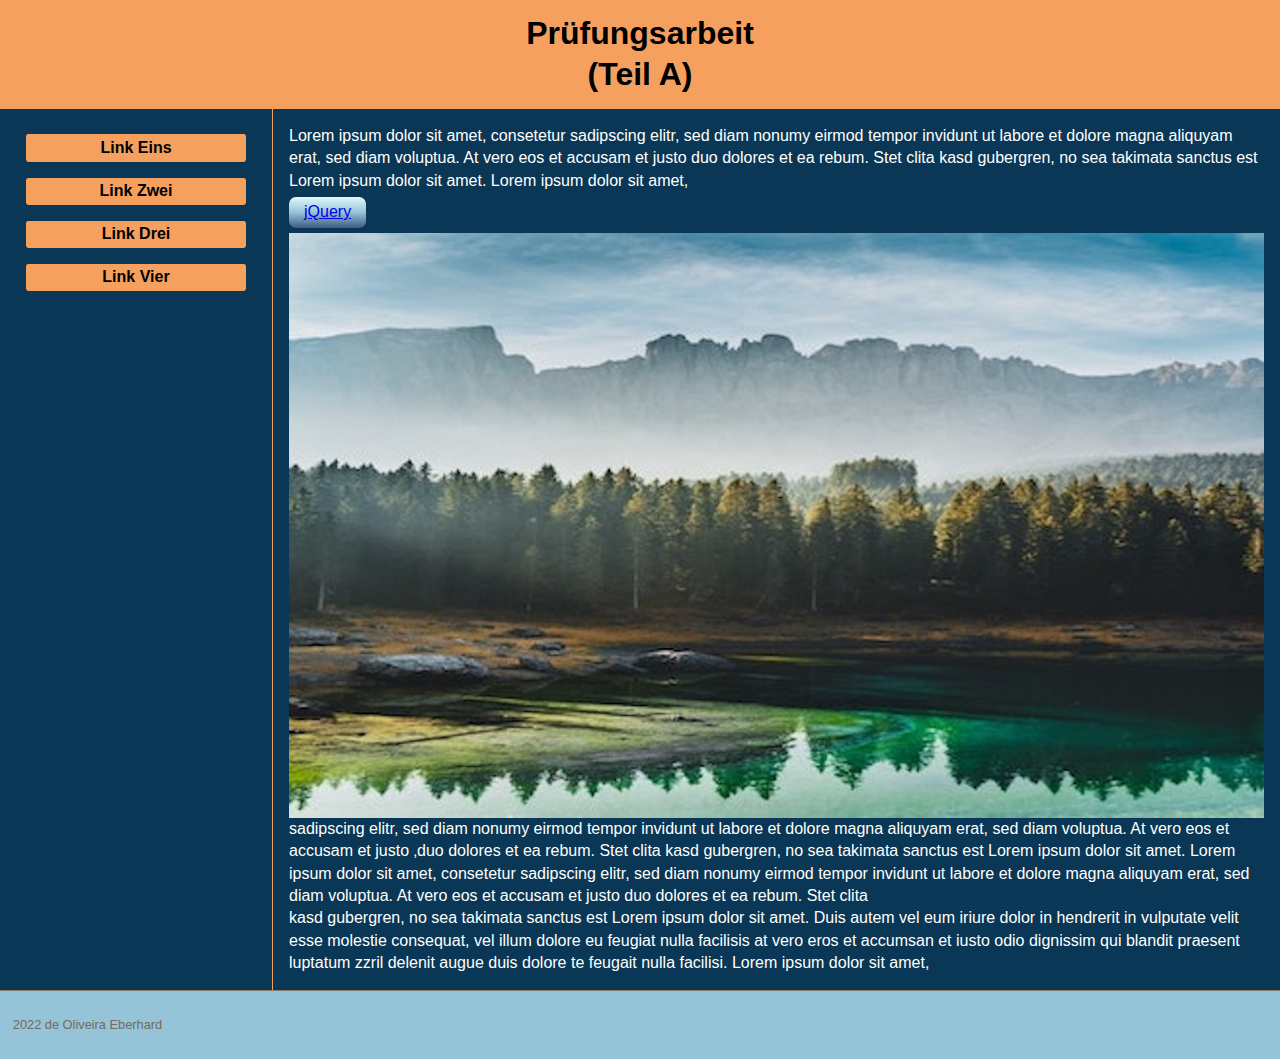
<file: index.html>
<!doctype html>
<html class="no-js" lang="">

<head>
    <meta charset="utf-8">
    <title>Pruefungsarbeit (Teil A)</title>
    <meta name="description" content="">
    <meta name="viewport" content="width=device-width, initial-scale=1">

    <meta property="og:title" content="">
    <meta property="og:type" content="">
    <meta property="og:url" content="">
    <meta property="og:image" content="">

    <link rel="manifest" href="site.webmanifest">
    <link rel="apple-touch-icon" href="icon.png">
    <!-- Place favicon.ico in the root directory -->

    <link rel="stylesheet" href="css/normalize.css">
    <link rel="stylesheet" href="css/main.css">

    <meta name="theme-color" content="#fafafa">

    <link rel="stylesheet" href="css/jquery.mobile-
1.4.5.min.css">
    <script src="js/jquery.mobile-1.4.5.min.js"></script>
</head>

<body>
    <div id="holder">

        <header>
            <h1 class="callout"> Prüfungsarbeit <br>(Teil A)</h1>
        </header>

        <nav>
            <ul>
                <li><a href="#">Link Eins</a></li>
                <li><a href="#">Link Zwei</a></li>
                <li><a href="#">Link Drei</a></li>
                <li><a href="#">Link Vier</a></li>
            </ul>
        </nav>

        <main>
            <section>
                <article>
                    <p>Lorem ipsum dolor sit amet, consetetur sadipscing elitr, sed diam nonumy eirmod tempor invidunt ut labore et dolore magna aliquyam erat, sed diam voluptua. At vero eos et accusam et justo duo dolores et ea rebum. Stet clita kasd gubergren, no sea takimata sanctus est Lorem ipsum dolor sit amet. Lorem ipsum dolor sit amet, <br>

                        <button class="jqueryButton" type="button">
                            <a href="jqm.html">jQuery</a>
                        </button>

<!--
                        image sizes in px: 
                        400-small
                        800-medium
                        1200-original
-->

                        <img src="lib/img/manuel-venturini_small.png" 
                             srcset="lib/img/manuel-venturini_small.png 400w,
                                     lib/img/manuel-venturini_medium.png 800w,
                                     lib/img/manuel-venturini.png 1200w" 
                             sizes="(max-width: 40em) 100w, 33w" 
                             alt="slightly foggy landscape, forest and a mountain in the back, quite river upfront">
                             
                             

                        sadipscing elitr, sed diam nonumy eirmod tempor invidunt ut labore et dolore magna aliquyam erat, sed diam voluptua. At vero eos et accusam et justo ‚duo dolores et ea rebum. Stet clita kasd gubergren, no sea takimata sanctus est Lorem ipsum dolor sit amet. Lorem ipsum dolor sit amet, consetetur sadipscing elitr, sed diam nonumy eirmod tempor invidunt ut labore et dolore magna aliquyam erat, sed diam voluptua. At vero eos et accusam et justo duo dolores et ea rebum. Stet clita <br> kasd gubergren, no sea takimata sanctus est Lorem ipsum dolor sit amet. Duis autem vel eum iriure dolor in hendrerit in vulputate velit esse molestie consequat, vel illum dolore eu feugiat nulla facilisis at vero eros et accumsan et iusto odio dignissim qui blandit praesent luptatum zzril delenit augue duis dolore te feugait nulla facilisi. Lorem ipsum dolor sit amet,
                    </p>
                </article>
            </section>
        </main>
        <footer>
            <p>2022 de Oliveira Eberhard</p>
        </footer>


    </div>
    <script src="js/jquery.mobile-1.4.5.min.js"></script>
    <script src="js/jquery.mobile-1.4.5.js"></script>
    <script src="js/vendor/modernizr-3.11.2.min.js"></script>
    <script src="js/plugins.js"></script>
    <script src="js/main.js"></script>

<!--
Beim laden gibt es am ende 3 errors aufgrund einem Fehler in einigen jquery-files.
    "Uncaught TypeError: Cannot set properties of undefined (setting 'mobile')"
konnte leider nichts gescheites finden um dieses problem zu umgehen.
ein weiteres issue noch: 
      "Audit usage of navigator.userAgent, navigator.appVersion, and navigator.platform"
Da mir dies für die Prüfungsaufgabe nun nicht weiter relevant zu sein schien, habe ich es dabei belassen.
-->
    <!-- Google Analytics: change UA-XXXXX-Y to be your site's ID. -->
    <script>
        window.ga = function() {
            ga.q.push(arguments)
        };
        ga.q = [];
        ga.l = +new Date;
        ga('create', 'UA-XXXXX-Y', 'auto');
        ga('set', 'anonymizeIp', true);
        ga('set', 'transport', 'beacon');
        ga('send', 'pageview')
    </script>
    <script src="https://www.google-analytics.com/analytics.js" async></script>
</body>

</html>
</file>
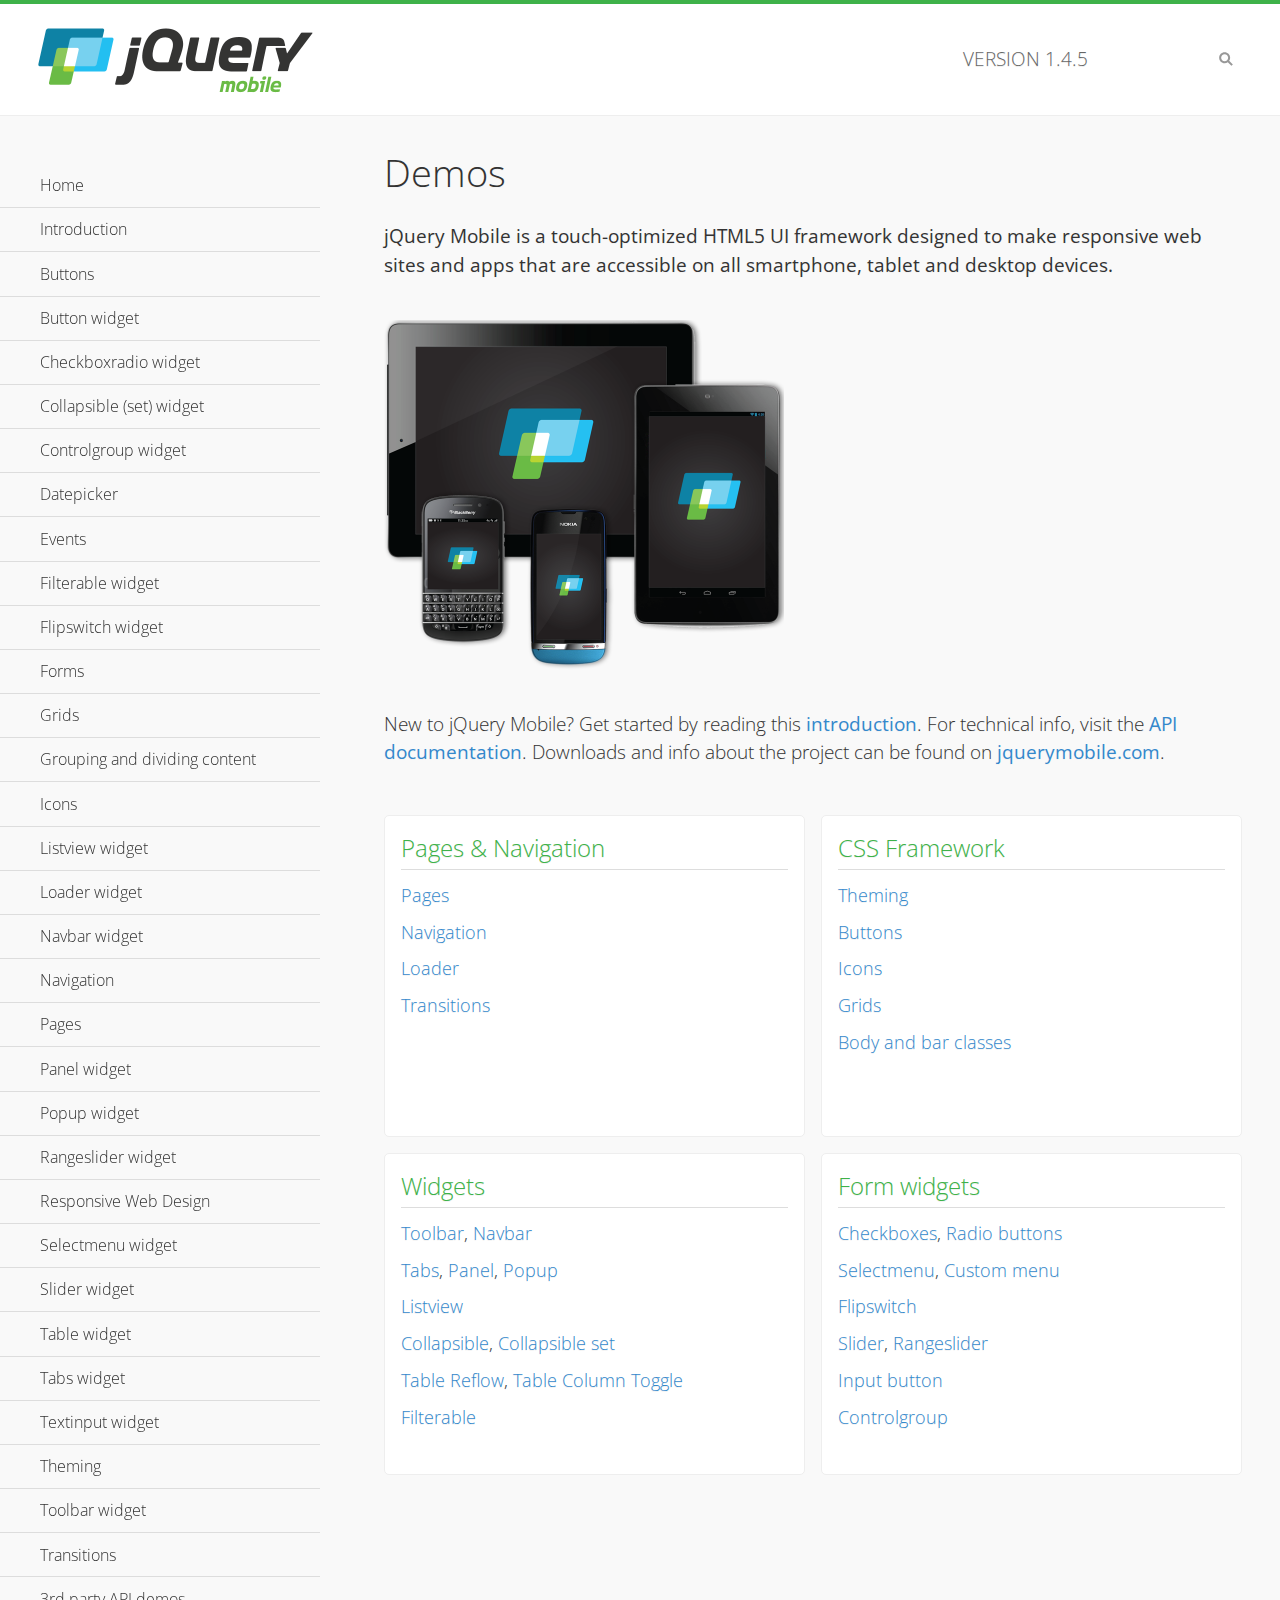
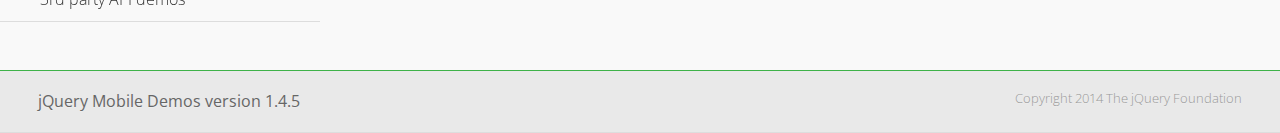
<file: js/jquery/demos/index.html>
<!DOCTYPE html>
<html>
<head>
	<meta charset="utf-8">
	<meta name="viewport" content="width=device-width, initial-scale=1">
	<title>jQuery Mobile Demos</title>
	<link rel="shortcut icon" href="favicon.ico">
	<link rel="stylesheet" href="css/themes/default/jquery.mobile-1.4.5.min.css">
	<link rel="stylesheet" href="_assets/css/jqm-demos.css">
    <link rel="stylesheet" href="http://fonts.googleapis.com/css?family=Open+Sans:300,400,700">
	<script src="js/jquery.js"></script>
	<script src="_assets/js/index.js"></script>
	<script src="js/jquery.mobile-1.4.5.min.js"></script>
</head>
<body>
<div data-role="page" class="jqm-demos jqm-home">

	<div data-role="header" class="jqm-header">
		<h2><img src="_assets/img/jquery-logo.png" alt="jQuery Mobile"></h2>
		<p>Version <span class="jqm-version"></span></p>
		<a href="#" class="jqm-navmenu-link ui-btn ui-btn-icon-notext ui-corner-all ui-icon-bars ui-nodisc-icon ui-alt-icon ui-btn-left">Menu</a>
		<a href="#" class="jqm-search-link ui-btn ui-btn-icon-notext ui-corner-all ui-icon-search ui-nodisc-icon ui-alt-icon ui-btn-right">Search</a>
	</div><!-- /header -->

	<div role="main" class="ui-content jqm-content">

		<h1>Demos</h1>

		<p><strong>jQuery Mobile is a touch-optimized HTML5 UI framework designed to make responsive web sites and apps that are accessible on all smartphone, tablet and desktop devices.</strong></p>

		<img src="_assets/img/devices.png">

		<p>New to jQuery Mobile? Get started by reading this <a href="intro/" data-ajax="false">introduction</a>. For technical info, visit the <a href="http://api.jquerymobile.com" title="jQuery Mobile API documentation" target="_blank">API documentation</a>. Downloads and info about the project can be found on <a href="http://jquerymobile.com" title="jQuery Mobile web site" target="_blank">jquerymobile.com</a>.</p>

        <div class="ui-grid-a ui-responsive">
        	<div class="ui-block-a">
        		<div class="jqm-block-content">
        			<h3>Pages &amp; Navigation</h3>

        			<p><a href="pages/" data-ajax="false">Pages</a></p>
        			<p><a href="navigation/" data-ajax="false">Navigation</a></p>
        			<p><a href="loader/" data-ajax="false">Loader</a></p>
        			<p><a href="transitions/" data-ajax="false">Transitions</a></p>
        		</div>
        	</div>
        	<div class="ui-block-b">
        		<div class="jqm-block-content">
        			<h3>CSS Framework</h3>

        			<p><a href="theme-default/" data-ajax="false">Theming</a></p>
        			<p><a href="button-markup/" data-ajax="false">Buttons</a></p>
        			<p><a href="icons/" data-ajax="false">Icons</a></p>
        			<p><a href="grids/" data-ajax="false">Grids</a></p>
        			<p><a href="../body-bar-classes/" data-ajax="false">Body and bar classes</a></p>
        		</div>
        	</div>        	
        	<div class="ui-block-a">
        		<div class="jqm-block-content">
        			<h3>Widgets</h3>

        			<p><a href="toolbar/" data-ajax="false">Toolbar</a>, <a href="navbar/" data-ajax="false">Navbar</a></p>
        			<p><a href="tabs/" data-ajax="false">Tabs</a>, <a href="panel/" data-ajax="false">Panel</a>, <a href="popup/" data-ajax="false">Popup</a></p>
        			<p><a href="listview/" data-ajax="false">Listview</a></p>
        			<p><a href="collapsible/" data-ajax="false">Collapsible</a>, <a href="collapsibleset/" data-ajax="false">Collapsible set</a></p>
        			<p><a href="table-reflow/" data-ajax="false">Table Reflow</a>, <a href="table-column-toggle/" data-ajax="false">Table Column Toggle</a></p>
        			<p><a href="filterable/" data-ajax="false">Filterable</a></p>
        		</div>
        	</div>
        	<div class="ui-block-b">
        		<div class="jqm-block-content">
        			<h3>Form widgets</h3>

        			<p><a href="checkboxradio-checkbox/" data-ajax="false">Checkboxes</a>, <a href="checkboxradio-radio/" data-ajax="false">Radio buttons</a></p>
        			<p><a href="selectmenu/" data-ajax="false">Selectmenu</a>, <a href="selectmenu-custom/" data-ajax="false">Custom menu</a></p>
        			<p><a href="flipswitch/" data-ajax="false">Flipswitch</a></p>
        			<p><a href="slider/" data-ajax="false">Slider</a>, <a href="rangeslider/" data-ajax="false">Rangeslider</a></p>
        			<p><a href="button/" data-ajax="false">Input button</a></p>
        			<p><a href="controlgroup/" data-ajax="false">Controlgroup</a></p>
        		</div>
        	</div>
        </div>

	</div><!-- /content -->
	    <div data-role="panel" class="jqm-navmenu-panel" data-position="left" data-display="overlay" data-theme="a">
	    	<ul class="jqm-list ui-alt-icon ui-nodisc-icon">
<li data-filtertext="demos homepage" data-icon="home"><a href=".././">Home</a></li>
<li data-filtertext="introduction overview getting started"><a href="../intro/" data-ajax="false">Introduction</a></li>
<li data-filtertext="buttons button markup buttonmarkup method anchor link button element"><a href="../button-markup/" data-ajax="false">Buttons</a></li>
<li data-filtertext="form button widget input button submit reset"><a href="../button/" data-ajax="false">Button widget</a></li>
<li data-role="collapsible" data-enhanced="true" data-collapsed-icon="carat-d" data-expanded-icon="carat-u" data-iconpos="right" data-inset="false" class="ui-collapsible ui-collapsible-themed-content ui-collapsible-collapsed">
	<h3 class="ui-collapsible-heading ui-collapsible-heading-collapsed">
		<a href="#" class="ui-collapsible-heading-toggle ui-btn ui-btn-icon-right ui-btn-inherit ui-icon-carat-d">
		    Checkboxradio widget<span class="ui-collapsible-heading-status"> click to expand contents</span>
		</a>
	</h3>
	<div class="ui-collapsible-content ui-body-inherit ui-collapsible-content-collapsed" aria-hidden="true">
		<ul>
			<li data-filtertext="form checkboxradio widget checkbox input checkboxes controlgroups"><a href="../checkboxradio-checkbox/" data-ajax="false">Checkboxes</a></li>
			<li data-filtertext="form checkboxradio widget radio input radio buttons controlgroups"><a href="../checkboxradio-radio/" data-ajax="false">Radio buttons</a></li>
		</ul>
	</div>
</li>
<li data-role="collapsible" data-enhanced="true" data-collapsed-icon="carat-d" data-expanded-icon="carat-u" data-iconpos="right" data-inset="false" class="ui-collapsible ui-collapsible-themed-content ui-collapsible-collapsed">
	<h3 class="ui-collapsible-heading ui-collapsible-heading-collapsed">
		<a href="#" class="ui-collapsible-heading-toggle ui-btn ui-btn-icon-right ui-btn-inherit ui-icon-carat-d">
			Collapsible (set) widget<span class="ui-collapsible-heading-status"> click to expand contents</span>
		</a>
	</h3>
	<div class="ui-collapsible-content ui-body-inherit ui-collapsible-content-collapsed" aria-hidden="true">
		<ul>
			<li data-filtertext="collapsibles content formatting"><a href="../collapsible/" data-ajax="false">Collapsible</a></li>
			<li data-filtertext="dynamic collapsible set accordion append expand"><a href="../collapsible-dynamic/" data-ajax="false">Dynamic collapsibles</a></li>
			<li data-filtertext="accordions collapsible set widget content formatting grouped collapsibles"><a href="../collapsibleset/" data-ajax="false">Collapsible set</a></li>
		</ul>
	</div>
</li>
<li data-role="collapsible" data-enhanced="true" data-collapsed-icon="carat-d" data-expanded-icon="carat-u" data-iconpos="right" data-inset="false" class="ui-collapsible ui-collapsible-themed-content ui-collapsible-collapsed">
	<h3 class="ui-collapsible-heading ui-collapsible-heading-collapsed">
		<a href="#" class="ui-collapsible-heading-toggle ui-btn ui-btn-icon-right ui-btn-inherit ui-icon-carat-d">
			Controlgroup widget<span class="ui-collapsible-heading-status"> click to expand contents</span>
		</a>
	</h3>
	<div class="ui-collapsible-content ui-body-inherit ui-collapsible-content-collapsed" aria-hidden="true">
		<ul>
			<li data-filtertext="controlgroups selectmenu checkboxradio input grouped buttons horizontal vertical"><a href="../controlgroup/" data-ajax="false">Controlgroup</a></li>
			<li data-filtertext="dynamic controlgroup dynamically add buttons"><a href="../controlgroup-dynamic/" data-ajax="false">Dynamic controlgroups</a></li>
		</ul>
	</div>
</li>
<li data-filtertext="form datepicker widget date input"><a href="../datepicker/" data-ajax="false">Datepicker</a></li>
<li data-role="collapsible" data-enhanced="true" data-collapsed-icon="carat-d" data-expanded-icon="carat-u" data-iconpos="right" data-inset="false" class="ui-collapsible ui-collapsible-themed-content ui-collapsible-collapsed">
	<h3 class="ui-collapsible-heading ui-collapsible-heading-collapsed">
		<a href="#" class="ui-collapsible-heading-toggle ui-btn ui-btn-icon-right ui-btn-inherit ui-icon-carat-d">
			Events<span class="ui-collapsible-heading-status"> click to expand contents</span>
		</a>
	</h3>
	<div class="ui-collapsible-content ui-body-inherit ui-collapsible-content-collapsed" aria-hidden="true">
		<ul>
			<li data-filtertext="swipe to delete list items listviews swipe events"><a href="../swipe-list/" data-ajax="false">Swipe list items</a></li>
			<li data-filtertext="swipe to navigate swipe page navigation swipe events"><a href="../swipe-page/" data-ajax="false">Swipe page navigation</a></li>
		</ul>
	</div>
</li>
<li data-filtertext="filterable filter elements sorting searching listview table"><a href="../filterable/" data-ajax="false">Filterable widget</a></li>
<li data-filtertext="form flipswitch widget flip toggle switch binary select checkbox input"><a href="../flipswitch/" data-ajax="false">Flipswitch widget</a></li>
<li data-role="collapsible" data-enhanced="true" data-collapsed-icon="carat-d" data-expanded-icon="carat-u" data-iconpos="right" data-inset="false" class="ui-collapsible ui-collapsible-themed-content ui-collapsible-collapsed">
	<h3 class="ui-collapsible-heading ui-collapsible-heading-collapsed">
		<a href="#" class="ui-collapsible-heading-toggle ui-btn ui-btn-icon-right ui-btn-inherit ui-icon-carat-d">
			Forms<span class="ui-collapsible-heading-status"> click to expand contents</span>
		</a>
	</h3>
	<div class="ui-collapsible-content ui-body-inherit ui-collapsible-content-collapsed" aria-hidden="true">
		<ul>
			<li data-filtertext="forms text checkbox radio range button submit reset inputs selects textarea slider flipswitch label form elements"><a href="../forms/" data-ajax="false">Forms</a></li>
			<li data-filtertext="form hide labels hidden accessible ui-hidden-accessible forms"><a href="../forms-label-hidden-accessible/" data-ajax="false">Hide labels</a></li>
			<li data-filtertext="form field containers fieldcontain ui-field-contain forms"><a href="../forms-field-contain/" data-ajax="false">Field containers</a></li>
			<li data-filtertext="forms disabled form elements"><a href="../forms-disabled/" data-ajax="false">Forms disabled</a></li>
			<li data-filtertext="forms gallery examples overview forms text checkbox radio range button submit reset inputs selects textarea slider flipswitch label form elements"><a href="../forms-gallery/" data-ajax="false">Forms gallery</a></li>
		</ul>
	</div>
</li>
<li data-role="collapsible" data-enhanced="true" data-collapsed-icon="carat-d" data-expanded-icon="carat-u" data-iconpos="right" data-inset="false" class="ui-collapsible ui-collapsible-themed-content ui-collapsible-collapsed">
	<h3 class="ui-collapsible-heading ui-collapsible-heading-collapsed">
		<a href="#" class="ui-collapsible-heading-toggle ui-btn ui-btn-icon-right ui-btn-inherit ui-icon-carat-d">
			Grids<span class="ui-collapsible-heading-status"> click to expand contents</span>
		</a>
	</h3>
	<div class="ui-collapsible-content ui-body-inherit ui-collapsible-content-collapsed" aria-hidden="true">
		<ul>
			<li data-filtertext="grids columns blocks content formatting rwd responsive css framework"><a href="../grids/" data-ajax="false">Grids</a></li>
			<li data-filtertext="buttons in grids css framework"><a href="../grids-buttons/" data-ajax="false">Buttons in grids</a></li>
			<li data-filtertext="custom responsive grids rwd css framework"><a href="../grids-custom-responsive/" data-ajax="false">Custom responsive grids</a></li>
		</ul>
	</div>
</li>
<li data-filtertext="blocks content formatting sections heading"><a href="../body-bar-classes/" data-ajax="false">Grouping and dividing content</a></li>
<li data-role="collapsible" data-enhanced="true" data-collapsed-icon="carat-d" data-expanded-icon="carat-u" data-iconpos="right" data-inset="false" class="ui-collapsible ui-collapsible-themed-content ui-collapsible-collapsed">
	<h3 class="ui-collapsible-heading ui-collapsible-heading-collapsed">
		<a href="#" class="ui-collapsible-heading-toggle ui-btn ui-btn-icon-right ui-btn-inherit ui-icon-carat-d">
			Icons<span class="ui-collapsible-heading-status"> click to expand contents</span>
		</a>
	</h3>
	<div class="ui-collapsible-content ui-body-inherit ui-collapsible-content-collapsed" aria-hidden="true">
		<ul>
			<li data-filtertext="button icons svg disc alt custom icon position"><a href="../icons/" data-ajax="false">Icons</a></li>
			<li data-filtertext=""><a href="../icons-grunticon/" data-ajax="false">Grunticon loader</a></li>
		</ul>
	</div>
</li>
<li data-role="collapsible" data-enhanced="true" data-collapsed-icon="carat-d" data-expanded-icon="carat-u" data-iconpos="right" data-inset="false" class="ui-collapsible ui-collapsible-themed-content ui-collapsible-collapsed">
	<h3 class="ui-collapsible-heading ui-collapsible-heading-collapsed">
		<a href="#" class="ui-collapsible-heading-toggle ui-btn ui-btn-icon-right ui-btn-inherit ui-icon-carat-d">
			Listview widget<span class="ui-collapsible-heading-status"> click to expand contents</span>
		</a>
	</h3>
	<div class="ui-collapsible-content ui-body-inherit ui-collapsible-content-collapsed" aria-hidden="true">
		<ul>
			<li data-filtertext="listview widget thumbnails icons nested split button collapsible ul ol"><a href="../listview/" data-ajax="false">Listview</a></li>
			<li data-filtertext="autocomplete filterable reveal listview filtertextbeforefilter placeholder"><a href="../listview-autocomplete/" data-ajax="false">Listview autocomplete</a></li>
			<li data-filtertext="autocomplete filterable reveal listview remote data filtertextbeforefilter placeholder"><a href="../listview-autocomplete-remote/" data-ajax="false">Listview autocomplete remote data</a></li>
			<li data-filtertext="autodividers anchor jump scroll linkbars listview lists ul ol"><a href="../listview-autodividers-linkbar/" data-ajax="false">Listview autodividers linkbar</a></li>
			<li data-filtertext="listview autodividers selector autodividersselector lists ul ol"><a href="../listview-autodividers-selector/" data-ajax="false">Listview autodividers selector</a></li>
			<li data-filtertext="listview nested list items"><a href="../listview-nested-lists/" data-ajax="false">Nested Listviews</a></li>
			<li data-filtertext="listview collapsible list items flat"><a href="../listview-collapsible-item-flat/" data-ajax="false">Listview collapsible list items (flat)</a></li>
			<li data-filtertext="listview collapsible list indented"><a href="../listview-collapsible-item-indented/" data-ajax="false">Listview collapsible list items (indented)</a></li>
			<li data-filtertext="grid listview responsive grids responsive listviews lists ul"><a href="../listview-grid/" data-ajax="false">Listview responsive grid</a></li>
		</ul>
	</div>
</li>
<li data-filtertext="loader widget page loading navigation overlay spinner"><a href="../loader/" data-ajax="false">Loader widget</a></li>
<li data-filtertext="navbar widget navmenu toolbars header footer"><a href="../navbar/" data-ajax="false">Navbar widget</a></li>
<li data-role="collapsible" data-enhanced="true" data-collapsed-icon="carat-d" data-expanded-icon="carat-u" data-iconpos="right" data-inset="false" class="ui-collapsible ui-collapsible-themed-content ui-collapsible-collapsed">
	<h3 class="ui-collapsible-heading ui-collapsible-heading-collapsed">
		<a href="#" class="ui-collapsible-heading-toggle ui-btn ui-btn-icon-right ui-btn-inherit ui-icon-carat-d">
			Navigation<span class="ui-collapsible-heading-status"> click to expand contents</span>
		</a>
	</h3>
	<div class="ui-collapsible-content ui-body-inherit ui-collapsible-content-collapsed" aria-hidden="true">
		<ul>
			<li data-filtertext="ajax navigation navigate widget history event method"><a href="../navigation/" data-ajax="false">Navigation</a></li>
			<li data-filtertext="linking pages page links navigation ajax prefetch cache"><a href="../navigation-linking-pages/" data-ajax="false">Linking pages</a></li>
			<!-- <li data-filtertext="php redirect server redirection server-side navigation"><a href="../navigation-php-redirect/" data-ajax="false">PHP redirect demo</a></li>-->
			<li data-filtertext="navigation redirection hash query"><a href="../navigation-hash-processing/" data-ajax="false">Hash processing demo</a></li>
			<li data-filtertext="navigation redirection hash query"><a href="../page-events/" data-ajax="false">Page Navigation Events</a></li>
		</ul>
	</div>
</li>
<li data-role="collapsible" data-enhanced="true" data-collapsed-icon="carat-d" data-expanded-icon="carat-u" data-iconpos="right" data-inset="false" class="ui-collapsible ui-collapsible-themed-content ui-collapsible-collapsed">
	<h3 class="ui-collapsible-heading ui-collapsible-heading-collapsed">
		<a href="#" class="ui-collapsible-heading-toggle ui-btn ui-btn-icon-right ui-btn-inherit ui-icon-carat-d">
			Pages<span class="ui-collapsible-heading-status"> click to expand contents</span>
		</a>
	</h3>
	<div class="ui-collapsible-content ui-body-inherit ui-collapsible-content-collapsed" aria-hidden="true">
		<ul>
			<li data-filtertext="pages page widget ajax navigation"><a href="../pages/" data-ajax="false">Pages</a></li>
			<li data-filtertext="single page"><a href="../pages-single-page/" data-ajax="false">Single page</a></li>
			<li data-filtertext="multipage multi-page page"><a href="../pages-multi-page/" data-ajax="false">Multi-page template</a></li>
			<li data-filtertext="dialog page widget modal popup"><a href="../pages-dialog/" data-ajax="false">Dialog page</a></li>
		</ul>
	</div>
</li>
<li data-role="collapsible" data-enhanced="true" data-collapsed-icon="carat-d" data-expanded-icon="carat-u" data-iconpos="right" data-inset="false" class="ui-collapsible ui-collapsible-themed-content ui-collapsible-collapsed">
	<h3 class="ui-collapsible-heading ui-collapsible-heading-collapsed">
		<a href="#" class="ui-collapsible-heading-toggle ui-btn ui-btn-icon-right ui-btn-inherit ui-icon-carat-d">
			Panel widget<span class="ui-collapsible-heading-status"> click to expand contents</span>
		</a>
	</h3>
	<div class="ui-collapsible-content ui-body-inherit ui-collapsible-content-collapsed" aria-hidden="true">
		<ul>
			<li data-filtertext="panel widget sliding panels reveal push overlay responsive"><a href="../panel/" data-ajax="false">Panel</a></li>
			<li data-filtertext=""><a href="../panel-external/" data-ajax="false">External panels</a></li>
			<li data-filtertext="panel "><a href="../panel-fixed/" data-ajax="false">Fixed panels</a></li>
			<li data-filtertext="panel slide panels sliding panels shadow rwd responsive breakpoint"><a href="../panel-responsive/" data-ajax="false">Panels responsive</a></li>
			<li data-filtertext="panel custom style custom panel width reveal shadow listview panel styling page background wrapper"><a href="../panel-styling/" data-ajax="false">Custom panel style</a></li>
			<li data-filtertext="panel open on swipe"><a href="../panel-swipe-open/" data-ajax="false">Panel open on swipe</a></li>
			<li data-filtertext="panels outside page internal external toolbars"><a href="../panel-external-internal/" data-ajax="false">Panel external and internal</a></li>
		</ul>
	</div>
</li>
<li data-role="collapsible" data-enhanced="true" data-collapsed-icon="carat-d" data-expanded-icon="carat-u" data-iconpos="right" data-inset="false" class="ui-collapsible ui-collapsible-themed-content ui-collapsible-collapsed">
	<h3 class="ui-collapsible-heading ui-collapsible-heading-collapsed">
		<a href="#" class="ui-collapsible-heading-toggle ui-btn ui-btn-icon-right ui-btn-inherit ui-icon-carat-d">
			Popup widget<span class="ui-collapsible-heading-status"> click to expand contents</span>
		</a>
	</h3>
	<div class="ui-collapsible-content ui-body-inherit ui-collapsible-content-collapsed" aria-hidden="true">
		<ul>
			<li data-filtertext="popup widget popups dialog modal transition tooltip lightbox form overlay screen flip pop fade transition"><a href="../popup/" data-ajax="false">Popup</a></li>
			<li data-filtertext="popup alignment position"><a href="../popup-alignment/" data-ajax="false">Popup alignment</a></li>
			<li data-filtertext="popup arrow size popups popover"><a href="../popup-arrow-size/" data-ajax="false">Popup arrow size</a></li>
			<li data-filtertext="dynamic popups popup images lightbox"><a href="../popup-dynamic/" data-ajax="false">Dynamic popups</a></li>
			<li data-filtertext="popups with iframes scaling"><a href="../popup-iframe/" data-ajax="false">Popups with iframes</a></li>
			<li data-filtertext="popup image scaling"><a href="../popup-image-scaling/" data-ajax="false">Popup image scaling</a></li>
			<li data-filtertext="external popup outside multi-page"><a href="../popup-outside-multipage/" data-ajax="false">Popup outside multi-page</a></li>
		</ul>
	</div>
</li>
<li data-filtertext="form rangeslider widget dual sliders dual handle sliders range input"><a href="../rangeslider/" data-ajax="false">Rangeslider widget</a></li>
<li data-filtertext="responsive web design rwd adaptive progressive enhancement PE accessible mobile breakpoints media query media queries"><a href="../rwd/" data-ajax="false">Responsive Web Design</a></li>
<li data-role="collapsible" data-enhanced="true" data-collapsed-icon="carat-d" data-expanded-icon="carat-u" data-iconpos="right" data-inset="false" class="ui-collapsible ui-collapsible-themed-content ui-collapsible-collapsed">
	<h3 class="ui-collapsible-heading ui-collapsible-heading-collapsed">
		<a href="#" class="ui-collapsible-heading-toggle ui-btn ui-btn-icon-right ui-btn-inherit ui-icon-carat-d">
			Selectmenu widget<span class="ui-collapsible-heading-status"> click to expand contents</span>
		</a>
	</h3>
	<div class="ui-collapsible-content ui-body-inherit ui-collapsible-content-collapsed" aria-hidden="true">
		<ul>
			<li data-filtertext="form selectmenu widget select input custom select menu selects"><a href="../selectmenu/" data-ajax="false">Selectmenu</a></li>
			<li data-filtertext="form custom select menu selectmenu widget custom menu option optgroup multiple selects"><a href="../selectmenu-custom/" data-ajax="false">Custom select menu</a></li>
			<li data-filtertext="filterable select filter popup dialog"><a href="../selectmenu-custom-filter/" data-ajax="false">Custom select menu with filter</a></li>
		</ul>
	</div>
</li>
<li data-role="collapsible" data-enhanced="true" data-collapsed-icon="carat-d" data-expanded-icon="carat-u" data-iconpos="right" data-inset="false" class="ui-collapsible ui-collapsible-themed-content ui-collapsible-collapsed">
	<h3 class="ui-collapsible-heading ui-collapsible-heading-collapsed">
		<a href="#" class="ui-collapsible-heading-toggle ui-btn ui-btn-icon-right ui-btn-inherit ui-icon-carat-d">
			Slider widget<span class="ui-collapsible-heading-status"> click to expand contents</span>
		</a>
	</h3>
	<div class="ui-collapsible-content ui-body-inherit ui-collapsible-content-collapsed" aria-hidden="true">
		<ul>
			<li data-filtertext="form slider widget range input single sliders"><a href="../slider/" data-ajax="false">Slider</a></li>
			<li data-filtertext="form slider widget flipswitch slider binary select flip toggle switch"><a href="../slider-flipswitch/" data-ajax="false">Slider flip toggle switch</a></li>
			<li data-filtertext="form slider tooltip handle value input range sliders"><a href="../slider-tooltip/" data-ajax="false">Slider tooltip</a></li>
		</ul>
	</div>
</li>
<li data-role="collapsible" data-enhanced="true" data-collapsed-icon="carat-d" data-expanded-icon="carat-u" data-iconpos="right" data-inset="false" class="ui-collapsible ui-collapsible-themed-content ui-collapsible-collapsed">
	<h3 class="ui-collapsible-heading ui-collapsible-heading-collapsed">
		<a href="#" class="ui-collapsible-heading-toggle ui-btn ui-btn-icon-right ui-btn-inherit ui-icon-carat-d">
			Table widget<span class="ui-collapsible-heading-status"> click to expand contents</span>
		</a>
	</h3>
	<div class="ui-collapsible-content ui-body-inherit ui-collapsible-content-collapsed" aria-hidden="true">
		<ul>
			<li data-filtertext="table widget reflow column toggle th td responsive tables rwd hide show tabular"><a href="../table-column-toggle/" data-ajax="false">Table Column Toggle</a></li>
			<li data-filtertext="table column toggle phone comparison demo"><a href="../table-column-toggle-example/" data-ajax="false">Table Column Toggle demo</a></li>
			<li data-filtertext="responsive tables table column toggle heading groups rwd breakpoint"><a href="../table-column-toggle-heading-groups/" data-ajax="false">Table Column Toggle heading groups</a></li>
			<li data-filtertext="responsive tables table column toggle hide rwd breakpoint customization options"><a href="../table-column-toggle-options/" data-ajax="false">Table Column Toggle options</a></li>
			<li data-filtertext="table reflow th td responsive rwd columns tabular"><a href="../table-reflow/" data-ajax="false">Table Reflow</a></li>
			<li data-filtertext="responsive tables table reflow heading groups rwd breakpoint"><a href="../table-reflow-heading-groups/" data-ajax="false">Table Reflow heading groups</a></li>
			<li data-filtertext="responsive tables table reflow stripes strokes table style"><a href="../table-reflow-stripes-strokes/" data-ajax="false">Table Reflow stripes and strokes</a></li>
			<li data-filtertext="responsive tables table reflow stack custom styles"><a href="../table-reflow-styling/" data-ajax="false">Table Reflow custom styles</a></li>
		</ul>
	</div>
</li>
<li data-filtertext="ui tabs widget"><a href="../tabs/" data-ajax="false">Tabs widget</a></li>
<li data-filtertext="form textinput widget text input textarea number date time tel email file color password"><a href="../textinput/" data-ajax="false">Textinput widget</a></li>
<li data-role="collapsible" data-enhanced="true" data-collapsed-icon="carat-d" data-expanded-icon="carat-u" data-iconpos="right" data-inset="false" class="ui-collapsible ui-collapsible-themed-content ui-collapsible-collapsed">
	<h3 class="ui-collapsible-heading ui-collapsible-heading-collapsed">
		<a href="#" class="ui-collapsible-heading-toggle ui-btn ui-btn-icon-right ui-btn-inherit ui-icon-carat-d">
			Theming<span class="ui-collapsible-heading-status"> click to expand contents</span>
		</a>
	</h3>
	<div class="ui-collapsible-content ui-body-inherit ui-collapsible-content-collapsed" aria-hidden="true">
		<ul>
			<li data-filtertext="default theme swatches theming style css"><a href="../theme-default/" data-ajax="false">Default theme</a></li>
			<li data-filtertext="classic theme old theme swatches theming style css"><a href="../theme-classic/" data-ajax="false">Classic theme</a></li>
		</ul>
	</div>
</li>
<li data-role="collapsible" data-enhanced="true" data-collapsed-icon="carat-d" data-expanded-icon="carat-u" data-iconpos="right" data-inset="false" class="ui-collapsible ui-collapsible-themed-content ui-collapsible-collapsed">
	<h3 class="ui-collapsible-heading ui-collapsible-heading-collapsed">
		<a href="#" class="ui-collapsible-heading-toggle ui-btn ui-btn-icon-right ui-btn-inherit ui-icon-carat-d">
			Toolbar widget<span class="ui-collapsible-heading-status"> click to expand contents</span>
		</a>
	</h3>
	<div class="ui-collapsible-content ui-body-inherit ui-collapsible-content-collapsed" aria-hidden="true">
		<ul>
			<li data-filtertext="toolbar widget header footer toolbars fixed fullscreen external sections"><a href="../toolbar/" data-ajax="false">Toolbar</a></li>
			<li data-filtertext="dynamic toolbars dynamically add toolbar header footer"><a href="../toolbar-dynamic/" data-ajax="false">Dynamic toolbars</a></li>
			<li data-filtertext="external toolbars header footer"><a href="../toolbar-external/" data-ajax="false">External toolbars</a></li>
			<li data-filtertext="fixed toolbars header footer"><a href="../toolbar-fixed/" data-ajax="false">Fixed toolbars</a></li>
			<li data-filtertext="fixed fullscreen toolbars header footer"><a href="../toolbar-fixed-fullscreen/" data-ajax="false">Fullscreen toolbars</a></li>
			<li data-filtertext="external fixed toolbars header footer"><a href="../toolbar-fixed-external/" data-ajax="false">Fixed external toolbars</a></li>
			<li data-filtertext="external persistent toolbars header footer navbar navmenu"><a href="../toolbar-fixed-persistent/" data-ajax="false">Persistent toolbars</a></li>
			<li data-filtertext="external ajax optimized toolbars persistent toolbars header footer navbar"><a href="../toolbar-fixed-persistent-optimized/" data-ajax="false">Ajax optimized toolbars</a></li>
			<li data-filtertext="form in toolbars header footer"><a href="../toolbar-fixed-forms/" data-ajax="false">Form in toolbar</a></li>
		</ul>
	</div>
</li>
<li data-filtertext="page transitions animated pages popup navigation flip slide fade pop"><a href="../transitions/" data-ajax="false">Transitions</a></li>
<li data-role="collapsible" data-enhanced="true" data-collapsed-icon="carat-d" data-expanded-icon="carat-u" data-iconpos="right" data-inset="false" class="ui-collapsible ui-collapsible-themed-content ui-collapsible-collapsed">
	<h3 class="ui-collapsible-heading ui-collapsible-heading-collapsed">
		<a href="#" class="ui-collapsible-heading-toggle ui-btn ui-btn-icon-right ui-btn-inherit ui-icon-carat-d">
			3rd party API demos<span class="ui-collapsible-heading-status"> click to expand contents</span>
		</a>
	</h3>
	<div class="ui-collapsible-content ui-body-inherit ui-collapsible-content-collapsed" aria-hidden="true">
		<ul>
			<li data-filtertext="backbone requirejs navigation router"><a href="../backbone-requirejs/" data-ajax="false">Backbone RequireJS</a></li>
			<li data-filtertext="google maps geolocation demo"><a href="../map-geolocation/" data-ajax="false">Google Maps geolocation</a></li>
			<li data-filtertext="google maps hybrid"><a href="../map-list-toggle/" data-ajax="false">Google Maps list toggle</a></li>
		</ul>
	</div>
</li>



		     </ul>
		</div><!-- /panel -->


	<div data-role="footer" data-position="fixed" data-tap-toggle="false" class="jqm-footer">
		<p>jQuery Mobile Demos version <span class="jqm-version"></span></p>
		<p>Copyright 2014 The jQuery Foundation</p>
	</div><!-- /footer -->
	<!-- TODO: This should become an external panel so we can add input to markup (unique ID) -->
    <div data-role="panel" class="jqm-search-panel" data-position="right" data-display="overlay" data-theme="a">
		<div class="jqm-search">
			<ul class="jqm-list" data-filter-placeholder="Search demos..." data-filter-reveal="true">
<li data-filtertext="demos homepage" data-icon="home"><a href=".././">Home</a></li>
<li data-filtertext="introduction overview getting started"><a href="../intro/" data-ajax="false">Introduction</a></li>
<li data-filtertext="buttons button markup buttonmarkup method anchor link button element"><a href="../button-markup/" data-ajax="false">Buttons</a></li>
<li data-filtertext="form button widget input button submit reset"><a href="../button/" data-ajax="false">Button widget</a></li>
<li data-role="collapsible" data-enhanced="true" data-collapsed-icon="carat-d" data-expanded-icon="carat-u" data-iconpos="right" data-inset="false" class="ui-collapsible ui-collapsible-themed-content ui-collapsible-collapsed">
	<h3 class="ui-collapsible-heading ui-collapsible-heading-collapsed">
		<a href="#" class="ui-collapsible-heading-toggle ui-btn ui-btn-icon-right ui-btn-inherit ui-icon-carat-d">
		    Checkboxradio widget<span class="ui-collapsible-heading-status"> click to expand contents</span>
		</a>
	</h3>
	<div class="ui-collapsible-content ui-body-inherit ui-collapsible-content-collapsed" aria-hidden="true">
		<ul>
			<li data-filtertext="form checkboxradio widget checkbox input checkboxes controlgroups"><a href="../checkboxradio-checkbox/" data-ajax="false">Checkboxes</a></li>
			<li data-filtertext="form checkboxradio widget radio input radio buttons controlgroups"><a href="../checkboxradio-radio/" data-ajax="false">Radio buttons</a></li>
		</ul>
	</div>
</li>
<li data-role="collapsible" data-enhanced="true" data-collapsed-icon="carat-d" data-expanded-icon="carat-u" data-iconpos="right" data-inset="false" class="ui-collapsible ui-collapsible-themed-content ui-collapsible-collapsed">
	<h3 class="ui-collapsible-heading ui-collapsible-heading-collapsed">
		<a href="#" class="ui-collapsible-heading-toggle ui-btn ui-btn-icon-right ui-btn-inherit ui-icon-carat-d">
			Collapsible (set) widget<span class="ui-collapsible-heading-status"> click to expand contents</span>
		</a>
	</h3>
	<div class="ui-collapsible-content ui-body-inherit ui-collapsible-content-collapsed" aria-hidden="true">
		<ul>
			<li data-filtertext="collapsibles content formatting"><a href="../collapsible/" data-ajax="false">Collapsible</a></li>
			<li data-filtertext="dynamic collapsible set accordion append expand"><a href="../collapsible-dynamic/" data-ajax="false">Dynamic collapsibles</a></li>
			<li data-filtertext="accordions collapsible set widget content formatting grouped collapsibles"><a href="../collapsibleset/" data-ajax="false">Collapsible set</a></li>
		</ul>
	</div>
</li>
<li data-role="collapsible" data-enhanced="true" data-collapsed-icon="carat-d" data-expanded-icon="carat-u" data-iconpos="right" data-inset="false" class="ui-collapsible ui-collapsible-themed-content ui-collapsible-collapsed">
	<h3 class="ui-collapsible-heading ui-collapsible-heading-collapsed">
		<a href="#" class="ui-collapsible-heading-toggle ui-btn ui-btn-icon-right ui-btn-inherit ui-icon-carat-d">
			Controlgroup widget<span class="ui-collapsible-heading-status"> click to expand contents</span>
		</a>
	</h3>
	<div class="ui-collapsible-content ui-body-inherit ui-collapsible-content-collapsed" aria-hidden="true">
		<ul>
			<li data-filtertext="controlgroups selectmenu checkboxradio input grouped buttons horizontal vertical"><a href="../controlgroup/" data-ajax="false">Controlgroup</a></li>
			<li data-filtertext="dynamic controlgroup dynamically add buttons"><a href="../controlgroup-dynamic/" data-ajax="false">Dynamic controlgroups</a></li>
		</ul>
	</div>
</li>
<li data-filtertext="form datepicker widget date input"><a href="../datepicker/" data-ajax="false">Datepicker</a></li>
<li data-role="collapsible" data-enhanced="true" data-collapsed-icon="carat-d" data-expanded-icon="carat-u" data-iconpos="right" data-inset="false" class="ui-collapsible ui-collapsible-themed-content ui-collapsible-collapsed">
	<h3 class="ui-collapsible-heading ui-collapsible-heading-collapsed">
		<a href="#" class="ui-collapsible-heading-toggle ui-btn ui-btn-icon-right ui-btn-inherit ui-icon-carat-d">
			Events<span class="ui-collapsible-heading-status"> click to expand contents</span>
		</a>
	</h3>
	<div class="ui-collapsible-content ui-body-inherit ui-collapsible-content-collapsed" aria-hidden="true">
		<ul>
			<li data-filtertext="swipe to delete list items listviews swipe events"><a href="../swipe-list/" data-ajax="false">Swipe list items</a></li>
			<li data-filtertext="swipe to navigate swipe page navigation swipe events"><a href="../swipe-page/" data-ajax="false">Swipe page navigation</a></li>
		</ul>
	</div>
</li>
<li data-filtertext="filterable filter elements sorting searching listview table"><a href="../filterable/" data-ajax="false">Filterable widget</a></li>
<li data-filtertext="form flipswitch widget flip toggle switch binary select checkbox input"><a href="../flipswitch/" data-ajax="false">Flipswitch widget</a></li>
<li data-role="collapsible" data-enhanced="true" data-collapsed-icon="carat-d" data-expanded-icon="carat-u" data-iconpos="right" data-inset="false" class="ui-collapsible ui-collapsible-themed-content ui-collapsible-collapsed">
	<h3 class="ui-collapsible-heading ui-collapsible-heading-collapsed">
		<a href="#" class="ui-collapsible-heading-toggle ui-btn ui-btn-icon-right ui-btn-inherit ui-icon-carat-d">
			Forms<span class="ui-collapsible-heading-status"> click to expand contents</span>
		</a>
	</h3>
	<div class="ui-collapsible-content ui-body-inherit ui-collapsible-content-collapsed" aria-hidden="true">
		<ul>
			<li data-filtertext="forms text checkbox radio range button submit reset inputs selects textarea slider flipswitch label form elements"><a href="../forms/" data-ajax="false">Forms</a></li>
			<li data-filtertext="form hide labels hidden accessible ui-hidden-accessible forms"><a href="../forms-label-hidden-accessible/" data-ajax="false">Hide labels</a></li>
			<li data-filtertext="form field containers fieldcontain ui-field-contain forms"><a href="../forms-field-contain/" data-ajax="false">Field containers</a></li>
			<li data-filtertext="forms disabled form elements"><a href="../forms-disabled/" data-ajax="false">Forms disabled</a></li>
			<li data-filtertext="forms gallery examples overview forms text checkbox radio range button submit reset inputs selects textarea slider flipswitch label form elements"><a href="../forms-gallery/" data-ajax="false">Forms gallery</a></li>
		</ul>
	</div>
</li>
<li data-role="collapsible" data-enhanced="true" data-collapsed-icon="carat-d" data-expanded-icon="carat-u" data-iconpos="right" data-inset="false" class="ui-collapsible ui-collapsible-themed-content ui-collapsible-collapsed">
	<h3 class="ui-collapsible-heading ui-collapsible-heading-collapsed">
		<a href="#" class="ui-collapsible-heading-toggle ui-btn ui-btn-icon-right ui-btn-inherit ui-icon-carat-d">
			Grids<span class="ui-collapsible-heading-status"> click to expand contents</span>
		</a>
	</h3>
	<div class="ui-collapsible-content ui-body-inherit ui-collapsible-content-collapsed" aria-hidden="true">
		<ul>
			<li data-filtertext="grids columns blocks content formatting rwd responsive css framework"><a href="../grids/" data-ajax="false">Grids</a></li>
			<li data-filtertext="buttons in grids css framework"><a href="../grids-buttons/" data-ajax="false">Buttons in grids</a></li>
			<li data-filtertext="custom responsive grids rwd css framework"><a href="../grids-custom-responsive/" data-ajax="false">Custom responsive grids</a></li>
		</ul>
	</div>
</li>
<li data-filtertext="blocks content formatting sections heading"><a href="../body-bar-classes/" data-ajax="false">Grouping and dividing content</a></li>
<li data-role="collapsible" data-enhanced="true" data-collapsed-icon="carat-d" data-expanded-icon="carat-u" data-iconpos="right" data-inset="false" class="ui-collapsible ui-collapsible-themed-content ui-collapsible-collapsed">
	<h3 class="ui-collapsible-heading ui-collapsible-heading-collapsed">
		<a href="#" class="ui-collapsible-heading-toggle ui-btn ui-btn-icon-right ui-btn-inherit ui-icon-carat-d">
			Icons<span class="ui-collapsible-heading-status"> click to expand contents</span>
		</a>
	</h3>
	<div class="ui-collapsible-content ui-body-inherit ui-collapsible-content-collapsed" aria-hidden="true">
		<ul>
			<li data-filtertext="button icons svg disc alt custom icon position"><a href="../icons/" data-ajax="false">Icons</a></li>
			<li data-filtertext=""><a href="../icons-grunticon/" data-ajax="false">Grunticon loader</a></li>
		</ul>
	</div>
</li>
<li data-role="collapsible" data-enhanced="true" data-collapsed-icon="carat-d" data-expanded-icon="carat-u" data-iconpos="right" data-inset="false" class="ui-collapsible ui-collapsible-themed-content ui-collapsible-collapsed">
	<h3 class="ui-collapsible-heading ui-collapsible-heading-collapsed">
		<a href="#" class="ui-collapsible-heading-toggle ui-btn ui-btn-icon-right ui-btn-inherit ui-icon-carat-d">
			Listview widget<span class="ui-collapsible-heading-status"> click to expand contents</span>
		</a>
	</h3>
	<div class="ui-collapsible-content ui-body-inherit ui-collapsible-content-collapsed" aria-hidden="true">
		<ul>
			<li data-filtertext="listview widget thumbnails icons nested split button collapsible ul ol"><a href="../listview/" data-ajax="false">Listview</a></li>
			<li data-filtertext="autocomplete filterable reveal listview filtertextbeforefilter placeholder"><a href="../listview-autocomplete/" data-ajax="false">Listview autocomplete</a></li>
			<li data-filtertext="autocomplete filterable reveal listview remote data filtertextbeforefilter placeholder"><a href="../listview-autocomplete-remote/" data-ajax="false">Listview autocomplete remote data</a></li>
			<li data-filtertext="autodividers anchor jump scroll linkbars listview lists ul ol"><a href="../listview-autodividers-linkbar/" data-ajax="false">Listview autodividers linkbar</a></li>
			<li data-filtertext="listview autodividers selector autodividersselector lists ul ol"><a href="../listview-autodividers-selector/" data-ajax="false">Listview autodividers selector</a></li>
			<li data-filtertext="listview nested list items"><a href="../listview-nested-lists/" data-ajax="false">Nested Listviews</a></li>
			<li data-filtertext="listview collapsible list items flat"><a href="../listview-collapsible-item-flat/" data-ajax="false">Listview collapsible list items (flat)</a></li>
			<li data-filtertext="listview collapsible list indented"><a href="../listview-collapsible-item-indented/" data-ajax="false">Listview collapsible list items (indented)</a></li>
			<li data-filtertext="grid listview responsive grids responsive listviews lists ul"><a href="../listview-grid/" data-ajax="false">Listview responsive grid</a></li>
		</ul>
	</div>
</li>
<li data-filtertext="loader widget page loading navigation overlay spinner"><a href="../loader/" data-ajax="false">Loader widget</a></li>
<li data-filtertext="navbar widget navmenu toolbars header footer"><a href="../navbar/" data-ajax="false">Navbar widget</a></li>
<li data-role="collapsible" data-enhanced="true" data-collapsed-icon="carat-d" data-expanded-icon="carat-u" data-iconpos="right" data-inset="false" class="ui-collapsible ui-collapsible-themed-content ui-collapsible-collapsed">
	<h3 class="ui-collapsible-heading ui-collapsible-heading-collapsed">
		<a href="#" class="ui-collapsible-heading-toggle ui-btn ui-btn-icon-right ui-btn-inherit ui-icon-carat-d">
			Navigation<span class="ui-collapsible-heading-status"> click to expand contents</span>
		</a>
	</h3>
	<div class="ui-collapsible-content ui-body-inherit ui-collapsible-content-collapsed" aria-hidden="true">
		<ul>
			<li data-filtertext="ajax navigation navigate widget history event method"><a href="../navigation/" data-ajax="false">Navigation</a></li>
			<li data-filtertext="linking pages page links navigation ajax prefetch cache"><a href="../navigation-linking-pages/" data-ajax="false">Linking pages</a></li>
			<!-- <li data-filtertext="php redirect server redirection server-side navigation"><a href="../navigation-php-redirect/" data-ajax="false">PHP redirect demo</a></li>-->
			<li data-filtertext="navigation redirection hash query"><a href="../navigation-hash-processing/" data-ajax="false">Hash processing demo</a></li>
			<li data-filtertext="navigation redirection hash query"><a href="../page-events/" data-ajax="false">Page Navigation Events</a></li>
		</ul>
	</div>
</li>
<li data-role="collapsible" data-enhanced="true" data-collapsed-icon="carat-d" data-expanded-icon="carat-u" data-iconpos="right" data-inset="false" class="ui-collapsible ui-collapsible-themed-content ui-collapsible-collapsed">
	<h3 class="ui-collapsible-heading ui-collapsible-heading-collapsed">
		<a href="#" class="ui-collapsible-heading-toggle ui-btn ui-btn-icon-right ui-btn-inherit ui-icon-carat-d">
			Pages<span class="ui-collapsible-heading-status"> click to expand contents</span>
		</a>
	</h3>
	<div class="ui-collapsible-content ui-body-inherit ui-collapsible-content-collapsed" aria-hidden="true">
		<ul>
			<li data-filtertext="pages page widget ajax navigation"><a href="../pages/" data-ajax="false">Pages</a></li>
			<li data-filtertext="single page"><a href="../pages-single-page/" data-ajax="false">Single page</a></li>
			<li data-filtertext="multipage multi-page page"><a href="../pages-multi-page/" data-ajax="false">Multi-page template</a></li>
			<li data-filtertext="dialog page widget modal popup"><a href="../pages-dialog/" data-ajax="false">Dialog page</a></li>
		</ul>
	</div>
</li>
<li data-role="collapsible" data-enhanced="true" data-collapsed-icon="carat-d" data-expanded-icon="carat-u" data-iconpos="right" data-inset="false" class="ui-collapsible ui-collapsible-themed-content ui-collapsible-collapsed">
	<h3 class="ui-collapsible-heading ui-collapsible-heading-collapsed">
		<a href="#" class="ui-collapsible-heading-toggle ui-btn ui-btn-icon-right ui-btn-inherit ui-icon-carat-d">
			Panel widget<span class="ui-collapsible-heading-status"> click to expand contents</span>
		</a>
	</h3>
	<div class="ui-collapsible-content ui-body-inherit ui-collapsible-content-collapsed" aria-hidden="true">
		<ul>
			<li data-filtertext="panel widget sliding panels reveal push overlay responsive"><a href="../panel/" data-ajax="false">Panel</a></li>
			<li data-filtertext=""><a href="../panel-external/" data-ajax="false">External panels</a></li>
			<li data-filtertext="panel "><a href="../panel-fixed/" data-ajax="false">Fixed panels</a></li>
			<li data-filtertext="panel slide panels sliding panels shadow rwd responsive breakpoint"><a href="../panel-responsive/" data-ajax="false">Panels responsive</a></li>
			<li data-filtertext="panel custom style custom panel width reveal shadow listview panel styling page background wrapper"><a href="../panel-styling/" data-ajax="false">Custom panel style</a></li>
			<li data-filtertext="panel open on swipe"><a href="../panel-swipe-open/" data-ajax="false">Panel open on swipe</a></li>
			<li data-filtertext="panels outside page internal external toolbars"><a href="../panel-external-internal/" data-ajax="false">Panel external and internal</a></li>
		</ul>
	</div>
</li>
<li data-role="collapsible" data-enhanced="true" data-collapsed-icon="carat-d" data-expanded-icon="carat-u" data-iconpos="right" data-inset="false" class="ui-collapsible ui-collapsible-themed-content ui-collapsible-collapsed">
	<h3 class="ui-collapsible-heading ui-collapsible-heading-collapsed">
		<a href="#" class="ui-collapsible-heading-toggle ui-btn ui-btn-icon-right ui-btn-inherit ui-icon-carat-d">
			Popup widget<span class="ui-collapsible-heading-status"> click to expand contents</span>
		</a>
	</h3>
	<div class="ui-collapsible-content ui-body-inherit ui-collapsible-content-collapsed" aria-hidden="true">
		<ul>
			<li data-filtertext="popup widget popups dialog modal transition tooltip lightbox form overlay screen flip pop fade transition"><a href="../popup/" data-ajax="false">Popup</a></li>
			<li data-filtertext="popup alignment position"><a href="../popup-alignment/" data-ajax="false">Popup alignment</a></li>
			<li data-filtertext="popup arrow size popups popover"><a href="../popup-arrow-size/" data-ajax="false">Popup arrow size</a></li>
			<li data-filtertext="dynamic popups popup images lightbox"><a href="../popup-dynamic/" data-ajax="false">Dynamic popups</a></li>
			<li data-filtertext="popups with iframes scaling"><a href="../popup-iframe/" data-ajax="false">Popups with iframes</a></li>
			<li data-filtertext="popup image scaling"><a href="../popup-image-scaling/" data-ajax="false">Popup image scaling</a></li>
			<li data-filtertext="external popup outside multi-page"><a href="../popup-outside-multipage/" data-ajax="false">Popup outside multi-page</a></li>
		</ul>
	</div>
</li>
<li data-filtertext="form rangeslider widget dual sliders dual handle sliders range input"><a href="../rangeslider/" data-ajax="false">Rangeslider widget</a></li>
<li data-filtertext="responsive web design rwd adaptive progressive enhancement PE accessible mobile breakpoints media query media queries"><a href="../rwd/" data-ajax="false">Responsive Web Design</a></li>
<li data-role="collapsible" data-enhanced="true" data-collapsed-icon="carat-d" data-expanded-icon="carat-u" data-iconpos="right" data-inset="false" class="ui-collapsible ui-collapsible-themed-content ui-collapsible-collapsed">
	<h3 class="ui-collapsible-heading ui-collapsible-heading-collapsed">
		<a href="#" class="ui-collapsible-heading-toggle ui-btn ui-btn-icon-right ui-btn-inherit ui-icon-carat-d">
			Selectmenu widget<span class="ui-collapsible-heading-status"> click to expand contents</span>
		</a>
	</h3>
	<div class="ui-collapsible-content ui-body-inherit ui-collapsible-content-collapsed" aria-hidden="true">
		<ul>
			<li data-filtertext="form selectmenu widget select input custom select menu selects"><a href="../selectmenu/" data-ajax="false">Selectmenu</a></li>
			<li data-filtertext="form custom select menu selectmenu widget custom menu option optgroup multiple selects"><a href="../selectmenu-custom/" data-ajax="false">Custom select menu</a></li>
			<li data-filtertext="filterable select filter popup dialog"><a href="../selectmenu-custom-filter/" data-ajax="false">Custom select menu with filter</a></li>
		</ul>
	</div>
</li>
<li data-role="collapsible" data-enhanced="true" data-collapsed-icon="carat-d" data-expanded-icon="carat-u" data-iconpos="right" data-inset="false" class="ui-collapsible ui-collapsible-themed-content ui-collapsible-collapsed">
	<h3 class="ui-collapsible-heading ui-collapsible-heading-collapsed">
		<a href="#" class="ui-collapsible-heading-toggle ui-btn ui-btn-icon-right ui-btn-inherit ui-icon-carat-d">
			Slider widget<span class="ui-collapsible-heading-status"> click to expand contents</span>
		</a>
	</h3>
	<div class="ui-collapsible-content ui-body-inherit ui-collapsible-content-collapsed" aria-hidden="true">
		<ul>
			<li data-filtertext="form slider widget range input single sliders"><a href="../slider/" data-ajax="false">Slider</a></li>
			<li data-filtertext="form slider widget flipswitch slider binary select flip toggle switch"><a href="../slider-flipswitch/" data-ajax="false">Slider flip toggle switch</a></li>
			<li data-filtertext="form slider tooltip handle value input range sliders"><a href="../slider-tooltip/" data-ajax="false">Slider tooltip</a></li>
		</ul>
	</div>
</li>
<li data-role="collapsible" data-enhanced="true" data-collapsed-icon="carat-d" data-expanded-icon="carat-u" data-iconpos="right" data-inset="false" class="ui-collapsible ui-collapsible-themed-content ui-collapsible-collapsed">
	<h3 class="ui-collapsible-heading ui-collapsible-heading-collapsed">
		<a href="#" class="ui-collapsible-heading-toggle ui-btn ui-btn-icon-right ui-btn-inherit ui-icon-carat-d">
			Table widget<span class="ui-collapsible-heading-status"> click to expand contents</span>
		</a>
	</h3>
	<div class="ui-collapsible-content ui-body-inherit ui-collapsible-content-collapsed" aria-hidden="true">
		<ul>
			<li data-filtertext="table widget reflow column toggle th td responsive tables rwd hide show tabular"><a href="../table-column-toggle/" data-ajax="false">Table Column Toggle</a></li>
			<li data-filtertext="table column toggle phone comparison demo"><a href="../table-column-toggle-example/" data-ajax="false">Table Column Toggle demo</a></li>
			<li data-filtertext="responsive tables table column toggle heading groups rwd breakpoint"><a href="../table-column-toggle-heading-groups/" data-ajax="false">Table Column Toggle heading groups</a></li>
			<li data-filtertext="responsive tables table column toggle hide rwd breakpoint customization options"><a href="../table-column-toggle-options/" data-ajax="false">Table Column Toggle options</a></li>
			<li data-filtertext="table reflow th td responsive rwd columns tabular"><a href="../table-reflow/" data-ajax="false">Table Reflow</a></li>
			<li data-filtertext="responsive tables table reflow heading groups rwd breakpoint"><a href="../table-reflow-heading-groups/" data-ajax="false">Table Reflow heading groups</a></li>
			<li data-filtertext="responsive tables table reflow stripes strokes table style"><a href="../table-reflow-stripes-strokes/" data-ajax="false">Table Reflow stripes and strokes</a></li>
			<li data-filtertext="responsive tables table reflow stack custom styles"><a href="../table-reflow-styling/" data-ajax="false">Table Reflow custom styles</a></li>
		</ul>
	</div>
</li>
<li data-filtertext="ui tabs widget"><a href="../tabs/" data-ajax="false">Tabs widget</a></li>
<li data-filtertext="form textinput widget text input textarea number date time tel email file color password"><a href="../textinput/" data-ajax="false">Textinput widget</a></li>
<li data-role="collapsible" data-enhanced="true" data-collapsed-icon="carat-d" data-expanded-icon="carat-u" data-iconpos="right" data-inset="false" class="ui-collapsible ui-collapsible-themed-content ui-collapsible-collapsed">
	<h3 class="ui-collapsible-heading ui-collapsible-heading-collapsed">
		<a href="#" class="ui-collapsible-heading-toggle ui-btn ui-btn-icon-right ui-btn-inherit ui-icon-carat-d">
			Theming<span class="ui-collapsible-heading-status"> click to expand contents</span>
		</a>
	</h3>
	<div class="ui-collapsible-content ui-body-inherit ui-collapsible-content-collapsed" aria-hidden="true">
		<ul>
			<li data-filtertext="default theme swatches theming style css"><a href="../theme-default/" data-ajax="false">Default theme</a></li>
			<li data-filtertext="classic theme old theme swatches theming style css"><a href="../theme-classic/" data-ajax="false">Classic theme</a></li>
		</ul>
	</div>
</li>
<li data-role="collapsible" data-enhanced="true" data-collapsed-icon="carat-d" data-expanded-icon="carat-u" data-iconpos="right" data-inset="false" class="ui-collapsible ui-collapsible-themed-content ui-collapsible-collapsed">
	<h3 class="ui-collapsible-heading ui-collapsible-heading-collapsed">
		<a href="#" class="ui-collapsible-heading-toggle ui-btn ui-btn-icon-right ui-btn-inherit ui-icon-carat-d">
			Toolbar widget<span class="ui-collapsible-heading-status"> click to expand contents</span>
		</a>
	</h3>
	<div class="ui-collapsible-content ui-body-inherit ui-collapsible-content-collapsed" aria-hidden="true">
		<ul>
			<li data-filtertext="toolbar widget header footer toolbars fixed fullscreen external sections"><a href="../toolbar/" data-ajax="false">Toolbar</a></li>
			<li data-filtertext="dynamic toolbars dynamically add toolbar header footer"><a href="../toolbar-dynamic/" data-ajax="false">Dynamic toolbars</a></li>
			<li data-filtertext="external toolbars header footer"><a href="../toolbar-external/" data-ajax="false">External toolbars</a></li>
			<li data-filtertext="fixed toolbars header footer"><a href="../toolbar-fixed/" data-ajax="false">Fixed toolbars</a></li>
			<li data-filtertext="fixed fullscreen toolbars header footer"><a href="../toolbar-fixed-fullscreen/" data-ajax="false">Fullscreen toolbars</a></li>
			<li data-filtertext="external fixed toolbars header footer"><a href="../toolbar-fixed-external/" data-ajax="false">Fixed external toolbars</a></li>
			<li data-filtertext="external persistent toolbars header footer navbar navmenu"><a href="../toolbar-fixed-persistent/" data-ajax="false">Persistent toolbars</a></li>
			<li data-filtertext="external ajax optimized toolbars persistent toolbars header footer navbar"><a href="../toolbar-fixed-persistent-optimized/" data-ajax="false">Ajax optimized toolbars</a></li>
			<li data-filtertext="form in toolbars header footer"><a href="../toolbar-fixed-forms/" data-ajax="false">Form in toolbar</a></li>
		</ul>
	</div>
</li>
<li data-filtertext="page transitions animated pages popup navigation flip slide fade pop"><a href="../transitions/" data-ajax="false">Transitions</a></li>
<li data-role="collapsible" data-enhanced="true" data-collapsed-icon="carat-d" data-expanded-icon="carat-u" data-iconpos="right" data-inset="false" class="ui-collapsible ui-collapsible-themed-content ui-collapsible-collapsed">
	<h3 class="ui-collapsible-heading ui-collapsible-heading-collapsed">
		<a href="#" class="ui-collapsible-heading-toggle ui-btn ui-btn-icon-right ui-btn-inherit ui-icon-carat-d">
			3rd party API demos<span class="ui-collapsible-heading-status"> click to expand contents</span>
		</a>
	</h3>
	<div class="ui-collapsible-content ui-body-inherit ui-collapsible-content-collapsed" aria-hidden="true">
		<ul>
			<li data-filtertext="backbone requirejs navigation router"><a href="../backbone-requirejs/" data-ajax="false">Backbone RequireJS</a></li>
			<li data-filtertext="google maps geolocation demo"><a href="../map-geolocation/" data-ajax="false">Google Maps geolocation</a></li>
			<li data-filtertext="google maps hybrid"><a href="../map-list-toggle/" data-ajax="false">Google Maps list toggle</a></li>
		</ul>
	</div>
</li>



			</ul>
		</div>
	</div><!-- /panel -->


</div><!-- /page -->

</body>
</html>
</file>
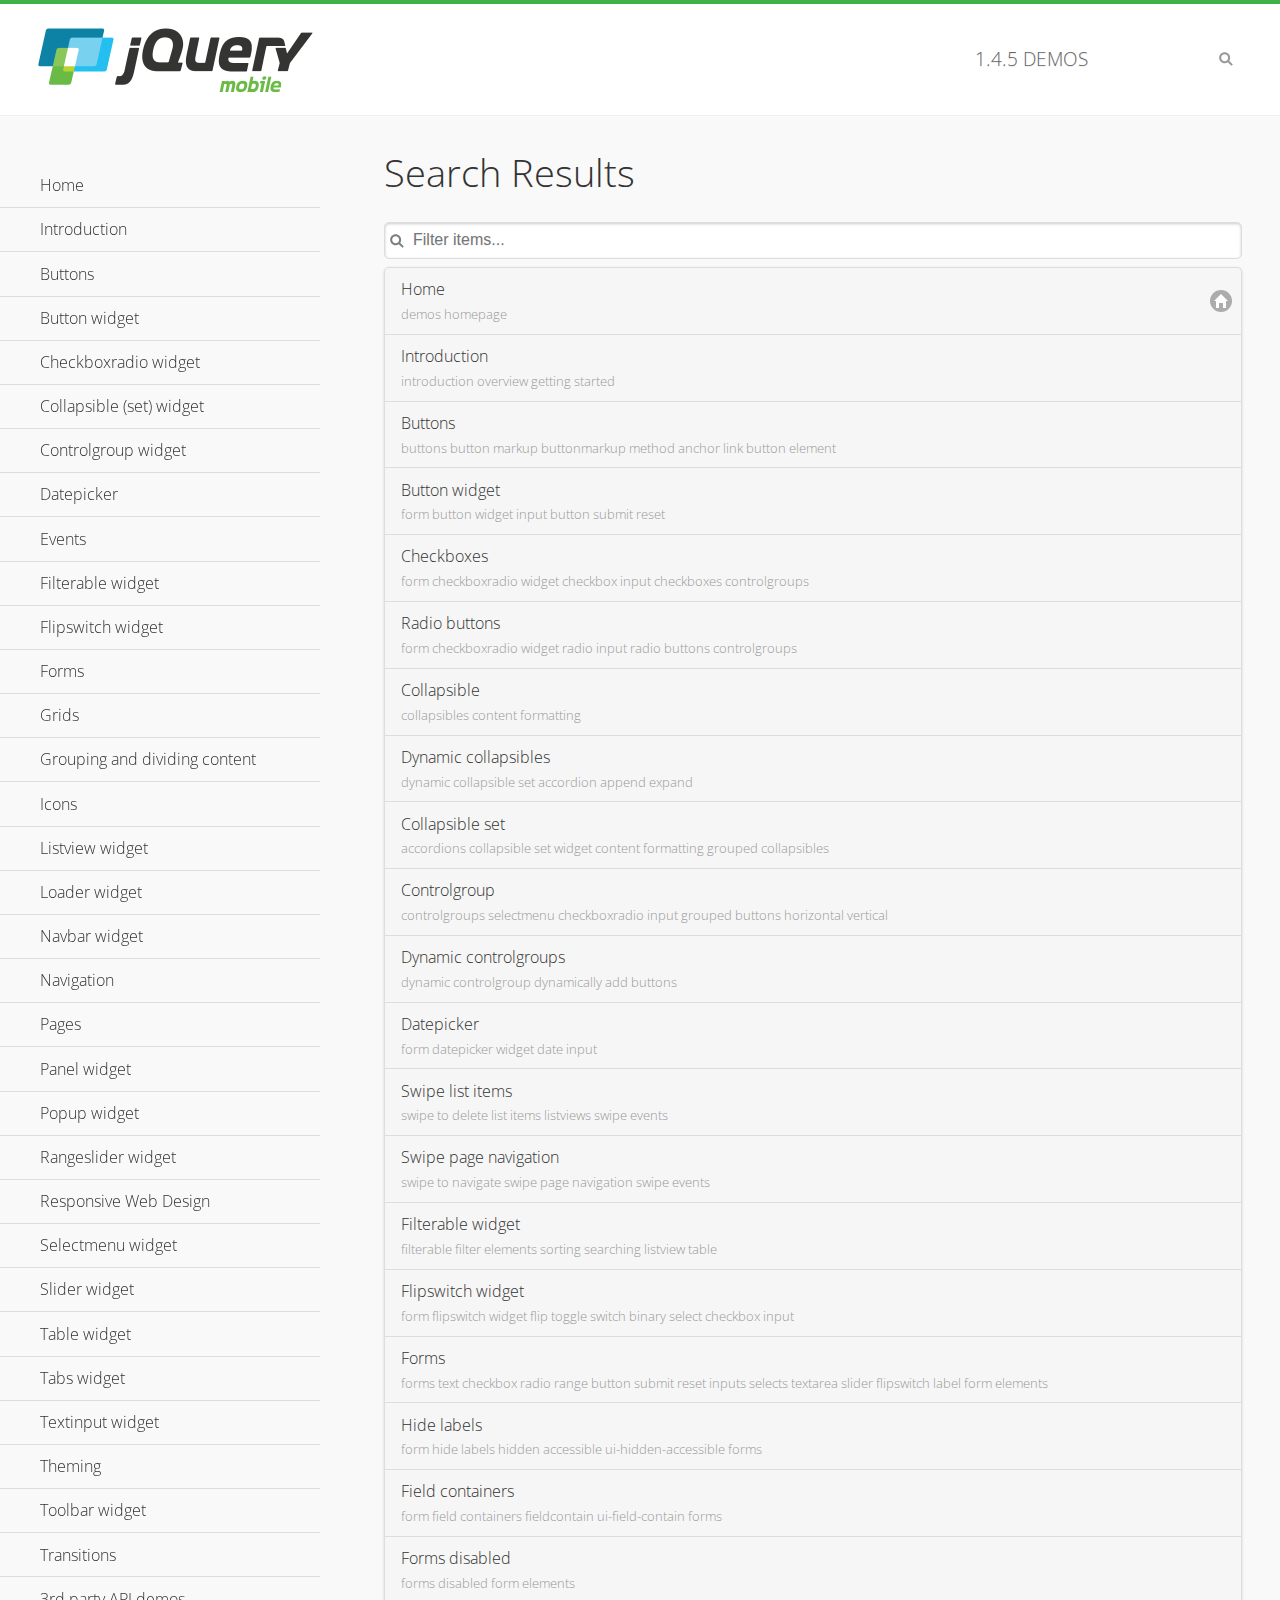
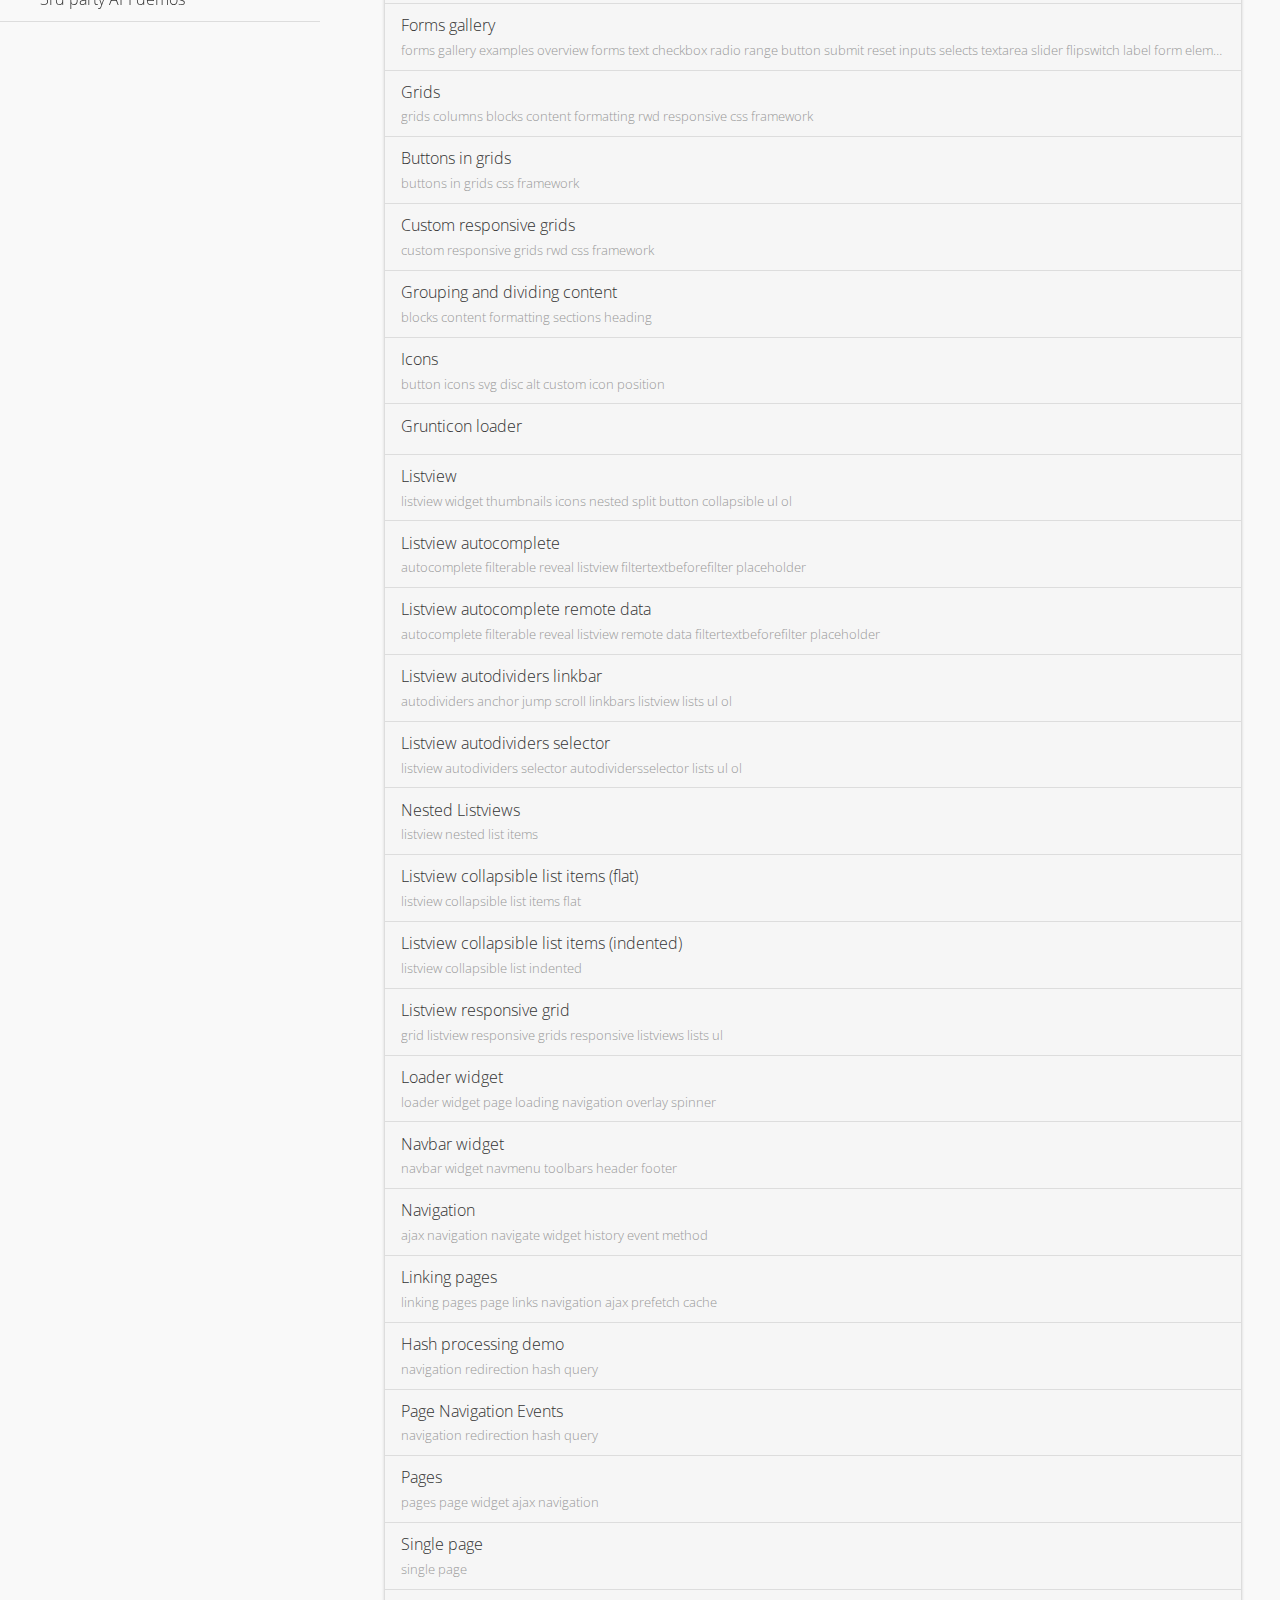
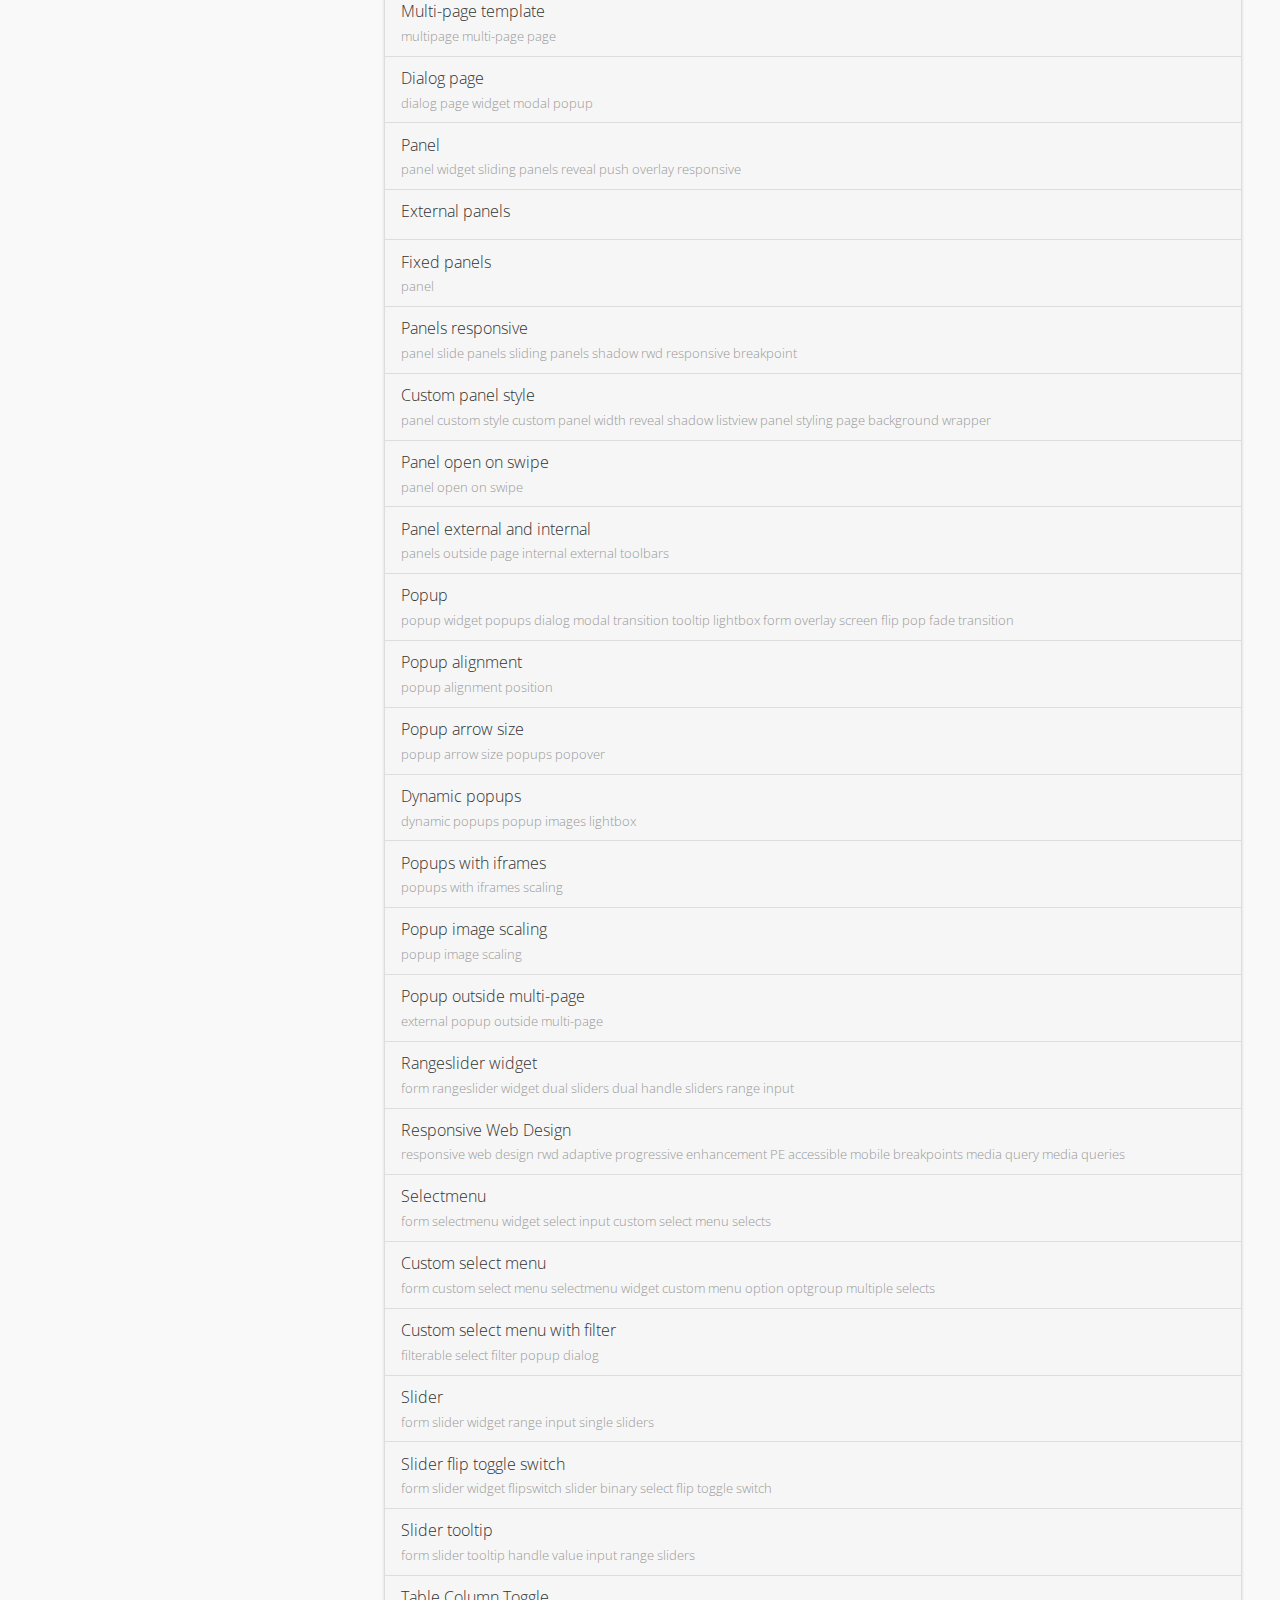
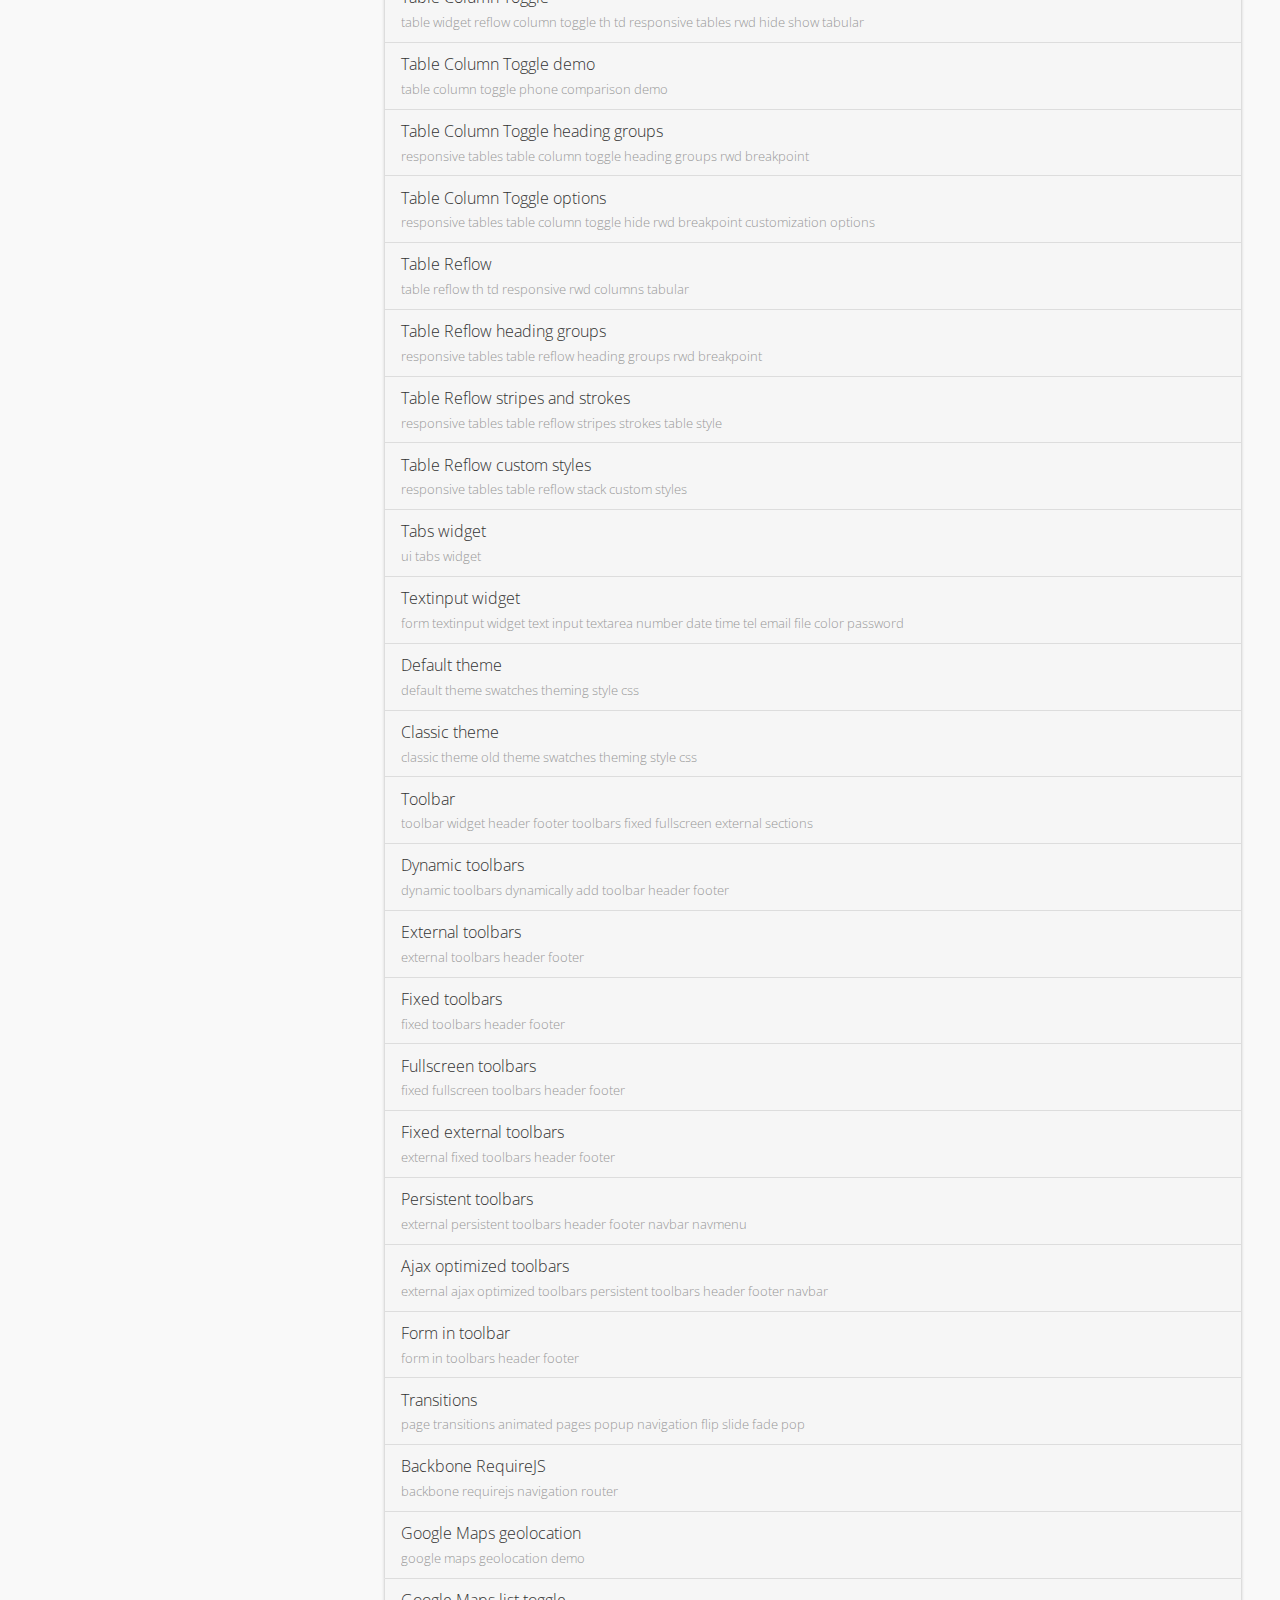
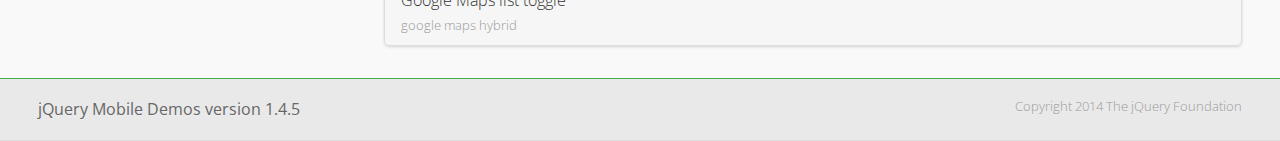
<file: js/jquery/demos/_search/index.html>
<!DOCTYPE html>
<html>
<head>
	<meta charset="utf-8">
	<meta name="viewport" content="width=device-width, initial-scale=1">
	<title>jQuery Mobile Demos</title>
	<link rel="stylesheet" href="../css/themes/default/jquery.mobile-1.4.5.min.css">
	<link rel="stylesheet" href="../_assets/css/jqm-demos.css">
	<link rel="shortcut icon" href="../_assets/favicon.ico">
    <link rel="stylesheet" href="http://fonts.googleapis.com/css?family=Open+Sans:300,400,700">
	<script src="../js/jquery.js"></script>
	<script src="../_assets/js/index.js"></script>
	<script src="../js/jquery.mobile-1.4.5.min.js"></script>

</head>
<body>
<div data-role="page" class="jqm-demos jqm-demos-index jqm-demos-search-results">

	<div data-role="header" class="jqm-header">
		<h2><a href="../" title="jQuery Mobile Demos home"><img src="../_assets/img/jquery-logo.png" alt="jQuery Mobile"></a></h2>
		<p><span class="jqm-version"></span> Demos</p>
		<a href="#" class="jqm-navmenu-link ui-btn ui-btn-icon-notext ui-corner-all ui-icon-bars ui-nodisc-icon ui-alt-icon ui-btn-left">Menu</a>
		<a href="#" class="jqm-search-link ui-btn ui-btn-icon-notext ui-corner-all ui-icon-search ui-nodisc-icon ui-alt-icon ui-btn-right">Search</a>
	</div><!-- /header -->

	<div role="main" class="ui-content jqm-content">

		<h1>Search Results</h1>

        <div class="jqm-search-results-wrap">
	        <ul class="jqm-list jqm-search-results-list">
<li data-filtertext="demos homepage" data-icon="home"><a href=".././">Home</a></li>
<li data-filtertext="introduction overview getting started"><a href="../intro/" data-ajax="false">Introduction</a></li>
<li data-filtertext="buttons button markup buttonmarkup method anchor link button element"><a href="../button-markup/" data-ajax="false">Buttons</a></li>
<li data-filtertext="form button widget input button submit reset"><a href="../button/" data-ajax="false">Button widget</a></li>
<li data-role="collapsible" data-enhanced="true" data-collapsed-icon="carat-d" data-expanded-icon="carat-u" data-iconpos="right" data-inset="false" class="ui-collapsible ui-collapsible-themed-content ui-collapsible-collapsed">
	<h3 class="ui-collapsible-heading ui-collapsible-heading-collapsed">
		<a href="#" class="ui-collapsible-heading-toggle ui-btn ui-btn-icon-right ui-btn-inherit ui-icon-carat-d">
		    Checkboxradio widget<span class="ui-collapsible-heading-status"> click to expand contents</span>
		</a>
	</h3>
	<div class="ui-collapsible-content ui-body-inherit ui-collapsible-content-collapsed" aria-hidden="true">
		<ul>
			<li data-filtertext="form checkboxradio widget checkbox input checkboxes controlgroups"><a href="../checkboxradio-checkbox/" data-ajax="false">Checkboxes</a></li>
			<li data-filtertext="form checkboxradio widget radio input radio buttons controlgroups"><a href="../checkboxradio-radio/" data-ajax="false">Radio buttons</a></li>
		</ul>
	</div>
</li>
<li data-role="collapsible" data-enhanced="true" data-collapsed-icon="carat-d" data-expanded-icon="carat-u" data-iconpos="right" data-inset="false" class="ui-collapsible ui-collapsible-themed-content ui-collapsible-collapsed">
	<h3 class="ui-collapsible-heading ui-collapsible-heading-collapsed">
		<a href="#" class="ui-collapsible-heading-toggle ui-btn ui-btn-icon-right ui-btn-inherit ui-icon-carat-d">
			Collapsible (set) widget<span class="ui-collapsible-heading-status"> click to expand contents</span>
		</a>
	</h3>
	<div class="ui-collapsible-content ui-body-inherit ui-collapsible-content-collapsed" aria-hidden="true">
		<ul>
			<li data-filtertext="collapsibles content formatting"><a href="../collapsible/" data-ajax="false">Collapsible</a></li>
			<li data-filtertext="dynamic collapsible set accordion append expand"><a href="../collapsible-dynamic/" data-ajax="false">Dynamic collapsibles</a></li>
			<li data-filtertext="accordions collapsible set widget content formatting grouped collapsibles"><a href="../collapsibleset/" data-ajax="false">Collapsible set</a></li>
		</ul>
	</div>
</li>
<li data-role="collapsible" data-enhanced="true" data-collapsed-icon="carat-d" data-expanded-icon="carat-u" data-iconpos="right" data-inset="false" class="ui-collapsible ui-collapsible-themed-content ui-collapsible-collapsed">
	<h3 class="ui-collapsible-heading ui-collapsible-heading-collapsed">
		<a href="#" class="ui-collapsible-heading-toggle ui-btn ui-btn-icon-right ui-btn-inherit ui-icon-carat-d">
			Controlgroup widget<span class="ui-collapsible-heading-status"> click to expand contents</span>
		</a>
	</h3>
	<div class="ui-collapsible-content ui-body-inherit ui-collapsible-content-collapsed" aria-hidden="true">
		<ul>
			<li data-filtertext="controlgroups selectmenu checkboxradio input grouped buttons horizontal vertical"><a href="../controlgroup/" data-ajax="false">Controlgroup</a></li>
			<li data-filtertext="dynamic controlgroup dynamically add buttons"><a href="../controlgroup-dynamic/" data-ajax="false">Dynamic controlgroups</a></li>
		</ul>
	</div>
</li>
<li data-filtertext="form datepicker widget date input"><a href="../datepicker/" data-ajax="false">Datepicker</a></li>
<li data-role="collapsible" data-enhanced="true" data-collapsed-icon="carat-d" data-expanded-icon="carat-u" data-iconpos="right" data-inset="false" class="ui-collapsible ui-collapsible-themed-content ui-collapsible-collapsed">
	<h3 class="ui-collapsible-heading ui-collapsible-heading-collapsed">
		<a href="#" class="ui-collapsible-heading-toggle ui-btn ui-btn-icon-right ui-btn-inherit ui-icon-carat-d">
			Events<span class="ui-collapsible-heading-status"> click to expand contents</span>
		</a>
	</h3>
	<div class="ui-collapsible-content ui-body-inherit ui-collapsible-content-collapsed" aria-hidden="true">
		<ul>
			<li data-filtertext="swipe to delete list items listviews swipe events"><a href="../swipe-list/" data-ajax="false">Swipe list items</a></li>
			<li data-filtertext="swipe to navigate swipe page navigation swipe events"><a href="../swipe-page/" data-ajax="false">Swipe page navigation</a></li>
		</ul>
	</div>
</li>
<li data-filtertext="filterable filter elements sorting searching listview table"><a href="../filterable/" data-ajax="false">Filterable widget</a></li>
<li data-filtertext="form flipswitch widget flip toggle switch binary select checkbox input"><a href="../flipswitch/" data-ajax="false">Flipswitch widget</a></li>
<li data-role="collapsible" data-enhanced="true" data-collapsed-icon="carat-d" data-expanded-icon="carat-u" data-iconpos="right" data-inset="false" class="ui-collapsible ui-collapsible-themed-content ui-collapsible-collapsed">
	<h3 class="ui-collapsible-heading ui-collapsible-heading-collapsed">
		<a href="#" class="ui-collapsible-heading-toggle ui-btn ui-btn-icon-right ui-btn-inherit ui-icon-carat-d">
			Forms<span class="ui-collapsible-heading-status"> click to expand contents</span>
		</a>
	</h3>
	<div class="ui-collapsible-content ui-body-inherit ui-collapsible-content-collapsed" aria-hidden="true">
		<ul>
			<li data-filtertext="forms text checkbox radio range button submit reset inputs selects textarea slider flipswitch label form elements"><a href="../forms/" data-ajax="false">Forms</a></li>
			<li data-filtertext="form hide labels hidden accessible ui-hidden-accessible forms"><a href="../forms-label-hidden-accessible/" data-ajax="false">Hide labels</a></li>
			<li data-filtertext="form field containers fieldcontain ui-field-contain forms"><a href="../forms-field-contain/" data-ajax="false">Field containers</a></li>
			<li data-filtertext="forms disabled form elements"><a href="../forms-disabled/" data-ajax="false">Forms disabled</a></li>
			<li data-filtertext="forms gallery examples overview forms text checkbox radio range button submit reset inputs selects textarea slider flipswitch label form elements"><a href="../forms-gallery/" data-ajax="false">Forms gallery</a></li>
		</ul>
	</div>
</li>
<li data-role="collapsible" data-enhanced="true" data-collapsed-icon="carat-d" data-expanded-icon="carat-u" data-iconpos="right" data-inset="false" class="ui-collapsible ui-collapsible-themed-content ui-collapsible-collapsed">
	<h3 class="ui-collapsible-heading ui-collapsible-heading-collapsed">
		<a href="#" class="ui-collapsible-heading-toggle ui-btn ui-btn-icon-right ui-btn-inherit ui-icon-carat-d">
			Grids<span class="ui-collapsible-heading-status"> click to expand contents</span>
		</a>
	</h3>
	<div class="ui-collapsible-content ui-body-inherit ui-collapsible-content-collapsed" aria-hidden="true">
		<ul>
			<li data-filtertext="grids columns blocks content formatting rwd responsive css framework"><a href="../grids/" data-ajax="false">Grids</a></li>
			<li data-filtertext="buttons in grids css framework"><a href="../grids-buttons/" data-ajax="false">Buttons in grids</a></li>
			<li data-filtertext="custom responsive grids rwd css framework"><a href="../grids-custom-responsive/" data-ajax="false">Custom responsive grids</a></li>
		</ul>
	</div>
</li>
<li data-filtertext="blocks content formatting sections heading"><a href="../body-bar-classes/" data-ajax="false">Grouping and dividing content</a></li>
<li data-role="collapsible" data-enhanced="true" data-collapsed-icon="carat-d" data-expanded-icon="carat-u" data-iconpos="right" data-inset="false" class="ui-collapsible ui-collapsible-themed-content ui-collapsible-collapsed">
	<h3 class="ui-collapsible-heading ui-collapsible-heading-collapsed">
		<a href="#" class="ui-collapsible-heading-toggle ui-btn ui-btn-icon-right ui-btn-inherit ui-icon-carat-d">
			Icons<span class="ui-collapsible-heading-status"> click to expand contents</span>
		</a>
	</h3>
	<div class="ui-collapsible-content ui-body-inherit ui-collapsible-content-collapsed" aria-hidden="true">
		<ul>
			<li data-filtertext="button icons svg disc alt custom icon position"><a href="../icons/" data-ajax="false">Icons</a></li>
			<li data-filtertext=""><a href="../icons-grunticon/" data-ajax="false">Grunticon loader</a></li>
		</ul>
	</div>
</li>
<li data-role="collapsible" data-enhanced="true" data-collapsed-icon="carat-d" data-expanded-icon="carat-u" data-iconpos="right" data-inset="false" class="ui-collapsible ui-collapsible-themed-content ui-collapsible-collapsed">
	<h3 class="ui-collapsible-heading ui-collapsible-heading-collapsed">
		<a href="#" class="ui-collapsible-heading-toggle ui-btn ui-btn-icon-right ui-btn-inherit ui-icon-carat-d">
			Listview widget<span class="ui-collapsible-heading-status"> click to expand contents</span>
		</a>
	</h3>
	<div class="ui-collapsible-content ui-body-inherit ui-collapsible-content-collapsed" aria-hidden="true">
		<ul>
			<li data-filtertext="listview widget thumbnails icons nested split button collapsible ul ol"><a href="../listview/" data-ajax="false">Listview</a></li>
			<li data-filtertext="autocomplete filterable reveal listview filtertextbeforefilter placeholder"><a href="../listview-autocomplete/" data-ajax="false">Listview autocomplete</a></li>
			<li data-filtertext="autocomplete filterable reveal listview remote data filtertextbeforefilter placeholder"><a href="../listview-autocomplete-remote/" data-ajax="false">Listview autocomplete remote data</a></li>
			<li data-filtertext="autodividers anchor jump scroll linkbars listview lists ul ol"><a href="../listview-autodividers-linkbar/" data-ajax="false">Listview autodividers linkbar</a></li>
			<li data-filtertext="listview autodividers selector autodividersselector lists ul ol"><a href="../listview-autodividers-selector/" data-ajax="false">Listview autodividers selector</a></li>
			<li data-filtertext="listview nested list items"><a href="../listview-nested-lists/" data-ajax="false">Nested Listviews</a></li>
			<li data-filtertext="listview collapsible list items flat"><a href="../listview-collapsible-item-flat/" data-ajax="false">Listview collapsible list items (flat)</a></li>
			<li data-filtertext="listview collapsible list indented"><a href="../listview-collapsible-item-indented/" data-ajax="false">Listview collapsible list items (indented)</a></li>
			<li data-filtertext="grid listview responsive grids responsive listviews lists ul"><a href="../listview-grid/" data-ajax="false">Listview responsive grid</a></li>
		</ul>
	</div>
</li>
<li data-filtertext="loader widget page loading navigation overlay spinner"><a href="../loader/" data-ajax="false">Loader widget</a></li>
<li data-filtertext="navbar widget navmenu toolbars header footer"><a href="../navbar/" data-ajax="false">Navbar widget</a></li>
<li data-role="collapsible" data-enhanced="true" data-collapsed-icon="carat-d" data-expanded-icon="carat-u" data-iconpos="right" data-inset="false" class="ui-collapsible ui-collapsible-themed-content ui-collapsible-collapsed">
	<h3 class="ui-collapsible-heading ui-collapsible-heading-collapsed">
		<a href="#" class="ui-collapsible-heading-toggle ui-btn ui-btn-icon-right ui-btn-inherit ui-icon-carat-d">
			Navigation<span class="ui-collapsible-heading-status"> click to expand contents</span>
		</a>
	</h3>
	<div class="ui-collapsible-content ui-body-inherit ui-collapsible-content-collapsed" aria-hidden="true">
		<ul>
			<li data-filtertext="ajax navigation navigate widget history event method"><a href="../navigation/" data-ajax="false">Navigation</a></li>
			<li data-filtertext="linking pages page links navigation ajax prefetch cache"><a href="../navigation-linking-pages/" data-ajax="false">Linking pages</a></li>
			<!-- <li data-filtertext="php redirect server redirection server-side navigation"><a href="../navigation-php-redirect/" data-ajax="false">PHP redirect demo</a></li>-->
			<li data-filtertext="navigation redirection hash query"><a href="../navigation-hash-processing/" data-ajax="false">Hash processing demo</a></li>
			<li data-filtertext="navigation redirection hash query"><a href="../page-events/" data-ajax="false">Page Navigation Events</a></li>
		</ul>
	</div>
</li>
<li data-role="collapsible" data-enhanced="true" data-collapsed-icon="carat-d" data-expanded-icon="carat-u" data-iconpos="right" data-inset="false" class="ui-collapsible ui-collapsible-themed-content ui-collapsible-collapsed">
	<h3 class="ui-collapsible-heading ui-collapsible-heading-collapsed">
		<a href="#" class="ui-collapsible-heading-toggle ui-btn ui-btn-icon-right ui-btn-inherit ui-icon-carat-d">
			Pages<span class="ui-collapsible-heading-status"> click to expand contents</span>
		</a>
	</h3>
	<div class="ui-collapsible-content ui-body-inherit ui-collapsible-content-collapsed" aria-hidden="true">
		<ul>
			<li data-filtertext="pages page widget ajax navigation"><a href="../pages/" data-ajax="false">Pages</a></li>
			<li data-filtertext="single page"><a href="../pages-single-page/" data-ajax="false">Single page</a></li>
			<li data-filtertext="multipage multi-page page"><a href="../pages-multi-page/" data-ajax="false">Multi-page template</a></li>
			<li data-filtertext="dialog page widget modal popup"><a href="../pages-dialog/" data-ajax="false">Dialog page</a></li>
		</ul>
	</div>
</li>
<li data-role="collapsible" data-enhanced="true" data-collapsed-icon="carat-d" data-expanded-icon="carat-u" data-iconpos="right" data-inset="false" class="ui-collapsible ui-collapsible-themed-content ui-collapsible-collapsed">
	<h3 class="ui-collapsible-heading ui-collapsible-heading-collapsed">
		<a href="#" class="ui-collapsible-heading-toggle ui-btn ui-btn-icon-right ui-btn-inherit ui-icon-carat-d">
			Panel widget<span class="ui-collapsible-heading-status"> click to expand contents</span>
		</a>
	</h3>
	<div class="ui-collapsible-content ui-body-inherit ui-collapsible-content-collapsed" aria-hidden="true">
		<ul>
			<li data-filtertext="panel widget sliding panels reveal push overlay responsive"><a href="../panel/" data-ajax="false">Panel</a></li>
			<li data-filtertext=""><a href="../panel-external/" data-ajax="false">External panels</a></li>
			<li data-filtertext="panel "><a href="../panel-fixed/" data-ajax="false">Fixed panels</a></li>
			<li data-filtertext="panel slide panels sliding panels shadow rwd responsive breakpoint"><a href="../panel-responsive/" data-ajax="false">Panels responsive</a></li>
			<li data-filtertext="panel custom style custom panel width reveal shadow listview panel styling page background wrapper"><a href="../panel-styling/" data-ajax="false">Custom panel style</a></li>
			<li data-filtertext="panel open on swipe"><a href="../panel-swipe-open/" data-ajax="false">Panel open on swipe</a></li>
			<li data-filtertext="panels outside page internal external toolbars"><a href="../panel-external-internal/" data-ajax="false">Panel external and internal</a></li>
		</ul>
	</div>
</li>
<li data-role="collapsible" data-enhanced="true" data-collapsed-icon="carat-d" data-expanded-icon="carat-u" data-iconpos="right" data-inset="false" class="ui-collapsible ui-collapsible-themed-content ui-collapsible-collapsed">
	<h3 class="ui-collapsible-heading ui-collapsible-heading-collapsed">
		<a href="#" class="ui-collapsible-heading-toggle ui-btn ui-btn-icon-right ui-btn-inherit ui-icon-carat-d">
			Popup widget<span class="ui-collapsible-heading-status"> click to expand contents</span>
		</a>
	</h3>
	<div class="ui-collapsible-content ui-body-inherit ui-collapsible-content-collapsed" aria-hidden="true">
		<ul>
			<li data-filtertext="popup widget popups dialog modal transition tooltip lightbox form overlay screen flip pop fade transition"><a href="../popup/" data-ajax="false">Popup</a></li>
			<li data-filtertext="popup alignment position"><a href="../popup-alignment/" data-ajax="false">Popup alignment</a></li>
			<li data-filtertext="popup arrow size popups popover"><a href="../popup-arrow-size/" data-ajax="false">Popup arrow size</a></li>
			<li data-filtertext="dynamic popups popup images lightbox"><a href="../popup-dynamic/" data-ajax="false">Dynamic popups</a></li>
			<li data-filtertext="popups with iframes scaling"><a href="../popup-iframe/" data-ajax="false">Popups with iframes</a></li>
			<li data-filtertext="popup image scaling"><a href="../popup-image-scaling/" data-ajax="false">Popup image scaling</a></li>
			<li data-filtertext="external popup outside multi-page"><a href="../popup-outside-multipage/" data-ajax="false">Popup outside multi-page</a></li>
		</ul>
	</div>
</li>
<li data-filtertext="form rangeslider widget dual sliders dual handle sliders range input"><a href="../rangeslider/" data-ajax="false">Rangeslider widget</a></li>
<li data-filtertext="responsive web design rwd adaptive progressive enhancement PE accessible mobile breakpoints media query media queries"><a href="../rwd/" data-ajax="false">Responsive Web Design</a></li>
<li data-role="collapsible" data-enhanced="true" data-collapsed-icon="carat-d" data-expanded-icon="carat-u" data-iconpos="right" data-inset="false" class="ui-collapsible ui-collapsible-themed-content ui-collapsible-collapsed">
	<h3 class="ui-collapsible-heading ui-collapsible-heading-collapsed">
		<a href="#" class="ui-collapsible-heading-toggle ui-btn ui-btn-icon-right ui-btn-inherit ui-icon-carat-d">
			Selectmenu widget<span class="ui-collapsible-heading-status"> click to expand contents</span>
		</a>
	</h3>
	<div class="ui-collapsible-content ui-body-inherit ui-collapsible-content-collapsed" aria-hidden="true">
		<ul>
			<li data-filtertext="form selectmenu widget select input custom select menu selects"><a href="../selectmenu/" data-ajax="false">Selectmenu</a></li>
			<li data-filtertext="form custom select menu selectmenu widget custom menu option optgroup multiple selects"><a href="../selectmenu-custom/" data-ajax="false">Custom select menu</a></li>
			<li data-filtertext="filterable select filter popup dialog"><a href="../selectmenu-custom-filter/" data-ajax="false">Custom select menu with filter</a></li>
		</ul>
	</div>
</li>
<li data-role="collapsible" data-enhanced="true" data-collapsed-icon="carat-d" data-expanded-icon="carat-u" data-iconpos="right" data-inset="false" class="ui-collapsible ui-collapsible-themed-content ui-collapsible-collapsed">
	<h3 class="ui-collapsible-heading ui-collapsible-heading-collapsed">
		<a href="#" class="ui-collapsible-heading-toggle ui-btn ui-btn-icon-right ui-btn-inherit ui-icon-carat-d">
			Slider widget<span class="ui-collapsible-heading-status"> click to expand contents</span>
		</a>
	</h3>
	<div class="ui-collapsible-content ui-body-inherit ui-collapsible-content-collapsed" aria-hidden="true">
		<ul>
			<li data-filtertext="form slider widget range input single sliders"><a href="../slider/" data-ajax="false">Slider</a></li>
			<li data-filtertext="form slider widget flipswitch slider binary select flip toggle switch"><a href="../slider-flipswitch/" data-ajax="false">Slider flip toggle switch</a></li>
			<li data-filtertext="form slider tooltip handle value input range sliders"><a href="../slider-tooltip/" data-ajax="false">Slider tooltip</a></li>
		</ul>
	</div>
</li>
<li data-role="collapsible" data-enhanced="true" data-collapsed-icon="carat-d" data-expanded-icon="carat-u" data-iconpos="right" data-inset="false" class="ui-collapsible ui-collapsible-themed-content ui-collapsible-collapsed">
	<h3 class="ui-collapsible-heading ui-collapsible-heading-collapsed">
		<a href="#" class="ui-collapsible-heading-toggle ui-btn ui-btn-icon-right ui-btn-inherit ui-icon-carat-d">
			Table widget<span class="ui-collapsible-heading-status"> click to expand contents</span>
		</a>
	</h3>
	<div class="ui-collapsible-content ui-body-inherit ui-collapsible-content-collapsed" aria-hidden="true">
		<ul>
			<li data-filtertext="table widget reflow column toggle th td responsive tables rwd hide show tabular"><a href="../table-column-toggle/" data-ajax="false">Table Column Toggle</a></li>
			<li data-filtertext="table column toggle phone comparison demo"><a href="../table-column-toggle-example/" data-ajax="false">Table Column Toggle demo</a></li>
			<li data-filtertext="responsive tables table column toggle heading groups rwd breakpoint"><a href="../table-column-toggle-heading-groups/" data-ajax="false">Table Column Toggle heading groups</a></li>
			<li data-filtertext="responsive tables table column toggle hide rwd breakpoint customization options"><a href="../table-column-toggle-options/" data-ajax="false">Table Column Toggle options</a></li>
			<li data-filtertext="table reflow th td responsive rwd columns tabular"><a href="../table-reflow/" data-ajax="false">Table Reflow</a></li>
			<li data-filtertext="responsive tables table reflow heading groups rwd breakpoint"><a href="../table-reflow-heading-groups/" data-ajax="false">Table Reflow heading groups</a></li>
			<li data-filtertext="responsive tables table reflow stripes strokes table style"><a href="../table-reflow-stripes-strokes/" data-ajax="false">Table Reflow stripes and strokes</a></li>
			<li data-filtertext="responsive tables table reflow stack custom styles"><a href="../table-reflow-styling/" data-ajax="false">Table Reflow custom styles</a></li>
		</ul>
	</div>
</li>
<li data-filtertext="ui tabs widget"><a href="../tabs/" data-ajax="false">Tabs widget</a></li>
<li data-filtertext="form textinput widget text input textarea number date time tel email file color password"><a href="../textinput/" data-ajax="false">Textinput widget</a></li>
<li data-role="collapsible" data-enhanced="true" data-collapsed-icon="carat-d" data-expanded-icon="carat-u" data-iconpos="right" data-inset="false" class="ui-collapsible ui-collapsible-themed-content ui-collapsible-collapsed">
	<h3 class="ui-collapsible-heading ui-collapsible-heading-collapsed">
		<a href="#" class="ui-collapsible-heading-toggle ui-btn ui-btn-icon-right ui-btn-inherit ui-icon-carat-d">
			Theming<span class="ui-collapsible-heading-status"> click to expand contents</span>
		</a>
	</h3>
	<div class="ui-collapsible-content ui-body-inherit ui-collapsible-content-collapsed" aria-hidden="true">
		<ul>
			<li data-filtertext="default theme swatches theming style css"><a href="../theme-default/" data-ajax="false">Default theme</a></li>
			<li data-filtertext="classic theme old theme swatches theming style css"><a href="../theme-classic/" data-ajax="false">Classic theme</a></li>
		</ul>
	</div>
</li>
<li data-role="collapsible" data-enhanced="true" data-collapsed-icon="carat-d" data-expanded-icon="carat-u" data-iconpos="right" data-inset="false" class="ui-collapsible ui-collapsible-themed-content ui-collapsible-collapsed">
	<h3 class="ui-collapsible-heading ui-collapsible-heading-collapsed">
		<a href="#" class="ui-collapsible-heading-toggle ui-btn ui-btn-icon-right ui-btn-inherit ui-icon-carat-d">
			Toolbar widget<span class="ui-collapsible-heading-status"> click to expand contents</span>
		</a>
	</h3>
	<div class="ui-collapsible-content ui-body-inherit ui-collapsible-content-collapsed" aria-hidden="true">
		<ul>
			<li data-filtertext="toolbar widget header footer toolbars fixed fullscreen external sections"><a href="../toolbar/" data-ajax="false">Toolbar</a></li>
			<li data-filtertext="dynamic toolbars dynamically add toolbar header footer"><a href="../toolbar-dynamic/" data-ajax="false">Dynamic toolbars</a></li>
			<li data-filtertext="external toolbars header footer"><a href="../toolbar-external/" data-ajax="false">External toolbars</a></li>
			<li data-filtertext="fixed toolbars header footer"><a href="../toolbar-fixed/" data-ajax="false">Fixed toolbars</a></li>
			<li data-filtertext="fixed fullscreen toolbars header footer"><a href="../toolbar-fixed-fullscreen/" data-ajax="false">Fullscreen toolbars</a></li>
			<li data-filtertext="external fixed toolbars header footer"><a href="../toolbar-fixed-external/" data-ajax="false">Fixed external toolbars</a></li>
			<li data-filtertext="external persistent toolbars header footer navbar navmenu"><a href="../toolbar-fixed-persistent/" data-ajax="false">Persistent toolbars</a></li>
			<li data-filtertext="external ajax optimized toolbars persistent toolbars header footer navbar"><a href="../toolbar-fixed-persistent-optimized/" data-ajax="false">Ajax optimized toolbars</a></li>
			<li data-filtertext="form in toolbars header footer"><a href="../toolbar-fixed-forms/" data-ajax="false">Form in toolbar</a></li>
		</ul>
	</div>
</li>
<li data-filtertext="page transitions animated pages popup navigation flip slide fade pop"><a href="../transitions/" data-ajax="false">Transitions</a></li>
<li data-role="collapsible" data-enhanced="true" data-collapsed-icon="carat-d" data-expanded-icon="carat-u" data-iconpos="right" data-inset="false" class="ui-collapsible ui-collapsible-themed-content ui-collapsible-collapsed">
	<h3 class="ui-collapsible-heading ui-collapsible-heading-collapsed">
		<a href="#" class="ui-collapsible-heading-toggle ui-btn ui-btn-icon-right ui-btn-inherit ui-icon-carat-d">
			3rd party API demos<span class="ui-collapsible-heading-status"> click to expand contents</span>
		</a>
	</h3>
	<div class="ui-collapsible-content ui-body-inherit ui-collapsible-content-collapsed" aria-hidden="true">
		<ul>
			<li data-filtertext="backbone requirejs navigation router"><a href="../backbone-requirejs/" data-ajax="false">Backbone RequireJS</a></li>
			<li data-filtertext="google maps geolocation demo"><a href="../map-geolocation/" data-ajax="false">Google Maps geolocation</a></li>
			<li data-filtertext="google maps hybrid"><a href="../map-list-toggle/" data-ajax="false">Google Maps list toggle</a></li>
		</ul>
	</div>
</li>



	        </ul>
	    </div>

	</div><!-- /content -->
	    <div data-role="panel" class="jqm-navmenu-panel" data-position="left" data-display="overlay" data-theme="a">
	    	<ul class="jqm-list ui-alt-icon ui-nodisc-icon">
<li data-filtertext="demos homepage" data-icon="home"><a href=".././">Home</a></li>
<li data-filtertext="introduction overview getting started"><a href="../intro/" data-ajax="false">Introduction</a></li>
<li data-filtertext="buttons button markup buttonmarkup method anchor link button element"><a href="../button-markup/" data-ajax="false">Buttons</a></li>
<li data-filtertext="form button widget input button submit reset"><a href="../button/" data-ajax="false">Button widget</a></li>
<li data-role="collapsible" data-enhanced="true" data-collapsed-icon="carat-d" data-expanded-icon="carat-u" data-iconpos="right" data-inset="false" class="ui-collapsible ui-collapsible-themed-content ui-collapsible-collapsed">
	<h3 class="ui-collapsible-heading ui-collapsible-heading-collapsed">
		<a href="#" class="ui-collapsible-heading-toggle ui-btn ui-btn-icon-right ui-btn-inherit ui-icon-carat-d">
		    Checkboxradio widget<span class="ui-collapsible-heading-status"> click to expand contents</span>
		</a>
	</h3>
	<div class="ui-collapsible-content ui-body-inherit ui-collapsible-content-collapsed" aria-hidden="true">
		<ul>
			<li data-filtertext="form checkboxradio widget checkbox input checkboxes controlgroups"><a href="../checkboxradio-checkbox/" data-ajax="false">Checkboxes</a></li>
			<li data-filtertext="form checkboxradio widget radio input radio buttons controlgroups"><a href="../checkboxradio-radio/" data-ajax="false">Radio buttons</a></li>
		</ul>
	</div>
</li>
<li data-role="collapsible" data-enhanced="true" data-collapsed-icon="carat-d" data-expanded-icon="carat-u" data-iconpos="right" data-inset="false" class="ui-collapsible ui-collapsible-themed-content ui-collapsible-collapsed">
	<h3 class="ui-collapsible-heading ui-collapsible-heading-collapsed">
		<a href="#" class="ui-collapsible-heading-toggle ui-btn ui-btn-icon-right ui-btn-inherit ui-icon-carat-d">
			Collapsible (set) widget<span class="ui-collapsible-heading-status"> click to expand contents</span>
		</a>
	</h3>
	<div class="ui-collapsible-content ui-body-inherit ui-collapsible-content-collapsed" aria-hidden="true">
		<ul>
			<li data-filtertext="collapsibles content formatting"><a href="../collapsible/" data-ajax="false">Collapsible</a></li>
			<li data-filtertext="dynamic collapsible set accordion append expand"><a href="../collapsible-dynamic/" data-ajax="false">Dynamic collapsibles</a></li>
			<li data-filtertext="accordions collapsible set widget content formatting grouped collapsibles"><a href="../collapsibleset/" data-ajax="false">Collapsible set</a></li>
		</ul>
	</div>
</li>
<li data-role="collapsible" data-enhanced="true" data-collapsed-icon="carat-d" data-expanded-icon="carat-u" data-iconpos="right" data-inset="false" class="ui-collapsible ui-collapsible-themed-content ui-collapsible-collapsed">
	<h3 class="ui-collapsible-heading ui-collapsible-heading-collapsed">
		<a href="#" class="ui-collapsible-heading-toggle ui-btn ui-btn-icon-right ui-btn-inherit ui-icon-carat-d">
			Controlgroup widget<span class="ui-collapsible-heading-status"> click to expand contents</span>
		</a>
	</h3>
	<div class="ui-collapsible-content ui-body-inherit ui-collapsible-content-collapsed" aria-hidden="true">
		<ul>
			<li data-filtertext="controlgroups selectmenu checkboxradio input grouped buttons horizontal vertical"><a href="../controlgroup/" data-ajax="false">Controlgroup</a></li>
			<li data-filtertext="dynamic controlgroup dynamically add buttons"><a href="../controlgroup-dynamic/" data-ajax="false">Dynamic controlgroups</a></li>
		</ul>
	</div>
</li>
<li data-filtertext="form datepicker widget date input"><a href="../datepicker/" data-ajax="false">Datepicker</a></li>
<li data-role="collapsible" data-enhanced="true" data-collapsed-icon="carat-d" data-expanded-icon="carat-u" data-iconpos="right" data-inset="false" class="ui-collapsible ui-collapsible-themed-content ui-collapsible-collapsed">
	<h3 class="ui-collapsible-heading ui-collapsible-heading-collapsed">
		<a href="#" class="ui-collapsible-heading-toggle ui-btn ui-btn-icon-right ui-btn-inherit ui-icon-carat-d">
			Events<span class="ui-collapsible-heading-status"> click to expand contents</span>
		</a>
	</h3>
	<div class="ui-collapsible-content ui-body-inherit ui-collapsible-content-collapsed" aria-hidden="true">
		<ul>
			<li data-filtertext="swipe to delete list items listviews swipe events"><a href="../swipe-list/" data-ajax="false">Swipe list items</a></li>
			<li data-filtertext="swipe to navigate swipe page navigation swipe events"><a href="../swipe-page/" data-ajax="false">Swipe page navigation</a></li>
		</ul>
	</div>
</li>
<li data-filtertext="filterable filter elements sorting searching listview table"><a href="../filterable/" data-ajax="false">Filterable widget</a></li>
<li data-filtertext="form flipswitch widget flip toggle switch binary select checkbox input"><a href="../flipswitch/" data-ajax="false">Flipswitch widget</a></li>
<li data-role="collapsible" data-enhanced="true" data-collapsed-icon="carat-d" data-expanded-icon="carat-u" data-iconpos="right" data-inset="false" class="ui-collapsible ui-collapsible-themed-content ui-collapsible-collapsed">
	<h3 class="ui-collapsible-heading ui-collapsible-heading-collapsed">
		<a href="#" class="ui-collapsible-heading-toggle ui-btn ui-btn-icon-right ui-btn-inherit ui-icon-carat-d">
			Forms<span class="ui-collapsible-heading-status"> click to expand contents</span>
		</a>
	</h3>
	<div class="ui-collapsible-content ui-body-inherit ui-collapsible-content-collapsed" aria-hidden="true">
		<ul>
			<li data-filtertext="forms text checkbox radio range button submit reset inputs selects textarea slider flipswitch label form elements"><a href="../forms/" data-ajax="false">Forms</a></li>
			<li data-filtertext="form hide labels hidden accessible ui-hidden-accessible forms"><a href="../forms-label-hidden-accessible/" data-ajax="false">Hide labels</a></li>
			<li data-filtertext="form field containers fieldcontain ui-field-contain forms"><a href="../forms-field-contain/" data-ajax="false">Field containers</a></li>
			<li data-filtertext="forms disabled form elements"><a href="../forms-disabled/" data-ajax="false">Forms disabled</a></li>
			<li data-filtertext="forms gallery examples overview forms text checkbox radio range button submit reset inputs selects textarea slider flipswitch label form elements"><a href="../forms-gallery/" data-ajax="false">Forms gallery</a></li>
		</ul>
	</div>
</li>
<li data-role="collapsible" data-enhanced="true" data-collapsed-icon="carat-d" data-expanded-icon="carat-u" data-iconpos="right" data-inset="false" class="ui-collapsible ui-collapsible-themed-content ui-collapsible-collapsed">
	<h3 class="ui-collapsible-heading ui-collapsible-heading-collapsed">
		<a href="#" class="ui-collapsible-heading-toggle ui-btn ui-btn-icon-right ui-btn-inherit ui-icon-carat-d">
			Grids<span class="ui-collapsible-heading-status"> click to expand contents</span>
		</a>
	</h3>
	<div class="ui-collapsible-content ui-body-inherit ui-collapsible-content-collapsed" aria-hidden="true">
		<ul>
			<li data-filtertext="grids columns blocks content formatting rwd responsive css framework"><a href="../grids/" data-ajax="false">Grids</a></li>
			<li data-filtertext="buttons in grids css framework"><a href="../grids-buttons/" data-ajax="false">Buttons in grids</a></li>
			<li data-filtertext="custom responsive grids rwd css framework"><a href="../grids-custom-responsive/" data-ajax="false">Custom responsive grids</a></li>
		</ul>
	</div>
</li>
<li data-filtertext="blocks content formatting sections heading"><a href="../body-bar-classes/" data-ajax="false">Grouping and dividing content</a></li>
<li data-role="collapsible" data-enhanced="true" data-collapsed-icon="carat-d" data-expanded-icon="carat-u" data-iconpos="right" data-inset="false" class="ui-collapsible ui-collapsible-themed-content ui-collapsible-collapsed">
	<h3 class="ui-collapsible-heading ui-collapsible-heading-collapsed">
		<a href="#" class="ui-collapsible-heading-toggle ui-btn ui-btn-icon-right ui-btn-inherit ui-icon-carat-d">
			Icons<span class="ui-collapsible-heading-status"> click to expand contents</span>
		</a>
	</h3>
	<div class="ui-collapsible-content ui-body-inherit ui-collapsible-content-collapsed" aria-hidden="true">
		<ul>
			<li data-filtertext="button icons svg disc alt custom icon position"><a href="../icons/" data-ajax="false">Icons</a></li>
			<li data-filtertext=""><a href="../icons-grunticon/" data-ajax="false">Grunticon loader</a></li>
		</ul>
	</div>
</li>
<li data-role="collapsible" data-enhanced="true" data-collapsed-icon="carat-d" data-expanded-icon="carat-u" data-iconpos="right" data-inset="false" class="ui-collapsible ui-collapsible-themed-content ui-collapsible-collapsed">
	<h3 class="ui-collapsible-heading ui-collapsible-heading-collapsed">
		<a href="#" class="ui-collapsible-heading-toggle ui-btn ui-btn-icon-right ui-btn-inherit ui-icon-carat-d">
			Listview widget<span class="ui-collapsible-heading-status"> click to expand contents</span>
		</a>
	</h3>
	<div class="ui-collapsible-content ui-body-inherit ui-collapsible-content-collapsed" aria-hidden="true">
		<ul>
			<li data-filtertext="listview widget thumbnails icons nested split button collapsible ul ol"><a href="../listview/" data-ajax="false">Listview</a></li>
			<li data-filtertext="autocomplete filterable reveal listview filtertextbeforefilter placeholder"><a href="../listview-autocomplete/" data-ajax="false">Listview autocomplete</a></li>
			<li data-filtertext="autocomplete filterable reveal listview remote data filtertextbeforefilter placeholder"><a href="../listview-autocomplete-remote/" data-ajax="false">Listview autocomplete remote data</a></li>
			<li data-filtertext="autodividers anchor jump scroll linkbars listview lists ul ol"><a href="../listview-autodividers-linkbar/" data-ajax="false">Listview autodividers linkbar</a></li>
			<li data-filtertext="listview autodividers selector autodividersselector lists ul ol"><a href="../listview-autodividers-selector/" data-ajax="false">Listview autodividers selector</a></li>
			<li data-filtertext="listview nested list items"><a href="../listview-nested-lists/" data-ajax="false">Nested Listviews</a></li>
			<li data-filtertext="listview collapsible list items flat"><a href="../listview-collapsible-item-flat/" data-ajax="false">Listview collapsible list items (flat)</a></li>
			<li data-filtertext="listview collapsible list indented"><a href="../listview-collapsible-item-indented/" data-ajax="false">Listview collapsible list items (indented)</a></li>
			<li data-filtertext="grid listview responsive grids responsive listviews lists ul"><a href="../listview-grid/" data-ajax="false">Listview responsive grid</a></li>
		</ul>
	</div>
</li>
<li data-filtertext="loader widget page loading navigation overlay spinner"><a href="../loader/" data-ajax="false">Loader widget</a></li>
<li data-filtertext="navbar widget navmenu toolbars header footer"><a href="../navbar/" data-ajax="false">Navbar widget</a></li>
<li data-role="collapsible" data-enhanced="true" data-collapsed-icon="carat-d" data-expanded-icon="carat-u" data-iconpos="right" data-inset="false" class="ui-collapsible ui-collapsible-themed-content ui-collapsible-collapsed">
	<h3 class="ui-collapsible-heading ui-collapsible-heading-collapsed">
		<a href="#" class="ui-collapsible-heading-toggle ui-btn ui-btn-icon-right ui-btn-inherit ui-icon-carat-d">
			Navigation<span class="ui-collapsible-heading-status"> click to expand contents</span>
		</a>
	</h3>
	<div class="ui-collapsible-content ui-body-inherit ui-collapsible-content-collapsed" aria-hidden="true">
		<ul>
			<li data-filtertext="ajax navigation navigate widget history event method"><a href="../navigation/" data-ajax="false">Navigation</a></li>
			<li data-filtertext="linking pages page links navigation ajax prefetch cache"><a href="../navigation-linking-pages/" data-ajax="false">Linking pages</a></li>
			<!-- <li data-filtertext="php redirect server redirection server-side navigation"><a href="../navigation-php-redirect/" data-ajax="false">PHP redirect demo</a></li>-->
			<li data-filtertext="navigation redirection hash query"><a href="../navigation-hash-processing/" data-ajax="false">Hash processing demo</a></li>
			<li data-filtertext="navigation redirection hash query"><a href="../page-events/" data-ajax="false">Page Navigation Events</a></li>
		</ul>
	</div>
</li>
<li data-role="collapsible" data-enhanced="true" data-collapsed-icon="carat-d" data-expanded-icon="carat-u" data-iconpos="right" data-inset="false" class="ui-collapsible ui-collapsible-themed-content ui-collapsible-collapsed">
	<h3 class="ui-collapsible-heading ui-collapsible-heading-collapsed">
		<a href="#" class="ui-collapsible-heading-toggle ui-btn ui-btn-icon-right ui-btn-inherit ui-icon-carat-d">
			Pages<span class="ui-collapsible-heading-status"> click to expand contents</span>
		</a>
	</h3>
	<div class="ui-collapsible-content ui-body-inherit ui-collapsible-content-collapsed" aria-hidden="true">
		<ul>
			<li data-filtertext="pages page widget ajax navigation"><a href="../pages/" data-ajax="false">Pages</a></li>
			<li data-filtertext="single page"><a href="../pages-single-page/" data-ajax="false">Single page</a></li>
			<li data-filtertext="multipage multi-page page"><a href="../pages-multi-page/" data-ajax="false">Multi-page template</a></li>
			<li data-filtertext="dialog page widget modal popup"><a href="../pages-dialog/" data-ajax="false">Dialog page</a></li>
		</ul>
	</div>
</li>
<li data-role="collapsible" data-enhanced="true" data-collapsed-icon="carat-d" data-expanded-icon="carat-u" data-iconpos="right" data-inset="false" class="ui-collapsible ui-collapsible-themed-content ui-collapsible-collapsed">
	<h3 class="ui-collapsible-heading ui-collapsible-heading-collapsed">
		<a href="#" class="ui-collapsible-heading-toggle ui-btn ui-btn-icon-right ui-btn-inherit ui-icon-carat-d">
			Panel widget<span class="ui-collapsible-heading-status"> click to expand contents</span>
		</a>
	</h3>
	<div class="ui-collapsible-content ui-body-inherit ui-collapsible-content-collapsed" aria-hidden="true">
		<ul>
			<li data-filtertext="panel widget sliding panels reveal push overlay responsive"><a href="../panel/" data-ajax="false">Panel</a></li>
			<li data-filtertext=""><a href="../panel-external/" data-ajax="false">External panels</a></li>
			<li data-filtertext="panel "><a href="../panel-fixed/" data-ajax="false">Fixed panels</a></li>
			<li data-filtertext="panel slide panels sliding panels shadow rwd responsive breakpoint"><a href="../panel-responsive/" data-ajax="false">Panels responsive</a></li>
			<li data-filtertext="panel custom style custom panel width reveal shadow listview panel styling page background wrapper"><a href="../panel-styling/" data-ajax="false">Custom panel style</a></li>
			<li data-filtertext="panel open on swipe"><a href="../panel-swipe-open/" data-ajax="false">Panel open on swipe</a></li>
			<li data-filtertext="panels outside page internal external toolbars"><a href="../panel-external-internal/" data-ajax="false">Panel external and internal</a></li>
		</ul>
	</div>
</li>
<li data-role="collapsible" data-enhanced="true" data-collapsed-icon="carat-d" data-expanded-icon="carat-u" data-iconpos="right" data-inset="false" class="ui-collapsible ui-collapsible-themed-content ui-collapsible-collapsed">
	<h3 class="ui-collapsible-heading ui-collapsible-heading-collapsed">
		<a href="#" class="ui-collapsible-heading-toggle ui-btn ui-btn-icon-right ui-btn-inherit ui-icon-carat-d">
			Popup widget<span class="ui-collapsible-heading-status"> click to expand contents</span>
		</a>
	</h3>
	<div class="ui-collapsible-content ui-body-inherit ui-collapsible-content-collapsed" aria-hidden="true">
		<ul>
			<li data-filtertext="popup widget popups dialog modal transition tooltip lightbox form overlay screen flip pop fade transition"><a href="../popup/" data-ajax="false">Popup</a></li>
			<li data-filtertext="popup alignment position"><a href="../popup-alignment/" data-ajax="false">Popup alignment</a></li>
			<li data-filtertext="popup arrow size popups popover"><a href="../popup-arrow-size/" data-ajax="false">Popup arrow size</a></li>
			<li data-filtertext="dynamic popups popup images lightbox"><a href="../popup-dynamic/" data-ajax="false">Dynamic popups</a></li>
			<li data-filtertext="popups with iframes scaling"><a href="../popup-iframe/" data-ajax="false">Popups with iframes</a></li>
			<li data-filtertext="popup image scaling"><a href="../popup-image-scaling/" data-ajax="false">Popup image scaling</a></li>
			<li data-filtertext="external popup outside multi-page"><a href="../popup-outside-multipage/" data-ajax="false">Popup outside multi-page</a></li>
		</ul>
	</div>
</li>
<li data-filtertext="form rangeslider widget dual sliders dual handle sliders range input"><a href="../rangeslider/" data-ajax="false">Rangeslider widget</a></li>
<li data-filtertext="responsive web design rwd adaptive progressive enhancement PE accessible mobile breakpoints media query media queries"><a href="../rwd/" data-ajax="false">Responsive Web Design</a></li>
<li data-role="collapsible" data-enhanced="true" data-collapsed-icon="carat-d" data-expanded-icon="carat-u" data-iconpos="right" data-inset="false" class="ui-collapsible ui-collapsible-themed-content ui-collapsible-collapsed">
	<h3 class="ui-collapsible-heading ui-collapsible-heading-collapsed">
		<a href="#" class="ui-collapsible-heading-toggle ui-btn ui-btn-icon-right ui-btn-inherit ui-icon-carat-d">
			Selectmenu widget<span class="ui-collapsible-heading-status"> click to expand contents</span>
		</a>
	</h3>
	<div class="ui-collapsible-content ui-body-inherit ui-collapsible-content-collapsed" aria-hidden="true">
		<ul>
			<li data-filtertext="form selectmenu widget select input custom select menu selects"><a href="../selectmenu/" data-ajax="false">Selectmenu</a></li>
			<li data-filtertext="form custom select menu selectmenu widget custom menu option optgroup multiple selects"><a href="../selectmenu-custom/" data-ajax="false">Custom select menu</a></li>
			<li data-filtertext="filterable select filter popup dialog"><a href="../selectmenu-custom-filter/" data-ajax="false">Custom select menu with filter</a></li>
		</ul>
	</div>
</li>
<li data-role="collapsible" data-enhanced="true" data-collapsed-icon="carat-d" data-expanded-icon="carat-u" data-iconpos="right" data-inset="false" class="ui-collapsible ui-collapsible-themed-content ui-collapsible-collapsed">
	<h3 class="ui-collapsible-heading ui-collapsible-heading-collapsed">
		<a href="#" class="ui-collapsible-heading-toggle ui-btn ui-btn-icon-right ui-btn-inherit ui-icon-carat-d">
			Slider widget<span class="ui-collapsible-heading-status"> click to expand contents</span>
		</a>
	</h3>
	<div class="ui-collapsible-content ui-body-inherit ui-collapsible-content-collapsed" aria-hidden="true">
		<ul>
			<li data-filtertext="form slider widget range input single sliders"><a href="../slider/" data-ajax="false">Slider</a></li>
			<li data-filtertext="form slider widget flipswitch slider binary select flip toggle switch"><a href="../slider-flipswitch/" data-ajax="false">Slider flip toggle switch</a></li>
			<li data-filtertext="form slider tooltip handle value input range sliders"><a href="../slider-tooltip/" data-ajax="false">Slider tooltip</a></li>
		</ul>
	</div>
</li>
<li data-role="collapsible" data-enhanced="true" data-collapsed-icon="carat-d" data-expanded-icon="carat-u" data-iconpos="right" data-inset="false" class="ui-collapsible ui-collapsible-themed-content ui-collapsible-collapsed">
	<h3 class="ui-collapsible-heading ui-collapsible-heading-collapsed">
		<a href="#" class="ui-collapsible-heading-toggle ui-btn ui-btn-icon-right ui-btn-inherit ui-icon-carat-d">
			Table widget<span class="ui-collapsible-heading-status"> click to expand contents</span>
		</a>
	</h3>
	<div class="ui-collapsible-content ui-body-inherit ui-collapsible-content-collapsed" aria-hidden="true">
		<ul>
			<li data-filtertext="table widget reflow column toggle th td responsive tables rwd hide show tabular"><a href="../table-column-toggle/" data-ajax="false">Table Column Toggle</a></li>
			<li data-filtertext="table column toggle phone comparison demo"><a href="../table-column-toggle-example/" data-ajax="false">Table Column Toggle demo</a></li>
			<li data-filtertext="responsive tables table column toggle heading groups rwd breakpoint"><a href="../table-column-toggle-heading-groups/" data-ajax="false">Table Column Toggle heading groups</a></li>
			<li data-filtertext="responsive tables table column toggle hide rwd breakpoint customization options"><a href="../table-column-toggle-options/" data-ajax="false">Table Column Toggle options</a></li>
			<li data-filtertext="table reflow th td responsive rwd columns tabular"><a href="../table-reflow/" data-ajax="false">Table Reflow</a></li>
			<li data-filtertext="responsive tables table reflow heading groups rwd breakpoint"><a href="../table-reflow-heading-groups/" data-ajax="false">Table Reflow heading groups</a></li>
			<li data-filtertext="responsive tables table reflow stripes strokes table style"><a href="../table-reflow-stripes-strokes/" data-ajax="false">Table Reflow stripes and strokes</a></li>
			<li data-filtertext="responsive tables table reflow stack custom styles"><a href="../table-reflow-styling/" data-ajax="false">Table Reflow custom styles</a></li>
		</ul>
	</div>
</li>
<li data-filtertext="ui tabs widget"><a href="../tabs/" data-ajax="false">Tabs widget</a></li>
<li data-filtertext="form textinput widget text input textarea number date time tel email file color password"><a href="../textinput/" data-ajax="false">Textinput widget</a></li>
<li data-role="collapsible" data-enhanced="true" data-collapsed-icon="carat-d" data-expanded-icon="carat-u" data-iconpos="right" data-inset="false" class="ui-collapsible ui-collapsible-themed-content ui-collapsible-collapsed">
	<h3 class="ui-collapsible-heading ui-collapsible-heading-collapsed">
		<a href="#" class="ui-collapsible-heading-toggle ui-btn ui-btn-icon-right ui-btn-inherit ui-icon-carat-d">
			Theming<span class="ui-collapsible-heading-status"> click to expand contents</span>
		</a>
	</h3>
	<div class="ui-collapsible-content ui-body-inherit ui-collapsible-content-collapsed" aria-hidden="true">
		<ul>
			<li data-filtertext="default theme swatches theming style css"><a href="../theme-default/" data-ajax="false">Default theme</a></li>
			<li data-filtertext="classic theme old theme swatches theming style css"><a href="../theme-classic/" data-ajax="false">Classic theme</a></li>
		</ul>
	</div>
</li>
<li data-role="collapsible" data-enhanced="true" data-collapsed-icon="carat-d" data-expanded-icon="carat-u" data-iconpos="right" data-inset="false" class="ui-collapsible ui-collapsible-themed-content ui-collapsible-collapsed">
	<h3 class="ui-collapsible-heading ui-collapsible-heading-collapsed">
		<a href="#" class="ui-collapsible-heading-toggle ui-btn ui-btn-icon-right ui-btn-inherit ui-icon-carat-d">
			Toolbar widget<span class="ui-collapsible-heading-status"> click to expand contents</span>
		</a>
	</h3>
	<div class="ui-collapsible-content ui-body-inherit ui-collapsible-content-collapsed" aria-hidden="true">
		<ul>
			<li data-filtertext="toolbar widget header footer toolbars fixed fullscreen external sections"><a href="../toolbar/" data-ajax="false">Toolbar</a></li>
			<li data-filtertext="dynamic toolbars dynamically add toolbar header footer"><a href="../toolbar-dynamic/" data-ajax="false">Dynamic toolbars</a></li>
			<li data-filtertext="external toolbars header footer"><a href="../toolbar-external/" data-ajax="false">External toolbars</a></li>
			<li data-filtertext="fixed toolbars header footer"><a href="../toolbar-fixed/" data-ajax="false">Fixed toolbars</a></li>
			<li data-filtertext="fixed fullscreen toolbars header footer"><a href="../toolbar-fixed-fullscreen/" data-ajax="false">Fullscreen toolbars</a></li>
			<li data-filtertext="external fixed toolbars header footer"><a href="../toolbar-fixed-external/" data-ajax="false">Fixed external toolbars</a></li>
			<li data-filtertext="external persistent toolbars header footer navbar navmenu"><a href="../toolbar-fixed-persistent/" data-ajax="false">Persistent toolbars</a></li>
			<li data-filtertext="external ajax optimized toolbars persistent toolbars header footer navbar"><a href="../toolbar-fixed-persistent-optimized/" data-ajax="false">Ajax optimized toolbars</a></li>
			<li data-filtertext="form in toolbars header footer"><a href="../toolbar-fixed-forms/" data-ajax="false">Form in toolbar</a></li>
		</ul>
	</div>
</li>
<li data-filtertext="page transitions animated pages popup navigation flip slide fade pop"><a href="../transitions/" data-ajax="false">Transitions</a></li>
<li data-role="collapsible" data-enhanced="true" data-collapsed-icon="carat-d" data-expanded-icon="carat-u" data-iconpos="right" data-inset="false" class="ui-collapsible ui-collapsible-themed-content ui-collapsible-collapsed">
	<h3 class="ui-collapsible-heading ui-collapsible-heading-collapsed">
		<a href="#" class="ui-collapsible-heading-toggle ui-btn ui-btn-icon-right ui-btn-inherit ui-icon-carat-d">
			3rd party API demos<span class="ui-collapsible-heading-status"> click to expand contents</span>
		</a>
	</h3>
	<div class="ui-collapsible-content ui-body-inherit ui-collapsible-content-collapsed" aria-hidden="true">
		<ul>
			<li data-filtertext="backbone requirejs navigation router"><a href="../backbone-requirejs/" data-ajax="false">Backbone RequireJS</a></li>
			<li data-filtertext="google maps geolocation demo"><a href="../map-geolocation/" data-ajax="false">Google Maps geolocation</a></li>
			<li data-filtertext="google maps hybrid"><a href="../map-list-toggle/" data-ajax="false">Google Maps list toggle</a></li>
		</ul>
	</div>
</li>



		     </ul>
		</div><!-- /panel -->


	<div data-role="footer" data-position="fixed" data-tap-toggle="false" class="jqm-footer">
		<p>jQuery Mobile Demos version <span class="jqm-version"></span></p>
		<p>Copyright 2014 The jQuery Foundation</p>
	</div><!-- /footer -->
	<!-- TODO: This should become an external panel so we can add input to markup (unique ID) -->
    <div data-role="panel" class="jqm-search-panel" data-position="right" data-display="overlay" data-theme="a">
		<div class="jqm-search">
			<ul class="jqm-list" data-filter-placeholder="Search demos..." data-filter-reveal="true">
<li data-filtertext="demos homepage" data-icon="home"><a href=".././">Home</a></li>
<li data-filtertext="introduction overview getting started"><a href="../intro/" data-ajax="false">Introduction</a></li>
<li data-filtertext="buttons button markup buttonmarkup method anchor link button element"><a href="../button-markup/" data-ajax="false">Buttons</a></li>
<li data-filtertext="form button widget input button submit reset"><a href="../button/" data-ajax="false">Button widget</a></li>
<li data-role="collapsible" data-enhanced="true" data-collapsed-icon="carat-d" data-expanded-icon="carat-u" data-iconpos="right" data-inset="false" class="ui-collapsible ui-collapsible-themed-content ui-collapsible-collapsed">
	<h3 class="ui-collapsible-heading ui-collapsible-heading-collapsed">
		<a href="#" class="ui-collapsible-heading-toggle ui-btn ui-btn-icon-right ui-btn-inherit ui-icon-carat-d">
		    Checkboxradio widget<span class="ui-collapsible-heading-status"> click to expand contents</span>
		</a>
	</h3>
	<div class="ui-collapsible-content ui-body-inherit ui-collapsible-content-collapsed" aria-hidden="true">
		<ul>
			<li data-filtertext="form checkboxradio widget checkbox input checkboxes controlgroups"><a href="../checkboxradio-checkbox/" data-ajax="false">Checkboxes</a></li>
			<li data-filtertext="form checkboxradio widget radio input radio buttons controlgroups"><a href="../checkboxradio-radio/" data-ajax="false">Radio buttons</a></li>
		</ul>
	</div>
</li>
<li data-role="collapsible" data-enhanced="true" data-collapsed-icon="carat-d" data-expanded-icon="carat-u" data-iconpos="right" data-inset="false" class="ui-collapsible ui-collapsible-themed-content ui-collapsible-collapsed">
	<h3 class="ui-collapsible-heading ui-collapsible-heading-collapsed">
		<a href="#" class="ui-collapsible-heading-toggle ui-btn ui-btn-icon-right ui-btn-inherit ui-icon-carat-d">
			Collapsible (set) widget<span class="ui-collapsible-heading-status"> click to expand contents</span>
		</a>
	</h3>
	<div class="ui-collapsible-content ui-body-inherit ui-collapsible-content-collapsed" aria-hidden="true">
		<ul>
			<li data-filtertext="collapsibles content formatting"><a href="../collapsible/" data-ajax="false">Collapsible</a></li>
			<li data-filtertext="dynamic collapsible set accordion append expand"><a href="../collapsible-dynamic/" data-ajax="false">Dynamic collapsibles</a></li>
			<li data-filtertext="accordions collapsible set widget content formatting grouped collapsibles"><a href="../collapsibleset/" data-ajax="false">Collapsible set</a></li>
		</ul>
	</div>
</li>
<li data-role="collapsible" data-enhanced="true" data-collapsed-icon="carat-d" data-expanded-icon="carat-u" data-iconpos="right" data-inset="false" class="ui-collapsible ui-collapsible-themed-content ui-collapsible-collapsed">
	<h3 class="ui-collapsible-heading ui-collapsible-heading-collapsed">
		<a href="#" class="ui-collapsible-heading-toggle ui-btn ui-btn-icon-right ui-btn-inherit ui-icon-carat-d">
			Controlgroup widget<span class="ui-collapsible-heading-status"> click to expand contents</span>
		</a>
	</h3>
	<div class="ui-collapsible-content ui-body-inherit ui-collapsible-content-collapsed" aria-hidden="true">
		<ul>
			<li data-filtertext="controlgroups selectmenu checkboxradio input grouped buttons horizontal vertical"><a href="../controlgroup/" data-ajax="false">Controlgroup</a></li>
			<li data-filtertext="dynamic controlgroup dynamically add buttons"><a href="../controlgroup-dynamic/" data-ajax="false">Dynamic controlgroups</a></li>
		</ul>
	</div>
</li>
<li data-filtertext="form datepicker widget date input"><a href="../datepicker/" data-ajax="false">Datepicker</a></li>
<li data-role="collapsible" data-enhanced="true" data-collapsed-icon="carat-d" data-expanded-icon="carat-u" data-iconpos="right" data-inset="false" class="ui-collapsible ui-collapsible-themed-content ui-collapsible-collapsed">
	<h3 class="ui-collapsible-heading ui-collapsible-heading-collapsed">
		<a href="#" class="ui-collapsible-heading-toggle ui-btn ui-btn-icon-right ui-btn-inherit ui-icon-carat-d">
			Events<span class="ui-collapsible-heading-status"> click to expand contents</span>
		</a>
	</h3>
	<div class="ui-collapsible-content ui-body-inherit ui-collapsible-content-collapsed" aria-hidden="true">
		<ul>
			<li data-filtertext="swipe to delete list items listviews swipe events"><a href="../swipe-list/" data-ajax="false">Swipe list items</a></li>
			<li data-filtertext="swipe to navigate swipe page navigation swipe events"><a href="../swipe-page/" data-ajax="false">Swipe page navigation</a></li>
		</ul>
	</div>
</li>
<li data-filtertext="filterable filter elements sorting searching listview table"><a href="../filterable/" data-ajax="false">Filterable widget</a></li>
<li data-filtertext="form flipswitch widget flip toggle switch binary select checkbox input"><a href="../flipswitch/" data-ajax="false">Flipswitch widget</a></li>
<li data-role="collapsible" data-enhanced="true" data-collapsed-icon="carat-d" data-expanded-icon="carat-u" data-iconpos="right" data-inset="false" class="ui-collapsible ui-collapsible-themed-content ui-collapsible-collapsed">
	<h3 class="ui-collapsible-heading ui-collapsible-heading-collapsed">
		<a href="#" class="ui-collapsible-heading-toggle ui-btn ui-btn-icon-right ui-btn-inherit ui-icon-carat-d">
			Forms<span class="ui-collapsible-heading-status"> click to expand contents</span>
		</a>
	</h3>
	<div class="ui-collapsible-content ui-body-inherit ui-collapsible-content-collapsed" aria-hidden="true">
		<ul>
			<li data-filtertext="forms text checkbox radio range button submit reset inputs selects textarea slider flipswitch label form elements"><a href="../forms/" data-ajax="false">Forms</a></li>
			<li data-filtertext="form hide labels hidden accessible ui-hidden-accessible forms"><a href="../forms-label-hidden-accessible/" data-ajax="false">Hide labels</a></li>
			<li data-filtertext="form field containers fieldcontain ui-field-contain forms"><a href="../forms-field-contain/" data-ajax="false">Field containers</a></li>
			<li data-filtertext="forms disabled form elements"><a href="../forms-disabled/" data-ajax="false">Forms disabled</a></li>
			<li data-filtertext="forms gallery examples overview forms text checkbox radio range button submit reset inputs selects textarea slider flipswitch label form elements"><a href="../forms-gallery/" data-ajax="false">Forms gallery</a></li>
		</ul>
	</div>
</li>
<li data-role="collapsible" data-enhanced="true" data-collapsed-icon="carat-d" data-expanded-icon="carat-u" data-iconpos="right" data-inset="false" class="ui-collapsible ui-collapsible-themed-content ui-collapsible-collapsed">
	<h3 class="ui-collapsible-heading ui-collapsible-heading-collapsed">
		<a href="#" class="ui-collapsible-heading-toggle ui-btn ui-btn-icon-right ui-btn-inherit ui-icon-carat-d">
			Grids<span class="ui-collapsible-heading-status"> click to expand contents</span>
		</a>
	</h3>
	<div class="ui-collapsible-content ui-body-inherit ui-collapsible-content-collapsed" aria-hidden="true">
		<ul>
			<li data-filtertext="grids columns blocks content formatting rwd responsive css framework"><a href="../grids/" data-ajax="false">Grids</a></li>
			<li data-filtertext="buttons in grids css framework"><a href="../grids-buttons/" data-ajax="false">Buttons in grids</a></li>
			<li data-filtertext="custom responsive grids rwd css framework"><a href="../grids-custom-responsive/" data-ajax="false">Custom responsive grids</a></li>
		</ul>
	</div>
</li>
<li data-filtertext="blocks content formatting sections heading"><a href="../body-bar-classes/" data-ajax="false">Grouping and dividing content</a></li>
<li data-role="collapsible" data-enhanced="true" data-collapsed-icon="carat-d" data-expanded-icon="carat-u" data-iconpos="right" data-inset="false" class="ui-collapsible ui-collapsible-themed-content ui-collapsible-collapsed">
	<h3 class="ui-collapsible-heading ui-collapsible-heading-collapsed">
		<a href="#" class="ui-collapsible-heading-toggle ui-btn ui-btn-icon-right ui-btn-inherit ui-icon-carat-d">
			Icons<span class="ui-collapsible-heading-status"> click to expand contents</span>
		</a>
	</h3>
	<div class="ui-collapsible-content ui-body-inherit ui-collapsible-content-collapsed" aria-hidden="true">
		<ul>
			<li data-filtertext="button icons svg disc alt custom icon position"><a href="../icons/" data-ajax="false">Icons</a></li>
			<li data-filtertext=""><a href="../icons-grunticon/" data-ajax="false">Grunticon loader</a></li>
		</ul>
	</div>
</li>
<li data-role="collapsible" data-enhanced="true" data-collapsed-icon="carat-d" data-expanded-icon="carat-u" data-iconpos="right" data-inset="false" class="ui-collapsible ui-collapsible-themed-content ui-collapsible-collapsed">
	<h3 class="ui-collapsible-heading ui-collapsible-heading-collapsed">
		<a href="#" class="ui-collapsible-heading-toggle ui-btn ui-btn-icon-right ui-btn-inherit ui-icon-carat-d">
			Listview widget<span class="ui-collapsible-heading-status"> click to expand contents</span>
		</a>
	</h3>
	<div class="ui-collapsible-content ui-body-inherit ui-collapsible-content-collapsed" aria-hidden="true">
		<ul>
			<li data-filtertext="listview widget thumbnails icons nested split button collapsible ul ol"><a href="../listview/" data-ajax="false">Listview</a></li>
			<li data-filtertext="autocomplete filterable reveal listview filtertextbeforefilter placeholder"><a href="../listview-autocomplete/" data-ajax="false">Listview autocomplete</a></li>
			<li data-filtertext="autocomplete filterable reveal listview remote data filtertextbeforefilter placeholder"><a href="../listview-autocomplete-remote/" data-ajax="false">Listview autocomplete remote data</a></li>
			<li data-filtertext="autodividers anchor jump scroll linkbars listview lists ul ol"><a href="../listview-autodividers-linkbar/" data-ajax="false">Listview autodividers linkbar</a></li>
			<li data-filtertext="listview autodividers selector autodividersselector lists ul ol"><a href="../listview-autodividers-selector/" data-ajax="false">Listview autodividers selector</a></li>
			<li data-filtertext="listview nested list items"><a href="../listview-nested-lists/" data-ajax="false">Nested Listviews</a></li>
			<li data-filtertext="listview collapsible list items flat"><a href="../listview-collapsible-item-flat/" data-ajax="false">Listview collapsible list items (flat)</a></li>
			<li data-filtertext="listview collapsible list indented"><a href="../listview-collapsible-item-indented/" data-ajax="false">Listview collapsible list items (indented)</a></li>
			<li data-filtertext="grid listview responsive grids responsive listviews lists ul"><a href="../listview-grid/" data-ajax="false">Listview responsive grid</a></li>
		</ul>
	</div>
</li>
<li data-filtertext="loader widget page loading navigation overlay spinner"><a href="../loader/" data-ajax="false">Loader widget</a></li>
<li data-filtertext="navbar widget navmenu toolbars header footer"><a href="../navbar/" data-ajax="false">Navbar widget</a></li>
<li data-role="collapsible" data-enhanced="true" data-collapsed-icon="carat-d" data-expanded-icon="carat-u" data-iconpos="right" data-inset="false" class="ui-collapsible ui-collapsible-themed-content ui-collapsible-collapsed">
	<h3 class="ui-collapsible-heading ui-collapsible-heading-collapsed">
		<a href="#" class="ui-collapsible-heading-toggle ui-btn ui-btn-icon-right ui-btn-inherit ui-icon-carat-d">
			Navigation<span class="ui-collapsible-heading-status"> click to expand contents</span>
		</a>
	</h3>
	<div class="ui-collapsible-content ui-body-inherit ui-collapsible-content-collapsed" aria-hidden="true">
		<ul>
			<li data-filtertext="ajax navigation navigate widget history event method"><a href="../navigation/" data-ajax="false">Navigation</a></li>
			<li data-filtertext="linking pages page links navigation ajax prefetch cache"><a href="../navigation-linking-pages/" data-ajax="false">Linking pages</a></li>
			<!-- <li data-filtertext="php redirect server redirection server-side navigation"><a href="../navigation-php-redirect/" data-ajax="false">PHP redirect demo</a></li>-->
			<li data-filtertext="navigation redirection hash query"><a href="../navigation-hash-processing/" data-ajax="false">Hash processing demo</a></li>
			<li data-filtertext="navigation redirection hash query"><a href="../page-events/" data-ajax="false">Page Navigation Events</a></li>
		</ul>
	</div>
</li>
<li data-role="collapsible" data-enhanced="true" data-collapsed-icon="carat-d" data-expanded-icon="carat-u" data-iconpos="right" data-inset="false" class="ui-collapsible ui-collapsible-themed-content ui-collapsible-collapsed">
	<h3 class="ui-collapsible-heading ui-collapsible-heading-collapsed">
		<a href="#" class="ui-collapsible-heading-toggle ui-btn ui-btn-icon-right ui-btn-inherit ui-icon-carat-d">
			Pages<span class="ui-collapsible-heading-status"> click to expand contents</span>
		</a>
	</h3>
	<div class="ui-collapsible-content ui-body-inherit ui-collapsible-content-collapsed" aria-hidden="true">
		<ul>
			<li data-filtertext="pages page widget ajax navigation"><a href="../pages/" data-ajax="false">Pages</a></li>
			<li data-filtertext="single page"><a href="../pages-single-page/" data-ajax="false">Single page</a></li>
			<li data-filtertext="multipage multi-page page"><a href="../pages-multi-page/" data-ajax="false">Multi-page template</a></li>
			<li data-filtertext="dialog page widget modal popup"><a href="../pages-dialog/" data-ajax="false">Dialog page</a></li>
		</ul>
	</div>
</li>
<li data-role="collapsible" data-enhanced="true" data-collapsed-icon="carat-d" data-expanded-icon="carat-u" data-iconpos="right" data-inset="false" class="ui-collapsible ui-collapsible-themed-content ui-collapsible-collapsed">
	<h3 class="ui-collapsible-heading ui-collapsible-heading-collapsed">
		<a href="#" class="ui-collapsible-heading-toggle ui-btn ui-btn-icon-right ui-btn-inherit ui-icon-carat-d">
			Panel widget<span class="ui-collapsible-heading-status"> click to expand contents</span>
		</a>
	</h3>
	<div class="ui-collapsible-content ui-body-inherit ui-collapsible-content-collapsed" aria-hidden="true">
		<ul>
			<li data-filtertext="panel widget sliding panels reveal push overlay responsive"><a href="../panel/" data-ajax="false">Panel</a></li>
			<li data-filtertext=""><a href="../panel-external/" data-ajax="false">External panels</a></li>
			<li data-filtertext="panel "><a href="../panel-fixed/" data-ajax="false">Fixed panels</a></li>
			<li data-filtertext="panel slide panels sliding panels shadow rwd responsive breakpoint"><a href="../panel-responsive/" data-ajax="false">Panels responsive</a></li>
			<li data-filtertext="panel custom style custom panel width reveal shadow listview panel styling page background wrapper"><a href="../panel-styling/" data-ajax="false">Custom panel style</a></li>
			<li data-filtertext="panel open on swipe"><a href="../panel-swipe-open/" data-ajax="false">Panel open on swipe</a></li>
			<li data-filtertext="panels outside page internal external toolbars"><a href="../panel-external-internal/" data-ajax="false">Panel external and internal</a></li>
		</ul>
	</div>
</li>
<li data-role="collapsible" data-enhanced="true" data-collapsed-icon="carat-d" data-expanded-icon="carat-u" data-iconpos="right" data-inset="false" class="ui-collapsible ui-collapsible-themed-content ui-collapsible-collapsed">
	<h3 class="ui-collapsible-heading ui-collapsible-heading-collapsed">
		<a href="#" class="ui-collapsible-heading-toggle ui-btn ui-btn-icon-right ui-btn-inherit ui-icon-carat-d">
			Popup widget<span class="ui-collapsible-heading-status"> click to expand contents</span>
		</a>
	</h3>
	<div class="ui-collapsible-content ui-body-inherit ui-collapsible-content-collapsed" aria-hidden="true">
		<ul>
			<li data-filtertext="popup widget popups dialog modal transition tooltip lightbox form overlay screen flip pop fade transition"><a href="../popup/" data-ajax="false">Popup</a></li>
			<li data-filtertext="popup alignment position"><a href="../popup-alignment/" data-ajax="false">Popup alignment</a></li>
			<li data-filtertext="popup arrow size popups popover"><a href="../popup-arrow-size/" data-ajax="false">Popup arrow size</a></li>
			<li data-filtertext="dynamic popups popup images lightbox"><a href="../popup-dynamic/" data-ajax="false">Dynamic popups</a></li>
			<li data-filtertext="popups with iframes scaling"><a href="../popup-iframe/" data-ajax="false">Popups with iframes</a></li>
			<li data-filtertext="popup image scaling"><a href="../popup-image-scaling/" data-ajax="false">Popup image scaling</a></li>
			<li data-filtertext="external popup outside multi-page"><a href="../popup-outside-multipage/" data-ajax="false">Popup outside multi-page</a></li>
		</ul>
	</div>
</li>
<li data-filtertext="form rangeslider widget dual sliders dual handle sliders range input"><a href="../rangeslider/" data-ajax="false">Rangeslider widget</a></li>
<li data-filtertext="responsive web design rwd adaptive progressive enhancement PE accessible mobile breakpoints media query media queries"><a href="../rwd/" data-ajax="false">Responsive Web Design</a></li>
<li data-role="collapsible" data-enhanced="true" data-collapsed-icon="carat-d" data-expanded-icon="carat-u" data-iconpos="right" data-inset="false" class="ui-collapsible ui-collapsible-themed-content ui-collapsible-collapsed">
	<h3 class="ui-collapsible-heading ui-collapsible-heading-collapsed">
		<a href="#" class="ui-collapsible-heading-toggle ui-btn ui-btn-icon-right ui-btn-inherit ui-icon-carat-d">
			Selectmenu widget<span class="ui-collapsible-heading-status"> click to expand contents</span>
		</a>
	</h3>
	<div class="ui-collapsible-content ui-body-inherit ui-collapsible-content-collapsed" aria-hidden="true">
		<ul>
			<li data-filtertext="form selectmenu widget select input custom select menu selects"><a href="../selectmenu/" data-ajax="false">Selectmenu</a></li>
			<li data-filtertext="form custom select menu selectmenu widget custom menu option optgroup multiple selects"><a href="../selectmenu-custom/" data-ajax="false">Custom select menu</a></li>
			<li data-filtertext="filterable select filter popup dialog"><a href="../selectmenu-custom-filter/" data-ajax="false">Custom select menu with filter</a></li>
		</ul>
	</div>
</li>
<li data-role="collapsible" data-enhanced="true" data-collapsed-icon="carat-d" data-expanded-icon="carat-u" data-iconpos="right" data-inset="false" class="ui-collapsible ui-collapsible-themed-content ui-collapsible-collapsed">
	<h3 class="ui-collapsible-heading ui-collapsible-heading-collapsed">
		<a href="#" class="ui-collapsible-heading-toggle ui-btn ui-btn-icon-right ui-btn-inherit ui-icon-carat-d">
			Slider widget<span class="ui-collapsible-heading-status"> click to expand contents</span>
		</a>
	</h3>
	<div class="ui-collapsible-content ui-body-inherit ui-collapsible-content-collapsed" aria-hidden="true">
		<ul>
			<li data-filtertext="form slider widget range input single sliders"><a href="../slider/" data-ajax="false">Slider</a></li>
			<li data-filtertext="form slider widget flipswitch slider binary select flip toggle switch"><a href="../slider-flipswitch/" data-ajax="false">Slider flip toggle switch</a></li>
			<li data-filtertext="form slider tooltip handle value input range sliders"><a href="../slider-tooltip/" data-ajax="false">Slider tooltip</a></li>
		</ul>
	</div>
</li>
<li data-role="collapsible" data-enhanced="true" data-collapsed-icon="carat-d" data-expanded-icon="carat-u" data-iconpos="right" data-inset="false" class="ui-collapsible ui-collapsible-themed-content ui-collapsible-collapsed">
	<h3 class="ui-collapsible-heading ui-collapsible-heading-collapsed">
		<a href="#" class="ui-collapsible-heading-toggle ui-btn ui-btn-icon-right ui-btn-inherit ui-icon-carat-d">
			Table widget<span class="ui-collapsible-heading-status"> click to expand contents</span>
		</a>
	</h3>
	<div class="ui-collapsible-content ui-body-inherit ui-collapsible-content-collapsed" aria-hidden="true">
		<ul>
			<li data-filtertext="table widget reflow column toggle th td responsive tables rwd hide show tabular"><a href="../table-column-toggle/" data-ajax="false">Table Column Toggle</a></li>
			<li data-filtertext="table column toggle phone comparison demo"><a href="../table-column-toggle-example/" data-ajax="false">Table Column Toggle demo</a></li>
			<li data-filtertext="responsive tables table column toggle heading groups rwd breakpoint"><a href="../table-column-toggle-heading-groups/" data-ajax="false">Table Column Toggle heading groups</a></li>
			<li data-filtertext="responsive tables table column toggle hide rwd breakpoint customization options"><a href="../table-column-toggle-options/" data-ajax="false">Table Column Toggle options</a></li>
			<li data-filtertext="table reflow th td responsive rwd columns tabular"><a href="../table-reflow/" data-ajax="false">Table Reflow</a></li>
			<li data-filtertext="responsive tables table reflow heading groups rwd breakpoint"><a href="../table-reflow-heading-groups/" data-ajax="false">Table Reflow heading groups</a></li>
			<li data-filtertext="responsive tables table reflow stripes strokes table style"><a href="../table-reflow-stripes-strokes/" data-ajax="false">Table Reflow stripes and strokes</a></li>
			<li data-filtertext="responsive tables table reflow stack custom styles"><a href="../table-reflow-styling/" data-ajax="false">Table Reflow custom styles</a></li>
		</ul>
	</div>
</li>
<li data-filtertext="ui tabs widget"><a href="../tabs/" data-ajax="false">Tabs widget</a></li>
<li data-filtertext="form textinput widget text input textarea number date time tel email file color password"><a href="../textinput/" data-ajax="false">Textinput widget</a></li>
<li data-role="collapsible" data-enhanced="true" data-collapsed-icon="carat-d" data-expanded-icon="carat-u" data-iconpos="right" data-inset="false" class="ui-collapsible ui-collapsible-themed-content ui-collapsible-collapsed">
	<h3 class="ui-collapsible-heading ui-collapsible-heading-collapsed">
		<a href="#" class="ui-collapsible-heading-toggle ui-btn ui-btn-icon-right ui-btn-inherit ui-icon-carat-d">
			Theming<span class="ui-collapsible-heading-status"> click to expand contents</span>
		</a>
	</h3>
	<div class="ui-collapsible-content ui-body-inherit ui-collapsible-content-collapsed" aria-hidden="true">
		<ul>
			<li data-filtertext="default theme swatches theming style css"><a href="../theme-default/" data-ajax="false">Default theme</a></li>
			<li data-filtertext="classic theme old theme swatches theming style css"><a href="../theme-classic/" data-ajax="false">Classic theme</a></li>
		</ul>
	</div>
</li>
<li data-role="collapsible" data-enhanced="true" data-collapsed-icon="carat-d" data-expanded-icon="carat-u" data-iconpos="right" data-inset="false" class="ui-collapsible ui-collapsible-themed-content ui-collapsible-collapsed">
	<h3 class="ui-collapsible-heading ui-collapsible-heading-collapsed">
		<a href="#" class="ui-collapsible-heading-toggle ui-btn ui-btn-icon-right ui-btn-inherit ui-icon-carat-d">
			Toolbar widget<span class="ui-collapsible-heading-status"> click to expand contents</span>
		</a>
	</h3>
	<div class="ui-collapsible-content ui-body-inherit ui-collapsible-content-collapsed" aria-hidden="true">
		<ul>
			<li data-filtertext="toolbar widget header footer toolbars fixed fullscreen external sections"><a href="../toolbar/" data-ajax="false">Toolbar</a></li>
			<li data-filtertext="dynamic toolbars dynamically add toolbar header footer"><a href="../toolbar-dynamic/" data-ajax="false">Dynamic toolbars</a></li>
			<li data-filtertext="external toolbars header footer"><a href="../toolbar-external/" data-ajax="false">External toolbars</a></li>
			<li data-filtertext="fixed toolbars header footer"><a href="../toolbar-fixed/" data-ajax="false">Fixed toolbars</a></li>
			<li data-filtertext="fixed fullscreen toolbars header footer"><a href="../toolbar-fixed-fullscreen/" data-ajax="false">Fullscreen toolbars</a></li>
			<li data-filtertext="external fixed toolbars header footer"><a href="../toolbar-fixed-external/" data-ajax="false">Fixed external toolbars</a></li>
			<li data-filtertext="external persistent toolbars header footer navbar navmenu"><a href="../toolbar-fixed-persistent/" data-ajax="false">Persistent toolbars</a></li>
			<li data-filtertext="external ajax optimized toolbars persistent toolbars header footer navbar"><a href="../toolbar-fixed-persistent-optimized/" data-ajax="false">Ajax optimized toolbars</a></li>
			<li data-filtertext="form in toolbars header footer"><a href="../toolbar-fixed-forms/" data-ajax="false">Form in toolbar</a></li>
		</ul>
	</div>
</li>
<li data-filtertext="page transitions animated pages popup navigation flip slide fade pop"><a href="../transitions/" data-ajax="false">Transitions</a></li>
<li data-role="collapsible" data-enhanced="true" data-collapsed-icon="carat-d" data-expanded-icon="carat-u" data-iconpos="right" data-inset="false" class="ui-collapsible ui-collapsible-themed-content ui-collapsible-collapsed">
	<h3 class="ui-collapsible-heading ui-collapsible-heading-collapsed">
		<a href="#" class="ui-collapsible-heading-toggle ui-btn ui-btn-icon-right ui-btn-inherit ui-icon-carat-d">
			3rd party API demos<span class="ui-collapsible-heading-status"> click to expand contents</span>
		</a>
	</h3>
	<div class="ui-collapsible-content ui-body-inherit ui-collapsible-content-collapsed" aria-hidden="true">
		<ul>
			<li data-filtertext="backbone requirejs navigation router"><a href="../backbone-requirejs/" data-ajax="false">Backbone RequireJS</a></li>
			<li data-filtertext="google maps geolocation demo"><a href="../map-geolocation/" data-ajax="false">Google Maps geolocation</a></li>
			<li data-filtertext="google maps hybrid"><a href="../map-list-toggle/" data-ajax="false">Google Maps list toggle</a></li>
		</ul>
	</div>
</li>



			</ul>
		</div>
	</div><!-- /panel -->


</div><!-- /page -->

</body>
</html>
</file>
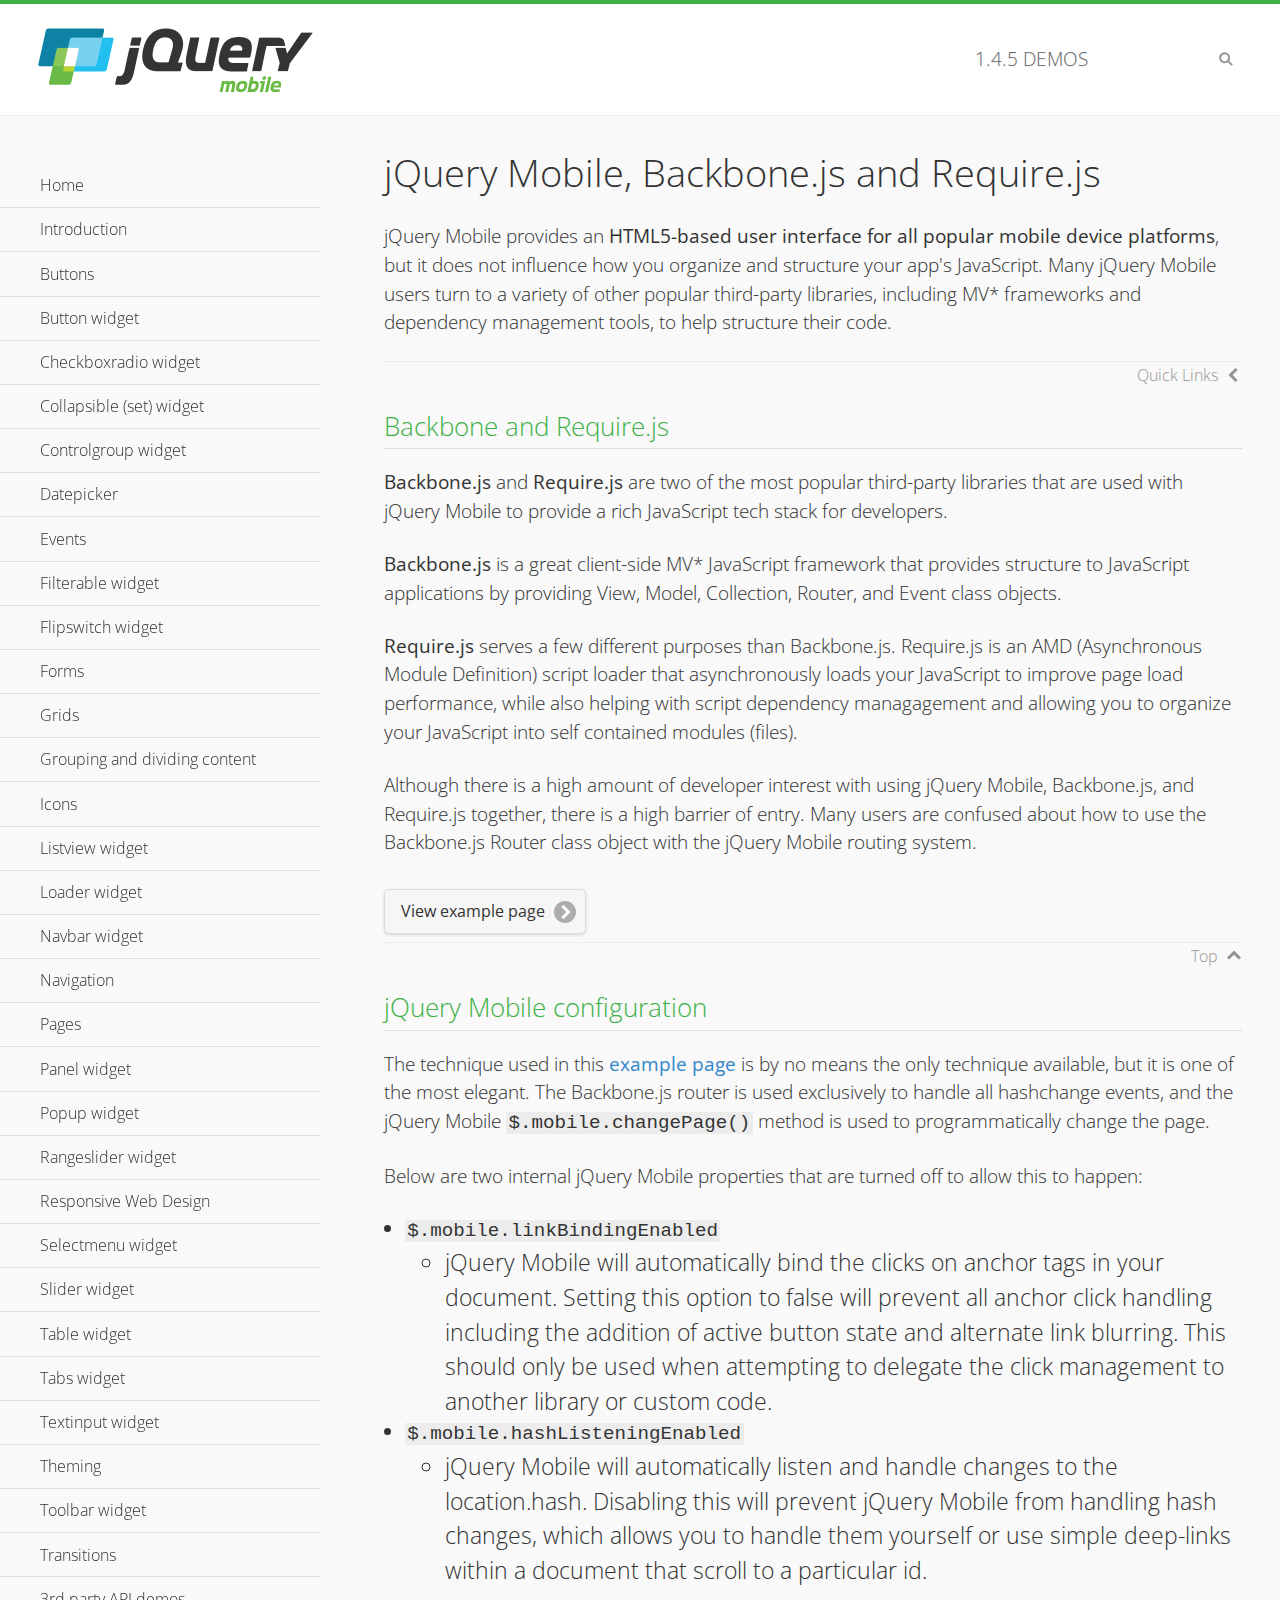
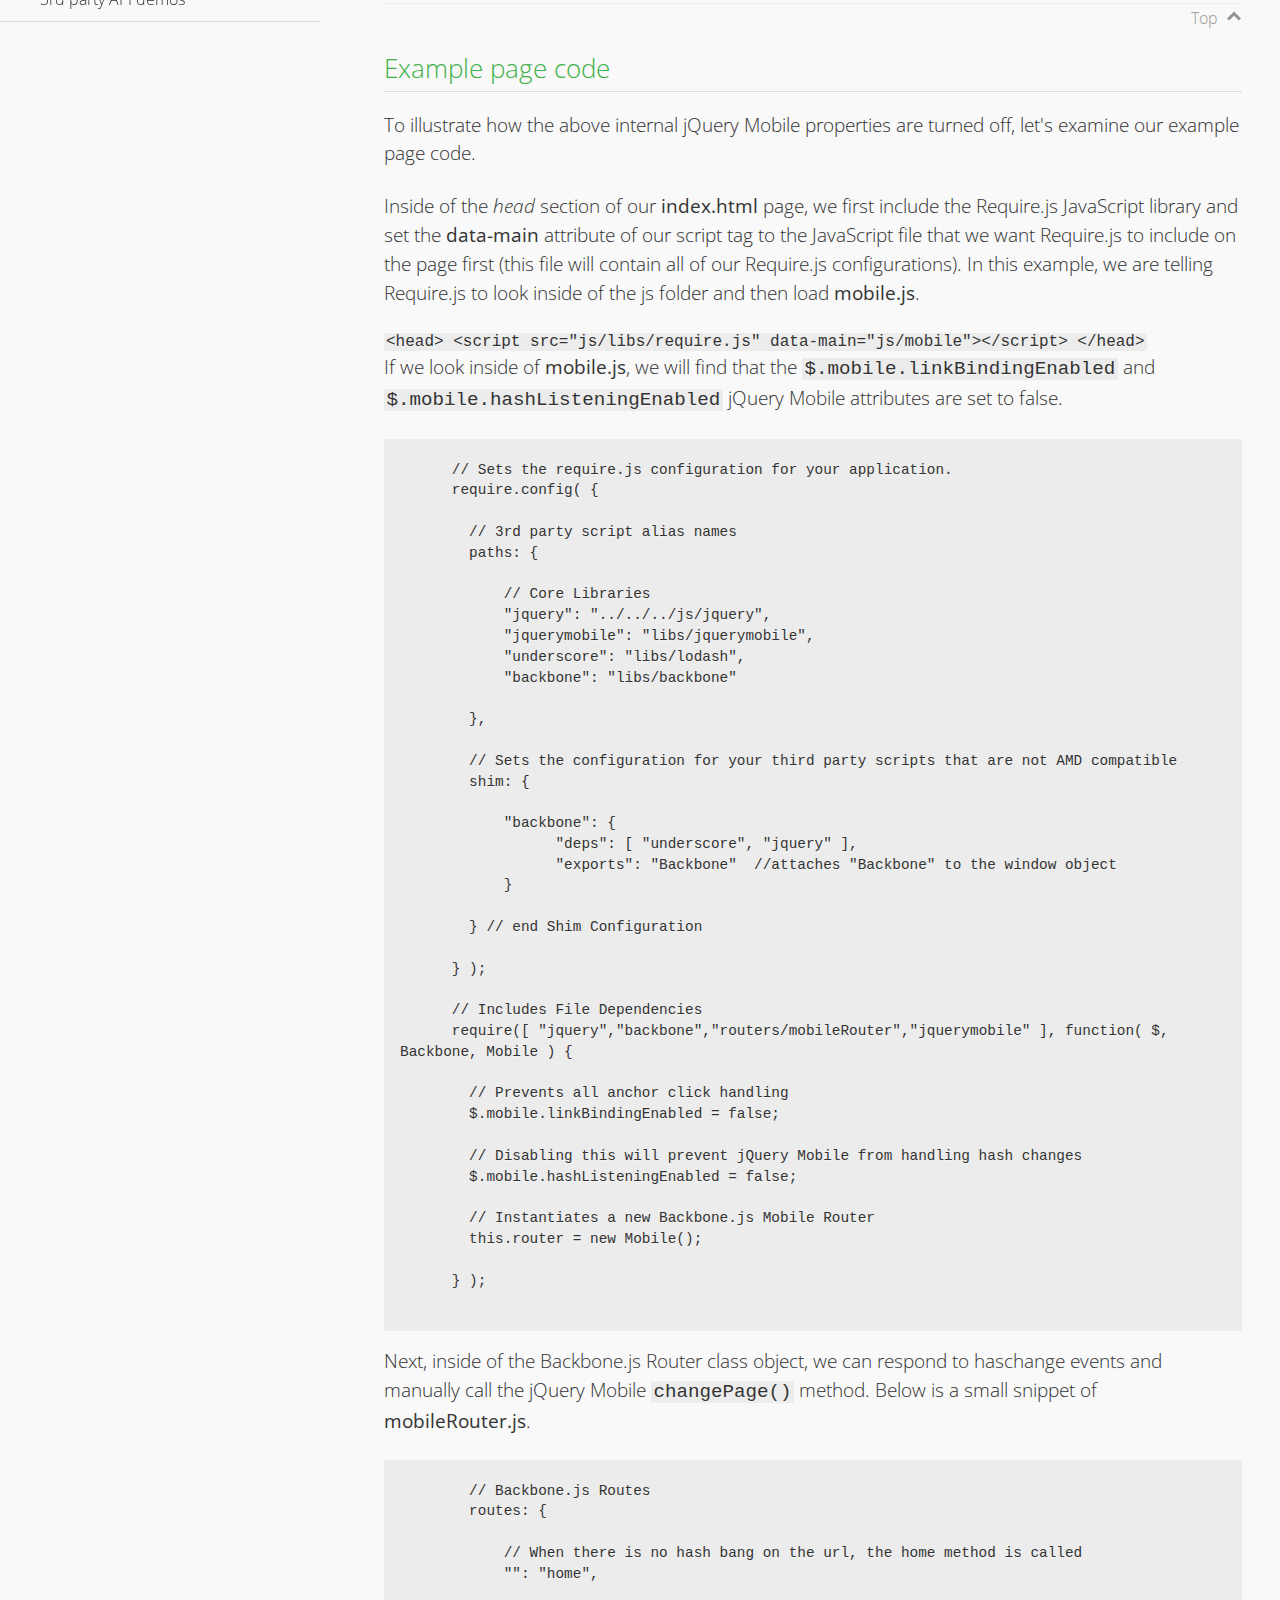
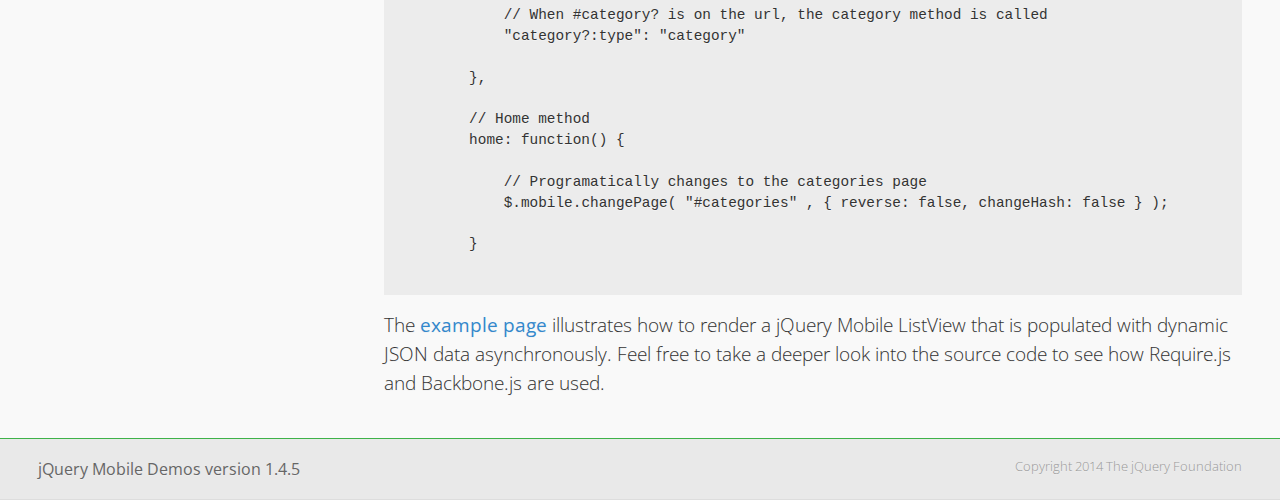
<file: js/jquery/demos/backbone-requirejs/index.html>
<!DOCTYPE html>
<html>
  <head>
  <meta charset="utf-8">
  <meta name="viewport" content="width=device-width, initial-scale=1">
  <title>jQuery Mobile - Backbone.js and Require.js Apps</title>
	<link rel="shortcut icon" href="../favicon.ico">
    <link rel="stylesheet" href="http://fonts.googleapis.com/css?family=Open+Sans:300,400,700">
	<link rel="stylesheet" href="../css/themes/default/jquery.mobile-1.4.5.min.css">
	<link rel="stylesheet" href="../_assets/css/jqm-demos.css">
	<script src="../js/jquery.js"></script>
	<script src="../_assets/js/index.js"></script>
	<script src="../js/jquery.mobile-1.4.5.min.js"></script>

</head>
<body>
<div data-role="page" class="jqm-demos" data-quicklinks="true">

    <div data-role="header" class="jqm-header">
		<h2><a href="../" title="jQuery Mobile Demos home"><img src="../_assets/img/jquery-logo.png" alt="jQuery Mobile"></a></h2>
		<p><span class="jqm-version"></span> Demos</p>
        <a href="#" class="jqm-navmenu-link ui-btn ui-btn-icon-notext ui-corner-all ui-icon-bars ui-nodisc-icon ui-alt-icon ui-btn-left">Menu</a>
        <a href="#" class="jqm-search-link ui-btn ui-btn-icon-notext ui-corner-all ui-icon-search ui-nodisc-icon ui-alt-icon ui-btn-right">Search</a>
    </div><!-- /header -->

	<div role="main" class="ui-content jqm-content">

      <h1>jQuery Mobile, Backbone.js and Require.js</h1>
      <p>jQuery Mobile provides an <strong>HTML5-based user interface for all popular mobile device platforms</strong>, but it does not influence how you organize and structure your app's JavaScript.  Many jQuery Mobile users turn to a variety of other popular third-party libraries, including MV* frameworks and dependency management tools, to help structure their code.
      </p>

	  <h2>Backbone and Require.js</h2>
      <p><strong>Backbone.js</strong> and <strong>Require.js</strong> are two of the most popular third-party libraries that are used with jQuery Mobile to provide a rich JavaScript tech stack for developers.
      </p>
      <p><strong>Backbone.js</strong> is a great client-side MV* JavaScript framework that provides structure to JavaScript applications by providing View, Model, Collection, Router, and Event class objects.
      </p>
      <p><strong>Require.js</strong> serves a few different purposes than Backbone.js. Require.js is an AMD (Asynchronous Module Definition) script loader that asynchronously loads your JavaScript to improve page load performance, while also helping with script dependency managagement and allowing you to organize your JavaScript into self contained modules (files).
      </p>
      <p>Although there is a high amount of developer interest with using jQuery Mobile, Backbone.js, and Require.js together, there is a high barrier of entry.  Many users are confused about how to use the Backbone.js Router class object with the jQuery Mobile routing system.</p>

	   <a href="backbone-require.html" rel="external" class="ui-btn ui-btn-inline ui-corner-all ui-shadow ui-btn-icon-right ui-icon-carat-r">View example page</a>

      <h2>jQuery Mobile configuration</h2>

      <p>The technique used in this <a href="backbone-require.html" rel="external">example page</a> is by no means the only technique available, but it is one of the most elegant.  The Backbone.js router is used exclusively to handle all hashchange events, and the jQuery Mobile <code>$.mobile.changePage()</code> method is used to programmatically change the page.</p>

      <p>Below are two internal jQuery Mobile properties that are turned off to allow this to happen:</p>

      <ul>
        <li><code>$.mobile.linkBindingEnabled</code>
          <ul>
            <li>jQuery Mobile will automatically bind the clicks on anchor tags in your document. Setting this option to false will prevent all anchor click handling including the addition of active button state and alternate link blurring. This should only be used when attempting to delegate the click management to another library or custom code.</li>
            </ul>
        </li>
        <li><code>$.mobile.hashListeningEnabled</code>
          <ul>
            <li>jQuery Mobile will automatically listen and handle changes to the location.hash. Disabling this will prevent jQuery Mobile from handling hash changes, which allows you to handle them yourself or use simple deep-links within a document that scroll to a particular id.</li>
            </ul>
        </li>
      </ul>

	  <h2>Example page code</h2>
      <p>To illustrate how the above internal jQuery Mobile properties are turned off, let's examine our example page code.</p>

      <p>Inside of the <em>head</em> section of our <strong>index.html</strong> page, we first include the Require.js JavaScript library and set the <strong>data-main</strong> attribute of our script tag to the JavaScript file that we want Require.js to include on the page first (this file will contain all of our Require.js configurations).  In this example, we are telling Require.js to look inside of the js folder and then load <strong>mobile.js</strong>.
      </p>

      <code>
        &lt;head&gt;
          &lt;script src=&quot;js/libs/require.js&quot; data-main=&quot;js/mobile&quot;&gt;&lt;/script&gt;
        &lt;/head&gt;
      </code>
      <p>If we look inside of <strong>mobile.js</strong>, we will find that the <code>$.mobile.linkBindingEnabled</code> and <code>$.mobile.hashListeningEnabled</code> jQuery Mobile attributes are set to false.
      </p>
      <pre>
      <code>
      // Sets the require.js configuration for your application.
      require.config( {

        // 3rd party script alias names
        paths: {

            // Core Libraries
            "jquery": "../../../js/jquery",
            "jquerymobile": "libs/jquerymobile",
            "underscore": "libs/lodash",
            "backbone": "libs/backbone"

        },

        // Sets the configuration for your third party scripts that are not AMD compatible
        shim: {

            "backbone": {
                  "deps": [ "underscore", "jquery" ],
                  "exports": "Backbone"  //attaches "Backbone" to the window object
            }

        } // end Shim Configuration

      } );

      // Includes File Dependencies
      require([ "jquery","backbone","routers/mobileRouter","jquerymobile" ], function( $, Backbone, Mobile ) {

        // Prevents all anchor click handling
        $.mobile.linkBindingEnabled = false;

        // Disabling this will prevent jQuery Mobile from handling hash changes
        $.mobile.hashListeningEnabled = false;

        // Instantiates a new Backbone.js Mobile Router
        this.router = new Mobile();

      } );
</code>
</pre>
<p>Next, inside of the Backbone.js Router class object, we can respond to haschange events and manually call the jQuery Mobile <code>changePage()</code> method.  Below is a small snippet of <strong>mobileRouter.js</strong>.</p>
<pre>
<code>
        // Backbone.js Routes
        routes: {

            // When there is no hash bang on the url, the home method is called
            "": "home",

            // When #category? is on the url, the category method is called
            "category?:type": "category"

        },

        // Home method
        home: function() {

            // Programatically changes to the categories page
            $.mobile.changePage( "#categories" , { reverse: false, changeHash: false } );

        }
</code>
</pre>

		<p>The <a href="backbone-require.html" rel="external">example page</a> illustrates how to render a jQuery Mobile ListView that is populated with dynamic JSON data asynchronously. Feel free to take a deeper look into the source code to see how Require.js and Backbone.js are used.</p>

    </div><!-- /content -->
	    <div data-role="panel" class="jqm-navmenu-panel" data-position="left" data-display="overlay" data-theme="a">
	    	<ul class="jqm-list ui-alt-icon ui-nodisc-icon">
<li data-filtertext="demos homepage" data-icon="home"><a href=".././">Home</a></li>
<li data-filtertext="introduction overview getting started"><a href="../intro/" data-ajax="false">Introduction</a></li>
<li data-filtertext="buttons button markup buttonmarkup method anchor link button element"><a href="../button-markup/" data-ajax="false">Buttons</a></li>
<li data-filtertext="form button widget input button submit reset"><a href="../button/" data-ajax="false">Button widget</a></li>
<li data-role="collapsible" data-enhanced="true" data-collapsed-icon="carat-d" data-expanded-icon="carat-u" data-iconpos="right" data-inset="false" class="ui-collapsible ui-collapsible-themed-content ui-collapsible-collapsed">
	<h3 class="ui-collapsible-heading ui-collapsible-heading-collapsed">
		<a href="#" class="ui-collapsible-heading-toggle ui-btn ui-btn-icon-right ui-btn-inherit ui-icon-carat-d">
		    Checkboxradio widget<span class="ui-collapsible-heading-status"> click to expand contents</span>
		</a>
	</h3>
	<div class="ui-collapsible-content ui-body-inherit ui-collapsible-content-collapsed" aria-hidden="true">
		<ul>
			<li data-filtertext="form checkboxradio widget checkbox input checkboxes controlgroups"><a href="../checkboxradio-checkbox/" data-ajax="false">Checkboxes</a></li>
			<li data-filtertext="form checkboxradio widget radio input radio buttons controlgroups"><a href="../checkboxradio-radio/" data-ajax="false">Radio buttons</a></li>
		</ul>
	</div>
</li>
<li data-role="collapsible" data-enhanced="true" data-collapsed-icon="carat-d" data-expanded-icon="carat-u" data-iconpos="right" data-inset="false" class="ui-collapsible ui-collapsible-themed-content ui-collapsible-collapsed">
	<h3 class="ui-collapsible-heading ui-collapsible-heading-collapsed">
		<a href="#" class="ui-collapsible-heading-toggle ui-btn ui-btn-icon-right ui-btn-inherit ui-icon-carat-d">
			Collapsible (set) widget<span class="ui-collapsible-heading-status"> click to expand contents</span>
		</a>
	</h3>
	<div class="ui-collapsible-content ui-body-inherit ui-collapsible-content-collapsed" aria-hidden="true">
		<ul>
			<li data-filtertext="collapsibles content formatting"><a href="../collapsible/" data-ajax="false">Collapsible</a></li>
			<li data-filtertext="dynamic collapsible set accordion append expand"><a href="../collapsible-dynamic/" data-ajax="false">Dynamic collapsibles</a></li>
			<li data-filtertext="accordions collapsible set widget content formatting grouped collapsibles"><a href="../collapsibleset/" data-ajax="false">Collapsible set</a></li>
		</ul>
	</div>
</li>
<li data-role="collapsible" data-enhanced="true" data-collapsed-icon="carat-d" data-expanded-icon="carat-u" data-iconpos="right" data-inset="false" class="ui-collapsible ui-collapsible-themed-content ui-collapsible-collapsed">
	<h3 class="ui-collapsible-heading ui-collapsible-heading-collapsed">
		<a href="#" class="ui-collapsible-heading-toggle ui-btn ui-btn-icon-right ui-btn-inherit ui-icon-carat-d">
			Controlgroup widget<span class="ui-collapsible-heading-status"> click to expand contents</span>
		</a>
	</h3>
	<div class="ui-collapsible-content ui-body-inherit ui-collapsible-content-collapsed" aria-hidden="true">
		<ul>
			<li data-filtertext="controlgroups selectmenu checkboxradio input grouped buttons horizontal vertical"><a href="../controlgroup/" data-ajax="false">Controlgroup</a></li>
			<li data-filtertext="dynamic controlgroup dynamically add buttons"><a href="../controlgroup-dynamic/" data-ajax="false">Dynamic controlgroups</a></li>
		</ul>
	</div>
</li>
<li data-filtertext="form datepicker widget date input"><a href="../datepicker/" data-ajax="false">Datepicker</a></li>
<li data-role="collapsible" data-enhanced="true" data-collapsed-icon="carat-d" data-expanded-icon="carat-u" data-iconpos="right" data-inset="false" class="ui-collapsible ui-collapsible-themed-content ui-collapsible-collapsed">
	<h3 class="ui-collapsible-heading ui-collapsible-heading-collapsed">
		<a href="#" class="ui-collapsible-heading-toggle ui-btn ui-btn-icon-right ui-btn-inherit ui-icon-carat-d">
			Events<span class="ui-collapsible-heading-status"> click to expand contents</span>
		</a>
	</h3>
	<div class="ui-collapsible-content ui-body-inherit ui-collapsible-content-collapsed" aria-hidden="true">
		<ul>
			<li data-filtertext="swipe to delete list items listviews swipe events"><a href="../swipe-list/" data-ajax="false">Swipe list items</a></li>
			<li data-filtertext="swipe to navigate swipe page navigation swipe events"><a href="../swipe-page/" data-ajax="false">Swipe page navigation</a></li>
		</ul>
	</div>
</li>
<li data-filtertext="filterable filter elements sorting searching listview table"><a href="../filterable/" data-ajax="false">Filterable widget</a></li>
<li data-filtertext="form flipswitch widget flip toggle switch binary select checkbox input"><a href="../flipswitch/" data-ajax="false">Flipswitch widget</a></li>
<li data-role="collapsible" data-enhanced="true" data-collapsed-icon="carat-d" data-expanded-icon="carat-u" data-iconpos="right" data-inset="false" class="ui-collapsible ui-collapsible-themed-content ui-collapsible-collapsed">
	<h3 class="ui-collapsible-heading ui-collapsible-heading-collapsed">
		<a href="#" class="ui-collapsible-heading-toggle ui-btn ui-btn-icon-right ui-btn-inherit ui-icon-carat-d">
			Forms<span class="ui-collapsible-heading-status"> click to expand contents</span>
		</a>
	</h3>
	<div class="ui-collapsible-content ui-body-inherit ui-collapsible-content-collapsed" aria-hidden="true">
		<ul>
			<li data-filtertext="forms text checkbox radio range button submit reset inputs selects textarea slider flipswitch label form elements"><a href="../forms/" data-ajax="false">Forms</a></li>
			<li data-filtertext="form hide labels hidden accessible ui-hidden-accessible forms"><a href="../forms-label-hidden-accessible/" data-ajax="false">Hide labels</a></li>
			<li data-filtertext="form field containers fieldcontain ui-field-contain forms"><a href="../forms-field-contain/" data-ajax="false">Field containers</a></li>
			<li data-filtertext="forms disabled form elements"><a href="../forms-disabled/" data-ajax="false">Forms disabled</a></li>
			<li data-filtertext="forms gallery examples overview forms text checkbox radio range button submit reset inputs selects textarea slider flipswitch label form elements"><a href="../forms-gallery/" data-ajax="false">Forms gallery</a></li>
		</ul>
	</div>
</li>
<li data-role="collapsible" data-enhanced="true" data-collapsed-icon="carat-d" data-expanded-icon="carat-u" data-iconpos="right" data-inset="false" class="ui-collapsible ui-collapsible-themed-content ui-collapsible-collapsed">
	<h3 class="ui-collapsible-heading ui-collapsible-heading-collapsed">
		<a href="#" class="ui-collapsible-heading-toggle ui-btn ui-btn-icon-right ui-btn-inherit ui-icon-carat-d">
			Grids<span class="ui-collapsible-heading-status"> click to expand contents</span>
		</a>
	</h3>
	<div class="ui-collapsible-content ui-body-inherit ui-collapsible-content-collapsed" aria-hidden="true">
		<ul>
			<li data-filtertext="grids columns blocks content formatting rwd responsive css framework"><a href="../grids/" data-ajax="false">Grids</a></li>
			<li data-filtertext="buttons in grids css framework"><a href="../grids-buttons/" data-ajax="false">Buttons in grids</a></li>
			<li data-filtertext="custom responsive grids rwd css framework"><a href="../grids-custom-responsive/" data-ajax="false">Custom responsive grids</a></li>
		</ul>
	</div>
</li>
<li data-filtertext="blocks content formatting sections heading"><a href="../body-bar-classes/" data-ajax="false">Grouping and dividing content</a></li>
<li data-role="collapsible" data-enhanced="true" data-collapsed-icon="carat-d" data-expanded-icon="carat-u" data-iconpos="right" data-inset="false" class="ui-collapsible ui-collapsible-themed-content ui-collapsible-collapsed">
	<h3 class="ui-collapsible-heading ui-collapsible-heading-collapsed">
		<a href="#" class="ui-collapsible-heading-toggle ui-btn ui-btn-icon-right ui-btn-inherit ui-icon-carat-d">
			Icons<span class="ui-collapsible-heading-status"> click to expand contents</span>
		</a>
	</h3>
	<div class="ui-collapsible-content ui-body-inherit ui-collapsible-content-collapsed" aria-hidden="true">
		<ul>
			<li data-filtertext="button icons svg disc alt custom icon position"><a href="../icons/" data-ajax="false">Icons</a></li>
			<li data-filtertext=""><a href="../icons-grunticon/" data-ajax="false">Grunticon loader</a></li>
		</ul>
	</div>
</li>
<li data-role="collapsible" data-enhanced="true" data-collapsed-icon="carat-d" data-expanded-icon="carat-u" data-iconpos="right" data-inset="false" class="ui-collapsible ui-collapsible-themed-content ui-collapsible-collapsed">
	<h3 class="ui-collapsible-heading ui-collapsible-heading-collapsed">
		<a href="#" class="ui-collapsible-heading-toggle ui-btn ui-btn-icon-right ui-btn-inherit ui-icon-carat-d">
			Listview widget<span class="ui-collapsible-heading-status"> click to expand contents</span>
		</a>
	</h3>
	<div class="ui-collapsible-content ui-body-inherit ui-collapsible-content-collapsed" aria-hidden="true">
		<ul>
			<li data-filtertext="listview widget thumbnails icons nested split button collapsible ul ol"><a href="../listview/" data-ajax="false">Listview</a></li>
			<li data-filtertext="autocomplete filterable reveal listview filtertextbeforefilter placeholder"><a href="../listview-autocomplete/" data-ajax="false">Listview autocomplete</a></li>
			<li data-filtertext="autocomplete filterable reveal listview remote data filtertextbeforefilter placeholder"><a href="../listview-autocomplete-remote/" data-ajax="false">Listview autocomplete remote data</a></li>
			<li data-filtertext="autodividers anchor jump scroll linkbars listview lists ul ol"><a href="../listview-autodividers-linkbar/" data-ajax="false">Listview autodividers linkbar</a></li>
			<li data-filtertext="listview autodividers selector autodividersselector lists ul ol"><a href="../listview-autodividers-selector/" data-ajax="false">Listview autodividers selector</a></li>
			<li data-filtertext="listview nested list items"><a href="../listview-nested-lists/" data-ajax="false">Nested Listviews</a></li>
			<li data-filtertext="listview collapsible list items flat"><a href="../listview-collapsible-item-flat/" data-ajax="false">Listview collapsible list items (flat)</a></li>
			<li data-filtertext="listview collapsible list indented"><a href="../listview-collapsible-item-indented/" data-ajax="false">Listview collapsible list items (indented)</a></li>
			<li data-filtertext="grid listview responsive grids responsive listviews lists ul"><a href="../listview-grid/" data-ajax="false">Listview responsive grid</a></li>
		</ul>
	</div>
</li>
<li data-filtertext="loader widget page loading navigation overlay spinner"><a href="../loader/" data-ajax="false">Loader widget</a></li>
<li data-filtertext="navbar widget navmenu toolbars header footer"><a href="../navbar/" data-ajax="false">Navbar widget</a></li>
<li data-role="collapsible" data-enhanced="true" data-collapsed-icon="carat-d" data-expanded-icon="carat-u" data-iconpos="right" data-inset="false" class="ui-collapsible ui-collapsible-themed-content ui-collapsible-collapsed">
	<h3 class="ui-collapsible-heading ui-collapsible-heading-collapsed">
		<a href="#" class="ui-collapsible-heading-toggle ui-btn ui-btn-icon-right ui-btn-inherit ui-icon-carat-d">
			Navigation<span class="ui-collapsible-heading-status"> click to expand contents</span>
		</a>
	</h3>
	<div class="ui-collapsible-content ui-body-inherit ui-collapsible-content-collapsed" aria-hidden="true">
		<ul>
			<li data-filtertext="ajax navigation navigate widget history event method"><a href="../navigation/" data-ajax="false">Navigation</a></li>
			<li data-filtertext="linking pages page links navigation ajax prefetch cache"><a href="../navigation-linking-pages/" data-ajax="false">Linking pages</a></li>
			<!-- <li data-filtertext="php redirect server redirection server-side navigation"><a href="../navigation-php-redirect/" data-ajax="false">PHP redirect demo</a></li>-->
			<li data-filtertext="navigation redirection hash query"><a href="../navigation-hash-processing/" data-ajax="false">Hash processing demo</a></li>
			<li data-filtertext="navigation redirection hash query"><a href="../page-events/" data-ajax="false">Page Navigation Events</a></li>
		</ul>
	</div>
</li>
<li data-role="collapsible" data-enhanced="true" data-collapsed-icon="carat-d" data-expanded-icon="carat-u" data-iconpos="right" data-inset="false" class="ui-collapsible ui-collapsible-themed-content ui-collapsible-collapsed">
	<h3 class="ui-collapsible-heading ui-collapsible-heading-collapsed">
		<a href="#" class="ui-collapsible-heading-toggle ui-btn ui-btn-icon-right ui-btn-inherit ui-icon-carat-d">
			Pages<span class="ui-collapsible-heading-status"> click to expand contents</span>
		</a>
	</h3>
	<div class="ui-collapsible-content ui-body-inherit ui-collapsible-content-collapsed" aria-hidden="true">
		<ul>
			<li data-filtertext="pages page widget ajax navigation"><a href="../pages/" data-ajax="false">Pages</a></li>
			<li data-filtertext="single page"><a href="../pages-single-page/" data-ajax="false">Single page</a></li>
			<li data-filtertext="multipage multi-page page"><a href="../pages-multi-page/" data-ajax="false">Multi-page template</a></li>
			<li data-filtertext="dialog page widget modal popup"><a href="../pages-dialog/" data-ajax="false">Dialog page</a></li>
		</ul>
	</div>
</li>
<li data-role="collapsible" data-enhanced="true" data-collapsed-icon="carat-d" data-expanded-icon="carat-u" data-iconpos="right" data-inset="false" class="ui-collapsible ui-collapsible-themed-content ui-collapsible-collapsed">
	<h3 class="ui-collapsible-heading ui-collapsible-heading-collapsed">
		<a href="#" class="ui-collapsible-heading-toggle ui-btn ui-btn-icon-right ui-btn-inherit ui-icon-carat-d">
			Panel widget<span class="ui-collapsible-heading-status"> click to expand contents</span>
		</a>
	</h3>
	<div class="ui-collapsible-content ui-body-inherit ui-collapsible-content-collapsed" aria-hidden="true">
		<ul>
			<li data-filtertext="panel widget sliding panels reveal push overlay responsive"><a href="../panel/" data-ajax="false">Panel</a></li>
			<li data-filtertext=""><a href="../panel-external/" data-ajax="false">External panels</a></li>
			<li data-filtertext="panel "><a href="../panel-fixed/" data-ajax="false">Fixed panels</a></li>
			<li data-filtertext="panel slide panels sliding panels shadow rwd responsive breakpoint"><a href="../panel-responsive/" data-ajax="false">Panels responsive</a></li>
			<li data-filtertext="panel custom style custom panel width reveal shadow listview panel styling page background wrapper"><a href="../panel-styling/" data-ajax="false">Custom panel style</a></li>
			<li data-filtertext="panel open on swipe"><a href="../panel-swipe-open/" data-ajax="false">Panel open on swipe</a></li>
			<li data-filtertext="panels outside page internal external toolbars"><a href="../panel-external-internal/" data-ajax="false">Panel external and internal</a></li>
		</ul>
	</div>
</li>
<li data-role="collapsible" data-enhanced="true" data-collapsed-icon="carat-d" data-expanded-icon="carat-u" data-iconpos="right" data-inset="false" class="ui-collapsible ui-collapsible-themed-content ui-collapsible-collapsed">
	<h3 class="ui-collapsible-heading ui-collapsible-heading-collapsed">
		<a href="#" class="ui-collapsible-heading-toggle ui-btn ui-btn-icon-right ui-btn-inherit ui-icon-carat-d">
			Popup widget<span class="ui-collapsible-heading-status"> click to expand contents</span>
		</a>
	</h3>
	<div class="ui-collapsible-content ui-body-inherit ui-collapsible-content-collapsed" aria-hidden="true">
		<ul>
			<li data-filtertext="popup widget popups dialog modal transition tooltip lightbox form overlay screen flip pop fade transition"><a href="../popup/" data-ajax="false">Popup</a></li>
			<li data-filtertext="popup alignment position"><a href="../popup-alignment/" data-ajax="false">Popup alignment</a></li>
			<li data-filtertext="popup arrow size popups popover"><a href="../popup-arrow-size/" data-ajax="false">Popup arrow size</a></li>
			<li data-filtertext="dynamic popups popup images lightbox"><a href="../popup-dynamic/" data-ajax="false">Dynamic popups</a></li>
			<li data-filtertext="popups with iframes scaling"><a href="../popup-iframe/" data-ajax="false">Popups with iframes</a></li>
			<li data-filtertext="popup image scaling"><a href="../popup-image-scaling/" data-ajax="false">Popup image scaling</a></li>
			<li data-filtertext="external popup outside multi-page"><a href="../popup-outside-multipage/" data-ajax="false">Popup outside multi-page</a></li>
		</ul>
	</div>
</li>
<li data-filtertext="form rangeslider widget dual sliders dual handle sliders range input"><a href="../rangeslider/" data-ajax="false">Rangeslider widget</a></li>
<li data-filtertext="responsive web design rwd adaptive progressive enhancement PE accessible mobile breakpoints media query media queries"><a href="../rwd/" data-ajax="false">Responsive Web Design</a></li>
<li data-role="collapsible" data-enhanced="true" data-collapsed-icon="carat-d" data-expanded-icon="carat-u" data-iconpos="right" data-inset="false" class="ui-collapsible ui-collapsible-themed-content ui-collapsible-collapsed">
	<h3 class="ui-collapsible-heading ui-collapsible-heading-collapsed">
		<a href="#" class="ui-collapsible-heading-toggle ui-btn ui-btn-icon-right ui-btn-inherit ui-icon-carat-d">
			Selectmenu widget<span class="ui-collapsible-heading-status"> click to expand contents</span>
		</a>
	</h3>
	<div class="ui-collapsible-content ui-body-inherit ui-collapsible-content-collapsed" aria-hidden="true">
		<ul>
			<li data-filtertext="form selectmenu widget select input custom select menu selects"><a href="../selectmenu/" data-ajax="false">Selectmenu</a></li>
			<li data-filtertext="form custom select menu selectmenu widget custom menu option optgroup multiple selects"><a href="../selectmenu-custom/" data-ajax="false">Custom select menu</a></li>
			<li data-filtertext="filterable select filter popup dialog"><a href="../selectmenu-custom-filter/" data-ajax="false">Custom select menu with filter</a></li>
		</ul>
	</div>
</li>
<li data-role="collapsible" data-enhanced="true" data-collapsed-icon="carat-d" data-expanded-icon="carat-u" data-iconpos="right" data-inset="false" class="ui-collapsible ui-collapsible-themed-content ui-collapsible-collapsed">
	<h3 class="ui-collapsible-heading ui-collapsible-heading-collapsed">
		<a href="#" class="ui-collapsible-heading-toggle ui-btn ui-btn-icon-right ui-btn-inherit ui-icon-carat-d">
			Slider widget<span class="ui-collapsible-heading-status"> click to expand contents</span>
		</a>
	</h3>
	<div class="ui-collapsible-content ui-body-inherit ui-collapsible-content-collapsed" aria-hidden="true">
		<ul>
			<li data-filtertext="form slider widget range input single sliders"><a href="../slider/" data-ajax="false">Slider</a></li>
			<li data-filtertext="form slider widget flipswitch slider binary select flip toggle switch"><a href="../slider-flipswitch/" data-ajax="false">Slider flip toggle switch</a></li>
			<li data-filtertext="form slider tooltip handle value input range sliders"><a href="../slider-tooltip/" data-ajax="false">Slider tooltip</a></li>
		</ul>
	</div>
</li>
<li data-role="collapsible" data-enhanced="true" data-collapsed-icon="carat-d" data-expanded-icon="carat-u" data-iconpos="right" data-inset="false" class="ui-collapsible ui-collapsible-themed-content ui-collapsible-collapsed">
	<h3 class="ui-collapsible-heading ui-collapsible-heading-collapsed">
		<a href="#" class="ui-collapsible-heading-toggle ui-btn ui-btn-icon-right ui-btn-inherit ui-icon-carat-d">
			Table widget<span class="ui-collapsible-heading-status"> click to expand contents</span>
		</a>
	</h3>
	<div class="ui-collapsible-content ui-body-inherit ui-collapsible-content-collapsed" aria-hidden="true">
		<ul>
			<li data-filtertext="table widget reflow column toggle th td responsive tables rwd hide show tabular"><a href="../table-column-toggle/" data-ajax="false">Table Column Toggle</a></li>
			<li data-filtertext="table column toggle phone comparison demo"><a href="../table-column-toggle-example/" data-ajax="false">Table Column Toggle demo</a></li>
			<li data-filtertext="responsive tables table column toggle heading groups rwd breakpoint"><a href="../table-column-toggle-heading-groups/" data-ajax="false">Table Column Toggle heading groups</a></li>
			<li data-filtertext="responsive tables table column toggle hide rwd breakpoint customization options"><a href="../table-column-toggle-options/" data-ajax="false">Table Column Toggle options</a></li>
			<li data-filtertext="table reflow th td responsive rwd columns tabular"><a href="../table-reflow/" data-ajax="false">Table Reflow</a></li>
			<li data-filtertext="responsive tables table reflow heading groups rwd breakpoint"><a href="../table-reflow-heading-groups/" data-ajax="false">Table Reflow heading groups</a></li>
			<li data-filtertext="responsive tables table reflow stripes strokes table style"><a href="../table-reflow-stripes-strokes/" data-ajax="false">Table Reflow stripes and strokes</a></li>
			<li data-filtertext="responsive tables table reflow stack custom styles"><a href="../table-reflow-styling/" data-ajax="false">Table Reflow custom styles</a></li>
		</ul>
	</div>
</li>
<li data-filtertext="ui tabs widget"><a href="../tabs/" data-ajax="false">Tabs widget</a></li>
<li data-filtertext="form textinput widget text input textarea number date time tel email file color password"><a href="../textinput/" data-ajax="false">Textinput widget</a></li>
<li data-role="collapsible" data-enhanced="true" data-collapsed-icon="carat-d" data-expanded-icon="carat-u" data-iconpos="right" data-inset="false" class="ui-collapsible ui-collapsible-themed-content ui-collapsible-collapsed">
	<h3 class="ui-collapsible-heading ui-collapsible-heading-collapsed">
		<a href="#" class="ui-collapsible-heading-toggle ui-btn ui-btn-icon-right ui-btn-inherit ui-icon-carat-d">
			Theming<span class="ui-collapsible-heading-status"> click to expand contents</span>
		</a>
	</h3>
	<div class="ui-collapsible-content ui-body-inherit ui-collapsible-content-collapsed" aria-hidden="true">
		<ul>
			<li data-filtertext="default theme swatches theming style css"><a href="../theme-default/" data-ajax="false">Default theme</a></li>
			<li data-filtertext="classic theme old theme swatches theming style css"><a href="../theme-classic/" data-ajax="false">Classic theme</a></li>
		</ul>
	</div>
</li>
<li data-role="collapsible" data-enhanced="true" data-collapsed-icon="carat-d" data-expanded-icon="carat-u" data-iconpos="right" data-inset="false" class="ui-collapsible ui-collapsible-themed-content ui-collapsible-collapsed">
	<h3 class="ui-collapsible-heading ui-collapsible-heading-collapsed">
		<a href="#" class="ui-collapsible-heading-toggle ui-btn ui-btn-icon-right ui-btn-inherit ui-icon-carat-d">
			Toolbar widget<span class="ui-collapsible-heading-status"> click to expand contents</span>
		</a>
	</h3>
	<div class="ui-collapsible-content ui-body-inherit ui-collapsible-content-collapsed" aria-hidden="true">
		<ul>
			<li data-filtertext="toolbar widget header footer toolbars fixed fullscreen external sections"><a href="../toolbar/" data-ajax="false">Toolbar</a></li>
			<li data-filtertext="dynamic toolbars dynamically add toolbar header footer"><a href="../toolbar-dynamic/" data-ajax="false">Dynamic toolbars</a></li>
			<li data-filtertext="external toolbars header footer"><a href="../toolbar-external/" data-ajax="false">External toolbars</a></li>
			<li data-filtertext="fixed toolbars header footer"><a href="../toolbar-fixed/" data-ajax="false">Fixed toolbars</a></li>
			<li data-filtertext="fixed fullscreen toolbars header footer"><a href="../toolbar-fixed-fullscreen/" data-ajax="false">Fullscreen toolbars</a></li>
			<li data-filtertext="external fixed toolbars header footer"><a href="../toolbar-fixed-external/" data-ajax="false">Fixed external toolbars</a></li>
			<li data-filtertext="external persistent toolbars header footer navbar navmenu"><a href="../toolbar-fixed-persistent/" data-ajax="false">Persistent toolbars</a></li>
			<li data-filtertext="external ajax optimized toolbars persistent toolbars header footer navbar"><a href="../toolbar-fixed-persistent-optimized/" data-ajax="false">Ajax optimized toolbars</a></li>
			<li data-filtertext="form in toolbars header footer"><a href="../toolbar-fixed-forms/" data-ajax="false">Form in toolbar</a></li>
		</ul>
	</div>
</li>
<li data-filtertext="page transitions animated pages popup navigation flip slide fade pop"><a href="../transitions/" data-ajax="false">Transitions</a></li>
<li data-role="collapsible" data-enhanced="true" data-collapsed-icon="carat-d" data-expanded-icon="carat-u" data-iconpos="right" data-inset="false" class="ui-collapsible ui-collapsible-themed-content ui-collapsible-collapsed">
	<h3 class="ui-collapsible-heading ui-collapsible-heading-collapsed">
		<a href="#" class="ui-collapsible-heading-toggle ui-btn ui-btn-icon-right ui-btn-inherit ui-icon-carat-d">
			3rd party API demos<span class="ui-collapsible-heading-status"> click to expand contents</span>
		</a>
	</h3>
	<div class="ui-collapsible-content ui-body-inherit ui-collapsible-content-collapsed" aria-hidden="true">
		<ul>
			<li data-filtertext="backbone requirejs navigation router"><a href="../backbone-requirejs/" data-ajax="false">Backbone RequireJS</a></li>
			<li data-filtertext="google maps geolocation demo"><a href="../map-geolocation/" data-ajax="false">Google Maps geolocation</a></li>
			<li data-filtertext="google maps hybrid"><a href="../map-list-toggle/" data-ajax="false">Google Maps list toggle</a></li>
		</ul>
	</div>
</li>



		     </ul>
		</div><!-- /panel -->


    <div data-role="footer" data-position="fixed" data-tap-toggle="false" class="jqm-footer">
        <p>jQuery Mobile Demos version <span class="jqm-version"></span></p>
        <p>Copyright 2014 The jQuery Foundation</p>
    </div><!-- /footer -->
	<!-- TODO: This should become an external panel so we can add input to markup (unique ID) -->
    <div data-role="panel" class="jqm-search-panel" data-position="right" data-display="overlay" data-theme="a">
		<div class="jqm-search">
			<ul class="jqm-list" data-filter-placeholder="Search demos..." data-filter-reveal="true">
<li data-filtertext="demos homepage" data-icon="home"><a href=".././">Home</a></li>
<li data-filtertext="introduction overview getting started"><a href="../intro/" data-ajax="false">Introduction</a></li>
<li data-filtertext="buttons button markup buttonmarkup method anchor link button element"><a href="../button-markup/" data-ajax="false">Buttons</a></li>
<li data-filtertext="form button widget input button submit reset"><a href="../button/" data-ajax="false">Button widget</a></li>
<li data-role="collapsible" data-enhanced="true" data-collapsed-icon="carat-d" data-expanded-icon="carat-u" data-iconpos="right" data-inset="false" class="ui-collapsible ui-collapsible-themed-content ui-collapsible-collapsed">
	<h3 class="ui-collapsible-heading ui-collapsible-heading-collapsed">
		<a href="#" class="ui-collapsible-heading-toggle ui-btn ui-btn-icon-right ui-btn-inherit ui-icon-carat-d">
		    Checkboxradio widget<span class="ui-collapsible-heading-status"> click to expand contents</span>
		</a>
	</h3>
	<div class="ui-collapsible-content ui-body-inherit ui-collapsible-content-collapsed" aria-hidden="true">
		<ul>
			<li data-filtertext="form checkboxradio widget checkbox input checkboxes controlgroups"><a href="../checkboxradio-checkbox/" data-ajax="false">Checkboxes</a></li>
			<li data-filtertext="form checkboxradio widget radio input radio buttons controlgroups"><a href="../checkboxradio-radio/" data-ajax="false">Radio buttons</a></li>
		</ul>
	</div>
</li>
<li data-role="collapsible" data-enhanced="true" data-collapsed-icon="carat-d" data-expanded-icon="carat-u" data-iconpos="right" data-inset="false" class="ui-collapsible ui-collapsible-themed-content ui-collapsible-collapsed">
	<h3 class="ui-collapsible-heading ui-collapsible-heading-collapsed">
		<a href="#" class="ui-collapsible-heading-toggle ui-btn ui-btn-icon-right ui-btn-inherit ui-icon-carat-d">
			Collapsible (set) widget<span class="ui-collapsible-heading-status"> click to expand contents</span>
		</a>
	</h3>
	<div class="ui-collapsible-content ui-body-inherit ui-collapsible-content-collapsed" aria-hidden="true">
		<ul>
			<li data-filtertext="collapsibles content formatting"><a href="../collapsible/" data-ajax="false">Collapsible</a></li>
			<li data-filtertext="dynamic collapsible set accordion append expand"><a href="../collapsible-dynamic/" data-ajax="false">Dynamic collapsibles</a></li>
			<li data-filtertext="accordions collapsible set widget content formatting grouped collapsibles"><a href="../collapsibleset/" data-ajax="false">Collapsible set</a></li>
		</ul>
	</div>
</li>
<li data-role="collapsible" data-enhanced="true" data-collapsed-icon="carat-d" data-expanded-icon="carat-u" data-iconpos="right" data-inset="false" class="ui-collapsible ui-collapsible-themed-content ui-collapsible-collapsed">
	<h3 class="ui-collapsible-heading ui-collapsible-heading-collapsed">
		<a href="#" class="ui-collapsible-heading-toggle ui-btn ui-btn-icon-right ui-btn-inherit ui-icon-carat-d">
			Controlgroup widget<span class="ui-collapsible-heading-status"> click to expand contents</span>
		</a>
	</h3>
	<div class="ui-collapsible-content ui-body-inherit ui-collapsible-content-collapsed" aria-hidden="true">
		<ul>
			<li data-filtertext="controlgroups selectmenu checkboxradio input grouped buttons horizontal vertical"><a href="../controlgroup/" data-ajax="false">Controlgroup</a></li>
			<li data-filtertext="dynamic controlgroup dynamically add buttons"><a href="../controlgroup-dynamic/" data-ajax="false">Dynamic controlgroups</a></li>
		</ul>
	</div>
</li>
<li data-filtertext="form datepicker widget date input"><a href="../datepicker/" data-ajax="false">Datepicker</a></li>
<li data-role="collapsible" data-enhanced="true" data-collapsed-icon="carat-d" data-expanded-icon="carat-u" data-iconpos="right" data-inset="false" class="ui-collapsible ui-collapsible-themed-content ui-collapsible-collapsed">
	<h3 class="ui-collapsible-heading ui-collapsible-heading-collapsed">
		<a href="#" class="ui-collapsible-heading-toggle ui-btn ui-btn-icon-right ui-btn-inherit ui-icon-carat-d">
			Events<span class="ui-collapsible-heading-status"> click to expand contents</span>
		</a>
	</h3>
	<div class="ui-collapsible-content ui-body-inherit ui-collapsible-content-collapsed" aria-hidden="true">
		<ul>
			<li data-filtertext="swipe to delete list items listviews swipe events"><a href="../swipe-list/" data-ajax="false">Swipe list items</a></li>
			<li data-filtertext="swipe to navigate swipe page navigation swipe events"><a href="../swipe-page/" data-ajax="false">Swipe page navigation</a></li>
		</ul>
	</div>
</li>
<li data-filtertext="filterable filter elements sorting searching listview table"><a href="../filterable/" data-ajax="false">Filterable widget</a></li>
<li data-filtertext="form flipswitch widget flip toggle switch binary select checkbox input"><a href="../flipswitch/" data-ajax="false">Flipswitch widget</a></li>
<li data-role="collapsible" data-enhanced="true" data-collapsed-icon="carat-d" data-expanded-icon="carat-u" data-iconpos="right" data-inset="false" class="ui-collapsible ui-collapsible-themed-content ui-collapsible-collapsed">
	<h3 class="ui-collapsible-heading ui-collapsible-heading-collapsed">
		<a href="#" class="ui-collapsible-heading-toggle ui-btn ui-btn-icon-right ui-btn-inherit ui-icon-carat-d">
			Forms<span class="ui-collapsible-heading-status"> click to expand contents</span>
		</a>
	</h3>
	<div class="ui-collapsible-content ui-body-inherit ui-collapsible-content-collapsed" aria-hidden="true">
		<ul>
			<li data-filtertext="forms text checkbox radio range button submit reset inputs selects textarea slider flipswitch label form elements"><a href="../forms/" data-ajax="false">Forms</a></li>
			<li data-filtertext="form hide labels hidden accessible ui-hidden-accessible forms"><a href="../forms-label-hidden-accessible/" data-ajax="false">Hide labels</a></li>
			<li data-filtertext="form field containers fieldcontain ui-field-contain forms"><a href="../forms-field-contain/" data-ajax="false">Field containers</a></li>
			<li data-filtertext="forms disabled form elements"><a href="../forms-disabled/" data-ajax="false">Forms disabled</a></li>
			<li data-filtertext="forms gallery examples overview forms text checkbox radio range button submit reset inputs selects textarea slider flipswitch label form elements"><a href="../forms-gallery/" data-ajax="false">Forms gallery</a></li>
		</ul>
	</div>
</li>
<li data-role="collapsible" data-enhanced="true" data-collapsed-icon="carat-d" data-expanded-icon="carat-u" data-iconpos="right" data-inset="false" class="ui-collapsible ui-collapsible-themed-content ui-collapsible-collapsed">
	<h3 class="ui-collapsible-heading ui-collapsible-heading-collapsed">
		<a href="#" class="ui-collapsible-heading-toggle ui-btn ui-btn-icon-right ui-btn-inherit ui-icon-carat-d">
			Grids<span class="ui-collapsible-heading-status"> click to expand contents</span>
		</a>
	</h3>
	<div class="ui-collapsible-content ui-body-inherit ui-collapsible-content-collapsed" aria-hidden="true">
		<ul>
			<li data-filtertext="grids columns blocks content formatting rwd responsive css framework"><a href="../grids/" data-ajax="false">Grids</a></li>
			<li data-filtertext="buttons in grids css framework"><a href="../grids-buttons/" data-ajax="false">Buttons in grids</a></li>
			<li data-filtertext="custom responsive grids rwd css framework"><a href="../grids-custom-responsive/" data-ajax="false">Custom responsive grids</a></li>
		</ul>
	</div>
</li>
<li data-filtertext="blocks content formatting sections heading"><a href="../body-bar-classes/" data-ajax="false">Grouping and dividing content</a></li>
<li data-role="collapsible" data-enhanced="true" data-collapsed-icon="carat-d" data-expanded-icon="carat-u" data-iconpos="right" data-inset="false" class="ui-collapsible ui-collapsible-themed-content ui-collapsible-collapsed">
	<h3 class="ui-collapsible-heading ui-collapsible-heading-collapsed">
		<a href="#" class="ui-collapsible-heading-toggle ui-btn ui-btn-icon-right ui-btn-inherit ui-icon-carat-d">
			Icons<span class="ui-collapsible-heading-status"> click to expand contents</span>
		</a>
	</h3>
	<div class="ui-collapsible-content ui-body-inherit ui-collapsible-content-collapsed" aria-hidden="true">
		<ul>
			<li data-filtertext="button icons svg disc alt custom icon position"><a href="../icons/" data-ajax="false">Icons</a></li>
			<li data-filtertext=""><a href="../icons-grunticon/" data-ajax="false">Grunticon loader</a></li>
		</ul>
	</div>
</li>
<li data-role="collapsible" data-enhanced="true" data-collapsed-icon="carat-d" data-expanded-icon="carat-u" data-iconpos="right" data-inset="false" class="ui-collapsible ui-collapsible-themed-content ui-collapsible-collapsed">
	<h3 class="ui-collapsible-heading ui-collapsible-heading-collapsed">
		<a href="#" class="ui-collapsible-heading-toggle ui-btn ui-btn-icon-right ui-btn-inherit ui-icon-carat-d">
			Listview widget<span class="ui-collapsible-heading-status"> click to expand contents</span>
		</a>
	</h3>
	<div class="ui-collapsible-content ui-body-inherit ui-collapsible-content-collapsed" aria-hidden="true">
		<ul>
			<li data-filtertext="listview widget thumbnails icons nested split button collapsible ul ol"><a href="../listview/" data-ajax="false">Listview</a></li>
			<li data-filtertext="autocomplete filterable reveal listview filtertextbeforefilter placeholder"><a href="../listview-autocomplete/" data-ajax="false">Listview autocomplete</a></li>
			<li data-filtertext="autocomplete filterable reveal listview remote data filtertextbeforefilter placeholder"><a href="../listview-autocomplete-remote/" data-ajax="false">Listview autocomplete remote data</a></li>
			<li data-filtertext="autodividers anchor jump scroll linkbars listview lists ul ol"><a href="../listview-autodividers-linkbar/" data-ajax="false">Listview autodividers linkbar</a></li>
			<li data-filtertext="listview autodividers selector autodividersselector lists ul ol"><a href="../listview-autodividers-selector/" data-ajax="false">Listview autodividers selector</a></li>
			<li data-filtertext="listview nested list items"><a href="../listview-nested-lists/" data-ajax="false">Nested Listviews</a></li>
			<li data-filtertext="listview collapsible list items flat"><a href="../listview-collapsible-item-flat/" data-ajax="false">Listview collapsible list items (flat)</a></li>
			<li data-filtertext="listview collapsible list indented"><a href="../listview-collapsible-item-indented/" data-ajax="false">Listview collapsible list items (indented)</a></li>
			<li data-filtertext="grid listview responsive grids responsive listviews lists ul"><a href="../listview-grid/" data-ajax="false">Listview responsive grid</a></li>
		</ul>
	</div>
</li>
<li data-filtertext="loader widget page loading navigation overlay spinner"><a href="../loader/" data-ajax="false">Loader widget</a></li>
<li data-filtertext="navbar widget navmenu toolbars header footer"><a href="../navbar/" data-ajax="false">Navbar widget</a></li>
<li data-role="collapsible" data-enhanced="true" data-collapsed-icon="carat-d" data-expanded-icon="carat-u" data-iconpos="right" data-inset="false" class="ui-collapsible ui-collapsible-themed-content ui-collapsible-collapsed">
	<h3 class="ui-collapsible-heading ui-collapsible-heading-collapsed">
		<a href="#" class="ui-collapsible-heading-toggle ui-btn ui-btn-icon-right ui-btn-inherit ui-icon-carat-d">
			Navigation<span class="ui-collapsible-heading-status"> click to expand contents</span>
		</a>
	</h3>
	<div class="ui-collapsible-content ui-body-inherit ui-collapsible-content-collapsed" aria-hidden="true">
		<ul>
			<li data-filtertext="ajax navigation navigate widget history event method"><a href="../navigation/" data-ajax="false">Navigation</a></li>
			<li data-filtertext="linking pages page links navigation ajax prefetch cache"><a href="../navigation-linking-pages/" data-ajax="false">Linking pages</a></li>
			<!-- <li data-filtertext="php redirect server redirection server-side navigation"><a href="../navigation-php-redirect/" data-ajax="false">PHP redirect demo</a></li>-->
			<li data-filtertext="navigation redirection hash query"><a href="../navigation-hash-processing/" data-ajax="false">Hash processing demo</a></li>
			<li data-filtertext="navigation redirection hash query"><a href="../page-events/" data-ajax="false">Page Navigation Events</a></li>
		</ul>
	</div>
</li>
<li data-role="collapsible" data-enhanced="true" data-collapsed-icon="carat-d" data-expanded-icon="carat-u" data-iconpos="right" data-inset="false" class="ui-collapsible ui-collapsible-themed-content ui-collapsible-collapsed">
	<h3 class="ui-collapsible-heading ui-collapsible-heading-collapsed">
		<a href="#" class="ui-collapsible-heading-toggle ui-btn ui-btn-icon-right ui-btn-inherit ui-icon-carat-d">
			Pages<span class="ui-collapsible-heading-status"> click to expand contents</span>
		</a>
	</h3>
	<div class="ui-collapsible-content ui-body-inherit ui-collapsible-content-collapsed" aria-hidden="true">
		<ul>
			<li data-filtertext="pages page widget ajax navigation"><a href="../pages/" data-ajax="false">Pages</a></li>
			<li data-filtertext="single page"><a href="../pages-single-page/" data-ajax="false">Single page</a></li>
			<li data-filtertext="multipage multi-page page"><a href="../pages-multi-page/" data-ajax="false">Multi-page template</a></li>
			<li data-filtertext="dialog page widget modal popup"><a href="../pages-dialog/" data-ajax="false">Dialog page</a></li>
		</ul>
	</div>
</li>
<li data-role="collapsible" data-enhanced="true" data-collapsed-icon="carat-d" data-expanded-icon="carat-u" data-iconpos="right" data-inset="false" class="ui-collapsible ui-collapsible-themed-content ui-collapsible-collapsed">
	<h3 class="ui-collapsible-heading ui-collapsible-heading-collapsed">
		<a href="#" class="ui-collapsible-heading-toggle ui-btn ui-btn-icon-right ui-btn-inherit ui-icon-carat-d">
			Panel widget<span class="ui-collapsible-heading-status"> click to expand contents</span>
		</a>
	</h3>
	<div class="ui-collapsible-content ui-body-inherit ui-collapsible-content-collapsed" aria-hidden="true">
		<ul>
			<li data-filtertext="panel widget sliding panels reveal push overlay responsive"><a href="../panel/" data-ajax="false">Panel</a></li>
			<li data-filtertext=""><a href="../panel-external/" data-ajax="false">External panels</a></li>
			<li data-filtertext="panel "><a href="../panel-fixed/" data-ajax="false">Fixed panels</a></li>
			<li data-filtertext="panel slide panels sliding panels shadow rwd responsive breakpoint"><a href="../panel-responsive/" data-ajax="false">Panels responsive</a></li>
			<li data-filtertext="panel custom style custom panel width reveal shadow listview panel styling page background wrapper"><a href="../panel-styling/" data-ajax="false">Custom panel style</a></li>
			<li data-filtertext="panel open on swipe"><a href="../panel-swipe-open/" data-ajax="false">Panel open on swipe</a></li>
			<li data-filtertext="panels outside page internal external toolbars"><a href="../panel-external-internal/" data-ajax="false">Panel external and internal</a></li>
		</ul>
	</div>
</li>
<li data-role="collapsible" data-enhanced="true" data-collapsed-icon="carat-d" data-expanded-icon="carat-u" data-iconpos="right" data-inset="false" class="ui-collapsible ui-collapsible-themed-content ui-collapsible-collapsed">
	<h3 class="ui-collapsible-heading ui-collapsible-heading-collapsed">
		<a href="#" class="ui-collapsible-heading-toggle ui-btn ui-btn-icon-right ui-btn-inherit ui-icon-carat-d">
			Popup widget<span class="ui-collapsible-heading-status"> click to expand contents</span>
		</a>
	</h3>
	<div class="ui-collapsible-content ui-body-inherit ui-collapsible-content-collapsed" aria-hidden="true">
		<ul>
			<li data-filtertext="popup widget popups dialog modal transition tooltip lightbox form overlay screen flip pop fade transition"><a href="../popup/" data-ajax="false">Popup</a></li>
			<li data-filtertext="popup alignment position"><a href="../popup-alignment/" data-ajax="false">Popup alignment</a></li>
			<li data-filtertext="popup arrow size popups popover"><a href="../popup-arrow-size/" data-ajax="false">Popup arrow size</a></li>
			<li data-filtertext="dynamic popups popup images lightbox"><a href="../popup-dynamic/" data-ajax="false">Dynamic popups</a></li>
			<li data-filtertext="popups with iframes scaling"><a href="../popup-iframe/" data-ajax="false">Popups with iframes</a></li>
			<li data-filtertext="popup image scaling"><a href="../popup-image-scaling/" data-ajax="false">Popup image scaling</a></li>
			<li data-filtertext="external popup outside multi-page"><a href="../popup-outside-multipage/" data-ajax="false">Popup outside multi-page</a></li>
		</ul>
	</div>
</li>
<li data-filtertext="form rangeslider widget dual sliders dual handle sliders range input"><a href="../rangeslider/" data-ajax="false">Rangeslider widget</a></li>
<li data-filtertext="responsive web design rwd adaptive progressive enhancement PE accessible mobile breakpoints media query media queries"><a href="../rwd/" data-ajax="false">Responsive Web Design</a></li>
<li data-role="collapsible" data-enhanced="true" data-collapsed-icon="carat-d" data-expanded-icon="carat-u" data-iconpos="right" data-inset="false" class="ui-collapsible ui-collapsible-themed-content ui-collapsible-collapsed">
	<h3 class="ui-collapsible-heading ui-collapsible-heading-collapsed">
		<a href="#" class="ui-collapsible-heading-toggle ui-btn ui-btn-icon-right ui-btn-inherit ui-icon-carat-d">
			Selectmenu widget<span class="ui-collapsible-heading-status"> click to expand contents</span>
		</a>
	</h3>
	<div class="ui-collapsible-content ui-body-inherit ui-collapsible-content-collapsed" aria-hidden="true">
		<ul>
			<li data-filtertext="form selectmenu widget select input custom select menu selects"><a href="../selectmenu/" data-ajax="false">Selectmenu</a></li>
			<li data-filtertext="form custom select menu selectmenu widget custom menu option optgroup multiple selects"><a href="../selectmenu-custom/" data-ajax="false">Custom select menu</a></li>
			<li data-filtertext="filterable select filter popup dialog"><a href="../selectmenu-custom-filter/" data-ajax="false">Custom select menu with filter</a></li>
		</ul>
	</div>
</li>
<li data-role="collapsible" data-enhanced="true" data-collapsed-icon="carat-d" data-expanded-icon="carat-u" data-iconpos="right" data-inset="false" class="ui-collapsible ui-collapsible-themed-content ui-collapsible-collapsed">
	<h3 class="ui-collapsible-heading ui-collapsible-heading-collapsed">
		<a href="#" class="ui-collapsible-heading-toggle ui-btn ui-btn-icon-right ui-btn-inherit ui-icon-carat-d">
			Slider widget<span class="ui-collapsible-heading-status"> click to expand contents</span>
		</a>
	</h3>
	<div class="ui-collapsible-content ui-body-inherit ui-collapsible-content-collapsed" aria-hidden="true">
		<ul>
			<li data-filtertext="form slider widget range input single sliders"><a href="../slider/" data-ajax="false">Slider</a></li>
			<li data-filtertext="form slider widget flipswitch slider binary select flip toggle switch"><a href="../slider-flipswitch/" data-ajax="false">Slider flip toggle switch</a></li>
			<li data-filtertext="form slider tooltip handle value input range sliders"><a href="../slider-tooltip/" data-ajax="false">Slider tooltip</a></li>
		</ul>
	</div>
</li>
<li data-role="collapsible" data-enhanced="true" data-collapsed-icon="carat-d" data-expanded-icon="carat-u" data-iconpos="right" data-inset="false" class="ui-collapsible ui-collapsible-themed-content ui-collapsible-collapsed">
	<h3 class="ui-collapsible-heading ui-collapsible-heading-collapsed">
		<a href="#" class="ui-collapsible-heading-toggle ui-btn ui-btn-icon-right ui-btn-inherit ui-icon-carat-d">
			Table widget<span class="ui-collapsible-heading-status"> click to expand contents</span>
		</a>
	</h3>
	<div class="ui-collapsible-content ui-body-inherit ui-collapsible-content-collapsed" aria-hidden="true">
		<ul>
			<li data-filtertext="table widget reflow column toggle th td responsive tables rwd hide show tabular"><a href="../table-column-toggle/" data-ajax="false">Table Column Toggle</a></li>
			<li data-filtertext="table column toggle phone comparison demo"><a href="../table-column-toggle-example/" data-ajax="false">Table Column Toggle demo</a></li>
			<li data-filtertext="responsive tables table column toggle heading groups rwd breakpoint"><a href="../table-column-toggle-heading-groups/" data-ajax="false">Table Column Toggle heading groups</a></li>
			<li data-filtertext="responsive tables table column toggle hide rwd breakpoint customization options"><a href="../table-column-toggle-options/" data-ajax="false">Table Column Toggle options</a></li>
			<li data-filtertext="table reflow th td responsive rwd columns tabular"><a href="../table-reflow/" data-ajax="false">Table Reflow</a></li>
			<li data-filtertext="responsive tables table reflow heading groups rwd breakpoint"><a href="../table-reflow-heading-groups/" data-ajax="false">Table Reflow heading groups</a></li>
			<li data-filtertext="responsive tables table reflow stripes strokes table style"><a href="../table-reflow-stripes-strokes/" data-ajax="false">Table Reflow stripes and strokes</a></li>
			<li data-filtertext="responsive tables table reflow stack custom styles"><a href="../table-reflow-styling/" data-ajax="false">Table Reflow custom styles</a></li>
		</ul>
	</div>
</li>
<li data-filtertext="ui tabs widget"><a href="../tabs/" data-ajax="false">Tabs widget</a></li>
<li data-filtertext="form textinput widget text input textarea number date time tel email file color password"><a href="../textinput/" data-ajax="false">Textinput widget</a></li>
<li data-role="collapsible" data-enhanced="true" data-collapsed-icon="carat-d" data-expanded-icon="carat-u" data-iconpos="right" data-inset="false" class="ui-collapsible ui-collapsible-themed-content ui-collapsible-collapsed">
	<h3 class="ui-collapsible-heading ui-collapsible-heading-collapsed">
		<a href="#" class="ui-collapsible-heading-toggle ui-btn ui-btn-icon-right ui-btn-inherit ui-icon-carat-d">
			Theming<span class="ui-collapsible-heading-status"> click to expand contents</span>
		</a>
	</h3>
	<div class="ui-collapsible-content ui-body-inherit ui-collapsible-content-collapsed" aria-hidden="true">
		<ul>
			<li data-filtertext="default theme swatches theming style css"><a href="../theme-default/" data-ajax="false">Default theme</a></li>
			<li data-filtertext="classic theme old theme swatches theming style css"><a href="../theme-classic/" data-ajax="false">Classic theme</a></li>
		</ul>
	</div>
</li>
<li data-role="collapsible" data-enhanced="true" data-collapsed-icon="carat-d" data-expanded-icon="carat-u" data-iconpos="right" data-inset="false" class="ui-collapsible ui-collapsible-themed-content ui-collapsible-collapsed">
	<h3 class="ui-collapsible-heading ui-collapsible-heading-collapsed">
		<a href="#" class="ui-collapsible-heading-toggle ui-btn ui-btn-icon-right ui-btn-inherit ui-icon-carat-d">
			Toolbar widget<span class="ui-collapsible-heading-status"> click to expand contents</span>
		</a>
	</h3>
	<div class="ui-collapsible-content ui-body-inherit ui-collapsible-content-collapsed" aria-hidden="true">
		<ul>
			<li data-filtertext="toolbar widget header footer toolbars fixed fullscreen external sections"><a href="../toolbar/" data-ajax="false">Toolbar</a></li>
			<li data-filtertext="dynamic toolbars dynamically add toolbar header footer"><a href="../toolbar-dynamic/" data-ajax="false">Dynamic toolbars</a></li>
			<li data-filtertext="external toolbars header footer"><a href="../toolbar-external/" data-ajax="false">External toolbars</a></li>
			<li data-filtertext="fixed toolbars header footer"><a href="../toolbar-fixed/" data-ajax="false">Fixed toolbars</a></li>
			<li data-filtertext="fixed fullscreen toolbars header footer"><a href="../toolbar-fixed-fullscreen/" data-ajax="false">Fullscreen toolbars</a></li>
			<li data-filtertext="external fixed toolbars header footer"><a href="../toolbar-fixed-external/" data-ajax="false">Fixed external toolbars</a></li>
			<li data-filtertext="external persistent toolbars header footer navbar navmenu"><a href="../toolbar-fixed-persistent/" data-ajax="false">Persistent toolbars</a></li>
			<li data-filtertext="external ajax optimized toolbars persistent toolbars header footer navbar"><a href="../toolbar-fixed-persistent-optimized/" data-ajax="false">Ajax optimized toolbars</a></li>
			<li data-filtertext="form in toolbars header footer"><a href="../toolbar-fixed-forms/" data-ajax="false">Form in toolbar</a></li>
		</ul>
	</div>
</li>
<li data-filtertext="page transitions animated pages popup navigation flip slide fade pop"><a href="../transitions/" data-ajax="false">Transitions</a></li>
<li data-role="collapsible" data-enhanced="true" data-collapsed-icon="carat-d" data-expanded-icon="carat-u" data-iconpos="right" data-inset="false" class="ui-collapsible ui-collapsible-themed-content ui-collapsible-collapsed">
	<h3 class="ui-collapsible-heading ui-collapsible-heading-collapsed">
		<a href="#" class="ui-collapsible-heading-toggle ui-btn ui-btn-icon-right ui-btn-inherit ui-icon-carat-d">
			3rd party API demos<span class="ui-collapsible-heading-status"> click to expand contents</span>
		</a>
	</h3>
	<div class="ui-collapsible-content ui-body-inherit ui-collapsible-content-collapsed" aria-hidden="true">
		<ul>
			<li data-filtertext="backbone requirejs navigation router"><a href="../backbone-requirejs/" data-ajax="false">Backbone RequireJS</a></li>
			<li data-filtertext="google maps geolocation demo"><a href="../map-geolocation/" data-ajax="false">Google Maps geolocation</a></li>
			<li data-filtertext="google maps hybrid"><a href="../map-list-toggle/" data-ajax="false">Google Maps list toggle</a></li>
		</ul>
	</div>
</li>



			</ul>
		</div>
	</div><!-- /panel -->


</div><!-- /page -->

</body>
</html>
</file>
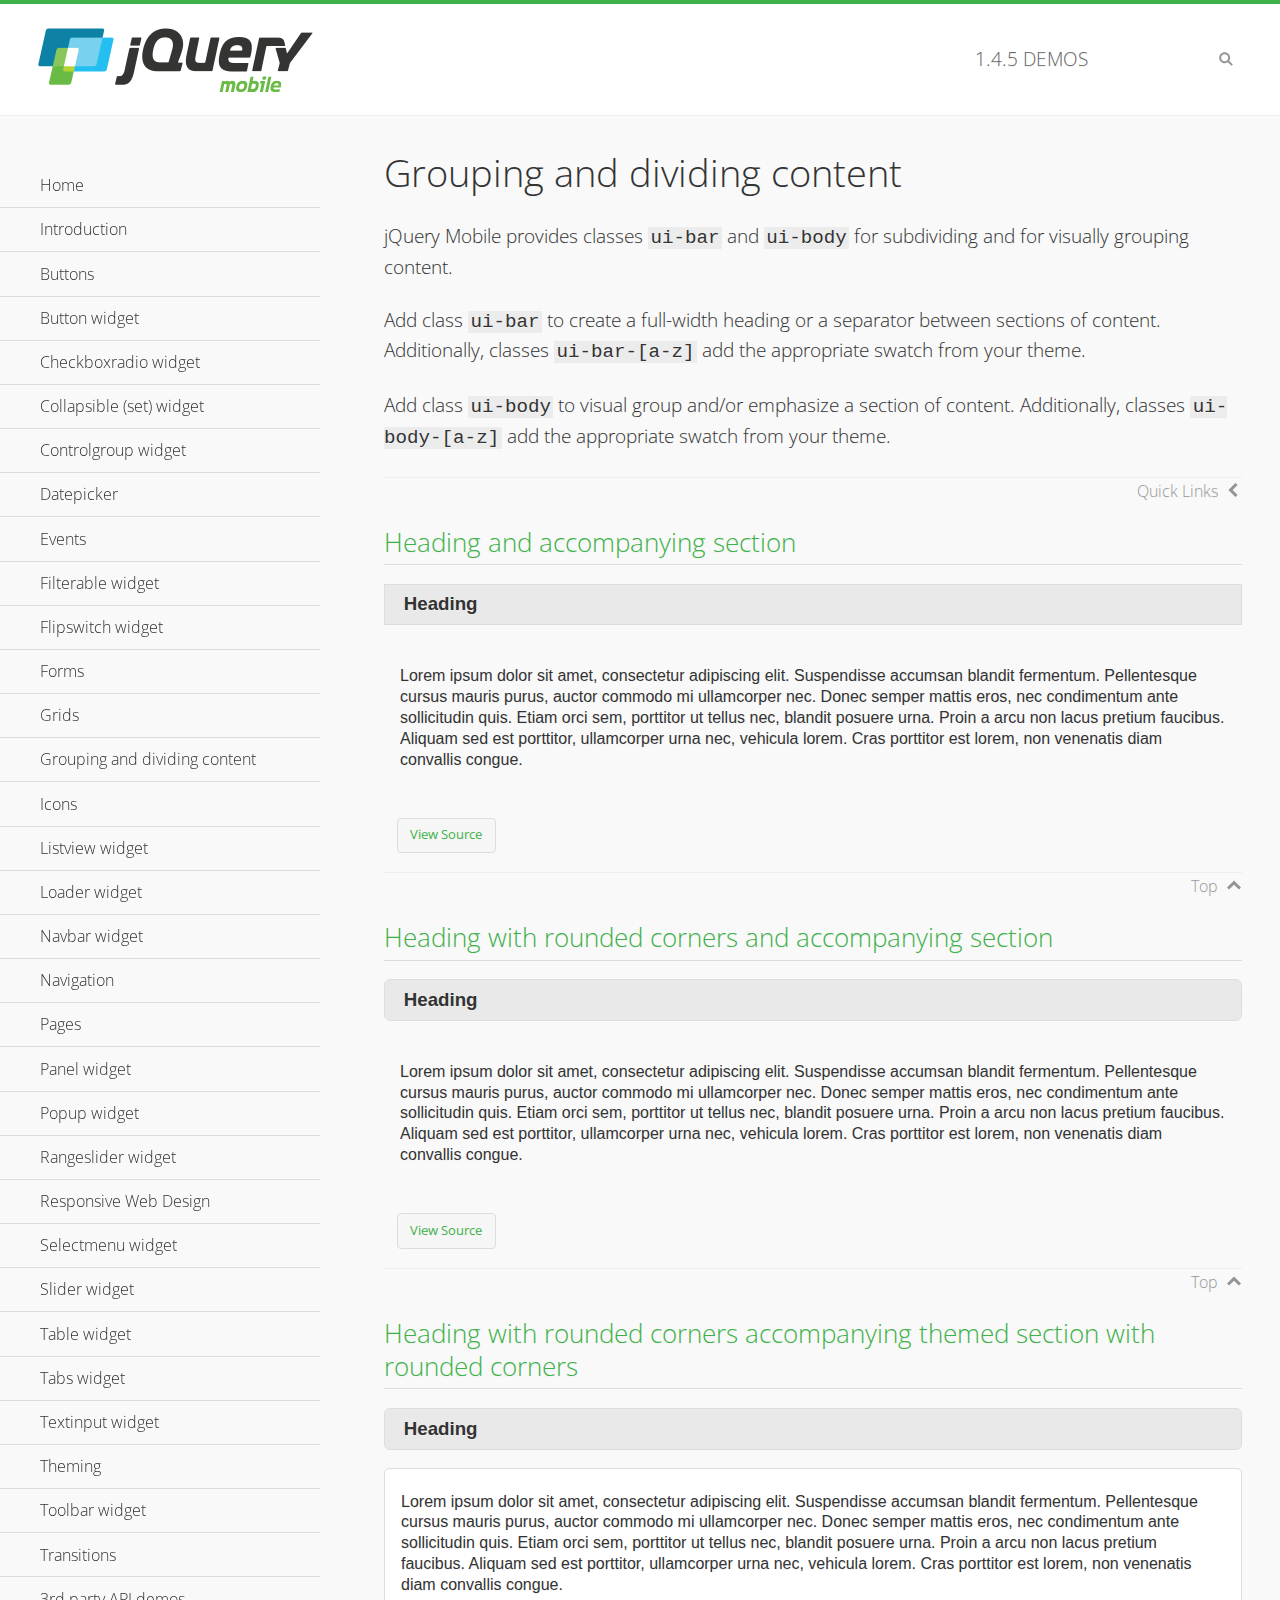
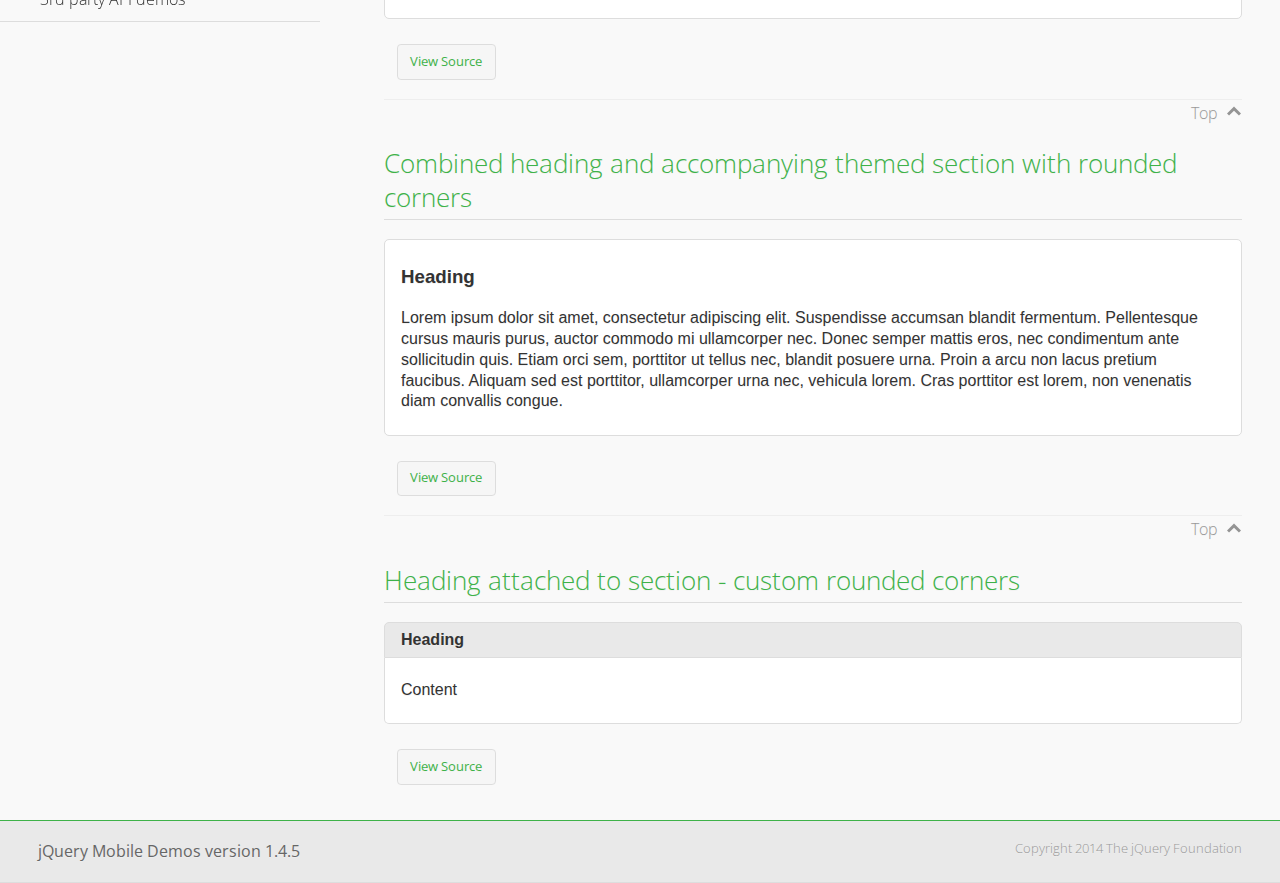
<file: js/jquery/demos/body-bar-classes/index.html>
<!DOCTYPE html>
<html>
	<head>
	<meta charset="utf-8">
	<meta name="viewport" content="width=device-width, initial-scale=1">
	<title>Grouping and dividing content - jQuery Mobile Demos</title>
	<link rel="shortcut icon" href="../favicon.ico">
	<link rel="stylesheet" href="http://fonts.googleapis.com/css?family=Open+Sans:300,400,700">
	<link rel="stylesheet" href="../css/themes/default/jquery.mobile-1.4.5.min.css">
	<link rel="stylesheet" href="../_assets/css/jqm-demos.css">
	<script src="../js/jquery.js"></script>
	<script src="../_assets/js/index.js"></script>
	<script src="../js/jquery.mobile-1.4.5.min.js"></script>
  <style id="combined-heading-and-section">
    .custom-corners .ui-bar {
      -webkit-border-top-left-radius: inherit;
      border-top-left-radius: inherit;
      -webkit-border-top-right-radius: inherit;
      border-top-right-radius: inherit;
    }
    .custom-corners .ui-body {
      border-top-width: 0;
      -webkit-border-bottom-left-radius: inherit;
      border-bottom-left-radius: inherit;
      -webkit-border-bottom-right-radius: inherit;
      border-bottom-right-radius: inherit;
    }
  </style>
</head>
<body>
<div data-role="page" class="jqm-demos" data-quicklinks="true">

	<div data-role="header" class="jqm-header">
		<h2><a href="../" title="jQuery Mobile Demos home"><img src="../_assets/img/jquery-logo.png" alt="jQuery Mobile"></a></h2>
		<p><span class="jqm-version"></span> Demos</p>
		<a href="#" class="jqm-navmenu-link ui-btn ui-btn-icon-notext ui-corner-all ui-icon-bars ui-nodisc-icon ui-alt-icon ui-btn-left">Menu</a>
		<a href="#" class="jqm-search-link ui-btn ui-btn-icon-notext ui-corner-all ui-icon-search ui-nodisc-icon ui-alt-icon ui-btn-right">Search</a>
	</div><!-- /header -->

	<div role="main" class="ui-content jqm-content">

		<h1>Grouping and dividing content</h1>

		<p>jQuery Mobile provides classes <code>ui-bar</code> and <code>ui-body</code> for subdividing and for visually grouping content.</p>
		<p>Add class <code>ui-bar</code> to create a full-width heading or a separator between sections of content. Additionally, classes <code>ui-bar-[a-z]</code> add the appropriate swatch from your theme.</p>
		<p>Add class <code>ui-body</code> to visual group and/or emphasize a section of content. Additionally, classes <code>ui-body-[a-z]</code> add the appropriate swatch from your theme.</p>

		<h2>Heading and accompanying section</h2>

		<div data-demo-html="true">
      <h3 class="ui-bar ui-bar-a">Heading</h3>
			<div class="ui-body">
				<p>Lorem ipsum dolor sit amet, consectetur adipiscing elit. Suspendisse accumsan blandit fermentum. Pellentesque cursus mauris purus, auctor commodo mi ullamcorper nec. Donec semper mattis eros, nec condimentum ante sollicitudin quis. Etiam orci sem, porttitor ut tellus nec, blandit posuere urna. Proin a arcu non lacus pretium faucibus. Aliquam sed est porttitor, ullamcorper urna nec, vehicula lorem. Cras porttitor est lorem, non venenatis diam convallis congue.</p>
			</div>
		</div>

		<h2>Heading with rounded corners and accompanying section</h2>

		<div data-demo-html="true">
      <h3 class="ui-bar ui-bar-a ui-corner-all">Heading</h3>
			<div class="ui-body">
				<p>Lorem ipsum dolor sit amet, consectetur adipiscing elit. Suspendisse accumsan blandit fermentum. Pellentesque cursus mauris purus, auctor commodo mi ullamcorper nec. Donec semper mattis eros, nec condimentum ante sollicitudin quis. Etiam orci sem, porttitor ut tellus nec, blandit posuere urna. Proin a arcu non lacus pretium faucibus. Aliquam sed est porttitor, ullamcorper urna nec, vehicula lorem. Cras porttitor est lorem, non venenatis diam convallis congue.</p>
			</div>
		</div>

		<h2>Heading with rounded corners accompanying themed section with rounded corners</h2>

		<div data-demo-html="true">
      <h3 class="ui-bar ui-bar-a ui-corner-all">Heading</h3>
			<div class="ui-body ui-body-a ui-corner-all">
				<p>Lorem ipsum dolor sit amet, consectetur adipiscing elit. Suspendisse accumsan blandit fermentum. Pellentesque cursus mauris purus, auctor commodo mi ullamcorper nec. Donec semper mattis eros, nec condimentum ante sollicitudin quis. Etiam orci sem, porttitor ut tellus nec, blandit posuere urna. Proin a arcu non lacus pretium faucibus. Aliquam sed est porttitor, ullamcorper urna nec, vehicula lorem. Cras porttitor est lorem, non venenatis diam convallis congue.</p>
			</div>
		</div>

		<h2>Combined heading and accompanying themed section with rounded corners</h2>

		<div data-demo-html="true">
			<div class="ui-body ui-body-a ui-corner-all">
	      <h3>Heading</h3>
				<p>Lorem ipsum dolor sit amet, consectetur adipiscing elit. Suspendisse accumsan blandit fermentum. Pellentesque cursus mauris purus, auctor commodo mi ullamcorper nec. Donec semper mattis eros, nec condimentum ante sollicitudin quis. Etiam orci sem, porttitor ut tellus nec, blandit posuere urna. Proin a arcu non lacus pretium faucibus. Aliquam sed est porttitor, ullamcorper urna nec, vehicula lorem. Cras porttitor est lorem, non venenatis diam convallis congue.</p>
			</div>
		</div>

		<h2>Heading attached to section - custom rounded corners</h2>

		<div data-demo-html="true" data-demo-css="#combined-heading-and-section">
      <div class="ui-corner-all custom-corners">
        <div class="ui-bar ui-bar-a">
          <h3>Heading</h3>
        </div>
        <div class="ui-body ui-body-a">
          <p>Content</p>
        </div>
      </div>
		</div>

	</div><!-- /content -->
	    <div data-role="panel" class="jqm-navmenu-panel" data-position="left" data-display="overlay" data-theme="a">
	    	<ul class="jqm-list ui-alt-icon ui-nodisc-icon">
<li data-filtertext="demos homepage" data-icon="home"><a href=".././">Home</a></li>
<li data-filtertext="introduction overview getting started"><a href="../intro/" data-ajax="false">Introduction</a></li>
<li data-filtertext="buttons button markup buttonmarkup method anchor link button element"><a href="../button-markup/" data-ajax="false">Buttons</a></li>
<li data-filtertext="form button widget input button submit reset"><a href="../button/" data-ajax="false">Button widget</a></li>
<li data-role="collapsible" data-enhanced="true" data-collapsed-icon="carat-d" data-expanded-icon="carat-u" data-iconpos="right" data-inset="false" class="ui-collapsible ui-collapsible-themed-content ui-collapsible-collapsed">
	<h3 class="ui-collapsible-heading ui-collapsible-heading-collapsed">
		<a href="#" class="ui-collapsible-heading-toggle ui-btn ui-btn-icon-right ui-btn-inherit ui-icon-carat-d">
		    Checkboxradio widget<span class="ui-collapsible-heading-status"> click to expand contents</span>
		</a>
	</h3>
	<div class="ui-collapsible-content ui-body-inherit ui-collapsible-content-collapsed" aria-hidden="true">
		<ul>
			<li data-filtertext="form checkboxradio widget checkbox input checkboxes controlgroups"><a href="../checkboxradio-checkbox/" data-ajax="false">Checkboxes</a></li>
			<li data-filtertext="form checkboxradio widget radio input radio buttons controlgroups"><a href="../checkboxradio-radio/" data-ajax="false">Radio buttons</a></li>
		</ul>
	</div>
</li>
<li data-role="collapsible" data-enhanced="true" data-collapsed-icon="carat-d" data-expanded-icon="carat-u" data-iconpos="right" data-inset="false" class="ui-collapsible ui-collapsible-themed-content ui-collapsible-collapsed">
	<h3 class="ui-collapsible-heading ui-collapsible-heading-collapsed">
		<a href="#" class="ui-collapsible-heading-toggle ui-btn ui-btn-icon-right ui-btn-inherit ui-icon-carat-d">
			Collapsible (set) widget<span class="ui-collapsible-heading-status"> click to expand contents</span>
		</a>
	</h3>
	<div class="ui-collapsible-content ui-body-inherit ui-collapsible-content-collapsed" aria-hidden="true">
		<ul>
			<li data-filtertext="collapsibles content formatting"><a href="../collapsible/" data-ajax="false">Collapsible</a></li>
			<li data-filtertext="dynamic collapsible set accordion append expand"><a href="../collapsible-dynamic/" data-ajax="false">Dynamic collapsibles</a></li>
			<li data-filtertext="accordions collapsible set widget content formatting grouped collapsibles"><a href="../collapsibleset/" data-ajax="false">Collapsible set</a></li>
		</ul>
	</div>
</li>
<li data-role="collapsible" data-enhanced="true" data-collapsed-icon="carat-d" data-expanded-icon="carat-u" data-iconpos="right" data-inset="false" class="ui-collapsible ui-collapsible-themed-content ui-collapsible-collapsed">
	<h3 class="ui-collapsible-heading ui-collapsible-heading-collapsed">
		<a href="#" class="ui-collapsible-heading-toggle ui-btn ui-btn-icon-right ui-btn-inherit ui-icon-carat-d">
			Controlgroup widget<span class="ui-collapsible-heading-status"> click to expand contents</span>
		</a>
	</h3>
	<div class="ui-collapsible-content ui-body-inherit ui-collapsible-content-collapsed" aria-hidden="true">
		<ul>
			<li data-filtertext="controlgroups selectmenu checkboxradio input grouped buttons horizontal vertical"><a href="../controlgroup/" data-ajax="false">Controlgroup</a></li>
			<li data-filtertext="dynamic controlgroup dynamically add buttons"><a href="../controlgroup-dynamic/" data-ajax="false">Dynamic controlgroups</a></li>
		</ul>
	</div>
</li>
<li data-filtertext="form datepicker widget date input"><a href="../datepicker/" data-ajax="false">Datepicker</a></li>
<li data-role="collapsible" data-enhanced="true" data-collapsed-icon="carat-d" data-expanded-icon="carat-u" data-iconpos="right" data-inset="false" class="ui-collapsible ui-collapsible-themed-content ui-collapsible-collapsed">
	<h3 class="ui-collapsible-heading ui-collapsible-heading-collapsed">
		<a href="#" class="ui-collapsible-heading-toggle ui-btn ui-btn-icon-right ui-btn-inherit ui-icon-carat-d">
			Events<span class="ui-collapsible-heading-status"> click to expand contents</span>
		</a>
	</h3>
	<div class="ui-collapsible-content ui-body-inherit ui-collapsible-content-collapsed" aria-hidden="true">
		<ul>
			<li data-filtertext="swipe to delete list items listviews swipe events"><a href="../swipe-list/" data-ajax="false">Swipe list items</a></li>
			<li data-filtertext="swipe to navigate swipe page navigation swipe events"><a href="../swipe-page/" data-ajax="false">Swipe page navigation</a></li>
		</ul>
	</div>
</li>
<li data-filtertext="filterable filter elements sorting searching listview table"><a href="../filterable/" data-ajax="false">Filterable widget</a></li>
<li data-filtertext="form flipswitch widget flip toggle switch binary select checkbox input"><a href="../flipswitch/" data-ajax="false">Flipswitch widget</a></li>
<li data-role="collapsible" data-enhanced="true" data-collapsed-icon="carat-d" data-expanded-icon="carat-u" data-iconpos="right" data-inset="false" class="ui-collapsible ui-collapsible-themed-content ui-collapsible-collapsed">
	<h3 class="ui-collapsible-heading ui-collapsible-heading-collapsed">
		<a href="#" class="ui-collapsible-heading-toggle ui-btn ui-btn-icon-right ui-btn-inherit ui-icon-carat-d">
			Forms<span class="ui-collapsible-heading-status"> click to expand contents</span>
		</a>
	</h3>
	<div class="ui-collapsible-content ui-body-inherit ui-collapsible-content-collapsed" aria-hidden="true">
		<ul>
			<li data-filtertext="forms text checkbox radio range button submit reset inputs selects textarea slider flipswitch label form elements"><a href="../forms/" data-ajax="false">Forms</a></li>
			<li data-filtertext="form hide labels hidden accessible ui-hidden-accessible forms"><a href="../forms-label-hidden-accessible/" data-ajax="false">Hide labels</a></li>
			<li data-filtertext="form field containers fieldcontain ui-field-contain forms"><a href="../forms-field-contain/" data-ajax="false">Field containers</a></li>
			<li data-filtertext="forms disabled form elements"><a href="../forms-disabled/" data-ajax="false">Forms disabled</a></li>
			<li data-filtertext="forms gallery examples overview forms text checkbox radio range button submit reset inputs selects textarea slider flipswitch label form elements"><a href="../forms-gallery/" data-ajax="false">Forms gallery</a></li>
		</ul>
	</div>
</li>
<li data-role="collapsible" data-enhanced="true" data-collapsed-icon="carat-d" data-expanded-icon="carat-u" data-iconpos="right" data-inset="false" class="ui-collapsible ui-collapsible-themed-content ui-collapsible-collapsed">
	<h3 class="ui-collapsible-heading ui-collapsible-heading-collapsed">
		<a href="#" class="ui-collapsible-heading-toggle ui-btn ui-btn-icon-right ui-btn-inherit ui-icon-carat-d">
			Grids<span class="ui-collapsible-heading-status"> click to expand contents</span>
		</a>
	</h3>
	<div class="ui-collapsible-content ui-body-inherit ui-collapsible-content-collapsed" aria-hidden="true">
		<ul>
			<li data-filtertext="grids columns blocks content formatting rwd responsive css framework"><a href="../grids/" data-ajax="false">Grids</a></li>
			<li data-filtertext="buttons in grids css framework"><a href="../grids-buttons/" data-ajax="false">Buttons in grids</a></li>
			<li data-filtertext="custom responsive grids rwd css framework"><a href="../grids-custom-responsive/" data-ajax="false">Custom responsive grids</a></li>
		</ul>
	</div>
</li>
<li data-filtertext="blocks content formatting sections heading"><a href="../body-bar-classes/" data-ajax="false">Grouping and dividing content</a></li>
<li data-role="collapsible" data-enhanced="true" data-collapsed-icon="carat-d" data-expanded-icon="carat-u" data-iconpos="right" data-inset="false" class="ui-collapsible ui-collapsible-themed-content ui-collapsible-collapsed">
	<h3 class="ui-collapsible-heading ui-collapsible-heading-collapsed">
		<a href="#" class="ui-collapsible-heading-toggle ui-btn ui-btn-icon-right ui-btn-inherit ui-icon-carat-d">
			Icons<span class="ui-collapsible-heading-status"> click to expand contents</span>
		</a>
	</h3>
	<div class="ui-collapsible-content ui-body-inherit ui-collapsible-content-collapsed" aria-hidden="true">
		<ul>
			<li data-filtertext="button icons svg disc alt custom icon position"><a href="../icons/" data-ajax="false">Icons</a></li>
			<li data-filtertext=""><a href="../icons-grunticon/" data-ajax="false">Grunticon loader</a></li>
		</ul>
	</div>
</li>
<li data-role="collapsible" data-enhanced="true" data-collapsed-icon="carat-d" data-expanded-icon="carat-u" data-iconpos="right" data-inset="false" class="ui-collapsible ui-collapsible-themed-content ui-collapsible-collapsed">
	<h3 class="ui-collapsible-heading ui-collapsible-heading-collapsed">
		<a href="#" class="ui-collapsible-heading-toggle ui-btn ui-btn-icon-right ui-btn-inherit ui-icon-carat-d">
			Listview widget<span class="ui-collapsible-heading-status"> click to expand contents</span>
		</a>
	</h3>
	<div class="ui-collapsible-content ui-body-inherit ui-collapsible-content-collapsed" aria-hidden="true">
		<ul>
			<li data-filtertext="listview widget thumbnails icons nested split button collapsible ul ol"><a href="../listview/" data-ajax="false">Listview</a></li>
			<li data-filtertext="autocomplete filterable reveal listview filtertextbeforefilter placeholder"><a href="../listview-autocomplete/" data-ajax="false">Listview autocomplete</a></li>
			<li data-filtertext="autocomplete filterable reveal listview remote data filtertextbeforefilter placeholder"><a href="../listview-autocomplete-remote/" data-ajax="false">Listview autocomplete remote data</a></li>
			<li data-filtertext="autodividers anchor jump scroll linkbars listview lists ul ol"><a href="../listview-autodividers-linkbar/" data-ajax="false">Listview autodividers linkbar</a></li>
			<li data-filtertext="listview autodividers selector autodividersselector lists ul ol"><a href="../listview-autodividers-selector/" data-ajax="false">Listview autodividers selector</a></li>
			<li data-filtertext="listview nested list items"><a href="../listview-nested-lists/" data-ajax="false">Nested Listviews</a></li>
			<li data-filtertext="listview collapsible list items flat"><a href="../listview-collapsible-item-flat/" data-ajax="false">Listview collapsible list items (flat)</a></li>
			<li data-filtertext="listview collapsible list indented"><a href="../listview-collapsible-item-indented/" data-ajax="false">Listview collapsible list items (indented)</a></li>
			<li data-filtertext="grid listview responsive grids responsive listviews lists ul"><a href="../listview-grid/" data-ajax="false">Listview responsive grid</a></li>
		</ul>
	</div>
</li>
<li data-filtertext="loader widget page loading navigation overlay spinner"><a href="../loader/" data-ajax="false">Loader widget</a></li>
<li data-filtertext="navbar widget navmenu toolbars header footer"><a href="../navbar/" data-ajax="false">Navbar widget</a></li>
<li data-role="collapsible" data-enhanced="true" data-collapsed-icon="carat-d" data-expanded-icon="carat-u" data-iconpos="right" data-inset="false" class="ui-collapsible ui-collapsible-themed-content ui-collapsible-collapsed">
	<h3 class="ui-collapsible-heading ui-collapsible-heading-collapsed">
		<a href="#" class="ui-collapsible-heading-toggle ui-btn ui-btn-icon-right ui-btn-inherit ui-icon-carat-d">
			Navigation<span class="ui-collapsible-heading-status"> click to expand contents</span>
		</a>
	</h3>
	<div class="ui-collapsible-content ui-body-inherit ui-collapsible-content-collapsed" aria-hidden="true">
		<ul>
			<li data-filtertext="ajax navigation navigate widget history event method"><a href="../navigation/" data-ajax="false">Navigation</a></li>
			<li data-filtertext="linking pages page links navigation ajax prefetch cache"><a href="../navigation-linking-pages/" data-ajax="false">Linking pages</a></li>
			<!-- <li data-filtertext="php redirect server redirection server-side navigation"><a href="../navigation-php-redirect/" data-ajax="false">PHP redirect demo</a></li>-->
			<li data-filtertext="navigation redirection hash query"><a href="../navigation-hash-processing/" data-ajax="false">Hash processing demo</a></li>
			<li data-filtertext="navigation redirection hash query"><a href="../page-events/" data-ajax="false">Page Navigation Events</a></li>
		</ul>
	</div>
</li>
<li data-role="collapsible" data-enhanced="true" data-collapsed-icon="carat-d" data-expanded-icon="carat-u" data-iconpos="right" data-inset="false" class="ui-collapsible ui-collapsible-themed-content ui-collapsible-collapsed">
	<h3 class="ui-collapsible-heading ui-collapsible-heading-collapsed">
		<a href="#" class="ui-collapsible-heading-toggle ui-btn ui-btn-icon-right ui-btn-inherit ui-icon-carat-d">
			Pages<span class="ui-collapsible-heading-status"> click to expand contents</span>
		</a>
	</h3>
	<div class="ui-collapsible-content ui-body-inherit ui-collapsible-content-collapsed" aria-hidden="true">
		<ul>
			<li data-filtertext="pages page widget ajax navigation"><a href="../pages/" data-ajax="false">Pages</a></li>
			<li data-filtertext="single page"><a href="../pages-single-page/" data-ajax="false">Single page</a></li>
			<li data-filtertext="multipage multi-page page"><a href="../pages-multi-page/" data-ajax="false">Multi-page template</a></li>
			<li data-filtertext="dialog page widget modal popup"><a href="../pages-dialog/" data-ajax="false">Dialog page</a></li>
		</ul>
	</div>
</li>
<li data-role="collapsible" data-enhanced="true" data-collapsed-icon="carat-d" data-expanded-icon="carat-u" data-iconpos="right" data-inset="false" class="ui-collapsible ui-collapsible-themed-content ui-collapsible-collapsed">
	<h3 class="ui-collapsible-heading ui-collapsible-heading-collapsed">
		<a href="#" class="ui-collapsible-heading-toggle ui-btn ui-btn-icon-right ui-btn-inherit ui-icon-carat-d">
			Panel widget<span class="ui-collapsible-heading-status"> click to expand contents</span>
		</a>
	</h3>
	<div class="ui-collapsible-content ui-body-inherit ui-collapsible-content-collapsed" aria-hidden="true">
		<ul>
			<li data-filtertext="panel widget sliding panels reveal push overlay responsive"><a href="../panel/" data-ajax="false">Panel</a></li>
			<li data-filtertext=""><a href="../panel-external/" data-ajax="false">External panels</a></li>
			<li data-filtertext="panel "><a href="../panel-fixed/" data-ajax="false">Fixed panels</a></li>
			<li data-filtertext="panel slide panels sliding panels shadow rwd responsive breakpoint"><a href="../panel-responsive/" data-ajax="false">Panels responsive</a></li>
			<li data-filtertext="panel custom style custom panel width reveal shadow listview panel styling page background wrapper"><a href="../panel-styling/" data-ajax="false">Custom panel style</a></li>
			<li data-filtertext="panel open on swipe"><a href="../panel-swipe-open/" data-ajax="false">Panel open on swipe</a></li>
			<li data-filtertext="panels outside page internal external toolbars"><a href="../panel-external-internal/" data-ajax="false">Panel external and internal</a></li>
		</ul>
	</div>
</li>
<li data-role="collapsible" data-enhanced="true" data-collapsed-icon="carat-d" data-expanded-icon="carat-u" data-iconpos="right" data-inset="false" class="ui-collapsible ui-collapsible-themed-content ui-collapsible-collapsed">
	<h3 class="ui-collapsible-heading ui-collapsible-heading-collapsed">
		<a href="#" class="ui-collapsible-heading-toggle ui-btn ui-btn-icon-right ui-btn-inherit ui-icon-carat-d">
			Popup widget<span class="ui-collapsible-heading-status"> click to expand contents</span>
		</a>
	</h3>
	<div class="ui-collapsible-content ui-body-inherit ui-collapsible-content-collapsed" aria-hidden="true">
		<ul>
			<li data-filtertext="popup widget popups dialog modal transition tooltip lightbox form overlay screen flip pop fade transition"><a href="../popup/" data-ajax="false">Popup</a></li>
			<li data-filtertext="popup alignment position"><a href="../popup-alignment/" data-ajax="false">Popup alignment</a></li>
			<li data-filtertext="popup arrow size popups popover"><a href="../popup-arrow-size/" data-ajax="false">Popup arrow size</a></li>
			<li data-filtertext="dynamic popups popup images lightbox"><a href="../popup-dynamic/" data-ajax="false">Dynamic popups</a></li>
			<li data-filtertext="popups with iframes scaling"><a href="../popup-iframe/" data-ajax="false">Popups with iframes</a></li>
			<li data-filtertext="popup image scaling"><a href="../popup-image-scaling/" data-ajax="false">Popup image scaling</a></li>
			<li data-filtertext="external popup outside multi-page"><a href="../popup-outside-multipage/" data-ajax="false">Popup outside multi-page</a></li>
		</ul>
	</div>
</li>
<li data-filtertext="form rangeslider widget dual sliders dual handle sliders range input"><a href="../rangeslider/" data-ajax="false">Rangeslider widget</a></li>
<li data-filtertext="responsive web design rwd adaptive progressive enhancement PE accessible mobile breakpoints media query media queries"><a href="../rwd/" data-ajax="false">Responsive Web Design</a></li>
<li data-role="collapsible" data-enhanced="true" data-collapsed-icon="carat-d" data-expanded-icon="carat-u" data-iconpos="right" data-inset="false" class="ui-collapsible ui-collapsible-themed-content ui-collapsible-collapsed">
	<h3 class="ui-collapsible-heading ui-collapsible-heading-collapsed">
		<a href="#" class="ui-collapsible-heading-toggle ui-btn ui-btn-icon-right ui-btn-inherit ui-icon-carat-d">
			Selectmenu widget<span class="ui-collapsible-heading-status"> click to expand contents</span>
		</a>
	</h3>
	<div class="ui-collapsible-content ui-body-inherit ui-collapsible-content-collapsed" aria-hidden="true">
		<ul>
			<li data-filtertext="form selectmenu widget select input custom select menu selects"><a href="../selectmenu/" data-ajax="false">Selectmenu</a></li>
			<li data-filtertext="form custom select menu selectmenu widget custom menu option optgroup multiple selects"><a href="../selectmenu-custom/" data-ajax="false">Custom select menu</a></li>
			<li data-filtertext="filterable select filter popup dialog"><a href="../selectmenu-custom-filter/" data-ajax="false">Custom select menu with filter</a></li>
		</ul>
	</div>
</li>
<li data-role="collapsible" data-enhanced="true" data-collapsed-icon="carat-d" data-expanded-icon="carat-u" data-iconpos="right" data-inset="false" class="ui-collapsible ui-collapsible-themed-content ui-collapsible-collapsed">
	<h3 class="ui-collapsible-heading ui-collapsible-heading-collapsed">
		<a href="#" class="ui-collapsible-heading-toggle ui-btn ui-btn-icon-right ui-btn-inherit ui-icon-carat-d">
			Slider widget<span class="ui-collapsible-heading-status"> click to expand contents</span>
		</a>
	</h3>
	<div class="ui-collapsible-content ui-body-inherit ui-collapsible-content-collapsed" aria-hidden="true">
		<ul>
			<li data-filtertext="form slider widget range input single sliders"><a href="../slider/" data-ajax="false">Slider</a></li>
			<li data-filtertext="form slider widget flipswitch slider binary select flip toggle switch"><a href="../slider-flipswitch/" data-ajax="false">Slider flip toggle switch</a></li>
			<li data-filtertext="form slider tooltip handle value input range sliders"><a href="../slider-tooltip/" data-ajax="false">Slider tooltip</a></li>
		</ul>
	</div>
</li>
<li data-role="collapsible" data-enhanced="true" data-collapsed-icon="carat-d" data-expanded-icon="carat-u" data-iconpos="right" data-inset="false" class="ui-collapsible ui-collapsible-themed-content ui-collapsible-collapsed">
	<h3 class="ui-collapsible-heading ui-collapsible-heading-collapsed">
		<a href="#" class="ui-collapsible-heading-toggle ui-btn ui-btn-icon-right ui-btn-inherit ui-icon-carat-d">
			Table widget<span class="ui-collapsible-heading-status"> click to expand contents</span>
		</a>
	</h3>
	<div class="ui-collapsible-content ui-body-inherit ui-collapsible-content-collapsed" aria-hidden="true">
		<ul>
			<li data-filtertext="table widget reflow column toggle th td responsive tables rwd hide show tabular"><a href="../table-column-toggle/" data-ajax="false">Table Column Toggle</a></li>
			<li data-filtertext="table column toggle phone comparison demo"><a href="../table-column-toggle-example/" data-ajax="false">Table Column Toggle demo</a></li>
			<li data-filtertext="responsive tables table column toggle heading groups rwd breakpoint"><a href="../table-column-toggle-heading-groups/" data-ajax="false">Table Column Toggle heading groups</a></li>
			<li data-filtertext="responsive tables table column toggle hide rwd breakpoint customization options"><a href="../table-column-toggle-options/" data-ajax="false">Table Column Toggle options</a></li>
			<li data-filtertext="table reflow th td responsive rwd columns tabular"><a href="../table-reflow/" data-ajax="false">Table Reflow</a></li>
			<li data-filtertext="responsive tables table reflow heading groups rwd breakpoint"><a href="../table-reflow-heading-groups/" data-ajax="false">Table Reflow heading groups</a></li>
			<li data-filtertext="responsive tables table reflow stripes strokes table style"><a href="../table-reflow-stripes-strokes/" data-ajax="false">Table Reflow stripes and strokes</a></li>
			<li data-filtertext="responsive tables table reflow stack custom styles"><a href="../table-reflow-styling/" data-ajax="false">Table Reflow custom styles</a></li>
		</ul>
	</div>
</li>
<li data-filtertext="ui tabs widget"><a href="../tabs/" data-ajax="false">Tabs widget</a></li>
<li data-filtertext="form textinput widget text input textarea number date time tel email file color password"><a href="../textinput/" data-ajax="false">Textinput widget</a></li>
<li data-role="collapsible" data-enhanced="true" data-collapsed-icon="carat-d" data-expanded-icon="carat-u" data-iconpos="right" data-inset="false" class="ui-collapsible ui-collapsible-themed-content ui-collapsible-collapsed">
	<h3 class="ui-collapsible-heading ui-collapsible-heading-collapsed">
		<a href="#" class="ui-collapsible-heading-toggle ui-btn ui-btn-icon-right ui-btn-inherit ui-icon-carat-d">
			Theming<span class="ui-collapsible-heading-status"> click to expand contents</span>
		</a>
	</h3>
	<div class="ui-collapsible-content ui-body-inherit ui-collapsible-content-collapsed" aria-hidden="true">
		<ul>
			<li data-filtertext="default theme swatches theming style css"><a href="../theme-default/" data-ajax="false">Default theme</a></li>
			<li data-filtertext="classic theme old theme swatches theming style css"><a href="../theme-classic/" data-ajax="false">Classic theme</a></li>
		</ul>
	</div>
</li>
<li data-role="collapsible" data-enhanced="true" data-collapsed-icon="carat-d" data-expanded-icon="carat-u" data-iconpos="right" data-inset="false" class="ui-collapsible ui-collapsible-themed-content ui-collapsible-collapsed">
	<h3 class="ui-collapsible-heading ui-collapsible-heading-collapsed">
		<a href="#" class="ui-collapsible-heading-toggle ui-btn ui-btn-icon-right ui-btn-inherit ui-icon-carat-d">
			Toolbar widget<span class="ui-collapsible-heading-status"> click to expand contents</span>
		</a>
	</h3>
	<div class="ui-collapsible-content ui-body-inherit ui-collapsible-content-collapsed" aria-hidden="true">
		<ul>
			<li data-filtertext="toolbar widget header footer toolbars fixed fullscreen external sections"><a href="../toolbar/" data-ajax="false">Toolbar</a></li>
			<li data-filtertext="dynamic toolbars dynamically add toolbar header footer"><a href="../toolbar-dynamic/" data-ajax="false">Dynamic toolbars</a></li>
			<li data-filtertext="external toolbars header footer"><a href="../toolbar-external/" data-ajax="false">External toolbars</a></li>
			<li data-filtertext="fixed toolbars header footer"><a href="../toolbar-fixed/" data-ajax="false">Fixed toolbars</a></li>
			<li data-filtertext="fixed fullscreen toolbars header footer"><a href="../toolbar-fixed-fullscreen/" data-ajax="false">Fullscreen toolbars</a></li>
			<li data-filtertext="external fixed toolbars header footer"><a href="../toolbar-fixed-external/" data-ajax="false">Fixed external toolbars</a></li>
			<li data-filtertext="external persistent toolbars header footer navbar navmenu"><a href="../toolbar-fixed-persistent/" data-ajax="false">Persistent toolbars</a></li>
			<li data-filtertext="external ajax optimized toolbars persistent toolbars header footer navbar"><a href="../toolbar-fixed-persistent-optimized/" data-ajax="false">Ajax optimized toolbars</a></li>
			<li data-filtertext="form in toolbars header footer"><a href="../toolbar-fixed-forms/" data-ajax="false">Form in toolbar</a></li>
		</ul>
	</div>
</li>
<li data-filtertext="page transitions animated pages popup navigation flip slide fade pop"><a href="../transitions/" data-ajax="false">Transitions</a></li>
<li data-role="collapsible" data-enhanced="true" data-collapsed-icon="carat-d" data-expanded-icon="carat-u" data-iconpos="right" data-inset="false" class="ui-collapsible ui-collapsible-themed-content ui-collapsible-collapsed">
	<h3 class="ui-collapsible-heading ui-collapsible-heading-collapsed">
		<a href="#" class="ui-collapsible-heading-toggle ui-btn ui-btn-icon-right ui-btn-inherit ui-icon-carat-d">
			3rd party API demos<span class="ui-collapsible-heading-status"> click to expand contents</span>
		</a>
	</h3>
	<div class="ui-collapsible-content ui-body-inherit ui-collapsible-content-collapsed" aria-hidden="true">
		<ul>
			<li data-filtertext="backbone requirejs navigation router"><a href="../backbone-requirejs/" data-ajax="false">Backbone RequireJS</a></li>
			<li data-filtertext="google maps geolocation demo"><a href="../map-geolocation/" data-ajax="false">Google Maps geolocation</a></li>
			<li data-filtertext="google maps hybrid"><a href="../map-list-toggle/" data-ajax="false">Google Maps list toggle</a></li>
		</ul>
	</div>
</li>



		     </ul>
		</div><!-- /panel -->


	<div data-role="footer" data-position="fixed" data-tap-toggle="false" class="jqm-footer">
		<p>jQuery Mobile Demos version <span class="jqm-version"></span></p>
		<p>Copyright 2014 The jQuery Foundation</p>
	</div><!-- /footer -->
	<!-- TODO: This should become an external panel so we can add input to markup (unique ID) -->
    <div data-role="panel" class="jqm-search-panel" data-position="right" data-display="overlay" data-theme="a">
		<div class="jqm-search">
			<ul class="jqm-list" data-filter-placeholder="Search demos..." data-filter-reveal="true">
<li data-filtertext="demos homepage" data-icon="home"><a href=".././">Home</a></li>
<li data-filtertext="introduction overview getting started"><a href="../intro/" data-ajax="false">Introduction</a></li>
<li data-filtertext="buttons button markup buttonmarkup method anchor link button element"><a href="../button-markup/" data-ajax="false">Buttons</a></li>
<li data-filtertext="form button widget input button submit reset"><a href="../button/" data-ajax="false">Button widget</a></li>
<li data-role="collapsible" data-enhanced="true" data-collapsed-icon="carat-d" data-expanded-icon="carat-u" data-iconpos="right" data-inset="false" class="ui-collapsible ui-collapsible-themed-content ui-collapsible-collapsed">
	<h3 class="ui-collapsible-heading ui-collapsible-heading-collapsed">
		<a href="#" class="ui-collapsible-heading-toggle ui-btn ui-btn-icon-right ui-btn-inherit ui-icon-carat-d">
		    Checkboxradio widget<span class="ui-collapsible-heading-status"> click to expand contents</span>
		</a>
	</h3>
	<div class="ui-collapsible-content ui-body-inherit ui-collapsible-content-collapsed" aria-hidden="true">
		<ul>
			<li data-filtertext="form checkboxradio widget checkbox input checkboxes controlgroups"><a href="../checkboxradio-checkbox/" data-ajax="false">Checkboxes</a></li>
			<li data-filtertext="form checkboxradio widget radio input radio buttons controlgroups"><a href="../checkboxradio-radio/" data-ajax="false">Radio buttons</a></li>
		</ul>
	</div>
</li>
<li data-role="collapsible" data-enhanced="true" data-collapsed-icon="carat-d" data-expanded-icon="carat-u" data-iconpos="right" data-inset="false" class="ui-collapsible ui-collapsible-themed-content ui-collapsible-collapsed">
	<h3 class="ui-collapsible-heading ui-collapsible-heading-collapsed">
		<a href="#" class="ui-collapsible-heading-toggle ui-btn ui-btn-icon-right ui-btn-inherit ui-icon-carat-d">
			Collapsible (set) widget<span class="ui-collapsible-heading-status"> click to expand contents</span>
		</a>
	</h3>
	<div class="ui-collapsible-content ui-body-inherit ui-collapsible-content-collapsed" aria-hidden="true">
		<ul>
			<li data-filtertext="collapsibles content formatting"><a href="../collapsible/" data-ajax="false">Collapsible</a></li>
			<li data-filtertext="dynamic collapsible set accordion append expand"><a href="../collapsible-dynamic/" data-ajax="false">Dynamic collapsibles</a></li>
			<li data-filtertext="accordions collapsible set widget content formatting grouped collapsibles"><a href="../collapsibleset/" data-ajax="false">Collapsible set</a></li>
		</ul>
	</div>
</li>
<li data-role="collapsible" data-enhanced="true" data-collapsed-icon="carat-d" data-expanded-icon="carat-u" data-iconpos="right" data-inset="false" class="ui-collapsible ui-collapsible-themed-content ui-collapsible-collapsed">
	<h3 class="ui-collapsible-heading ui-collapsible-heading-collapsed">
		<a href="#" class="ui-collapsible-heading-toggle ui-btn ui-btn-icon-right ui-btn-inherit ui-icon-carat-d">
			Controlgroup widget<span class="ui-collapsible-heading-status"> click to expand contents</span>
		</a>
	</h3>
	<div class="ui-collapsible-content ui-body-inherit ui-collapsible-content-collapsed" aria-hidden="true">
		<ul>
			<li data-filtertext="controlgroups selectmenu checkboxradio input grouped buttons horizontal vertical"><a href="../controlgroup/" data-ajax="false">Controlgroup</a></li>
			<li data-filtertext="dynamic controlgroup dynamically add buttons"><a href="../controlgroup-dynamic/" data-ajax="false">Dynamic controlgroups</a></li>
		</ul>
	</div>
</li>
<li data-filtertext="form datepicker widget date input"><a href="../datepicker/" data-ajax="false">Datepicker</a></li>
<li data-role="collapsible" data-enhanced="true" data-collapsed-icon="carat-d" data-expanded-icon="carat-u" data-iconpos="right" data-inset="false" class="ui-collapsible ui-collapsible-themed-content ui-collapsible-collapsed">
	<h3 class="ui-collapsible-heading ui-collapsible-heading-collapsed">
		<a href="#" class="ui-collapsible-heading-toggle ui-btn ui-btn-icon-right ui-btn-inherit ui-icon-carat-d">
			Events<span class="ui-collapsible-heading-status"> click to expand contents</span>
		</a>
	</h3>
	<div class="ui-collapsible-content ui-body-inherit ui-collapsible-content-collapsed" aria-hidden="true">
		<ul>
			<li data-filtertext="swipe to delete list items listviews swipe events"><a href="../swipe-list/" data-ajax="false">Swipe list items</a></li>
			<li data-filtertext="swipe to navigate swipe page navigation swipe events"><a href="../swipe-page/" data-ajax="false">Swipe page navigation</a></li>
		</ul>
	</div>
</li>
<li data-filtertext="filterable filter elements sorting searching listview table"><a href="../filterable/" data-ajax="false">Filterable widget</a></li>
<li data-filtertext="form flipswitch widget flip toggle switch binary select checkbox input"><a href="../flipswitch/" data-ajax="false">Flipswitch widget</a></li>
<li data-role="collapsible" data-enhanced="true" data-collapsed-icon="carat-d" data-expanded-icon="carat-u" data-iconpos="right" data-inset="false" class="ui-collapsible ui-collapsible-themed-content ui-collapsible-collapsed">
	<h3 class="ui-collapsible-heading ui-collapsible-heading-collapsed">
		<a href="#" class="ui-collapsible-heading-toggle ui-btn ui-btn-icon-right ui-btn-inherit ui-icon-carat-d">
			Forms<span class="ui-collapsible-heading-status"> click to expand contents</span>
		</a>
	</h3>
	<div class="ui-collapsible-content ui-body-inherit ui-collapsible-content-collapsed" aria-hidden="true">
		<ul>
			<li data-filtertext="forms text checkbox radio range button submit reset inputs selects textarea slider flipswitch label form elements"><a href="../forms/" data-ajax="false">Forms</a></li>
			<li data-filtertext="form hide labels hidden accessible ui-hidden-accessible forms"><a href="../forms-label-hidden-accessible/" data-ajax="false">Hide labels</a></li>
			<li data-filtertext="form field containers fieldcontain ui-field-contain forms"><a href="../forms-field-contain/" data-ajax="false">Field containers</a></li>
			<li data-filtertext="forms disabled form elements"><a href="../forms-disabled/" data-ajax="false">Forms disabled</a></li>
			<li data-filtertext="forms gallery examples overview forms text checkbox radio range button submit reset inputs selects textarea slider flipswitch label form elements"><a href="../forms-gallery/" data-ajax="false">Forms gallery</a></li>
		</ul>
	</div>
</li>
<li data-role="collapsible" data-enhanced="true" data-collapsed-icon="carat-d" data-expanded-icon="carat-u" data-iconpos="right" data-inset="false" class="ui-collapsible ui-collapsible-themed-content ui-collapsible-collapsed">
	<h3 class="ui-collapsible-heading ui-collapsible-heading-collapsed">
		<a href="#" class="ui-collapsible-heading-toggle ui-btn ui-btn-icon-right ui-btn-inherit ui-icon-carat-d">
			Grids<span class="ui-collapsible-heading-status"> click to expand contents</span>
		</a>
	</h3>
	<div class="ui-collapsible-content ui-body-inherit ui-collapsible-content-collapsed" aria-hidden="true">
		<ul>
			<li data-filtertext="grids columns blocks content formatting rwd responsive css framework"><a href="../grids/" data-ajax="false">Grids</a></li>
			<li data-filtertext="buttons in grids css framework"><a href="../grids-buttons/" data-ajax="false">Buttons in grids</a></li>
			<li data-filtertext="custom responsive grids rwd css framework"><a href="../grids-custom-responsive/" data-ajax="false">Custom responsive grids</a></li>
		</ul>
	</div>
</li>
<li data-filtertext="blocks content formatting sections heading"><a href="../body-bar-classes/" data-ajax="false">Grouping and dividing content</a></li>
<li data-role="collapsible" data-enhanced="true" data-collapsed-icon="carat-d" data-expanded-icon="carat-u" data-iconpos="right" data-inset="false" class="ui-collapsible ui-collapsible-themed-content ui-collapsible-collapsed">
	<h3 class="ui-collapsible-heading ui-collapsible-heading-collapsed">
		<a href="#" class="ui-collapsible-heading-toggle ui-btn ui-btn-icon-right ui-btn-inherit ui-icon-carat-d">
			Icons<span class="ui-collapsible-heading-status"> click to expand contents</span>
		</a>
	</h3>
	<div class="ui-collapsible-content ui-body-inherit ui-collapsible-content-collapsed" aria-hidden="true">
		<ul>
			<li data-filtertext="button icons svg disc alt custom icon position"><a href="../icons/" data-ajax="false">Icons</a></li>
			<li data-filtertext=""><a href="../icons-grunticon/" data-ajax="false">Grunticon loader</a></li>
		</ul>
	</div>
</li>
<li data-role="collapsible" data-enhanced="true" data-collapsed-icon="carat-d" data-expanded-icon="carat-u" data-iconpos="right" data-inset="false" class="ui-collapsible ui-collapsible-themed-content ui-collapsible-collapsed">
	<h3 class="ui-collapsible-heading ui-collapsible-heading-collapsed">
		<a href="#" class="ui-collapsible-heading-toggle ui-btn ui-btn-icon-right ui-btn-inherit ui-icon-carat-d">
			Listview widget<span class="ui-collapsible-heading-status"> click to expand contents</span>
		</a>
	</h3>
	<div class="ui-collapsible-content ui-body-inherit ui-collapsible-content-collapsed" aria-hidden="true">
		<ul>
			<li data-filtertext="listview widget thumbnails icons nested split button collapsible ul ol"><a href="../listview/" data-ajax="false">Listview</a></li>
			<li data-filtertext="autocomplete filterable reveal listview filtertextbeforefilter placeholder"><a href="../listview-autocomplete/" data-ajax="false">Listview autocomplete</a></li>
			<li data-filtertext="autocomplete filterable reveal listview remote data filtertextbeforefilter placeholder"><a href="../listview-autocomplete-remote/" data-ajax="false">Listview autocomplete remote data</a></li>
			<li data-filtertext="autodividers anchor jump scroll linkbars listview lists ul ol"><a href="../listview-autodividers-linkbar/" data-ajax="false">Listview autodividers linkbar</a></li>
			<li data-filtertext="listview autodividers selector autodividersselector lists ul ol"><a href="../listview-autodividers-selector/" data-ajax="false">Listview autodividers selector</a></li>
			<li data-filtertext="listview nested list items"><a href="../listview-nested-lists/" data-ajax="false">Nested Listviews</a></li>
			<li data-filtertext="listview collapsible list items flat"><a href="../listview-collapsible-item-flat/" data-ajax="false">Listview collapsible list items (flat)</a></li>
			<li data-filtertext="listview collapsible list indented"><a href="../listview-collapsible-item-indented/" data-ajax="false">Listview collapsible list items (indented)</a></li>
			<li data-filtertext="grid listview responsive grids responsive listviews lists ul"><a href="../listview-grid/" data-ajax="false">Listview responsive grid</a></li>
		</ul>
	</div>
</li>
<li data-filtertext="loader widget page loading navigation overlay spinner"><a href="../loader/" data-ajax="false">Loader widget</a></li>
<li data-filtertext="navbar widget navmenu toolbars header footer"><a href="../navbar/" data-ajax="false">Navbar widget</a></li>
<li data-role="collapsible" data-enhanced="true" data-collapsed-icon="carat-d" data-expanded-icon="carat-u" data-iconpos="right" data-inset="false" class="ui-collapsible ui-collapsible-themed-content ui-collapsible-collapsed">
	<h3 class="ui-collapsible-heading ui-collapsible-heading-collapsed">
		<a href="#" class="ui-collapsible-heading-toggle ui-btn ui-btn-icon-right ui-btn-inherit ui-icon-carat-d">
			Navigation<span class="ui-collapsible-heading-status"> click to expand contents</span>
		</a>
	</h3>
	<div class="ui-collapsible-content ui-body-inherit ui-collapsible-content-collapsed" aria-hidden="true">
		<ul>
			<li data-filtertext="ajax navigation navigate widget history event method"><a href="../navigation/" data-ajax="false">Navigation</a></li>
			<li data-filtertext="linking pages page links navigation ajax prefetch cache"><a href="../navigation-linking-pages/" data-ajax="false">Linking pages</a></li>
			<!-- <li data-filtertext="php redirect server redirection server-side navigation"><a href="../navigation-php-redirect/" data-ajax="false">PHP redirect demo</a></li>-->
			<li data-filtertext="navigation redirection hash query"><a href="../navigation-hash-processing/" data-ajax="false">Hash processing demo</a></li>
			<li data-filtertext="navigation redirection hash query"><a href="../page-events/" data-ajax="false">Page Navigation Events</a></li>
		</ul>
	</div>
</li>
<li data-role="collapsible" data-enhanced="true" data-collapsed-icon="carat-d" data-expanded-icon="carat-u" data-iconpos="right" data-inset="false" class="ui-collapsible ui-collapsible-themed-content ui-collapsible-collapsed">
	<h3 class="ui-collapsible-heading ui-collapsible-heading-collapsed">
		<a href="#" class="ui-collapsible-heading-toggle ui-btn ui-btn-icon-right ui-btn-inherit ui-icon-carat-d">
			Pages<span class="ui-collapsible-heading-status"> click to expand contents</span>
		</a>
	</h3>
	<div class="ui-collapsible-content ui-body-inherit ui-collapsible-content-collapsed" aria-hidden="true">
		<ul>
			<li data-filtertext="pages page widget ajax navigation"><a href="../pages/" data-ajax="false">Pages</a></li>
			<li data-filtertext="single page"><a href="../pages-single-page/" data-ajax="false">Single page</a></li>
			<li data-filtertext="multipage multi-page page"><a href="../pages-multi-page/" data-ajax="false">Multi-page template</a></li>
			<li data-filtertext="dialog page widget modal popup"><a href="../pages-dialog/" data-ajax="false">Dialog page</a></li>
		</ul>
	</div>
</li>
<li data-role="collapsible" data-enhanced="true" data-collapsed-icon="carat-d" data-expanded-icon="carat-u" data-iconpos="right" data-inset="false" class="ui-collapsible ui-collapsible-themed-content ui-collapsible-collapsed">
	<h3 class="ui-collapsible-heading ui-collapsible-heading-collapsed">
		<a href="#" class="ui-collapsible-heading-toggle ui-btn ui-btn-icon-right ui-btn-inherit ui-icon-carat-d">
			Panel widget<span class="ui-collapsible-heading-status"> click to expand contents</span>
		</a>
	</h3>
	<div class="ui-collapsible-content ui-body-inherit ui-collapsible-content-collapsed" aria-hidden="true">
		<ul>
			<li data-filtertext="panel widget sliding panels reveal push overlay responsive"><a href="../panel/" data-ajax="false">Panel</a></li>
			<li data-filtertext=""><a href="../panel-external/" data-ajax="false">External panels</a></li>
			<li data-filtertext="panel "><a href="../panel-fixed/" data-ajax="false">Fixed panels</a></li>
			<li data-filtertext="panel slide panels sliding panels shadow rwd responsive breakpoint"><a href="../panel-responsive/" data-ajax="false">Panels responsive</a></li>
			<li data-filtertext="panel custom style custom panel width reveal shadow listview panel styling page background wrapper"><a href="../panel-styling/" data-ajax="false">Custom panel style</a></li>
			<li data-filtertext="panel open on swipe"><a href="../panel-swipe-open/" data-ajax="false">Panel open on swipe</a></li>
			<li data-filtertext="panels outside page internal external toolbars"><a href="../panel-external-internal/" data-ajax="false">Panel external and internal</a></li>
		</ul>
	</div>
</li>
<li data-role="collapsible" data-enhanced="true" data-collapsed-icon="carat-d" data-expanded-icon="carat-u" data-iconpos="right" data-inset="false" class="ui-collapsible ui-collapsible-themed-content ui-collapsible-collapsed">
	<h3 class="ui-collapsible-heading ui-collapsible-heading-collapsed">
		<a href="#" class="ui-collapsible-heading-toggle ui-btn ui-btn-icon-right ui-btn-inherit ui-icon-carat-d">
			Popup widget<span class="ui-collapsible-heading-status"> click to expand contents</span>
		</a>
	</h3>
	<div class="ui-collapsible-content ui-body-inherit ui-collapsible-content-collapsed" aria-hidden="true">
		<ul>
			<li data-filtertext="popup widget popups dialog modal transition tooltip lightbox form overlay screen flip pop fade transition"><a href="../popup/" data-ajax="false">Popup</a></li>
			<li data-filtertext="popup alignment position"><a href="../popup-alignment/" data-ajax="false">Popup alignment</a></li>
			<li data-filtertext="popup arrow size popups popover"><a href="../popup-arrow-size/" data-ajax="false">Popup arrow size</a></li>
			<li data-filtertext="dynamic popups popup images lightbox"><a href="../popup-dynamic/" data-ajax="false">Dynamic popups</a></li>
			<li data-filtertext="popups with iframes scaling"><a href="../popup-iframe/" data-ajax="false">Popups with iframes</a></li>
			<li data-filtertext="popup image scaling"><a href="../popup-image-scaling/" data-ajax="false">Popup image scaling</a></li>
			<li data-filtertext="external popup outside multi-page"><a href="../popup-outside-multipage/" data-ajax="false">Popup outside multi-page</a></li>
		</ul>
	</div>
</li>
<li data-filtertext="form rangeslider widget dual sliders dual handle sliders range input"><a href="../rangeslider/" data-ajax="false">Rangeslider widget</a></li>
<li data-filtertext="responsive web design rwd adaptive progressive enhancement PE accessible mobile breakpoints media query media queries"><a href="../rwd/" data-ajax="false">Responsive Web Design</a></li>
<li data-role="collapsible" data-enhanced="true" data-collapsed-icon="carat-d" data-expanded-icon="carat-u" data-iconpos="right" data-inset="false" class="ui-collapsible ui-collapsible-themed-content ui-collapsible-collapsed">
	<h3 class="ui-collapsible-heading ui-collapsible-heading-collapsed">
		<a href="#" class="ui-collapsible-heading-toggle ui-btn ui-btn-icon-right ui-btn-inherit ui-icon-carat-d">
			Selectmenu widget<span class="ui-collapsible-heading-status"> click to expand contents</span>
		</a>
	</h3>
	<div class="ui-collapsible-content ui-body-inherit ui-collapsible-content-collapsed" aria-hidden="true">
		<ul>
			<li data-filtertext="form selectmenu widget select input custom select menu selects"><a href="../selectmenu/" data-ajax="false">Selectmenu</a></li>
			<li data-filtertext="form custom select menu selectmenu widget custom menu option optgroup multiple selects"><a href="../selectmenu-custom/" data-ajax="false">Custom select menu</a></li>
			<li data-filtertext="filterable select filter popup dialog"><a href="../selectmenu-custom-filter/" data-ajax="false">Custom select menu with filter</a></li>
		</ul>
	</div>
</li>
<li data-role="collapsible" data-enhanced="true" data-collapsed-icon="carat-d" data-expanded-icon="carat-u" data-iconpos="right" data-inset="false" class="ui-collapsible ui-collapsible-themed-content ui-collapsible-collapsed">
	<h3 class="ui-collapsible-heading ui-collapsible-heading-collapsed">
		<a href="#" class="ui-collapsible-heading-toggle ui-btn ui-btn-icon-right ui-btn-inherit ui-icon-carat-d">
			Slider widget<span class="ui-collapsible-heading-status"> click to expand contents</span>
		</a>
	</h3>
	<div class="ui-collapsible-content ui-body-inherit ui-collapsible-content-collapsed" aria-hidden="true">
		<ul>
			<li data-filtertext="form slider widget range input single sliders"><a href="../slider/" data-ajax="false">Slider</a></li>
			<li data-filtertext="form slider widget flipswitch slider binary select flip toggle switch"><a href="../slider-flipswitch/" data-ajax="false">Slider flip toggle switch</a></li>
			<li data-filtertext="form slider tooltip handle value input range sliders"><a href="../slider-tooltip/" data-ajax="false">Slider tooltip</a></li>
		</ul>
	</div>
</li>
<li data-role="collapsible" data-enhanced="true" data-collapsed-icon="carat-d" data-expanded-icon="carat-u" data-iconpos="right" data-inset="false" class="ui-collapsible ui-collapsible-themed-content ui-collapsible-collapsed">
	<h3 class="ui-collapsible-heading ui-collapsible-heading-collapsed">
		<a href="#" class="ui-collapsible-heading-toggle ui-btn ui-btn-icon-right ui-btn-inherit ui-icon-carat-d">
			Table widget<span class="ui-collapsible-heading-status"> click to expand contents</span>
		</a>
	</h3>
	<div class="ui-collapsible-content ui-body-inherit ui-collapsible-content-collapsed" aria-hidden="true">
		<ul>
			<li data-filtertext="table widget reflow column toggle th td responsive tables rwd hide show tabular"><a href="../table-column-toggle/" data-ajax="false">Table Column Toggle</a></li>
			<li data-filtertext="table column toggle phone comparison demo"><a href="../table-column-toggle-example/" data-ajax="false">Table Column Toggle demo</a></li>
			<li data-filtertext="responsive tables table column toggle heading groups rwd breakpoint"><a href="../table-column-toggle-heading-groups/" data-ajax="false">Table Column Toggle heading groups</a></li>
			<li data-filtertext="responsive tables table column toggle hide rwd breakpoint customization options"><a href="../table-column-toggle-options/" data-ajax="false">Table Column Toggle options</a></li>
			<li data-filtertext="table reflow th td responsive rwd columns tabular"><a href="../table-reflow/" data-ajax="false">Table Reflow</a></li>
			<li data-filtertext="responsive tables table reflow heading groups rwd breakpoint"><a href="../table-reflow-heading-groups/" data-ajax="false">Table Reflow heading groups</a></li>
			<li data-filtertext="responsive tables table reflow stripes strokes table style"><a href="../table-reflow-stripes-strokes/" data-ajax="false">Table Reflow stripes and strokes</a></li>
			<li data-filtertext="responsive tables table reflow stack custom styles"><a href="../table-reflow-styling/" data-ajax="false">Table Reflow custom styles</a></li>
		</ul>
	</div>
</li>
<li data-filtertext="ui tabs widget"><a href="../tabs/" data-ajax="false">Tabs widget</a></li>
<li data-filtertext="form textinput widget text input textarea number date time tel email file color password"><a href="../textinput/" data-ajax="false">Textinput widget</a></li>
<li data-role="collapsible" data-enhanced="true" data-collapsed-icon="carat-d" data-expanded-icon="carat-u" data-iconpos="right" data-inset="false" class="ui-collapsible ui-collapsible-themed-content ui-collapsible-collapsed">
	<h3 class="ui-collapsible-heading ui-collapsible-heading-collapsed">
		<a href="#" class="ui-collapsible-heading-toggle ui-btn ui-btn-icon-right ui-btn-inherit ui-icon-carat-d">
			Theming<span class="ui-collapsible-heading-status"> click to expand contents</span>
		</a>
	</h3>
	<div class="ui-collapsible-content ui-body-inherit ui-collapsible-content-collapsed" aria-hidden="true">
		<ul>
			<li data-filtertext="default theme swatches theming style css"><a href="../theme-default/" data-ajax="false">Default theme</a></li>
			<li data-filtertext="classic theme old theme swatches theming style css"><a href="../theme-classic/" data-ajax="false">Classic theme</a></li>
		</ul>
	</div>
</li>
<li data-role="collapsible" data-enhanced="true" data-collapsed-icon="carat-d" data-expanded-icon="carat-u" data-iconpos="right" data-inset="false" class="ui-collapsible ui-collapsible-themed-content ui-collapsible-collapsed">
	<h3 class="ui-collapsible-heading ui-collapsible-heading-collapsed">
		<a href="#" class="ui-collapsible-heading-toggle ui-btn ui-btn-icon-right ui-btn-inherit ui-icon-carat-d">
			Toolbar widget<span class="ui-collapsible-heading-status"> click to expand contents</span>
		</a>
	</h3>
	<div class="ui-collapsible-content ui-body-inherit ui-collapsible-content-collapsed" aria-hidden="true">
		<ul>
			<li data-filtertext="toolbar widget header footer toolbars fixed fullscreen external sections"><a href="../toolbar/" data-ajax="false">Toolbar</a></li>
			<li data-filtertext="dynamic toolbars dynamically add toolbar header footer"><a href="../toolbar-dynamic/" data-ajax="false">Dynamic toolbars</a></li>
			<li data-filtertext="external toolbars header footer"><a href="../toolbar-external/" data-ajax="false">External toolbars</a></li>
			<li data-filtertext="fixed toolbars header footer"><a href="../toolbar-fixed/" data-ajax="false">Fixed toolbars</a></li>
			<li data-filtertext="fixed fullscreen toolbars header footer"><a href="../toolbar-fixed-fullscreen/" data-ajax="false">Fullscreen toolbars</a></li>
			<li data-filtertext="external fixed toolbars header footer"><a href="../toolbar-fixed-external/" data-ajax="false">Fixed external toolbars</a></li>
			<li data-filtertext="external persistent toolbars header footer navbar navmenu"><a href="../toolbar-fixed-persistent/" data-ajax="false">Persistent toolbars</a></li>
			<li data-filtertext="external ajax optimized toolbars persistent toolbars header footer navbar"><a href="../toolbar-fixed-persistent-optimized/" data-ajax="false">Ajax optimized toolbars</a></li>
			<li data-filtertext="form in toolbars header footer"><a href="../toolbar-fixed-forms/" data-ajax="false">Form in toolbar</a></li>
		</ul>
	</div>
</li>
<li data-filtertext="page transitions animated pages popup navigation flip slide fade pop"><a href="../transitions/" data-ajax="false">Transitions</a></li>
<li data-role="collapsible" data-enhanced="true" data-collapsed-icon="carat-d" data-expanded-icon="carat-u" data-iconpos="right" data-inset="false" class="ui-collapsible ui-collapsible-themed-content ui-collapsible-collapsed">
	<h3 class="ui-collapsible-heading ui-collapsible-heading-collapsed">
		<a href="#" class="ui-collapsible-heading-toggle ui-btn ui-btn-icon-right ui-btn-inherit ui-icon-carat-d">
			3rd party API demos<span class="ui-collapsible-heading-status"> click to expand contents</span>
		</a>
	</h3>
	<div class="ui-collapsible-content ui-body-inherit ui-collapsible-content-collapsed" aria-hidden="true">
		<ul>
			<li data-filtertext="backbone requirejs navigation router"><a href="../backbone-requirejs/" data-ajax="false">Backbone RequireJS</a></li>
			<li data-filtertext="google maps geolocation demo"><a href="../map-geolocation/" data-ajax="false">Google Maps geolocation</a></li>
			<li data-filtertext="google maps hybrid"><a href="../map-list-toggle/" data-ajax="false">Google Maps list toggle</a></li>
		</ul>
	</div>
</li>



			</ul>
		</div>
	</div><!-- /panel -->


</div><!-- /page -->

</body>
</html>
</file>
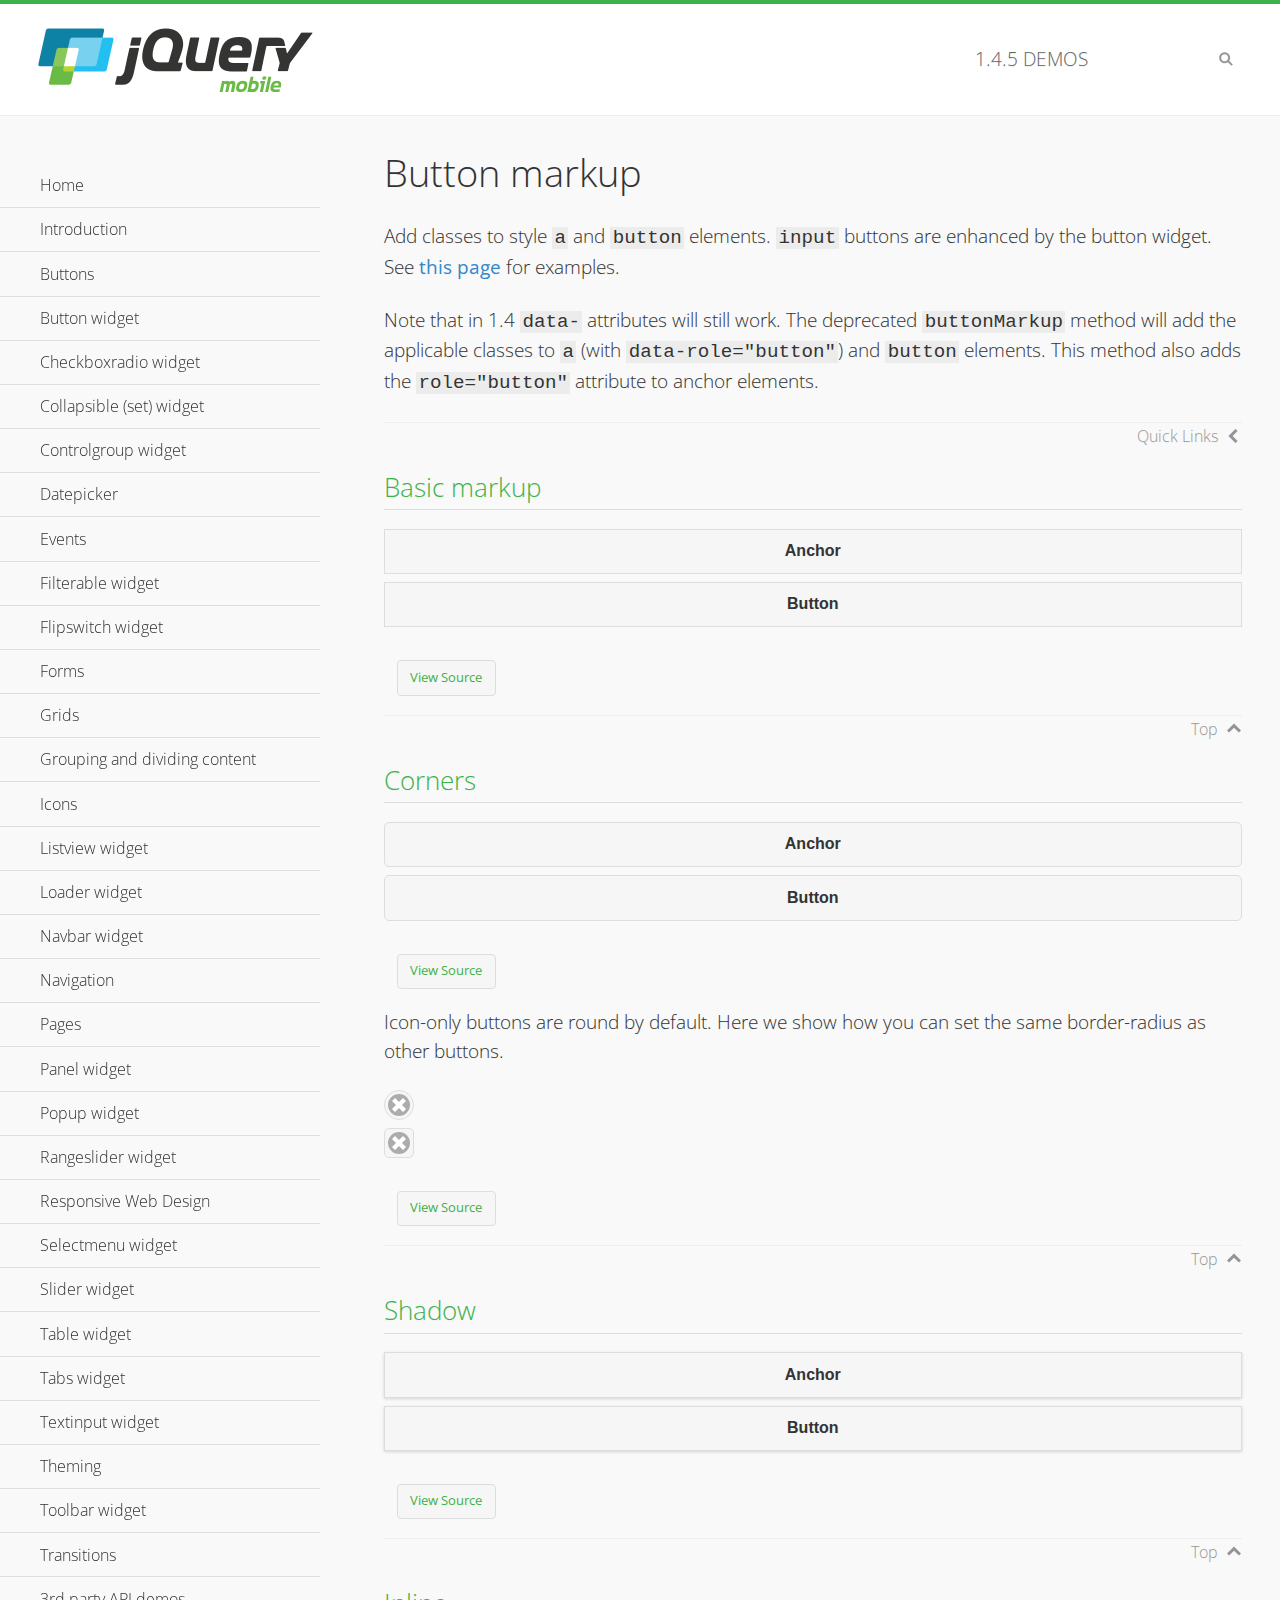
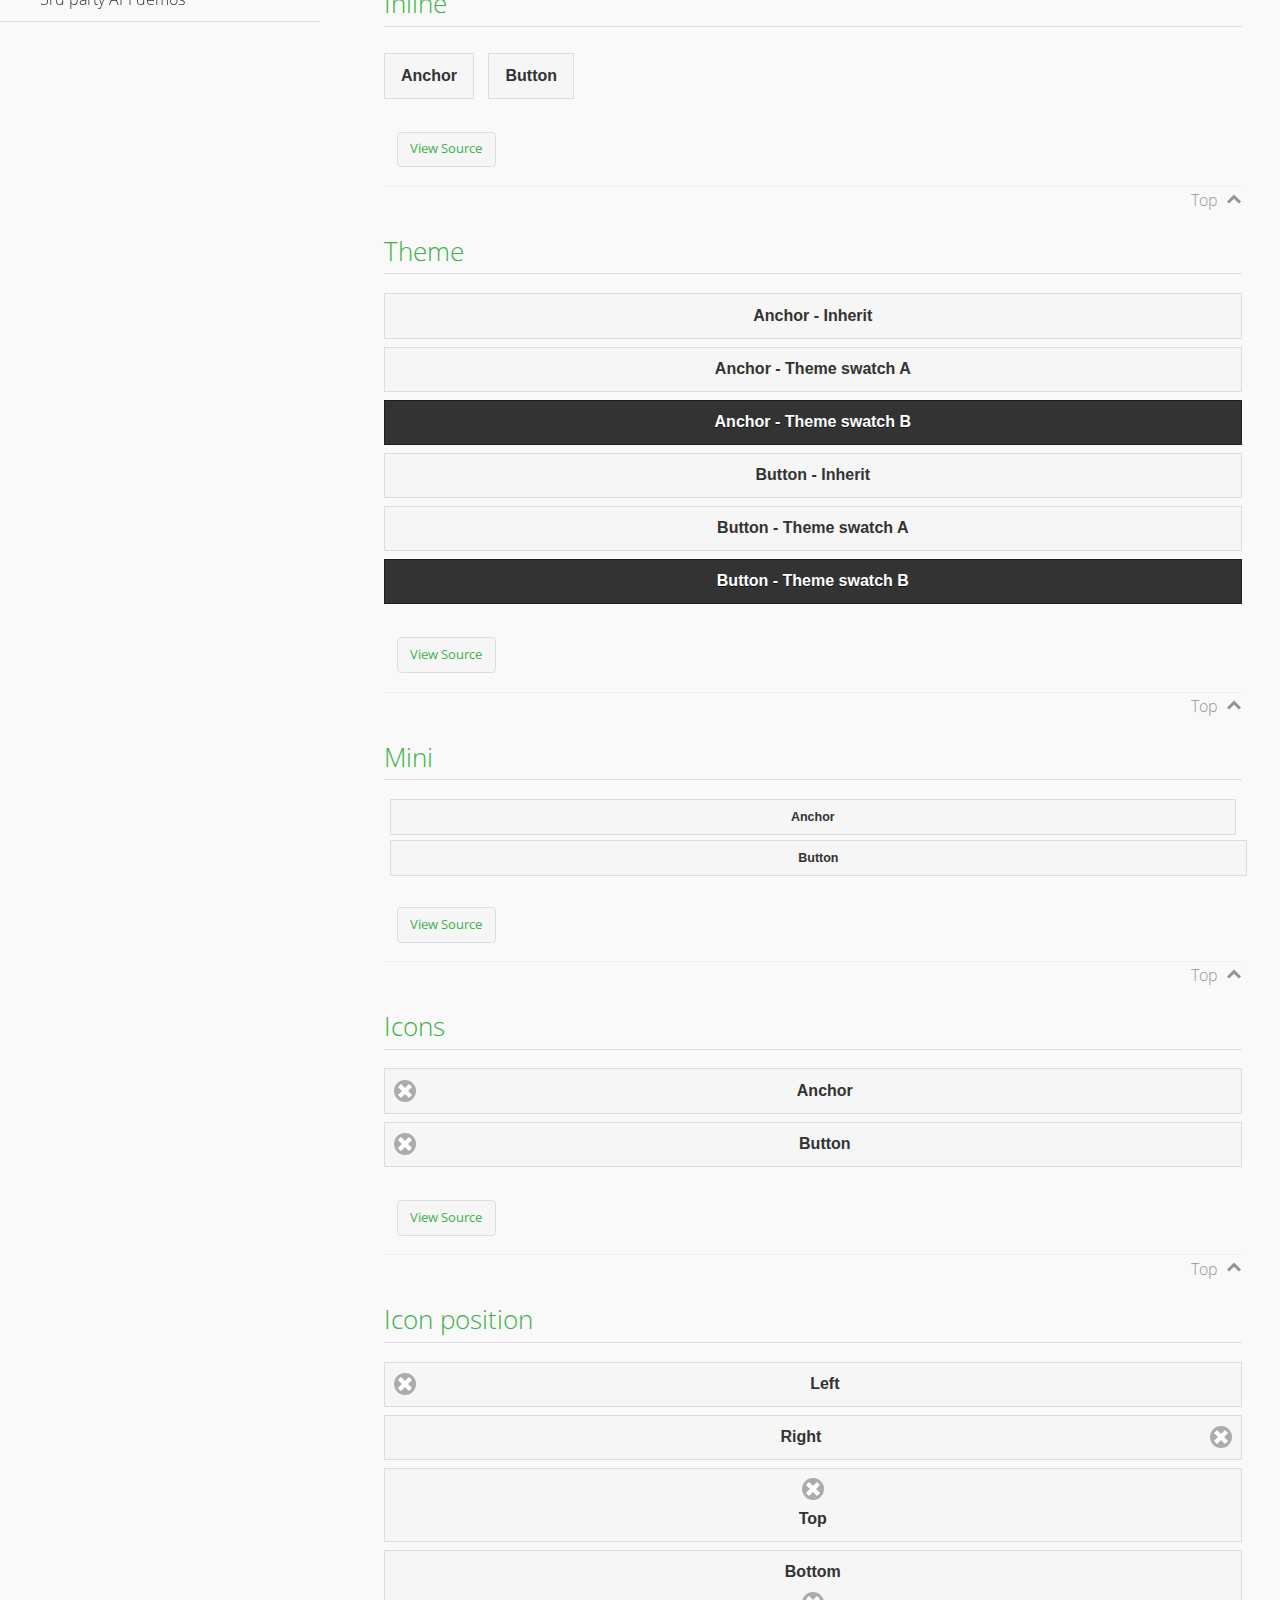
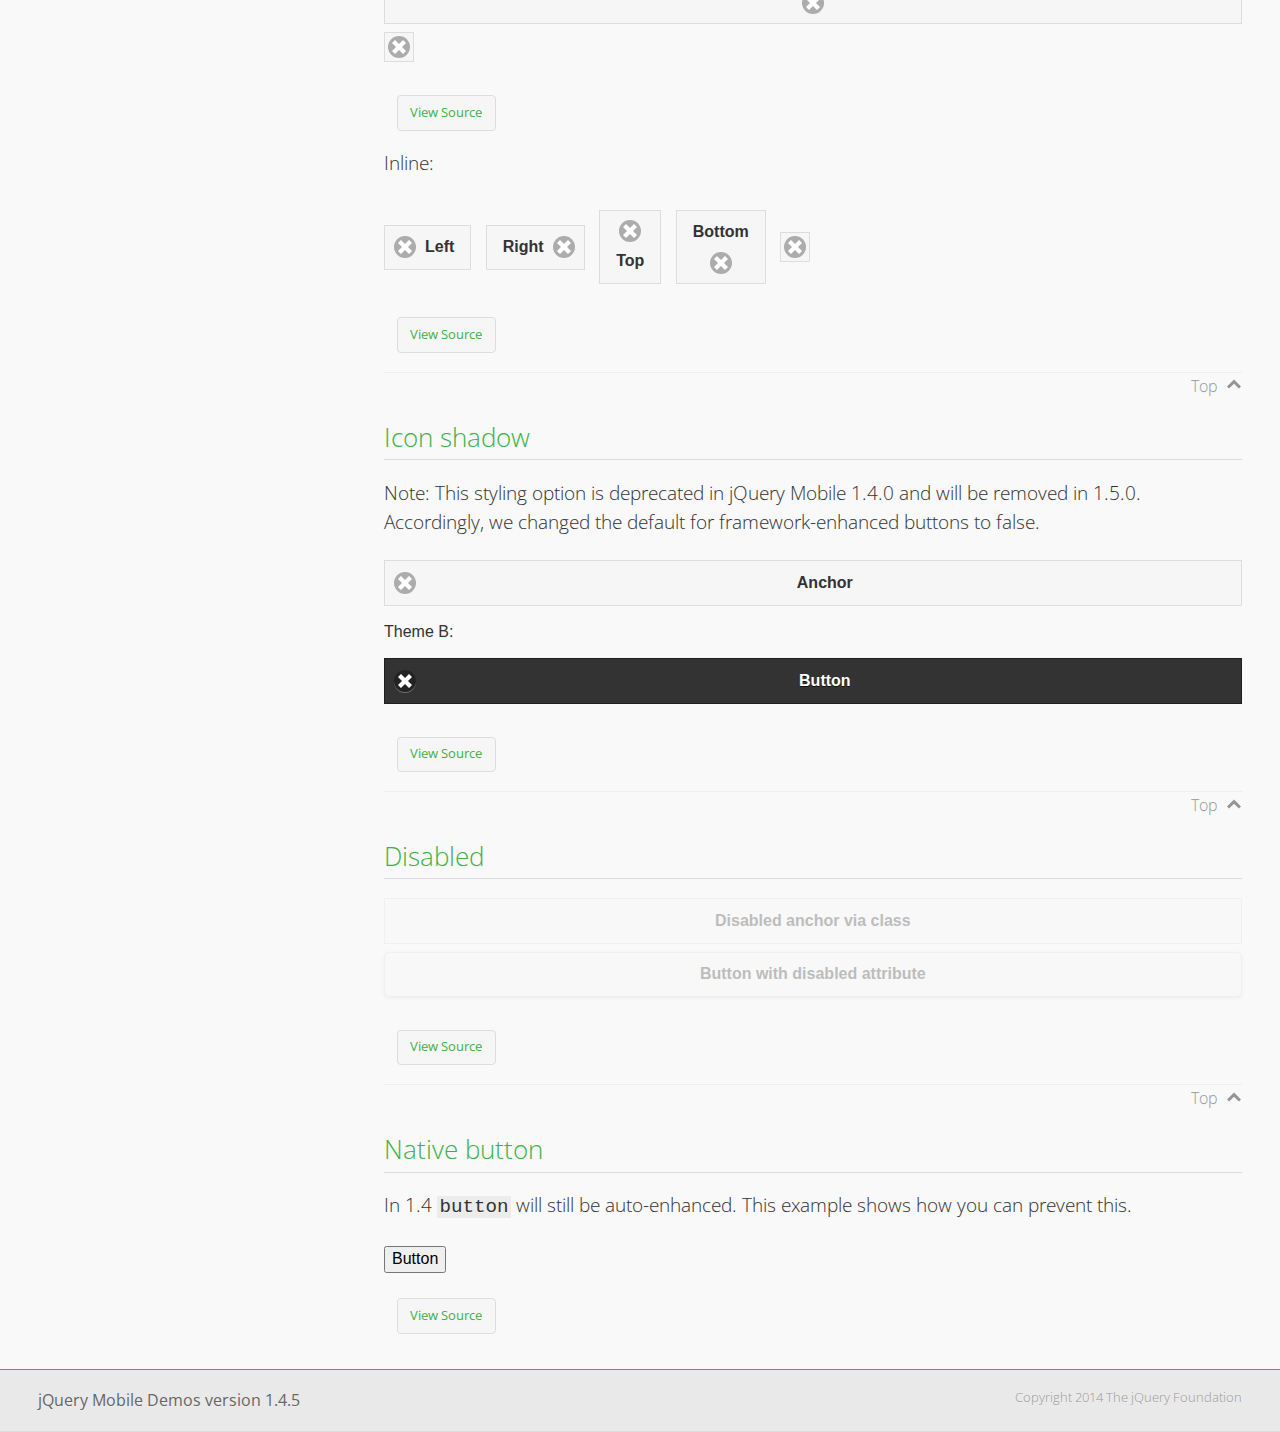
<file: js/jquery/demos/button-markup/index.html>
<!DOCTYPE html>
<html>
<head>
	<meta charset="utf-8">
	<meta name="viewport" content="width=device-width, initial-scale=1">
	<title>Button markup - jQuery Mobile Demos</title>
	<link rel="shortcut icon" href="../favicon.ico">
    <link rel="stylesheet" href="http://fonts.googleapis.com/css?family=Open+Sans:300,400,700">
	<link rel="stylesheet" href="../css/themes/default/jquery.mobile-1.4.5.min.css">
	<link rel="stylesheet" href="../_assets/css/jqm-demos.css">
	<script src="../js/jquery.js"></script>
	<script src="../_assets/js/index.js"></script>
	<script src="../js/jquery.mobile-1.4.5.min.js"></script>
	<style>
		#custom-border-radius .ui-btn-icon-notext.ui-corner-all {
			-webkit-border-radius: .3125em;
			border-radius: .3125em;
		}
	</style>
</head>
<body>
<div data-role="page" class="jqm-demos" data-quicklinks="true">

	<div data-role="header" class="jqm-header">
		<h2><a href="../" title="jQuery Mobile Demos home"><img src="../_assets/img/jquery-logo.png" alt="jQuery Mobile"></a></h2>
		<p><span class="jqm-version"></span> Demos</p>
		<a href="#" class="jqm-navmenu-link ui-btn ui-btn-icon-notext ui-corner-all ui-icon-bars ui-nodisc-icon ui-alt-icon ui-btn-left">Menu</a>
		<a href="#" class="jqm-search-link ui-btn ui-btn-icon-notext ui-corner-all ui-icon-search ui-nodisc-icon ui-alt-icon ui-btn-right">Search</a>
	</div><!-- /header -->

	<div role="main" class="ui-content jqm-content">

		<h1>Button markup</h1>

		<p>Add classes to style <code>a</code> and <code>button</code> elements. <code>input</code> buttons are enhanced by the button widget. See <a href="../button/" data-ajax="false">this page</a> for examples.</p>

		<p>Note that in 1.4 <code>data-</code> attributes will still work. The deprecated <code>buttonMarkup</code> method will add the applicable classes to <code>a</code> (with <code>data-role="button"</code>) and <code>button</code> elements. This method also adds the <code>role="button"</code> attribute to anchor elements.</p>

		<h2>Basic markup</h2>

		<div data-demo-html="true">
			<a href="#" class="ui-btn">Anchor</a>
			<button class="ui-btn">Button</button>
		</div><!--/demo-html -->

		<h2>Corners</h2>

		<div data-demo-html="true">
			<a href="#" class="ui-btn ui-corner-all">Anchor</a>
			<button class="ui-btn ui-corner-all">Button</button>
		</div><!--/demo-html -->

		<p>Icon-only buttons are round by default. Here we show how you can set the same border-radius as other buttons.</p>

		<div data-demo-html="true" data-demo-css="true">
			<a href="#" class="ui-btn ui-icon-delete ui-btn-icon-notext ui-corner-all">No text</a>
			<div id="custom-border-radius">
				<a href="#" class="ui-btn ui-icon-delete ui-btn-icon-notext ui-corner-all">No text</a>
			</div>
		</div><!--/demo-html -->

		<h2>Shadow</h2>

		<div data-demo-html="true">
			<a href="#" class="ui-btn ui-shadow">Anchor</a>
			<button class="ui-btn ui-shadow">Button</button>
		</div><!--/demo-html -->

		<h2>Inline</h2>

		<div data-demo-html="true">
			<a href="#" class="ui-btn ui-btn-inline">Anchor</a>
			<button class="ui-btn ui-btn-inline">Button</button>
		</div><!--/demo-html -->

		<h2>Theme</h2>

		<div data-demo-html="true">
			<a href="#" class="ui-btn">Anchor - Inherit</a>
			<a href="#" class="ui-btn ui-btn-a">Anchor - Theme swatch A</a>
			<a href="#" class="ui-btn ui-btn-b">Anchor - Theme swatch B</a>
			<button class="ui-btn">Button - Inherit</button>
			<button class="ui-btn ui-btn-a">Button - Theme swatch A</button>
			<button class="ui-btn ui-btn-b">Button - Theme swatch B</button>
		</div><!--/demo-html -->

		<h2>Mini</h2>

		<div data-demo-html="true">
			<a href="#" class="ui-btn ui-mini">Anchor</a>
			<button class="ui-btn ui-mini">Button</button>
		</div><!--/demo-html -->

		<h2>Icons</h2>

		<div data-demo-html="true">
			<a href="#" class="ui-btn ui-icon-delete ui-btn-icon-left">Anchor</a>
			<button class="ui-btn ui-icon-delete ui-btn-icon-left">Button</button>
		</div><!--/demo-html -->

		<h2>Icon position</h2>

		<div data-demo-html="true">
			<a href="#" class="ui-btn ui-icon-delete ui-btn-icon-left">Left</a>
			<a href="#" class="ui-btn ui-icon-delete ui-btn-icon-right">Right</a>
			<a href="#" class="ui-btn ui-icon-delete ui-btn-icon-top">Top</a>
			<a href="#" class="ui-btn ui-icon-delete ui-btn-icon-bottom">Bottom</a>
			<a href="#" class="ui-btn ui-icon-delete ui-btn-icon-notext">Icon only</a>
		</div><!--/demo-html -->

		<p>Inline:</p>

		<div data-demo-html="true">
			<a href="#" class="ui-btn ui-btn-inline ui-icon-delete ui-btn-icon-left">Left</a>
			<a href="#" class="ui-btn ui-btn-inline ui-icon-delete ui-btn-icon-right">Right</a>
			<a href="#" class="ui-btn ui-btn-inline ui-icon-delete ui-btn-icon-top">Top</a>
			<a href="#" class="ui-btn ui-btn-inline ui-icon-delete ui-btn-icon-bottom">Bottom</a>
			<a href="#" class="ui-btn ui-btn-inline ui-icon-delete ui-btn-icon-notext">Icon only</a>
		</div><!--/demo-html -->

		<h2>Icon shadow</h2>
		<p>Note: This styling option is deprecated in jQuery Mobile 1.4.0 and will be removed in 1.5.0. Accordingly, we changed the default for framework-enhanced buttons to false.</p>

		<div data-demo-html="true">
			<a href="#" class="ui-btn ui-icon-delete ui-btn-icon-left ui-shadow-icon">Anchor</a>
			<p>Theme B:</p>
			<button class="ui-btn ui-icon-delete ui-btn-icon-left ui-shadow-icon ui-btn-b">Button</button>
		</div><!--/demo-html -->

		<h2>Disabled</h2>

		<div data-demo-html="true">
			<a href="#" class="ui-btn ui-state-disabled">Disabled anchor via class</a>
			<button disabled>Button with disabled attribute</button>
		</div><!--/demo-html -->

		<h2>Native button</h2>
		<!-- TODO: Remove this demo in 1.5 -->
		<p>In 1.4 <code>button</code> will still be auto-enhanced. This example shows how you can prevent this.</p>

		<div data-demo-html="true">
			<button data-role="none">Button</button>
		</div><!--/demo-html -->

	</div><!-- /content -->
	    <div data-role="panel" class="jqm-navmenu-panel" data-position="left" data-display="overlay" data-theme="a">
	    	<ul class="jqm-list ui-alt-icon ui-nodisc-icon">
<li data-filtertext="demos homepage" data-icon="home"><a href=".././">Home</a></li>
<li data-filtertext="introduction overview getting started"><a href="../intro/" data-ajax="false">Introduction</a></li>
<li data-filtertext="buttons button markup buttonmarkup method anchor link button element"><a href="../button-markup/" data-ajax="false">Buttons</a></li>
<li data-filtertext="form button widget input button submit reset"><a href="../button/" data-ajax="false">Button widget</a></li>
<li data-role="collapsible" data-enhanced="true" data-collapsed-icon="carat-d" data-expanded-icon="carat-u" data-iconpos="right" data-inset="false" class="ui-collapsible ui-collapsible-themed-content ui-collapsible-collapsed">
	<h3 class="ui-collapsible-heading ui-collapsible-heading-collapsed">
		<a href="#" class="ui-collapsible-heading-toggle ui-btn ui-btn-icon-right ui-btn-inherit ui-icon-carat-d">
		    Checkboxradio widget<span class="ui-collapsible-heading-status"> click to expand contents</span>
		</a>
	</h3>
	<div class="ui-collapsible-content ui-body-inherit ui-collapsible-content-collapsed" aria-hidden="true">
		<ul>
			<li data-filtertext="form checkboxradio widget checkbox input checkboxes controlgroups"><a href="../checkboxradio-checkbox/" data-ajax="false">Checkboxes</a></li>
			<li data-filtertext="form checkboxradio widget radio input radio buttons controlgroups"><a href="../checkboxradio-radio/" data-ajax="false">Radio buttons</a></li>
		</ul>
	</div>
</li>
<li data-role="collapsible" data-enhanced="true" data-collapsed-icon="carat-d" data-expanded-icon="carat-u" data-iconpos="right" data-inset="false" class="ui-collapsible ui-collapsible-themed-content ui-collapsible-collapsed">
	<h3 class="ui-collapsible-heading ui-collapsible-heading-collapsed">
		<a href="#" class="ui-collapsible-heading-toggle ui-btn ui-btn-icon-right ui-btn-inherit ui-icon-carat-d">
			Collapsible (set) widget<span class="ui-collapsible-heading-status"> click to expand contents</span>
		</a>
	</h3>
	<div class="ui-collapsible-content ui-body-inherit ui-collapsible-content-collapsed" aria-hidden="true">
		<ul>
			<li data-filtertext="collapsibles content formatting"><a href="../collapsible/" data-ajax="false">Collapsible</a></li>
			<li data-filtertext="dynamic collapsible set accordion append expand"><a href="../collapsible-dynamic/" data-ajax="false">Dynamic collapsibles</a></li>
			<li data-filtertext="accordions collapsible set widget content formatting grouped collapsibles"><a href="../collapsibleset/" data-ajax="false">Collapsible set</a></li>
		</ul>
	</div>
</li>
<li data-role="collapsible" data-enhanced="true" data-collapsed-icon="carat-d" data-expanded-icon="carat-u" data-iconpos="right" data-inset="false" class="ui-collapsible ui-collapsible-themed-content ui-collapsible-collapsed">
	<h3 class="ui-collapsible-heading ui-collapsible-heading-collapsed">
		<a href="#" class="ui-collapsible-heading-toggle ui-btn ui-btn-icon-right ui-btn-inherit ui-icon-carat-d">
			Controlgroup widget<span class="ui-collapsible-heading-status"> click to expand contents</span>
		</a>
	</h3>
	<div class="ui-collapsible-content ui-body-inherit ui-collapsible-content-collapsed" aria-hidden="true">
		<ul>
			<li data-filtertext="controlgroups selectmenu checkboxradio input grouped buttons horizontal vertical"><a href="../controlgroup/" data-ajax="false">Controlgroup</a></li>
			<li data-filtertext="dynamic controlgroup dynamically add buttons"><a href="../controlgroup-dynamic/" data-ajax="false">Dynamic controlgroups</a></li>
		</ul>
	</div>
</li>
<li data-filtertext="form datepicker widget date input"><a href="../datepicker/" data-ajax="false">Datepicker</a></li>
<li data-role="collapsible" data-enhanced="true" data-collapsed-icon="carat-d" data-expanded-icon="carat-u" data-iconpos="right" data-inset="false" class="ui-collapsible ui-collapsible-themed-content ui-collapsible-collapsed">
	<h3 class="ui-collapsible-heading ui-collapsible-heading-collapsed">
		<a href="#" class="ui-collapsible-heading-toggle ui-btn ui-btn-icon-right ui-btn-inherit ui-icon-carat-d">
			Events<span class="ui-collapsible-heading-status"> click to expand contents</span>
		</a>
	</h3>
	<div class="ui-collapsible-content ui-body-inherit ui-collapsible-content-collapsed" aria-hidden="true">
		<ul>
			<li data-filtertext="swipe to delete list items listviews swipe events"><a href="../swipe-list/" data-ajax="false">Swipe list items</a></li>
			<li data-filtertext="swipe to navigate swipe page navigation swipe events"><a href="../swipe-page/" data-ajax="false">Swipe page navigation</a></li>
		</ul>
	</div>
</li>
<li data-filtertext="filterable filter elements sorting searching listview table"><a href="../filterable/" data-ajax="false">Filterable widget</a></li>
<li data-filtertext="form flipswitch widget flip toggle switch binary select checkbox input"><a href="../flipswitch/" data-ajax="false">Flipswitch widget</a></li>
<li data-role="collapsible" data-enhanced="true" data-collapsed-icon="carat-d" data-expanded-icon="carat-u" data-iconpos="right" data-inset="false" class="ui-collapsible ui-collapsible-themed-content ui-collapsible-collapsed">
	<h3 class="ui-collapsible-heading ui-collapsible-heading-collapsed">
		<a href="#" class="ui-collapsible-heading-toggle ui-btn ui-btn-icon-right ui-btn-inherit ui-icon-carat-d">
			Forms<span class="ui-collapsible-heading-status"> click to expand contents</span>
		</a>
	</h3>
	<div class="ui-collapsible-content ui-body-inherit ui-collapsible-content-collapsed" aria-hidden="true">
		<ul>
			<li data-filtertext="forms text checkbox radio range button submit reset inputs selects textarea slider flipswitch label form elements"><a href="../forms/" data-ajax="false">Forms</a></li>
			<li data-filtertext="form hide labels hidden accessible ui-hidden-accessible forms"><a href="../forms-label-hidden-accessible/" data-ajax="false">Hide labels</a></li>
			<li data-filtertext="form field containers fieldcontain ui-field-contain forms"><a href="../forms-field-contain/" data-ajax="false">Field containers</a></li>
			<li data-filtertext="forms disabled form elements"><a href="../forms-disabled/" data-ajax="false">Forms disabled</a></li>
			<li data-filtertext="forms gallery examples overview forms text checkbox radio range button submit reset inputs selects textarea slider flipswitch label form elements"><a href="../forms-gallery/" data-ajax="false">Forms gallery</a></li>
		</ul>
	</div>
</li>
<li data-role="collapsible" data-enhanced="true" data-collapsed-icon="carat-d" data-expanded-icon="carat-u" data-iconpos="right" data-inset="false" class="ui-collapsible ui-collapsible-themed-content ui-collapsible-collapsed">
	<h3 class="ui-collapsible-heading ui-collapsible-heading-collapsed">
		<a href="#" class="ui-collapsible-heading-toggle ui-btn ui-btn-icon-right ui-btn-inherit ui-icon-carat-d">
			Grids<span class="ui-collapsible-heading-status"> click to expand contents</span>
		</a>
	</h3>
	<div class="ui-collapsible-content ui-body-inherit ui-collapsible-content-collapsed" aria-hidden="true">
		<ul>
			<li data-filtertext="grids columns blocks content formatting rwd responsive css framework"><a href="../grids/" data-ajax="false">Grids</a></li>
			<li data-filtertext="buttons in grids css framework"><a href="../grids-buttons/" data-ajax="false">Buttons in grids</a></li>
			<li data-filtertext="custom responsive grids rwd css framework"><a href="../grids-custom-responsive/" data-ajax="false">Custom responsive grids</a></li>
		</ul>
	</div>
</li>
<li data-filtertext="blocks content formatting sections heading"><a href="../body-bar-classes/" data-ajax="false">Grouping and dividing content</a></li>
<li data-role="collapsible" data-enhanced="true" data-collapsed-icon="carat-d" data-expanded-icon="carat-u" data-iconpos="right" data-inset="false" class="ui-collapsible ui-collapsible-themed-content ui-collapsible-collapsed">
	<h3 class="ui-collapsible-heading ui-collapsible-heading-collapsed">
		<a href="#" class="ui-collapsible-heading-toggle ui-btn ui-btn-icon-right ui-btn-inherit ui-icon-carat-d">
			Icons<span class="ui-collapsible-heading-status"> click to expand contents</span>
		</a>
	</h3>
	<div class="ui-collapsible-content ui-body-inherit ui-collapsible-content-collapsed" aria-hidden="true">
		<ul>
			<li data-filtertext="button icons svg disc alt custom icon position"><a href="../icons/" data-ajax="false">Icons</a></li>
			<li data-filtertext=""><a href="../icons-grunticon/" data-ajax="false">Grunticon loader</a></li>
		</ul>
	</div>
</li>
<li data-role="collapsible" data-enhanced="true" data-collapsed-icon="carat-d" data-expanded-icon="carat-u" data-iconpos="right" data-inset="false" class="ui-collapsible ui-collapsible-themed-content ui-collapsible-collapsed">
	<h3 class="ui-collapsible-heading ui-collapsible-heading-collapsed">
		<a href="#" class="ui-collapsible-heading-toggle ui-btn ui-btn-icon-right ui-btn-inherit ui-icon-carat-d">
			Listview widget<span class="ui-collapsible-heading-status"> click to expand contents</span>
		</a>
	</h3>
	<div class="ui-collapsible-content ui-body-inherit ui-collapsible-content-collapsed" aria-hidden="true">
		<ul>
			<li data-filtertext="listview widget thumbnails icons nested split button collapsible ul ol"><a href="../listview/" data-ajax="false">Listview</a></li>
			<li data-filtertext="autocomplete filterable reveal listview filtertextbeforefilter placeholder"><a href="../listview-autocomplete/" data-ajax="false">Listview autocomplete</a></li>
			<li data-filtertext="autocomplete filterable reveal listview remote data filtertextbeforefilter placeholder"><a href="../listview-autocomplete-remote/" data-ajax="false">Listview autocomplete remote data</a></li>
			<li data-filtertext="autodividers anchor jump scroll linkbars listview lists ul ol"><a href="../listview-autodividers-linkbar/" data-ajax="false">Listview autodividers linkbar</a></li>
			<li data-filtertext="listview autodividers selector autodividersselector lists ul ol"><a href="../listview-autodividers-selector/" data-ajax="false">Listview autodividers selector</a></li>
			<li data-filtertext="listview nested list items"><a href="../listview-nested-lists/" data-ajax="false">Nested Listviews</a></li>
			<li data-filtertext="listview collapsible list items flat"><a href="../listview-collapsible-item-flat/" data-ajax="false">Listview collapsible list items (flat)</a></li>
			<li data-filtertext="listview collapsible list indented"><a href="../listview-collapsible-item-indented/" data-ajax="false">Listview collapsible list items (indented)</a></li>
			<li data-filtertext="grid listview responsive grids responsive listviews lists ul"><a href="../listview-grid/" data-ajax="false">Listview responsive grid</a></li>
		</ul>
	</div>
</li>
<li data-filtertext="loader widget page loading navigation overlay spinner"><a href="../loader/" data-ajax="false">Loader widget</a></li>
<li data-filtertext="navbar widget navmenu toolbars header footer"><a href="../navbar/" data-ajax="false">Navbar widget</a></li>
<li data-role="collapsible" data-enhanced="true" data-collapsed-icon="carat-d" data-expanded-icon="carat-u" data-iconpos="right" data-inset="false" class="ui-collapsible ui-collapsible-themed-content ui-collapsible-collapsed">
	<h3 class="ui-collapsible-heading ui-collapsible-heading-collapsed">
		<a href="#" class="ui-collapsible-heading-toggle ui-btn ui-btn-icon-right ui-btn-inherit ui-icon-carat-d">
			Navigation<span class="ui-collapsible-heading-status"> click to expand contents</span>
		</a>
	</h3>
	<div class="ui-collapsible-content ui-body-inherit ui-collapsible-content-collapsed" aria-hidden="true">
		<ul>
			<li data-filtertext="ajax navigation navigate widget history event method"><a href="../navigation/" data-ajax="false">Navigation</a></li>
			<li data-filtertext="linking pages page links navigation ajax prefetch cache"><a href="../navigation-linking-pages/" data-ajax="false">Linking pages</a></li>
			<!-- <li data-filtertext="php redirect server redirection server-side navigation"><a href="../navigation-php-redirect/" data-ajax="false">PHP redirect demo</a></li>-->
			<li data-filtertext="navigation redirection hash query"><a href="../navigation-hash-processing/" data-ajax="false">Hash processing demo</a></li>
			<li data-filtertext="navigation redirection hash query"><a href="../page-events/" data-ajax="false">Page Navigation Events</a></li>
		</ul>
	</div>
</li>
<li data-role="collapsible" data-enhanced="true" data-collapsed-icon="carat-d" data-expanded-icon="carat-u" data-iconpos="right" data-inset="false" class="ui-collapsible ui-collapsible-themed-content ui-collapsible-collapsed">
	<h3 class="ui-collapsible-heading ui-collapsible-heading-collapsed">
		<a href="#" class="ui-collapsible-heading-toggle ui-btn ui-btn-icon-right ui-btn-inherit ui-icon-carat-d">
			Pages<span class="ui-collapsible-heading-status"> click to expand contents</span>
		</a>
	</h3>
	<div class="ui-collapsible-content ui-body-inherit ui-collapsible-content-collapsed" aria-hidden="true">
		<ul>
			<li data-filtertext="pages page widget ajax navigation"><a href="../pages/" data-ajax="false">Pages</a></li>
			<li data-filtertext="single page"><a href="../pages-single-page/" data-ajax="false">Single page</a></li>
			<li data-filtertext="multipage multi-page page"><a href="../pages-multi-page/" data-ajax="false">Multi-page template</a></li>
			<li data-filtertext="dialog page widget modal popup"><a href="../pages-dialog/" data-ajax="false">Dialog page</a></li>
		</ul>
	</div>
</li>
<li data-role="collapsible" data-enhanced="true" data-collapsed-icon="carat-d" data-expanded-icon="carat-u" data-iconpos="right" data-inset="false" class="ui-collapsible ui-collapsible-themed-content ui-collapsible-collapsed">
	<h3 class="ui-collapsible-heading ui-collapsible-heading-collapsed">
		<a href="#" class="ui-collapsible-heading-toggle ui-btn ui-btn-icon-right ui-btn-inherit ui-icon-carat-d">
			Panel widget<span class="ui-collapsible-heading-status"> click to expand contents</span>
		</a>
	</h3>
	<div class="ui-collapsible-content ui-body-inherit ui-collapsible-content-collapsed" aria-hidden="true">
		<ul>
			<li data-filtertext="panel widget sliding panels reveal push overlay responsive"><a href="../panel/" data-ajax="false">Panel</a></li>
			<li data-filtertext=""><a href="../panel-external/" data-ajax="false">External panels</a></li>
			<li data-filtertext="panel "><a href="../panel-fixed/" data-ajax="false">Fixed panels</a></li>
			<li data-filtertext="panel slide panels sliding panels shadow rwd responsive breakpoint"><a href="../panel-responsive/" data-ajax="false">Panels responsive</a></li>
			<li data-filtertext="panel custom style custom panel width reveal shadow listview panel styling page background wrapper"><a href="../panel-styling/" data-ajax="false">Custom panel style</a></li>
			<li data-filtertext="panel open on swipe"><a href="../panel-swipe-open/" data-ajax="false">Panel open on swipe</a></li>
			<li data-filtertext="panels outside page internal external toolbars"><a href="../panel-external-internal/" data-ajax="false">Panel external and internal</a></li>
		</ul>
	</div>
</li>
<li data-role="collapsible" data-enhanced="true" data-collapsed-icon="carat-d" data-expanded-icon="carat-u" data-iconpos="right" data-inset="false" class="ui-collapsible ui-collapsible-themed-content ui-collapsible-collapsed">
	<h3 class="ui-collapsible-heading ui-collapsible-heading-collapsed">
		<a href="#" class="ui-collapsible-heading-toggle ui-btn ui-btn-icon-right ui-btn-inherit ui-icon-carat-d">
			Popup widget<span class="ui-collapsible-heading-status"> click to expand contents</span>
		</a>
	</h3>
	<div class="ui-collapsible-content ui-body-inherit ui-collapsible-content-collapsed" aria-hidden="true">
		<ul>
			<li data-filtertext="popup widget popups dialog modal transition tooltip lightbox form overlay screen flip pop fade transition"><a href="../popup/" data-ajax="false">Popup</a></li>
			<li data-filtertext="popup alignment position"><a href="../popup-alignment/" data-ajax="false">Popup alignment</a></li>
			<li data-filtertext="popup arrow size popups popover"><a href="../popup-arrow-size/" data-ajax="false">Popup arrow size</a></li>
			<li data-filtertext="dynamic popups popup images lightbox"><a href="../popup-dynamic/" data-ajax="false">Dynamic popups</a></li>
			<li data-filtertext="popups with iframes scaling"><a href="../popup-iframe/" data-ajax="false">Popups with iframes</a></li>
			<li data-filtertext="popup image scaling"><a href="../popup-image-scaling/" data-ajax="false">Popup image scaling</a></li>
			<li data-filtertext="external popup outside multi-page"><a href="../popup-outside-multipage/" data-ajax="false">Popup outside multi-page</a></li>
		</ul>
	</div>
</li>
<li data-filtertext="form rangeslider widget dual sliders dual handle sliders range input"><a href="../rangeslider/" data-ajax="false">Rangeslider widget</a></li>
<li data-filtertext="responsive web design rwd adaptive progressive enhancement PE accessible mobile breakpoints media query media queries"><a href="../rwd/" data-ajax="false">Responsive Web Design</a></li>
<li data-role="collapsible" data-enhanced="true" data-collapsed-icon="carat-d" data-expanded-icon="carat-u" data-iconpos="right" data-inset="false" class="ui-collapsible ui-collapsible-themed-content ui-collapsible-collapsed">
	<h3 class="ui-collapsible-heading ui-collapsible-heading-collapsed">
		<a href="#" class="ui-collapsible-heading-toggle ui-btn ui-btn-icon-right ui-btn-inherit ui-icon-carat-d">
			Selectmenu widget<span class="ui-collapsible-heading-status"> click to expand contents</span>
		</a>
	</h3>
	<div class="ui-collapsible-content ui-body-inherit ui-collapsible-content-collapsed" aria-hidden="true">
		<ul>
			<li data-filtertext="form selectmenu widget select input custom select menu selects"><a href="../selectmenu/" data-ajax="false">Selectmenu</a></li>
			<li data-filtertext="form custom select menu selectmenu widget custom menu option optgroup multiple selects"><a href="../selectmenu-custom/" data-ajax="false">Custom select menu</a></li>
			<li data-filtertext="filterable select filter popup dialog"><a href="../selectmenu-custom-filter/" data-ajax="false">Custom select menu with filter</a></li>
		</ul>
	</div>
</li>
<li data-role="collapsible" data-enhanced="true" data-collapsed-icon="carat-d" data-expanded-icon="carat-u" data-iconpos="right" data-inset="false" class="ui-collapsible ui-collapsible-themed-content ui-collapsible-collapsed">
	<h3 class="ui-collapsible-heading ui-collapsible-heading-collapsed">
		<a href="#" class="ui-collapsible-heading-toggle ui-btn ui-btn-icon-right ui-btn-inherit ui-icon-carat-d">
			Slider widget<span class="ui-collapsible-heading-status"> click to expand contents</span>
		</a>
	</h3>
	<div class="ui-collapsible-content ui-body-inherit ui-collapsible-content-collapsed" aria-hidden="true">
		<ul>
			<li data-filtertext="form slider widget range input single sliders"><a href="../slider/" data-ajax="false">Slider</a></li>
			<li data-filtertext="form slider widget flipswitch slider binary select flip toggle switch"><a href="../slider-flipswitch/" data-ajax="false">Slider flip toggle switch</a></li>
			<li data-filtertext="form slider tooltip handle value input range sliders"><a href="../slider-tooltip/" data-ajax="false">Slider tooltip</a></li>
		</ul>
	</div>
</li>
<li data-role="collapsible" data-enhanced="true" data-collapsed-icon="carat-d" data-expanded-icon="carat-u" data-iconpos="right" data-inset="false" class="ui-collapsible ui-collapsible-themed-content ui-collapsible-collapsed">
	<h3 class="ui-collapsible-heading ui-collapsible-heading-collapsed">
		<a href="#" class="ui-collapsible-heading-toggle ui-btn ui-btn-icon-right ui-btn-inherit ui-icon-carat-d">
			Table widget<span class="ui-collapsible-heading-status"> click to expand contents</span>
		</a>
	</h3>
	<div class="ui-collapsible-content ui-body-inherit ui-collapsible-content-collapsed" aria-hidden="true">
		<ul>
			<li data-filtertext="table widget reflow column toggle th td responsive tables rwd hide show tabular"><a href="../table-column-toggle/" data-ajax="false">Table Column Toggle</a></li>
			<li data-filtertext="table column toggle phone comparison demo"><a href="../table-column-toggle-example/" data-ajax="false">Table Column Toggle demo</a></li>
			<li data-filtertext="responsive tables table column toggle heading groups rwd breakpoint"><a href="../table-column-toggle-heading-groups/" data-ajax="false">Table Column Toggle heading groups</a></li>
			<li data-filtertext="responsive tables table column toggle hide rwd breakpoint customization options"><a href="../table-column-toggle-options/" data-ajax="false">Table Column Toggle options</a></li>
			<li data-filtertext="table reflow th td responsive rwd columns tabular"><a href="../table-reflow/" data-ajax="false">Table Reflow</a></li>
			<li data-filtertext="responsive tables table reflow heading groups rwd breakpoint"><a href="../table-reflow-heading-groups/" data-ajax="false">Table Reflow heading groups</a></li>
			<li data-filtertext="responsive tables table reflow stripes strokes table style"><a href="../table-reflow-stripes-strokes/" data-ajax="false">Table Reflow stripes and strokes</a></li>
			<li data-filtertext="responsive tables table reflow stack custom styles"><a href="../table-reflow-styling/" data-ajax="false">Table Reflow custom styles</a></li>
		</ul>
	</div>
</li>
<li data-filtertext="ui tabs widget"><a href="../tabs/" data-ajax="false">Tabs widget</a></li>
<li data-filtertext="form textinput widget text input textarea number date time tel email file color password"><a href="../textinput/" data-ajax="false">Textinput widget</a></li>
<li data-role="collapsible" data-enhanced="true" data-collapsed-icon="carat-d" data-expanded-icon="carat-u" data-iconpos="right" data-inset="false" class="ui-collapsible ui-collapsible-themed-content ui-collapsible-collapsed">
	<h3 class="ui-collapsible-heading ui-collapsible-heading-collapsed">
		<a href="#" class="ui-collapsible-heading-toggle ui-btn ui-btn-icon-right ui-btn-inherit ui-icon-carat-d">
			Theming<span class="ui-collapsible-heading-status"> click to expand contents</span>
		</a>
	</h3>
	<div class="ui-collapsible-content ui-body-inherit ui-collapsible-content-collapsed" aria-hidden="true">
		<ul>
			<li data-filtertext="default theme swatches theming style css"><a href="../theme-default/" data-ajax="false">Default theme</a></li>
			<li data-filtertext="classic theme old theme swatches theming style css"><a href="../theme-classic/" data-ajax="false">Classic theme</a></li>
		</ul>
	</div>
</li>
<li data-role="collapsible" data-enhanced="true" data-collapsed-icon="carat-d" data-expanded-icon="carat-u" data-iconpos="right" data-inset="false" class="ui-collapsible ui-collapsible-themed-content ui-collapsible-collapsed">
	<h3 class="ui-collapsible-heading ui-collapsible-heading-collapsed">
		<a href="#" class="ui-collapsible-heading-toggle ui-btn ui-btn-icon-right ui-btn-inherit ui-icon-carat-d">
			Toolbar widget<span class="ui-collapsible-heading-status"> click to expand contents</span>
		</a>
	</h3>
	<div class="ui-collapsible-content ui-body-inherit ui-collapsible-content-collapsed" aria-hidden="true">
		<ul>
			<li data-filtertext="toolbar widget header footer toolbars fixed fullscreen external sections"><a href="../toolbar/" data-ajax="false">Toolbar</a></li>
			<li data-filtertext="dynamic toolbars dynamically add toolbar header footer"><a href="../toolbar-dynamic/" data-ajax="false">Dynamic toolbars</a></li>
			<li data-filtertext="external toolbars header footer"><a href="../toolbar-external/" data-ajax="false">External toolbars</a></li>
			<li data-filtertext="fixed toolbars header footer"><a href="../toolbar-fixed/" data-ajax="false">Fixed toolbars</a></li>
			<li data-filtertext="fixed fullscreen toolbars header footer"><a href="../toolbar-fixed-fullscreen/" data-ajax="false">Fullscreen toolbars</a></li>
			<li data-filtertext="external fixed toolbars header footer"><a href="../toolbar-fixed-external/" data-ajax="false">Fixed external toolbars</a></li>
			<li data-filtertext="external persistent toolbars header footer navbar navmenu"><a href="../toolbar-fixed-persistent/" data-ajax="false">Persistent toolbars</a></li>
			<li data-filtertext="external ajax optimized toolbars persistent toolbars header footer navbar"><a href="../toolbar-fixed-persistent-optimized/" data-ajax="false">Ajax optimized toolbars</a></li>
			<li data-filtertext="form in toolbars header footer"><a href="../toolbar-fixed-forms/" data-ajax="false">Form in toolbar</a></li>
		</ul>
	</div>
</li>
<li data-filtertext="page transitions animated pages popup navigation flip slide fade pop"><a href="../transitions/" data-ajax="false">Transitions</a></li>
<li data-role="collapsible" data-enhanced="true" data-collapsed-icon="carat-d" data-expanded-icon="carat-u" data-iconpos="right" data-inset="false" class="ui-collapsible ui-collapsible-themed-content ui-collapsible-collapsed">
	<h3 class="ui-collapsible-heading ui-collapsible-heading-collapsed">
		<a href="#" class="ui-collapsible-heading-toggle ui-btn ui-btn-icon-right ui-btn-inherit ui-icon-carat-d">
			3rd party API demos<span class="ui-collapsible-heading-status"> click to expand contents</span>
		</a>
	</h3>
	<div class="ui-collapsible-content ui-body-inherit ui-collapsible-content-collapsed" aria-hidden="true">
		<ul>
			<li data-filtertext="backbone requirejs navigation router"><a href="../backbone-requirejs/" data-ajax="false">Backbone RequireJS</a></li>
			<li data-filtertext="google maps geolocation demo"><a href="../map-geolocation/" data-ajax="false">Google Maps geolocation</a></li>
			<li data-filtertext="google maps hybrid"><a href="../map-list-toggle/" data-ajax="false">Google Maps list toggle</a></li>
		</ul>
	</div>
</li>



		     </ul>
		</div><!-- /panel -->


	<div data-role="footer" data-position="fixed" data-tap-toggle="false" class="jqm-footer">
		<p>jQuery Mobile Demos version <span class="jqm-version"></span></p>
		<p>Copyright 2014 The jQuery Foundation</p>
	</div><!-- /footer -->
	<!-- TODO: This should become an external panel so we can add input to markup (unique ID) -->
    <div data-role="panel" class="jqm-search-panel" data-position="right" data-display="overlay" data-theme="a">
		<div class="jqm-search">
			<ul class="jqm-list" data-filter-placeholder="Search demos..." data-filter-reveal="true">
<li data-filtertext="demos homepage" data-icon="home"><a href=".././">Home</a></li>
<li data-filtertext="introduction overview getting started"><a href="../intro/" data-ajax="false">Introduction</a></li>
<li data-filtertext="buttons button markup buttonmarkup method anchor link button element"><a href="../button-markup/" data-ajax="false">Buttons</a></li>
<li data-filtertext="form button widget input button submit reset"><a href="../button/" data-ajax="false">Button widget</a></li>
<li data-role="collapsible" data-enhanced="true" data-collapsed-icon="carat-d" data-expanded-icon="carat-u" data-iconpos="right" data-inset="false" class="ui-collapsible ui-collapsible-themed-content ui-collapsible-collapsed">
	<h3 class="ui-collapsible-heading ui-collapsible-heading-collapsed">
		<a href="#" class="ui-collapsible-heading-toggle ui-btn ui-btn-icon-right ui-btn-inherit ui-icon-carat-d">
		    Checkboxradio widget<span class="ui-collapsible-heading-status"> click to expand contents</span>
		</a>
	</h3>
	<div class="ui-collapsible-content ui-body-inherit ui-collapsible-content-collapsed" aria-hidden="true">
		<ul>
			<li data-filtertext="form checkboxradio widget checkbox input checkboxes controlgroups"><a href="../checkboxradio-checkbox/" data-ajax="false">Checkboxes</a></li>
			<li data-filtertext="form checkboxradio widget radio input radio buttons controlgroups"><a href="../checkboxradio-radio/" data-ajax="false">Radio buttons</a></li>
		</ul>
	</div>
</li>
<li data-role="collapsible" data-enhanced="true" data-collapsed-icon="carat-d" data-expanded-icon="carat-u" data-iconpos="right" data-inset="false" class="ui-collapsible ui-collapsible-themed-content ui-collapsible-collapsed">
	<h3 class="ui-collapsible-heading ui-collapsible-heading-collapsed">
		<a href="#" class="ui-collapsible-heading-toggle ui-btn ui-btn-icon-right ui-btn-inherit ui-icon-carat-d">
			Collapsible (set) widget<span class="ui-collapsible-heading-status"> click to expand contents</span>
		</a>
	</h3>
	<div class="ui-collapsible-content ui-body-inherit ui-collapsible-content-collapsed" aria-hidden="true">
		<ul>
			<li data-filtertext="collapsibles content formatting"><a href="../collapsible/" data-ajax="false">Collapsible</a></li>
			<li data-filtertext="dynamic collapsible set accordion append expand"><a href="../collapsible-dynamic/" data-ajax="false">Dynamic collapsibles</a></li>
			<li data-filtertext="accordions collapsible set widget content formatting grouped collapsibles"><a href="../collapsibleset/" data-ajax="false">Collapsible set</a></li>
		</ul>
	</div>
</li>
<li data-role="collapsible" data-enhanced="true" data-collapsed-icon="carat-d" data-expanded-icon="carat-u" data-iconpos="right" data-inset="false" class="ui-collapsible ui-collapsible-themed-content ui-collapsible-collapsed">
	<h3 class="ui-collapsible-heading ui-collapsible-heading-collapsed">
		<a href="#" class="ui-collapsible-heading-toggle ui-btn ui-btn-icon-right ui-btn-inherit ui-icon-carat-d">
			Controlgroup widget<span class="ui-collapsible-heading-status"> click to expand contents</span>
		</a>
	</h3>
	<div class="ui-collapsible-content ui-body-inherit ui-collapsible-content-collapsed" aria-hidden="true">
		<ul>
			<li data-filtertext="controlgroups selectmenu checkboxradio input grouped buttons horizontal vertical"><a href="../controlgroup/" data-ajax="false">Controlgroup</a></li>
			<li data-filtertext="dynamic controlgroup dynamically add buttons"><a href="../controlgroup-dynamic/" data-ajax="false">Dynamic controlgroups</a></li>
		</ul>
	</div>
</li>
<li data-filtertext="form datepicker widget date input"><a href="../datepicker/" data-ajax="false">Datepicker</a></li>
<li data-role="collapsible" data-enhanced="true" data-collapsed-icon="carat-d" data-expanded-icon="carat-u" data-iconpos="right" data-inset="false" class="ui-collapsible ui-collapsible-themed-content ui-collapsible-collapsed">
	<h3 class="ui-collapsible-heading ui-collapsible-heading-collapsed">
		<a href="#" class="ui-collapsible-heading-toggle ui-btn ui-btn-icon-right ui-btn-inherit ui-icon-carat-d">
			Events<span class="ui-collapsible-heading-status"> click to expand contents</span>
		</a>
	</h3>
	<div class="ui-collapsible-content ui-body-inherit ui-collapsible-content-collapsed" aria-hidden="true">
		<ul>
			<li data-filtertext="swipe to delete list items listviews swipe events"><a href="../swipe-list/" data-ajax="false">Swipe list items</a></li>
			<li data-filtertext="swipe to navigate swipe page navigation swipe events"><a href="../swipe-page/" data-ajax="false">Swipe page navigation</a></li>
		</ul>
	</div>
</li>
<li data-filtertext="filterable filter elements sorting searching listview table"><a href="../filterable/" data-ajax="false">Filterable widget</a></li>
<li data-filtertext="form flipswitch widget flip toggle switch binary select checkbox input"><a href="../flipswitch/" data-ajax="false">Flipswitch widget</a></li>
<li data-role="collapsible" data-enhanced="true" data-collapsed-icon="carat-d" data-expanded-icon="carat-u" data-iconpos="right" data-inset="false" class="ui-collapsible ui-collapsible-themed-content ui-collapsible-collapsed">
	<h3 class="ui-collapsible-heading ui-collapsible-heading-collapsed">
		<a href="#" class="ui-collapsible-heading-toggle ui-btn ui-btn-icon-right ui-btn-inherit ui-icon-carat-d">
			Forms<span class="ui-collapsible-heading-status"> click to expand contents</span>
		</a>
	</h3>
	<div class="ui-collapsible-content ui-body-inherit ui-collapsible-content-collapsed" aria-hidden="true">
		<ul>
			<li data-filtertext="forms text checkbox radio range button submit reset inputs selects textarea slider flipswitch label form elements"><a href="../forms/" data-ajax="false">Forms</a></li>
			<li data-filtertext="form hide labels hidden accessible ui-hidden-accessible forms"><a href="../forms-label-hidden-accessible/" data-ajax="false">Hide labels</a></li>
			<li data-filtertext="form field containers fieldcontain ui-field-contain forms"><a href="../forms-field-contain/" data-ajax="false">Field containers</a></li>
			<li data-filtertext="forms disabled form elements"><a href="../forms-disabled/" data-ajax="false">Forms disabled</a></li>
			<li data-filtertext="forms gallery examples overview forms text checkbox radio range button submit reset inputs selects textarea slider flipswitch label form elements"><a href="../forms-gallery/" data-ajax="false">Forms gallery</a></li>
		</ul>
	</div>
</li>
<li data-role="collapsible" data-enhanced="true" data-collapsed-icon="carat-d" data-expanded-icon="carat-u" data-iconpos="right" data-inset="false" class="ui-collapsible ui-collapsible-themed-content ui-collapsible-collapsed">
	<h3 class="ui-collapsible-heading ui-collapsible-heading-collapsed">
		<a href="#" class="ui-collapsible-heading-toggle ui-btn ui-btn-icon-right ui-btn-inherit ui-icon-carat-d">
			Grids<span class="ui-collapsible-heading-status"> click to expand contents</span>
		</a>
	</h3>
	<div class="ui-collapsible-content ui-body-inherit ui-collapsible-content-collapsed" aria-hidden="true">
		<ul>
			<li data-filtertext="grids columns blocks content formatting rwd responsive css framework"><a href="../grids/" data-ajax="false">Grids</a></li>
			<li data-filtertext="buttons in grids css framework"><a href="../grids-buttons/" data-ajax="false">Buttons in grids</a></li>
			<li data-filtertext="custom responsive grids rwd css framework"><a href="../grids-custom-responsive/" data-ajax="false">Custom responsive grids</a></li>
		</ul>
	</div>
</li>
<li data-filtertext="blocks content formatting sections heading"><a href="../body-bar-classes/" data-ajax="false">Grouping and dividing content</a></li>
<li data-role="collapsible" data-enhanced="true" data-collapsed-icon="carat-d" data-expanded-icon="carat-u" data-iconpos="right" data-inset="false" class="ui-collapsible ui-collapsible-themed-content ui-collapsible-collapsed">
	<h3 class="ui-collapsible-heading ui-collapsible-heading-collapsed">
		<a href="#" class="ui-collapsible-heading-toggle ui-btn ui-btn-icon-right ui-btn-inherit ui-icon-carat-d">
			Icons<span class="ui-collapsible-heading-status"> click to expand contents</span>
		</a>
	</h3>
	<div class="ui-collapsible-content ui-body-inherit ui-collapsible-content-collapsed" aria-hidden="true">
		<ul>
			<li data-filtertext="button icons svg disc alt custom icon position"><a href="../icons/" data-ajax="false">Icons</a></li>
			<li data-filtertext=""><a href="../icons-grunticon/" data-ajax="false">Grunticon loader</a></li>
		</ul>
	</div>
</li>
<li data-role="collapsible" data-enhanced="true" data-collapsed-icon="carat-d" data-expanded-icon="carat-u" data-iconpos="right" data-inset="false" class="ui-collapsible ui-collapsible-themed-content ui-collapsible-collapsed">
	<h3 class="ui-collapsible-heading ui-collapsible-heading-collapsed">
		<a href="#" class="ui-collapsible-heading-toggle ui-btn ui-btn-icon-right ui-btn-inherit ui-icon-carat-d">
			Listview widget<span class="ui-collapsible-heading-status"> click to expand contents</span>
		</a>
	</h3>
	<div class="ui-collapsible-content ui-body-inherit ui-collapsible-content-collapsed" aria-hidden="true">
		<ul>
			<li data-filtertext="listview widget thumbnails icons nested split button collapsible ul ol"><a href="../listview/" data-ajax="false">Listview</a></li>
			<li data-filtertext="autocomplete filterable reveal listview filtertextbeforefilter placeholder"><a href="../listview-autocomplete/" data-ajax="false">Listview autocomplete</a></li>
			<li data-filtertext="autocomplete filterable reveal listview remote data filtertextbeforefilter placeholder"><a href="../listview-autocomplete-remote/" data-ajax="false">Listview autocomplete remote data</a></li>
			<li data-filtertext="autodividers anchor jump scroll linkbars listview lists ul ol"><a href="../listview-autodividers-linkbar/" data-ajax="false">Listview autodividers linkbar</a></li>
			<li data-filtertext="listview autodividers selector autodividersselector lists ul ol"><a href="../listview-autodividers-selector/" data-ajax="false">Listview autodividers selector</a></li>
			<li data-filtertext="listview nested list items"><a href="../listview-nested-lists/" data-ajax="false">Nested Listviews</a></li>
			<li data-filtertext="listview collapsible list items flat"><a href="../listview-collapsible-item-flat/" data-ajax="false">Listview collapsible list items (flat)</a></li>
			<li data-filtertext="listview collapsible list indented"><a href="../listview-collapsible-item-indented/" data-ajax="false">Listview collapsible list items (indented)</a></li>
			<li data-filtertext="grid listview responsive grids responsive listviews lists ul"><a href="../listview-grid/" data-ajax="false">Listview responsive grid</a></li>
		</ul>
	</div>
</li>
<li data-filtertext="loader widget page loading navigation overlay spinner"><a href="../loader/" data-ajax="false">Loader widget</a></li>
<li data-filtertext="navbar widget navmenu toolbars header footer"><a href="../navbar/" data-ajax="false">Navbar widget</a></li>
<li data-role="collapsible" data-enhanced="true" data-collapsed-icon="carat-d" data-expanded-icon="carat-u" data-iconpos="right" data-inset="false" class="ui-collapsible ui-collapsible-themed-content ui-collapsible-collapsed">
	<h3 class="ui-collapsible-heading ui-collapsible-heading-collapsed">
		<a href="#" class="ui-collapsible-heading-toggle ui-btn ui-btn-icon-right ui-btn-inherit ui-icon-carat-d">
			Navigation<span class="ui-collapsible-heading-status"> click to expand contents</span>
		</a>
	</h3>
	<div class="ui-collapsible-content ui-body-inherit ui-collapsible-content-collapsed" aria-hidden="true">
		<ul>
			<li data-filtertext="ajax navigation navigate widget history event method"><a href="../navigation/" data-ajax="false">Navigation</a></li>
			<li data-filtertext="linking pages page links navigation ajax prefetch cache"><a href="../navigation-linking-pages/" data-ajax="false">Linking pages</a></li>
			<!-- <li data-filtertext="php redirect server redirection server-side navigation"><a href="../navigation-php-redirect/" data-ajax="false">PHP redirect demo</a></li>-->
			<li data-filtertext="navigation redirection hash query"><a href="../navigation-hash-processing/" data-ajax="false">Hash processing demo</a></li>
			<li data-filtertext="navigation redirection hash query"><a href="../page-events/" data-ajax="false">Page Navigation Events</a></li>
		</ul>
	</div>
</li>
<li data-role="collapsible" data-enhanced="true" data-collapsed-icon="carat-d" data-expanded-icon="carat-u" data-iconpos="right" data-inset="false" class="ui-collapsible ui-collapsible-themed-content ui-collapsible-collapsed">
	<h3 class="ui-collapsible-heading ui-collapsible-heading-collapsed">
		<a href="#" class="ui-collapsible-heading-toggle ui-btn ui-btn-icon-right ui-btn-inherit ui-icon-carat-d">
			Pages<span class="ui-collapsible-heading-status"> click to expand contents</span>
		</a>
	</h3>
	<div class="ui-collapsible-content ui-body-inherit ui-collapsible-content-collapsed" aria-hidden="true">
		<ul>
			<li data-filtertext="pages page widget ajax navigation"><a href="../pages/" data-ajax="false">Pages</a></li>
			<li data-filtertext="single page"><a href="../pages-single-page/" data-ajax="false">Single page</a></li>
			<li data-filtertext="multipage multi-page page"><a href="../pages-multi-page/" data-ajax="false">Multi-page template</a></li>
			<li data-filtertext="dialog page widget modal popup"><a href="../pages-dialog/" data-ajax="false">Dialog page</a></li>
		</ul>
	</div>
</li>
<li data-role="collapsible" data-enhanced="true" data-collapsed-icon="carat-d" data-expanded-icon="carat-u" data-iconpos="right" data-inset="false" class="ui-collapsible ui-collapsible-themed-content ui-collapsible-collapsed">
	<h3 class="ui-collapsible-heading ui-collapsible-heading-collapsed">
		<a href="#" class="ui-collapsible-heading-toggle ui-btn ui-btn-icon-right ui-btn-inherit ui-icon-carat-d">
			Panel widget<span class="ui-collapsible-heading-status"> click to expand contents</span>
		</a>
	</h3>
	<div class="ui-collapsible-content ui-body-inherit ui-collapsible-content-collapsed" aria-hidden="true">
		<ul>
			<li data-filtertext="panel widget sliding panels reveal push overlay responsive"><a href="../panel/" data-ajax="false">Panel</a></li>
			<li data-filtertext=""><a href="../panel-external/" data-ajax="false">External panels</a></li>
			<li data-filtertext="panel "><a href="../panel-fixed/" data-ajax="false">Fixed panels</a></li>
			<li data-filtertext="panel slide panels sliding panels shadow rwd responsive breakpoint"><a href="../panel-responsive/" data-ajax="false">Panels responsive</a></li>
			<li data-filtertext="panel custom style custom panel width reveal shadow listview panel styling page background wrapper"><a href="../panel-styling/" data-ajax="false">Custom panel style</a></li>
			<li data-filtertext="panel open on swipe"><a href="../panel-swipe-open/" data-ajax="false">Panel open on swipe</a></li>
			<li data-filtertext="panels outside page internal external toolbars"><a href="../panel-external-internal/" data-ajax="false">Panel external and internal</a></li>
		</ul>
	</div>
</li>
<li data-role="collapsible" data-enhanced="true" data-collapsed-icon="carat-d" data-expanded-icon="carat-u" data-iconpos="right" data-inset="false" class="ui-collapsible ui-collapsible-themed-content ui-collapsible-collapsed">
	<h3 class="ui-collapsible-heading ui-collapsible-heading-collapsed">
		<a href="#" class="ui-collapsible-heading-toggle ui-btn ui-btn-icon-right ui-btn-inherit ui-icon-carat-d">
			Popup widget<span class="ui-collapsible-heading-status"> click to expand contents</span>
		</a>
	</h3>
	<div class="ui-collapsible-content ui-body-inherit ui-collapsible-content-collapsed" aria-hidden="true">
		<ul>
			<li data-filtertext="popup widget popups dialog modal transition tooltip lightbox form overlay screen flip pop fade transition"><a href="../popup/" data-ajax="false">Popup</a></li>
			<li data-filtertext="popup alignment position"><a href="../popup-alignment/" data-ajax="false">Popup alignment</a></li>
			<li data-filtertext="popup arrow size popups popover"><a href="../popup-arrow-size/" data-ajax="false">Popup arrow size</a></li>
			<li data-filtertext="dynamic popups popup images lightbox"><a href="../popup-dynamic/" data-ajax="false">Dynamic popups</a></li>
			<li data-filtertext="popups with iframes scaling"><a href="../popup-iframe/" data-ajax="false">Popups with iframes</a></li>
			<li data-filtertext="popup image scaling"><a href="../popup-image-scaling/" data-ajax="false">Popup image scaling</a></li>
			<li data-filtertext="external popup outside multi-page"><a href="../popup-outside-multipage/" data-ajax="false">Popup outside multi-page</a></li>
		</ul>
	</div>
</li>
<li data-filtertext="form rangeslider widget dual sliders dual handle sliders range input"><a href="../rangeslider/" data-ajax="false">Rangeslider widget</a></li>
<li data-filtertext="responsive web design rwd adaptive progressive enhancement PE accessible mobile breakpoints media query media queries"><a href="../rwd/" data-ajax="false">Responsive Web Design</a></li>
<li data-role="collapsible" data-enhanced="true" data-collapsed-icon="carat-d" data-expanded-icon="carat-u" data-iconpos="right" data-inset="false" class="ui-collapsible ui-collapsible-themed-content ui-collapsible-collapsed">
	<h3 class="ui-collapsible-heading ui-collapsible-heading-collapsed">
		<a href="#" class="ui-collapsible-heading-toggle ui-btn ui-btn-icon-right ui-btn-inherit ui-icon-carat-d">
			Selectmenu widget<span class="ui-collapsible-heading-status"> click to expand contents</span>
		</a>
	</h3>
	<div class="ui-collapsible-content ui-body-inherit ui-collapsible-content-collapsed" aria-hidden="true">
		<ul>
			<li data-filtertext="form selectmenu widget select input custom select menu selects"><a href="../selectmenu/" data-ajax="false">Selectmenu</a></li>
			<li data-filtertext="form custom select menu selectmenu widget custom menu option optgroup multiple selects"><a href="../selectmenu-custom/" data-ajax="false">Custom select menu</a></li>
			<li data-filtertext="filterable select filter popup dialog"><a href="../selectmenu-custom-filter/" data-ajax="false">Custom select menu with filter</a></li>
		</ul>
	</div>
</li>
<li data-role="collapsible" data-enhanced="true" data-collapsed-icon="carat-d" data-expanded-icon="carat-u" data-iconpos="right" data-inset="false" class="ui-collapsible ui-collapsible-themed-content ui-collapsible-collapsed">
	<h3 class="ui-collapsible-heading ui-collapsible-heading-collapsed">
		<a href="#" class="ui-collapsible-heading-toggle ui-btn ui-btn-icon-right ui-btn-inherit ui-icon-carat-d">
			Slider widget<span class="ui-collapsible-heading-status"> click to expand contents</span>
		</a>
	</h3>
	<div class="ui-collapsible-content ui-body-inherit ui-collapsible-content-collapsed" aria-hidden="true">
		<ul>
			<li data-filtertext="form slider widget range input single sliders"><a href="../slider/" data-ajax="false">Slider</a></li>
			<li data-filtertext="form slider widget flipswitch slider binary select flip toggle switch"><a href="../slider-flipswitch/" data-ajax="false">Slider flip toggle switch</a></li>
			<li data-filtertext="form slider tooltip handle value input range sliders"><a href="../slider-tooltip/" data-ajax="false">Slider tooltip</a></li>
		</ul>
	</div>
</li>
<li data-role="collapsible" data-enhanced="true" data-collapsed-icon="carat-d" data-expanded-icon="carat-u" data-iconpos="right" data-inset="false" class="ui-collapsible ui-collapsible-themed-content ui-collapsible-collapsed">
	<h3 class="ui-collapsible-heading ui-collapsible-heading-collapsed">
		<a href="#" class="ui-collapsible-heading-toggle ui-btn ui-btn-icon-right ui-btn-inherit ui-icon-carat-d">
			Table widget<span class="ui-collapsible-heading-status"> click to expand contents</span>
		</a>
	</h3>
	<div class="ui-collapsible-content ui-body-inherit ui-collapsible-content-collapsed" aria-hidden="true">
		<ul>
			<li data-filtertext="table widget reflow column toggle th td responsive tables rwd hide show tabular"><a href="../table-column-toggle/" data-ajax="false">Table Column Toggle</a></li>
			<li data-filtertext="table column toggle phone comparison demo"><a href="../table-column-toggle-example/" data-ajax="false">Table Column Toggle demo</a></li>
			<li data-filtertext="responsive tables table column toggle heading groups rwd breakpoint"><a href="../table-column-toggle-heading-groups/" data-ajax="false">Table Column Toggle heading groups</a></li>
			<li data-filtertext="responsive tables table column toggle hide rwd breakpoint customization options"><a href="../table-column-toggle-options/" data-ajax="false">Table Column Toggle options</a></li>
			<li data-filtertext="table reflow th td responsive rwd columns tabular"><a href="../table-reflow/" data-ajax="false">Table Reflow</a></li>
			<li data-filtertext="responsive tables table reflow heading groups rwd breakpoint"><a href="../table-reflow-heading-groups/" data-ajax="false">Table Reflow heading groups</a></li>
			<li data-filtertext="responsive tables table reflow stripes strokes table style"><a href="../table-reflow-stripes-strokes/" data-ajax="false">Table Reflow stripes and strokes</a></li>
			<li data-filtertext="responsive tables table reflow stack custom styles"><a href="../table-reflow-styling/" data-ajax="false">Table Reflow custom styles</a></li>
		</ul>
	</div>
</li>
<li data-filtertext="ui tabs widget"><a href="../tabs/" data-ajax="false">Tabs widget</a></li>
<li data-filtertext="form textinput widget text input textarea number date time tel email file color password"><a href="../textinput/" data-ajax="false">Textinput widget</a></li>
<li data-role="collapsible" data-enhanced="true" data-collapsed-icon="carat-d" data-expanded-icon="carat-u" data-iconpos="right" data-inset="false" class="ui-collapsible ui-collapsible-themed-content ui-collapsible-collapsed">
	<h3 class="ui-collapsible-heading ui-collapsible-heading-collapsed">
		<a href="#" class="ui-collapsible-heading-toggle ui-btn ui-btn-icon-right ui-btn-inherit ui-icon-carat-d">
			Theming<span class="ui-collapsible-heading-status"> click to expand contents</span>
		</a>
	</h3>
	<div class="ui-collapsible-content ui-body-inherit ui-collapsible-content-collapsed" aria-hidden="true">
		<ul>
			<li data-filtertext="default theme swatches theming style css"><a href="../theme-default/" data-ajax="false">Default theme</a></li>
			<li data-filtertext="classic theme old theme swatches theming style css"><a href="../theme-classic/" data-ajax="false">Classic theme</a></li>
		</ul>
	</div>
</li>
<li data-role="collapsible" data-enhanced="true" data-collapsed-icon="carat-d" data-expanded-icon="carat-u" data-iconpos="right" data-inset="false" class="ui-collapsible ui-collapsible-themed-content ui-collapsible-collapsed">
	<h3 class="ui-collapsible-heading ui-collapsible-heading-collapsed">
		<a href="#" class="ui-collapsible-heading-toggle ui-btn ui-btn-icon-right ui-btn-inherit ui-icon-carat-d">
			Toolbar widget<span class="ui-collapsible-heading-status"> click to expand contents</span>
		</a>
	</h3>
	<div class="ui-collapsible-content ui-body-inherit ui-collapsible-content-collapsed" aria-hidden="true">
		<ul>
			<li data-filtertext="toolbar widget header footer toolbars fixed fullscreen external sections"><a href="../toolbar/" data-ajax="false">Toolbar</a></li>
			<li data-filtertext="dynamic toolbars dynamically add toolbar header footer"><a href="../toolbar-dynamic/" data-ajax="false">Dynamic toolbars</a></li>
			<li data-filtertext="external toolbars header footer"><a href="../toolbar-external/" data-ajax="false">External toolbars</a></li>
			<li data-filtertext="fixed toolbars header footer"><a href="../toolbar-fixed/" data-ajax="false">Fixed toolbars</a></li>
			<li data-filtertext="fixed fullscreen toolbars header footer"><a href="../toolbar-fixed-fullscreen/" data-ajax="false">Fullscreen toolbars</a></li>
			<li data-filtertext="external fixed toolbars header footer"><a href="../toolbar-fixed-external/" data-ajax="false">Fixed external toolbars</a></li>
			<li data-filtertext="external persistent toolbars header footer navbar navmenu"><a href="../toolbar-fixed-persistent/" data-ajax="false">Persistent toolbars</a></li>
			<li data-filtertext="external ajax optimized toolbars persistent toolbars header footer navbar"><a href="../toolbar-fixed-persistent-optimized/" data-ajax="false">Ajax optimized toolbars</a></li>
			<li data-filtertext="form in toolbars header footer"><a href="../toolbar-fixed-forms/" data-ajax="false">Form in toolbar</a></li>
		</ul>
	</div>
</li>
<li data-filtertext="page transitions animated pages popup navigation flip slide fade pop"><a href="../transitions/" data-ajax="false">Transitions</a></li>
<li data-role="collapsible" data-enhanced="true" data-collapsed-icon="carat-d" data-expanded-icon="carat-u" data-iconpos="right" data-inset="false" class="ui-collapsible ui-collapsible-themed-content ui-collapsible-collapsed">
	<h3 class="ui-collapsible-heading ui-collapsible-heading-collapsed">
		<a href="#" class="ui-collapsible-heading-toggle ui-btn ui-btn-icon-right ui-btn-inherit ui-icon-carat-d">
			3rd party API demos<span class="ui-collapsible-heading-status"> click to expand contents</span>
		</a>
	</h3>
	<div class="ui-collapsible-content ui-body-inherit ui-collapsible-content-collapsed" aria-hidden="true">
		<ul>
			<li data-filtertext="backbone requirejs navigation router"><a href="../backbone-requirejs/" data-ajax="false">Backbone RequireJS</a></li>
			<li data-filtertext="google maps geolocation demo"><a href="../map-geolocation/" data-ajax="false">Google Maps geolocation</a></li>
			<li data-filtertext="google maps hybrid"><a href="../map-list-toggle/" data-ajax="false">Google Maps list toggle</a></li>
		</ul>
	</div>
</li>



			</ul>
		</div>
	</div><!-- /panel -->


</div><!-- /page -->

</body>
</html>
</file>
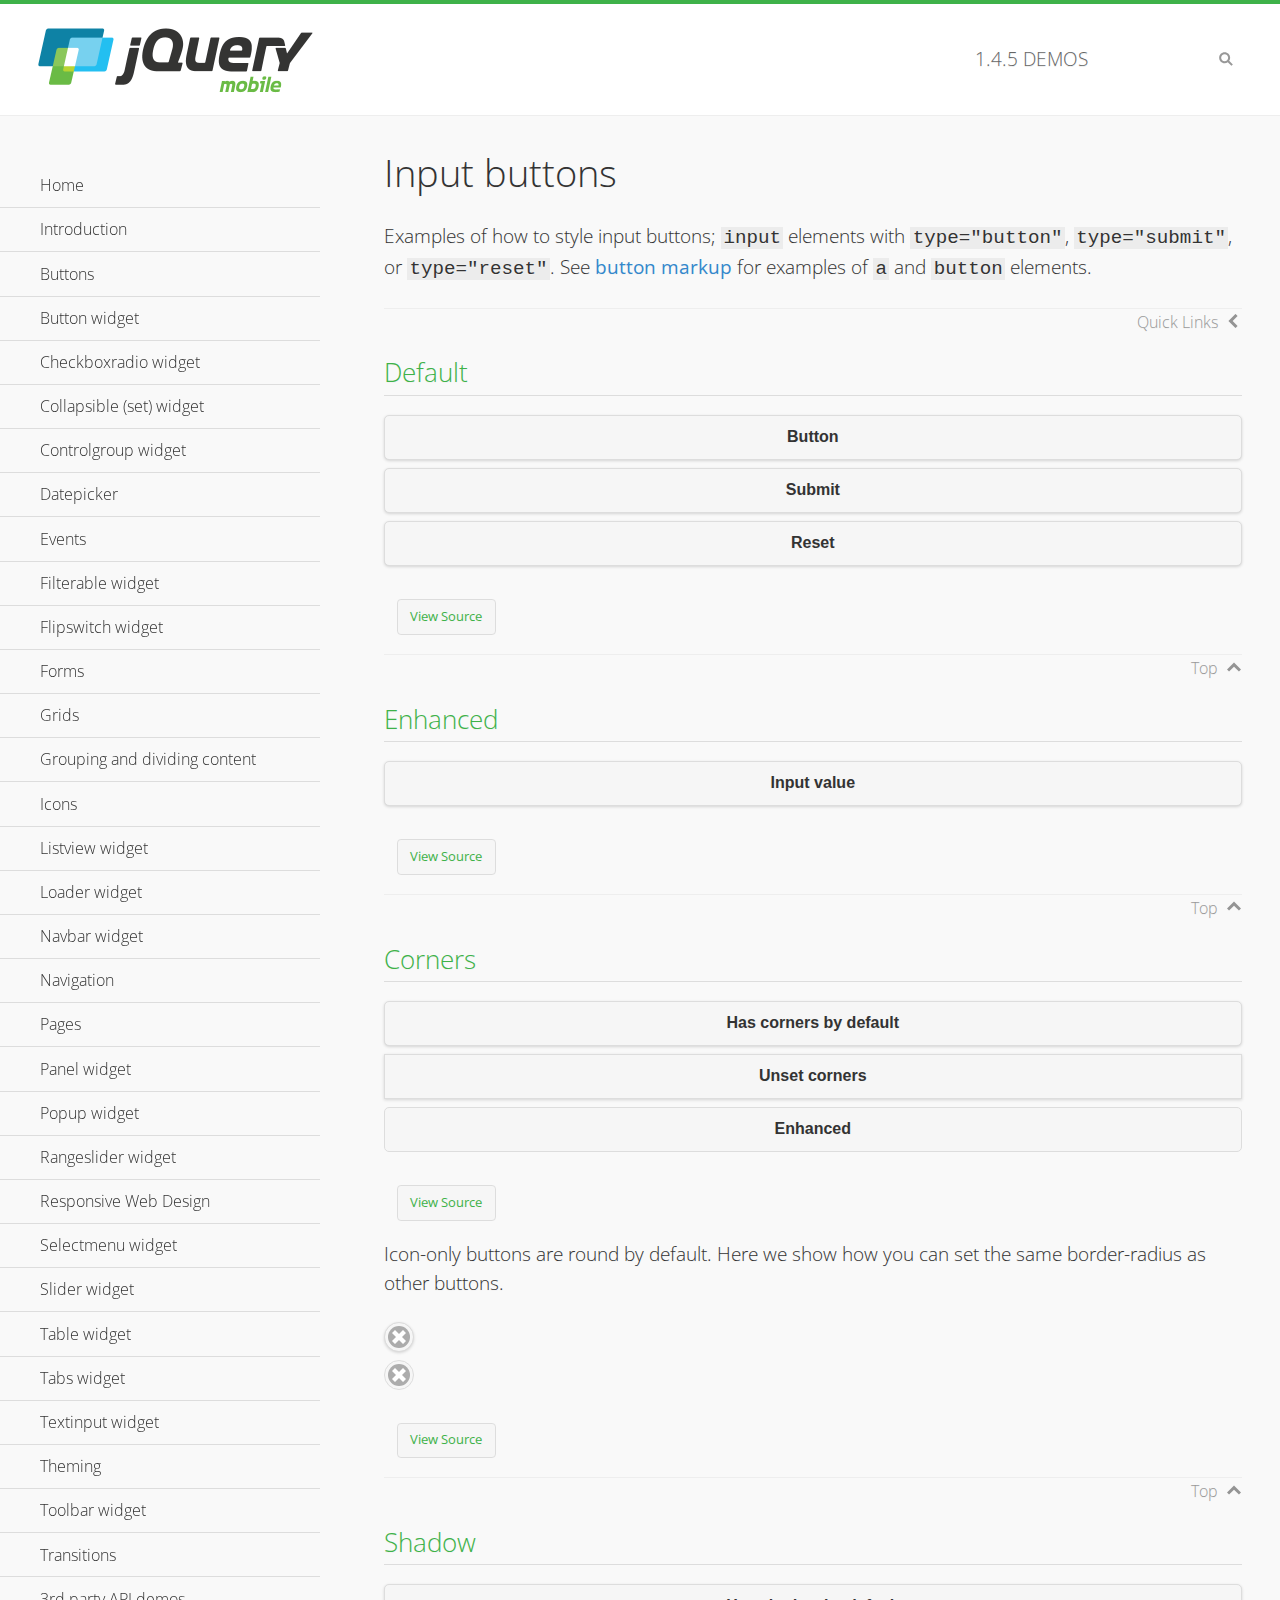
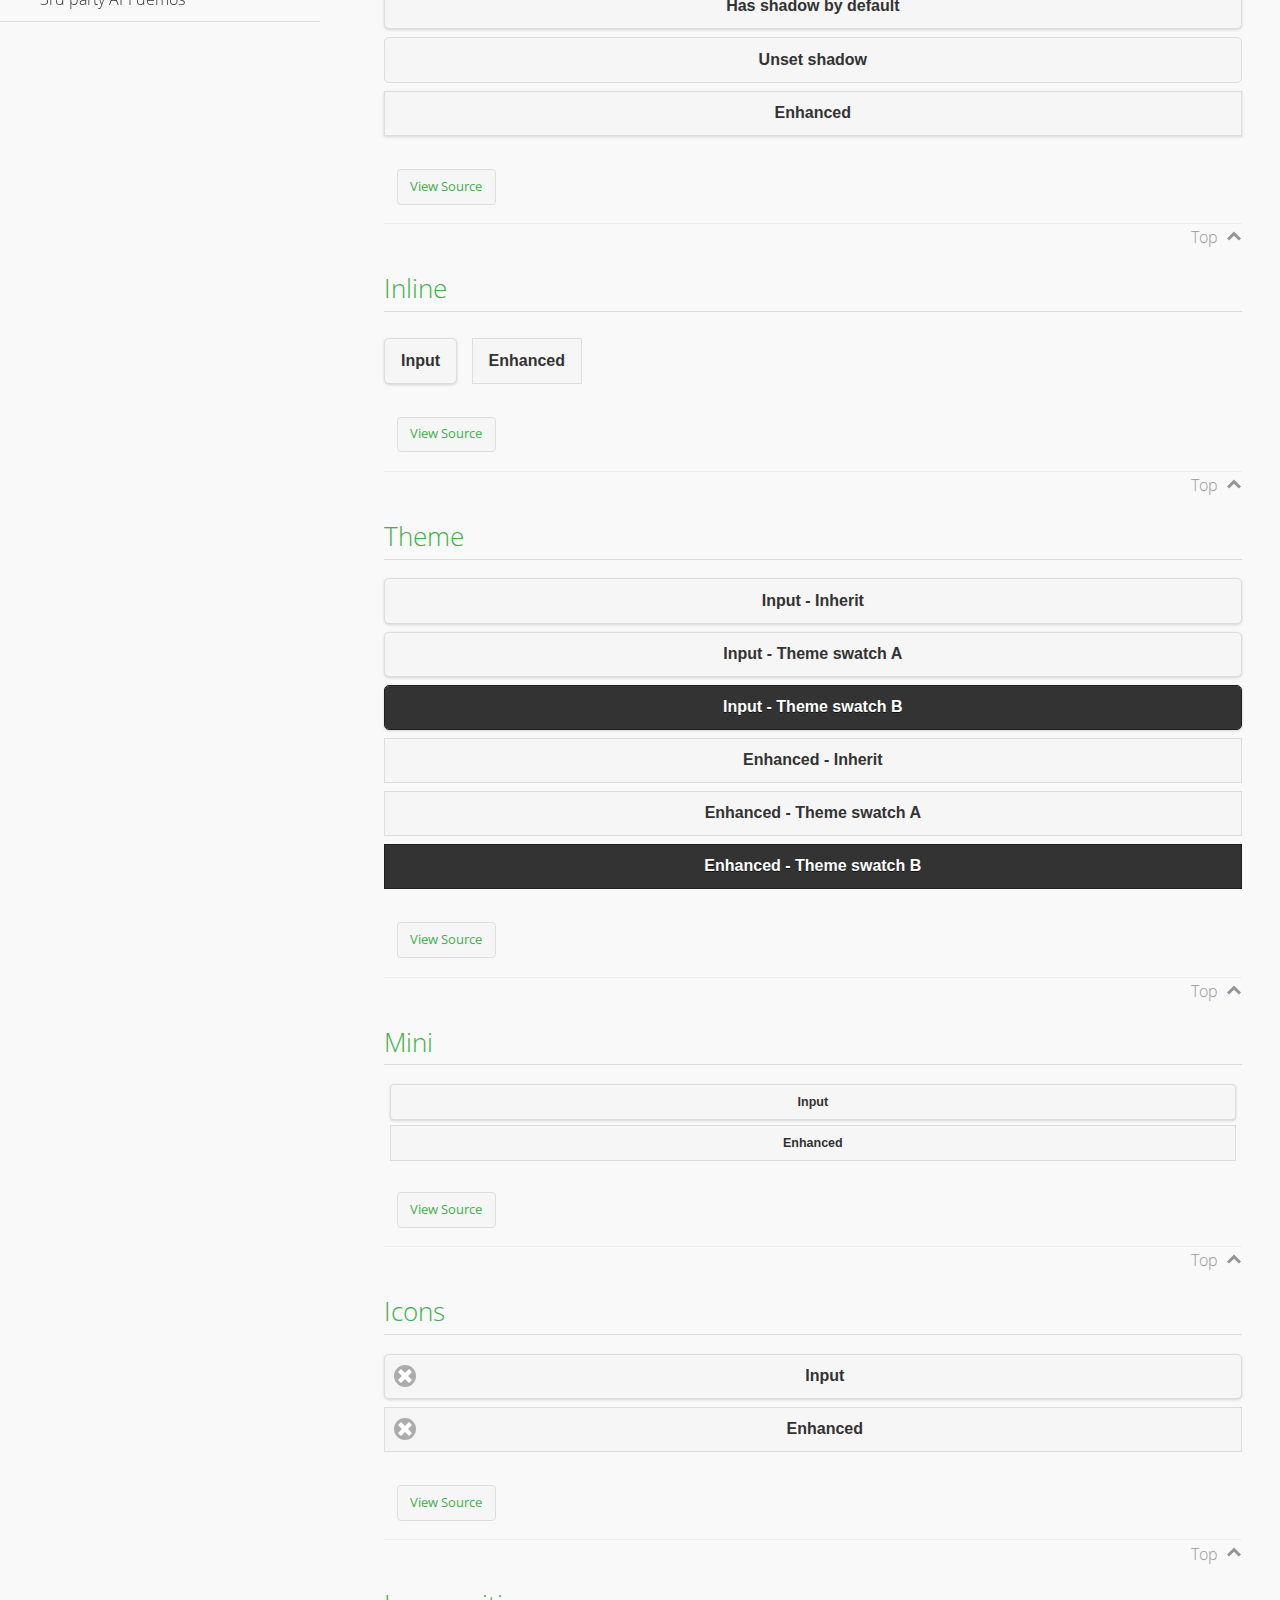
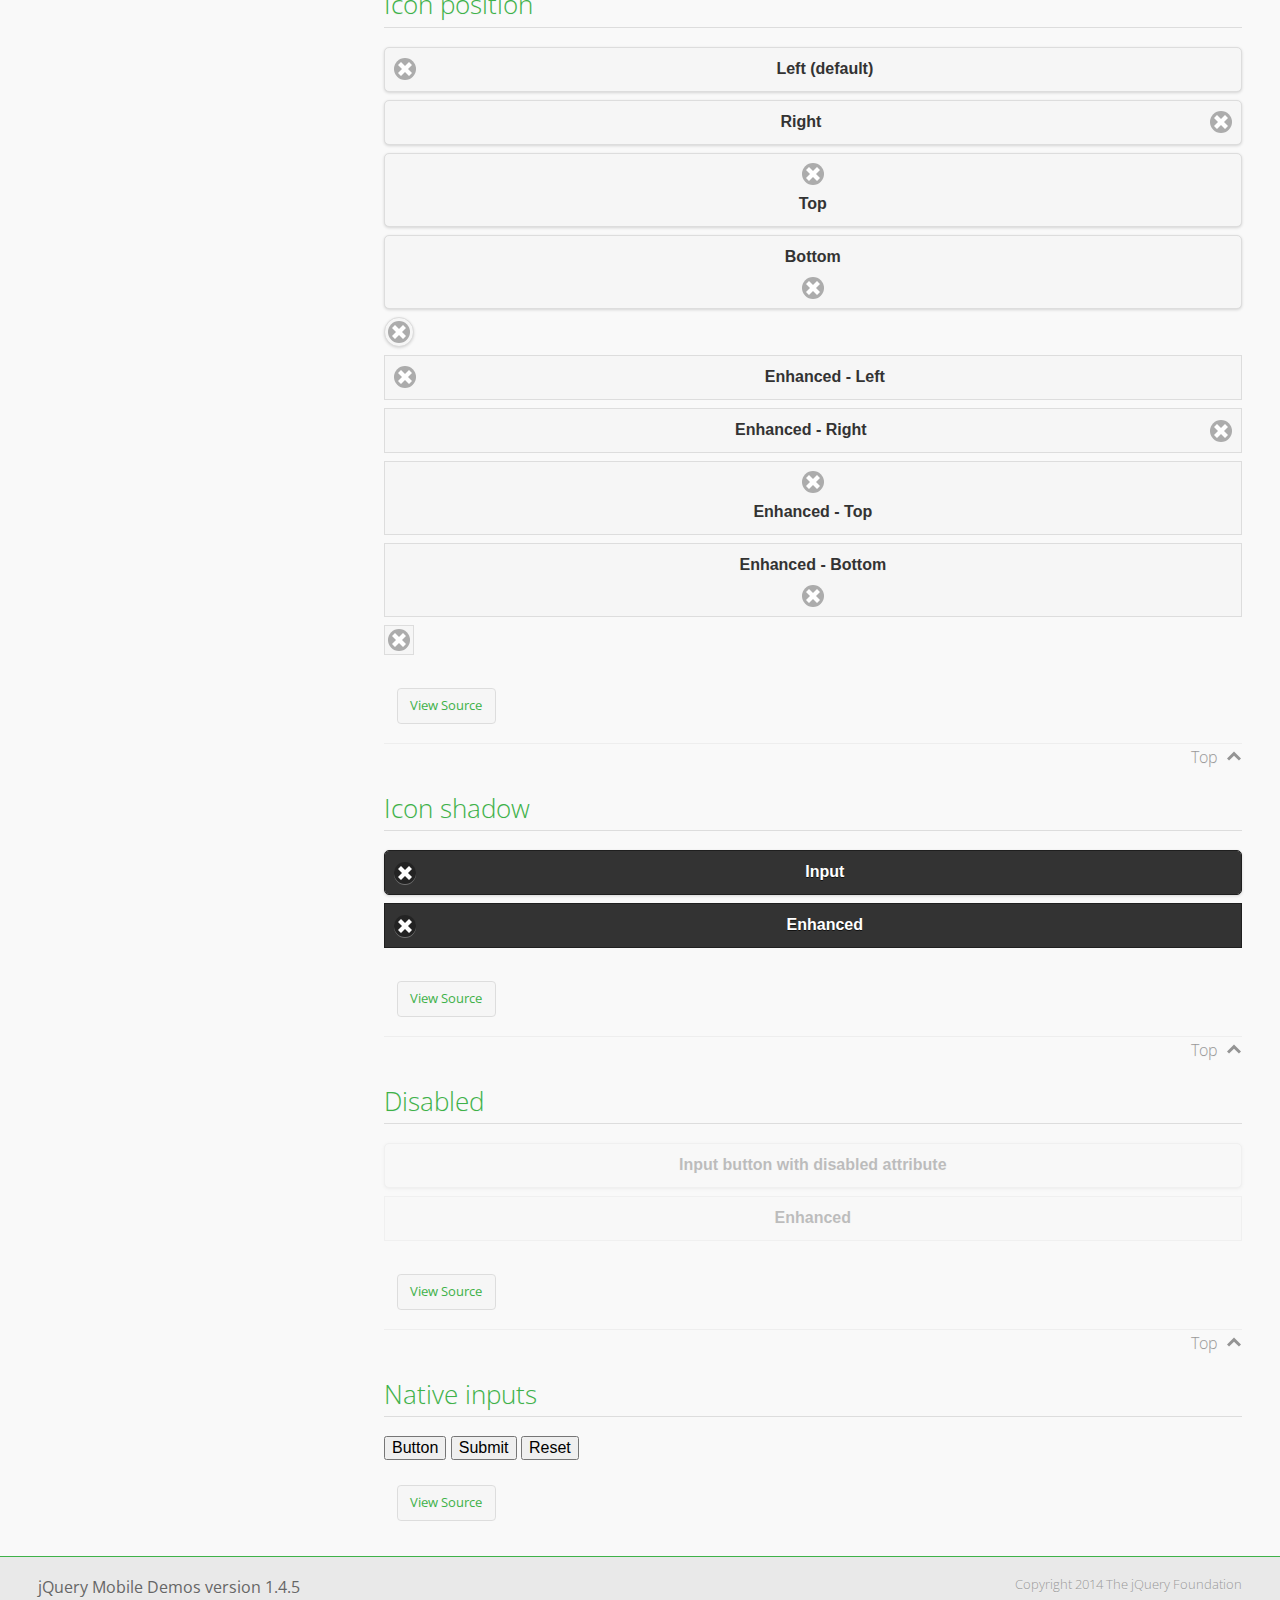
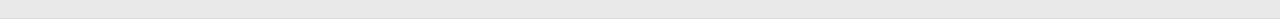
<file: js/jquery/demos/button/index.html>
<!DOCTYPE html>
<html>
<head>
	<meta charset="utf-8">
	<meta name="viewport" content="width=device-width, initial-scale=1">
	<title>Input buttons - jQuery Mobile Demos</title>
	<link rel="shortcut icon" href="../favicon.ico">
    <link rel="stylesheet" href="http://fonts.googleapis.com/css?family=Open+Sans:300,400,700">
	<link rel="stylesheet" href="../css/themes/default/jquery.mobile-1.4.5.min.css">
	<link rel="stylesheet" href="../_assets/css/jqm-demos.css">
	<script src="../js/jquery.js"></script>
	<script src="../_assets/js/index.js"></script>
	<script src="../js/jquery.mobile-1.4.5.min.js"></script>
</head>
<body>
<div data-role="page" class="jqm-demos" data-quicklinks="true">

	<div data-role="header" class="jqm-header">
		<h2><a href="../" title="jQuery Mobile Demos home"><img src="../_assets/img/jquery-logo.png" alt="jQuery Mobile"></a></h2>
		<p><span class="jqm-version"></span> Demos</p>
		<a href="#" class="jqm-navmenu-link ui-btn ui-btn-icon-notext ui-corner-all ui-icon-bars ui-nodisc-icon ui-alt-icon ui-btn-left">Menu</a>
		<a href="#" class="jqm-search-link ui-btn ui-btn-icon-notext ui-corner-all ui-icon-search ui-nodisc-icon ui-alt-icon ui-btn-right">Search</a>
	</div><!-- /header -->

	<div role="main" class="ui-content jqm-content">

		<h1>Input buttons</h1>

		<p>Examples of how to style input buttons; <code>input</code> elements with <code>type="button"</code>, <code>type="submit"</code>, or <code>type="reset"</code>. See <a href="../button-markup/">button markup</a> for examples of <code>a</code> and <code>button</code> elements.</p>

		<h2>Default</h2>

		<div data-demo-html="true">
			<form>
				<input type="button" value="Button">
				<input type="submit" value="Submit">
				<input type="reset" value="Reset">
			</form>
		</div><!--/demo-html -->

		<h2>Enhanced</h2>

		<div data-demo-html="true">
			<form>
				<div class="ui-input-btn ui-btn ui-corner-all ui-shadow">
					Input value
					<input type="button" data-enhanced="true" value="Input value">
				</div>
			</form>
		</div><!--/demo-html -->

		<h2>Corners</h2>

		<div data-demo-html="true">
			<form>
				<input type="button" value="Has corners by default">
				<input type="button" data-corners="false" value="Unset corners">
				<div class="ui-input-btn ui-btn ui-corner-all">
					Enhanced
					<input type="button" data-enhanced="true" value="Enhanced">
				</div>
			</form>
		</div><!--/demo-html -->

		<p>Icon-only buttons are round by default. Here we show how you can set the same border-radius as other buttons.</p>

		<div data-demo-html="true" data-demo-css="true">
			<form>
				<input type="button" data-icon="delete" data-iconpos="notext" value="Icon only">
				<div id="custom-border-radius">
					<div class="ui-input-btn ui-btn ui-icon-delete ui-btn-icon-notext ui-corner-all">
						Enhanced - Icon only
						<input type="button" data-enhanced="true" value="Enhanced - Icon only">
					</div>
				</div>
			</form>
		</div><!--/demo-html -->

		<h2>Shadow</h2>

		<div data-demo-html="true">
			<form>
				<input type="button" value="Has shadow by default">
				<input type="button" data-shadow="false" value="Unset shadow">
				<div class="ui-input-btn ui-btn ui-shadow">
					Enhanced
					<input type="button" data-enhanced="true" value="Enhanced">
				</div>
			</form>
		</div><!--/demo-html -->

		<h2>Inline</h2>

		<div data-demo-html="true">
			<form>
				<input type="button" data-inline="true" value="Input">
				<div class="ui-input-btn ui-btn ui-btn-inline">
					Enhanced
					<input type="button" data-enhanced="true" value="Enhanced">
				</div>
			</form>
		</div><!--/demo-html -->

		<h2>Theme</h2>

		<div data-demo-html="true">
			<form>
				<input type="button" value="Input - Inherit">
				<input type="button" data-theme="a" value="Input - Theme swatch A">
				<input type="button" data-theme="b" value="Input - Theme swatch B">
				<div class="ui-input-btn ui-btn">
					Enhanced - Inherit
					<input type="button" data-enhanced="true" value="Enhanced - Inherit">
				</div>
				<div class="ui-input-btn ui-btn ui-btn-a">
					Enhanced - Theme swatch A
					<input type="button" data-enhanced="true" value="Enhanced - Theme swatch A">
				</div>
				<div class="ui-input-btn ui-btn ui-btn-b">
					Enhanced - Theme swatch B
					<input type="button" data-enhanced="true" value="Enhanced - Theme swatch B">
				</div>
			</form>
		</div><!--/demo-html -->

		<h2>Mini</h2>

		<div data-demo-html="true">
			<form>
				<input type="button" data-mini="true" value="Input">
				<div class="ui-input-btn ui-btn ui-mini">
					Enhanced
					<input type="button" data-enhanced="true" value="Enhanced">
				</div>
			</form>
		</div><!--/demo-html -->

		<h2>Icons</h2>

		<div data-demo-html="true">
			<form>
				<input type="button" data-icon="delete" value="Input">
				<div class="ui-input-btn ui-btn ui-icon-delete ui-btn-icon-left">
					Enhanced
					<input type="button" data-enhanced="true" value="Enhanced">
				</div>
			</form>
		</div><!--/demo-html -->

		<h2>Icon position</h2>

		<div data-demo-html="true">
			<form>
				<input type="button" data-icon="delete" value="Left (default)">
				<input type="button" data-icon="delete" data-iconpos="right" value="Right">
				<input type="button" data-icon="delete" data-iconpos="top" value="Top">
				<input type="button" data-icon="delete" data-iconpos="bottom" value="Bottom">
				<input type="button" data-icon="delete" data-iconpos="notext" value="Icon only">
				<div class="ui-input-btn ui-btn ui-icon-delete ui-btn-icon-left">
					Enhanced - Left
					<input type="button" data-enhanced="true" value="Enhanced - Left">
				</div>
				<div class="ui-input-btn ui-btn ui-icon-delete ui-btn-icon-right">
					Enhanced - Right
					<input type="button" data-enhanced="true" value="Enhanced - Right">
				</div>
				<div class="ui-input-btn ui-btn ui-icon-delete ui-btn-icon-top">
					Enhanced - Top
					<input type="button" data-enhanced="true" value="Enhanced - Top">
				</div>
				<div class="ui-input-btn ui-btn ui-icon-delete ui-btn-icon-bottom">
					Enhanced - Bottom
					<input type="button" data-enhanced="true" value="Enhanced - Bottom">
				</div>
				<div class="ui-input-btn ui-btn ui-icon-delete ui-btn-icon-notext">
					Enhanced - Icon only
					<input type="button" data-enhanced="true" value="Enhanced - Icon only">
				</div>
			</form>
		</div><!--/demo-html -->

		<h2>Icon shadow</h2>

		<div data-demo-html="true">
			<form>
				<input type="button" data-theme="b" data-icon="delete" data-iconshadow="true" value="Input">
				<div class="ui-input-btn ui-btn ui-btn-b ui-icon-delete ui-btn-icon-left ui-shadow-icon">
					Enhanced
					<input type="button" data-enhanced="true" value="Enhanced">
				</div>
			</form>
		</div><!--/demo-html -->

		<h2>Disabled</h2>

		<div data-demo-html="true">
			<form>
				<input type="button" disabled value="Input button with disabled attribute">
				<div class="ui-input-btn ui-btn ui-state-disabled">
					Enhanced
					<input type="button" disabled data-enhanced="true" value="Enhanced">
				</div>
			</form>
		</div><!--/demo-html -->

		<h2>Native inputs</h2>

		<div data-demo-html="true">
			<form>
				<input type="button" data-role="none" value="Button">
				<input type="submit" data-role="none" value="Submit">
				<input type="reset" data-role="none" value="Reset">
			</form>
		</div><!--/demo-html -->

	</div><!-- /content -->
	    <div data-role="panel" class="jqm-navmenu-panel" data-position="left" data-display="overlay" data-theme="a">
	    	<ul class="jqm-list ui-alt-icon ui-nodisc-icon">
<li data-filtertext="demos homepage" data-icon="home"><a href=".././">Home</a></li>
<li data-filtertext="introduction overview getting started"><a href="../intro/" data-ajax="false">Introduction</a></li>
<li data-filtertext="buttons button markup buttonmarkup method anchor link button element"><a href="../button-markup/" data-ajax="false">Buttons</a></li>
<li data-filtertext="form button widget input button submit reset"><a href="../button/" data-ajax="false">Button widget</a></li>
<li data-role="collapsible" data-enhanced="true" data-collapsed-icon="carat-d" data-expanded-icon="carat-u" data-iconpos="right" data-inset="false" class="ui-collapsible ui-collapsible-themed-content ui-collapsible-collapsed">
	<h3 class="ui-collapsible-heading ui-collapsible-heading-collapsed">
		<a href="#" class="ui-collapsible-heading-toggle ui-btn ui-btn-icon-right ui-btn-inherit ui-icon-carat-d">
		    Checkboxradio widget<span class="ui-collapsible-heading-status"> click to expand contents</span>
		</a>
	</h3>
	<div class="ui-collapsible-content ui-body-inherit ui-collapsible-content-collapsed" aria-hidden="true">
		<ul>
			<li data-filtertext="form checkboxradio widget checkbox input checkboxes controlgroups"><a href="../checkboxradio-checkbox/" data-ajax="false">Checkboxes</a></li>
			<li data-filtertext="form checkboxradio widget radio input radio buttons controlgroups"><a href="../checkboxradio-radio/" data-ajax="false">Radio buttons</a></li>
		</ul>
	</div>
</li>
<li data-role="collapsible" data-enhanced="true" data-collapsed-icon="carat-d" data-expanded-icon="carat-u" data-iconpos="right" data-inset="false" class="ui-collapsible ui-collapsible-themed-content ui-collapsible-collapsed">
	<h3 class="ui-collapsible-heading ui-collapsible-heading-collapsed">
		<a href="#" class="ui-collapsible-heading-toggle ui-btn ui-btn-icon-right ui-btn-inherit ui-icon-carat-d">
			Collapsible (set) widget<span class="ui-collapsible-heading-status"> click to expand contents</span>
		</a>
	</h3>
	<div class="ui-collapsible-content ui-body-inherit ui-collapsible-content-collapsed" aria-hidden="true">
		<ul>
			<li data-filtertext="collapsibles content formatting"><a href="../collapsible/" data-ajax="false">Collapsible</a></li>
			<li data-filtertext="dynamic collapsible set accordion append expand"><a href="../collapsible-dynamic/" data-ajax="false">Dynamic collapsibles</a></li>
			<li data-filtertext="accordions collapsible set widget content formatting grouped collapsibles"><a href="../collapsibleset/" data-ajax="false">Collapsible set</a></li>
		</ul>
	</div>
</li>
<li data-role="collapsible" data-enhanced="true" data-collapsed-icon="carat-d" data-expanded-icon="carat-u" data-iconpos="right" data-inset="false" class="ui-collapsible ui-collapsible-themed-content ui-collapsible-collapsed">
	<h3 class="ui-collapsible-heading ui-collapsible-heading-collapsed">
		<a href="#" class="ui-collapsible-heading-toggle ui-btn ui-btn-icon-right ui-btn-inherit ui-icon-carat-d">
			Controlgroup widget<span class="ui-collapsible-heading-status"> click to expand contents</span>
		</a>
	</h3>
	<div class="ui-collapsible-content ui-body-inherit ui-collapsible-content-collapsed" aria-hidden="true">
		<ul>
			<li data-filtertext="controlgroups selectmenu checkboxradio input grouped buttons horizontal vertical"><a href="../controlgroup/" data-ajax="false">Controlgroup</a></li>
			<li data-filtertext="dynamic controlgroup dynamically add buttons"><a href="../controlgroup-dynamic/" data-ajax="false">Dynamic controlgroups</a></li>
		</ul>
	</div>
</li>
<li data-filtertext="form datepicker widget date input"><a href="../datepicker/" data-ajax="false">Datepicker</a></li>
<li data-role="collapsible" data-enhanced="true" data-collapsed-icon="carat-d" data-expanded-icon="carat-u" data-iconpos="right" data-inset="false" class="ui-collapsible ui-collapsible-themed-content ui-collapsible-collapsed">
	<h3 class="ui-collapsible-heading ui-collapsible-heading-collapsed">
		<a href="#" class="ui-collapsible-heading-toggle ui-btn ui-btn-icon-right ui-btn-inherit ui-icon-carat-d">
			Events<span class="ui-collapsible-heading-status"> click to expand contents</span>
		</a>
	</h3>
	<div class="ui-collapsible-content ui-body-inherit ui-collapsible-content-collapsed" aria-hidden="true">
		<ul>
			<li data-filtertext="swipe to delete list items listviews swipe events"><a href="../swipe-list/" data-ajax="false">Swipe list items</a></li>
			<li data-filtertext="swipe to navigate swipe page navigation swipe events"><a href="../swipe-page/" data-ajax="false">Swipe page navigation</a></li>
		</ul>
	</div>
</li>
<li data-filtertext="filterable filter elements sorting searching listview table"><a href="../filterable/" data-ajax="false">Filterable widget</a></li>
<li data-filtertext="form flipswitch widget flip toggle switch binary select checkbox input"><a href="../flipswitch/" data-ajax="false">Flipswitch widget</a></li>
<li data-role="collapsible" data-enhanced="true" data-collapsed-icon="carat-d" data-expanded-icon="carat-u" data-iconpos="right" data-inset="false" class="ui-collapsible ui-collapsible-themed-content ui-collapsible-collapsed">
	<h3 class="ui-collapsible-heading ui-collapsible-heading-collapsed">
		<a href="#" class="ui-collapsible-heading-toggle ui-btn ui-btn-icon-right ui-btn-inherit ui-icon-carat-d">
			Forms<span class="ui-collapsible-heading-status"> click to expand contents</span>
		</a>
	</h3>
	<div class="ui-collapsible-content ui-body-inherit ui-collapsible-content-collapsed" aria-hidden="true">
		<ul>
			<li data-filtertext="forms text checkbox radio range button submit reset inputs selects textarea slider flipswitch label form elements"><a href="../forms/" data-ajax="false">Forms</a></li>
			<li data-filtertext="form hide labels hidden accessible ui-hidden-accessible forms"><a href="../forms-label-hidden-accessible/" data-ajax="false">Hide labels</a></li>
			<li data-filtertext="form field containers fieldcontain ui-field-contain forms"><a href="../forms-field-contain/" data-ajax="false">Field containers</a></li>
			<li data-filtertext="forms disabled form elements"><a href="../forms-disabled/" data-ajax="false">Forms disabled</a></li>
			<li data-filtertext="forms gallery examples overview forms text checkbox radio range button submit reset inputs selects textarea slider flipswitch label form elements"><a href="../forms-gallery/" data-ajax="false">Forms gallery</a></li>
		</ul>
	</div>
</li>
<li data-role="collapsible" data-enhanced="true" data-collapsed-icon="carat-d" data-expanded-icon="carat-u" data-iconpos="right" data-inset="false" class="ui-collapsible ui-collapsible-themed-content ui-collapsible-collapsed">
	<h3 class="ui-collapsible-heading ui-collapsible-heading-collapsed">
		<a href="#" class="ui-collapsible-heading-toggle ui-btn ui-btn-icon-right ui-btn-inherit ui-icon-carat-d">
			Grids<span class="ui-collapsible-heading-status"> click to expand contents</span>
		</a>
	</h3>
	<div class="ui-collapsible-content ui-body-inherit ui-collapsible-content-collapsed" aria-hidden="true">
		<ul>
			<li data-filtertext="grids columns blocks content formatting rwd responsive css framework"><a href="../grids/" data-ajax="false">Grids</a></li>
			<li data-filtertext="buttons in grids css framework"><a href="../grids-buttons/" data-ajax="false">Buttons in grids</a></li>
			<li data-filtertext="custom responsive grids rwd css framework"><a href="../grids-custom-responsive/" data-ajax="false">Custom responsive grids</a></li>
		</ul>
	</div>
</li>
<li data-filtertext="blocks content formatting sections heading"><a href="../body-bar-classes/" data-ajax="false">Grouping and dividing content</a></li>
<li data-role="collapsible" data-enhanced="true" data-collapsed-icon="carat-d" data-expanded-icon="carat-u" data-iconpos="right" data-inset="false" class="ui-collapsible ui-collapsible-themed-content ui-collapsible-collapsed">
	<h3 class="ui-collapsible-heading ui-collapsible-heading-collapsed">
		<a href="#" class="ui-collapsible-heading-toggle ui-btn ui-btn-icon-right ui-btn-inherit ui-icon-carat-d">
			Icons<span class="ui-collapsible-heading-status"> click to expand contents</span>
		</a>
	</h3>
	<div class="ui-collapsible-content ui-body-inherit ui-collapsible-content-collapsed" aria-hidden="true">
		<ul>
			<li data-filtertext="button icons svg disc alt custom icon position"><a href="../icons/" data-ajax="false">Icons</a></li>
			<li data-filtertext=""><a href="../icons-grunticon/" data-ajax="false">Grunticon loader</a></li>
		</ul>
	</div>
</li>
<li data-role="collapsible" data-enhanced="true" data-collapsed-icon="carat-d" data-expanded-icon="carat-u" data-iconpos="right" data-inset="false" class="ui-collapsible ui-collapsible-themed-content ui-collapsible-collapsed">
	<h3 class="ui-collapsible-heading ui-collapsible-heading-collapsed">
		<a href="#" class="ui-collapsible-heading-toggle ui-btn ui-btn-icon-right ui-btn-inherit ui-icon-carat-d">
			Listview widget<span class="ui-collapsible-heading-status"> click to expand contents</span>
		</a>
	</h3>
	<div class="ui-collapsible-content ui-body-inherit ui-collapsible-content-collapsed" aria-hidden="true">
		<ul>
			<li data-filtertext="listview widget thumbnails icons nested split button collapsible ul ol"><a href="../listview/" data-ajax="false">Listview</a></li>
			<li data-filtertext="autocomplete filterable reveal listview filtertextbeforefilter placeholder"><a href="../listview-autocomplete/" data-ajax="false">Listview autocomplete</a></li>
			<li data-filtertext="autocomplete filterable reveal listview remote data filtertextbeforefilter placeholder"><a href="../listview-autocomplete-remote/" data-ajax="false">Listview autocomplete remote data</a></li>
			<li data-filtertext="autodividers anchor jump scroll linkbars listview lists ul ol"><a href="../listview-autodividers-linkbar/" data-ajax="false">Listview autodividers linkbar</a></li>
			<li data-filtertext="listview autodividers selector autodividersselector lists ul ol"><a href="../listview-autodividers-selector/" data-ajax="false">Listview autodividers selector</a></li>
			<li data-filtertext="listview nested list items"><a href="../listview-nested-lists/" data-ajax="false">Nested Listviews</a></li>
			<li data-filtertext="listview collapsible list items flat"><a href="../listview-collapsible-item-flat/" data-ajax="false">Listview collapsible list items (flat)</a></li>
			<li data-filtertext="listview collapsible list indented"><a href="../listview-collapsible-item-indented/" data-ajax="false">Listview collapsible list items (indented)</a></li>
			<li data-filtertext="grid listview responsive grids responsive listviews lists ul"><a href="../listview-grid/" data-ajax="false">Listview responsive grid</a></li>
		</ul>
	</div>
</li>
<li data-filtertext="loader widget page loading navigation overlay spinner"><a href="../loader/" data-ajax="false">Loader widget</a></li>
<li data-filtertext="navbar widget navmenu toolbars header footer"><a href="../navbar/" data-ajax="false">Navbar widget</a></li>
<li data-role="collapsible" data-enhanced="true" data-collapsed-icon="carat-d" data-expanded-icon="carat-u" data-iconpos="right" data-inset="false" class="ui-collapsible ui-collapsible-themed-content ui-collapsible-collapsed">
	<h3 class="ui-collapsible-heading ui-collapsible-heading-collapsed">
		<a href="#" class="ui-collapsible-heading-toggle ui-btn ui-btn-icon-right ui-btn-inherit ui-icon-carat-d">
			Navigation<span class="ui-collapsible-heading-status"> click to expand contents</span>
		</a>
	</h3>
	<div class="ui-collapsible-content ui-body-inherit ui-collapsible-content-collapsed" aria-hidden="true">
		<ul>
			<li data-filtertext="ajax navigation navigate widget history event method"><a href="../navigation/" data-ajax="false">Navigation</a></li>
			<li data-filtertext="linking pages page links navigation ajax prefetch cache"><a href="../navigation-linking-pages/" data-ajax="false">Linking pages</a></li>
			<!-- <li data-filtertext="php redirect server redirection server-side navigation"><a href="../navigation-php-redirect/" data-ajax="false">PHP redirect demo</a></li>-->
			<li data-filtertext="navigation redirection hash query"><a href="../navigation-hash-processing/" data-ajax="false">Hash processing demo</a></li>
			<li data-filtertext="navigation redirection hash query"><a href="../page-events/" data-ajax="false">Page Navigation Events</a></li>
		</ul>
	</div>
</li>
<li data-role="collapsible" data-enhanced="true" data-collapsed-icon="carat-d" data-expanded-icon="carat-u" data-iconpos="right" data-inset="false" class="ui-collapsible ui-collapsible-themed-content ui-collapsible-collapsed">
	<h3 class="ui-collapsible-heading ui-collapsible-heading-collapsed">
		<a href="#" class="ui-collapsible-heading-toggle ui-btn ui-btn-icon-right ui-btn-inherit ui-icon-carat-d">
			Pages<span class="ui-collapsible-heading-status"> click to expand contents</span>
		</a>
	</h3>
	<div class="ui-collapsible-content ui-body-inherit ui-collapsible-content-collapsed" aria-hidden="true">
		<ul>
			<li data-filtertext="pages page widget ajax navigation"><a href="../pages/" data-ajax="false">Pages</a></li>
			<li data-filtertext="single page"><a href="../pages-single-page/" data-ajax="false">Single page</a></li>
			<li data-filtertext="multipage multi-page page"><a href="../pages-multi-page/" data-ajax="false">Multi-page template</a></li>
			<li data-filtertext="dialog page widget modal popup"><a href="../pages-dialog/" data-ajax="false">Dialog page</a></li>
		</ul>
	</div>
</li>
<li data-role="collapsible" data-enhanced="true" data-collapsed-icon="carat-d" data-expanded-icon="carat-u" data-iconpos="right" data-inset="false" class="ui-collapsible ui-collapsible-themed-content ui-collapsible-collapsed">
	<h3 class="ui-collapsible-heading ui-collapsible-heading-collapsed">
		<a href="#" class="ui-collapsible-heading-toggle ui-btn ui-btn-icon-right ui-btn-inherit ui-icon-carat-d">
			Panel widget<span class="ui-collapsible-heading-status"> click to expand contents</span>
		</a>
	</h3>
	<div class="ui-collapsible-content ui-body-inherit ui-collapsible-content-collapsed" aria-hidden="true">
		<ul>
			<li data-filtertext="panel widget sliding panels reveal push overlay responsive"><a href="../panel/" data-ajax="false">Panel</a></li>
			<li data-filtertext=""><a href="../panel-external/" data-ajax="false">External panels</a></li>
			<li data-filtertext="panel "><a href="../panel-fixed/" data-ajax="false">Fixed panels</a></li>
			<li data-filtertext="panel slide panels sliding panels shadow rwd responsive breakpoint"><a href="../panel-responsive/" data-ajax="false">Panels responsive</a></li>
			<li data-filtertext="panel custom style custom panel width reveal shadow listview panel styling page background wrapper"><a href="../panel-styling/" data-ajax="false">Custom panel style</a></li>
			<li data-filtertext="panel open on swipe"><a href="../panel-swipe-open/" data-ajax="false">Panel open on swipe</a></li>
			<li data-filtertext="panels outside page internal external toolbars"><a href="../panel-external-internal/" data-ajax="false">Panel external and internal</a></li>
		</ul>
	</div>
</li>
<li data-role="collapsible" data-enhanced="true" data-collapsed-icon="carat-d" data-expanded-icon="carat-u" data-iconpos="right" data-inset="false" class="ui-collapsible ui-collapsible-themed-content ui-collapsible-collapsed">
	<h3 class="ui-collapsible-heading ui-collapsible-heading-collapsed">
		<a href="#" class="ui-collapsible-heading-toggle ui-btn ui-btn-icon-right ui-btn-inherit ui-icon-carat-d">
			Popup widget<span class="ui-collapsible-heading-status"> click to expand contents</span>
		</a>
	</h3>
	<div class="ui-collapsible-content ui-body-inherit ui-collapsible-content-collapsed" aria-hidden="true">
		<ul>
			<li data-filtertext="popup widget popups dialog modal transition tooltip lightbox form overlay screen flip pop fade transition"><a href="../popup/" data-ajax="false">Popup</a></li>
			<li data-filtertext="popup alignment position"><a href="../popup-alignment/" data-ajax="false">Popup alignment</a></li>
			<li data-filtertext="popup arrow size popups popover"><a href="../popup-arrow-size/" data-ajax="false">Popup arrow size</a></li>
			<li data-filtertext="dynamic popups popup images lightbox"><a href="../popup-dynamic/" data-ajax="false">Dynamic popups</a></li>
			<li data-filtertext="popups with iframes scaling"><a href="../popup-iframe/" data-ajax="false">Popups with iframes</a></li>
			<li data-filtertext="popup image scaling"><a href="../popup-image-scaling/" data-ajax="false">Popup image scaling</a></li>
			<li data-filtertext="external popup outside multi-page"><a href="../popup-outside-multipage/" data-ajax="false">Popup outside multi-page</a></li>
		</ul>
	</div>
</li>
<li data-filtertext="form rangeslider widget dual sliders dual handle sliders range input"><a href="../rangeslider/" data-ajax="false">Rangeslider widget</a></li>
<li data-filtertext="responsive web design rwd adaptive progressive enhancement PE accessible mobile breakpoints media query media queries"><a href="../rwd/" data-ajax="false">Responsive Web Design</a></li>
<li data-role="collapsible" data-enhanced="true" data-collapsed-icon="carat-d" data-expanded-icon="carat-u" data-iconpos="right" data-inset="false" class="ui-collapsible ui-collapsible-themed-content ui-collapsible-collapsed">
	<h3 class="ui-collapsible-heading ui-collapsible-heading-collapsed">
		<a href="#" class="ui-collapsible-heading-toggle ui-btn ui-btn-icon-right ui-btn-inherit ui-icon-carat-d">
			Selectmenu widget<span class="ui-collapsible-heading-status"> click to expand contents</span>
		</a>
	</h3>
	<div class="ui-collapsible-content ui-body-inherit ui-collapsible-content-collapsed" aria-hidden="true">
		<ul>
			<li data-filtertext="form selectmenu widget select input custom select menu selects"><a href="../selectmenu/" data-ajax="false">Selectmenu</a></li>
			<li data-filtertext="form custom select menu selectmenu widget custom menu option optgroup multiple selects"><a href="../selectmenu-custom/" data-ajax="false">Custom select menu</a></li>
			<li data-filtertext="filterable select filter popup dialog"><a href="../selectmenu-custom-filter/" data-ajax="false">Custom select menu with filter</a></li>
		</ul>
	</div>
</li>
<li data-role="collapsible" data-enhanced="true" data-collapsed-icon="carat-d" data-expanded-icon="carat-u" data-iconpos="right" data-inset="false" class="ui-collapsible ui-collapsible-themed-content ui-collapsible-collapsed">
	<h3 class="ui-collapsible-heading ui-collapsible-heading-collapsed">
		<a href="#" class="ui-collapsible-heading-toggle ui-btn ui-btn-icon-right ui-btn-inherit ui-icon-carat-d">
			Slider widget<span class="ui-collapsible-heading-status"> click to expand contents</span>
		</a>
	</h3>
	<div class="ui-collapsible-content ui-body-inherit ui-collapsible-content-collapsed" aria-hidden="true">
		<ul>
			<li data-filtertext="form slider widget range input single sliders"><a href="../slider/" data-ajax="false">Slider</a></li>
			<li data-filtertext="form slider widget flipswitch slider binary select flip toggle switch"><a href="../slider-flipswitch/" data-ajax="false">Slider flip toggle switch</a></li>
			<li data-filtertext="form slider tooltip handle value input range sliders"><a href="../slider-tooltip/" data-ajax="false">Slider tooltip</a></li>
		</ul>
	</div>
</li>
<li data-role="collapsible" data-enhanced="true" data-collapsed-icon="carat-d" data-expanded-icon="carat-u" data-iconpos="right" data-inset="false" class="ui-collapsible ui-collapsible-themed-content ui-collapsible-collapsed">
	<h3 class="ui-collapsible-heading ui-collapsible-heading-collapsed">
		<a href="#" class="ui-collapsible-heading-toggle ui-btn ui-btn-icon-right ui-btn-inherit ui-icon-carat-d">
			Table widget<span class="ui-collapsible-heading-status"> click to expand contents</span>
		</a>
	</h3>
	<div class="ui-collapsible-content ui-body-inherit ui-collapsible-content-collapsed" aria-hidden="true">
		<ul>
			<li data-filtertext="table widget reflow column toggle th td responsive tables rwd hide show tabular"><a href="../table-column-toggle/" data-ajax="false">Table Column Toggle</a></li>
			<li data-filtertext="table column toggle phone comparison demo"><a href="../table-column-toggle-example/" data-ajax="false">Table Column Toggle demo</a></li>
			<li data-filtertext="responsive tables table column toggle heading groups rwd breakpoint"><a href="../table-column-toggle-heading-groups/" data-ajax="false">Table Column Toggle heading groups</a></li>
			<li data-filtertext="responsive tables table column toggle hide rwd breakpoint customization options"><a href="../table-column-toggle-options/" data-ajax="false">Table Column Toggle options</a></li>
			<li data-filtertext="table reflow th td responsive rwd columns tabular"><a href="../table-reflow/" data-ajax="false">Table Reflow</a></li>
			<li data-filtertext="responsive tables table reflow heading groups rwd breakpoint"><a href="../table-reflow-heading-groups/" data-ajax="false">Table Reflow heading groups</a></li>
			<li data-filtertext="responsive tables table reflow stripes strokes table style"><a href="../table-reflow-stripes-strokes/" data-ajax="false">Table Reflow stripes and strokes</a></li>
			<li data-filtertext="responsive tables table reflow stack custom styles"><a href="../table-reflow-styling/" data-ajax="false">Table Reflow custom styles</a></li>
		</ul>
	</div>
</li>
<li data-filtertext="ui tabs widget"><a href="../tabs/" data-ajax="false">Tabs widget</a></li>
<li data-filtertext="form textinput widget text input textarea number date time tel email file color password"><a href="../textinput/" data-ajax="false">Textinput widget</a></li>
<li data-role="collapsible" data-enhanced="true" data-collapsed-icon="carat-d" data-expanded-icon="carat-u" data-iconpos="right" data-inset="false" class="ui-collapsible ui-collapsible-themed-content ui-collapsible-collapsed">
	<h3 class="ui-collapsible-heading ui-collapsible-heading-collapsed">
		<a href="#" class="ui-collapsible-heading-toggle ui-btn ui-btn-icon-right ui-btn-inherit ui-icon-carat-d">
			Theming<span class="ui-collapsible-heading-status"> click to expand contents</span>
		</a>
	</h3>
	<div class="ui-collapsible-content ui-body-inherit ui-collapsible-content-collapsed" aria-hidden="true">
		<ul>
			<li data-filtertext="default theme swatches theming style css"><a href="../theme-default/" data-ajax="false">Default theme</a></li>
			<li data-filtertext="classic theme old theme swatches theming style css"><a href="../theme-classic/" data-ajax="false">Classic theme</a></li>
		</ul>
	</div>
</li>
<li data-role="collapsible" data-enhanced="true" data-collapsed-icon="carat-d" data-expanded-icon="carat-u" data-iconpos="right" data-inset="false" class="ui-collapsible ui-collapsible-themed-content ui-collapsible-collapsed">
	<h3 class="ui-collapsible-heading ui-collapsible-heading-collapsed">
		<a href="#" class="ui-collapsible-heading-toggle ui-btn ui-btn-icon-right ui-btn-inherit ui-icon-carat-d">
			Toolbar widget<span class="ui-collapsible-heading-status"> click to expand contents</span>
		</a>
	</h3>
	<div class="ui-collapsible-content ui-body-inherit ui-collapsible-content-collapsed" aria-hidden="true">
		<ul>
			<li data-filtertext="toolbar widget header footer toolbars fixed fullscreen external sections"><a href="../toolbar/" data-ajax="false">Toolbar</a></li>
			<li data-filtertext="dynamic toolbars dynamically add toolbar header footer"><a href="../toolbar-dynamic/" data-ajax="false">Dynamic toolbars</a></li>
			<li data-filtertext="external toolbars header footer"><a href="../toolbar-external/" data-ajax="false">External toolbars</a></li>
			<li data-filtertext="fixed toolbars header footer"><a href="../toolbar-fixed/" data-ajax="false">Fixed toolbars</a></li>
			<li data-filtertext="fixed fullscreen toolbars header footer"><a href="../toolbar-fixed-fullscreen/" data-ajax="false">Fullscreen toolbars</a></li>
			<li data-filtertext="external fixed toolbars header footer"><a href="../toolbar-fixed-external/" data-ajax="false">Fixed external toolbars</a></li>
			<li data-filtertext="external persistent toolbars header footer navbar navmenu"><a href="../toolbar-fixed-persistent/" data-ajax="false">Persistent toolbars</a></li>
			<li data-filtertext="external ajax optimized toolbars persistent toolbars header footer navbar"><a href="../toolbar-fixed-persistent-optimized/" data-ajax="false">Ajax optimized toolbars</a></li>
			<li data-filtertext="form in toolbars header footer"><a href="../toolbar-fixed-forms/" data-ajax="false">Form in toolbar</a></li>
		</ul>
	</div>
</li>
<li data-filtertext="page transitions animated pages popup navigation flip slide fade pop"><a href="../transitions/" data-ajax="false">Transitions</a></li>
<li data-role="collapsible" data-enhanced="true" data-collapsed-icon="carat-d" data-expanded-icon="carat-u" data-iconpos="right" data-inset="false" class="ui-collapsible ui-collapsible-themed-content ui-collapsible-collapsed">
	<h3 class="ui-collapsible-heading ui-collapsible-heading-collapsed">
		<a href="#" class="ui-collapsible-heading-toggle ui-btn ui-btn-icon-right ui-btn-inherit ui-icon-carat-d">
			3rd party API demos<span class="ui-collapsible-heading-status"> click to expand contents</span>
		</a>
	</h3>
	<div class="ui-collapsible-content ui-body-inherit ui-collapsible-content-collapsed" aria-hidden="true">
		<ul>
			<li data-filtertext="backbone requirejs navigation router"><a href="../backbone-requirejs/" data-ajax="false">Backbone RequireJS</a></li>
			<li data-filtertext="google maps geolocation demo"><a href="../map-geolocation/" data-ajax="false">Google Maps geolocation</a></li>
			<li data-filtertext="google maps hybrid"><a href="../map-list-toggle/" data-ajax="false">Google Maps list toggle</a></li>
		</ul>
	</div>
</li>



		     </ul>
		</div><!-- /panel -->


	<div data-role="footer" data-position="fixed" data-tap-toggle="false" class="jqm-footer">
		<p>jQuery Mobile Demos version <span class="jqm-version"></span></p>
		<p>Copyright 2014 The jQuery Foundation</p>
	</div><!-- /footer -->
	<!-- TODO: This should become an external panel so we can add input to markup (unique ID) -->
    <div data-role="panel" class="jqm-search-panel" data-position="right" data-display="overlay" data-theme="a">
		<div class="jqm-search">
			<ul class="jqm-list" data-filter-placeholder="Search demos..." data-filter-reveal="true">
<li data-filtertext="demos homepage" data-icon="home"><a href=".././">Home</a></li>
<li data-filtertext="introduction overview getting started"><a href="../intro/" data-ajax="false">Introduction</a></li>
<li data-filtertext="buttons button markup buttonmarkup method anchor link button element"><a href="../button-markup/" data-ajax="false">Buttons</a></li>
<li data-filtertext="form button widget input button submit reset"><a href="../button/" data-ajax="false">Button widget</a></li>
<li data-role="collapsible" data-enhanced="true" data-collapsed-icon="carat-d" data-expanded-icon="carat-u" data-iconpos="right" data-inset="false" class="ui-collapsible ui-collapsible-themed-content ui-collapsible-collapsed">
	<h3 class="ui-collapsible-heading ui-collapsible-heading-collapsed">
		<a href="#" class="ui-collapsible-heading-toggle ui-btn ui-btn-icon-right ui-btn-inherit ui-icon-carat-d">
		    Checkboxradio widget<span class="ui-collapsible-heading-status"> click to expand contents</span>
		</a>
	</h3>
	<div class="ui-collapsible-content ui-body-inherit ui-collapsible-content-collapsed" aria-hidden="true">
		<ul>
			<li data-filtertext="form checkboxradio widget checkbox input checkboxes controlgroups"><a href="../checkboxradio-checkbox/" data-ajax="false">Checkboxes</a></li>
			<li data-filtertext="form checkboxradio widget radio input radio buttons controlgroups"><a href="../checkboxradio-radio/" data-ajax="false">Radio buttons</a></li>
		</ul>
	</div>
</li>
<li data-role="collapsible" data-enhanced="true" data-collapsed-icon="carat-d" data-expanded-icon="carat-u" data-iconpos="right" data-inset="false" class="ui-collapsible ui-collapsible-themed-content ui-collapsible-collapsed">
	<h3 class="ui-collapsible-heading ui-collapsible-heading-collapsed">
		<a href="#" class="ui-collapsible-heading-toggle ui-btn ui-btn-icon-right ui-btn-inherit ui-icon-carat-d">
			Collapsible (set) widget<span class="ui-collapsible-heading-status"> click to expand contents</span>
		</a>
	</h3>
	<div class="ui-collapsible-content ui-body-inherit ui-collapsible-content-collapsed" aria-hidden="true">
		<ul>
			<li data-filtertext="collapsibles content formatting"><a href="../collapsible/" data-ajax="false">Collapsible</a></li>
			<li data-filtertext="dynamic collapsible set accordion append expand"><a href="../collapsible-dynamic/" data-ajax="false">Dynamic collapsibles</a></li>
			<li data-filtertext="accordions collapsible set widget content formatting grouped collapsibles"><a href="../collapsibleset/" data-ajax="false">Collapsible set</a></li>
		</ul>
	</div>
</li>
<li data-role="collapsible" data-enhanced="true" data-collapsed-icon="carat-d" data-expanded-icon="carat-u" data-iconpos="right" data-inset="false" class="ui-collapsible ui-collapsible-themed-content ui-collapsible-collapsed">
	<h3 class="ui-collapsible-heading ui-collapsible-heading-collapsed">
		<a href="#" class="ui-collapsible-heading-toggle ui-btn ui-btn-icon-right ui-btn-inherit ui-icon-carat-d">
			Controlgroup widget<span class="ui-collapsible-heading-status"> click to expand contents</span>
		</a>
	</h3>
	<div class="ui-collapsible-content ui-body-inherit ui-collapsible-content-collapsed" aria-hidden="true">
		<ul>
			<li data-filtertext="controlgroups selectmenu checkboxradio input grouped buttons horizontal vertical"><a href="../controlgroup/" data-ajax="false">Controlgroup</a></li>
			<li data-filtertext="dynamic controlgroup dynamically add buttons"><a href="../controlgroup-dynamic/" data-ajax="false">Dynamic controlgroups</a></li>
		</ul>
	</div>
</li>
<li data-filtertext="form datepicker widget date input"><a href="../datepicker/" data-ajax="false">Datepicker</a></li>
<li data-role="collapsible" data-enhanced="true" data-collapsed-icon="carat-d" data-expanded-icon="carat-u" data-iconpos="right" data-inset="false" class="ui-collapsible ui-collapsible-themed-content ui-collapsible-collapsed">
	<h3 class="ui-collapsible-heading ui-collapsible-heading-collapsed">
		<a href="#" class="ui-collapsible-heading-toggle ui-btn ui-btn-icon-right ui-btn-inherit ui-icon-carat-d">
			Events<span class="ui-collapsible-heading-status"> click to expand contents</span>
		</a>
	</h3>
	<div class="ui-collapsible-content ui-body-inherit ui-collapsible-content-collapsed" aria-hidden="true">
		<ul>
			<li data-filtertext="swipe to delete list items listviews swipe events"><a href="../swipe-list/" data-ajax="false">Swipe list items</a></li>
			<li data-filtertext="swipe to navigate swipe page navigation swipe events"><a href="../swipe-page/" data-ajax="false">Swipe page navigation</a></li>
		</ul>
	</div>
</li>
<li data-filtertext="filterable filter elements sorting searching listview table"><a href="../filterable/" data-ajax="false">Filterable widget</a></li>
<li data-filtertext="form flipswitch widget flip toggle switch binary select checkbox input"><a href="../flipswitch/" data-ajax="false">Flipswitch widget</a></li>
<li data-role="collapsible" data-enhanced="true" data-collapsed-icon="carat-d" data-expanded-icon="carat-u" data-iconpos="right" data-inset="false" class="ui-collapsible ui-collapsible-themed-content ui-collapsible-collapsed">
	<h3 class="ui-collapsible-heading ui-collapsible-heading-collapsed">
		<a href="#" class="ui-collapsible-heading-toggle ui-btn ui-btn-icon-right ui-btn-inherit ui-icon-carat-d">
			Forms<span class="ui-collapsible-heading-status"> click to expand contents</span>
		</a>
	</h3>
	<div class="ui-collapsible-content ui-body-inherit ui-collapsible-content-collapsed" aria-hidden="true">
		<ul>
			<li data-filtertext="forms text checkbox radio range button submit reset inputs selects textarea slider flipswitch label form elements"><a href="../forms/" data-ajax="false">Forms</a></li>
			<li data-filtertext="form hide labels hidden accessible ui-hidden-accessible forms"><a href="../forms-label-hidden-accessible/" data-ajax="false">Hide labels</a></li>
			<li data-filtertext="form field containers fieldcontain ui-field-contain forms"><a href="../forms-field-contain/" data-ajax="false">Field containers</a></li>
			<li data-filtertext="forms disabled form elements"><a href="../forms-disabled/" data-ajax="false">Forms disabled</a></li>
			<li data-filtertext="forms gallery examples overview forms text checkbox radio range button submit reset inputs selects textarea slider flipswitch label form elements"><a href="../forms-gallery/" data-ajax="false">Forms gallery</a></li>
		</ul>
	</div>
</li>
<li data-role="collapsible" data-enhanced="true" data-collapsed-icon="carat-d" data-expanded-icon="carat-u" data-iconpos="right" data-inset="false" class="ui-collapsible ui-collapsible-themed-content ui-collapsible-collapsed">
	<h3 class="ui-collapsible-heading ui-collapsible-heading-collapsed">
		<a href="#" class="ui-collapsible-heading-toggle ui-btn ui-btn-icon-right ui-btn-inherit ui-icon-carat-d">
			Grids<span class="ui-collapsible-heading-status"> click to expand contents</span>
		</a>
	</h3>
	<div class="ui-collapsible-content ui-body-inherit ui-collapsible-content-collapsed" aria-hidden="true">
		<ul>
			<li data-filtertext="grids columns blocks content formatting rwd responsive css framework"><a href="../grids/" data-ajax="false">Grids</a></li>
			<li data-filtertext="buttons in grids css framework"><a href="../grids-buttons/" data-ajax="false">Buttons in grids</a></li>
			<li data-filtertext="custom responsive grids rwd css framework"><a href="../grids-custom-responsive/" data-ajax="false">Custom responsive grids</a></li>
		</ul>
	</div>
</li>
<li data-filtertext="blocks content formatting sections heading"><a href="../body-bar-classes/" data-ajax="false">Grouping and dividing content</a></li>
<li data-role="collapsible" data-enhanced="true" data-collapsed-icon="carat-d" data-expanded-icon="carat-u" data-iconpos="right" data-inset="false" class="ui-collapsible ui-collapsible-themed-content ui-collapsible-collapsed">
	<h3 class="ui-collapsible-heading ui-collapsible-heading-collapsed">
		<a href="#" class="ui-collapsible-heading-toggle ui-btn ui-btn-icon-right ui-btn-inherit ui-icon-carat-d">
			Icons<span class="ui-collapsible-heading-status"> click to expand contents</span>
		</a>
	</h3>
	<div class="ui-collapsible-content ui-body-inherit ui-collapsible-content-collapsed" aria-hidden="true">
		<ul>
			<li data-filtertext="button icons svg disc alt custom icon position"><a href="../icons/" data-ajax="false">Icons</a></li>
			<li data-filtertext=""><a href="../icons-grunticon/" data-ajax="false">Grunticon loader</a></li>
		</ul>
	</div>
</li>
<li data-role="collapsible" data-enhanced="true" data-collapsed-icon="carat-d" data-expanded-icon="carat-u" data-iconpos="right" data-inset="false" class="ui-collapsible ui-collapsible-themed-content ui-collapsible-collapsed">
	<h3 class="ui-collapsible-heading ui-collapsible-heading-collapsed">
		<a href="#" class="ui-collapsible-heading-toggle ui-btn ui-btn-icon-right ui-btn-inherit ui-icon-carat-d">
			Listview widget<span class="ui-collapsible-heading-status"> click to expand contents</span>
		</a>
	</h3>
	<div class="ui-collapsible-content ui-body-inherit ui-collapsible-content-collapsed" aria-hidden="true">
		<ul>
			<li data-filtertext="listview widget thumbnails icons nested split button collapsible ul ol"><a href="../listview/" data-ajax="false">Listview</a></li>
			<li data-filtertext="autocomplete filterable reveal listview filtertextbeforefilter placeholder"><a href="../listview-autocomplete/" data-ajax="false">Listview autocomplete</a></li>
			<li data-filtertext="autocomplete filterable reveal listview remote data filtertextbeforefilter placeholder"><a href="../listview-autocomplete-remote/" data-ajax="false">Listview autocomplete remote data</a></li>
			<li data-filtertext="autodividers anchor jump scroll linkbars listview lists ul ol"><a href="../listview-autodividers-linkbar/" data-ajax="false">Listview autodividers linkbar</a></li>
			<li data-filtertext="listview autodividers selector autodividersselector lists ul ol"><a href="../listview-autodividers-selector/" data-ajax="false">Listview autodividers selector</a></li>
			<li data-filtertext="listview nested list items"><a href="../listview-nested-lists/" data-ajax="false">Nested Listviews</a></li>
			<li data-filtertext="listview collapsible list items flat"><a href="../listview-collapsible-item-flat/" data-ajax="false">Listview collapsible list items (flat)</a></li>
			<li data-filtertext="listview collapsible list indented"><a href="../listview-collapsible-item-indented/" data-ajax="false">Listview collapsible list items (indented)</a></li>
			<li data-filtertext="grid listview responsive grids responsive listviews lists ul"><a href="../listview-grid/" data-ajax="false">Listview responsive grid</a></li>
		</ul>
	</div>
</li>
<li data-filtertext="loader widget page loading navigation overlay spinner"><a href="../loader/" data-ajax="false">Loader widget</a></li>
<li data-filtertext="navbar widget navmenu toolbars header footer"><a href="../navbar/" data-ajax="false">Navbar widget</a></li>
<li data-role="collapsible" data-enhanced="true" data-collapsed-icon="carat-d" data-expanded-icon="carat-u" data-iconpos="right" data-inset="false" class="ui-collapsible ui-collapsible-themed-content ui-collapsible-collapsed">
	<h3 class="ui-collapsible-heading ui-collapsible-heading-collapsed">
		<a href="#" class="ui-collapsible-heading-toggle ui-btn ui-btn-icon-right ui-btn-inherit ui-icon-carat-d">
			Navigation<span class="ui-collapsible-heading-status"> click to expand contents</span>
		</a>
	</h3>
	<div class="ui-collapsible-content ui-body-inherit ui-collapsible-content-collapsed" aria-hidden="true">
		<ul>
			<li data-filtertext="ajax navigation navigate widget history event method"><a href="../navigation/" data-ajax="false">Navigation</a></li>
			<li data-filtertext="linking pages page links navigation ajax prefetch cache"><a href="../navigation-linking-pages/" data-ajax="false">Linking pages</a></li>
			<!-- <li data-filtertext="php redirect server redirection server-side navigation"><a href="../navigation-php-redirect/" data-ajax="false">PHP redirect demo</a></li>-->
			<li data-filtertext="navigation redirection hash query"><a href="../navigation-hash-processing/" data-ajax="false">Hash processing demo</a></li>
			<li data-filtertext="navigation redirection hash query"><a href="../page-events/" data-ajax="false">Page Navigation Events</a></li>
		</ul>
	</div>
</li>
<li data-role="collapsible" data-enhanced="true" data-collapsed-icon="carat-d" data-expanded-icon="carat-u" data-iconpos="right" data-inset="false" class="ui-collapsible ui-collapsible-themed-content ui-collapsible-collapsed">
	<h3 class="ui-collapsible-heading ui-collapsible-heading-collapsed">
		<a href="#" class="ui-collapsible-heading-toggle ui-btn ui-btn-icon-right ui-btn-inherit ui-icon-carat-d">
			Pages<span class="ui-collapsible-heading-status"> click to expand contents</span>
		</a>
	</h3>
	<div class="ui-collapsible-content ui-body-inherit ui-collapsible-content-collapsed" aria-hidden="true">
		<ul>
			<li data-filtertext="pages page widget ajax navigation"><a href="../pages/" data-ajax="false">Pages</a></li>
			<li data-filtertext="single page"><a href="../pages-single-page/" data-ajax="false">Single page</a></li>
			<li data-filtertext="multipage multi-page page"><a href="../pages-multi-page/" data-ajax="false">Multi-page template</a></li>
			<li data-filtertext="dialog page widget modal popup"><a href="../pages-dialog/" data-ajax="false">Dialog page</a></li>
		</ul>
	</div>
</li>
<li data-role="collapsible" data-enhanced="true" data-collapsed-icon="carat-d" data-expanded-icon="carat-u" data-iconpos="right" data-inset="false" class="ui-collapsible ui-collapsible-themed-content ui-collapsible-collapsed">
	<h3 class="ui-collapsible-heading ui-collapsible-heading-collapsed">
		<a href="#" class="ui-collapsible-heading-toggle ui-btn ui-btn-icon-right ui-btn-inherit ui-icon-carat-d">
			Panel widget<span class="ui-collapsible-heading-status"> click to expand contents</span>
		</a>
	</h3>
	<div class="ui-collapsible-content ui-body-inherit ui-collapsible-content-collapsed" aria-hidden="true">
		<ul>
			<li data-filtertext="panel widget sliding panels reveal push overlay responsive"><a href="../panel/" data-ajax="false">Panel</a></li>
			<li data-filtertext=""><a href="../panel-external/" data-ajax="false">External panels</a></li>
			<li data-filtertext="panel "><a href="../panel-fixed/" data-ajax="false">Fixed panels</a></li>
			<li data-filtertext="panel slide panels sliding panels shadow rwd responsive breakpoint"><a href="../panel-responsive/" data-ajax="false">Panels responsive</a></li>
			<li data-filtertext="panel custom style custom panel width reveal shadow listview panel styling page background wrapper"><a href="../panel-styling/" data-ajax="false">Custom panel style</a></li>
			<li data-filtertext="panel open on swipe"><a href="../panel-swipe-open/" data-ajax="false">Panel open on swipe</a></li>
			<li data-filtertext="panels outside page internal external toolbars"><a href="../panel-external-internal/" data-ajax="false">Panel external and internal</a></li>
		</ul>
	</div>
</li>
<li data-role="collapsible" data-enhanced="true" data-collapsed-icon="carat-d" data-expanded-icon="carat-u" data-iconpos="right" data-inset="false" class="ui-collapsible ui-collapsible-themed-content ui-collapsible-collapsed">
	<h3 class="ui-collapsible-heading ui-collapsible-heading-collapsed">
		<a href="#" class="ui-collapsible-heading-toggle ui-btn ui-btn-icon-right ui-btn-inherit ui-icon-carat-d">
			Popup widget<span class="ui-collapsible-heading-status"> click to expand contents</span>
		</a>
	</h3>
	<div class="ui-collapsible-content ui-body-inherit ui-collapsible-content-collapsed" aria-hidden="true">
		<ul>
			<li data-filtertext="popup widget popups dialog modal transition tooltip lightbox form overlay screen flip pop fade transition"><a href="../popup/" data-ajax="false">Popup</a></li>
			<li data-filtertext="popup alignment position"><a href="../popup-alignment/" data-ajax="false">Popup alignment</a></li>
			<li data-filtertext="popup arrow size popups popover"><a href="../popup-arrow-size/" data-ajax="false">Popup arrow size</a></li>
			<li data-filtertext="dynamic popups popup images lightbox"><a href="../popup-dynamic/" data-ajax="false">Dynamic popups</a></li>
			<li data-filtertext="popups with iframes scaling"><a href="../popup-iframe/" data-ajax="false">Popups with iframes</a></li>
			<li data-filtertext="popup image scaling"><a href="../popup-image-scaling/" data-ajax="false">Popup image scaling</a></li>
			<li data-filtertext="external popup outside multi-page"><a href="../popup-outside-multipage/" data-ajax="false">Popup outside multi-page</a></li>
		</ul>
	</div>
</li>
<li data-filtertext="form rangeslider widget dual sliders dual handle sliders range input"><a href="../rangeslider/" data-ajax="false">Rangeslider widget</a></li>
<li data-filtertext="responsive web design rwd adaptive progressive enhancement PE accessible mobile breakpoints media query media queries"><a href="../rwd/" data-ajax="false">Responsive Web Design</a></li>
<li data-role="collapsible" data-enhanced="true" data-collapsed-icon="carat-d" data-expanded-icon="carat-u" data-iconpos="right" data-inset="false" class="ui-collapsible ui-collapsible-themed-content ui-collapsible-collapsed">
	<h3 class="ui-collapsible-heading ui-collapsible-heading-collapsed">
		<a href="#" class="ui-collapsible-heading-toggle ui-btn ui-btn-icon-right ui-btn-inherit ui-icon-carat-d">
			Selectmenu widget<span class="ui-collapsible-heading-status"> click to expand contents</span>
		</a>
	</h3>
	<div class="ui-collapsible-content ui-body-inherit ui-collapsible-content-collapsed" aria-hidden="true">
		<ul>
			<li data-filtertext="form selectmenu widget select input custom select menu selects"><a href="../selectmenu/" data-ajax="false">Selectmenu</a></li>
			<li data-filtertext="form custom select menu selectmenu widget custom menu option optgroup multiple selects"><a href="../selectmenu-custom/" data-ajax="false">Custom select menu</a></li>
			<li data-filtertext="filterable select filter popup dialog"><a href="../selectmenu-custom-filter/" data-ajax="false">Custom select menu with filter</a></li>
		</ul>
	</div>
</li>
<li data-role="collapsible" data-enhanced="true" data-collapsed-icon="carat-d" data-expanded-icon="carat-u" data-iconpos="right" data-inset="false" class="ui-collapsible ui-collapsible-themed-content ui-collapsible-collapsed">
	<h3 class="ui-collapsible-heading ui-collapsible-heading-collapsed">
		<a href="#" class="ui-collapsible-heading-toggle ui-btn ui-btn-icon-right ui-btn-inherit ui-icon-carat-d">
			Slider widget<span class="ui-collapsible-heading-status"> click to expand contents</span>
		</a>
	</h3>
	<div class="ui-collapsible-content ui-body-inherit ui-collapsible-content-collapsed" aria-hidden="true">
		<ul>
			<li data-filtertext="form slider widget range input single sliders"><a href="../slider/" data-ajax="false">Slider</a></li>
			<li data-filtertext="form slider widget flipswitch slider binary select flip toggle switch"><a href="../slider-flipswitch/" data-ajax="false">Slider flip toggle switch</a></li>
			<li data-filtertext="form slider tooltip handle value input range sliders"><a href="../slider-tooltip/" data-ajax="false">Slider tooltip</a></li>
		</ul>
	</div>
</li>
<li data-role="collapsible" data-enhanced="true" data-collapsed-icon="carat-d" data-expanded-icon="carat-u" data-iconpos="right" data-inset="false" class="ui-collapsible ui-collapsible-themed-content ui-collapsible-collapsed">
	<h3 class="ui-collapsible-heading ui-collapsible-heading-collapsed">
		<a href="#" class="ui-collapsible-heading-toggle ui-btn ui-btn-icon-right ui-btn-inherit ui-icon-carat-d">
			Table widget<span class="ui-collapsible-heading-status"> click to expand contents</span>
		</a>
	</h3>
	<div class="ui-collapsible-content ui-body-inherit ui-collapsible-content-collapsed" aria-hidden="true">
		<ul>
			<li data-filtertext="table widget reflow column toggle th td responsive tables rwd hide show tabular"><a href="../table-column-toggle/" data-ajax="false">Table Column Toggle</a></li>
			<li data-filtertext="table column toggle phone comparison demo"><a href="../table-column-toggle-example/" data-ajax="false">Table Column Toggle demo</a></li>
			<li data-filtertext="responsive tables table column toggle heading groups rwd breakpoint"><a href="../table-column-toggle-heading-groups/" data-ajax="false">Table Column Toggle heading groups</a></li>
			<li data-filtertext="responsive tables table column toggle hide rwd breakpoint customization options"><a href="../table-column-toggle-options/" data-ajax="false">Table Column Toggle options</a></li>
			<li data-filtertext="table reflow th td responsive rwd columns tabular"><a href="../table-reflow/" data-ajax="false">Table Reflow</a></li>
			<li data-filtertext="responsive tables table reflow heading groups rwd breakpoint"><a href="../table-reflow-heading-groups/" data-ajax="false">Table Reflow heading groups</a></li>
			<li data-filtertext="responsive tables table reflow stripes strokes table style"><a href="../table-reflow-stripes-strokes/" data-ajax="false">Table Reflow stripes and strokes</a></li>
			<li data-filtertext="responsive tables table reflow stack custom styles"><a href="../table-reflow-styling/" data-ajax="false">Table Reflow custom styles</a></li>
		</ul>
	</div>
</li>
<li data-filtertext="ui tabs widget"><a href="../tabs/" data-ajax="false">Tabs widget</a></li>
<li data-filtertext="form textinput widget text input textarea number date time tel email file color password"><a href="../textinput/" data-ajax="false">Textinput widget</a></li>
<li data-role="collapsible" data-enhanced="true" data-collapsed-icon="carat-d" data-expanded-icon="carat-u" data-iconpos="right" data-inset="false" class="ui-collapsible ui-collapsible-themed-content ui-collapsible-collapsed">
	<h3 class="ui-collapsible-heading ui-collapsible-heading-collapsed">
		<a href="#" class="ui-collapsible-heading-toggle ui-btn ui-btn-icon-right ui-btn-inherit ui-icon-carat-d">
			Theming<span class="ui-collapsible-heading-status"> click to expand contents</span>
		</a>
	</h3>
	<div class="ui-collapsible-content ui-body-inherit ui-collapsible-content-collapsed" aria-hidden="true">
		<ul>
			<li data-filtertext="default theme swatches theming style css"><a href="../theme-default/" data-ajax="false">Default theme</a></li>
			<li data-filtertext="classic theme old theme swatches theming style css"><a href="../theme-classic/" data-ajax="false">Classic theme</a></li>
		</ul>
	</div>
</li>
<li data-role="collapsible" data-enhanced="true" data-collapsed-icon="carat-d" data-expanded-icon="carat-u" data-iconpos="right" data-inset="false" class="ui-collapsible ui-collapsible-themed-content ui-collapsible-collapsed">
	<h3 class="ui-collapsible-heading ui-collapsible-heading-collapsed">
		<a href="#" class="ui-collapsible-heading-toggle ui-btn ui-btn-icon-right ui-btn-inherit ui-icon-carat-d">
			Toolbar widget<span class="ui-collapsible-heading-status"> click to expand contents</span>
		</a>
	</h3>
	<div class="ui-collapsible-content ui-body-inherit ui-collapsible-content-collapsed" aria-hidden="true">
		<ul>
			<li data-filtertext="toolbar widget header footer toolbars fixed fullscreen external sections"><a href="../toolbar/" data-ajax="false">Toolbar</a></li>
			<li data-filtertext="dynamic toolbars dynamically add toolbar header footer"><a href="../toolbar-dynamic/" data-ajax="false">Dynamic toolbars</a></li>
			<li data-filtertext="external toolbars header footer"><a href="../toolbar-external/" data-ajax="false">External toolbars</a></li>
			<li data-filtertext="fixed toolbars header footer"><a href="../toolbar-fixed/" data-ajax="false">Fixed toolbars</a></li>
			<li data-filtertext="fixed fullscreen toolbars header footer"><a href="../toolbar-fixed-fullscreen/" data-ajax="false">Fullscreen toolbars</a></li>
			<li data-filtertext="external fixed toolbars header footer"><a href="../toolbar-fixed-external/" data-ajax="false">Fixed external toolbars</a></li>
			<li data-filtertext="external persistent toolbars header footer navbar navmenu"><a href="../toolbar-fixed-persistent/" data-ajax="false">Persistent toolbars</a></li>
			<li data-filtertext="external ajax optimized toolbars persistent toolbars header footer navbar"><a href="../toolbar-fixed-persistent-optimized/" data-ajax="false">Ajax optimized toolbars</a></li>
			<li data-filtertext="form in toolbars header footer"><a href="../toolbar-fixed-forms/" data-ajax="false">Form in toolbar</a></li>
		</ul>
	</div>
</li>
<li data-filtertext="page transitions animated pages popup navigation flip slide fade pop"><a href="../transitions/" data-ajax="false">Transitions</a></li>
<li data-role="collapsible" data-enhanced="true" data-collapsed-icon="carat-d" data-expanded-icon="carat-u" data-iconpos="right" data-inset="false" class="ui-collapsible ui-collapsible-themed-content ui-collapsible-collapsed">
	<h3 class="ui-collapsible-heading ui-collapsible-heading-collapsed">
		<a href="#" class="ui-collapsible-heading-toggle ui-btn ui-btn-icon-right ui-btn-inherit ui-icon-carat-d">
			3rd party API demos<span class="ui-collapsible-heading-status"> click to expand contents</span>
		</a>
	</h3>
	<div class="ui-collapsible-content ui-body-inherit ui-collapsible-content-collapsed" aria-hidden="true">
		<ul>
			<li data-filtertext="backbone requirejs navigation router"><a href="../backbone-requirejs/" data-ajax="false">Backbone RequireJS</a></li>
			<li data-filtertext="google maps geolocation demo"><a href="../map-geolocation/" data-ajax="false">Google Maps geolocation</a></li>
			<li data-filtertext="google maps hybrid"><a href="../map-list-toggle/" data-ajax="false">Google Maps list toggle</a></li>
		</ul>
	</div>
</li>



			</ul>
		</div>
	</div><!-- /panel -->


</div><!-- /page -->

</body>
</html>
</file>
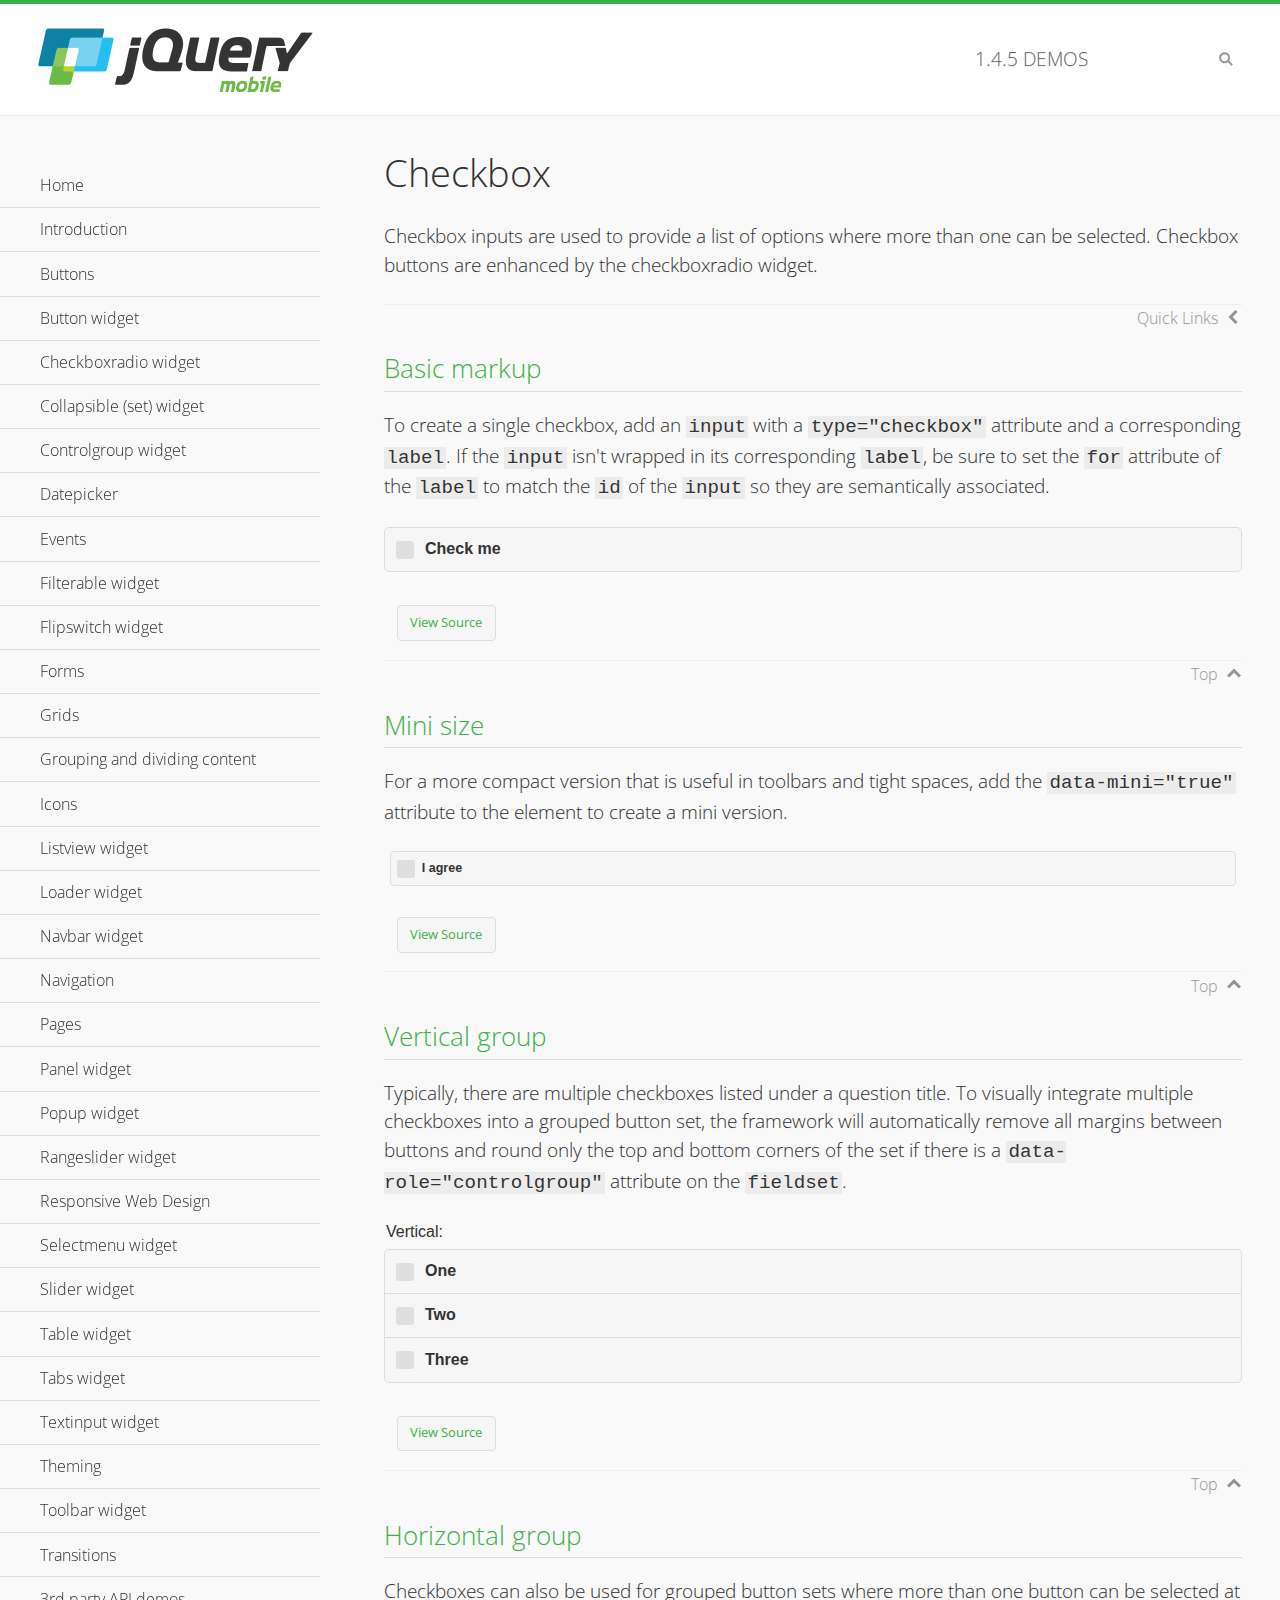
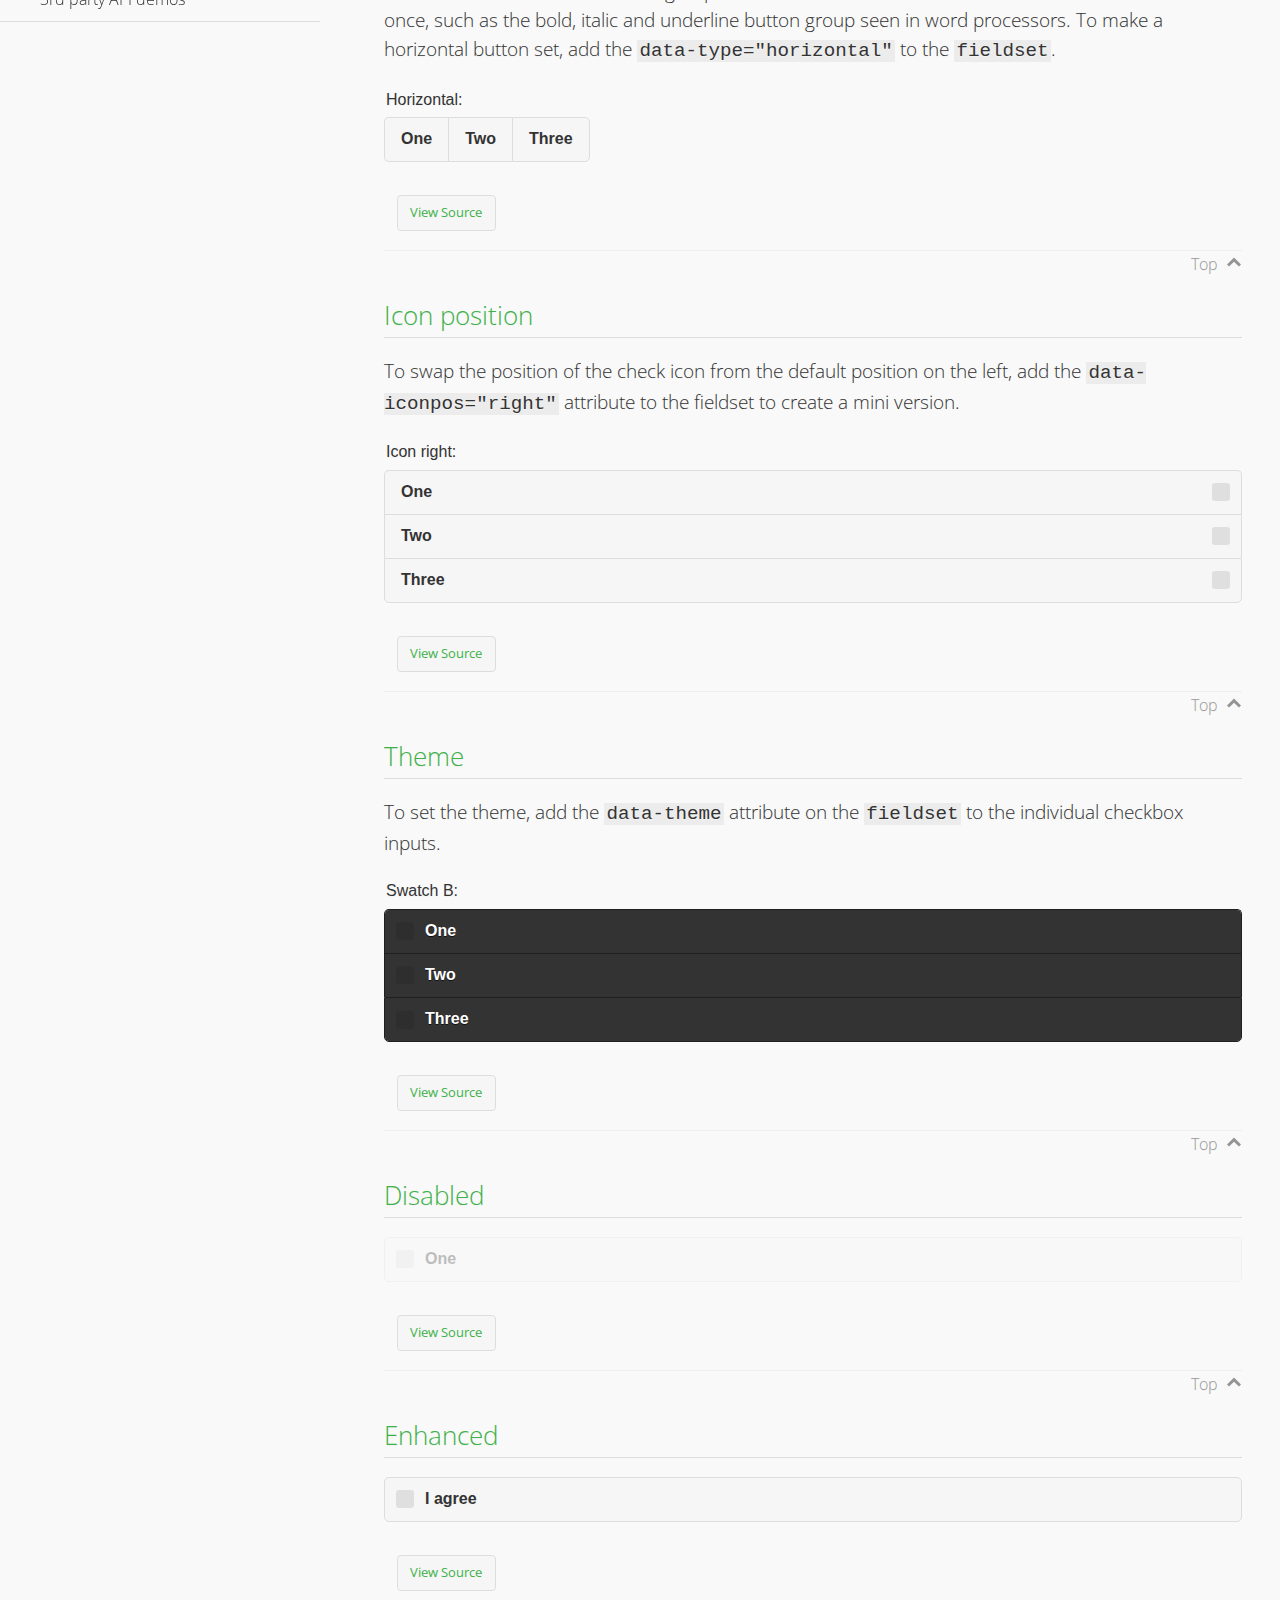
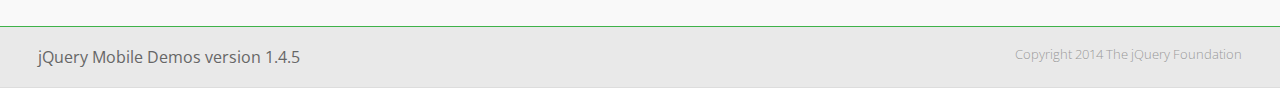
<file: js/jquery/demos/checkboxradio-checkbox/index.html>
<!DOCTYPE html>
<html>
<head>
	<meta charset="utf-8">
	<meta name="viewport" content="width=device-width, initial-scale=1">
	<title>Checkbox - jQuery Mobile Demos</title>
	<link rel="shortcut icon" href="../favicon.ico">
	<link rel="stylesheet" href="http://fonts.googleapis.com/css?family=Open+Sans:300,400,700">
	<link rel="stylesheet" href="../css/themes/default/jquery.mobile-1.4.5.min.css">
	<link rel="stylesheet" href="../_assets/css/jqm-demos.css">
	<script src="../js/jquery.js"></script>
	<script src="../_assets/js/index.js"></script>
	<script src="../js/jquery.mobile-1.4.5.min.js"></script>
</head>
<body>
<div data-role="page" class="jqm-demos" data-quicklinks="true">

	<div data-role="header" class="jqm-header">
		<h2><a href="../" title="jQuery Mobile Demos home"><img src="../_assets/img/jquery-logo.png" alt="jQuery Mobile"></a></h2>
		<p><span class="jqm-version"></span> Demos</p>
		<a href="#" class="jqm-navmenu-link ui-btn ui-btn-icon-notext ui-corner-all ui-icon-bars ui-nodisc-icon ui-alt-icon ui-btn-left">Menu</a>
		<a href="#" class="jqm-search-link ui-btn ui-btn-icon-notext ui-corner-all ui-icon-search ui-nodisc-icon ui-alt-icon ui-btn-right">Search</a>
	</div><!-- /header -->

	<div role="main" class="ui-content jqm-content">

		<h1>Checkbox</h1>

		<p>Checkbox inputs are used to provide a list of options where more than one can be selected. Checkbox buttons are enhanced by the checkboxradio widget.</p>

		<h2>Basic markup</h2>

		<p>To create a single checkbox, add an <code>input</code> with a <code>type="checkbox"</code> attribute and a corresponding <code>label</code>. If the <code>input</code> isn't wrapped in its corresponding <code>label</code>, be sure to set the <code>for</code> attribute of the <code>label</code> to match the <code>id</code> of the <code>input</code> so they are semantically associated.</p>

		<div data-demo-html="true">
			<form>
				<label>
					<input type="checkbox" name="checkbox-0 ">Check me
				</label>
			</form>
		</div><!--/demo-html -->

		<h2>Mini size</h2>

		<p>For a more compact version that is useful in toolbars and tight spaces, add the <code>data-mini="true"</code> attribute to the element to create a mini version. </p>

		<div data-demo-html="true">
			<form>
				<input type="checkbox" name="checkbox-mini-0" id="checkbox-mini-0" data-mini="true">
				<label for="checkbox-mini-0">I agree</label>
			</form>
		</div><!--/demo-html -->

		<h2>Vertical group</h2>

		<p>Typically, there are multiple checkboxes listed under a question title. To visually integrate multiple checkboxes into a grouped button set, the framework will automatically remove all margins between buttons and round only the top and bottom corners of the set if there is a <code> data-role="controlgroup"</code> attribute on the <code>fieldset</code>.</p>

		<div data-demo-html="true">
			<form>
				<fieldset data-role="controlgroup">
					<legend>Vertical:</legend>
					<input type="checkbox" name="checkbox-v-2a" id="checkbox-v-2a">
					<label for="checkbox-v-2a">One</label>
					<input type="checkbox" name="checkbox-v-2b" id="checkbox-v-2b">
					<label for="checkbox-v-2b">Two</label>
					<input type="checkbox" name="checkbox-v-2c" id="checkbox-v-2c">
					<label for="checkbox-v-2c">Three</label>
				</fieldset>
			</form>
		</div><!--/demo-html -->

		<h2>Horizontal group</h2>

		<p>Checkboxes can also be used for grouped button sets where more than one button can be selected at once, such as the bold, italic and underline button group seen in word processors. To make a horizontal button set, add the <code> data-type="horizontal"</code> to the <code>fieldset</code>.</p>

		<div data-demo-html="true">
			<form>
				<fieldset data-role="controlgroup" data-type="horizontal">
					<legend>Horizontal:</legend>
					<input type="checkbox" name="checkbox-h-2a" id="checkbox-h-2a">
					<label for="checkbox-h-2a">One</label>
					<input type="checkbox" name="checkbox-h-2b" id="checkbox-h-2b">
					<label for="checkbox-h-2b">Two</label>
					<input type="checkbox" name="checkbox-h-2c" id="checkbox-h-2c">
					<label for="checkbox-h-2c">Three</label>
				</fieldset>
			</form>
		</div><!--/demo-html -->

		<h2>Icon position</h2>

		<p>To swap the position of the check icon from the default position on the left, add the <code>data-iconpos="right"</code> attribute to the fieldset to create a mini version. </p>

		<div data-demo-html="true">
			<form>
				<fieldset data-role="controlgroup" data-iconpos="right">
					<legend>Icon right:</legend>
					<input type="checkbox" name="checkbox-h-6a" id="checkbox-h-6a">
					<label for="checkbox-h-6a">One</label>
					<input type="checkbox" name="checkbox-h-6b" id="checkbox-h-6b">
					<label for="checkbox-h-6b">Two</label>
					<input type="checkbox" name="checkbox-h-6c" id="checkbox-h-6c">
					<label for="checkbox-h-6c">Three</label>
				</fieldset>
			</form>
		</div><!--/demo-html -->

		<h2>Theme</h2>

		<p>To set the theme, add the <code>data-theme</code> attribute on the <code>fieldset</code> to the individual checkbox inputs.</p>

		<div data-demo-html="true">
			<form>
				<fieldset data-role="controlgroup">
					<legend>Swatch B:</legend>
					<input type="checkbox" name="checkbox-t-2a" id="checkbox-t-2a" data-theme="b">
					<label for="checkbox-t-2a">One</label>
					<input type="checkbox" name="checkbox-t-2b" id="checkbox-t-2b" data-theme="b">
					<label for="checkbox-t-2b">Two</label>
					<input type="checkbox" name="checkbox-t-2c" id="checkbox-t-2c" data-theme="b">
					<label for="checkbox-t-2c">Three</label>
				</fieldset>
			</form>
		</div><!--/demo-html -->

		<h2>Disabled</h2>

		<div data-demo-html="true">
			<form>
				<input disabled type="checkbox" name="checkbox-t-3a" id="checkbox-t-3a" data-theme="a">
				<label for="checkbox-t-3a">One</label>
			</form>
		</div><!--/demo-html -->

		<h2>Enhanced</h2>

		<div data-demo-html="true">
			<div class="ui-checkbox">
				<label for="checkbox-enhanced" class="ui-btn ui-corner-all ui-btn-inherit ui-btn-icon-left ui-checkbox-off">I agree</label>
				<input type="checkbox" name="checkbox-enhanced" id="checkbox-enhanced" data-enhanced="true">
			</div>
		</div><!--/demo-html -->

	</div><!-- /content -->
	    <div data-role="panel" class="jqm-navmenu-panel" data-position="left" data-display="overlay" data-theme="a">
	    	<ul class="jqm-list ui-alt-icon ui-nodisc-icon">
<li data-filtertext="demos homepage" data-icon="home"><a href=".././">Home</a></li>
<li data-filtertext="introduction overview getting started"><a href="../intro/" data-ajax="false">Introduction</a></li>
<li data-filtertext="buttons button markup buttonmarkup method anchor link button element"><a href="../button-markup/" data-ajax="false">Buttons</a></li>
<li data-filtertext="form button widget input button submit reset"><a href="../button/" data-ajax="false">Button widget</a></li>
<li data-role="collapsible" data-enhanced="true" data-collapsed-icon="carat-d" data-expanded-icon="carat-u" data-iconpos="right" data-inset="false" class="ui-collapsible ui-collapsible-themed-content ui-collapsible-collapsed">
	<h3 class="ui-collapsible-heading ui-collapsible-heading-collapsed">
		<a href="#" class="ui-collapsible-heading-toggle ui-btn ui-btn-icon-right ui-btn-inherit ui-icon-carat-d">
		    Checkboxradio widget<span class="ui-collapsible-heading-status"> click to expand contents</span>
		</a>
	</h3>
	<div class="ui-collapsible-content ui-body-inherit ui-collapsible-content-collapsed" aria-hidden="true">
		<ul>
			<li data-filtertext="form checkboxradio widget checkbox input checkboxes controlgroups"><a href="../checkboxradio-checkbox/" data-ajax="false">Checkboxes</a></li>
			<li data-filtertext="form checkboxradio widget radio input radio buttons controlgroups"><a href="../checkboxradio-radio/" data-ajax="false">Radio buttons</a></li>
		</ul>
	</div>
</li>
<li data-role="collapsible" data-enhanced="true" data-collapsed-icon="carat-d" data-expanded-icon="carat-u" data-iconpos="right" data-inset="false" class="ui-collapsible ui-collapsible-themed-content ui-collapsible-collapsed">
	<h3 class="ui-collapsible-heading ui-collapsible-heading-collapsed">
		<a href="#" class="ui-collapsible-heading-toggle ui-btn ui-btn-icon-right ui-btn-inherit ui-icon-carat-d">
			Collapsible (set) widget<span class="ui-collapsible-heading-status"> click to expand contents</span>
		</a>
	</h3>
	<div class="ui-collapsible-content ui-body-inherit ui-collapsible-content-collapsed" aria-hidden="true">
		<ul>
			<li data-filtertext="collapsibles content formatting"><a href="../collapsible/" data-ajax="false">Collapsible</a></li>
			<li data-filtertext="dynamic collapsible set accordion append expand"><a href="../collapsible-dynamic/" data-ajax="false">Dynamic collapsibles</a></li>
			<li data-filtertext="accordions collapsible set widget content formatting grouped collapsibles"><a href="../collapsibleset/" data-ajax="false">Collapsible set</a></li>
		</ul>
	</div>
</li>
<li data-role="collapsible" data-enhanced="true" data-collapsed-icon="carat-d" data-expanded-icon="carat-u" data-iconpos="right" data-inset="false" class="ui-collapsible ui-collapsible-themed-content ui-collapsible-collapsed">
	<h3 class="ui-collapsible-heading ui-collapsible-heading-collapsed">
		<a href="#" class="ui-collapsible-heading-toggle ui-btn ui-btn-icon-right ui-btn-inherit ui-icon-carat-d">
			Controlgroup widget<span class="ui-collapsible-heading-status"> click to expand contents</span>
		</a>
	</h3>
	<div class="ui-collapsible-content ui-body-inherit ui-collapsible-content-collapsed" aria-hidden="true">
		<ul>
			<li data-filtertext="controlgroups selectmenu checkboxradio input grouped buttons horizontal vertical"><a href="../controlgroup/" data-ajax="false">Controlgroup</a></li>
			<li data-filtertext="dynamic controlgroup dynamically add buttons"><a href="../controlgroup-dynamic/" data-ajax="false">Dynamic controlgroups</a></li>
		</ul>
	</div>
</li>
<li data-filtertext="form datepicker widget date input"><a href="../datepicker/" data-ajax="false">Datepicker</a></li>
<li data-role="collapsible" data-enhanced="true" data-collapsed-icon="carat-d" data-expanded-icon="carat-u" data-iconpos="right" data-inset="false" class="ui-collapsible ui-collapsible-themed-content ui-collapsible-collapsed">
	<h3 class="ui-collapsible-heading ui-collapsible-heading-collapsed">
		<a href="#" class="ui-collapsible-heading-toggle ui-btn ui-btn-icon-right ui-btn-inherit ui-icon-carat-d">
			Events<span class="ui-collapsible-heading-status"> click to expand contents</span>
		</a>
	</h3>
	<div class="ui-collapsible-content ui-body-inherit ui-collapsible-content-collapsed" aria-hidden="true">
		<ul>
			<li data-filtertext="swipe to delete list items listviews swipe events"><a href="../swipe-list/" data-ajax="false">Swipe list items</a></li>
			<li data-filtertext="swipe to navigate swipe page navigation swipe events"><a href="../swipe-page/" data-ajax="false">Swipe page navigation</a></li>
		</ul>
	</div>
</li>
<li data-filtertext="filterable filter elements sorting searching listview table"><a href="../filterable/" data-ajax="false">Filterable widget</a></li>
<li data-filtertext="form flipswitch widget flip toggle switch binary select checkbox input"><a href="../flipswitch/" data-ajax="false">Flipswitch widget</a></li>
<li data-role="collapsible" data-enhanced="true" data-collapsed-icon="carat-d" data-expanded-icon="carat-u" data-iconpos="right" data-inset="false" class="ui-collapsible ui-collapsible-themed-content ui-collapsible-collapsed">
	<h3 class="ui-collapsible-heading ui-collapsible-heading-collapsed">
		<a href="#" class="ui-collapsible-heading-toggle ui-btn ui-btn-icon-right ui-btn-inherit ui-icon-carat-d">
			Forms<span class="ui-collapsible-heading-status"> click to expand contents</span>
		</a>
	</h3>
	<div class="ui-collapsible-content ui-body-inherit ui-collapsible-content-collapsed" aria-hidden="true">
		<ul>
			<li data-filtertext="forms text checkbox radio range button submit reset inputs selects textarea slider flipswitch label form elements"><a href="../forms/" data-ajax="false">Forms</a></li>
			<li data-filtertext="form hide labels hidden accessible ui-hidden-accessible forms"><a href="../forms-label-hidden-accessible/" data-ajax="false">Hide labels</a></li>
			<li data-filtertext="form field containers fieldcontain ui-field-contain forms"><a href="../forms-field-contain/" data-ajax="false">Field containers</a></li>
			<li data-filtertext="forms disabled form elements"><a href="../forms-disabled/" data-ajax="false">Forms disabled</a></li>
			<li data-filtertext="forms gallery examples overview forms text checkbox radio range button submit reset inputs selects textarea slider flipswitch label form elements"><a href="../forms-gallery/" data-ajax="false">Forms gallery</a></li>
		</ul>
	</div>
</li>
<li data-role="collapsible" data-enhanced="true" data-collapsed-icon="carat-d" data-expanded-icon="carat-u" data-iconpos="right" data-inset="false" class="ui-collapsible ui-collapsible-themed-content ui-collapsible-collapsed">
	<h3 class="ui-collapsible-heading ui-collapsible-heading-collapsed">
		<a href="#" class="ui-collapsible-heading-toggle ui-btn ui-btn-icon-right ui-btn-inherit ui-icon-carat-d">
			Grids<span class="ui-collapsible-heading-status"> click to expand contents</span>
		</a>
	</h3>
	<div class="ui-collapsible-content ui-body-inherit ui-collapsible-content-collapsed" aria-hidden="true">
		<ul>
			<li data-filtertext="grids columns blocks content formatting rwd responsive css framework"><a href="../grids/" data-ajax="false">Grids</a></li>
			<li data-filtertext="buttons in grids css framework"><a href="../grids-buttons/" data-ajax="false">Buttons in grids</a></li>
			<li data-filtertext="custom responsive grids rwd css framework"><a href="../grids-custom-responsive/" data-ajax="false">Custom responsive grids</a></li>
		</ul>
	</div>
</li>
<li data-filtertext="blocks content formatting sections heading"><a href="../body-bar-classes/" data-ajax="false">Grouping and dividing content</a></li>
<li data-role="collapsible" data-enhanced="true" data-collapsed-icon="carat-d" data-expanded-icon="carat-u" data-iconpos="right" data-inset="false" class="ui-collapsible ui-collapsible-themed-content ui-collapsible-collapsed">
	<h3 class="ui-collapsible-heading ui-collapsible-heading-collapsed">
		<a href="#" class="ui-collapsible-heading-toggle ui-btn ui-btn-icon-right ui-btn-inherit ui-icon-carat-d">
			Icons<span class="ui-collapsible-heading-status"> click to expand contents</span>
		</a>
	</h3>
	<div class="ui-collapsible-content ui-body-inherit ui-collapsible-content-collapsed" aria-hidden="true">
		<ul>
			<li data-filtertext="button icons svg disc alt custom icon position"><a href="../icons/" data-ajax="false">Icons</a></li>
			<li data-filtertext=""><a href="../icons-grunticon/" data-ajax="false">Grunticon loader</a></li>
		</ul>
	</div>
</li>
<li data-role="collapsible" data-enhanced="true" data-collapsed-icon="carat-d" data-expanded-icon="carat-u" data-iconpos="right" data-inset="false" class="ui-collapsible ui-collapsible-themed-content ui-collapsible-collapsed">
	<h3 class="ui-collapsible-heading ui-collapsible-heading-collapsed">
		<a href="#" class="ui-collapsible-heading-toggle ui-btn ui-btn-icon-right ui-btn-inherit ui-icon-carat-d">
			Listview widget<span class="ui-collapsible-heading-status"> click to expand contents</span>
		</a>
	</h3>
	<div class="ui-collapsible-content ui-body-inherit ui-collapsible-content-collapsed" aria-hidden="true">
		<ul>
			<li data-filtertext="listview widget thumbnails icons nested split button collapsible ul ol"><a href="../listview/" data-ajax="false">Listview</a></li>
			<li data-filtertext="autocomplete filterable reveal listview filtertextbeforefilter placeholder"><a href="../listview-autocomplete/" data-ajax="false">Listview autocomplete</a></li>
			<li data-filtertext="autocomplete filterable reveal listview remote data filtertextbeforefilter placeholder"><a href="../listview-autocomplete-remote/" data-ajax="false">Listview autocomplete remote data</a></li>
			<li data-filtertext="autodividers anchor jump scroll linkbars listview lists ul ol"><a href="../listview-autodividers-linkbar/" data-ajax="false">Listview autodividers linkbar</a></li>
			<li data-filtertext="listview autodividers selector autodividersselector lists ul ol"><a href="../listview-autodividers-selector/" data-ajax="false">Listview autodividers selector</a></li>
			<li data-filtertext="listview nested list items"><a href="../listview-nested-lists/" data-ajax="false">Nested Listviews</a></li>
			<li data-filtertext="listview collapsible list items flat"><a href="../listview-collapsible-item-flat/" data-ajax="false">Listview collapsible list items (flat)</a></li>
			<li data-filtertext="listview collapsible list indented"><a href="../listview-collapsible-item-indented/" data-ajax="false">Listview collapsible list items (indented)</a></li>
			<li data-filtertext="grid listview responsive grids responsive listviews lists ul"><a href="../listview-grid/" data-ajax="false">Listview responsive grid</a></li>
		</ul>
	</div>
</li>
<li data-filtertext="loader widget page loading navigation overlay spinner"><a href="../loader/" data-ajax="false">Loader widget</a></li>
<li data-filtertext="navbar widget navmenu toolbars header footer"><a href="../navbar/" data-ajax="false">Navbar widget</a></li>
<li data-role="collapsible" data-enhanced="true" data-collapsed-icon="carat-d" data-expanded-icon="carat-u" data-iconpos="right" data-inset="false" class="ui-collapsible ui-collapsible-themed-content ui-collapsible-collapsed">
	<h3 class="ui-collapsible-heading ui-collapsible-heading-collapsed">
		<a href="#" class="ui-collapsible-heading-toggle ui-btn ui-btn-icon-right ui-btn-inherit ui-icon-carat-d">
			Navigation<span class="ui-collapsible-heading-status"> click to expand contents</span>
		</a>
	</h3>
	<div class="ui-collapsible-content ui-body-inherit ui-collapsible-content-collapsed" aria-hidden="true">
		<ul>
			<li data-filtertext="ajax navigation navigate widget history event method"><a href="../navigation/" data-ajax="false">Navigation</a></li>
			<li data-filtertext="linking pages page links navigation ajax prefetch cache"><a href="../navigation-linking-pages/" data-ajax="false">Linking pages</a></li>
			<!-- <li data-filtertext="php redirect server redirection server-side navigation"><a href="../navigation-php-redirect/" data-ajax="false">PHP redirect demo</a></li>-->
			<li data-filtertext="navigation redirection hash query"><a href="../navigation-hash-processing/" data-ajax="false">Hash processing demo</a></li>
			<li data-filtertext="navigation redirection hash query"><a href="../page-events/" data-ajax="false">Page Navigation Events</a></li>
		</ul>
	</div>
</li>
<li data-role="collapsible" data-enhanced="true" data-collapsed-icon="carat-d" data-expanded-icon="carat-u" data-iconpos="right" data-inset="false" class="ui-collapsible ui-collapsible-themed-content ui-collapsible-collapsed">
	<h3 class="ui-collapsible-heading ui-collapsible-heading-collapsed">
		<a href="#" class="ui-collapsible-heading-toggle ui-btn ui-btn-icon-right ui-btn-inherit ui-icon-carat-d">
			Pages<span class="ui-collapsible-heading-status"> click to expand contents</span>
		</a>
	</h3>
	<div class="ui-collapsible-content ui-body-inherit ui-collapsible-content-collapsed" aria-hidden="true">
		<ul>
			<li data-filtertext="pages page widget ajax navigation"><a href="../pages/" data-ajax="false">Pages</a></li>
			<li data-filtertext="single page"><a href="../pages-single-page/" data-ajax="false">Single page</a></li>
			<li data-filtertext="multipage multi-page page"><a href="../pages-multi-page/" data-ajax="false">Multi-page template</a></li>
			<li data-filtertext="dialog page widget modal popup"><a href="../pages-dialog/" data-ajax="false">Dialog page</a></li>
		</ul>
	</div>
</li>
<li data-role="collapsible" data-enhanced="true" data-collapsed-icon="carat-d" data-expanded-icon="carat-u" data-iconpos="right" data-inset="false" class="ui-collapsible ui-collapsible-themed-content ui-collapsible-collapsed">
	<h3 class="ui-collapsible-heading ui-collapsible-heading-collapsed">
		<a href="#" class="ui-collapsible-heading-toggle ui-btn ui-btn-icon-right ui-btn-inherit ui-icon-carat-d">
			Panel widget<span class="ui-collapsible-heading-status"> click to expand contents</span>
		</a>
	</h3>
	<div class="ui-collapsible-content ui-body-inherit ui-collapsible-content-collapsed" aria-hidden="true">
		<ul>
			<li data-filtertext="panel widget sliding panels reveal push overlay responsive"><a href="../panel/" data-ajax="false">Panel</a></li>
			<li data-filtertext=""><a href="../panel-external/" data-ajax="false">External panels</a></li>
			<li data-filtertext="panel "><a href="../panel-fixed/" data-ajax="false">Fixed panels</a></li>
			<li data-filtertext="panel slide panels sliding panels shadow rwd responsive breakpoint"><a href="../panel-responsive/" data-ajax="false">Panels responsive</a></li>
			<li data-filtertext="panel custom style custom panel width reveal shadow listview panel styling page background wrapper"><a href="../panel-styling/" data-ajax="false">Custom panel style</a></li>
			<li data-filtertext="panel open on swipe"><a href="../panel-swipe-open/" data-ajax="false">Panel open on swipe</a></li>
			<li data-filtertext="panels outside page internal external toolbars"><a href="../panel-external-internal/" data-ajax="false">Panel external and internal</a></li>
		</ul>
	</div>
</li>
<li data-role="collapsible" data-enhanced="true" data-collapsed-icon="carat-d" data-expanded-icon="carat-u" data-iconpos="right" data-inset="false" class="ui-collapsible ui-collapsible-themed-content ui-collapsible-collapsed">
	<h3 class="ui-collapsible-heading ui-collapsible-heading-collapsed">
		<a href="#" class="ui-collapsible-heading-toggle ui-btn ui-btn-icon-right ui-btn-inherit ui-icon-carat-d">
			Popup widget<span class="ui-collapsible-heading-status"> click to expand contents</span>
		</a>
	</h3>
	<div class="ui-collapsible-content ui-body-inherit ui-collapsible-content-collapsed" aria-hidden="true">
		<ul>
			<li data-filtertext="popup widget popups dialog modal transition tooltip lightbox form overlay screen flip pop fade transition"><a href="../popup/" data-ajax="false">Popup</a></li>
			<li data-filtertext="popup alignment position"><a href="../popup-alignment/" data-ajax="false">Popup alignment</a></li>
			<li data-filtertext="popup arrow size popups popover"><a href="../popup-arrow-size/" data-ajax="false">Popup arrow size</a></li>
			<li data-filtertext="dynamic popups popup images lightbox"><a href="../popup-dynamic/" data-ajax="false">Dynamic popups</a></li>
			<li data-filtertext="popups with iframes scaling"><a href="../popup-iframe/" data-ajax="false">Popups with iframes</a></li>
			<li data-filtertext="popup image scaling"><a href="../popup-image-scaling/" data-ajax="false">Popup image scaling</a></li>
			<li data-filtertext="external popup outside multi-page"><a href="../popup-outside-multipage/" data-ajax="false">Popup outside multi-page</a></li>
		</ul>
	</div>
</li>
<li data-filtertext="form rangeslider widget dual sliders dual handle sliders range input"><a href="../rangeslider/" data-ajax="false">Rangeslider widget</a></li>
<li data-filtertext="responsive web design rwd adaptive progressive enhancement PE accessible mobile breakpoints media query media queries"><a href="../rwd/" data-ajax="false">Responsive Web Design</a></li>
<li data-role="collapsible" data-enhanced="true" data-collapsed-icon="carat-d" data-expanded-icon="carat-u" data-iconpos="right" data-inset="false" class="ui-collapsible ui-collapsible-themed-content ui-collapsible-collapsed">
	<h3 class="ui-collapsible-heading ui-collapsible-heading-collapsed">
		<a href="#" class="ui-collapsible-heading-toggle ui-btn ui-btn-icon-right ui-btn-inherit ui-icon-carat-d">
			Selectmenu widget<span class="ui-collapsible-heading-status"> click to expand contents</span>
		</a>
	</h3>
	<div class="ui-collapsible-content ui-body-inherit ui-collapsible-content-collapsed" aria-hidden="true">
		<ul>
			<li data-filtertext="form selectmenu widget select input custom select menu selects"><a href="../selectmenu/" data-ajax="false">Selectmenu</a></li>
			<li data-filtertext="form custom select menu selectmenu widget custom menu option optgroup multiple selects"><a href="../selectmenu-custom/" data-ajax="false">Custom select menu</a></li>
			<li data-filtertext="filterable select filter popup dialog"><a href="../selectmenu-custom-filter/" data-ajax="false">Custom select menu with filter</a></li>
		</ul>
	</div>
</li>
<li data-role="collapsible" data-enhanced="true" data-collapsed-icon="carat-d" data-expanded-icon="carat-u" data-iconpos="right" data-inset="false" class="ui-collapsible ui-collapsible-themed-content ui-collapsible-collapsed">
	<h3 class="ui-collapsible-heading ui-collapsible-heading-collapsed">
		<a href="#" class="ui-collapsible-heading-toggle ui-btn ui-btn-icon-right ui-btn-inherit ui-icon-carat-d">
			Slider widget<span class="ui-collapsible-heading-status"> click to expand contents</span>
		</a>
	</h3>
	<div class="ui-collapsible-content ui-body-inherit ui-collapsible-content-collapsed" aria-hidden="true">
		<ul>
			<li data-filtertext="form slider widget range input single sliders"><a href="../slider/" data-ajax="false">Slider</a></li>
			<li data-filtertext="form slider widget flipswitch slider binary select flip toggle switch"><a href="../slider-flipswitch/" data-ajax="false">Slider flip toggle switch</a></li>
			<li data-filtertext="form slider tooltip handle value input range sliders"><a href="../slider-tooltip/" data-ajax="false">Slider tooltip</a></li>
		</ul>
	</div>
</li>
<li data-role="collapsible" data-enhanced="true" data-collapsed-icon="carat-d" data-expanded-icon="carat-u" data-iconpos="right" data-inset="false" class="ui-collapsible ui-collapsible-themed-content ui-collapsible-collapsed">
	<h3 class="ui-collapsible-heading ui-collapsible-heading-collapsed">
		<a href="#" class="ui-collapsible-heading-toggle ui-btn ui-btn-icon-right ui-btn-inherit ui-icon-carat-d">
			Table widget<span class="ui-collapsible-heading-status"> click to expand contents</span>
		</a>
	</h3>
	<div class="ui-collapsible-content ui-body-inherit ui-collapsible-content-collapsed" aria-hidden="true">
		<ul>
			<li data-filtertext="table widget reflow column toggle th td responsive tables rwd hide show tabular"><a href="../table-column-toggle/" data-ajax="false">Table Column Toggle</a></li>
			<li data-filtertext="table column toggle phone comparison demo"><a href="../table-column-toggle-example/" data-ajax="false">Table Column Toggle demo</a></li>
			<li data-filtertext="responsive tables table column toggle heading groups rwd breakpoint"><a href="../table-column-toggle-heading-groups/" data-ajax="false">Table Column Toggle heading groups</a></li>
			<li data-filtertext="responsive tables table column toggle hide rwd breakpoint customization options"><a href="../table-column-toggle-options/" data-ajax="false">Table Column Toggle options</a></li>
			<li data-filtertext="table reflow th td responsive rwd columns tabular"><a href="../table-reflow/" data-ajax="false">Table Reflow</a></li>
			<li data-filtertext="responsive tables table reflow heading groups rwd breakpoint"><a href="../table-reflow-heading-groups/" data-ajax="false">Table Reflow heading groups</a></li>
			<li data-filtertext="responsive tables table reflow stripes strokes table style"><a href="../table-reflow-stripes-strokes/" data-ajax="false">Table Reflow stripes and strokes</a></li>
			<li data-filtertext="responsive tables table reflow stack custom styles"><a href="../table-reflow-styling/" data-ajax="false">Table Reflow custom styles</a></li>
		</ul>
	</div>
</li>
<li data-filtertext="ui tabs widget"><a href="../tabs/" data-ajax="false">Tabs widget</a></li>
<li data-filtertext="form textinput widget text input textarea number date time tel email file color password"><a href="../textinput/" data-ajax="false">Textinput widget</a></li>
<li data-role="collapsible" data-enhanced="true" data-collapsed-icon="carat-d" data-expanded-icon="carat-u" data-iconpos="right" data-inset="false" class="ui-collapsible ui-collapsible-themed-content ui-collapsible-collapsed">
	<h3 class="ui-collapsible-heading ui-collapsible-heading-collapsed">
		<a href="#" class="ui-collapsible-heading-toggle ui-btn ui-btn-icon-right ui-btn-inherit ui-icon-carat-d">
			Theming<span class="ui-collapsible-heading-status"> click to expand contents</span>
		</a>
	</h3>
	<div class="ui-collapsible-content ui-body-inherit ui-collapsible-content-collapsed" aria-hidden="true">
		<ul>
			<li data-filtertext="default theme swatches theming style css"><a href="../theme-default/" data-ajax="false">Default theme</a></li>
			<li data-filtertext="classic theme old theme swatches theming style css"><a href="../theme-classic/" data-ajax="false">Classic theme</a></li>
		</ul>
	</div>
</li>
<li data-role="collapsible" data-enhanced="true" data-collapsed-icon="carat-d" data-expanded-icon="carat-u" data-iconpos="right" data-inset="false" class="ui-collapsible ui-collapsible-themed-content ui-collapsible-collapsed">
	<h3 class="ui-collapsible-heading ui-collapsible-heading-collapsed">
		<a href="#" class="ui-collapsible-heading-toggle ui-btn ui-btn-icon-right ui-btn-inherit ui-icon-carat-d">
			Toolbar widget<span class="ui-collapsible-heading-status"> click to expand contents</span>
		</a>
	</h3>
	<div class="ui-collapsible-content ui-body-inherit ui-collapsible-content-collapsed" aria-hidden="true">
		<ul>
			<li data-filtertext="toolbar widget header footer toolbars fixed fullscreen external sections"><a href="../toolbar/" data-ajax="false">Toolbar</a></li>
			<li data-filtertext="dynamic toolbars dynamically add toolbar header footer"><a href="../toolbar-dynamic/" data-ajax="false">Dynamic toolbars</a></li>
			<li data-filtertext="external toolbars header footer"><a href="../toolbar-external/" data-ajax="false">External toolbars</a></li>
			<li data-filtertext="fixed toolbars header footer"><a href="../toolbar-fixed/" data-ajax="false">Fixed toolbars</a></li>
			<li data-filtertext="fixed fullscreen toolbars header footer"><a href="../toolbar-fixed-fullscreen/" data-ajax="false">Fullscreen toolbars</a></li>
			<li data-filtertext="external fixed toolbars header footer"><a href="../toolbar-fixed-external/" data-ajax="false">Fixed external toolbars</a></li>
			<li data-filtertext="external persistent toolbars header footer navbar navmenu"><a href="../toolbar-fixed-persistent/" data-ajax="false">Persistent toolbars</a></li>
			<li data-filtertext="external ajax optimized toolbars persistent toolbars header footer navbar"><a href="../toolbar-fixed-persistent-optimized/" data-ajax="false">Ajax optimized toolbars</a></li>
			<li data-filtertext="form in toolbars header footer"><a href="../toolbar-fixed-forms/" data-ajax="false">Form in toolbar</a></li>
		</ul>
	</div>
</li>
<li data-filtertext="page transitions animated pages popup navigation flip slide fade pop"><a href="../transitions/" data-ajax="false">Transitions</a></li>
<li data-role="collapsible" data-enhanced="true" data-collapsed-icon="carat-d" data-expanded-icon="carat-u" data-iconpos="right" data-inset="false" class="ui-collapsible ui-collapsible-themed-content ui-collapsible-collapsed">
	<h3 class="ui-collapsible-heading ui-collapsible-heading-collapsed">
		<a href="#" class="ui-collapsible-heading-toggle ui-btn ui-btn-icon-right ui-btn-inherit ui-icon-carat-d">
			3rd party API demos<span class="ui-collapsible-heading-status"> click to expand contents</span>
		</a>
	</h3>
	<div class="ui-collapsible-content ui-body-inherit ui-collapsible-content-collapsed" aria-hidden="true">
		<ul>
			<li data-filtertext="backbone requirejs navigation router"><a href="../backbone-requirejs/" data-ajax="false">Backbone RequireJS</a></li>
			<li data-filtertext="google maps geolocation demo"><a href="../map-geolocation/" data-ajax="false">Google Maps geolocation</a></li>
			<li data-filtertext="google maps hybrid"><a href="../map-list-toggle/" data-ajax="false">Google Maps list toggle</a></li>
		</ul>
	</div>
</li>



		     </ul>
		</div><!-- /panel -->


	<div data-role="footer" data-position="fixed" data-tap-toggle="false" class="jqm-footer">
		<p>jQuery Mobile Demos version <span class="jqm-version"></span></p>
		<p>Copyright 2014 The jQuery Foundation</p>
	</div><!-- /footer -->
	<!-- TODO: This should become an external panel so we can add input to markup (unique ID) -->
    <div data-role="panel" class="jqm-search-panel" data-position="right" data-display="overlay" data-theme="a">
		<div class="jqm-search">
			<ul class="jqm-list" data-filter-placeholder="Search demos..." data-filter-reveal="true">
<li data-filtertext="demos homepage" data-icon="home"><a href=".././">Home</a></li>
<li data-filtertext="introduction overview getting started"><a href="../intro/" data-ajax="false">Introduction</a></li>
<li data-filtertext="buttons button markup buttonmarkup method anchor link button element"><a href="../button-markup/" data-ajax="false">Buttons</a></li>
<li data-filtertext="form button widget input button submit reset"><a href="../button/" data-ajax="false">Button widget</a></li>
<li data-role="collapsible" data-enhanced="true" data-collapsed-icon="carat-d" data-expanded-icon="carat-u" data-iconpos="right" data-inset="false" class="ui-collapsible ui-collapsible-themed-content ui-collapsible-collapsed">
	<h3 class="ui-collapsible-heading ui-collapsible-heading-collapsed">
		<a href="#" class="ui-collapsible-heading-toggle ui-btn ui-btn-icon-right ui-btn-inherit ui-icon-carat-d">
		    Checkboxradio widget<span class="ui-collapsible-heading-status"> click to expand contents</span>
		</a>
	</h3>
	<div class="ui-collapsible-content ui-body-inherit ui-collapsible-content-collapsed" aria-hidden="true">
		<ul>
			<li data-filtertext="form checkboxradio widget checkbox input checkboxes controlgroups"><a href="../checkboxradio-checkbox/" data-ajax="false">Checkboxes</a></li>
			<li data-filtertext="form checkboxradio widget radio input radio buttons controlgroups"><a href="../checkboxradio-radio/" data-ajax="false">Radio buttons</a></li>
		</ul>
	</div>
</li>
<li data-role="collapsible" data-enhanced="true" data-collapsed-icon="carat-d" data-expanded-icon="carat-u" data-iconpos="right" data-inset="false" class="ui-collapsible ui-collapsible-themed-content ui-collapsible-collapsed">
	<h3 class="ui-collapsible-heading ui-collapsible-heading-collapsed">
		<a href="#" class="ui-collapsible-heading-toggle ui-btn ui-btn-icon-right ui-btn-inherit ui-icon-carat-d">
			Collapsible (set) widget<span class="ui-collapsible-heading-status"> click to expand contents</span>
		</a>
	</h3>
	<div class="ui-collapsible-content ui-body-inherit ui-collapsible-content-collapsed" aria-hidden="true">
		<ul>
			<li data-filtertext="collapsibles content formatting"><a href="../collapsible/" data-ajax="false">Collapsible</a></li>
			<li data-filtertext="dynamic collapsible set accordion append expand"><a href="../collapsible-dynamic/" data-ajax="false">Dynamic collapsibles</a></li>
			<li data-filtertext="accordions collapsible set widget content formatting grouped collapsibles"><a href="../collapsibleset/" data-ajax="false">Collapsible set</a></li>
		</ul>
	</div>
</li>
<li data-role="collapsible" data-enhanced="true" data-collapsed-icon="carat-d" data-expanded-icon="carat-u" data-iconpos="right" data-inset="false" class="ui-collapsible ui-collapsible-themed-content ui-collapsible-collapsed">
	<h3 class="ui-collapsible-heading ui-collapsible-heading-collapsed">
		<a href="#" class="ui-collapsible-heading-toggle ui-btn ui-btn-icon-right ui-btn-inherit ui-icon-carat-d">
			Controlgroup widget<span class="ui-collapsible-heading-status"> click to expand contents</span>
		</a>
	</h3>
	<div class="ui-collapsible-content ui-body-inherit ui-collapsible-content-collapsed" aria-hidden="true">
		<ul>
			<li data-filtertext="controlgroups selectmenu checkboxradio input grouped buttons horizontal vertical"><a href="../controlgroup/" data-ajax="false">Controlgroup</a></li>
			<li data-filtertext="dynamic controlgroup dynamically add buttons"><a href="../controlgroup-dynamic/" data-ajax="false">Dynamic controlgroups</a></li>
		</ul>
	</div>
</li>
<li data-filtertext="form datepicker widget date input"><a href="../datepicker/" data-ajax="false">Datepicker</a></li>
<li data-role="collapsible" data-enhanced="true" data-collapsed-icon="carat-d" data-expanded-icon="carat-u" data-iconpos="right" data-inset="false" class="ui-collapsible ui-collapsible-themed-content ui-collapsible-collapsed">
	<h3 class="ui-collapsible-heading ui-collapsible-heading-collapsed">
		<a href="#" class="ui-collapsible-heading-toggle ui-btn ui-btn-icon-right ui-btn-inherit ui-icon-carat-d">
			Events<span class="ui-collapsible-heading-status"> click to expand contents</span>
		</a>
	</h3>
	<div class="ui-collapsible-content ui-body-inherit ui-collapsible-content-collapsed" aria-hidden="true">
		<ul>
			<li data-filtertext="swipe to delete list items listviews swipe events"><a href="../swipe-list/" data-ajax="false">Swipe list items</a></li>
			<li data-filtertext="swipe to navigate swipe page navigation swipe events"><a href="../swipe-page/" data-ajax="false">Swipe page navigation</a></li>
		</ul>
	</div>
</li>
<li data-filtertext="filterable filter elements sorting searching listview table"><a href="../filterable/" data-ajax="false">Filterable widget</a></li>
<li data-filtertext="form flipswitch widget flip toggle switch binary select checkbox input"><a href="../flipswitch/" data-ajax="false">Flipswitch widget</a></li>
<li data-role="collapsible" data-enhanced="true" data-collapsed-icon="carat-d" data-expanded-icon="carat-u" data-iconpos="right" data-inset="false" class="ui-collapsible ui-collapsible-themed-content ui-collapsible-collapsed">
	<h3 class="ui-collapsible-heading ui-collapsible-heading-collapsed">
		<a href="#" class="ui-collapsible-heading-toggle ui-btn ui-btn-icon-right ui-btn-inherit ui-icon-carat-d">
			Forms<span class="ui-collapsible-heading-status"> click to expand contents</span>
		</a>
	</h3>
	<div class="ui-collapsible-content ui-body-inherit ui-collapsible-content-collapsed" aria-hidden="true">
		<ul>
			<li data-filtertext="forms text checkbox radio range button submit reset inputs selects textarea slider flipswitch label form elements"><a href="../forms/" data-ajax="false">Forms</a></li>
			<li data-filtertext="form hide labels hidden accessible ui-hidden-accessible forms"><a href="../forms-label-hidden-accessible/" data-ajax="false">Hide labels</a></li>
			<li data-filtertext="form field containers fieldcontain ui-field-contain forms"><a href="../forms-field-contain/" data-ajax="false">Field containers</a></li>
			<li data-filtertext="forms disabled form elements"><a href="../forms-disabled/" data-ajax="false">Forms disabled</a></li>
			<li data-filtertext="forms gallery examples overview forms text checkbox radio range button submit reset inputs selects textarea slider flipswitch label form elements"><a href="../forms-gallery/" data-ajax="false">Forms gallery</a></li>
		</ul>
	</div>
</li>
<li data-role="collapsible" data-enhanced="true" data-collapsed-icon="carat-d" data-expanded-icon="carat-u" data-iconpos="right" data-inset="false" class="ui-collapsible ui-collapsible-themed-content ui-collapsible-collapsed">
	<h3 class="ui-collapsible-heading ui-collapsible-heading-collapsed">
		<a href="#" class="ui-collapsible-heading-toggle ui-btn ui-btn-icon-right ui-btn-inherit ui-icon-carat-d">
			Grids<span class="ui-collapsible-heading-status"> click to expand contents</span>
		</a>
	</h3>
	<div class="ui-collapsible-content ui-body-inherit ui-collapsible-content-collapsed" aria-hidden="true">
		<ul>
			<li data-filtertext="grids columns blocks content formatting rwd responsive css framework"><a href="../grids/" data-ajax="false">Grids</a></li>
			<li data-filtertext="buttons in grids css framework"><a href="../grids-buttons/" data-ajax="false">Buttons in grids</a></li>
			<li data-filtertext="custom responsive grids rwd css framework"><a href="../grids-custom-responsive/" data-ajax="false">Custom responsive grids</a></li>
		</ul>
	</div>
</li>
<li data-filtertext="blocks content formatting sections heading"><a href="../body-bar-classes/" data-ajax="false">Grouping and dividing content</a></li>
<li data-role="collapsible" data-enhanced="true" data-collapsed-icon="carat-d" data-expanded-icon="carat-u" data-iconpos="right" data-inset="false" class="ui-collapsible ui-collapsible-themed-content ui-collapsible-collapsed">
	<h3 class="ui-collapsible-heading ui-collapsible-heading-collapsed">
		<a href="#" class="ui-collapsible-heading-toggle ui-btn ui-btn-icon-right ui-btn-inherit ui-icon-carat-d">
			Icons<span class="ui-collapsible-heading-status"> click to expand contents</span>
		</a>
	</h3>
	<div class="ui-collapsible-content ui-body-inherit ui-collapsible-content-collapsed" aria-hidden="true">
		<ul>
			<li data-filtertext="button icons svg disc alt custom icon position"><a href="../icons/" data-ajax="false">Icons</a></li>
			<li data-filtertext=""><a href="../icons-grunticon/" data-ajax="false">Grunticon loader</a></li>
		</ul>
	</div>
</li>
<li data-role="collapsible" data-enhanced="true" data-collapsed-icon="carat-d" data-expanded-icon="carat-u" data-iconpos="right" data-inset="false" class="ui-collapsible ui-collapsible-themed-content ui-collapsible-collapsed">
	<h3 class="ui-collapsible-heading ui-collapsible-heading-collapsed">
		<a href="#" class="ui-collapsible-heading-toggle ui-btn ui-btn-icon-right ui-btn-inherit ui-icon-carat-d">
			Listview widget<span class="ui-collapsible-heading-status"> click to expand contents</span>
		</a>
	</h3>
	<div class="ui-collapsible-content ui-body-inherit ui-collapsible-content-collapsed" aria-hidden="true">
		<ul>
			<li data-filtertext="listview widget thumbnails icons nested split button collapsible ul ol"><a href="../listview/" data-ajax="false">Listview</a></li>
			<li data-filtertext="autocomplete filterable reveal listview filtertextbeforefilter placeholder"><a href="../listview-autocomplete/" data-ajax="false">Listview autocomplete</a></li>
			<li data-filtertext="autocomplete filterable reveal listview remote data filtertextbeforefilter placeholder"><a href="../listview-autocomplete-remote/" data-ajax="false">Listview autocomplete remote data</a></li>
			<li data-filtertext="autodividers anchor jump scroll linkbars listview lists ul ol"><a href="../listview-autodividers-linkbar/" data-ajax="false">Listview autodividers linkbar</a></li>
			<li data-filtertext="listview autodividers selector autodividersselector lists ul ol"><a href="../listview-autodividers-selector/" data-ajax="false">Listview autodividers selector</a></li>
			<li data-filtertext="listview nested list items"><a href="../listview-nested-lists/" data-ajax="false">Nested Listviews</a></li>
			<li data-filtertext="listview collapsible list items flat"><a href="../listview-collapsible-item-flat/" data-ajax="false">Listview collapsible list items (flat)</a></li>
			<li data-filtertext="listview collapsible list indented"><a href="../listview-collapsible-item-indented/" data-ajax="false">Listview collapsible list items (indented)</a></li>
			<li data-filtertext="grid listview responsive grids responsive listviews lists ul"><a href="../listview-grid/" data-ajax="false">Listview responsive grid</a></li>
		</ul>
	</div>
</li>
<li data-filtertext="loader widget page loading navigation overlay spinner"><a href="../loader/" data-ajax="false">Loader widget</a></li>
<li data-filtertext="navbar widget navmenu toolbars header footer"><a href="../navbar/" data-ajax="false">Navbar widget</a></li>
<li data-role="collapsible" data-enhanced="true" data-collapsed-icon="carat-d" data-expanded-icon="carat-u" data-iconpos="right" data-inset="false" class="ui-collapsible ui-collapsible-themed-content ui-collapsible-collapsed">
	<h3 class="ui-collapsible-heading ui-collapsible-heading-collapsed">
		<a href="#" class="ui-collapsible-heading-toggle ui-btn ui-btn-icon-right ui-btn-inherit ui-icon-carat-d">
			Navigation<span class="ui-collapsible-heading-status"> click to expand contents</span>
		</a>
	</h3>
	<div class="ui-collapsible-content ui-body-inherit ui-collapsible-content-collapsed" aria-hidden="true">
		<ul>
			<li data-filtertext="ajax navigation navigate widget history event method"><a href="../navigation/" data-ajax="false">Navigation</a></li>
			<li data-filtertext="linking pages page links navigation ajax prefetch cache"><a href="../navigation-linking-pages/" data-ajax="false">Linking pages</a></li>
			<!-- <li data-filtertext="php redirect server redirection server-side navigation"><a href="../navigation-php-redirect/" data-ajax="false">PHP redirect demo</a></li>-->
			<li data-filtertext="navigation redirection hash query"><a href="../navigation-hash-processing/" data-ajax="false">Hash processing demo</a></li>
			<li data-filtertext="navigation redirection hash query"><a href="../page-events/" data-ajax="false">Page Navigation Events</a></li>
		</ul>
	</div>
</li>
<li data-role="collapsible" data-enhanced="true" data-collapsed-icon="carat-d" data-expanded-icon="carat-u" data-iconpos="right" data-inset="false" class="ui-collapsible ui-collapsible-themed-content ui-collapsible-collapsed">
	<h3 class="ui-collapsible-heading ui-collapsible-heading-collapsed">
		<a href="#" class="ui-collapsible-heading-toggle ui-btn ui-btn-icon-right ui-btn-inherit ui-icon-carat-d">
			Pages<span class="ui-collapsible-heading-status"> click to expand contents</span>
		</a>
	</h3>
	<div class="ui-collapsible-content ui-body-inherit ui-collapsible-content-collapsed" aria-hidden="true">
		<ul>
			<li data-filtertext="pages page widget ajax navigation"><a href="../pages/" data-ajax="false">Pages</a></li>
			<li data-filtertext="single page"><a href="../pages-single-page/" data-ajax="false">Single page</a></li>
			<li data-filtertext="multipage multi-page page"><a href="../pages-multi-page/" data-ajax="false">Multi-page template</a></li>
			<li data-filtertext="dialog page widget modal popup"><a href="../pages-dialog/" data-ajax="false">Dialog page</a></li>
		</ul>
	</div>
</li>
<li data-role="collapsible" data-enhanced="true" data-collapsed-icon="carat-d" data-expanded-icon="carat-u" data-iconpos="right" data-inset="false" class="ui-collapsible ui-collapsible-themed-content ui-collapsible-collapsed">
	<h3 class="ui-collapsible-heading ui-collapsible-heading-collapsed">
		<a href="#" class="ui-collapsible-heading-toggle ui-btn ui-btn-icon-right ui-btn-inherit ui-icon-carat-d">
			Panel widget<span class="ui-collapsible-heading-status"> click to expand contents</span>
		</a>
	</h3>
	<div class="ui-collapsible-content ui-body-inherit ui-collapsible-content-collapsed" aria-hidden="true">
		<ul>
			<li data-filtertext="panel widget sliding panels reveal push overlay responsive"><a href="../panel/" data-ajax="false">Panel</a></li>
			<li data-filtertext=""><a href="../panel-external/" data-ajax="false">External panels</a></li>
			<li data-filtertext="panel "><a href="../panel-fixed/" data-ajax="false">Fixed panels</a></li>
			<li data-filtertext="panel slide panels sliding panels shadow rwd responsive breakpoint"><a href="../panel-responsive/" data-ajax="false">Panels responsive</a></li>
			<li data-filtertext="panel custom style custom panel width reveal shadow listview panel styling page background wrapper"><a href="../panel-styling/" data-ajax="false">Custom panel style</a></li>
			<li data-filtertext="panel open on swipe"><a href="../panel-swipe-open/" data-ajax="false">Panel open on swipe</a></li>
			<li data-filtertext="panels outside page internal external toolbars"><a href="../panel-external-internal/" data-ajax="false">Panel external and internal</a></li>
		</ul>
	</div>
</li>
<li data-role="collapsible" data-enhanced="true" data-collapsed-icon="carat-d" data-expanded-icon="carat-u" data-iconpos="right" data-inset="false" class="ui-collapsible ui-collapsible-themed-content ui-collapsible-collapsed">
	<h3 class="ui-collapsible-heading ui-collapsible-heading-collapsed">
		<a href="#" class="ui-collapsible-heading-toggle ui-btn ui-btn-icon-right ui-btn-inherit ui-icon-carat-d">
			Popup widget<span class="ui-collapsible-heading-status"> click to expand contents</span>
		</a>
	</h3>
	<div class="ui-collapsible-content ui-body-inherit ui-collapsible-content-collapsed" aria-hidden="true">
		<ul>
			<li data-filtertext="popup widget popups dialog modal transition tooltip lightbox form overlay screen flip pop fade transition"><a href="../popup/" data-ajax="false">Popup</a></li>
			<li data-filtertext="popup alignment position"><a href="../popup-alignment/" data-ajax="false">Popup alignment</a></li>
			<li data-filtertext="popup arrow size popups popover"><a href="../popup-arrow-size/" data-ajax="false">Popup arrow size</a></li>
			<li data-filtertext="dynamic popups popup images lightbox"><a href="../popup-dynamic/" data-ajax="false">Dynamic popups</a></li>
			<li data-filtertext="popups with iframes scaling"><a href="../popup-iframe/" data-ajax="false">Popups with iframes</a></li>
			<li data-filtertext="popup image scaling"><a href="../popup-image-scaling/" data-ajax="false">Popup image scaling</a></li>
			<li data-filtertext="external popup outside multi-page"><a href="../popup-outside-multipage/" data-ajax="false">Popup outside multi-page</a></li>
		</ul>
	</div>
</li>
<li data-filtertext="form rangeslider widget dual sliders dual handle sliders range input"><a href="../rangeslider/" data-ajax="false">Rangeslider widget</a></li>
<li data-filtertext="responsive web design rwd adaptive progressive enhancement PE accessible mobile breakpoints media query media queries"><a href="../rwd/" data-ajax="false">Responsive Web Design</a></li>
<li data-role="collapsible" data-enhanced="true" data-collapsed-icon="carat-d" data-expanded-icon="carat-u" data-iconpos="right" data-inset="false" class="ui-collapsible ui-collapsible-themed-content ui-collapsible-collapsed">
	<h3 class="ui-collapsible-heading ui-collapsible-heading-collapsed">
		<a href="#" class="ui-collapsible-heading-toggle ui-btn ui-btn-icon-right ui-btn-inherit ui-icon-carat-d">
			Selectmenu widget<span class="ui-collapsible-heading-status"> click to expand contents</span>
		</a>
	</h3>
	<div class="ui-collapsible-content ui-body-inherit ui-collapsible-content-collapsed" aria-hidden="true">
		<ul>
			<li data-filtertext="form selectmenu widget select input custom select menu selects"><a href="../selectmenu/" data-ajax="false">Selectmenu</a></li>
			<li data-filtertext="form custom select menu selectmenu widget custom menu option optgroup multiple selects"><a href="../selectmenu-custom/" data-ajax="false">Custom select menu</a></li>
			<li data-filtertext="filterable select filter popup dialog"><a href="../selectmenu-custom-filter/" data-ajax="false">Custom select menu with filter</a></li>
		</ul>
	</div>
</li>
<li data-role="collapsible" data-enhanced="true" data-collapsed-icon="carat-d" data-expanded-icon="carat-u" data-iconpos="right" data-inset="false" class="ui-collapsible ui-collapsible-themed-content ui-collapsible-collapsed">
	<h3 class="ui-collapsible-heading ui-collapsible-heading-collapsed">
		<a href="#" class="ui-collapsible-heading-toggle ui-btn ui-btn-icon-right ui-btn-inherit ui-icon-carat-d">
			Slider widget<span class="ui-collapsible-heading-status"> click to expand contents</span>
		</a>
	</h3>
	<div class="ui-collapsible-content ui-body-inherit ui-collapsible-content-collapsed" aria-hidden="true">
		<ul>
			<li data-filtertext="form slider widget range input single sliders"><a href="../slider/" data-ajax="false">Slider</a></li>
			<li data-filtertext="form slider widget flipswitch slider binary select flip toggle switch"><a href="../slider-flipswitch/" data-ajax="false">Slider flip toggle switch</a></li>
			<li data-filtertext="form slider tooltip handle value input range sliders"><a href="../slider-tooltip/" data-ajax="false">Slider tooltip</a></li>
		</ul>
	</div>
</li>
<li data-role="collapsible" data-enhanced="true" data-collapsed-icon="carat-d" data-expanded-icon="carat-u" data-iconpos="right" data-inset="false" class="ui-collapsible ui-collapsible-themed-content ui-collapsible-collapsed">
	<h3 class="ui-collapsible-heading ui-collapsible-heading-collapsed">
		<a href="#" class="ui-collapsible-heading-toggle ui-btn ui-btn-icon-right ui-btn-inherit ui-icon-carat-d">
			Table widget<span class="ui-collapsible-heading-status"> click to expand contents</span>
		</a>
	</h3>
	<div class="ui-collapsible-content ui-body-inherit ui-collapsible-content-collapsed" aria-hidden="true">
		<ul>
			<li data-filtertext="table widget reflow column toggle th td responsive tables rwd hide show tabular"><a href="../table-column-toggle/" data-ajax="false">Table Column Toggle</a></li>
			<li data-filtertext="table column toggle phone comparison demo"><a href="../table-column-toggle-example/" data-ajax="false">Table Column Toggle demo</a></li>
			<li data-filtertext="responsive tables table column toggle heading groups rwd breakpoint"><a href="../table-column-toggle-heading-groups/" data-ajax="false">Table Column Toggle heading groups</a></li>
			<li data-filtertext="responsive tables table column toggle hide rwd breakpoint customization options"><a href="../table-column-toggle-options/" data-ajax="false">Table Column Toggle options</a></li>
			<li data-filtertext="table reflow th td responsive rwd columns tabular"><a href="../table-reflow/" data-ajax="false">Table Reflow</a></li>
			<li data-filtertext="responsive tables table reflow heading groups rwd breakpoint"><a href="../table-reflow-heading-groups/" data-ajax="false">Table Reflow heading groups</a></li>
			<li data-filtertext="responsive tables table reflow stripes strokes table style"><a href="../table-reflow-stripes-strokes/" data-ajax="false">Table Reflow stripes and strokes</a></li>
			<li data-filtertext="responsive tables table reflow stack custom styles"><a href="../table-reflow-styling/" data-ajax="false">Table Reflow custom styles</a></li>
		</ul>
	</div>
</li>
<li data-filtertext="ui tabs widget"><a href="../tabs/" data-ajax="false">Tabs widget</a></li>
<li data-filtertext="form textinput widget text input textarea number date time tel email file color password"><a href="../textinput/" data-ajax="false">Textinput widget</a></li>
<li data-role="collapsible" data-enhanced="true" data-collapsed-icon="carat-d" data-expanded-icon="carat-u" data-iconpos="right" data-inset="false" class="ui-collapsible ui-collapsible-themed-content ui-collapsible-collapsed">
	<h3 class="ui-collapsible-heading ui-collapsible-heading-collapsed">
		<a href="#" class="ui-collapsible-heading-toggle ui-btn ui-btn-icon-right ui-btn-inherit ui-icon-carat-d">
			Theming<span class="ui-collapsible-heading-status"> click to expand contents</span>
		</a>
	</h3>
	<div class="ui-collapsible-content ui-body-inherit ui-collapsible-content-collapsed" aria-hidden="true">
		<ul>
			<li data-filtertext="default theme swatches theming style css"><a href="../theme-default/" data-ajax="false">Default theme</a></li>
			<li data-filtertext="classic theme old theme swatches theming style css"><a href="../theme-classic/" data-ajax="false">Classic theme</a></li>
		</ul>
	</div>
</li>
<li data-role="collapsible" data-enhanced="true" data-collapsed-icon="carat-d" data-expanded-icon="carat-u" data-iconpos="right" data-inset="false" class="ui-collapsible ui-collapsible-themed-content ui-collapsible-collapsed">
	<h3 class="ui-collapsible-heading ui-collapsible-heading-collapsed">
		<a href="#" class="ui-collapsible-heading-toggle ui-btn ui-btn-icon-right ui-btn-inherit ui-icon-carat-d">
			Toolbar widget<span class="ui-collapsible-heading-status"> click to expand contents</span>
		</a>
	</h3>
	<div class="ui-collapsible-content ui-body-inherit ui-collapsible-content-collapsed" aria-hidden="true">
		<ul>
			<li data-filtertext="toolbar widget header footer toolbars fixed fullscreen external sections"><a href="../toolbar/" data-ajax="false">Toolbar</a></li>
			<li data-filtertext="dynamic toolbars dynamically add toolbar header footer"><a href="../toolbar-dynamic/" data-ajax="false">Dynamic toolbars</a></li>
			<li data-filtertext="external toolbars header footer"><a href="../toolbar-external/" data-ajax="false">External toolbars</a></li>
			<li data-filtertext="fixed toolbars header footer"><a href="../toolbar-fixed/" data-ajax="false">Fixed toolbars</a></li>
			<li data-filtertext="fixed fullscreen toolbars header footer"><a href="../toolbar-fixed-fullscreen/" data-ajax="false">Fullscreen toolbars</a></li>
			<li data-filtertext="external fixed toolbars header footer"><a href="../toolbar-fixed-external/" data-ajax="false">Fixed external toolbars</a></li>
			<li data-filtertext="external persistent toolbars header footer navbar navmenu"><a href="../toolbar-fixed-persistent/" data-ajax="false">Persistent toolbars</a></li>
			<li data-filtertext="external ajax optimized toolbars persistent toolbars header footer navbar"><a href="../toolbar-fixed-persistent-optimized/" data-ajax="false">Ajax optimized toolbars</a></li>
			<li data-filtertext="form in toolbars header footer"><a href="../toolbar-fixed-forms/" data-ajax="false">Form in toolbar</a></li>
		</ul>
	</div>
</li>
<li data-filtertext="page transitions animated pages popup navigation flip slide fade pop"><a href="../transitions/" data-ajax="false">Transitions</a></li>
<li data-role="collapsible" data-enhanced="true" data-collapsed-icon="carat-d" data-expanded-icon="carat-u" data-iconpos="right" data-inset="false" class="ui-collapsible ui-collapsible-themed-content ui-collapsible-collapsed">
	<h3 class="ui-collapsible-heading ui-collapsible-heading-collapsed">
		<a href="#" class="ui-collapsible-heading-toggle ui-btn ui-btn-icon-right ui-btn-inherit ui-icon-carat-d">
			3rd party API demos<span class="ui-collapsible-heading-status"> click to expand contents</span>
		</a>
	</h3>
	<div class="ui-collapsible-content ui-body-inherit ui-collapsible-content-collapsed" aria-hidden="true">
		<ul>
			<li data-filtertext="backbone requirejs navigation router"><a href="../backbone-requirejs/" data-ajax="false">Backbone RequireJS</a></li>
			<li data-filtertext="google maps geolocation demo"><a href="../map-geolocation/" data-ajax="false">Google Maps geolocation</a></li>
			<li data-filtertext="google maps hybrid"><a href="../map-list-toggle/" data-ajax="false">Google Maps list toggle</a></li>
		</ul>
	</div>
</li>



			</ul>
		</div>
	</div><!-- /panel -->


</div><!-- /page -->

</body>
</html>
</file>
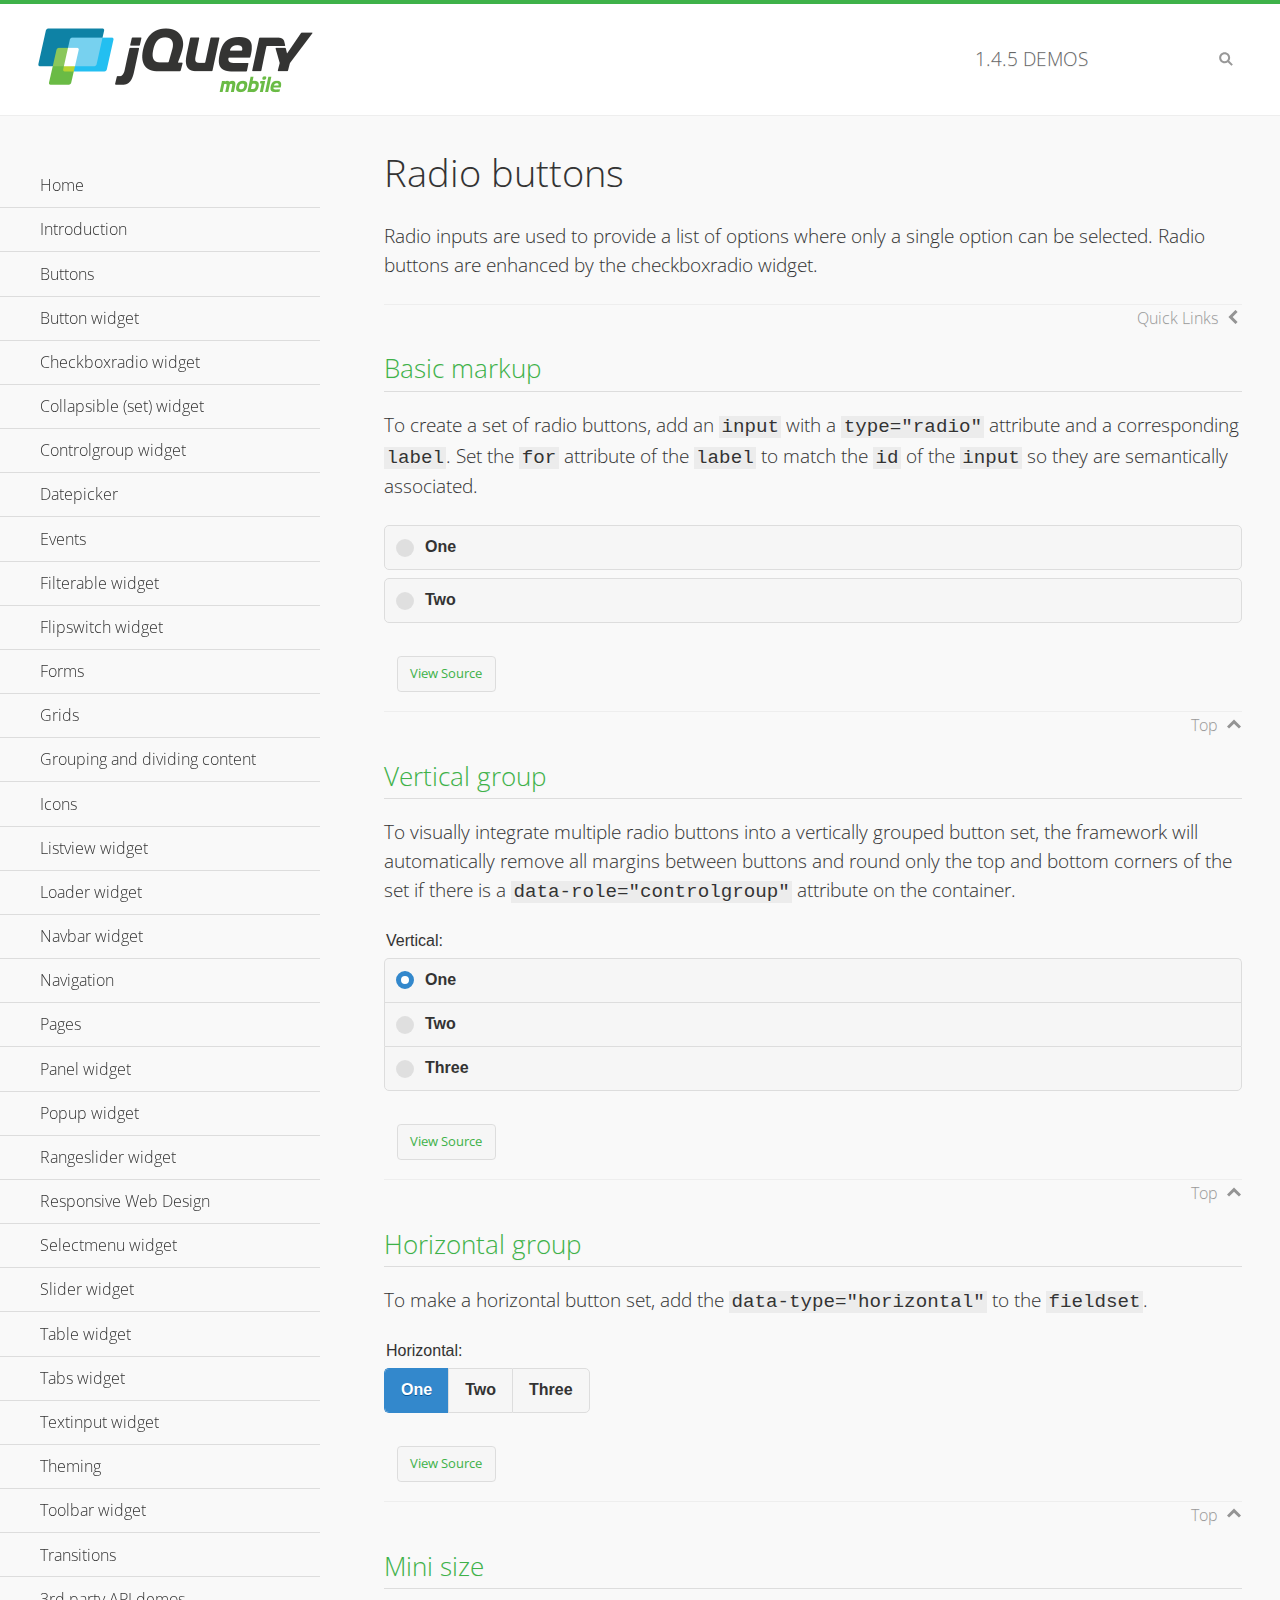
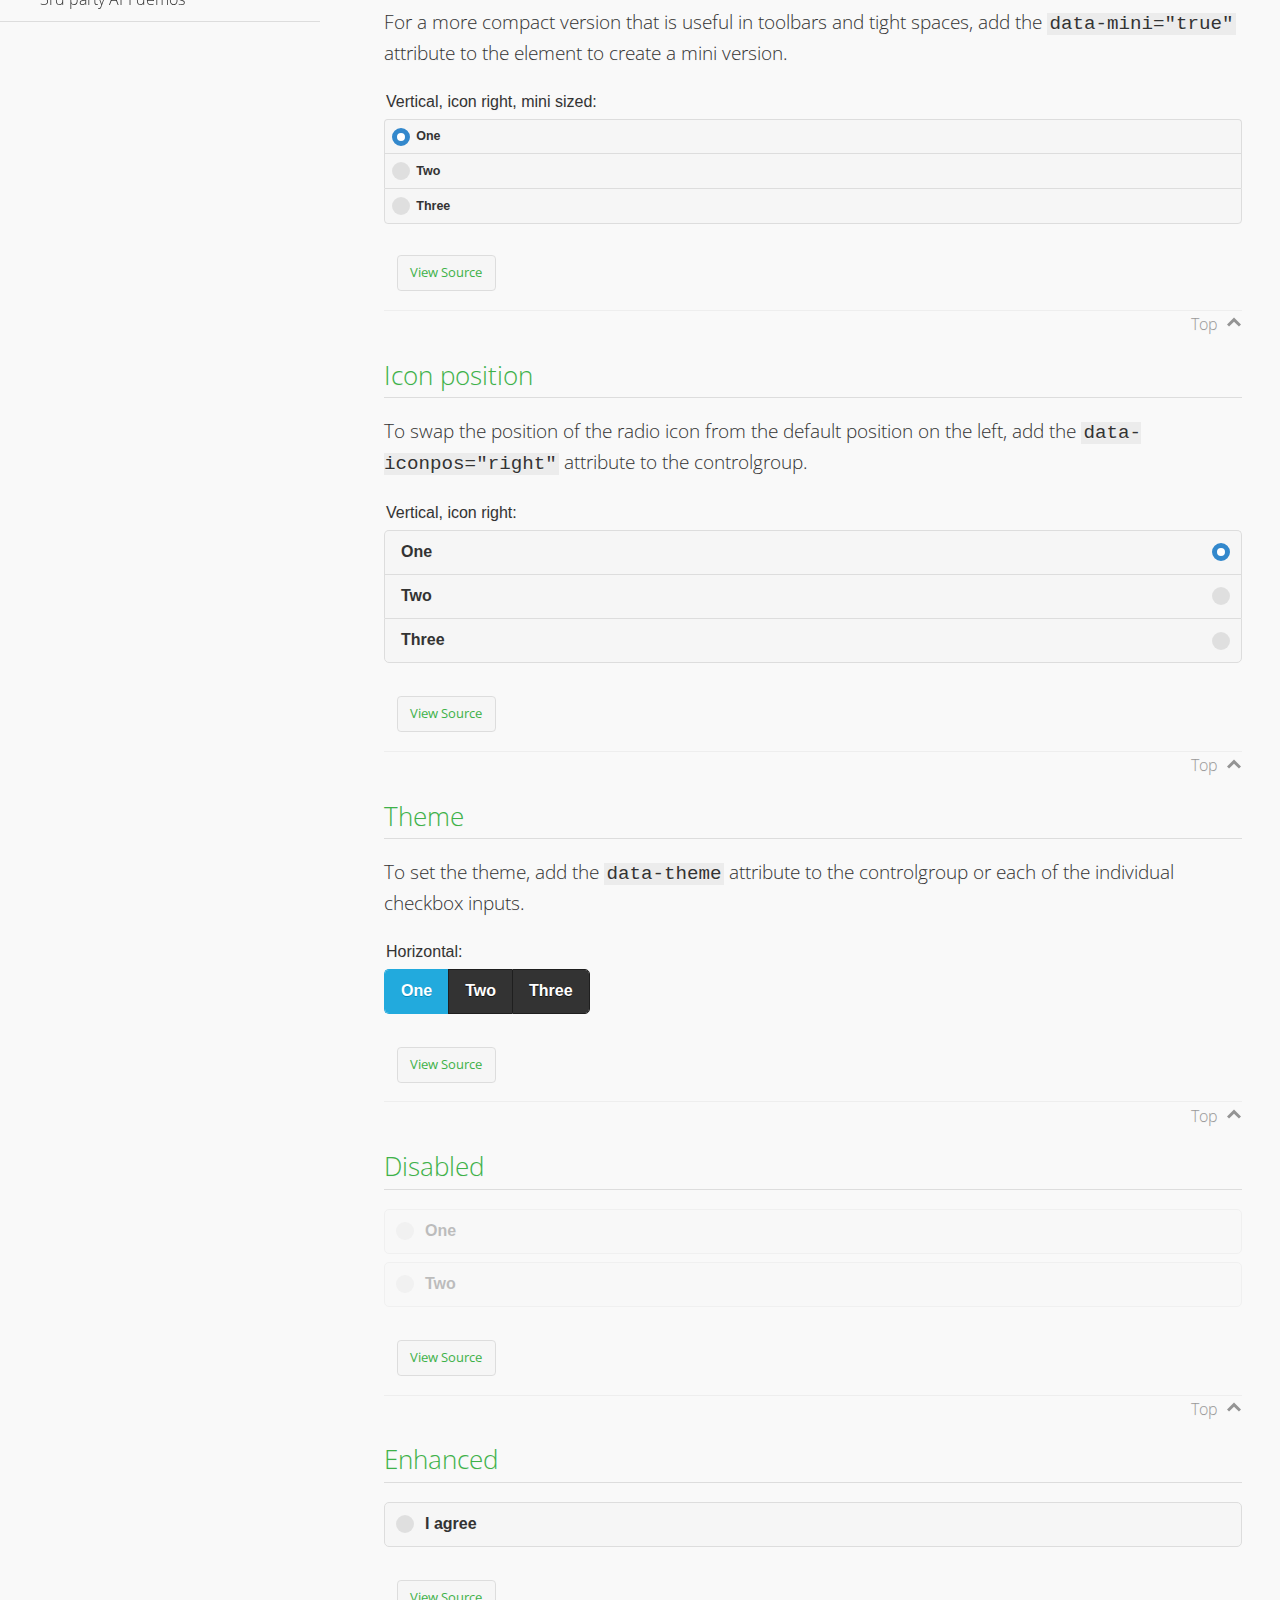
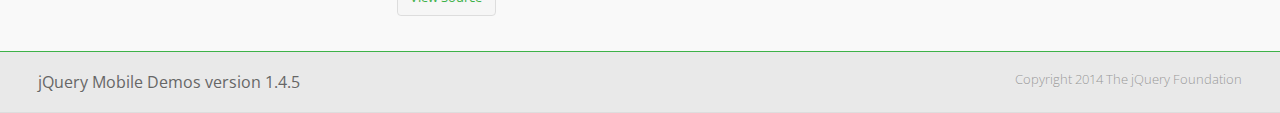
<file: js/jquery/demos/checkboxradio-radio/index.html>
<!DOCTYPE html>
<html>
<head>
	<meta charset="utf-8">
	<meta name="viewport" content="width=device-width, initial-scale=1">
	<title>Radio buttons - jQuery Mobile Demos</title>
	<link rel="shortcut icon" href="../favicon.ico">
	<link rel="stylesheet" href="http://fonts.googleapis.com/css?family=Open+Sans:300,400,700">
	<link rel="stylesheet" href="../css/themes/default/jquery.mobile-1.4.5.min.css">
	<link rel="stylesheet" href="../_assets/css/jqm-demos.css">
	<script src="../js/jquery.js"></script>
	<script src="../_assets/js/index.js"></script>
	<script src="../js/jquery.mobile-1.4.5.min.js"></script>
</head>
<body>
<div data-role="page" class="jqm-demos" data-quicklinks="true">

	<div data-role="header" class="jqm-header">
		<h2><a href="../" title="jQuery Mobile Demos home"><img src="../_assets/img/jquery-logo.png" alt="jQuery Mobile"></a></h2>
		<p><span class="jqm-version"></span> Demos</p>
		<a href="#" class="jqm-navmenu-link ui-btn ui-btn-icon-notext ui-corner-all ui-icon-bars ui-nodisc-icon ui-alt-icon ui-btn-left">Menu</a>
		<a href="#" class="jqm-search-link ui-btn ui-btn-icon-notext ui-corner-all ui-icon-search ui-nodisc-icon ui-alt-icon ui-btn-right">Search</a>
	</div><!-- /header -->

	<div role="main" class="ui-content jqm-content">

		<h1>Radio buttons</h1>

		<p>Radio inputs are used to provide a list of options where only a single option can be selected. Radio buttons are enhanced by the checkboxradio widget.</p>

		<h2>Basic markup</h2>

		<p>To create a set of radio buttons, add an <code>input</code> with a <code>type="radio"</code> attribute and a corresponding <code>label</code>. Set the <code>for</code> attribute of the <code>label</code> to match the <code>id</code> of the <code>input</code> so they are semantically associated.</p>

		<div data-demo-html="true">
			<form>
				<label>
					<input type="radio" name="radio-choice-0" id="radio-choice-0a">One
				</label>

				<label for="radio-choice-0b">Two</label>
				<input type="radio" name="radio-choice-0" id="radio-choice-0b" class="custom">
			</form>
		</div><!--/demo-html -->

		<h2>Vertical group</h2>

		<p>To visually integrate multiple radio buttons into a vertically grouped button set, the framework will automatically remove all margins between buttons and round only the top and bottom corners of the set if there is a <code> data-role="controlgroup"</code> attribute on the container.</p>

		<div data-demo-html="true">
			<form>
					<fieldset data-role="controlgroup">
					<legend>Vertical:</legend>
					<input type="radio" name="radio-choice-v-2" id="radio-choice-v-2a" value="on" checked="checked">
					<label for="radio-choice-v-2a">One</label>
					<input type="radio" name="radio-choice-v-2" id="radio-choice-v-2b" value="off">
					<label for="radio-choice-v-2b">Two</label>
					<input type="radio" name="radio-choice-v-2" id="radio-choice-v-2c" value="other">
					<label for="radio-choice-v-2c">Three</label>
				</fieldset>
			</form>
		</div><!--/demo-html -->

		<h2>Horizontal group</h2>

		<p>To make a horizontal button set, add the <code> data-type="horizontal"</code> to the <code>fieldset</code>.</p>

		<div data-demo-html="true">
			<form>
				<fieldset data-role="controlgroup" data-type="horizontal">
					<legend>Horizontal:</legend>
					<input type="radio" name="radio-choice-h-2" id="radio-choice-h-2a" value="on" checked="checked">
					<label for="radio-choice-h-2a">One</label>
					<input type="radio" name="radio-choice-h-2" id="radio-choice-h-2b" value="off">
					<label for="radio-choice-h-2b">Two</label>
					<input type="radio" name="radio-choice-h-2" id="radio-choice-h-2c" value="other">
					<label for="radio-choice-h-2c">Three</label>
				</fieldset>
			</form>
		</div><!--/demo-html -->

		<h2>Mini size</h2>

		<p>For a more compact version that is useful in toolbars and tight spaces, add the <code>data-mini="true"</code> attribute to the element to create a mini version. </p>

		<div data-demo-html="true">
			<form>
				<fieldset data-role="controlgroup" data-mini="true">
					<legend>Vertical, icon right, mini sized:</legend>
					<input type="radio" name="radio-choice-v-6" id="radio-choice-v-6a" value="on" checked="checked">
					<label for="radio-choice-v-6a">One</label>
					<input type="radio" name="radio-choice-v-6" id="radio-choice-v-6b" value="off">
					<label for="radio-choice-v-6b">Two</label>
					<input type="radio" name="radio-choice-v-6" id="radio-choice-v-6c" value="other">
					<label for="radio-choice-v-6c">Three</label>
				</fieldset>
			</form>
		</div><!--/demo-html -->

		<h2>Icon position</h2>

		<p>To swap the position of the radio icon from the default position on the left, add the <code>data-iconpos="right"</code> attribute to the controlgroup.</p>

		<div data-demo-html="true">
			<form>
				<fieldset data-role="controlgroup" data-iconpos="right">
					<legend>Vertical, icon right:</legend>
					<input type="radio" name="radio-choice-w-6" id="radio-choice-w-6a" value="on" checked="checked">
					<label for="radio-choice-w-6a">One</label>
					<input type="radio" name="radio-choice-w-6" id="radio-choice-w-6b" value="off">
					<label for="radio-choice-w-6b">Two</label>
					<input type="radio" name="radio-choice-w-6" id="radio-choice-w-6c" value="other">
					<label for="radio-choice-w-6c">Three</label>
				</fieldset>
			</form>
		</div><!--/demo-html -->

		<h2>Theme</h2>

		<p>To set the theme, add the <code>data-theme</code> attribute to the controlgroup or each of the individual checkbox inputs.</p>

		<div data-demo-html="true">
			<form>
				<fieldset data-role="controlgroup" data-theme="b" data-type="horizontal">
					<legend>Horizontal:</legend>
					<input type="radio" name="radio-choice-t-6" id="radio-choice-t-6a" value="on" checked="checked">
					<label for="radio-choice-t-6a">One</label>
					<input type="radio" name="radio-choice-t-6" id="radio-choice-t-6b" value="off">
					<label for="radio-choice-t-6b">Two</label>
					<input type="radio" name="radio-choice-t-6" id="radio-choice-t-6c" value="other">
					<label for="radio-choice-t-6c">Three</label>
				</fieldset>
			</form>
		</div><!--/demo-html -->

		<h2>Disabled</h2>

		<div data-demo-html="true">
			<form>
				<label>
					<input type="radio" name="radio-choice-7" id="radio-choice-7a" disabled="disabled">One
				</label>
				<label for="radio-choice-7b">Two</label>
				<input type="radio" name="radio-choice-7" id="radio-choice-7b" disabled="disabled">
			</form>
		</div><!--/demo-html -->

		<h2>Enhanced</h2>

		<div data-demo-html="true">
			<div class="ui-radio">
				<label for="radio-enhanced" class="ui-btn ui-corner-all ui-btn-inherit ui-btn-icon-left ui-radio-off">I agree</label>
				<input type="radio" name="radio-enhanced" id="radio-enhanced" data-enhanced="true">
			</div>
		</div><!--/demo-html -->

	</div><!-- /content -->
	    <div data-role="panel" class="jqm-navmenu-panel" data-position="left" data-display="overlay" data-theme="a">
	    	<ul class="jqm-list ui-alt-icon ui-nodisc-icon">
<li data-filtertext="demos homepage" data-icon="home"><a href=".././">Home</a></li>
<li data-filtertext="introduction overview getting started"><a href="../intro/" data-ajax="false">Introduction</a></li>
<li data-filtertext="buttons button markup buttonmarkup method anchor link button element"><a href="../button-markup/" data-ajax="false">Buttons</a></li>
<li data-filtertext="form button widget input button submit reset"><a href="../button/" data-ajax="false">Button widget</a></li>
<li data-role="collapsible" data-enhanced="true" data-collapsed-icon="carat-d" data-expanded-icon="carat-u" data-iconpos="right" data-inset="false" class="ui-collapsible ui-collapsible-themed-content ui-collapsible-collapsed">
	<h3 class="ui-collapsible-heading ui-collapsible-heading-collapsed">
		<a href="#" class="ui-collapsible-heading-toggle ui-btn ui-btn-icon-right ui-btn-inherit ui-icon-carat-d">
		    Checkboxradio widget<span class="ui-collapsible-heading-status"> click to expand contents</span>
		</a>
	</h3>
	<div class="ui-collapsible-content ui-body-inherit ui-collapsible-content-collapsed" aria-hidden="true">
		<ul>
			<li data-filtertext="form checkboxradio widget checkbox input checkboxes controlgroups"><a href="../checkboxradio-checkbox/" data-ajax="false">Checkboxes</a></li>
			<li data-filtertext="form checkboxradio widget radio input radio buttons controlgroups"><a href="../checkboxradio-radio/" data-ajax="false">Radio buttons</a></li>
		</ul>
	</div>
</li>
<li data-role="collapsible" data-enhanced="true" data-collapsed-icon="carat-d" data-expanded-icon="carat-u" data-iconpos="right" data-inset="false" class="ui-collapsible ui-collapsible-themed-content ui-collapsible-collapsed">
	<h3 class="ui-collapsible-heading ui-collapsible-heading-collapsed">
		<a href="#" class="ui-collapsible-heading-toggle ui-btn ui-btn-icon-right ui-btn-inherit ui-icon-carat-d">
			Collapsible (set) widget<span class="ui-collapsible-heading-status"> click to expand contents</span>
		</a>
	</h3>
	<div class="ui-collapsible-content ui-body-inherit ui-collapsible-content-collapsed" aria-hidden="true">
		<ul>
			<li data-filtertext="collapsibles content formatting"><a href="../collapsible/" data-ajax="false">Collapsible</a></li>
			<li data-filtertext="dynamic collapsible set accordion append expand"><a href="../collapsible-dynamic/" data-ajax="false">Dynamic collapsibles</a></li>
			<li data-filtertext="accordions collapsible set widget content formatting grouped collapsibles"><a href="../collapsibleset/" data-ajax="false">Collapsible set</a></li>
		</ul>
	</div>
</li>
<li data-role="collapsible" data-enhanced="true" data-collapsed-icon="carat-d" data-expanded-icon="carat-u" data-iconpos="right" data-inset="false" class="ui-collapsible ui-collapsible-themed-content ui-collapsible-collapsed">
	<h3 class="ui-collapsible-heading ui-collapsible-heading-collapsed">
		<a href="#" class="ui-collapsible-heading-toggle ui-btn ui-btn-icon-right ui-btn-inherit ui-icon-carat-d">
			Controlgroup widget<span class="ui-collapsible-heading-status"> click to expand contents</span>
		</a>
	</h3>
	<div class="ui-collapsible-content ui-body-inherit ui-collapsible-content-collapsed" aria-hidden="true">
		<ul>
			<li data-filtertext="controlgroups selectmenu checkboxradio input grouped buttons horizontal vertical"><a href="../controlgroup/" data-ajax="false">Controlgroup</a></li>
			<li data-filtertext="dynamic controlgroup dynamically add buttons"><a href="../controlgroup-dynamic/" data-ajax="false">Dynamic controlgroups</a></li>
		</ul>
	</div>
</li>
<li data-filtertext="form datepicker widget date input"><a href="../datepicker/" data-ajax="false">Datepicker</a></li>
<li data-role="collapsible" data-enhanced="true" data-collapsed-icon="carat-d" data-expanded-icon="carat-u" data-iconpos="right" data-inset="false" class="ui-collapsible ui-collapsible-themed-content ui-collapsible-collapsed">
	<h3 class="ui-collapsible-heading ui-collapsible-heading-collapsed">
		<a href="#" class="ui-collapsible-heading-toggle ui-btn ui-btn-icon-right ui-btn-inherit ui-icon-carat-d">
			Events<span class="ui-collapsible-heading-status"> click to expand contents</span>
		</a>
	</h3>
	<div class="ui-collapsible-content ui-body-inherit ui-collapsible-content-collapsed" aria-hidden="true">
		<ul>
			<li data-filtertext="swipe to delete list items listviews swipe events"><a href="../swipe-list/" data-ajax="false">Swipe list items</a></li>
			<li data-filtertext="swipe to navigate swipe page navigation swipe events"><a href="../swipe-page/" data-ajax="false">Swipe page navigation</a></li>
		</ul>
	</div>
</li>
<li data-filtertext="filterable filter elements sorting searching listview table"><a href="../filterable/" data-ajax="false">Filterable widget</a></li>
<li data-filtertext="form flipswitch widget flip toggle switch binary select checkbox input"><a href="../flipswitch/" data-ajax="false">Flipswitch widget</a></li>
<li data-role="collapsible" data-enhanced="true" data-collapsed-icon="carat-d" data-expanded-icon="carat-u" data-iconpos="right" data-inset="false" class="ui-collapsible ui-collapsible-themed-content ui-collapsible-collapsed">
	<h3 class="ui-collapsible-heading ui-collapsible-heading-collapsed">
		<a href="#" class="ui-collapsible-heading-toggle ui-btn ui-btn-icon-right ui-btn-inherit ui-icon-carat-d">
			Forms<span class="ui-collapsible-heading-status"> click to expand contents</span>
		</a>
	</h3>
	<div class="ui-collapsible-content ui-body-inherit ui-collapsible-content-collapsed" aria-hidden="true">
		<ul>
			<li data-filtertext="forms text checkbox radio range button submit reset inputs selects textarea slider flipswitch label form elements"><a href="../forms/" data-ajax="false">Forms</a></li>
			<li data-filtertext="form hide labels hidden accessible ui-hidden-accessible forms"><a href="../forms-label-hidden-accessible/" data-ajax="false">Hide labels</a></li>
			<li data-filtertext="form field containers fieldcontain ui-field-contain forms"><a href="../forms-field-contain/" data-ajax="false">Field containers</a></li>
			<li data-filtertext="forms disabled form elements"><a href="../forms-disabled/" data-ajax="false">Forms disabled</a></li>
			<li data-filtertext="forms gallery examples overview forms text checkbox radio range button submit reset inputs selects textarea slider flipswitch label form elements"><a href="../forms-gallery/" data-ajax="false">Forms gallery</a></li>
		</ul>
	</div>
</li>
<li data-role="collapsible" data-enhanced="true" data-collapsed-icon="carat-d" data-expanded-icon="carat-u" data-iconpos="right" data-inset="false" class="ui-collapsible ui-collapsible-themed-content ui-collapsible-collapsed">
	<h3 class="ui-collapsible-heading ui-collapsible-heading-collapsed">
		<a href="#" class="ui-collapsible-heading-toggle ui-btn ui-btn-icon-right ui-btn-inherit ui-icon-carat-d">
			Grids<span class="ui-collapsible-heading-status"> click to expand contents</span>
		</a>
	</h3>
	<div class="ui-collapsible-content ui-body-inherit ui-collapsible-content-collapsed" aria-hidden="true">
		<ul>
			<li data-filtertext="grids columns blocks content formatting rwd responsive css framework"><a href="../grids/" data-ajax="false">Grids</a></li>
			<li data-filtertext="buttons in grids css framework"><a href="../grids-buttons/" data-ajax="false">Buttons in grids</a></li>
			<li data-filtertext="custom responsive grids rwd css framework"><a href="../grids-custom-responsive/" data-ajax="false">Custom responsive grids</a></li>
		</ul>
	</div>
</li>
<li data-filtertext="blocks content formatting sections heading"><a href="../body-bar-classes/" data-ajax="false">Grouping and dividing content</a></li>
<li data-role="collapsible" data-enhanced="true" data-collapsed-icon="carat-d" data-expanded-icon="carat-u" data-iconpos="right" data-inset="false" class="ui-collapsible ui-collapsible-themed-content ui-collapsible-collapsed">
	<h3 class="ui-collapsible-heading ui-collapsible-heading-collapsed">
		<a href="#" class="ui-collapsible-heading-toggle ui-btn ui-btn-icon-right ui-btn-inherit ui-icon-carat-d">
			Icons<span class="ui-collapsible-heading-status"> click to expand contents</span>
		</a>
	</h3>
	<div class="ui-collapsible-content ui-body-inherit ui-collapsible-content-collapsed" aria-hidden="true">
		<ul>
			<li data-filtertext="button icons svg disc alt custom icon position"><a href="../icons/" data-ajax="false">Icons</a></li>
			<li data-filtertext=""><a href="../icons-grunticon/" data-ajax="false">Grunticon loader</a></li>
		</ul>
	</div>
</li>
<li data-role="collapsible" data-enhanced="true" data-collapsed-icon="carat-d" data-expanded-icon="carat-u" data-iconpos="right" data-inset="false" class="ui-collapsible ui-collapsible-themed-content ui-collapsible-collapsed">
	<h3 class="ui-collapsible-heading ui-collapsible-heading-collapsed">
		<a href="#" class="ui-collapsible-heading-toggle ui-btn ui-btn-icon-right ui-btn-inherit ui-icon-carat-d">
			Listview widget<span class="ui-collapsible-heading-status"> click to expand contents</span>
		</a>
	</h3>
	<div class="ui-collapsible-content ui-body-inherit ui-collapsible-content-collapsed" aria-hidden="true">
		<ul>
			<li data-filtertext="listview widget thumbnails icons nested split button collapsible ul ol"><a href="../listview/" data-ajax="false">Listview</a></li>
			<li data-filtertext="autocomplete filterable reveal listview filtertextbeforefilter placeholder"><a href="../listview-autocomplete/" data-ajax="false">Listview autocomplete</a></li>
			<li data-filtertext="autocomplete filterable reveal listview remote data filtertextbeforefilter placeholder"><a href="../listview-autocomplete-remote/" data-ajax="false">Listview autocomplete remote data</a></li>
			<li data-filtertext="autodividers anchor jump scroll linkbars listview lists ul ol"><a href="../listview-autodividers-linkbar/" data-ajax="false">Listview autodividers linkbar</a></li>
			<li data-filtertext="listview autodividers selector autodividersselector lists ul ol"><a href="../listview-autodividers-selector/" data-ajax="false">Listview autodividers selector</a></li>
			<li data-filtertext="listview nested list items"><a href="../listview-nested-lists/" data-ajax="false">Nested Listviews</a></li>
			<li data-filtertext="listview collapsible list items flat"><a href="../listview-collapsible-item-flat/" data-ajax="false">Listview collapsible list items (flat)</a></li>
			<li data-filtertext="listview collapsible list indented"><a href="../listview-collapsible-item-indented/" data-ajax="false">Listview collapsible list items (indented)</a></li>
			<li data-filtertext="grid listview responsive grids responsive listviews lists ul"><a href="../listview-grid/" data-ajax="false">Listview responsive grid</a></li>
		</ul>
	</div>
</li>
<li data-filtertext="loader widget page loading navigation overlay spinner"><a href="../loader/" data-ajax="false">Loader widget</a></li>
<li data-filtertext="navbar widget navmenu toolbars header footer"><a href="../navbar/" data-ajax="false">Navbar widget</a></li>
<li data-role="collapsible" data-enhanced="true" data-collapsed-icon="carat-d" data-expanded-icon="carat-u" data-iconpos="right" data-inset="false" class="ui-collapsible ui-collapsible-themed-content ui-collapsible-collapsed">
	<h3 class="ui-collapsible-heading ui-collapsible-heading-collapsed">
		<a href="#" class="ui-collapsible-heading-toggle ui-btn ui-btn-icon-right ui-btn-inherit ui-icon-carat-d">
			Navigation<span class="ui-collapsible-heading-status"> click to expand contents</span>
		</a>
	</h3>
	<div class="ui-collapsible-content ui-body-inherit ui-collapsible-content-collapsed" aria-hidden="true">
		<ul>
			<li data-filtertext="ajax navigation navigate widget history event method"><a href="../navigation/" data-ajax="false">Navigation</a></li>
			<li data-filtertext="linking pages page links navigation ajax prefetch cache"><a href="../navigation-linking-pages/" data-ajax="false">Linking pages</a></li>
			<!-- <li data-filtertext="php redirect server redirection server-side navigation"><a href="../navigation-php-redirect/" data-ajax="false">PHP redirect demo</a></li>-->
			<li data-filtertext="navigation redirection hash query"><a href="../navigation-hash-processing/" data-ajax="false">Hash processing demo</a></li>
			<li data-filtertext="navigation redirection hash query"><a href="../page-events/" data-ajax="false">Page Navigation Events</a></li>
		</ul>
	</div>
</li>
<li data-role="collapsible" data-enhanced="true" data-collapsed-icon="carat-d" data-expanded-icon="carat-u" data-iconpos="right" data-inset="false" class="ui-collapsible ui-collapsible-themed-content ui-collapsible-collapsed">
	<h3 class="ui-collapsible-heading ui-collapsible-heading-collapsed">
		<a href="#" class="ui-collapsible-heading-toggle ui-btn ui-btn-icon-right ui-btn-inherit ui-icon-carat-d">
			Pages<span class="ui-collapsible-heading-status"> click to expand contents</span>
		</a>
	</h3>
	<div class="ui-collapsible-content ui-body-inherit ui-collapsible-content-collapsed" aria-hidden="true">
		<ul>
			<li data-filtertext="pages page widget ajax navigation"><a href="../pages/" data-ajax="false">Pages</a></li>
			<li data-filtertext="single page"><a href="../pages-single-page/" data-ajax="false">Single page</a></li>
			<li data-filtertext="multipage multi-page page"><a href="../pages-multi-page/" data-ajax="false">Multi-page template</a></li>
			<li data-filtertext="dialog page widget modal popup"><a href="../pages-dialog/" data-ajax="false">Dialog page</a></li>
		</ul>
	</div>
</li>
<li data-role="collapsible" data-enhanced="true" data-collapsed-icon="carat-d" data-expanded-icon="carat-u" data-iconpos="right" data-inset="false" class="ui-collapsible ui-collapsible-themed-content ui-collapsible-collapsed">
	<h3 class="ui-collapsible-heading ui-collapsible-heading-collapsed">
		<a href="#" class="ui-collapsible-heading-toggle ui-btn ui-btn-icon-right ui-btn-inherit ui-icon-carat-d">
			Panel widget<span class="ui-collapsible-heading-status"> click to expand contents</span>
		</a>
	</h3>
	<div class="ui-collapsible-content ui-body-inherit ui-collapsible-content-collapsed" aria-hidden="true">
		<ul>
			<li data-filtertext="panel widget sliding panels reveal push overlay responsive"><a href="../panel/" data-ajax="false">Panel</a></li>
			<li data-filtertext=""><a href="../panel-external/" data-ajax="false">External panels</a></li>
			<li data-filtertext="panel "><a href="../panel-fixed/" data-ajax="false">Fixed panels</a></li>
			<li data-filtertext="panel slide panels sliding panels shadow rwd responsive breakpoint"><a href="../panel-responsive/" data-ajax="false">Panels responsive</a></li>
			<li data-filtertext="panel custom style custom panel width reveal shadow listview panel styling page background wrapper"><a href="../panel-styling/" data-ajax="false">Custom panel style</a></li>
			<li data-filtertext="panel open on swipe"><a href="../panel-swipe-open/" data-ajax="false">Panel open on swipe</a></li>
			<li data-filtertext="panels outside page internal external toolbars"><a href="../panel-external-internal/" data-ajax="false">Panel external and internal</a></li>
		</ul>
	</div>
</li>
<li data-role="collapsible" data-enhanced="true" data-collapsed-icon="carat-d" data-expanded-icon="carat-u" data-iconpos="right" data-inset="false" class="ui-collapsible ui-collapsible-themed-content ui-collapsible-collapsed">
	<h3 class="ui-collapsible-heading ui-collapsible-heading-collapsed">
		<a href="#" class="ui-collapsible-heading-toggle ui-btn ui-btn-icon-right ui-btn-inherit ui-icon-carat-d">
			Popup widget<span class="ui-collapsible-heading-status"> click to expand contents</span>
		</a>
	</h3>
	<div class="ui-collapsible-content ui-body-inherit ui-collapsible-content-collapsed" aria-hidden="true">
		<ul>
			<li data-filtertext="popup widget popups dialog modal transition tooltip lightbox form overlay screen flip pop fade transition"><a href="../popup/" data-ajax="false">Popup</a></li>
			<li data-filtertext="popup alignment position"><a href="../popup-alignment/" data-ajax="false">Popup alignment</a></li>
			<li data-filtertext="popup arrow size popups popover"><a href="../popup-arrow-size/" data-ajax="false">Popup arrow size</a></li>
			<li data-filtertext="dynamic popups popup images lightbox"><a href="../popup-dynamic/" data-ajax="false">Dynamic popups</a></li>
			<li data-filtertext="popups with iframes scaling"><a href="../popup-iframe/" data-ajax="false">Popups with iframes</a></li>
			<li data-filtertext="popup image scaling"><a href="../popup-image-scaling/" data-ajax="false">Popup image scaling</a></li>
			<li data-filtertext="external popup outside multi-page"><a href="../popup-outside-multipage/" data-ajax="false">Popup outside multi-page</a></li>
		</ul>
	</div>
</li>
<li data-filtertext="form rangeslider widget dual sliders dual handle sliders range input"><a href="../rangeslider/" data-ajax="false">Rangeslider widget</a></li>
<li data-filtertext="responsive web design rwd adaptive progressive enhancement PE accessible mobile breakpoints media query media queries"><a href="../rwd/" data-ajax="false">Responsive Web Design</a></li>
<li data-role="collapsible" data-enhanced="true" data-collapsed-icon="carat-d" data-expanded-icon="carat-u" data-iconpos="right" data-inset="false" class="ui-collapsible ui-collapsible-themed-content ui-collapsible-collapsed">
	<h3 class="ui-collapsible-heading ui-collapsible-heading-collapsed">
		<a href="#" class="ui-collapsible-heading-toggle ui-btn ui-btn-icon-right ui-btn-inherit ui-icon-carat-d">
			Selectmenu widget<span class="ui-collapsible-heading-status"> click to expand contents</span>
		</a>
	</h3>
	<div class="ui-collapsible-content ui-body-inherit ui-collapsible-content-collapsed" aria-hidden="true">
		<ul>
			<li data-filtertext="form selectmenu widget select input custom select menu selects"><a href="../selectmenu/" data-ajax="false">Selectmenu</a></li>
			<li data-filtertext="form custom select menu selectmenu widget custom menu option optgroup multiple selects"><a href="../selectmenu-custom/" data-ajax="false">Custom select menu</a></li>
			<li data-filtertext="filterable select filter popup dialog"><a href="../selectmenu-custom-filter/" data-ajax="false">Custom select menu with filter</a></li>
		</ul>
	</div>
</li>
<li data-role="collapsible" data-enhanced="true" data-collapsed-icon="carat-d" data-expanded-icon="carat-u" data-iconpos="right" data-inset="false" class="ui-collapsible ui-collapsible-themed-content ui-collapsible-collapsed">
	<h3 class="ui-collapsible-heading ui-collapsible-heading-collapsed">
		<a href="#" class="ui-collapsible-heading-toggle ui-btn ui-btn-icon-right ui-btn-inherit ui-icon-carat-d">
			Slider widget<span class="ui-collapsible-heading-status"> click to expand contents</span>
		</a>
	</h3>
	<div class="ui-collapsible-content ui-body-inherit ui-collapsible-content-collapsed" aria-hidden="true">
		<ul>
			<li data-filtertext="form slider widget range input single sliders"><a href="../slider/" data-ajax="false">Slider</a></li>
			<li data-filtertext="form slider widget flipswitch slider binary select flip toggle switch"><a href="../slider-flipswitch/" data-ajax="false">Slider flip toggle switch</a></li>
			<li data-filtertext="form slider tooltip handle value input range sliders"><a href="../slider-tooltip/" data-ajax="false">Slider tooltip</a></li>
		</ul>
	</div>
</li>
<li data-role="collapsible" data-enhanced="true" data-collapsed-icon="carat-d" data-expanded-icon="carat-u" data-iconpos="right" data-inset="false" class="ui-collapsible ui-collapsible-themed-content ui-collapsible-collapsed">
	<h3 class="ui-collapsible-heading ui-collapsible-heading-collapsed">
		<a href="#" class="ui-collapsible-heading-toggle ui-btn ui-btn-icon-right ui-btn-inherit ui-icon-carat-d">
			Table widget<span class="ui-collapsible-heading-status"> click to expand contents</span>
		</a>
	</h3>
	<div class="ui-collapsible-content ui-body-inherit ui-collapsible-content-collapsed" aria-hidden="true">
		<ul>
			<li data-filtertext="table widget reflow column toggle th td responsive tables rwd hide show tabular"><a href="../table-column-toggle/" data-ajax="false">Table Column Toggle</a></li>
			<li data-filtertext="table column toggle phone comparison demo"><a href="../table-column-toggle-example/" data-ajax="false">Table Column Toggle demo</a></li>
			<li data-filtertext="responsive tables table column toggle heading groups rwd breakpoint"><a href="../table-column-toggle-heading-groups/" data-ajax="false">Table Column Toggle heading groups</a></li>
			<li data-filtertext="responsive tables table column toggle hide rwd breakpoint customization options"><a href="../table-column-toggle-options/" data-ajax="false">Table Column Toggle options</a></li>
			<li data-filtertext="table reflow th td responsive rwd columns tabular"><a href="../table-reflow/" data-ajax="false">Table Reflow</a></li>
			<li data-filtertext="responsive tables table reflow heading groups rwd breakpoint"><a href="../table-reflow-heading-groups/" data-ajax="false">Table Reflow heading groups</a></li>
			<li data-filtertext="responsive tables table reflow stripes strokes table style"><a href="../table-reflow-stripes-strokes/" data-ajax="false">Table Reflow stripes and strokes</a></li>
			<li data-filtertext="responsive tables table reflow stack custom styles"><a href="../table-reflow-styling/" data-ajax="false">Table Reflow custom styles</a></li>
		</ul>
	</div>
</li>
<li data-filtertext="ui tabs widget"><a href="../tabs/" data-ajax="false">Tabs widget</a></li>
<li data-filtertext="form textinput widget text input textarea number date time tel email file color password"><a href="../textinput/" data-ajax="false">Textinput widget</a></li>
<li data-role="collapsible" data-enhanced="true" data-collapsed-icon="carat-d" data-expanded-icon="carat-u" data-iconpos="right" data-inset="false" class="ui-collapsible ui-collapsible-themed-content ui-collapsible-collapsed">
	<h3 class="ui-collapsible-heading ui-collapsible-heading-collapsed">
		<a href="#" class="ui-collapsible-heading-toggle ui-btn ui-btn-icon-right ui-btn-inherit ui-icon-carat-d">
			Theming<span class="ui-collapsible-heading-status"> click to expand contents</span>
		</a>
	</h3>
	<div class="ui-collapsible-content ui-body-inherit ui-collapsible-content-collapsed" aria-hidden="true">
		<ul>
			<li data-filtertext="default theme swatches theming style css"><a href="../theme-default/" data-ajax="false">Default theme</a></li>
			<li data-filtertext="classic theme old theme swatches theming style css"><a href="../theme-classic/" data-ajax="false">Classic theme</a></li>
		</ul>
	</div>
</li>
<li data-role="collapsible" data-enhanced="true" data-collapsed-icon="carat-d" data-expanded-icon="carat-u" data-iconpos="right" data-inset="false" class="ui-collapsible ui-collapsible-themed-content ui-collapsible-collapsed">
	<h3 class="ui-collapsible-heading ui-collapsible-heading-collapsed">
		<a href="#" class="ui-collapsible-heading-toggle ui-btn ui-btn-icon-right ui-btn-inherit ui-icon-carat-d">
			Toolbar widget<span class="ui-collapsible-heading-status"> click to expand contents</span>
		</a>
	</h3>
	<div class="ui-collapsible-content ui-body-inherit ui-collapsible-content-collapsed" aria-hidden="true">
		<ul>
			<li data-filtertext="toolbar widget header footer toolbars fixed fullscreen external sections"><a href="../toolbar/" data-ajax="false">Toolbar</a></li>
			<li data-filtertext="dynamic toolbars dynamically add toolbar header footer"><a href="../toolbar-dynamic/" data-ajax="false">Dynamic toolbars</a></li>
			<li data-filtertext="external toolbars header footer"><a href="../toolbar-external/" data-ajax="false">External toolbars</a></li>
			<li data-filtertext="fixed toolbars header footer"><a href="../toolbar-fixed/" data-ajax="false">Fixed toolbars</a></li>
			<li data-filtertext="fixed fullscreen toolbars header footer"><a href="../toolbar-fixed-fullscreen/" data-ajax="false">Fullscreen toolbars</a></li>
			<li data-filtertext="external fixed toolbars header footer"><a href="../toolbar-fixed-external/" data-ajax="false">Fixed external toolbars</a></li>
			<li data-filtertext="external persistent toolbars header footer navbar navmenu"><a href="../toolbar-fixed-persistent/" data-ajax="false">Persistent toolbars</a></li>
			<li data-filtertext="external ajax optimized toolbars persistent toolbars header footer navbar"><a href="../toolbar-fixed-persistent-optimized/" data-ajax="false">Ajax optimized toolbars</a></li>
			<li data-filtertext="form in toolbars header footer"><a href="../toolbar-fixed-forms/" data-ajax="false">Form in toolbar</a></li>
		</ul>
	</div>
</li>
<li data-filtertext="page transitions animated pages popup navigation flip slide fade pop"><a href="../transitions/" data-ajax="false">Transitions</a></li>
<li data-role="collapsible" data-enhanced="true" data-collapsed-icon="carat-d" data-expanded-icon="carat-u" data-iconpos="right" data-inset="false" class="ui-collapsible ui-collapsible-themed-content ui-collapsible-collapsed">
	<h3 class="ui-collapsible-heading ui-collapsible-heading-collapsed">
		<a href="#" class="ui-collapsible-heading-toggle ui-btn ui-btn-icon-right ui-btn-inherit ui-icon-carat-d">
			3rd party API demos<span class="ui-collapsible-heading-status"> click to expand contents</span>
		</a>
	</h3>
	<div class="ui-collapsible-content ui-body-inherit ui-collapsible-content-collapsed" aria-hidden="true">
		<ul>
			<li data-filtertext="backbone requirejs navigation router"><a href="../backbone-requirejs/" data-ajax="false">Backbone RequireJS</a></li>
			<li data-filtertext="google maps geolocation demo"><a href="../map-geolocation/" data-ajax="false">Google Maps geolocation</a></li>
			<li data-filtertext="google maps hybrid"><a href="../map-list-toggle/" data-ajax="false">Google Maps list toggle</a></li>
		</ul>
	</div>
</li>



		     </ul>
		</div><!-- /panel -->


	<div data-role="footer" data-position="fixed" data-tap-toggle="false" class="jqm-footer">
		<p>jQuery Mobile Demos version <span class="jqm-version"></span></p>
		<p>Copyright 2014 The jQuery Foundation</p>
	</div><!-- /footer -->
	<!-- TODO: This should become an external panel so we can add input to markup (unique ID) -->
    <div data-role="panel" class="jqm-search-panel" data-position="right" data-display="overlay" data-theme="a">
		<div class="jqm-search">
			<ul class="jqm-list" data-filter-placeholder="Search demos..." data-filter-reveal="true">
<li data-filtertext="demos homepage" data-icon="home"><a href=".././">Home</a></li>
<li data-filtertext="introduction overview getting started"><a href="../intro/" data-ajax="false">Introduction</a></li>
<li data-filtertext="buttons button markup buttonmarkup method anchor link button element"><a href="../button-markup/" data-ajax="false">Buttons</a></li>
<li data-filtertext="form button widget input button submit reset"><a href="../button/" data-ajax="false">Button widget</a></li>
<li data-role="collapsible" data-enhanced="true" data-collapsed-icon="carat-d" data-expanded-icon="carat-u" data-iconpos="right" data-inset="false" class="ui-collapsible ui-collapsible-themed-content ui-collapsible-collapsed">
	<h3 class="ui-collapsible-heading ui-collapsible-heading-collapsed">
		<a href="#" class="ui-collapsible-heading-toggle ui-btn ui-btn-icon-right ui-btn-inherit ui-icon-carat-d">
		    Checkboxradio widget<span class="ui-collapsible-heading-status"> click to expand contents</span>
		</a>
	</h3>
	<div class="ui-collapsible-content ui-body-inherit ui-collapsible-content-collapsed" aria-hidden="true">
		<ul>
			<li data-filtertext="form checkboxradio widget checkbox input checkboxes controlgroups"><a href="../checkboxradio-checkbox/" data-ajax="false">Checkboxes</a></li>
			<li data-filtertext="form checkboxradio widget radio input radio buttons controlgroups"><a href="../checkboxradio-radio/" data-ajax="false">Radio buttons</a></li>
		</ul>
	</div>
</li>
<li data-role="collapsible" data-enhanced="true" data-collapsed-icon="carat-d" data-expanded-icon="carat-u" data-iconpos="right" data-inset="false" class="ui-collapsible ui-collapsible-themed-content ui-collapsible-collapsed">
	<h3 class="ui-collapsible-heading ui-collapsible-heading-collapsed">
		<a href="#" class="ui-collapsible-heading-toggle ui-btn ui-btn-icon-right ui-btn-inherit ui-icon-carat-d">
			Collapsible (set) widget<span class="ui-collapsible-heading-status"> click to expand contents</span>
		</a>
	</h3>
	<div class="ui-collapsible-content ui-body-inherit ui-collapsible-content-collapsed" aria-hidden="true">
		<ul>
			<li data-filtertext="collapsibles content formatting"><a href="../collapsible/" data-ajax="false">Collapsible</a></li>
			<li data-filtertext="dynamic collapsible set accordion append expand"><a href="../collapsible-dynamic/" data-ajax="false">Dynamic collapsibles</a></li>
			<li data-filtertext="accordions collapsible set widget content formatting grouped collapsibles"><a href="../collapsibleset/" data-ajax="false">Collapsible set</a></li>
		</ul>
	</div>
</li>
<li data-role="collapsible" data-enhanced="true" data-collapsed-icon="carat-d" data-expanded-icon="carat-u" data-iconpos="right" data-inset="false" class="ui-collapsible ui-collapsible-themed-content ui-collapsible-collapsed">
	<h3 class="ui-collapsible-heading ui-collapsible-heading-collapsed">
		<a href="#" class="ui-collapsible-heading-toggle ui-btn ui-btn-icon-right ui-btn-inherit ui-icon-carat-d">
			Controlgroup widget<span class="ui-collapsible-heading-status"> click to expand contents</span>
		</a>
	</h3>
	<div class="ui-collapsible-content ui-body-inherit ui-collapsible-content-collapsed" aria-hidden="true">
		<ul>
			<li data-filtertext="controlgroups selectmenu checkboxradio input grouped buttons horizontal vertical"><a href="../controlgroup/" data-ajax="false">Controlgroup</a></li>
			<li data-filtertext="dynamic controlgroup dynamically add buttons"><a href="../controlgroup-dynamic/" data-ajax="false">Dynamic controlgroups</a></li>
		</ul>
	</div>
</li>
<li data-filtertext="form datepicker widget date input"><a href="../datepicker/" data-ajax="false">Datepicker</a></li>
<li data-role="collapsible" data-enhanced="true" data-collapsed-icon="carat-d" data-expanded-icon="carat-u" data-iconpos="right" data-inset="false" class="ui-collapsible ui-collapsible-themed-content ui-collapsible-collapsed">
	<h3 class="ui-collapsible-heading ui-collapsible-heading-collapsed">
		<a href="#" class="ui-collapsible-heading-toggle ui-btn ui-btn-icon-right ui-btn-inherit ui-icon-carat-d">
			Events<span class="ui-collapsible-heading-status"> click to expand contents</span>
		</a>
	</h3>
	<div class="ui-collapsible-content ui-body-inherit ui-collapsible-content-collapsed" aria-hidden="true">
		<ul>
			<li data-filtertext="swipe to delete list items listviews swipe events"><a href="../swipe-list/" data-ajax="false">Swipe list items</a></li>
			<li data-filtertext="swipe to navigate swipe page navigation swipe events"><a href="../swipe-page/" data-ajax="false">Swipe page navigation</a></li>
		</ul>
	</div>
</li>
<li data-filtertext="filterable filter elements sorting searching listview table"><a href="../filterable/" data-ajax="false">Filterable widget</a></li>
<li data-filtertext="form flipswitch widget flip toggle switch binary select checkbox input"><a href="../flipswitch/" data-ajax="false">Flipswitch widget</a></li>
<li data-role="collapsible" data-enhanced="true" data-collapsed-icon="carat-d" data-expanded-icon="carat-u" data-iconpos="right" data-inset="false" class="ui-collapsible ui-collapsible-themed-content ui-collapsible-collapsed">
	<h3 class="ui-collapsible-heading ui-collapsible-heading-collapsed">
		<a href="#" class="ui-collapsible-heading-toggle ui-btn ui-btn-icon-right ui-btn-inherit ui-icon-carat-d">
			Forms<span class="ui-collapsible-heading-status"> click to expand contents</span>
		</a>
	</h3>
	<div class="ui-collapsible-content ui-body-inherit ui-collapsible-content-collapsed" aria-hidden="true">
		<ul>
			<li data-filtertext="forms text checkbox radio range button submit reset inputs selects textarea slider flipswitch label form elements"><a href="../forms/" data-ajax="false">Forms</a></li>
			<li data-filtertext="form hide labels hidden accessible ui-hidden-accessible forms"><a href="../forms-label-hidden-accessible/" data-ajax="false">Hide labels</a></li>
			<li data-filtertext="form field containers fieldcontain ui-field-contain forms"><a href="../forms-field-contain/" data-ajax="false">Field containers</a></li>
			<li data-filtertext="forms disabled form elements"><a href="../forms-disabled/" data-ajax="false">Forms disabled</a></li>
			<li data-filtertext="forms gallery examples overview forms text checkbox radio range button submit reset inputs selects textarea slider flipswitch label form elements"><a href="../forms-gallery/" data-ajax="false">Forms gallery</a></li>
		</ul>
	</div>
</li>
<li data-role="collapsible" data-enhanced="true" data-collapsed-icon="carat-d" data-expanded-icon="carat-u" data-iconpos="right" data-inset="false" class="ui-collapsible ui-collapsible-themed-content ui-collapsible-collapsed">
	<h3 class="ui-collapsible-heading ui-collapsible-heading-collapsed">
		<a href="#" class="ui-collapsible-heading-toggle ui-btn ui-btn-icon-right ui-btn-inherit ui-icon-carat-d">
			Grids<span class="ui-collapsible-heading-status"> click to expand contents</span>
		</a>
	</h3>
	<div class="ui-collapsible-content ui-body-inherit ui-collapsible-content-collapsed" aria-hidden="true">
		<ul>
			<li data-filtertext="grids columns blocks content formatting rwd responsive css framework"><a href="../grids/" data-ajax="false">Grids</a></li>
			<li data-filtertext="buttons in grids css framework"><a href="../grids-buttons/" data-ajax="false">Buttons in grids</a></li>
			<li data-filtertext="custom responsive grids rwd css framework"><a href="../grids-custom-responsive/" data-ajax="false">Custom responsive grids</a></li>
		</ul>
	</div>
</li>
<li data-filtertext="blocks content formatting sections heading"><a href="../body-bar-classes/" data-ajax="false">Grouping and dividing content</a></li>
<li data-role="collapsible" data-enhanced="true" data-collapsed-icon="carat-d" data-expanded-icon="carat-u" data-iconpos="right" data-inset="false" class="ui-collapsible ui-collapsible-themed-content ui-collapsible-collapsed">
	<h3 class="ui-collapsible-heading ui-collapsible-heading-collapsed">
		<a href="#" class="ui-collapsible-heading-toggle ui-btn ui-btn-icon-right ui-btn-inherit ui-icon-carat-d">
			Icons<span class="ui-collapsible-heading-status"> click to expand contents</span>
		</a>
	</h3>
	<div class="ui-collapsible-content ui-body-inherit ui-collapsible-content-collapsed" aria-hidden="true">
		<ul>
			<li data-filtertext="button icons svg disc alt custom icon position"><a href="../icons/" data-ajax="false">Icons</a></li>
			<li data-filtertext=""><a href="../icons-grunticon/" data-ajax="false">Grunticon loader</a></li>
		</ul>
	</div>
</li>
<li data-role="collapsible" data-enhanced="true" data-collapsed-icon="carat-d" data-expanded-icon="carat-u" data-iconpos="right" data-inset="false" class="ui-collapsible ui-collapsible-themed-content ui-collapsible-collapsed">
	<h3 class="ui-collapsible-heading ui-collapsible-heading-collapsed">
		<a href="#" class="ui-collapsible-heading-toggle ui-btn ui-btn-icon-right ui-btn-inherit ui-icon-carat-d">
			Listview widget<span class="ui-collapsible-heading-status"> click to expand contents</span>
		</a>
	</h3>
	<div class="ui-collapsible-content ui-body-inherit ui-collapsible-content-collapsed" aria-hidden="true">
		<ul>
			<li data-filtertext="listview widget thumbnails icons nested split button collapsible ul ol"><a href="../listview/" data-ajax="false">Listview</a></li>
			<li data-filtertext="autocomplete filterable reveal listview filtertextbeforefilter placeholder"><a href="../listview-autocomplete/" data-ajax="false">Listview autocomplete</a></li>
			<li data-filtertext="autocomplete filterable reveal listview remote data filtertextbeforefilter placeholder"><a href="../listview-autocomplete-remote/" data-ajax="false">Listview autocomplete remote data</a></li>
			<li data-filtertext="autodividers anchor jump scroll linkbars listview lists ul ol"><a href="../listview-autodividers-linkbar/" data-ajax="false">Listview autodividers linkbar</a></li>
			<li data-filtertext="listview autodividers selector autodividersselector lists ul ol"><a href="../listview-autodividers-selector/" data-ajax="false">Listview autodividers selector</a></li>
			<li data-filtertext="listview nested list items"><a href="../listview-nested-lists/" data-ajax="false">Nested Listviews</a></li>
			<li data-filtertext="listview collapsible list items flat"><a href="../listview-collapsible-item-flat/" data-ajax="false">Listview collapsible list items (flat)</a></li>
			<li data-filtertext="listview collapsible list indented"><a href="../listview-collapsible-item-indented/" data-ajax="false">Listview collapsible list items (indented)</a></li>
			<li data-filtertext="grid listview responsive grids responsive listviews lists ul"><a href="../listview-grid/" data-ajax="false">Listview responsive grid</a></li>
		</ul>
	</div>
</li>
<li data-filtertext="loader widget page loading navigation overlay spinner"><a href="../loader/" data-ajax="false">Loader widget</a></li>
<li data-filtertext="navbar widget navmenu toolbars header footer"><a href="../navbar/" data-ajax="false">Navbar widget</a></li>
<li data-role="collapsible" data-enhanced="true" data-collapsed-icon="carat-d" data-expanded-icon="carat-u" data-iconpos="right" data-inset="false" class="ui-collapsible ui-collapsible-themed-content ui-collapsible-collapsed">
	<h3 class="ui-collapsible-heading ui-collapsible-heading-collapsed">
		<a href="#" class="ui-collapsible-heading-toggle ui-btn ui-btn-icon-right ui-btn-inherit ui-icon-carat-d">
			Navigation<span class="ui-collapsible-heading-status"> click to expand contents</span>
		</a>
	</h3>
	<div class="ui-collapsible-content ui-body-inherit ui-collapsible-content-collapsed" aria-hidden="true">
		<ul>
			<li data-filtertext="ajax navigation navigate widget history event method"><a href="../navigation/" data-ajax="false">Navigation</a></li>
			<li data-filtertext="linking pages page links navigation ajax prefetch cache"><a href="../navigation-linking-pages/" data-ajax="false">Linking pages</a></li>
			<!-- <li data-filtertext="php redirect server redirection server-side navigation"><a href="../navigation-php-redirect/" data-ajax="false">PHP redirect demo</a></li>-->
			<li data-filtertext="navigation redirection hash query"><a href="../navigation-hash-processing/" data-ajax="false">Hash processing demo</a></li>
			<li data-filtertext="navigation redirection hash query"><a href="../page-events/" data-ajax="false">Page Navigation Events</a></li>
		</ul>
	</div>
</li>
<li data-role="collapsible" data-enhanced="true" data-collapsed-icon="carat-d" data-expanded-icon="carat-u" data-iconpos="right" data-inset="false" class="ui-collapsible ui-collapsible-themed-content ui-collapsible-collapsed">
	<h3 class="ui-collapsible-heading ui-collapsible-heading-collapsed">
		<a href="#" class="ui-collapsible-heading-toggle ui-btn ui-btn-icon-right ui-btn-inherit ui-icon-carat-d">
			Pages<span class="ui-collapsible-heading-status"> click to expand contents</span>
		</a>
	</h3>
	<div class="ui-collapsible-content ui-body-inherit ui-collapsible-content-collapsed" aria-hidden="true">
		<ul>
			<li data-filtertext="pages page widget ajax navigation"><a href="../pages/" data-ajax="false">Pages</a></li>
			<li data-filtertext="single page"><a href="../pages-single-page/" data-ajax="false">Single page</a></li>
			<li data-filtertext="multipage multi-page page"><a href="../pages-multi-page/" data-ajax="false">Multi-page template</a></li>
			<li data-filtertext="dialog page widget modal popup"><a href="../pages-dialog/" data-ajax="false">Dialog page</a></li>
		</ul>
	</div>
</li>
<li data-role="collapsible" data-enhanced="true" data-collapsed-icon="carat-d" data-expanded-icon="carat-u" data-iconpos="right" data-inset="false" class="ui-collapsible ui-collapsible-themed-content ui-collapsible-collapsed">
	<h3 class="ui-collapsible-heading ui-collapsible-heading-collapsed">
		<a href="#" class="ui-collapsible-heading-toggle ui-btn ui-btn-icon-right ui-btn-inherit ui-icon-carat-d">
			Panel widget<span class="ui-collapsible-heading-status"> click to expand contents</span>
		</a>
	</h3>
	<div class="ui-collapsible-content ui-body-inherit ui-collapsible-content-collapsed" aria-hidden="true">
		<ul>
			<li data-filtertext="panel widget sliding panels reveal push overlay responsive"><a href="../panel/" data-ajax="false">Panel</a></li>
			<li data-filtertext=""><a href="../panel-external/" data-ajax="false">External panels</a></li>
			<li data-filtertext="panel "><a href="../panel-fixed/" data-ajax="false">Fixed panels</a></li>
			<li data-filtertext="panel slide panels sliding panels shadow rwd responsive breakpoint"><a href="../panel-responsive/" data-ajax="false">Panels responsive</a></li>
			<li data-filtertext="panel custom style custom panel width reveal shadow listview panel styling page background wrapper"><a href="../panel-styling/" data-ajax="false">Custom panel style</a></li>
			<li data-filtertext="panel open on swipe"><a href="../panel-swipe-open/" data-ajax="false">Panel open on swipe</a></li>
			<li data-filtertext="panels outside page internal external toolbars"><a href="../panel-external-internal/" data-ajax="false">Panel external and internal</a></li>
		</ul>
	</div>
</li>
<li data-role="collapsible" data-enhanced="true" data-collapsed-icon="carat-d" data-expanded-icon="carat-u" data-iconpos="right" data-inset="false" class="ui-collapsible ui-collapsible-themed-content ui-collapsible-collapsed">
	<h3 class="ui-collapsible-heading ui-collapsible-heading-collapsed">
		<a href="#" class="ui-collapsible-heading-toggle ui-btn ui-btn-icon-right ui-btn-inherit ui-icon-carat-d">
			Popup widget<span class="ui-collapsible-heading-status"> click to expand contents</span>
		</a>
	</h3>
	<div class="ui-collapsible-content ui-body-inherit ui-collapsible-content-collapsed" aria-hidden="true">
		<ul>
			<li data-filtertext="popup widget popups dialog modal transition tooltip lightbox form overlay screen flip pop fade transition"><a href="../popup/" data-ajax="false">Popup</a></li>
			<li data-filtertext="popup alignment position"><a href="../popup-alignment/" data-ajax="false">Popup alignment</a></li>
			<li data-filtertext="popup arrow size popups popover"><a href="../popup-arrow-size/" data-ajax="false">Popup arrow size</a></li>
			<li data-filtertext="dynamic popups popup images lightbox"><a href="../popup-dynamic/" data-ajax="false">Dynamic popups</a></li>
			<li data-filtertext="popups with iframes scaling"><a href="../popup-iframe/" data-ajax="false">Popups with iframes</a></li>
			<li data-filtertext="popup image scaling"><a href="../popup-image-scaling/" data-ajax="false">Popup image scaling</a></li>
			<li data-filtertext="external popup outside multi-page"><a href="../popup-outside-multipage/" data-ajax="false">Popup outside multi-page</a></li>
		</ul>
	</div>
</li>
<li data-filtertext="form rangeslider widget dual sliders dual handle sliders range input"><a href="../rangeslider/" data-ajax="false">Rangeslider widget</a></li>
<li data-filtertext="responsive web design rwd adaptive progressive enhancement PE accessible mobile breakpoints media query media queries"><a href="../rwd/" data-ajax="false">Responsive Web Design</a></li>
<li data-role="collapsible" data-enhanced="true" data-collapsed-icon="carat-d" data-expanded-icon="carat-u" data-iconpos="right" data-inset="false" class="ui-collapsible ui-collapsible-themed-content ui-collapsible-collapsed">
	<h3 class="ui-collapsible-heading ui-collapsible-heading-collapsed">
		<a href="#" class="ui-collapsible-heading-toggle ui-btn ui-btn-icon-right ui-btn-inherit ui-icon-carat-d">
			Selectmenu widget<span class="ui-collapsible-heading-status"> click to expand contents</span>
		</a>
	</h3>
	<div class="ui-collapsible-content ui-body-inherit ui-collapsible-content-collapsed" aria-hidden="true">
		<ul>
			<li data-filtertext="form selectmenu widget select input custom select menu selects"><a href="../selectmenu/" data-ajax="false">Selectmenu</a></li>
			<li data-filtertext="form custom select menu selectmenu widget custom menu option optgroup multiple selects"><a href="../selectmenu-custom/" data-ajax="false">Custom select menu</a></li>
			<li data-filtertext="filterable select filter popup dialog"><a href="../selectmenu-custom-filter/" data-ajax="false">Custom select menu with filter</a></li>
		</ul>
	</div>
</li>
<li data-role="collapsible" data-enhanced="true" data-collapsed-icon="carat-d" data-expanded-icon="carat-u" data-iconpos="right" data-inset="false" class="ui-collapsible ui-collapsible-themed-content ui-collapsible-collapsed">
	<h3 class="ui-collapsible-heading ui-collapsible-heading-collapsed">
		<a href="#" class="ui-collapsible-heading-toggle ui-btn ui-btn-icon-right ui-btn-inherit ui-icon-carat-d">
			Slider widget<span class="ui-collapsible-heading-status"> click to expand contents</span>
		</a>
	</h3>
	<div class="ui-collapsible-content ui-body-inherit ui-collapsible-content-collapsed" aria-hidden="true">
		<ul>
			<li data-filtertext="form slider widget range input single sliders"><a href="../slider/" data-ajax="false">Slider</a></li>
			<li data-filtertext="form slider widget flipswitch slider binary select flip toggle switch"><a href="../slider-flipswitch/" data-ajax="false">Slider flip toggle switch</a></li>
			<li data-filtertext="form slider tooltip handle value input range sliders"><a href="../slider-tooltip/" data-ajax="false">Slider tooltip</a></li>
		</ul>
	</div>
</li>
<li data-role="collapsible" data-enhanced="true" data-collapsed-icon="carat-d" data-expanded-icon="carat-u" data-iconpos="right" data-inset="false" class="ui-collapsible ui-collapsible-themed-content ui-collapsible-collapsed">
	<h3 class="ui-collapsible-heading ui-collapsible-heading-collapsed">
		<a href="#" class="ui-collapsible-heading-toggle ui-btn ui-btn-icon-right ui-btn-inherit ui-icon-carat-d">
			Table widget<span class="ui-collapsible-heading-status"> click to expand contents</span>
		</a>
	</h3>
	<div class="ui-collapsible-content ui-body-inherit ui-collapsible-content-collapsed" aria-hidden="true">
		<ul>
			<li data-filtertext="table widget reflow column toggle th td responsive tables rwd hide show tabular"><a href="../table-column-toggle/" data-ajax="false">Table Column Toggle</a></li>
			<li data-filtertext="table column toggle phone comparison demo"><a href="../table-column-toggle-example/" data-ajax="false">Table Column Toggle demo</a></li>
			<li data-filtertext="responsive tables table column toggle heading groups rwd breakpoint"><a href="../table-column-toggle-heading-groups/" data-ajax="false">Table Column Toggle heading groups</a></li>
			<li data-filtertext="responsive tables table column toggle hide rwd breakpoint customization options"><a href="../table-column-toggle-options/" data-ajax="false">Table Column Toggle options</a></li>
			<li data-filtertext="table reflow th td responsive rwd columns tabular"><a href="../table-reflow/" data-ajax="false">Table Reflow</a></li>
			<li data-filtertext="responsive tables table reflow heading groups rwd breakpoint"><a href="../table-reflow-heading-groups/" data-ajax="false">Table Reflow heading groups</a></li>
			<li data-filtertext="responsive tables table reflow stripes strokes table style"><a href="../table-reflow-stripes-strokes/" data-ajax="false">Table Reflow stripes and strokes</a></li>
			<li data-filtertext="responsive tables table reflow stack custom styles"><a href="../table-reflow-styling/" data-ajax="false">Table Reflow custom styles</a></li>
		</ul>
	</div>
</li>
<li data-filtertext="ui tabs widget"><a href="../tabs/" data-ajax="false">Tabs widget</a></li>
<li data-filtertext="form textinput widget text input textarea number date time tel email file color password"><a href="../textinput/" data-ajax="false">Textinput widget</a></li>
<li data-role="collapsible" data-enhanced="true" data-collapsed-icon="carat-d" data-expanded-icon="carat-u" data-iconpos="right" data-inset="false" class="ui-collapsible ui-collapsible-themed-content ui-collapsible-collapsed">
	<h3 class="ui-collapsible-heading ui-collapsible-heading-collapsed">
		<a href="#" class="ui-collapsible-heading-toggle ui-btn ui-btn-icon-right ui-btn-inherit ui-icon-carat-d">
			Theming<span class="ui-collapsible-heading-status"> click to expand contents</span>
		</a>
	</h3>
	<div class="ui-collapsible-content ui-body-inherit ui-collapsible-content-collapsed" aria-hidden="true">
		<ul>
			<li data-filtertext="default theme swatches theming style css"><a href="../theme-default/" data-ajax="false">Default theme</a></li>
			<li data-filtertext="classic theme old theme swatches theming style css"><a href="../theme-classic/" data-ajax="false">Classic theme</a></li>
		</ul>
	</div>
</li>
<li data-role="collapsible" data-enhanced="true" data-collapsed-icon="carat-d" data-expanded-icon="carat-u" data-iconpos="right" data-inset="false" class="ui-collapsible ui-collapsible-themed-content ui-collapsible-collapsed">
	<h3 class="ui-collapsible-heading ui-collapsible-heading-collapsed">
		<a href="#" class="ui-collapsible-heading-toggle ui-btn ui-btn-icon-right ui-btn-inherit ui-icon-carat-d">
			Toolbar widget<span class="ui-collapsible-heading-status"> click to expand contents</span>
		</a>
	</h3>
	<div class="ui-collapsible-content ui-body-inherit ui-collapsible-content-collapsed" aria-hidden="true">
		<ul>
			<li data-filtertext="toolbar widget header footer toolbars fixed fullscreen external sections"><a href="../toolbar/" data-ajax="false">Toolbar</a></li>
			<li data-filtertext="dynamic toolbars dynamically add toolbar header footer"><a href="../toolbar-dynamic/" data-ajax="false">Dynamic toolbars</a></li>
			<li data-filtertext="external toolbars header footer"><a href="../toolbar-external/" data-ajax="false">External toolbars</a></li>
			<li data-filtertext="fixed toolbars header footer"><a href="../toolbar-fixed/" data-ajax="false">Fixed toolbars</a></li>
			<li data-filtertext="fixed fullscreen toolbars header footer"><a href="../toolbar-fixed-fullscreen/" data-ajax="false">Fullscreen toolbars</a></li>
			<li data-filtertext="external fixed toolbars header footer"><a href="../toolbar-fixed-external/" data-ajax="false">Fixed external toolbars</a></li>
			<li data-filtertext="external persistent toolbars header footer navbar navmenu"><a href="../toolbar-fixed-persistent/" data-ajax="false">Persistent toolbars</a></li>
			<li data-filtertext="external ajax optimized toolbars persistent toolbars header footer navbar"><a href="../toolbar-fixed-persistent-optimized/" data-ajax="false">Ajax optimized toolbars</a></li>
			<li data-filtertext="form in toolbars header footer"><a href="../toolbar-fixed-forms/" data-ajax="false">Form in toolbar</a></li>
		</ul>
	</div>
</li>
<li data-filtertext="page transitions animated pages popup navigation flip slide fade pop"><a href="../transitions/" data-ajax="false">Transitions</a></li>
<li data-role="collapsible" data-enhanced="true" data-collapsed-icon="carat-d" data-expanded-icon="carat-u" data-iconpos="right" data-inset="false" class="ui-collapsible ui-collapsible-themed-content ui-collapsible-collapsed">
	<h3 class="ui-collapsible-heading ui-collapsible-heading-collapsed">
		<a href="#" class="ui-collapsible-heading-toggle ui-btn ui-btn-icon-right ui-btn-inherit ui-icon-carat-d">
			3rd party API demos<span class="ui-collapsible-heading-status"> click to expand contents</span>
		</a>
	</h3>
	<div class="ui-collapsible-content ui-body-inherit ui-collapsible-content-collapsed" aria-hidden="true">
		<ul>
			<li data-filtertext="backbone requirejs navigation router"><a href="../backbone-requirejs/" data-ajax="false">Backbone RequireJS</a></li>
			<li data-filtertext="google maps geolocation demo"><a href="../map-geolocation/" data-ajax="false">Google Maps geolocation</a></li>
			<li data-filtertext="google maps hybrid"><a href="../map-list-toggle/" data-ajax="false">Google Maps list toggle</a></li>
		</ul>
	</div>
</li>



			</ul>
		</div>
	</div><!-- /panel -->


</div><!-- /page -->

</body>
</html>
</file>
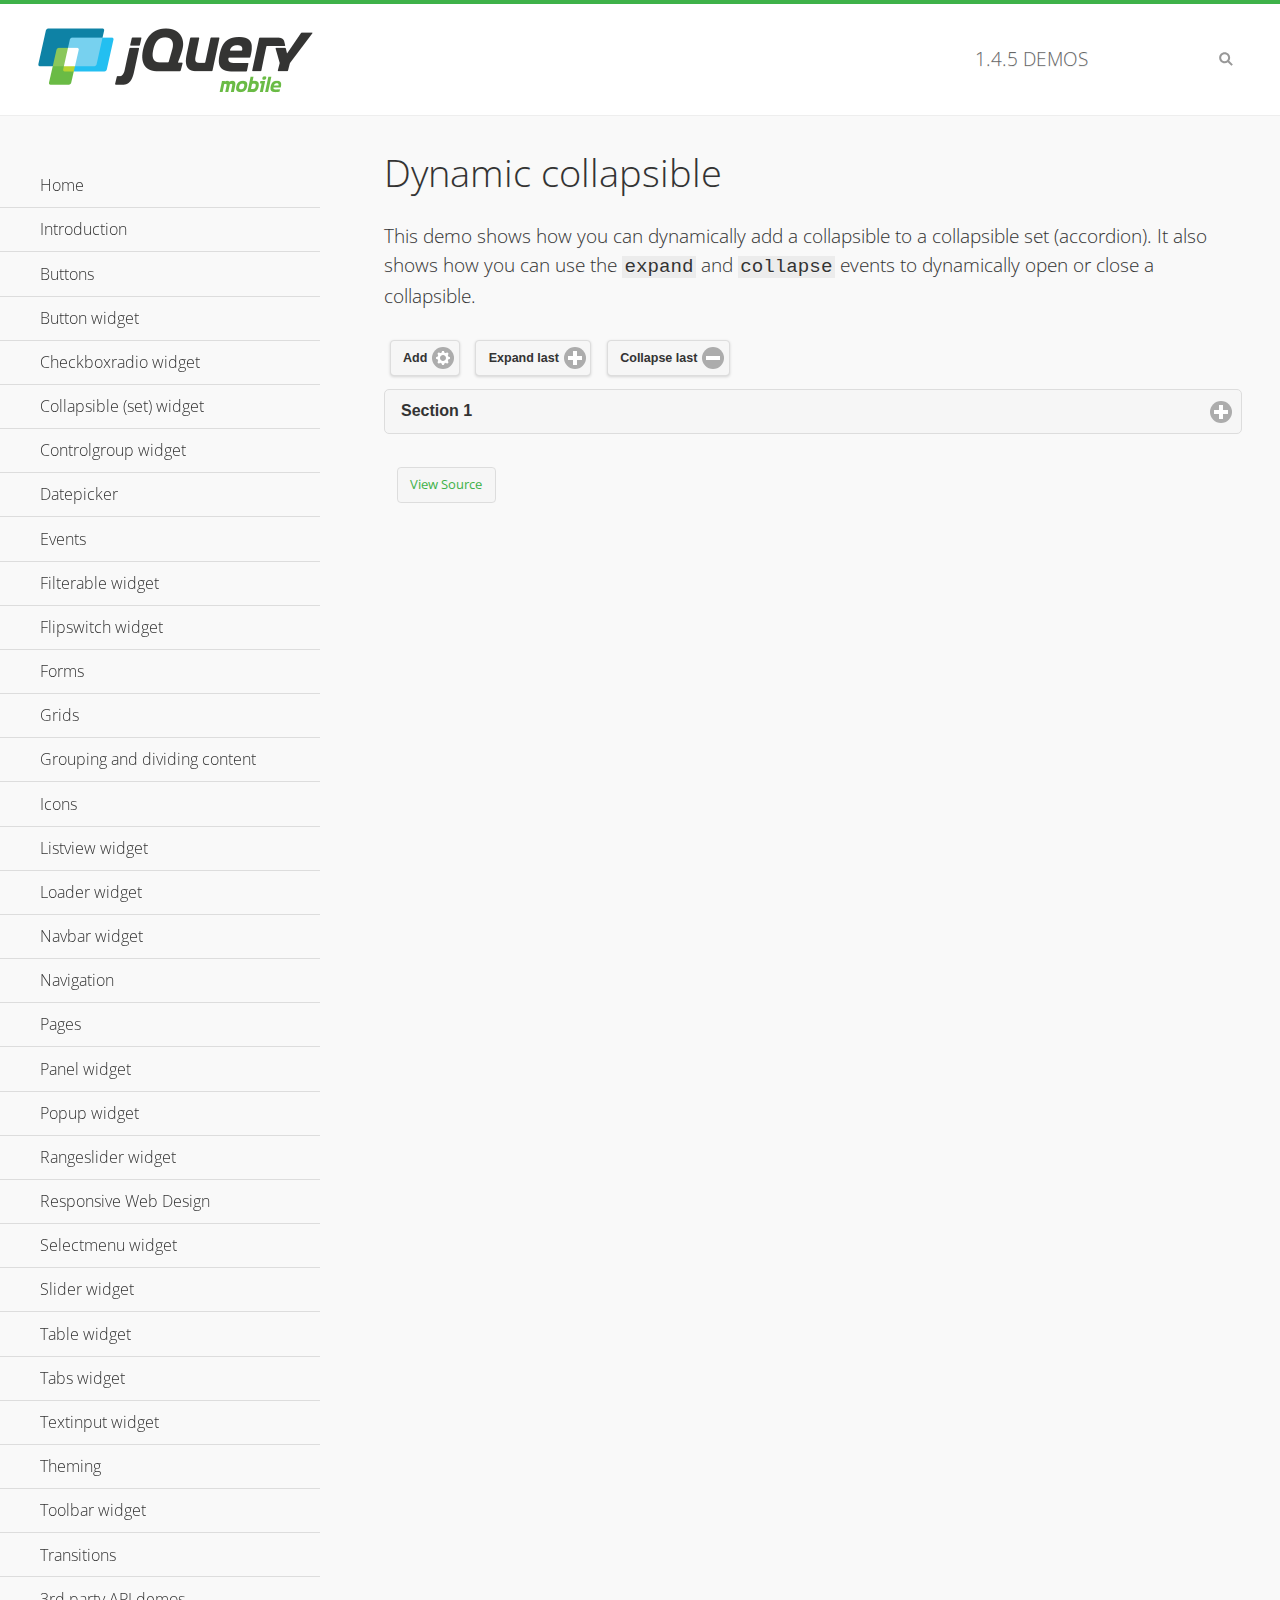
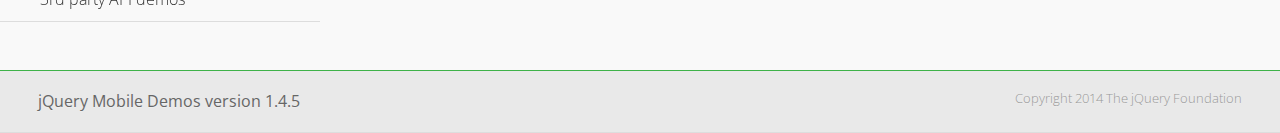
<file: js/jquery/demos/collapsible-dynamic/index.html>
<!DOCTYPE html>
<html>
<head>
	<meta charset="utf-8">
	<meta name="viewport" content="width=device-width, initial-scale=1">
	<title>Dynamic collapsible - jQuery Mobile Demos</title>
	<link rel="shortcut icon" href="../favicon.ico">
    <link rel="stylesheet" href="http://fonts.googleapis.com/css?family=Open+Sans:300,400,700">
	<link rel="stylesheet" href="../css/themes/default/jquery.mobile-1.4.5.min.css">
	<link rel="stylesheet" href="../_assets/css/jqm-demos.css">
	<script src="../js/jquery.js"></script>
	<script src="../_assets/js/index.js"></script>
	<script src="../js/jquery.mobile-1.4.5.min.js"></script>
	<script>
		$( document ).on( "pagecreate", function() {
			var nextId = 1;

			$("#add").click(function() {
				nextId++;
				var content = "<div data-role='collapsible' id='set" + nextId + "'><h3>Section " + nextId + "</h3><p>I am the collapsible content in a set so this feels like an accordion. I am hidden by default because I have the 'collapsed' state; you need to expand the header to see me.</p></div>";

				$( "#set" ).append( content ).collapsibleset( "refresh" );
			});

			$( "#expand" ).click(function() {
				$("#set").children(":last").collapsible( "expand" );
			});

			$( "#collapse" ).click(function() {
				$( "#set" ).children( ":last" ).collapsible( "collapse" );
			});
		});
	</script>
</head>
<body>
<div data-role="page" class="jqm-demos">

	<div data-role="header" class="jqm-header">
		<h2><a href="../" title="jQuery Mobile Demos home"><img src="../_assets/img/jquery-logo.png" alt="jQuery Mobile"></a></h2>
		<p><span class="jqm-version"></span> Demos</p>
		<a href="#" class="jqm-navmenu-link ui-btn ui-btn-icon-notext ui-corner-all ui-icon-bars ui-nodisc-icon ui-alt-icon ui-btn-left">Menu</a>
		<a href="#" class="jqm-search-link ui-btn ui-btn-icon-notext ui-corner-all ui-icon-search ui-nodisc-icon ui-alt-icon ui-btn-right">Search</a>
	</div><!-- /header -->

	<div role="main" class="ui-content jqm-content">

        <h1>Dynamic collapsible</h1>

        <p>This demo shows how you can dynamically add a collapsible to a collapsible set (accordion). It also shows how you can use the <code>expand</code> and <code>collapse</code> events to dynamically open or close a collapsible.</p>

        <div data-demo-html="true" data-demo-js="true">
            <button type="button" data-icon="gear" data-iconpos="right" data-mini="true" data-inline="true" id="add">Add</button>
            <button type="button" data-icon="plus" data-iconpos="right" data-mini="true" data-inline="true" id="expand">Expand last</button>
            <button type="button" data-icon="minus" data-iconpos="right" data-mini="true" data-inline="true" id="collapse">Collapse last</button>

            <div data-role="collapsibleset" data-content-theme="a" data-iconpos="right" id="set">
                <div data-role="collapsible" id="set1" data-collapsed="true">
                    <h3>Section 1</h3>
                    <p>I'm the collapsible content.</p>
                </div>
            </div>

        </div><!--/demo-html -->

	</div><!-- /content -->
	    <div data-role="panel" class="jqm-navmenu-panel" data-position="left" data-display="overlay" data-theme="a">
	    	<ul class="jqm-list ui-alt-icon ui-nodisc-icon">
<li data-filtertext="demos homepage" data-icon="home"><a href=".././">Home</a></li>
<li data-filtertext="introduction overview getting started"><a href="../intro/" data-ajax="false">Introduction</a></li>
<li data-filtertext="buttons button markup buttonmarkup method anchor link button element"><a href="../button-markup/" data-ajax="false">Buttons</a></li>
<li data-filtertext="form button widget input button submit reset"><a href="../button/" data-ajax="false">Button widget</a></li>
<li data-role="collapsible" data-enhanced="true" data-collapsed-icon="carat-d" data-expanded-icon="carat-u" data-iconpos="right" data-inset="false" class="ui-collapsible ui-collapsible-themed-content ui-collapsible-collapsed">
	<h3 class="ui-collapsible-heading ui-collapsible-heading-collapsed">
		<a href="#" class="ui-collapsible-heading-toggle ui-btn ui-btn-icon-right ui-btn-inherit ui-icon-carat-d">
		    Checkboxradio widget<span class="ui-collapsible-heading-status"> click to expand contents</span>
		</a>
	</h3>
	<div class="ui-collapsible-content ui-body-inherit ui-collapsible-content-collapsed" aria-hidden="true">
		<ul>
			<li data-filtertext="form checkboxradio widget checkbox input checkboxes controlgroups"><a href="../checkboxradio-checkbox/" data-ajax="false">Checkboxes</a></li>
			<li data-filtertext="form checkboxradio widget radio input radio buttons controlgroups"><a href="../checkboxradio-radio/" data-ajax="false">Radio buttons</a></li>
		</ul>
	</div>
</li>
<li data-role="collapsible" data-enhanced="true" data-collapsed-icon="carat-d" data-expanded-icon="carat-u" data-iconpos="right" data-inset="false" class="ui-collapsible ui-collapsible-themed-content ui-collapsible-collapsed">
	<h3 class="ui-collapsible-heading ui-collapsible-heading-collapsed">
		<a href="#" class="ui-collapsible-heading-toggle ui-btn ui-btn-icon-right ui-btn-inherit ui-icon-carat-d">
			Collapsible (set) widget<span class="ui-collapsible-heading-status"> click to expand contents</span>
		</a>
	</h3>
	<div class="ui-collapsible-content ui-body-inherit ui-collapsible-content-collapsed" aria-hidden="true">
		<ul>
			<li data-filtertext="collapsibles content formatting"><a href="../collapsible/" data-ajax="false">Collapsible</a></li>
			<li data-filtertext="dynamic collapsible set accordion append expand"><a href="../collapsible-dynamic/" data-ajax="false">Dynamic collapsibles</a></li>
			<li data-filtertext="accordions collapsible set widget content formatting grouped collapsibles"><a href="../collapsibleset/" data-ajax="false">Collapsible set</a></li>
		</ul>
	</div>
</li>
<li data-role="collapsible" data-enhanced="true" data-collapsed-icon="carat-d" data-expanded-icon="carat-u" data-iconpos="right" data-inset="false" class="ui-collapsible ui-collapsible-themed-content ui-collapsible-collapsed">
	<h3 class="ui-collapsible-heading ui-collapsible-heading-collapsed">
		<a href="#" class="ui-collapsible-heading-toggle ui-btn ui-btn-icon-right ui-btn-inherit ui-icon-carat-d">
			Controlgroup widget<span class="ui-collapsible-heading-status"> click to expand contents</span>
		</a>
	</h3>
	<div class="ui-collapsible-content ui-body-inherit ui-collapsible-content-collapsed" aria-hidden="true">
		<ul>
			<li data-filtertext="controlgroups selectmenu checkboxradio input grouped buttons horizontal vertical"><a href="../controlgroup/" data-ajax="false">Controlgroup</a></li>
			<li data-filtertext="dynamic controlgroup dynamically add buttons"><a href="../controlgroup-dynamic/" data-ajax="false">Dynamic controlgroups</a></li>
		</ul>
	</div>
</li>
<li data-filtertext="form datepicker widget date input"><a href="../datepicker/" data-ajax="false">Datepicker</a></li>
<li data-role="collapsible" data-enhanced="true" data-collapsed-icon="carat-d" data-expanded-icon="carat-u" data-iconpos="right" data-inset="false" class="ui-collapsible ui-collapsible-themed-content ui-collapsible-collapsed">
	<h3 class="ui-collapsible-heading ui-collapsible-heading-collapsed">
		<a href="#" class="ui-collapsible-heading-toggle ui-btn ui-btn-icon-right ui-btn-inherit ui-icon-carat-d">
			Events<span class="ui-collapsible-heading-status"> click to expand contents</span>
		</a>
	</h3>
	<div class="ui-collapsible-content ui-body-inherit ui-collapsible-content-collapsed" aria-hidden="true">
		<ul>
			<li data-filtertext="swipe to delete list items listviews swipe events"><a href="../swipe-list/" data-ajax="false">Swipe list items</a></li>
			<li data-filtertext="swipe to navigate swipe page navigation swipe events"><a href="../swipe-page/" data-ajax="false">Swipe page navigation</a></li>
		</ul>
	</div>
</li>
<li data-filtertext="filterable filter elements sorting searching listview table"><a href="../filterable/" data-ajax="false">Filterable widget</a></li>
<li data-filtertext="form flipswitch widget flip toggle switch binary select checkbox input"><a href="../flipswitch/" data-ajax="false">Flipswitch widget</a></li>
<li data-role="collapsible" data-enhanced="true" data-collapsed-icon="carat-d" data-expanded-icon="carat-u" data-iconpos="right" data-inset="false" class="ui-collapsible ui-collapsible-themed-content ui-collapsible-collapsed">
	<h3 class="ui-collapsible-heading ui-collapsible-heading-collapsed">
		<a href="#" class="ui-collapsible-heading-toggle ui-btn ui-btn-icon-right ui-btn-inherit ui-icon-carat-d">
			Forms<span class="ui-collapsible-heading-status"> click to expand contents</span>
		</a>
	</h3>
	<div class="ui-collapsible-content ui-body-inherit ui-collapsible-content-collapsed" aria-hidden="true">
		<ul>
			<li data-filtertext="forms text checkbox radio range button submit reset inputs selects textarea slider flipswitch label form elements"><a href="../forms/" data-ajax="false">Forms</a></li>
			<li data-filtertext="form hide labels hidden accessible ui-hidden-accessible forms"><a href="../forms-label-hidden-accessible/" data-ajax="false">Hide labels</a></li>
			<li data-filtertext="form field containers fieldcontain ui-field-contain forms"><a href="../forms-field-contain/" data-ajax="false">Field containers</a></li>
			<li data-filtertext="forms disabled form elements"><a href="../forms-disabled/" data-ajax="false">Forms disabled</a></li>
			<li data-filtertext="forms gallery examples overview forms text checkbox radio range button submit reset inputs selects textarea slider flipswitch label form elements"><a href="../forms-gallery/" data-ajax="false">Forms gallery</a></li>
		</ul>
	</div>
</li>
<li data-role="collapsible" data-enhanced="true" data-collapsed-icon="carat-d" data-expanded-icon="carat-u" data-iconpos="right" data-inset="false" class="ui-collapsible ui-collapsible-themed-content ui-collapsible-collapsed">
	<h3 class="ui-collapsible-heading ui-collapsible-heading-collapsed">
		<a href="#" class="ui-collapsible-heading-toggle ui-btn ui-btn-icon-right ui-btn-inherit ui-icon-carat-d">
			Grids<span class="ui-collapsible-heading-status"> click to expand contents</span>
		</a>
	</h3>
	<div class="ui-collapsible-content ui-body-inherit ui-collapsible-content-collapsed" aria-hidden="true">
		<ul>
			<li data-filtertext="grids columns blocks content formatting rwd responsive css framework"><a href="../grids/" data-ajax="false">Grids</a></li>
			<li data-filtertext="buttons in grids css framework"><a href="../grids-buttons/" data-ajax="false">Buttons in grids</a></li>
			<li data-filtertext="custom responsive grids rwd css framework"><a href="../grids-custom-responsive/" data-ajax="false">Custom responsive grids</a></li>
		</ul>
	</div>
</li>
<li data-filtertext="blocks content formatting sections heading"><a href="../body-bar-classes/" data-ajax="false">Grouping and dividing content</a></li>
<li data-role="collapsible" data-enhanced="true" data-collapsed-icon="carat-d" data-expanded-icon="carat-u" data-iconpos="right" data-inset="false" class="ui-collapsible ui-collapsible-themed-content ui-collapsible-collapsed">
	<h3 class="ui-collapsible-heading ui-collapsible-heading-collapsed">
		<a href="#" class="ui-collapsible-heading-toggle ui-btn ui-btn-icon-right ui-btn-inherit ui-icon-carat-d">
			Icons<span class="ui-collapsible-heading-status"> click to expand contents</span>
		</a>
	</h3>
	<div class="ui-collapsible-content ui-body-inherit ui-collapsible-content-collapsed" aria-hidden="true">
		<ul>
			<li data-filtertext="button icons svg disc alt custom icon position"><a href="../icons/" data-ajax="false">Icons</a></li>
			<li data-filtertext=""><a href="../icons-grunticon/" data-ajax="false">Grunticon loader</a></li>
		</ul>
	</div>
</li>
<li data-role="collapsible" data-enhanced="true" data-collapsed-icon="carat-d" data-expanded-icon="carat-u" data-iconpos="right" data-inset="false" class="ui-collapsible ui-collapsible-themed-content ui-collapsible-collapsed">
	<h3 class="ui-collapsible-heading ui-collapsible-heading-collapsed">
		<a href="#" class="ui-collapsible-heading-toggle ui-btn ui-btn-icon-right ui-btn-inherit ui-icon-carat-d">
			Listview widget<span class="ui-collapsible-heading-status"> click to expand contents</span>
		</a>
	</h3>
	<div class="ui-collapsible-content ui-body-inherit ui-collapsible-content-collapsed" aria-hidden="true">
		<ul>
			<li data-filtertext="listview widget thumbnails icons nested split button collapsible ul ol"><a href="../listview/" data-ajax="false">Listview</a></li>
			<li data-filtertext="autocomplete filterable reveal listview filtertextbeforefilter placeholder"><a href="../listview-autocomplete/" data-ajax="false">Listview autocomplete</a></li>
			<li data-filtertext="autocomplete filterable reveal listview remote data filtertextbeforefilter placeholder"><a href="../listview-autocomplete-remote/" data-ajax="false">Listview autocomplete remote data</a></li>
			<li data-filtertext="autodividers anchor jump scroll linkbars listview lists ul ol"><a href="../listview-autodividers-linkbar/" data-ajax="false">Listview autodividers linkbar</a></li>
			<li data-filtertext="listview autodividers selector autodividersselector lists ul ol"><a href="../listview-autodividers-selector/" data-ajax="false">Listview autodividers selector</a></li>
			<li data-filtertext="listview nested list items"><a href="../listview-nested-lists/" data-ajax="false">Nested Listviews</a></li>
			<li data-filtertext="listview collapsible list items flat"><a href="../listview-collapsible-item-flat/" data-ajax="false">Listview collapsible list items (flat)</a></li>
			<li data-filtertext="listview collapsible list indented"><a href="../listview-collapsible-item-indented/" data-ajax="false">Listview collapsible list items (indented)</a></li>
			<li data-filtertext="grid listview responsive grids responsive listviews lists ul"><a href="../listview-grid/" data-ajax="false">Listview responsive grid</a></li>
		</ul>
	</div>
</li>
<li data-filtertext="loader widget page loading navigation overlay spinner"><a href="../loader/" data-ajax="false">Loader widget</a></li>
<li data-filtertext="navbar widget navmenu toolbars header footer"><a href="../navbar/" data-ajax="false">Navbar widget</a></li>
<li data-role="collapsible" data-enhanced="true" data-collapsed-icon="carat-d" data-expanded-icon="carat-u" data-iconpos="right" data-inset="false" class="ui-collapsible ui-collapsible-themed-content ui-collapsible-collapsed">
	<h3 class="ui-collapsible-heading ui-collapsible-heading-collapsed">
		<a href="#" class="ui-collapsible-heading-toggle ui-btn ui-btn-icon-right ui-btn-inherit ui-icon-carat-d">
			Navigation<span class="ui-collapsible-heading-status"> click to expand contents</span>
		</a>
	</h3>
	<div class="ui-collapsible-content ui-body-inherit ui-collapsible-content-collapsed" aria-hidden="true">
		<ul>
			<li data-filtertext="ajax navigation navigate widget history event method"><a href="../navigation/" data-ajax="false">Navigation</a></li>
			<li data-filtertext="linking pages page links navigation ajax prefetch cache"><a href="../navigation-linking-pages/" data-ajax="false">Linking pages</a></li>
			<!-- <li data-filtertext="php redirect server redirection server-side navigation"><a href="../navigation-php-redirect/" data-ajax="false">PHP redirect demo</a></li>-->
			<li data-filtertext="navigation redirection hash query"><a href="../navigation-hash-processing/" data-ajax="false">Hash processing demo</a></li>
			<li data-filtertext="navigation redirection hash query"><a href="../page-events/" data-ajax="false">Page Navigation Events</a></li>
		</ul>
	</div>
</li>
<li data-role="collapsible" data-enhanced="true" data-collapsed-icon="carat-d" data-expanded-icon="carat-u" data-iconpos="right" data-inset="false" class="ui-collapsible ui-collapsible-themed-content ui-collapsible-collapsed">
	<h3 class="ui-collapsible-heading ui-collapsible-heading-collapsed">
		<a href="#" class="ui-collapsible-heading-toggle ui-btn ui-btn-icon-right ui-btn-inherit ui-icon-carat-d">
			Pages<span class="ui-collapsible-heading-status"> click to expand contents</span>
		</a>
	</h3>
	<div class="ui-collapsible-content ui-body-inherit ui-collapsible-content-collapsed" aria-hidden="true">
		<ul>
			<li data-filtertext="pages page widget ajax navigation"><a href="../pages/" data-ajax="false">Pages</a></li>
			<li data-filtertext="single page"><a href="../pages-single-page/" data-ajax="false">Single page</a></li>
			<li data-filtertext="multipage multi-page page"><a href="../pages-multi-page/" data-ajax="false">Multi-page template</a></li>
			<li data-filtertext="dialog page widget modal popup"><a href="../pages-dialog/" data-ajax="false">Dialog page</a></li>
		</ul>
	</div>
</li>
<li data-role="collapsible" data-enhanced="true" data-collapsed-icon="carat-d" data-expanded-icon="carat-u" data-iconpos="right" data-inset="false" class="ui-collapsible ui-collapsible-themed-content ui-collapsible-collapsed">
	<h3 class="ui-collapsible-heading ui-collapsible-heading-collapsed">
		<a href="#" class="ui-collapsible-heading-toggle ui-btn ui-btn-icon-right ui-btn-inherit ui-icon-carat-d">
			Panel widget<span class="ui-collapsible-heading-status"> click to expand contents</span>
		</a>
	</h3>
	<div class="ui-collapsible-content ui-body-inherit ui-collapsible-content-collapsed" aria-hidden="true">
		<ul>
			<li data-filtertext="panel widget sliding panels reveal push overlay responsive"><a href="../panel/" data-ajax="false">Panel</a></li>
			<li data-filtertext=""><a href="../panel-external/" data-ajax="false">External panels</a></li>
			<li data-filtertext="panel "><a href="../panel-fixed/" data-ajax="false">Fixed panels</a></li>
			<li data-filtertext="panel slide panels sliding panels shadow rwd responsive breakpoint"><a href="../panel-responsive/" data-ajax="false">Panels responsive</a></li>
			<li data-filtertext="panel custom style custom panel width reveal shadow listview panel styling page background wrapper"><a href="../panel-styling/" data-ajax="false">Custom panel style</a></li>
			<li data-filtertext="panel open on swipe"><a href="../panel-swipe-open/" data-ajax="false">Panel open on swipe</a></li>
			<li data-filtertext="panels outside page internal external toolbars"><a href="../panel-external-internal/" data-ajax="false">Panel external and internal</a></li>
		</ul>
	</div>
</li>
<li data-role="collapsible" data-enhanced="true" data-collapsed-icon="carat-d" data-expanded-icon="carat-u" data-iconpos="right" data-inset="false" class="ui-collapsible ui-collapsible-themed-content ui-collapsible-collapsed">
	<h3 class="ui-collapsible-heading ui-collapsible-heading-collapsed">
		<a href="#" class="ui-collapsible-heading-toggle ui-btn ui-btn-icon-right ui-btn-inherit ui-icon-carat-d">
			Popup widget<span class="ui-collapsible-heading-status"> click to expand contents</span>
		</a>
	</h3>
	<div class="ui-collapsible-content ui-body-inherit ui-collapsible-content-collapsed" aria-hidden="true">
		<ul>
			<li data-filtertext="popup widget popups dialog modal transition tooltip lightbox form overlay screen flip pop fade transition"><a href="../popup/" data-ajax="false">Popup</a></li>
			<li data-filtertext="popup alignment position"><a href="../popup-alignment/" data-ajax="false">Popup alignment</a></li>
			<li data-filtertext="popup arrow size popups popover"><a href="../popup-arrow-size/" data-ajax="false">Popup arrow size</a></li>
			<li data-filtertext="dynamic popups popup images lightbox"><a href="../popup-dynamic/" data-ajax="false">Dynamic popups</a></li>
			<li data-filtertext="popups with iframes scaling"><a href="../popup-iframe/" data-ajax="false">Popups with iframes</a></li>
			<li data-filtertext="popup image scaling"><a href="../popup-image-scaling/" data-ajax="false">Popup image scaling</a></li>
			<li data-filtertext="external popup outside multi-page"><a href="../popup-outside-multipage/" data-ajax="false">Popup outside multi-page</a></li>
		</ul>
	</div>
</li>
<li data-filtertext="form rangeslider widget dual sliders dual handle sliders range input"><a href="../rangeslider/" data-ajax="false">Rangeslider widget</a></li>
<li data-filtertext="responsive web design rwd adaptive progressive enhancement PE accessible mobile breakpoints media query media queries"><a href="../rwd/" data-ajax="false">Responsive Web Design</a></li>
<li data-role="collapsible" data-enhanced="true" data-collapsed-icon="carat-d" data-expanded-icon="carat-u" data-iconpos="right" data-inset="false" class="ui-collapsible ui-collapsible-themed-content ui-collapsible-collapsed">
	<h3 class="ui-collapsible-heading ui-collapsible-heading-collapsed">
		<a href="#" class="ui-collapsible-heading-toggle ui-btn ui-btn-icon-right ui-btn-inherit ui-icon-carat-d">
			Selectmenu widget<span class="ui-collapsible-heading-status"> click to expand contents</span>
		</a>
	</h3>
	<div class="ui-collapsible-content ui-body-inherit ui-collapsible-content-collapsed" aria-hidden="true">
		<ul>
			<li data-filtertext="form selectmenu widget select input custom select menu selects"><a href="../selectmenu/" data-ajax="false">Selectmenu</a></li>
			<li data-filtertext="form custom select menu selectmenu widget custom menu option optgroup multiple selects"><a href="../selectmenu-custom/" data-ajax="false">Custom select menu</a></li>
			<li data-filtertext="filterable select filter popup dialog"><a href="../selectmenu-custom-filter/" data-ajax="false">Custom select menu with filter</a></li>
		</ul>
	</div>
</li>
<li data-role="collapsible" data-enhanced="true" data-collapsed-icon="carat-d" data-expanded-icon="carat-u" data-iconpos="right" data-inset="false" class="ui-collapsible ui-collapsible-themed-content ui-collapsible-collapsed">
	<h3 class="ui-collapsible-heading ui-collapsible-heading-collapsed">
		<a href="#" class="ui-collapsible-heading-toggle ui-btn ui-btn-icon-right ui-btn-inherit ui-icon-carat-d">
			Slider widget<span class="ui-collapsible-heading-status"> click to expand contents</span>
		</a>
	</h3>
	<div class="ui-collapsible-content ui-body-inherit ui-collapsible-content-collapsed" aria-hidden="true">
		<ul>
			<li data-filtertext="form slider widget range input single sliders"><a href="../slider/" data-ajax="false">Slider</a></li>
			<li data-filtertext="form slider widget flipswitch slider binary select flip toggle switch"><a href="../slider-flipswitch/" data-ajax="false">Slider flip toggle switch</a></li>
			<li data-filtertext="form slider tooltip handle value input range sliders"><a href="../slider-tooltip/" data-ajax="false">Slider tooltip</a></li>
		</ul>
	</div>
</li>
<li data-role="collapsible" data-enhanced="true" data-collapsed-icon="carat-d" data-expanded-icon="carat-u" data-iconpos="right" data-inset="false" class="ui-collapsible ui-collapsible-themed-content ui-collapsible-collapsed">
	<h3 class="ui-collapsible-heading ui-collapsible-heading-collapsed">
		<a href="#" class="ui-collapsible-heading-toggle ui-btn ui-btn-icon-right ui-btn-inherit ui-icon-carat-d">
			Table widget<span class="ui-collapsible-heading-status"> click to expand contents</span>
		</a>
	</h3>
	<div class="ui-collapsible-content ui-body-inherit ui-collapsible-content-collapsed" aria-hidden="true">
		<ul>
			<li data-filtertext="table widget reflow column toggle th td responsive tables rwd hide show tabular"><a href="../table-column-toggle/" data-ajax="false">Table Column Toggle</a></li>
			<li data-filtertext="table column toggle phone comparison demo"><a href="../table-column-toggle-example/" data-ajax="false">Table Column Toggle demo</a></li>
			<li data-filtertext="responsive tables table column toggle heading groups rwd breakpoint"><a href="../table-column-toggle-heading-groups/" data-ajax="false">Table Column Toggle heading groups</a></li>
			<li data-filtertext="responsive tables table column toggle hide rwd breakpoint customization options"><a href="../table-column-toggle-options/" data-ajax="false">Table Column Toggle options</a></li>
			<li data-filtertext="table reflow th td responsive rwd columns tabular"><a href="../table-reflow/" data-ajax="false">Table Reflow</a></li>
			<li data-filtertext="responsive tables table reflow heading groups rwd breakpoint"><a href="../table-reflow-heading-groups/" data-ajax="false">Table Reflow heading groups</a></li>
			<li data-filtertext="responsive tables table reflow stripes strokes table style"><a href="../table-reflow-stripes-strokes/" data-ajax="false">Table Reflow stripes and strokes</a></li>
			<li data-filtertext="responsive tables table reflow stack custom styles"><a href="../table-reflow-styling/" data-ajax="false">Table Reflow custom styles</a></li>
		</ul>
	</div>
</li>
<li data-filtertext="ui tabs widget"><a href="../tabs/" data-ajax="false">Tabs widget</a></li>
<li data-filtertext="form textinput widget text input textarea number date time tel email file color password"><a href="../textinput/" data-ajax="false">Textinput widget</a></li>
<li data-role="collapsible" data-enhanced="true" data-collapsed-icon="carat-d" data-expanded-icon="carat-u" data-iconpos="right" data-inset="false" class="ui-collapsible ui-collapsible-themed-content ui-collapsible-collapsed">
	<h3 class="ui-collapsible-heading ui-collapsible-heading-collapsed">
		<a href="#" class="ui-collapsible-heading-toggle ui-btn ui-btn-icon-right ui-btn-inherit ui-icon-carat-d">
			Theming<span class="ui-collapsible-heading-status"> click to expand contents</span>
		</a>
	</h3>
	<div class="ui-collapsible-content ui-body-inherit ui-collapsible-content-collapsed" aria-hidden="true">
		<ul>
			<li data-filtertext="default theme swatches theming style css"><a href="../theme-default/" data-ajax="false">Default theme</a></li>
			<li data-filtertext="classic theme old theme swatches theming style css"><a href="../theme-classic/" data-ajax="false">Classic theme</a></li>
		</ul>
	</div>
</li>
<li data-role="collapsible" data-enhanced="true" data-collapsed-icon="carat-d" data-expanded-icon="carat-u" data-iconpos="right" data-inset="false" class="ui-collapsible ui-collapsible-themed-content ui-collapsible-collapsed">
	<h3 class="ui-collapsible-heading ui-collapsible-heading-collapsed">
		<a href="#" class="ui-collapsible-heading-toggle ui-btn ui-btn-icon-right ui-btn-inherit ui-icon-carat-d">
			Toolbar widget<span class="ui-collapsible-heading-status"> click to expand contents</span>
		</a>
	</h3>
	<div class="ui-collapsible-content ui-body-inherit ui-collapsible-content-collapsed" aria-hidden="true">
		<ul>
			<li data-filtertext="toolbar widget header footer toolbars fixed fullscreen external sections"><a href="../toolbar/" data-ajax="false">Toolbar</a></li>
			<li data-filtertext="dynamic toolbars dynamically add toolbar header footer"><a href="../toolbar-dynamic/" data-ajax="false">Dynamic toolbars</a></li>
			<li data-filtertext="external toolbars header footer"><a href="../toolbar-external/" data-ajax="false">External toolbars</a></li>
			<li data-filtertext="fixed toolbars header footer"><a href="../toolbar-fixed/" data-ajax="false">Fixed toolbars</a></li>
			<li data-filtertext="fixed fullscreen toolbars header footer"><a href="../toolbar-fixed-fullscreen/" data-ajax="false">Fullscreen toolbars</a></li>
			<li data-filtertext="external fixed toolbars header footer"><a href="../toolbar-fixed-external/" data-ajax="false">Fixed external toolbars</a></li>
			<li data-filtertext="external persistent toolbars header footer navbar navmenu"><a href="../toolbar-fixed-persistent/" data-ajax="false">Persistent toolbars</a></li>
			<li data-filtertext="external ajax optimized toolbars persistent toolbars header footer navbar"><a href="../toolbar-fixed-persistent-optimized/" data-ajax="false">Ajax optimized toolbars</a></li>
			<li data-filtertext="form in toolbars header footer"><a href="../toolbar-fixed-forms/" data-ajax="false">Form in toolbar</a></li>
		</ul>
	</div>
</li>
<li data-filtertext="page transitions animated pages popup navigation flip slide fade pop"><a href="../transitions/" data-ajax="false">Transitions</a></li>
<li data-role="collapsible" data-enhanced="true" data-collapsed-icon="carat-d" data-expanded-icon="carat-u" data-iconpos="right" data-inset="false" class="ui-collapsible ui-collapsible-themed-content ui-collapsible-collapsed">
	<h3 class="ui-collapsible-heading ui-collapsible-heading-collapsed">
		<a href="#" class="ui-collapsible-heading-toggle ui-btn ui-btn-icon-right ui-btn-inherit ui-icon-carat-d">
			3rd party API demos<span class="ui-collapsible-heading-status"> click to expand contents</span>
		</a>
	</h3>
	<div class="ui-collapsible-content ui-body-inherit ui-collapsible-content-collapsed" aria-hidden="true">
		<ul>
			<li data-filtertext="backbone requirejs navigation router"><a href="../backbone-requirejs/" data-ajax="false">Backbone RequireJS</a></li>
			<li data-filtertext="google maps geolocation demo"><a href="../map-geolocation/" data-ajax="false">Google Maps geolocation</a></li>
			<li data-filtertext="google maps hybrid"><a href="../map-list-toggle/" data-ajax="false">Google Maps list toggle</a></li>
		</ul>
	</div>
</li>



		     </ul>
		</div><!-- /panel -->


	<div data-role="footer" data-position="fixed" data-tap-toggle="false" class="jqm-footer">
		<p>jQuery Mobile Demos version <span class="jqm-version"></span></p>
		<p>Copyright 2014 The jQuery Foundation</p>
	</div><!-- /footer -->
	<!-- TODO: This should become an external panel so we can add input to markup (unique ID) -->
    <div data-role="panel" class="jqm-search-panel" data-position="right" data-display="overlay" data-theme="a">
		<div class="jqm-search">
			<ul class="jqm-list" data-filter-placeholder="Search demos..." data-filter-reveal="true">
<li data-filtertext="demos homepage" data-icon="home"><a href=".././">Home</a></li>
<li data-filtertext="introduction overview getting started"><a href="../intro/" data-ajax="false">Introduction</a></li>
<li data-filtertext="buttons button markup buttonmarkup method anchor link button element"><a href="../button-markup/" data-ajax="false">Buttons</a></li>
<li data-filtertext="form button widget input button submit reset"><a href="../button/" data-ajax="false">Button widget</a></li>
<li data-role="collapsible" data-enhanced="true" data-collapsed-icon="carat-d" data-expanded-icon="carat-u" data-iconpos="right" data-inset="false" class="ui-collapsible ui-collapsible-themed-content ui-collapsible-collapsed">
	<h3 class="ui-collapsible-heading ui-collapsible-heading-collapsed">
		<a href="#" class="ui-collapsible-heading-toggle ui-btn ui-btn-icon-right ui-btn-inherit ui-icon-carat-d">
		    Checkboxradio widget<span class="ui-collapsible-heading-status"> click to expand contents</span>
		</a>
	</h3>
	<div class="ui-collapsible-content ui-body-inherit ui-collapsible-content-collapsed" aria-hidden="true">
		<ul>
			<li data-filtertext="form checkboxradio widget checkbox input checkboxes controlgroups"><a href="../checkboxradio-checkbox/" data-ajax="false">Checkboxes</a></li>
			<li data-filtertext="form checkboxradio widget radio input radio buttons controlgroups"><a href="../checkboxradio-radio/" data-ajax="false">Radio buttons</a></li>
		</ul>
	</div>
</li>
<li data-role="collapsible" data-enhanced="true" data-collapsed-icon="carat-d" data-expanded-icon="carat-u" data-iconpos="right" data-inset="false" class="ui-collapsible ui-collapsible-themed-content ui-collapsible-collapsed">
	<h3 class="ui-collapsible-heading ui-collapsible-heading-collapsed">
		<a href="#" class="ui-collapsible-heading-toggle ui-btn ui-btn-icon-right ui-btn-inherit ui-icon-carat-d">
			Collapsible (set) widget<span class="ui-collapsible-heading-status"> click to expand contents</span>
		</a>
	</h3>
	<div class="ui-collapsible-content ui-body-inherit ui-collapsible-content-collapsed" aria-hidden="true">
		<ul>
			<li data-filtertext="collapsibles content formatting"><a href="../collapsible/" data-ajax="false">Collapsible</a></li>
			<li data-filtertext="dynamic collapsible set accordion append expand"><a href="../collapsible-dynamic/" data-ajax="false">Dynamic collapsibles</a></li>
			<li data-filtertext="accordions collapsible set widget content formatting grouped collapsibles"><a href="../collapsibleset/" data-ajax="false">Collapsible set</a></li>
		</ul>
	</div>
</li>
<li data-role="collapsible" data-enhanced="true" data-collapsed-icon="carat-d" data-expanded-icon="carat-u" data-iconpos="right" data-inset="false" class="ui-collapsible ui-collapsible-themed-content ui-collapsible-collapsed">
	<h3 class="ui-collapsible-heading ui-collapsible-heading-collapsed">
		<a href="#" class="ui-collapsible-heading-toggle ui-btn ui-btn-icon-right ui-btn-inherit ui-icon-carat-d">
			Controlgroup widget<span class="ui-collapsible-heading-status"> click to expand contents</span>
		</a>
	</h3>
	<div class="ui-collapsible-content ui-body-inherit ui-collapsible-content-collapsed" aria-hidden="true">
		<ul>
			<li data-filtertext="controlgroups selectmenu checkboxradio input grouped buttons horizontal vertical"><a href="../controlgroup/" data-ajax="false">Controlgroup</a></li>
			<li data-filtertext="dynamic controlgroup dynamically add buttons"><a href="../controlgroup-dynamic/" data-ajax="false">Dynamic controlgroups</a></li>
		</ul>
	</div>
</li>
<li data-filtertext="form datepicker widget date input"><a href="../datepicker/" data-ajax="false">Datepicker</a></li>
<li data-role="collapsible" data-enhanced="true" data-collapsed-icon="carat-d" data-expanded-icon="carat-u" data-iconpos="right" data-inset="false" class="ui-collapsible ui-collapsible-themed-content ui-collapsible-collapsed">
	<h3 class="ui-collapsible-heading ui-collapsible-heading-collapsed">
		<a href="#" class="ui-collapsible-heading-toggle ui-btn ui-btn-icon-right ui-btn-inherit ui-icon-carat-d">
			Events<span class="ui-collapsible-heading-status"> click to expand contents</span>
		</a>
	</h3>
	<div class="ui-collapsible-content ui-body-inherit ui-collapsible-content-collapsed" aria-hidden="true">
		<ul>
			<li data-filtertext="swipe to delete list items listviews swipe events"><a href="../swipe-list/" data-ajax="false">Swipe list items</a></li>
			<li data-filtertext="swipe to navigate swipe page navigation swipe events"><a href="../swipe-page/" data-ajax="false">Swipe page navigation</a></li>
		</ul>
	</div>
</li>
<li data-filtertext="filterable filter elements sorting searching listview table"><a href="../filterable/" data-ajax="false">Filterable widget</a></li>
<li data-filtertext="form flipswitch widget flip toggle switch binary select checkbox input"><a href="../flipswitch/" data-ajax="false">Flipswitch widget</a></li>
<li data-role="collapsible" data-enhanced="true" data-collapsed-icon="carat-d" data-expanded-icon="carat-u" data-iconpos="right" data-inset="false" class="ui-collapsible ui-collapsible-themed-content ui-collapsible-collapsed">
	<h3 class="ui-collapsible-heading ui-collapsible-heading-collapsed">
		<a href="#" class="ui-collapsible-heading-toggle ui-btn ui-btn-icon-right ui-btn-inherit ui-icon-carat-d">
			Forms<span class="ui-collapsible-heading-status"> click to expand contents</span>
		</a>
	</h3>
	<div class="ui-collapsible-content ui-body-inherit ui-collapsible-content-collapsed" aria-hidden="true">
		<ul>
			<li data-filtertext="forms text checkbox radio range button submit reset inputs selects textarea slider flipswitch label form elements"><a href="../forms/" data-ajax="false">Forms</a></li>
			<li data-filtertext="form hide labels hidden accessible ui-hidden-accessible forms"><a href="../forms-label-hidden-accessible/" data-ajax="false">Hide labels</a></li>
			<li data-filtertext="form field containers fieldcontain ui-field-contain forms"><a href="../forms-field-contain/" data-ajax="false">Field containers</a></li>
			<li data-filtertext="forms disabled form elements"><a href="../forms-disabled/" data-ajax="false">Forms disabled</a></li>
			<li data-filtertext="forms gallery examples overview forms text checkbox radio range button submit reset inputs selects textarea slider flipswitch label form elements"><a href="../forms-gallery/" data-ajax="false">Forms gallery</a></li>
		</ul>
	</div>
</li>
<li data-role="collapsible" data-enhanced="true" data-collapsed-icon="carat-d" data-expanded-icon="carat-u" data-iconpos="right" data-inset="false" class="ui-collapsible ui-collapsible-themed-content ui-collapsible-collapsed">
	<h3 class="ui-collapsible-heading ui-collapsible-heading-collapsed">
		<a href="#" class="ui-collapsible-heading-toggle ui-btn ui-btn-icon-right ui-btn-inherit ui-icon-carat-d">
			Grids<span class="ui-collapsible-heading-status"> click to expand contents</span>
		</a>
	</h3>
	<div class="ui-collapsible-content ui-body-inherit ui-collapsible-content-collapsed" aria-hidden="true">
		<ul>
			<li data-filtertext="grids columns blocks content formatting rwd responsive css framework"><a href="../grids/" data-ajax="false">Grids</a></li>
			<li data-filtertext="buttons in grids css framework"><a href="../grids-buttons/" data-ajax="false">Buttons in grids</a></li>
			<li data-filtertext="custom responsive grids rwd css framework"><a href="../grids-custom-responsive/" data-ajax="false">Custom responsive grids</a></li>
		</ul>
	</div>
</li>
<li data-filtertext="blocks content formatting sections heading"><a href="../body-bar-classes/" data-ajax="false">Grouping and dividing content</a></li>
<li data-role="collapsible" data-enhanced="true" data-collapsed-icon="carat-d" data-expanded-icon="carat-u" data-iconpos="right" data-inset="false" class="ui-collapsible ui-collapsible-themed-content ui-collapsible-collapsed">
	<h3 class="ui-collapsible-heading ui-collapsible-heading-collapsed">
		<a href="#" class="ui-collapsible-heading-toggle ui-btn ui-btn-icon-right ui-btn-inherit ui-icon-carat-d">
			Icons<span class="ui-collapsible-heading-status"> click to expand contents</span>
		</a>
	</h3>
	<div class="ui-collapsible-content ui-body-inherit ui-collapsible-content-collapsed" aria-hidden="true">
		<ul>
			<li data-filtertext="button icons svg disc alt custom icon position"><a href="../icons/" data-ajax="false">Icons</a></li>
			<li data-filtertext=""><a href="../icons-grunticon/" data-ajax="false">Grunticon loader</a></li>
		</ul>
	</div>
</li>
<li data-role="collapsible" data-enhanced="true" data-collapsed-icon="carat-d" data-expanded-icon="carat-u" data-iconpos="right" data-inset="false" class="ui-collapsible ui-collapsible-themed-content ui-collapsible-collapsed">
	<h3 class="ui-collapsible-heading ui-collapsible-heading-collapsed">
		<a href="#" class="ui-collapsible-heading-toggle ui-btn ui-btn-icon-right ui-btn-inherit ui-icon-carat-d">
			Listview widget<span class="ui-collapsible-heading-status"> click to expand contents</span>
		</a>
	</h3>
	<div class="ui-collapsible-content ui-body-inherit ui-collapsible-content-collapsed" aria-hidden="true">
		<ul>
			<li data-filtertext="listview widget thumbnails icons nested split button collapsible ul ol"><a href="../listview/" data-ajax="false">Listview</a></li>
			<li data-filtertext="autocomplete filterable reveal listview filtertextbeforefilter placeholder"><a href="../listview-autocomplete/" data-ajax="false">Listview autocomplete</a></li>
			<li data-filtertext="autocomplete filterable reveal listview remote data filtertextbeforefilter placeholder"><a href="../listview-autocomplete-remote/" data-ajax="false">Listview autocomplete remote data</a></li>
			<li data-filtertext="autodividers anchor jump scroll linkbars listview lists ul ol"><a href="../listview-autodividers-linkbar/" data-ajax="false">Listview autodividers linkbar</a></li>
			<li data-filtertext="listview autodividers selector autodividersselector lists ul ol"><a href="../listview-autodividers-selector/" data-ajax="false">Listview autodividers selector</a></li>
			<li data-filtertext="listview nested list items"><a href="../listview-nested-lists/" data-ajax="false">Nested Listviews</a></li>
			<li data-filtertext="listview collapsible list items flat"><a href="../listview-collapsible-item-flat/" data-ajax="false">Listview collapsible list items (flat)</a></li>
			<li data-filtertext="listview collapsible list indented"><a href="../listview-collapsible-item-indented/" data-ajax="false">Listview collapsible list items (indented)</a></li>
			<li data-filtertext="grid listview responsive grids responsive listviews lists ul"><a href="../listview-grid/" data-ajax="false">Listview responsive grid</a></li>
		</ul>
	</div>
</li>
<li data-filtertext="loader widget page loading navigation overlay spinner"><a href="../loader/" data-ajax="false">Loader widget</a></li>
<li data-filtertext="navbar widget navmenu toolbars header footer"><a href="../navbar/" data-ajax="false">Navbar widget</a></li>
<li data-role="collapsible" data-enhanced="true" data-collapsed-icon="carat-d" data-expanded-icon="carat-u" data-iconpos="right" data-inset="false" class="ui-collapsible ui-collapsible-themed-content ui-collapsible-collapsed">
	<h3 class="ui-collapsible-heading ui-collapsible-heading-collapsed">
		<a href="#" class="ui-collapsible-heading-toggle ui-btn ui-btn-icon-right ui-btn-inherit ui-icon-carat-d">
			Navigation<span class="ui-collapsible-heading-status"> click to expand contents</span>
		</a>
	</h3>
	<div class="ui-collapsible-content ui-body-inherit ui-collapsible-content-collapsed" aria-hidden="true">
		<ul>
			<li data-filtertext="ajax navigation navigate widget history event method"><a href="../navigation/" data-ajax="false">Navigation</a></li>
			<li data-filtertext="linking pages page links navigation ajax prefetch cache"><a href="../navigation-linking-pages/" data-ajax="false">Linking pages</a></li>
			<!-- <li data-filtertext="php redirect server redirection server-side navigation"><a href="../navigation-php-redirect/" data-ajax="false">PHP redirect demo</a></li>-->
			<li data-filtertext="navigation redirection hash query"><a href="../navigation-hash-processing/" data-ajax="false">Hash processing demo</a></li>
			<li data-filtertext="navigation redirection hash query"><a href="../page-events/" data-ajax="false">Page Navigation Events</a></li>
		</ul>
	</div>
</li>
<li data-role="collapsible" data-enhanced="true" data-collapsed-icon="carat-d" data-expanded-icon="carat-u" data-iconpos="right" data-inset="false" class="ui-collapsible ui-collapsible-themed-content ui-collapsible-collapsed">
	<h3 class="ui-collapsible-heading ui-collapsible-heading-collapsed">
		<a href="#" class="ui-collapsible-heading-toggle ui-btn ui-btn-icon-right ui-btn-inherit ui-icon-carat-d">
			Pages<span class="ui-collapsible-heading-status"> click to expand contents</span>
		</a>
	</h3>
	<div class="ui-collapsible-content ui-body-inherit ui-collapsible-content-collapsed" aria-hidden="true">
		<ul>
			<li data-filtertext="pages page widget ajax navigation"><a href="../pages/" data-ajax="false">Pages</a></li>
			<li data-filtertext="single page"><a href="../pages-single-page/" data-ajax="false">Single page</a></li>
			<li data-filtertext="multipage multi-page page"><a href="../pages-multi-page/" data-ajax="false">Multi-page template</a></li>
			<li data-filtertext="dialog page widget modal popup"><a href="../pages-dialog/" data-ajax="false">Dialog page</a></li>
		</ul>
	</div>
</li>
<li data-role="collapsible" data-enhanced="true" data-collapsed-icon="carat-d" data-expanded-icon="carat-u" data-iconpos="right" data-inset="false" class="ui-collapsible ui-collapsible-themed-content ui-collapsible-collapsed">
	<h3 class="ui-collapsible-heading ui-collapsible-heading-collapsed">
		<a href="#" class="ui-collapsible-heading-toggle ui-btn ui-btn-icon-right ui-btn-inherit ui-icon-carat-d">
			Panel widget<span class="ui-collapsible-heading-status"> click to expand contents</span>
		</a>
	</h3>
	<div class="ui-collapsible-content ui-body-inherit ui-collapsible-content-collapsed" aria-hidden="true">
		<ul>
			<li data-filtertext="panel widget sliding panels reveal push overlay responsive"><a href="../panel/" data-ajax="false">Panel</a></li>
			<li data-filtertext=""><a href="../panel-external/" data-ajax="false">External panels</a></li>
			<li data-filtertext="panel "><a href="../panel-fixed/" data-ajax="false">Fixed panels</a></li>
			<li data-filtertext="panel slide panels sliding panels shadow rwd responsive breakpoint"><a href="../panel-responsive/" data-ajax="false">Panels responsive</a></li>
			<li data-filtertext="panel custom style custom panel width reveal shadow listview panel styling page background wrapper"><a href="../panel-styling/" data-ajax="false">Custom panel style</a></li>
			<li data-filtertext="panel open on swipe"><a href="../panel-swipe-open/" data-ajax="false">Panel open on swipe</a></li>
			<li data-filtertext="panels outside page internal external toolbars"><a href="../panel-external-internal/" data-ajax="false">Panel external and internal</a></li>
		</ul>
	</div>
</li>
<li data-role="collapsible" data-enhanced="true" data-collapsed-icon="carat-d" data-expanded-icon="carat-u" data-iconpos="right" data-inset="false" class="ui-collapsible ui-collapsible-themed-content ui-collapsible-collapsed">
	<h3 class="ui-collapsible-heading ui-collapsible-heading-collapsed">
		<a href="#" class="ui-collapsible-heading-toggle ui-btn ui-btn-icon-right ui-btn-inherit ui-icon-carat-d">
			Popup widget<span class="ui-collapsible-heading-status"> click to expand contents</span>
		</a>
	</h3>
	<div class="ui-collapsible-content ui-body-inherit ui-collapsible-content-collapsed" aria-hidden="true">
		<ul>
			<li data-filtertext="popup widget popups dialog modal transition tooltip lightbox form overlay screen flip pop fade transition"><a href="../popup/" data-ajax="false">Popup</a></li>
			<li data-filtertext="popup alignment position"><a href="../popup-alignment/" data-ajax="false">Popup alignment</a></li>
			<li data-filtertext="popup arrow size popups popover"><a href="../popup-arrow-size/" data-ajax="false">Popup arrow size</a></li>
			<li data-filtertext="dynamic popups popup images lightbox"><a href="../popup-dynamic/" data-ajax="false">Dynamic popups</a></li>
			<li data-filtertext="popups with iframes scaling"><a href="../popup-iframe/" data-ajax="false">Popups with iframes</a></li>
			<li data-filtertext="popup image scaling"><a href="../popup-image-scaling/" data-ajax="false">Popup image scaling</a></li>
			<li data-filtertext="external popup outside multi-page"><a href="../popup-outside-multipage/" data-ajax="false">Popup outside multi-page</a></li>
		</ul>
	</div>
</li>
<li data-filtertext="form rangeslider widget dual sliders dual handle sliders range input"><a href="../rangeslider/" data-ajax="false">Rangeslider widget</a></li>
<li data-filtertext="responsive web design rwd adaptive progressive enhancement PE accessible mobile breakpoints media query media queries"><a href="../rwd/" data-ajax="false">Responsive Web Design</a></li>
<li data-role="collapsible" data-enhanced="true" data-collapsed-icon="carat-d" data-expanded-icon="carat-u" data-iconpos="right" data-inset="false" class="ui-collapsible ui-collapsible-themed-content ui-collapsible-collapsed">
	<h3 class="ui-collapsible-heading ui-collapsible-heading-collapsed">
		<a href="#" class="ui-collapsible-heading-toggle ui-btn ui-btn-icon-right ui-btn-inherit ui-icon-carat-d">
			Selectmenu widget<span class="ui-collapsible-heading-status"> click to expand contents</span>
		</a>
	</h3>
	<div class="ui-collapsible-content ui-body-inherit ui-collapsible-content-collapsed" aria-hidden="true">
		<ul>
			<li data-filtertext="form selectmenu widget select input custom select menu selects"><a href="../selectmenu/" data-ajax="false">Selectmenu</a></li>
			<li data-filtertext="form custom select menu selectmenu widget custom menu option optgroup multiple selects"><a href="../selectmenu-custom/" data-ajax="false">Custom select menu</a></li>
			<li data-filtertext="filterable select filter popup dialog"><a href="../selectmenu-custom-filter/" data-ajax="false">Custom select menu with filter</a></li>
		</ul>
	</div>
</li>
<li data-role="collapsible" data-enhanced="true" data-collapsed-icon="carat-d" data-expanded-icon="carat-u" data-iconpos="right" data-inset="false" class="ui-collapsible ui-collapsible-themed-content ui-collapsible-collapsed">
	<h3 class="ui-collapsible-heading ui-collapsible-heading-collapsed">
		<a href="#" class="ui-collapsible-heading-toggle ui-btn ui-btn-icon-right ui-btn-inherit ui-icon-carat-d">
			Slider widget<span class="ui-collapsible-heading-status"> click to expand contents</span>
		</a>
	</h3>
	<div class="ui-collapsible-content ui-body-inherit ui-collapsible-content-collapsed" aria-hidden="true">
		<ul>
			<li data-filtertext="form slider widget range input single sliders"><a href="../slider/" data-ajax="false">Slider</a></li>
			<li data-filtertext="form slider widget flipswitch slider binary select flip toggle switch"><a href="../slider-flipswitch/" data-ajax="false">Slider flip toggle switch</a></li>
			<li data-filtertext="form slider tooltip handle value input range sliders"><a href="../slider-tooltip/" data-ajax="false">Slider tooltip</a></li>
		</ul>
	</div>
</li>
<li data-role="collapsible" data-enhanced="true" data-collapsed-icon="carat-d" data-expanded-icon="carat-u" data-iconpos="right" data-inset="false" class="ui-collapsible ui-collapsible-themed-content ui-collapsible-collapsed">
	<h3 class="ui-collapsible-heading ui-collapsible-heading-collapsed">
		<a href="#" class="ui-collapsible-heading-toggle ui-btn ui-btn-icon-right ui-btn-inherit ui-icon-carat-d">
			Table widget<span class="ui-collapsible-heading-status"> click to expand contents</span>
		</a>
	</h3>
	<div class="ui-collapsible-content ui-body-inherit ui-collapsible-content-collapsed" aria-hidden="true">
		<ul>
			<li data-filtertext="table widget reflow column toggle th td responsive tables rwd hide show tabular"><a href="../table-column-toggle/" data-ajax="false">Table Column Toggle</a></li>
			<li data-filtertext="table column toggle phone comparison demo"><a href="../table-column-toggle-example/" data-ajax="false">Table Column Toggle demo</a></li>
			<li data-filtertext="responsive tables table column toggle heading groups rwd breakpoint"><a href="../table-column-toggle-heading-groups/" data-ajax="false">Table Column Toggle heading groups</a></li>
			<li data-filtertext="responsive tables table column toggle hide rwd breakpoint customization options"><a href="../table-column-toggle-options/" data-ajax="false">Table Column Toggle options</a></li>
			<li data-filtertext="table reflow th td responsive rwd columns tabular"><a href="../table-reflow/" data-ajax="false">Table Reflow</a></li>
			<li data-filtertext="responsive tables table reflow heading groups rwd breakpoint"><a href="../table-reflow-heading-groups/" data-ajax="false">Table Reflow heading groups</a></li>
			<li data-filtertext="responsive tables table reflow stripes strokes table style"><a href="../table-reflow-stripes-strokes/" data-ajax="false">Table Reflow stripes and strokes</a></li>
			<li data-filtertext="responsive tables table reflow stack custom styles"><a href="../table-reflow-styling/" data-ajax="false">Table Reflow custom styles</a></li>
		</ul>
	</div>
</li>
<li data-filtertext="ui tabs widget"><a href="../tabs/" data-ajax="false">Tabs widget</a></li>
<li data-filtertext="form textinput widget text input textarea number date time tel email file color password"><a href="../textinput/" data-ajax="false">Textinput widget</a></li>
<li data-role="collapsible" data-enhanced="true" data-collapsed-icon="carat-d" data-expanded-icon="carat-u" data-iconpos="right" data-inset="false" class="ui-collapsible ui-collapsible-themed-content ui-collapsible-collapsed">
	<h3 class="ui-collapsible-heading ui-collapsible-heading-collapsed">
		<a href="#" class="ui-collapsible-heading-toggle ui-btn ui-btn-icon-right ui-btn-inherit ui-icon-carat-d">
			Theming<span class="ui-collapsible-heading-status"> click to expand contents</span>
		</a>
	</h3>
	<div class="ui-collapsible-content ui-body-inherit ui-collapsible-content-collapsed" aria-hidden="true">
		<ul>
			<li data-filtertext="default theme swatches theming style css"><a href="../theme-default/" data-ajax="false">Default theme</a></li>
			<li data-filtertext="classic theme old theme swatches theming style css"><a href="../theme-classic/" data-ajax="false">Classic theme</a></li>
		</ul>
	</div>
</li>
<li data-role="collapsible" data-enhanced="true" data-collapsed-icon="carat-d" data-expanded-icon="carat-u" data-iconpos="right" data-inset="false" class="ui-collapsible ui-collapsible-themed-content ui-collapsible-collapsed">
	<h3 class="ui-collapsible-heading ui-collapsible-heading-collapsed">
		<a href="#" class="ui-collapsible-heading-toggle ui-btn ui-btn-icon-right ui-btn-inherit ui-icon-carat-d">
			Toolbar widget<span class="ui-collapsible-heading-status"> click to expand contents</span>
		</a>
	</h3>
	<div class="ui-collapsible-content ui-body-inherit ui-collapsible-content-collapsed" aria-hidden="true">
		<ul>
			<li data-filtertext="toolbar widget header footer toolbars fixed fullscreen external sections"><a href="../toolbar/" data-ajax="false">Toolbar</a></li>
			<li data-filtertext="dynamic toolbars dynamically add toolbar header footer"><a href="../toolbar-dynamic/" data-ajax="false">Dynamic toolbars</a></li>
			<li data-filtertext="external toolbars header footer"><a href="../toolbar-external/" data-ajax="false">External toolbars</a></li>
			<li data-filtertext="fixed toolbars header footer"><a href="../toolbar-fixed/" data-ajax="false">Fixed toolbars</a></li>
			<li data-filtertext="fixed fullscreen toolbars header footer"><a href="../toolbar-fixed-fullscreen/" data-ajax="false">Fullscreen toolbars</a></li>
			<li data-filtertext="external fixed toolbars header footer"><a href="../toolbar-fixed-external/" data-ajax="false">Fixed external toolbars</a></li>
			<li data-filtertext="external persistent toolbars header footer navbar navmenu"><a href="../toolbar-fixed-persistent/" data-ajax="false">Persistent toolbars</a></li>
			<li data-filtertext="external ajax optimized toolbars persistent toolbars header footer navbar"><a href="../toolbar-fixed-persistent-optimized/" data-ajax="false">Ajax optimized toolbars</a></li>
			<li data-filtertext="form in toolbars header footer"><a href="../toolbar-fixed-forms/" data-ajax="false">Form in toolbar</a></li>
		</ul>
	</div>
</li>
<li data-filtertext="page transitions animated pages popup navigation flip slide fade pop"><a href="../transitions/" data-ajax="false">Transitions</a></li>
<li data-role="collapsible" data-enhanced="true" data-collapsed-icon="carat-d" data-expanded-icon="carat-u" data-iconpos="right" data-inset="false" class="ui-collapsible ui-collapsible-themed-content ui-collapsible-collapsed">
	<h3 class="ui-collapsible-heading ui-collapsible-heading-collapsed">
		<a href="#" class="ui-collapsible-heading-toggle ui-btn ui-btn-icon-right ui-btn-inherit ui-icon-carat-d">
			3rd party API demos<span class="ui-collapsible-heading-status"> click to expand contents</span>
		</a>
	</h3>
	<div class="ui-collapsible-content ui-body-inherit ui-collapsible-content-collapsed" aria-hidden="true">
		<ul>
			<li data-filtertext="backbone requirejs navigation router"><a href="../backbone-requirejs/" data-ajax="false">Backbone RequireJS</a></li>
			<li data-filtertext="google maps geolocation demo"><a href="../map-geolocation/" data-ajax="false">Google Maps geolocation</a></li>
			<li data-filtertext="google maps hybrid"><a href="../map-list-toggle/" data-ajax="false">Google Maps list toggle</a></li>
		</ul>
	</div>
</li>



			</ul>
		</div>
	</div><!-- /panel -->


</div><!-- /page -->

</body>
</html>
</file>
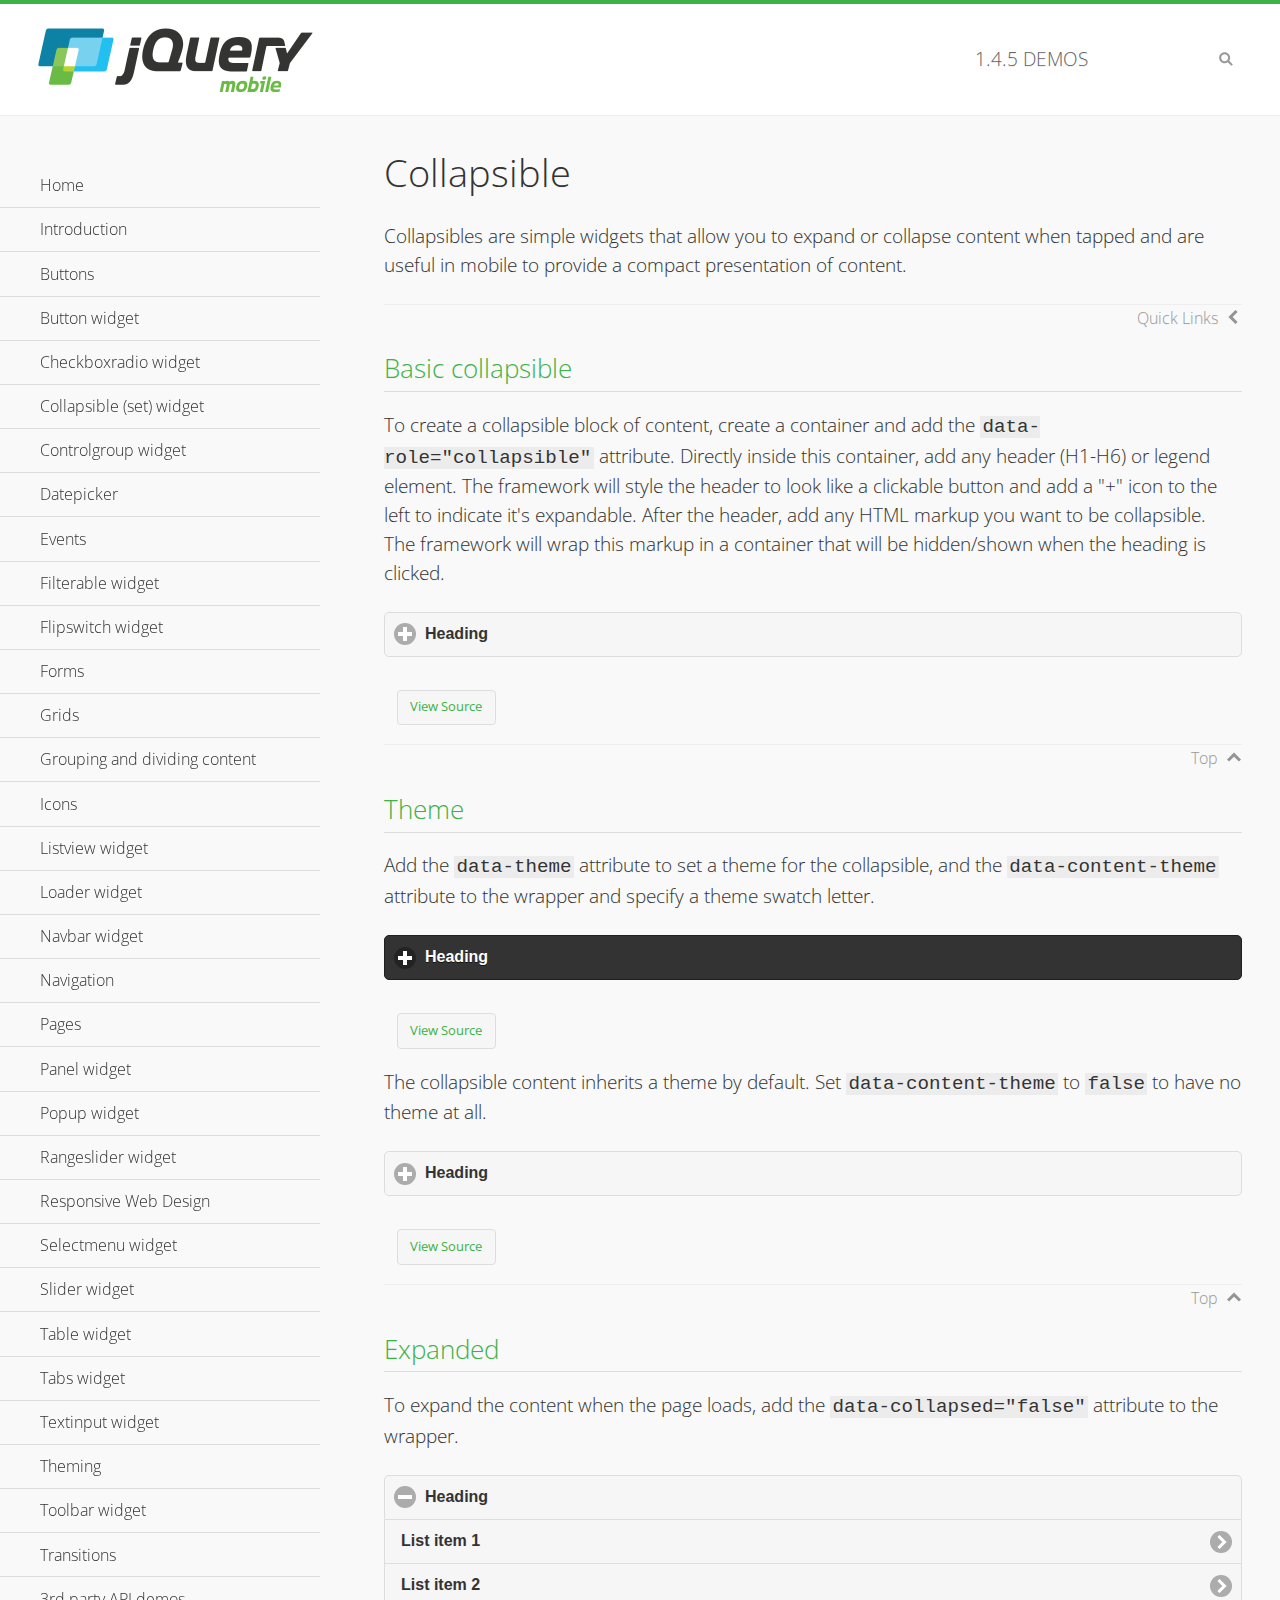
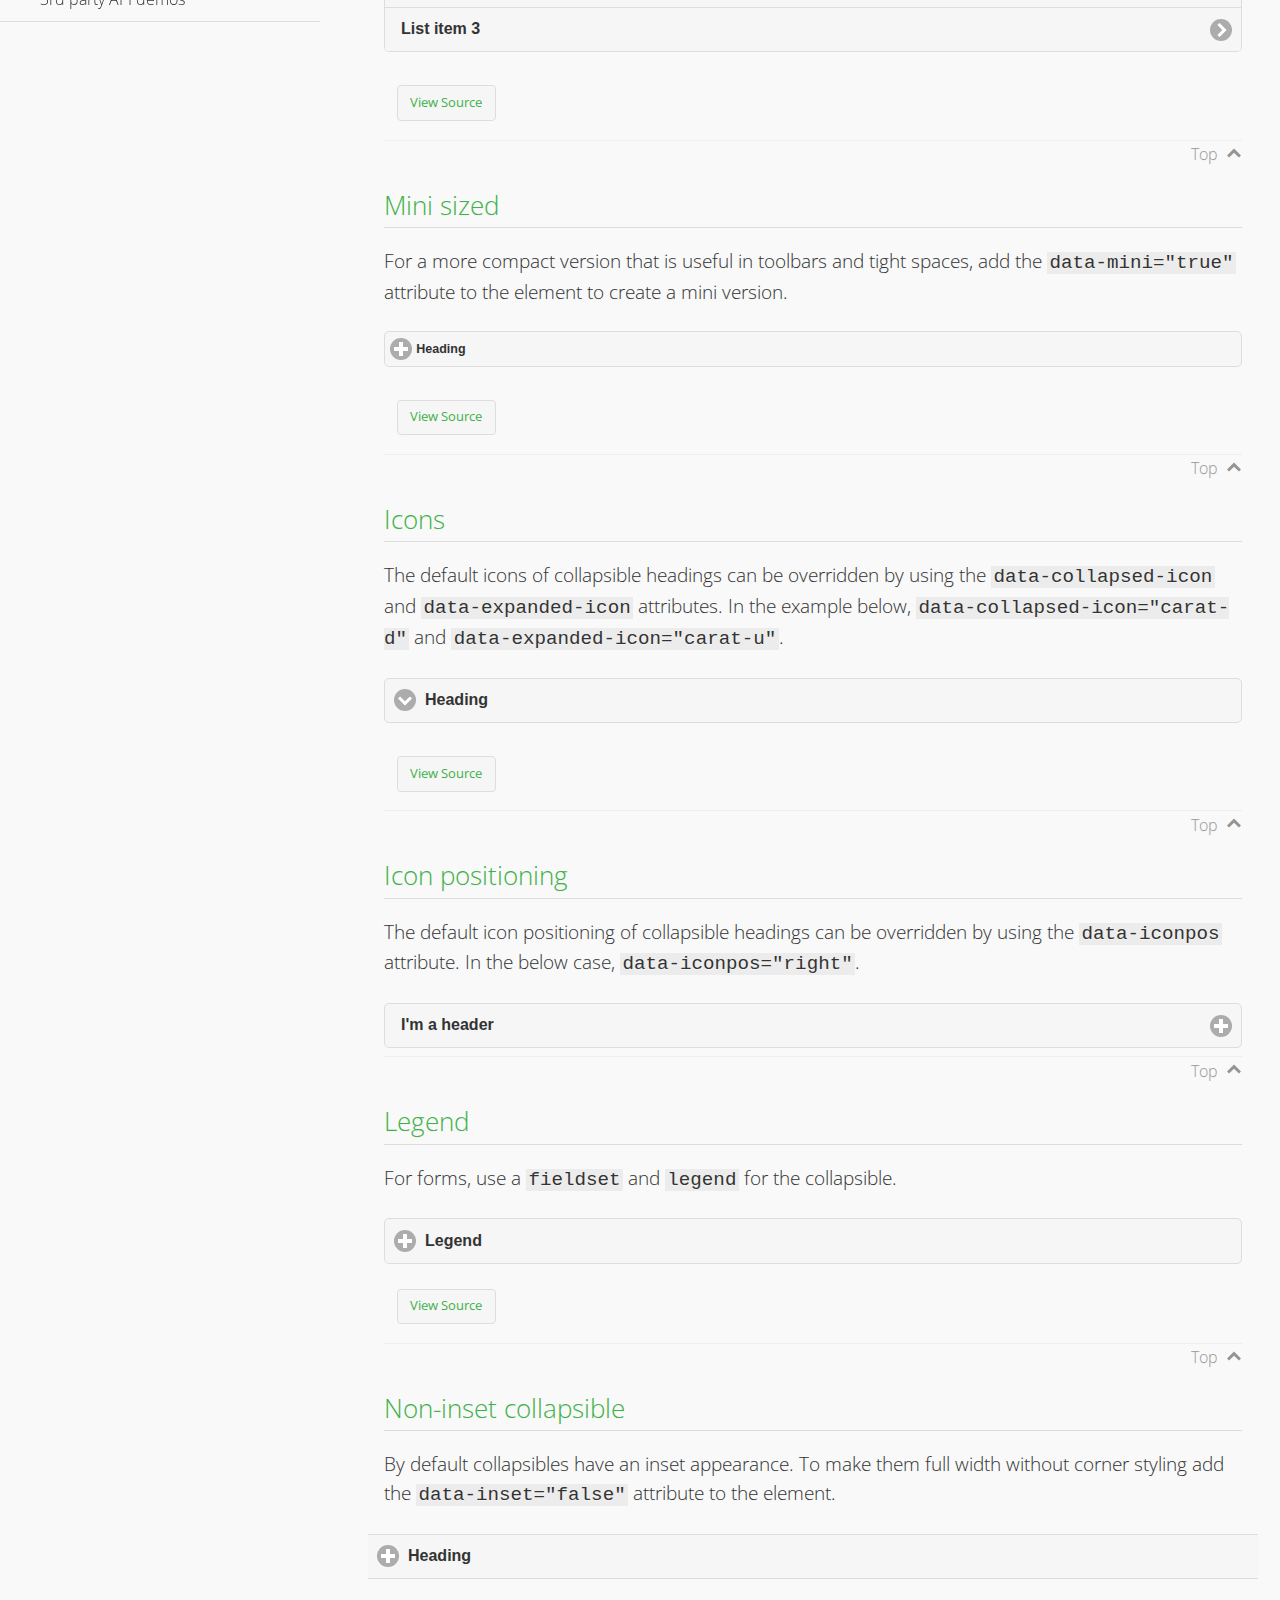
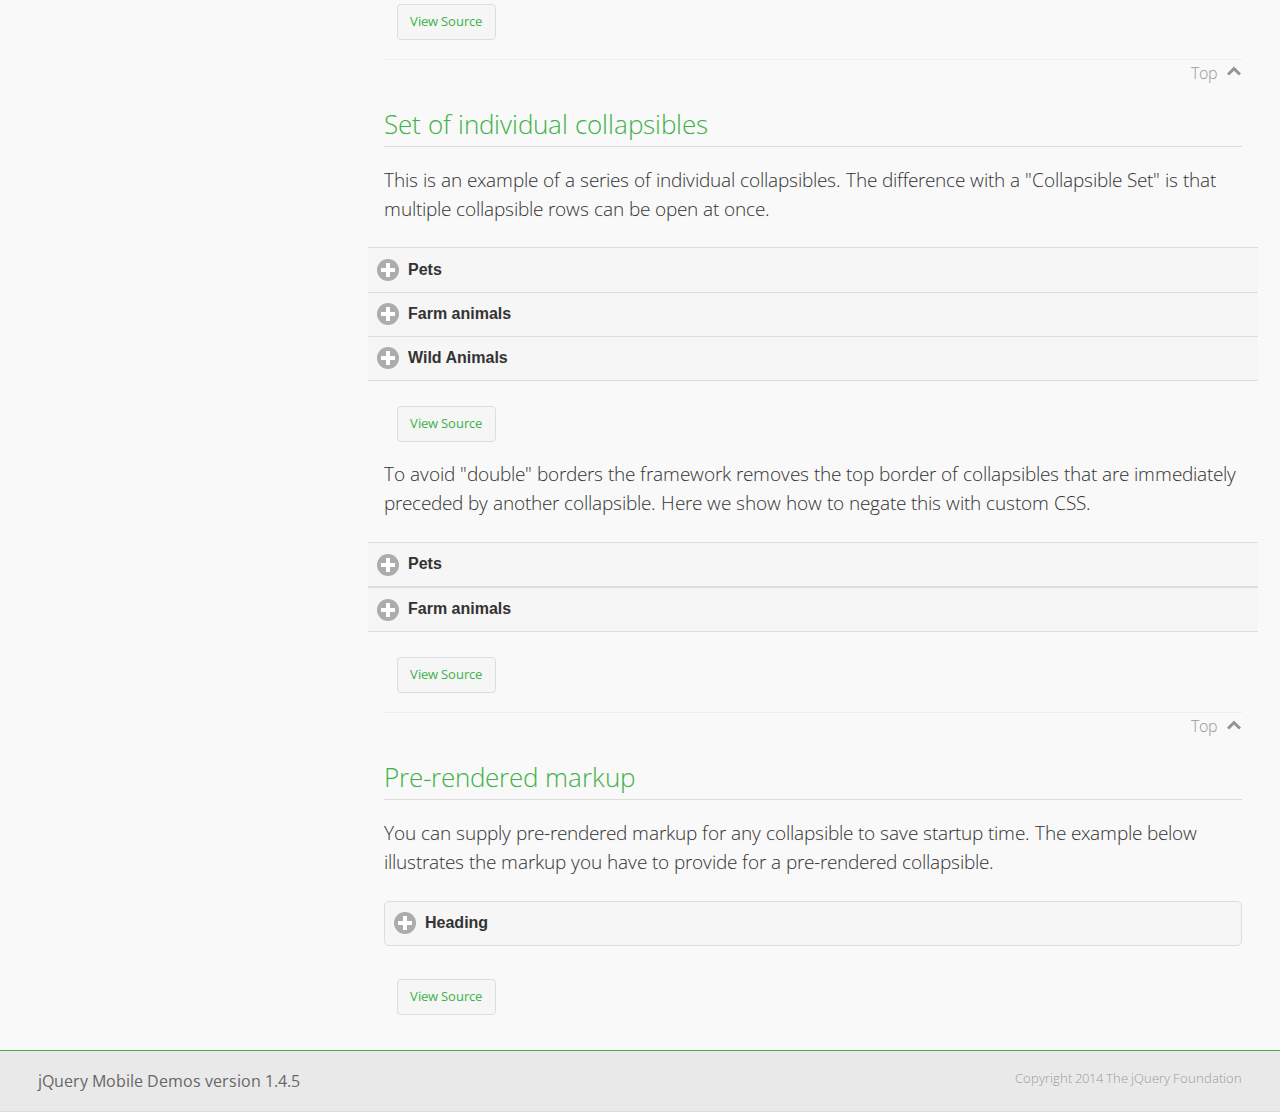
<file: js/jquery/demos/collapsible/index.html>
<!DOCTYPE html>
<html>
<head>
	<meta charset="utf-8">
	<meta name="viewport" content="width=device-width, initial-scale=1">
	<title>Collapsible - jQuery Mobile Demos</title>
    <link rel="stylesheet" href="../css/themes/default/jquery.mobile-1.4.5.min.css">
    <link rel="stylesheet" href="../_assets/css/jqm-demos.css">
    <link rel="shortcut icon" href="../favicon.ico">
    <link rel="stylesheet" href="http://fonts.googleapis.com/css?family=Open+Sans:300,400,700">
    <script src="../js/jquery.js"></script>
    <script src="../_assets/js/index.js"></script>
    <script src="../js/jquery.mobile-1.4.5.min.js"></script>
    <style id="negateDoubleBorder">
        #demo-borders .ui-collapsible-heading .ui-btn { border-top-width: 1px !important; }
    </style>
</head>
<body>
<div data-role="page" class="jqm-demos" data-quicklinks="true">

    <div data-role="header" class="jqm-header">
		<h2><a href="../" title="jQuery Mobile Demos home"><img src="../_assets/img/jquery-logo.png" alt="jQuery Mobile"></a></h2>
		<p><span class="jqm-version"></span> Demos</p>
        <a href="#" class="jqm-navmenu-link ui-btn ui-btn-icon-notext ui-corner-all ui-icon-bars ui-nodisc-icon ui-alt-icon ui-btn-left">Menu</a>
        <a href="#" class="jqm-search-link ui-btn ui-btn-icon-notext ui-corner-all ui-icon-search ui-nodisc-icon ui-alt-icon ui-btn-right">Search</a>
    </div><!-- /header -->

    <div role="main" class="ui-content jqm-content">

        <h1>Collapsible</h1>

        <p>Collapsibles are simple widgets that allow you to expand or collapse content when tapped and are useful in mobile to provide a compact presentation of content.</p>

        <h2>Basic collapsible</h2>

        <p>To create a collapsible block of content, create a container and add the <code> data-role="collapsible"</code> attribute. Directly inside this container, add any header (H1-H6) or legend element. The framework will style the header to look like a clickable button and add a "+" icon to the left to indicate it's expandable. After the header, add any HTML markup you want to be collapsible. The framework will wrap this markup in a container that will be hidden/shown when the heading is clicked.</p>

        <div data-demo-html="true">
            <div data-role="collapsible">
                <h4>Heading</h4>
                <p>I'm the collapsible content. By default I'm closed, but you can click the header to open me.</p>
            </div>
        </div><!--/demo-html -->

        <h2>Theme</h2>

        <p>Add the <code>data-theme</code> attribute to set a theme for the collapsible, and the <code>data-content-theme</code> attribute to the wrapper and specify a theme swatch letter.</p>

        <div data-demo-html="true">
            <div data-role="collapsible" data-theme="b" data-content-theme="b">
                <h4>Heading</h4>
                <p>I'm the collapsible content with a themed content block set to "b".</p>
            </div>
        </div><!--/demo-html -->

        <p>The collapsible content inherits a theme by default. Set <code>data-content-theme</code> to <code>false</code> to have no theme at all.</p>

        <div data-demo-html="true">
            <div data-role="collapsible" data-content-theme="false">
                <h4>Heading</h4>
                <p>I'm the collapsible content without a theme.</p>
            </div>
        </div><!--/demo-html -->

        <h2>Expanded</h2>

        <p>To expand the content when the page loads, add the <code>data-collapsed="false"</code> attribute to the wrapper.</p>

        <div data-demo-html="true">
            <div data-role="collapsible" data-collapsed="false">
                <h4>Heading</h4>
                <ul data-role="listview">
                    <li><a href="#">List item 1</a></li>
                    <li><a href="#">List item 2</a></li>
                    <li><a href="#">List item 3</a></li>
                </ul>
            </div>
        </div><!--/demo-html -->

        <h2>Mini sized</h2>

        <p>For a more compact version that is useful in toolbars and tight spaces, add the <code>data-mini="true"</code> attribute to the element to create a mini version. </p>

        <div data-demo-html="true">
            <div data-role="collapsible" data-mini="true">
                <h4>Heading</h4>
                <ul data-role="listview">
                    <li><a href="#">List item 1</a></li>
                    <li><a href="#">List item 2</a></li>
                    <li><a href="#">List item 3</a></li>
                </ul>
            </div>
        </div><!--/demo-html -->

            <h2>Icons</h2>

            <p>The default icons of collapsible headings can be overridden by using the <code>data-collapsed-icon</code> and <code>data-expanded-icon</code> attributes. In the example below, <code>data-collapsed-icon="carat-d"</code> and <code>data-expanded-icon="carat-u"</code>.</p>

            <div data-demo-html="true">
                <div data-role="collapsible" data-collapsed-icon="carat-d" data-expanded-icon="carat-u">
                    <h4>Heading</h4>
                    <ul data-role="listview" data-inset="false">
                        <li>Read-only list item 1</li>
                        <li>Read-only list item 2</li>
                        <li>Read-only list item 3</li>
                    </ul>
                </div>
            </div><!--/demo-html -->

            <h2>Icon positioning</h2>

            <p>The default icon positioning of collapsible headings can be overridden by using the <code>data-iconpos</code> attribute. In the below case, <code>data-iconpos="right"</code>.</p>

            <div data-role="collapsible" data-iconpos="right">
                <h3>I'm a header</h3>
                <p><code>data-iconpos="right"</code></p>
            </div>

        <h2>Legend</h2>

        <p>For forms, use a <code>fieldset</code> and <code>legend</code> for the collapsible.</p>
        <div data-demo-html="true">
            <form>
                <fieldset data-role="collapsible">
                    <legend>Legend</legend>

                    <label for="textinput-f">Text Input:</label>
                    <input type="text" name="textinput-f" id="textinput-f" placeholder="Text input" value="">

                    <div data-role="controlgroup">
                        <input type="checkbox" name="checkbox-1-a" id="checkbox-1-a">
                        <label for="checkbox-1-a">One</label>
                        <input type="checkbox" name="checkbox-2-a" id="checkbox-2-a">
                        <label for="checkbox-2-a">Two</label>
                        <input type="checkbox" name="checkbox-3-a" id="checkbox-3-a">
                        <label for="checkbox-3-a">Three</label>
                    </div>
                </fieldset>
            </form>
        </div><!--/demo-html -->

        <h2>Non-inset collapsible</h2>

        <p>By default collapsibles have an inset appearance. To make them full width without corner styling add the <code>data-inset="false"</code> attribute to the element.</p>

        <div data-demo-html="true">
            <div data-role="collapsible" data-inset="false">
                <h4>Heading</h4>
                <p>I'm the collapsible content. By default I'm closed, but you can click the header to open me.</p>
            </div>
        </div><!--/demo-html -->

        <h2>Set of individual collapsibles</h2>

        <p>This is an example of a series of individual collapsibles. The difference with a "Collapsible Set" is that multiple collapsible rows can be open at once.</p>

        <div data-demo-html="true">
            <div data-role="collapsible" data-inset="false">
                <h3>Pets</h3>
                <ul data-role="listview">
                    <li><a href="#">Canary</a></li>
                    <li><a href="#">Cat</a></li>
                    <li><a href="#">Dog</a></li>
                    <li><a href="#">Gerbil</a></li>
                    <li><a href="#">Iguana</a></li>
                    <li><a href="#">Mouse</a></li>
                </ul>
            </div><!-- /collapsible -->
            <div data-role="collapsible" data-inset="false">
                <h3>Farm animals</h3>
                <ul data-role="listview">
                    <li><a href="#">Chicken</a></li>
                    <li><a href="#">Cow</a></li>
                    <li><a href="#">Duck</a></li>
                    <li><a href="#">Horse</a></li>
                    <li><a href="#">Pig</a></li>
                    <li><a href="#">Sheep</a></li>
                </ul>
            </div><!-- /collapsible -->
            <div data-role="collapsible" data-inset="false">
                <h3>Wild Animals</h3>
                <ul data-role="listview">
                    <li><a href="#">Aardvark</a></li>
                    <li><a href="#">Alligator</a></li>
                    <li><a href="#">Ant</a></li>
                    <li><a href="#">Bear</a></li>
                    <li><a href="#">Beaver</a></li>
                    <li><a href="#">Cougar</a></li>
                    <li><a href="#">Dingo</a></li>
                </ul>
            </div><!-- /collapsible -->
        </div><!--/demo-html -->

        <p>To avoid "double" borders the framework removes the top border of collapsibles that are immediately preceded by another collapsible. Here we show how to negate this with custom CSS.</p>

        <div data-demo-html="true" data-demo-css="#negateDoubleBorder">
            <div id="demo-borders">
                <div data-role="collapsible" data-inset="false">
                    <h3>Pets</h3>
                    <ul data-role="listview">
                        <li><a href="#">Canary</a></li>
                        <li><a href="#">Cat</a></li>
                        <li><a href="#">Dog</a></li>
                        <li><a href="#">Gerbil</a></li>
                        <li><a href="#">Iguana</a></li>
                        <li><a href="#">Mouse</a></li>
                    </ul>
                </div><!-- /collapsible -->
                <div data-role="collapsible" data-inset="false">
                    <h3>Farm animals</h3>
                    <ul data-role="listview">
                        <li><a href="#">Chicken</a></li>
                        <li><a href="#">Cow</a></li>
                        <li><a href="#">Duck</a></li>
                        <li><a href="#">Horse</a></li>
                        <li><a href="#">Pig</a></li>
                        <li><a href="#">Sheep</a></li>
                    </ul>
                </div><!-- /collapsible -->
            </div>
        </div><!--/demo-html -->

			<h2>Pre-rendered markup</h2>
			<p>You can supply pre-rendered markup for any collapsible to save startup time. The example below illustrates the markup you have to provide for a pre-rendered collapsible.</p>
				<div data-demo-html="true">
					<div data-role="collapsible" data-enhanced="true" class="ui-collapsible ui-collapsible-inset ui-corner-all ui-collapsible-collapsed">
						<h4 class="ui-collapsible-heading ui-collapsible-heading-collapsed">
							<a href="#" class="ui-collapsible-heading-toggle ui-btn ui-btn-icon-left ui-icon-plus">
							Heading
							<div class="ui-collapsible-heading-status"> click to expand contents</div>
							</a>
						</h4>
						<div class="ui-collapsible-content ui-collapsible-content-collapsed" aria-hidden="true">
						<p>I'm the collapsible content. By default I'm closed, but you can click the header to open me.</p>
						</div>
					</div>
				</div>

	</div><!-- /content -->
	    <div data-role="panel" class="jqm-navmenu-panel" data-position="left" data-display="overlay" data-theme="a">
	    	<ul class="jqm-list ui-alt-icon ui-nodisc-icon">
<li data-filtertext="demos homepage" data-icon="home"><a href=".././">Home</a></li>
<li data-filtertext="introduction overview getting started"><a href="../intro/" data-ajax="false">Introduction</a></li>
<li data-filtertext="buttons button markup buttonmarkup method anchor link button element"><a href="../button-markup/" data-ajax="false">Buttons</a></li>
<li data-filtertext="form button widget input button submit reset"><a href="../button/" data-ajax="false">Button widget</a></li>
<li data-role="collapsible" data-enhanced="true" data-collapsed-icon="carat-d" data-expanded-icon="carat-u" data-iconpos="right" data-inset="false" class="ui-collapsible ui-collapsible-themed-content ui-collapsible-collapsed">
	<h3 class="ui-collapsible-heading ui-collapsible-heading-collapsed">
		<a href="#" class="ui-collapsible-heading-toggle ui-btn ui-btn-icon-right ui-btn-inherit ui-icon-carat-d">
		    Checkboxradio widget<span class="ui-collapsible-heading-status"> click to expand contents</span>
		</a>
	</h3>
	<div class="ui-collapsible-content ui-body-inherit ui-collapsible-content-collapsed" aria-hidden="true">
		<ul>
			<li data-filtertext="form checkboxradio widget checkbox input checkboxes controlgroups"><a href="../checkboxradio-checkbox/" data-ajax="false">Checkboxes</a></li>
			<li data-filtertext="form checkboxradio widget radio input radio buttons controlgroups"><a href="../checkboxradio-radio/" data-ajax="false">Radio buttons</a></li>
		</ul>
	</div>
</li>
<li data-role="collapsible" data-enhanced="true" data-collapsed-icon="carat-d" data-expanded-icon="carat-u" data-iconpos="right" data-inset="false" class="ui-collapsible ui-collapsible-themed-content ui-collapsible-collapsed">
	<h3 class="ui-collapsible-heading ui-collapsible-heading-collapsed">
		<a href="#" class="ui-collapsible-heading-toggle ui-btn ui-btn-icon-right ui-btn-inherit ui-icon-carat-d">
			Collapsible (set) widget<span class="ui-collapsible-heading-status"> click to expand contents</span>
		</a>
	</h3>
	<div class="ui-collapsible-content ui-body-inherit ui-collapsible-content-collapsed" aria-hidden="true">
		<ul>
			<li data-filtertext="collapsibles content formatting"><a href="../collapsible/" data-ajax="false">Collapsible</a></li>
			<li data-filtertext="dynamic collapsible set accordion append expand"><a href="../collapsible-dynamic/" data-ajax="false">Dynamic collapsibles</a></li>
			<li data-filtertext="accordions collapsible set widget content formatting grouped collapsibles"><a href="../collapsibleset/" data-ajax="false">Collapsible set</a></li>
		</ul>
	</div>
</li>
<li data-role="collapsible" data-enhanced="true" data-collapsed-icon="carat-d" data-expanded-icon="carat-u" data-iconpos="right" data-inset="false" class="ui-collapsible ui-collapsible-themed-content ui-collapsible-collapsed">
	<h3 class="ui-collapsible-heading ui-collapsible-heading-collapsed">
		<a href="#" class="ui-collapsible-heading-toggle ui-btn ui-btn-icon-right ui-btn-inherit ui-icon-carat-d">
			Controlgroup widget<span class="ui-collapsible-heading-status"> click to expand contents</span>
		</a>
	</h3>
	<div class="ui-collapsible-content ui-body-inherit ui-collapsible-content-collapsed" aria-hidden="true">
		<ul>
			<li data-filtertext="controlgroups selectmenu checkboxradio input grouped buttons horizontal vertical"><a href="../controlgroup/" data-ajax="false">Controlgroup</a></li>
			<li data-filtertext="dynamic controlgroup dynamically add buttons"><a href="../controlgroup-dynamic/" data-ajax="false">Dynamic controlgroups</a></li>
		</ul>
	</div>
</li>
<li data-filtertext="form datepicker widget date input"><a href="../datepicker/" data-ajax="false">Datepicker</a></li>
<li data-role="collapsible" data-enhanced="true" data-collapsed-icon="carat-d" data-expanded-icon="carat-u" data-iconpos="right" data-inset="false" class="ui-collapsible ui-collapsible-themed-content ui-collapsible-collapsed">
	<h3 class="ui-collapsible-heading ui-collapsible-heading-collapsed">
		<a href="#" class="ui-collapsible-heading-toggle ui-btn ui-btn-icon-right ui-btn-inherit ui-icon-carat-d">
			Events<span class="ui-collapsible-heading-status"> click to expand contents</span>
		</a>
	</h3>
	<div class="ui-collapsible-content ui-body-inherit ui-collapsible-content-collapsed" aria-hidden="true">
		<ul>
			<li data-filtertext="swipe to delete list items listviews swipe events"><a href="../swipe-list/" data-ajax="false">Swipe list items</a></li>
			<li data-filtertext="swipe to navigate swipe page navigation swipe events"><a href="../swipe-page/" data-ajax="false">Swipe page navigation</a></li>
		</ul>
	</div>
</li>
<li data-filtertext="filterable filter elements sorting searching listview table"><a href="../filterable/" data-ajax="false">Filterable widget</a></li>
<li data-filtertext="form flipswitch widget flip toggle switch binary select checkbox input"><a href="../flipswitch/" data-ajax="false">Flipswitch widget</a></li>
<li data-role="collapsible" data-enhanced="true" data-collapsed-icon="carat-d" data-expanded-icon="carat-u" data-iconpos="right" data-inset="false" class="ui-collapsible ui-collapsible-themed-content ui-collapsible-collapsed">
	<h3 class="ui-collapsible-heading ui-collapsible-heading-collapsed">
		<a href="#" class="ui-collapsible-heading-toggle ui-btn ui-btn-icon-right ui-btn-inherit ui-icon-carat-d">
			Forms<span class="ui-collapsible-heading-status"> click to expand contents</span>
		</a>
	</h3>
	<div class="ui-collapsible-content ui-body-inherit ui-collapsible-content-collapsed" aria-hidden="true">
		<ul>
			<li data-filtertext="forms text checkbox radio range button submit reset inputs selects textarea slider flipswitch label form elements"><a href="../forms/" data-ajax="false">Forms</a></li>
			<li data-filtertext="form hide labels hidden accessible ui-hidden-accessible forms"><a href="../forms-label-hidden-accessible/" data-ajax="false">Hide labels</a></li>
			<li data-filtertext="form field containers fieldcontain ui-field-contain forms"><a href="../forms-field-contain/" data-ajax="false">Field containers</a></li>
			<li data-filtertext="forms disabled form elements"><a href="../forms-disabled/" data-ajax="false">Forms disabled</a></li>
			<li data-filtertext="forms gallery examples overview forms text checkbox radio range button submit reset inputs selects textarea slider flipswitch label form elements"><a href="../forms-gallery/" data-ajax="false">Forms gallery</a></li>
		</ul>
	</div>
</li>
<li data-role="collapsible" data-enhanced="true" data-collapsed-icon="carat-d" data-expanded-icon="carat-u" data-iconpos="right" data-inset="false" class="ui-collapsible ui-collapsible-themed-content ui-collapsible-collapsed">
	<h3 class="ui-collapsible-heading ui-collapsible-heading-collapsed">
		<a href="#" class="ui-collapsible-heading-toggle ui-btn ui-btn-icon-right ui-btn-inherit ui-icon-carat-d">
			Grids<span class="ui-collapsible-heading-status"> click to expand contents</span>
		</a>
	</h3>
	<div class="ui-collapsible-content ui-body-inherit ui-collapsible-content-collapsed" aria-hidden="true">
		<ul>
			<li data-filtertext="grids columns blocks content formatting rwd responsive css framework"><a href="../grids/" data-ajax="false">Grids</a></li>
			<li data-filtertext="buttons in grids css framework"><a href="../grids-buttons/" data-ajax="false">Buttons in grids</a></li>
			<li data-filtertext="custom responsive grids rwd css framework"><a href="../grids-custom-responsive/" data-ajax="false">Custom responsive grids</a></li>
		</ul>
	</div>
</li>
<li data-filtertext="blocks content formatting sections heading"><a href="../body-bar-classes/" data-ajax="false">Grouping and dividing content</a></li>
<li data-role="collapsible" data-enhanced="true" data-collapsed-icon="carat-d" data-expanded-icon="carat-u" data-iconpos="right" data-inset="false" class="ui-collapsible ui-collapsible-themed-content ui-collapsible-collapsed">
	<h3 class="ui-collapsible-heading ui-collapsible-heading-collapsed">
		<a href="#" class="ui-collapsible-heading-toggle ui-btn ui-btn-icon-right ui-btn-inherit ui-icon-carat-d">
			Icons<span class="ui-collapsible-heading-status"> click to expand contents</span>
		</a>
	</h3>
	<div class="ui-collapsible-content ui-body-inherit ui-collapsible-content-collapsed" aria-hidden="true">
		<ul>
			<li data-filtertext="button icons svg disc alt custom icon position"><a href="../icons/" data-ajax="false">Icons</a></li>
			<li data-filtertext=""><a href="../icons-grunticon/" data-ajax="false">Grunticon loader</a></li>
		</ul>
	</div>
</li>
<li data-role="collapsible" data-enhanced="true" data-collapsed-icon="carat-d" data-expanded-icon="carat-u" data-iconpos="right" data-inset="false" class="ui-collapsible ui-collapsible-themed-content ui-collapsible-collapsed">
	<h3 class="ui-collapsible-heading ui-collapsible-heading-collapsed">
		<a href="#" class="ui-collapsible-heading-toggle ui-btn ui-btn-icon-right ui-btn-inherit ui-icon-carat-d">
			Listview widget<span class="ui-collapsible-heading-status"> click to expand contents</span>
		</a>
	</h3>
	<div class="ui-collapsible-content ui-body-inherit ui-collapsible-content-collapsed" aria-hidden="true">
		<ul>
			<li data-filtertext="listview widget thumbnails icons nested split button collapsible ul ol"><a href="../listview/" data-ajax="false">Listview</a></li>
			<li data-filtertext="autocomplete filterable reveal listview filtertextbeforefilter placeholder"><a href="../listview-autocomplete/" data-ajax="false">Listview autocomplete</a></li>
			<li data-filtertext="autocomplete filterable reveal listview remote data filtertextbeforefilter placeholder"><a href="../listview-autocomplete-remote/" data-ajax="false">Listview autocomplete remote data</a></li>
			<li data-filtertext="autodividers anchor jump scroll linkbars listview lists ul ol"><a href="../listview-autodividers-linkbar/" data-ajax="false">Listview autodividers linkbar</a></li>
			<li data-filtertext="listview autodividers selector autodividersselector lists ul ol"><a href="../listview-autodividers-selector/" data-ajax="false">Listview autodividers selector</a></li>
			<li data-filtertext="listview nested list items"><a href="../listview-nested-lists/" data-ajax="false">Nested Listviews</a></li>
			<li data-filtertext="listview collapsible list items flat"><a href="../listview-collapsible-item-flat/" data-ajax="false">Listview collapsible list items (flat)</a></li>
			<li data-filtertext="listview collapsible list indented"><a href="../listview-collapsible-item-indented/" data-ajax="false">Listview collapsible list items (indented)</a></li>
			<li data-filtertext="grid listview responsive grids responsive listviews lists ul"><a href="../listview-grid/" data-ajax="false">Listview responsive grid</a></li>
		</ul>
	</div>
</li>
<li data-filtertext="loader widget page loading navigation overlay spinner"><a href="../loader/" data-ajax="false">Loader widget</a></li>
<li data-filtertext="navbar widget navmenu toolbars header footer"><a href="../navbar/" data-ajax="false">Navbar widget</a></li>
<li data-role="collapsible" data-enhanced="true" data-collapsed-icon="carat-d" data-expanded-icon="carat-u" data-iconpos="right" data-inset="false" class="ui-collapsible ui-collapsible-themed-content ui-collapsible-collapsed">
	<h3 class="ui-collapsible-heading ui-collapsible-heading-collapsed">
		<a href="#" class="ui-collapsible-heading-toggle ui-btn ui-btn-icon-right ui-btn-inherit ui-icon-carat-d">
			Navigation<span class="ui-collapsible-heading-status"> click to expand contents</span>
		</a>
	</h3>
	<div class="ui-collapsible-content ui-body-inherit ui-collapsible-content-collapsed" aria-hidden="true">
		<ul>
			<li data-filtertext="ajax navigation navigate widget history event method"><a href="../navigation/" data-ajax="false">Navigation</a></li>
			<li data-filtertext="linking pages page links navigation ajax prefetch cache"><a href="../navigation-linking-pages/" data-ajax="false">Linking pages</a></li>
			<!-- <li data-filtertext="php redirect server redirection server-side navigation"><a href="../navigation-php-redirect/" data-ajax="false">PHP redirect demo</a></li>-->
			<li data-filtertext="navigation redirection hash query"><a href="../navigation-hash-processing/" data-ajax="false">Hash processing demo</a></li>
			<li data-filtertext="navigation redirection hash query"><a href="../page-events/" data-ajax="false">Page Navigation Events</a></li>
		</ul>
	</div>
</li>
<li data-role="collapsible" data-enhanced="true" data-collapsed-icon="carat-d" data-expanded-icon="carat-u" data-iconpos="right" data-inset="false" class="ui-collapsible ui-collapsible-themed-content ui-collapsible-collapsed">
	<h3 class="ui-collapsible-heading ui-collapsible-heading-collapsed">
		<a href="#" class="ui-collapsible-heading-toggle ui-btn ui-btn-icon-right ui-btn-inherit ui-icon-carat-d">
			Pages<span class="ui-collapsible-heading-status"> click to expand contents</span>
		</a>
	</h3>
	<div class="ui-collapsible-content ui-body-inherit ui-collapsible-content-collapsed" aria-hidden="true">
		<ul>
			<li data-filtertext="pages page widget ajax navigation"><a href="../pages/" data-ajax="false">Pages</a></li>
			<li data-filtertext="single page"><a href="../pages-single-page/" data-ajax="false">Single page</a></li>
			<li data-filtertext="multipage multi-page page"><a href="../pages-multi-page/" data-ajax="false">Multi-page template</a></li>
			<li data-filtertext="dialog page widget modal popup"><a href="../pages-dialog/" data-ajax="false">Dialog page</a></li>
		</ul>
	</div>
</li>
<li data-role="collapsible" data-enhanced="true" data-collapsed-icon="carat-d" data-expanded-icon="carat-u" data-iconpos="right" data-inset="false" class="ui-collapsible ui-collapsible-themed-content ui-collapsible-collapsed">
	<h3 class="ui-collapsible-heading ui-collapsible-heading-collapsed">
		<a href="#" class="ui-collapsible-heading-toggle ui-btn ui-btn-icon-right ui-btn-inherit ui-icon-carat-d">
			Panel widget<span class="ui-collapsible-heading-status"> click to expand contents</span>
		</a>
	</h3>
	<div class="ui-collapsible-content ui-body-inherit ui-collapsible-content-collapsed" aria-hidden="true">
		<ul>
			<li data-filtertext="panel widget sliding panels reveal push overlay responsive"><a href="../panel/" data-ajax="false">Panel</a></li>
			<li data-filtertext=""><a href="../panel-external/" data-ajax="false">External panels</a></li>
			<li data-filtertext="panel "><a href="../panel-fixed/" data-ajax="false">Fixed panels</a></li>
			<li data-filtertext="panel slide panels sliding panels shadow rwd responsive breakpoint"><a href="../panel-responsive/" data-ajax="false">Panels responsive</a></li>
			<li data-filtertext="panel custom style custom panel width reveal shadow listview panel styling page background wrapper"><a href="../panel-styling/" data-ajax="false">Custom panel style</a></li>
			<li data-filtertext="panel open on swipe"><a href="../panel-swipe-open/" data-ajax="false">Panel open on swipe</a></li>
			<li data-filtertext="panels outside page internal external toolbars"><a href="../panel-external-internal/" data-ajax="false">Panel external and internal</a></li>
		</ul>
	</div>
</li>
<li data-role="collapsible" data-enhanced="true" data-collapsed-icon="carat-d" data-expanded-icon="carat-u" data-iconpos="right" data-inset="false" class="ui-collapsible ui-collapsible-themed-content ui-collapsible-collapsed">
	<h3 class="ui-collapsible-heading ui-collapsible-heading-collapsed">
		<a href="#" class="ui-collapsible-heading-toggle ui-btn ui-btn-icon-right ui-btn-inherit ui-icon-carat-d">
			Popup widget<span class="ui-collapsible-heading-status"> click to expand contents</span>
		</a>
	</h3>
	<div class="ui-collapsible-content ui-body-inherit ui-collapsible-content-collapsed" aria-hidden="true">
		<ul>
			<li data-filtertext="popup widget popups dialog modal transition tooltip lightbox form overlay screen flip pop fade transition"><a href="../popup/" data-ajax="false">Popup</a></li>
			<li data-filtertext="popup alignment position"><a href="../popup-alignment/" data-ajax="false">Popup alignment</a></li>
			<li data-filtertext="popup arrow size popups popover"><a href="../popup-arrow-size/" data-ajax="false">Popup arrow size</a></li>
			<li data-filtertext="dynamic popups popup images lightbox"><a href="../popup-dynamic/" data-ajax="false">Dynamic popups</a></li>
			<li data-filtertext="popups with iframes scaling"><a href="../popup-iframe/" data-ajax="false">Popups with iframes</a></li>
			<li data-filtertext="popup image scaling"><a href="../popup-image-scaling/" data-ajax="false">Popup image scaling</a></li>
			<li data-filtertext="external popup outside multi-page"><a href="../popup-outside-multipage/" data-ajax="false">Popup outside multi-page</a></li>
		</ul>
	</div>
</li>
<li data-filtertext="form rangeslider widget dual sliders dual handle sliders range input"><a href="../rangeslider/" data-ajax="false">Rangeslider widget</a></li>
<li data-filtertext="responsive web design rwd adaptive progressive enhancement PE accessible mobile breakpoints media query media queries"><a href="../rwd/" data-ajax="false">Responsive Web Design</a></li>
<li data-role="collapsible" data-enhanced="true" data-collapsed-icon="carat-d" data-expanded-icon="carat-u" data-iconpos="right" data-inset="false" class="ui-collapsible ui-collapsible-themed-content ui-collapsible-collapsed">
	<h3 class="ui-collapsible-heading ui-collapsible-heading-collapsed">
		<a href="#" class="ui-collapsible-heading-toggle ui-btn ui-btn-icon-right ui-btn-inherit ui-icon-carat-d">
			Selectmenu widget<span class="ui-collapsible-heading-status"> click to expand contents</span>
		</a>
	</h3>
	<div class="ui-collapsible-content ui-body-inherit ui-collapsible-content-collapsed" aria-hidden="true">
		<ul>
			<li data-filtertext="form selectmenu widget select input custom select menu selects"><a href="../selectmenu/" data-ajax="false">Selectmenu</a></li>
			<li data-filtertext="form custom select menu selectmenu widget custom menu option optgroup multiple selects"><a href="../selectmenu-custom/" data-ajax="false">Custom select menu</a></li>
			<li data-filtertext="filterable select filter popup dialog"><a href="../selectmenu-custom-filter/" data-ajax="false">Custom select menu with filter</a></li>
		</ul>
	</div>
</li>
<li data-role="collapsible" data-enhanced="true" data-collapsed-icon="carat-d" data-expanded-icon="carat-u" data-iconpos="right" data-inset="false" class="ui-collapsible ui-collapsible-themed-content ui-collapsible-collapsed">
	<h3 class="ui-collapsible-heading ui-collapsible-heading-collapsed">
		<a href="#" class="ui-collapsible-heading-toggle ui-btn ui-btn-icon-right ui-btn-inherit ui-icon-carat-d">
			Slider widget<span class="ui-collapsible-heading-status"> click to expand contents</span>
		</a>
	</h3>
	<div class="ui-collapsible-content ui-body-inherit ui-collapsible-content-collapsed" aria-hidden="true">
		<ul>
			<li data-filtertext="form slider widget range input single sliders"><a href="../slider/" data-ajax="false">Slider</a></li>
			<li data-filtertext="form slider widget flipswitch slider binary select flip toggle switch"><a href="../slider-flipswitch/" data-ajax="false">Slider flip toggle switch</a></li>
			<li data-filtertext="form slider tooltip handle value input range sliders"><a href="../slider-tooltip/" data-ajax="false">Slider tooltip</a></li>
		</ul>
	</div>
</li>
<li data-role="collapsible" data-enhanced="true" data-collapsed-icon="carat-d" data-expanded-icon="carat-u" data-iconpos="right" data-inset="false" class="ui-collapsible ui-collapsible-themed-content ui-collapsible-collapsed">
	<h3 class="ui-collapsible-heading ui-collapsible-heading-collapsed">
		<a href="#" class="ui-collapsible-heading-toggle ui-btn ui-btn-icon-right ui-btn-inherit ui-icon-carat-d">
			Table widget<span class="ui-collapsible-heading-status"> click to expand contents</span>
		</a>
	</h3>
	<div class="ui-collapsible-content ui-body-inherit ui-collapsible-content-collapsed" aria-hidden="true">
		<ul>
			<li data-filtertext="table widget reflow column toggle th td responsive tables rwd hide show tabular"><a href="../table-column-toggle/" data-ajax="false">Table Column Toggle</a></li>
			<li data-filtertext="table column toggle phone comparison demo"><a href="../table-column-toggle-example/" data-ajax="false">Table Column Toggle demo</a></li>
			<li data-filtertext="responsive tables table column toggle heading groups rwd breakpoint"><a href="../table-column-toggle-heading-groups/" data-ajax="false">Table Column Toggle heading groups</a></li>
			<li data-filtertext="responsive tables table column toggle hide rwd breakpoint customization options"><a href="../table-column-toggle-options/" data-ajax="false">Table Column Toggle options</a></li>
			<li data-filtertext="table reflow th td responsive rwd columns tabular"><a href="../table-reflow/" data-ajax="false">Table Reflow</a></li>
			<li data-filtertext="responsive tables table reflow heading groups rwd breakpoint"><a href="../table-reflow-heading-groups/" data-ajax="false">Table Reflow heading groups</a></li>
			<li data-filtertext="responsive tables table reflow stripes strokes table style"><a href="../table-reflow-stripes-strokes/" data-ajax="false">Table Reflow stripes and strokes</a></li>
			<li data-filtertext="responsive tables table reflow stack custom styles"><a href="../table-reflow-styling/" data-ajax="false">Table Reflow custom styles</a></li>
		</ul>
	</div>
</li>
<li data-filtertext="ui tabs widget"><a href="../tabs/" data-ajax="false">Tabs widget</a></li>
<li data-filtertext="form textinput widget text input textarea number date time tel email file color password"><a href="../textinput/" data-ajax="false">Textinput widget</a></li>
<li data-role="collapsible" data-enhanced="true" data-collapsed-icon="carat-d" data-expanded-icon="carat-u" data-iconpos="right" data-inset="false" class="ui-collapsible ui-collapsible-themed-content ui-collapsible-collapsed">
	<h3 class="ui-collapsible-heading ui-collapsible-heading-collapsed">
		<a href="#" class="ui-collapsible-heading-toggle ui-btn ui-btn-icon-right ui-btn-inherit ui-icon-carat-d">
			Theming<span class="ui-collapsible-heading-status"> click to expand contents</span>
		</a>
	</h3>
	<div class="ui-collapsible-content ui-body-inherit ui-collapsible-content-collapsed" aria-hidden="true">
		<ul>
			<li data-filtertext="default theme swatches theming style css"><a href="../theme-default/" data-ajax="false">Default theme</a></li>
			<li data-filtertext="classic theme old theme swatches theming style css"><a href="../theme-classic/" data-ajax="false">Classic theme</a></li>
		</ul>
	</div>
</li>
<li data-role="collapsible" data-enhanced="true" data-collapsed-icon="carat-d" data-expanded-icon="carat-u" data-iconpos="right" data-inset="false" class="ui-collapsible ui-collapsible-themed-content ui-collapsible-collapsed">
	<h3 class="ui-collapsible-heading ui-collapsible-heading-collapsed">
		<a href="#" class="ui-collapsible-heading-toggle ui-btn ui-btn-icon-right ui-btn-inherit ui-icon-carat-d">
			Toolbar widget<span class="ui-collapsible-heading-status"> click to expand contents</span>
		</a>
	</h3>
	<div class="ui-collapsible-content ui-body-inherit ui-collapsible-content-collapsed" aria-hidden="true">
		<ul>
			<li data-filtertext="toolbar widget header footer toolbars fixed fullscreen external sections"><a href="../toolbar/" data-ajax="false">Toolbar</a></li>
			<li data-filtertext="dynamic toolbars dynamically add toolbar header footer"><a href="../toolbar-dynamic/" data-ajax="false">Dynamic toolbars</a></li>
			<li data-filtertext="external toolbars header footer"><a href="../toolbar-external/" data-ajax="false">External toolbars</a></li>
			<li data-filtertext="fixed toolbars header footer"><a href="../toolbar-fixed/" data-ajax="false">Fixed toolbars</a></li>
			<li data-filtertext="fixed fullscreen toolbars header footer"><a href="../toolbar-fixed-fullscreen/" data-ajax="false">Fullscreen toolbars</a></li>
			<li data-filtertext="external fixed toolbars header footer"><a href="../toolbar-fixed-external/" data-ajax="false">Fixed external toolbars</a></li>
			<li data-filtertext="external persistent toolbars header footer navbar navmenu"><a href="../toolbar-fixed-persistent/" data-ajax="false">Persistent toolbars</a></li>
			<li data-filtertext="external ajax optimized toolbars persistent toolbars header footer navbar"><a href="../toolbar-fixed-persistent-optimized/" data-ajax="false">Ajax optimized toolbars</a></li>
			<li data-filtertext="form in toolbars header footer"><a href="../toolbar-fixed-forms/" data-ajax="false">Form in toolbar</a></li>
		</ul>
	</div>
</li>
<li data-filtertext="page transitions animated pages popup navigation flip slide fade pop"><a href="../transitions/" data-ajax="false">Transitions</a></li>
<li data-role="collapsible" data-enhanced="true" data-collapsed-icon="carat-d" data-expanded-icon="carat-u" data-iconpos="right" data-inset="false" class="ui-collapsible ui-collapsible-themed-content ui-collapsible-collapsed">
	<h3 class="ui-collapsible-heading ui-collapsible-heading-collapsed">
		<a href="#" class="ui-collapsible-heading-toggle ui-btn ui-btn-icon-right ui-btn-inherit ui-icon-carat-d">
			3rd party API demos<span class="ui-collapsible-heading-status"> click to expand contents</span>
		</a>
	</h3>
	<div class="ui-collapsible-content ui-body-inherit ui-collapsible-content-collapsed" aria-hidden="true">
		<ul>
			<li data-filtertext="backbone requirejs navigation router"><a href="../backbone-requirejs/" data-ajax="false">Backbone RequireJS</a></li>
			<li data-filtertext="google maps geolocation demo"><a href="../map-geolocation/" data-ajax="false">Google Maps geolocation</a></li>
			<li data-filtertext="google maps hybrid"><a href="../map-list-toggle/" data-ajax="false">Google Maps list toggle</a></li>
		</ul>
	</div>
</li>



		     </ul>
		</div><!-- /panel -->


	<div data-role="footer" data-position="fixed" data-tap-toggle="false" class="jqm-footer">
		<p>jQuery Mobile Demos version <span class="jqm-version"></span></p>
		<p>Copyright 2014 The jQuery Foundation</p>
	</div><!-- /footer -->
	<!-- TODO: This should become an external panel so we can add input to markup (unique ID) -->
    <div data-role="panel" class="jqm-search-panel" data-position="right" data-display="overlay" data-theme="a">
		<div class="jqm-search">
			<ul class="jqm-list" data-filter-placeholder="Search demos..." data-filter-reveal="true">
<li data-filtertext="demos homepage" data-icon="home"><a href=".././">Home</a></li>
<li data-filtertext="introduction overview getting started"><a href="../intro/" data-ajax="false">Introduction</a></li>
<li data-filtertext="buttons button markup buttonmarkup method anchor link button element"><a href="../button-markup/" data-ajax="false">Buttons</a></li>
<li data-filtertext="form button widget input button submit reset"><a href="../button/" data-ajax="false">Button widget</a></li>
<li data-role="collapsible" data-enhanced="true" data-collapsed-icon="carat-d" data-expanded-icon="carat-u" data-iconpos="right" data-inset="false" class="ui-collapsible ui-collapsible-themed-content ui-collapsible-collapsed">
	<h3 class="ui-collapsible-heading ui-collapsible-heading-collapsed">
		<a href="#" class="ui-collapsible-heading-toggle ui-btn ui-btn-icon-right ui-btn-inherit ui-icon-carat-d">
		    Checkboxradio widget<span class="ui-collapsible-heading-status"> click to expand contents</span>
		</a>
	</h3>
	<div class="ui-collapsible-content ui-body-inherit ui-collapsible-content-collapsed" aria-hidden="true">
		<ul>
			<li data-filtertext="form checkboxradio widget checkbox input checkboxes controlgroups"><a href="../checkboxradio-checkbox/" data-ajax="false">Checkboxes</a></li>
			<li data-filtertext="form checkboxradio widget radio input radio buttons controlgroups"><a href="../checkboxradio-radio/" data-ajax="false">Radio buttons</a></li>
		</ul>
	</div>
</li>
<li data-role="collapsible" data-enhanced="true" data-collapsed-icon="carat-d" data-expanded-icon="carat-u" data-iconpos="right" data-inset="false" class="ui-collapsible ui-collapsible-themed-content ui-collapsible-collapsed">
	<h3 class="ui-collapsible-heading ui-collapsible-heading-collapsed">
		<a href="#" class="ui-collapsible-heading-toggle ui-btn ui-btn-icon-right ui-btn-inherit ui-icon-carat-d">
			Collapsible (set) widget<span class="ui-collapsible-heading-status"> click to expand contents</span>
		</a>
	</h3>
	<div class="ui-collapsible-content ui-body-inherit ui-collapsible-content-collapsed" aria-hidden="true">
		<ul>
			<li data-filtertext="collapsibles content formatting"><a href="../collapsible/" data-ajax="false">Collapsible</a></li>
			<li data-filtertext="dynamic collapsible set accordion append expand"><a href="../collapsible-dynamic/" data-ajax="false">Dynamic collapsibles</a></li>
			<li data-filtertext="accordions collapsible set widget content formatting grouped collapsibles"><a href="../collapsibleset/" data-ajax="false">Collapsible set</a></li>
		</ul>
	</div>
</li>
<li data-role="collapsible" data-enhanced="true" data-collapsed-icon="carat-d" data-expanded-icon="carat-u" data-iconpos="right" data-inset="false" class="ui-collapsible ui-collapsible-themed-content ui-collapsible-collapsed">
	<h3 class="ui-collapsible-heading ui-collapsible-heading-collapsed">
		<a href="#" class="ui-collapsible-heading-toggle ui-btn ui-btn-icon-right ui-btn-inherit ui-icon-carat-d">
			Controlgroup widget<span class="ui-collapsible-heading-status"> click to expand contents</span>
		</a>
	</h3>
	<div class="ui-collapsible-content ui-body-inherit ui-collapsible-content-collapsed" aria-hidden="true">
		<ul>
			<li data-filtertext="controlgroups selectmenu checkboxradio input grouped buttons horizontal vertical"><a href="../controlgroup/" data-ajax="false">Controlgroup</a></li>
			<li data-filtertext="dynamic controlgroup dynamically add buttons"><a href="../controlgroup-dynamic/" data-ajax="false">Dynamic controlgroups</a></li>
		</ul>
	</div>
</li>
<li data-filtertext="form datepicker widget date input"><a href="../datepicker/" data-ajax="false">Datepicker</a></li>
<li data-role="collapsible" data-enhanced="true" data-collapsed-icon="carat-d" data-expanded-icon="carat-u" data-iconpos="right" data-inset="false" class="ui-collapsible ui-collapsible-themed-content ui-collapsible-collapsed">
	<h3 class="ui-collapsible-heading ui-collapsible-heading-collapsed">
		<a href="#" class="ui-collapsible-heading-toggle ui-btn ui-btn-icon-right ui-btn-inherit ui-icon-carat-d">
			Events<span class="ui-collapsible-heading-status"> click to expand contents</span>
		</a>
	</h3>
	<div class="ui-collapsible-content ui-body-inherit ui-collapsible-content-collapsed" aria-hidden="true">
		<ul>
			<li data-filtertext="swipe to delete list items listviews swipe events"><a href="../swipe-list/" data-ajax="false">Swipe list items</a></li>
			<li data-filtertext="swipe to navigate swipe page navigation swipe events"><a href="../swipe-page/" data-ajax="false">Swipe page navigation</a></li>
		</ul>
	</div>
</li>
<li data-filtertext="filterable filter elements sorting searching listview table"><a href="../filterable/" data-ajax="false">Filterable widget</a></li>
<li data-filtertext="form flipswitch widget flip toggle switch binary select checkbox input"><a href="../flipswitch/" data-ajax="false">Flipswitch widget</a></li>
<li data-role="collapsible" data-enhanced="true" data-collapsed-icon="carat-d" data-expanded-icon="carat-u" data-iconpos="right" data-inset="false" class="ui-collapsible ui-collapsible-themed-content ui-collapsible-collapsed">
	<h3 class="ui-collapsible-heading ui-collapsible-heading-collapsed">
		<a href="#" class="ui-collapsible-heading-toggle ui-btn ui-btn-icon-right ui-btn-inherit ui-icon-carat-d">
			Forms<span class="ui-collapsible-heading-status"> click to expand contents</span>
		</a>
	</h3>
	<div class="ui-collapsible-content ui-body-inherit ui-collapsible-content-collapsed" aria-hidden="true">
		<ul>
			<li data-filtertext="forms text checkbox radio range button submit reset inputs selects textarea slider flipswitch label form elements"><a href="../forms/" data-ajax="false">Forms</a></li>
			<li data-filtertext="form hide labels hidden accessible ui-hidden-accessible forms"><a href="../forms-label-hidden-accessible/" data-ajax="false">Hide labels</a></li>
			<li data-filtertext="form field containers fieldcontain ui-field-contain forms"><a href="../forms-field-contain/" data-ajax="false">Field containers</a></li>
			<li data-filtertext="forms disabled form elements"><a href="../forms-disabled/" data-ajax="false">Forms disabled</a></li>
			<li data-filtertext="forms gallery examples overview forms text checkbox radio range button submit reset inputs selects textarea slider flipswitch label form elements"><a href="../forms-gallery/" data-ajax="false">Forms gallery</a></li>
		</ul>
	</div>
</li>
<li data-role="collapsible" data-enhanced="true" data-collapsed-icon="carat-d" data-expanded-icon="carat-u" data-iconpos="right" data-inset="false" class="ui-collapsible ui-collapsible-themed-content ui-collapsible-collapsed">
	<h3 class="ui-collapsible-heading ui-collapsible-heading-collapsed">
		<a href="#" class="ui-collapsible-heading-toggle ui-btn ui-btn-icon-right ui-btn-inherit ui-icon-carat-d">
			Grids<span class="ui-collapsible-heading-status"> click to expand contents</span>
		</a>
	</h3>
	<div class="ui-collapsible-content ui-body-inherit ui-collapsible-content-collapsed" aria-hidden="true">
		<ul>
			<li data-filtertext="grids columns blocks content formatting rwd responsive css framework"><a href="../grids/" data-ajax="false">Grids</a></li>
			<li data-filtertext="buttons in grids css framework"><a href="../grids-buttons/" data-ajax="false">Buttons in grids</a></li>
			<li data-filtertext="custom responsive grids rwd css framework"><a href="../grids-custom-responsive/" data-ajax="false">Custom responsive grids</a></li>
		</ul>
	</div>
</li>
<li data-filtertext="blocks content formatting sections heading"><a href="../body-bar-classes/" data-ajax="false">Grouping and dividing content</a></li>
<li data-role="collapsible" data-enhanced="true" data-collapsed-icon="carat-d" data-expanded-icon="carat-u" data-iconpos="right" data-inset="false" class="ui-collapsible ui-collapsible-themed-content ui-collapsible-collapsed">
	<h3 class="ui-collapsible-heading ui-collapsible-heading-collapsed">
		<a href="#" class="ui-collapsible-heading-toggle ui-btn ui-btn-icon-right ui-btn-inherit ui-icon-carat-d">
			Icons<span class="ui-collapsible-heading-status"> click to expand contents</span>
		</a>
	</h3>
	<div class="ui-collapsible-content ui-body-inherit ui-collapsible-content-collapsed" aria-hidden="true">
		<ul>
			<li data-filtertext="button icons svg disc alt custom icon position"><a href="../icons/" data-ajax="false">Icons</a></li>
			<li data-filtertext=""><a href="../icons-grunticon/" data-ajax="false">Grunticon loader</a></li>
		</ul>
	</div>
</li>
<li data-role="collapsible" data-enhanced="true" data-collapsed-icon="carat-d" data-expanded-icon="carat-u" data-iconpos="right" data-inset="false" class="ui-collapsible ui-collapsible-themed-content ui-collapsible-collapsed">
	<h3 class="ui-collapsible-heading ui-collapsible-heading-collapsed">
		<a href="#" class="ui-collapsible-heading-toggle ui-btn ui-btn-icon-right ui-btn-inherit ui-icon-carat-d">
			Listview widget<span class="ui-collapsible-heading-status"> click to expand contents</span>
		</a>
	</h3>
	<div class="ui-collapsible-content ui-body-inherit ui-collapsible-content-collapsed" aria-hidden="true">
		<ul>
			<li data-filtertext="listview widget thumbnails icons nested split button collapsible ul ol"><a href="../listview/" data-ajax="false">Listview</a></li>
			<li data-filtertext="autocomplete filterable reveal listview filtertextbeforefilter placeholder"><a href="../listview-autocomplete/" data-ajax="false">Listview autocomplete</a></li>
			<li data-filtertext="autocomplete filterable reveal listview remote data filtertextbeforefilter placeholder"><a href="../listview-autocomplete-remote/" data-ajax="false">Listview autocomplete remote data</a></li>
			<li data-filtertext="autodividers anchor jump scroll linkbars listview lists ul ol"><a href="../listview-autodividers-linkbar/" data-ajax="false">Listview autodividers linkbar</a></li>
			<li data-filtertext="listview autodividers selector autodividersselector lists ul ol"><a href="../listview-autodividers-selector/" data-ajax="false">Listview autodividers selector</a></li>
			<li data-filtertext="listview nested list items"><a href="../listview-nested-lists/" data-ajax="false">Nested Listviews</a></li>
			<li data-filtertext="listview collapsible list items flat"><a href="../listview-collapsible-item-flat/" data-ajax="false">Listview collapsible list items (flat)</a></li>
			<li data-filtertext="listview collapsible list indented"><a href="../listview-collapsible-item-indented/" data-ajax="false">Listview collapsible list items (indented)</a></li>
			<li data-filtertext="grid listview responsive grids responsive listviews lists ul"><a href="../listview-grid/" data-ajax="false">Listview responsive grid</a></li>
		</ul>
	</div>
</li>
<li data-filtertext="loader widget page loading navigation overlay spinner"><a href="../loader/" data-ajax="false">Loader widget</a></li>
<li data-filtertext="navbar widget navmenu toolbars header footer"><a href="../navbar/" data-ajax="false">Navbar widget</a></li>
<li data-role="collapsible" data-enhanced="true" data-collapsed-icon="carat-d" data-expanded-icon="carat-u" data-iconpos="right" data-inset="false" class="ui-collapsible ui-collapsible-themed-content ui-collapsible-collapsed">
	<h3 class="ui-collapsible-heading ui-collapsible-heading-collapsed">
		<a href="#" class="ui-collapsible-heading-toggle ui-btn ui-btn-icon-right ui-btn-inherit ui-icon-carat-d">
			Navigation<span class="ui-collapsible-heading-status"> click to expand contents</span>
		</a>
	</h3>
	<div class="ui-collapsible-content ui-body-inherit ui-collapsible-content-collapsed" aria-hidden="true">
		<ul>
			<li data-filtertext="ajax navigation navigate widget history event method"><a href="../navigation/" data-ajax="false">Navigation</a></li>
			<li data-filtertext="linking pages page links navigation ajax prefetch cache"><a href="../navigation-linking-pages/" data-ajax="false">Linking pages</a></li>
			<!-- <li data-filtertext="php redirect server redirection server-side navigation"><a href="../navigation-php-redirect/" data-ajax="false">PHP redirect demo</a></li>-->
			<li data-filtertext="navigation redirection hash query"><a href="../navigation-hash-processing/" data-ajax="false">Hash processing demo</a></li>
			<li data-filtertext="navigation redirection hash query"><a href="../page-events/" data-ajax="false">Page Navigation Events</a></li>
		</ul>
	</div>
</li>
<li data-role="collapsible" data-enhanced="true" data-collapsed-icon="carat-d" data-expanded-icon="carat-u" data-iconpos="right" data-inset="false" class="ui-collapsible ui-collapsible-themed-content ui-collapsible-collapsed">
	<h3 class="ui-collapsible-heading ui-collapsible-heading-collapsed">
		<a href="#" class="ui-collapsible-heading-toggle ui-btn ui-btn-icon-right ui-btn-inherit ui-icon-carat-d">
			Pages<span class="ui-collapsible-heading-status"> click to expand contents</span>
		</a>
	</h3>
	<div class="ui-collapsible-content ui-body-inherit ui-collapsible-content-collapsed" aria-hidden="true">
		<ul>
			<li data-filtertext="pages page widget ajax navigation"><a href="../pages/" data-ajax="false">Pages</a></li>
			<li data-filtertext="single page"><a href="../pages-single-page/" data-ajax="false">Single page</a></li>
			<li data-filtertext="multipage multi-page page"><a href="../pages-multi-page/" data-ajax="false">Multi-page template</a></li>
			<li data-filtertext="dialog page widget modal popup"><a href="../pages-dialog/" data-ajax="false">Dialog page</a></li>
		</ul>
	</div>
</li>
<li data-role="collapsible" data-enhanced="true" data-collapsed-icon="carat-d" data-expanded-icon="carat-u" data-iconpos="right" data-inset="false" class="ui-collapsible ui-collapsible-themed-content ui-collapsible-collapsed">
	<h3 class="ui-collapsible-heading ui-collapsible-heading-collapsed">
		<a href="#" class="ui-collapsible-heading-toggle ui-btn ui-btn-icon-right ui-btn-inherit ui-icon-carat-d">
			Panel widget<span class="ui-collapsible-heading-status"> click to expand contents</span>
		</a>
	</h3>
	<div class="ui-collapsible-content ui-body-inherit ui-collapsible-content-collapsed" aria-hidden="true">
		<ul>
			<li data-filtertext="panel widget sliding panels reveal push overlay responsive"><a href="../panel/" data-ajax="false">Panel</a></li>
			<li data-filtertext=""><a href="../panel-external/" data-ajax="false">External panels</a></li>
			<li data-filtertext="panel "><a href="../panel-fixed/" data-ajax="false">Fixed panels</a></li>
			<li data-filtertext="panel slide panels sliding panels shadow rwd responsive breakpoint"><a href="../panel-responsive/" data-ajax="false">Panels responsive</a></li>
			<li data-filtertext="panel custom style custom panel width reveal shadow listview panel styling page background wrapper"><a href="../panel-styling/" data-ajax="false">Custom panel style</a></li>
			<li data-filtertext="panel open on swipe"><a href="../panel-swipe-open/" data-ajax="false">Panel open on swipe</a></li>
			<li data-filtertext="panels outside page internal external toolbars"><a href="../panel-external-internal/" data-ajax="false">Panel external and internal</a></li>
		</ul>
	</div>
</li>
<li data-role="collapsible" data-enhanced="true" data-collapsed-icon="carat-d" data-expanded-icon="carat-u" data-iconpos="right" data-inset="false" class="ui-collapsible ui-collapsible-themed-content ui-collapsible-collapsed">
	<h3 class="ui-collapsible-heading ui-collapsible-heading-collapsed">
		<a href="#" class="ui-collapsible-heading-toggle ui-btn ui-btn-icon-right ui-btn-inherit ui-icon-carat-d">
			Popup widget<span class="ui-collapsible-heading-status"> click to expand contents</span>
		</a>
	</h3>
	<div class="ui-collapsible-content ui-body-inherit ui-collapsible-content-collapsed" aria-hidden="true">
		<ul>
			<li data-filtertext="popup widget popups dialog modal transition tooltip lightbox form overlay screen flip pop fade transition"><a href="../popup/" data-ajax="false">Popup</a></li>
			<li data-filtertext="popup alignment position"><a href="../popup-alignment/" data-ajax="false">Popup alignment</a></li>
			<li data-filtertext="popup arrow size popups popover"><a href="../popup-arrow-size/" data-ajax="false">Popup arrow size</a></li>
			<li data-filtertext="dynamic popups popup images lightbox"><a href="../popup-dynamic/" data-ajax="false">Dynamic popups</a></li>
			<li data-filtertext="popups with iframes scaling"><a href="../popup-iframe/" data-ajax="false">Popups with iframes</a></li>
			<li data-filtertext="popup image scaling"><a href="../popup-image-scaling/" data-ajax="false">Popup image scaling</a></li>
			<li data-filtertext="external popup outside multi-page"><a href="../popup-outside-multipage/" data-ajax="false">Popup outside multi-page</a></li>
		</ul>
	</div>
</li>
<li data-filtertext="form rangeslider widget dual sliders dual handle sliders range input"><a href="../rangeslider/" data-ajax="false">Rangeslider widget</a></li>
<li data-filtertext="responsive web design rwd adaptive progressive enhancement PE accessible mobile breakpoints media query media queries"><a href="../rwd/" data-ajax="false">Responsive Web Design</a></li>
<li data-role="collapsible" data-enhanced="true" data-collapsed-icon="carat-d" data-expanded-icon="carat-u" data-iconpos="right" data-inset="false" class="ui-collapsible ui-collapsible-themed-content ui-collapsible-collapsed">
	<h3 class="ui-collapsible-heading ui-collapsible-heading-collapsed">
		<a href="#" class="ui-collapsible-heading-toggle ui-btn ui-btn-icon-right ui-btn-inherit ui-icon-carat-d">
			Selectmenu widget<span class="ui-collapsible-heading-status"> click to expand contents</span>
		</a>
	</h3>
	<div class="ui-collapsible-content ui-body-inherit ui-collapsible-content-collapsed" aria-hidden="true">
		<ul>
			<li data-filtertext="form selectmenu widget select input custom select menu selects"><a href="../selectmenu/" data-ajax="false">Selectmenu</a></li>
			<li data-filtertext="form custom select menu selectmenu widget custom menu option optgroup multiple selects"><a href="../selectmenu-custom/" data-ajax="false">Custom select menu</a></li>
			<li data-filtertext="filterable select filter popup dialog"><a href="../selectmenu-custom-filter/" data-ajax="false">Custom select menu with filter</a></li>
		</ul>
	</div>
</li>
<li data-role="collapsible" data-enhanced="true" data-collapsed-icon="carat-d" data-expanded-icon="carat-u" data-iconpos="right" data-inset="false" class="ui-collapsible ui-collapsible-themed-content ui-collapsible-collapsed">
	<h3 class="ui-collapsible-heading ui-collapsible-heading-collapsed">
		<a href="#" class="ui-collapsible-heading-toggle ui-btn ui-btn-icon-right ui-btn-inherit ui-icon-carat-d">
			Slider widget<span class="ui-collapsible-heading-status"> click to expand contents</span>
		</a>
	</h3>
	<div class="ui-collapsible-content ui-body-inherit ui-collapsible-content-collapsed" aria-hidden="true">
		<ul>
			<li data-filtertext="form slider widget range input single sliders"><a href="../slider/" data-ajax="false">Slider</a></li>
			<li data-filtertext="form slider widget flipswitch slider binary select flip toggle switch"><a href="../slider-flipswitch/" data-ajax="false">Slider flip toggle switch</a></li>
			<li data-filtertext="form slider tooltip handle value input range sliders"><a href="../slider-tooltip/" data-ajax="false">Slider tooltip</a></li>
		</ul>
	</div>
</li>
<li data-role="collapsible" data-enhanced="true" data-collapsed-icon="carat-d" data-expanded-icon="carat-u" data-iconpos="right" data-inset="false" class="ui-collapsible ui-collapsible-themed-content ui-collapsible-collapsed">
	<h3 class="ui-collapsible-heading ui-collapsible-heading-collapsed">
		<a href="#" class="ui-collapsible-heading-toggle ui-btn ui-btn-icon-right ui-btn-inherit ui-icon-carat-d">
			Table widget<span class="ui-collapsible-heading-status"> click to expand contents</span>
		</a>
	</h3>
	<div class="ui-collapsible-content ui-body-inherit ui-collapsible-content-collapsed" aria-hidden="true">
		<ul>
			<li data-filtertext="table widget reflow column toggle th td responsive tables rwd hide show tabular"><a href="../table-column-toggle/" data-ajax="false">Table Column Toggle</a></li>
			<li data-filtertext="table column toggle phone comparison demo"><a href="../table-column-toggle-example/" data-ajax="false">Table Column Toggle demo</a></li>
			<li data-filtertext="responsive tables table column toggle heading groups rwd breakpoint"><a href="../table-column-toggle-heading-groups/" data-ajax="false">Table Column Toggle heading groups</a></li>
			<li data-filtertext="responsive tables table column toggle hide rwd breakpoint customization options"><a href="../table-column-toggle-options/" data-ajax="false">Table Column Toggle options</a></li>
			<li data-filtertext="table reflow th td responsive rwd columns tabular"><a href="../table-reflow/" data-ajax="false">Table Reflow</a></li>
			<li data-filtertext="responsive tables table reflow heading groups rwd breakpoint"><a href="../table-reflow-heading-groups/" data-ajax="false">Table Reflow heading groups</a></li>
			<li data-filtertext="responsive tables table reflow stripes strokes table style"><a href="../table-reflow-stripes-strokes/" data-ajax="false">Table Reflow stripes and strokes</a></li>
			<li data-filtertext="responsive tables table reflow stack custom styles"><a href="../table-reflow-styling/" data-ajax="false">Table Reflow custom styles</a></li>
		</ul>
	</div>
</li>
<li data-filtertext="ui tabs widget"><a href="../tabs/" data-ajax="false">Tabs widget</a></li>
<li data-filtertext="form textinput widget text input textarea number date time tel email file color password"><a href="../textinput/" data-ajax="false">Textinput widget</a></li>
<li data-role="collapsible" data-enhanced="true" data-collapsed-icon="carat-d" data-expanded-icon="carat-u" data-iconpos="right" data-inset="false" class="ui-collapsible ui-collapsible-themed-content ui-collapsible-collapsed">
	<h3 class="ui-collapsible-heading ui-collapsible-heading-collapsed">
		<a href="#" class="ui-collapsible-heading-toggle ui-btn ui-btn-icon-right ui-btn-inherit ui-icon-carat-d">
			Theming<span class="ui-collapsible-heading-status"> click to expand contents</span>
		</a>
	</h3>
	<div class="ui-collapsible-content ui-body-inherit ui-collapsible-content-collapsed" aria-hidden="true">
		<ul>
			<li data-filtertext="default theme swatches theming style css"><a href="../theme-default/" data-ajax="false">Default theme</a></li>
			<li data-filtertext="classic theme old theme swatches theming style css"><a href="../theme-classic/" data-ajax="false">Classic theme</a></li>
		</ul>
	</div>
</li>
<li data-role="collapsible" data-enhanced="true" data-collapsed-icon="carat-d" data-expanded-icon="carat-u" data-iconpos="right" data-inset="false" class="ui-collapsible ui-collapsible-themed-content ui-collapsible-collapsed">
	<h3 class="ui-collapsible-heading ui-collapsible-heading-collapsed">
		<a href="#" class="ui-collapsible-heading-toggle ui-btn ui-btn-icon-right ui-btn-inherit ui-icon-carat-d">
			Toolbar widget<span class="ui-collapsible-heading-status"> click to expand contents</span>
		</a>
	</h3>
	<div class="ui-collapsible-content ui-body-inherit ui-collapsible-content-collapsed" aria-hidden="true">
		<ul>
			<li data-filtertext="toolbar widget header footer toolbars fixed fullscreen external sections"><a href="../toolbar/" data-ajax="false">Toolbar</a></li>
			<li data-filtertext="dynamic toolbars dynamically add toolbar header footer"><a href="../toolbar-dynamic/" data-ajax="false">Dynamic toolbars</a></li>
			<li data-filtertext="external toolbars header footer"><a href="../toolbar-external/" data-ajax="false">External toolbars</a></li>
			<li data-filtertext="fixed toolbars header footer"><a href="../toolbar-fixed/" data-ajax="false">Fixed toolbars</a></li>
			<li data-filtertext="fixed fullscreen toolbars header footer"><a href="../toolbar-fixed-fullscreen/" data-ajax="false">Fullscreen toolbars</a></li>
			<li data-filtertext="external fixed toolbars header footer"><a href="../toolbar-fixed-external/" data-ajax="false">Fixed external toolbars</a></li>
			<li data-filtertext="external persistent toolbars header footer navbar navmenu"><a href="../toolbar-fixed-persistent/" data-ajax="false">Persistent toolbars</a></li>
			<li data-filtertext="external ajax optimized toolbars persistent toolbars header footer navbar"><a href="../toolbar-fixed-persistent-optimized/" data-ajax="false">Ajax optimized toolbars</a></li>
			<li data-filtertext="form in toolbars header footer"><a href="../toolbar-fixed-forms/" data-ajax="false">Form in toolbar</a></li>
		</ul>
	</div>
</li>
<li data-filtertext="page transitions animated pages popup navigation flip slide fade pop"><a href="../transitions/" data-ajax="false">Transitions</a></li>
<li data-role="collapsible" data-enhanced="true" data-collapsed-icon="carat-d" data-expanded-icon="carat-u" data-iconpos="right" data-inset="false" class="ui-collapsible ui-collapsible-themed-content ui-collapsible-collapsed">
	<h3 class="ui-collapsible-heading ui-collapsible-heading-collapsed">
		<a href="#" class="ui-collapsible-heading-toggle ui-btn ui-btn-icon-right ui-btn-inherit ui-icon-carat-d">
			3rd party API demos<span class="ui-collapsible-heading-status"> click to expand contents</span>
		</a>
	</h3>
	<div class="ui-collapsible-content ui-body-inherit ui-collapsible-content-collapsed" aria-hidden="true">
		<ul>
			<li data-filtertext="backbone requirejs navigation router"><a href="../backbone-requirejs/" data-ajax="false">Backbone RequireJS</a></li>
			<li data-filtertext="google maps geolocation demo"><a href="../map-geolocation/" data-ajax="false">Google Maps geolocation</a></li>
			<li data-filtertext="google maps hybrid"><a href="../map-list-toggle/" data-ajax="false">Google Maps list toggle</a></li>
		</ul>
	</div>
</li>



			</ul>
		</div>
	</div><!-- /panel -->


</div><!-- /page -->

</body>
</html>
</file>
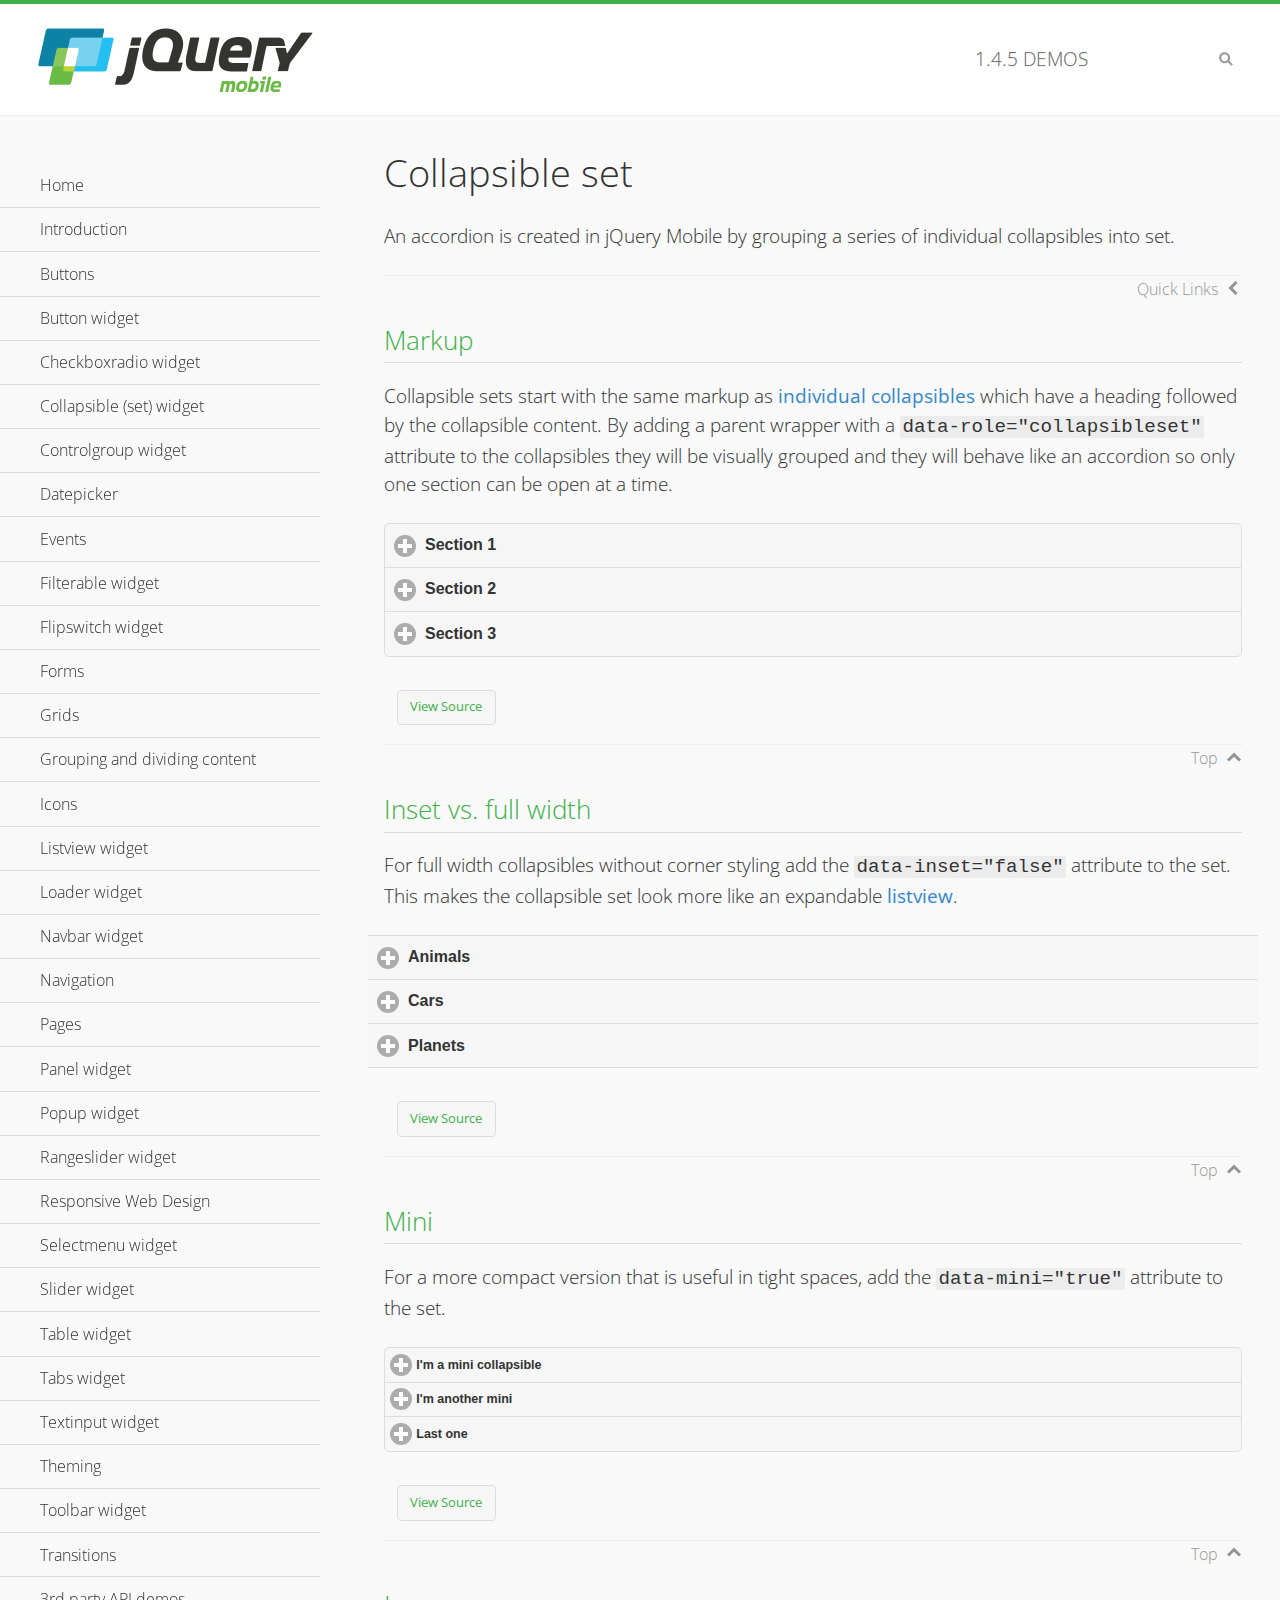
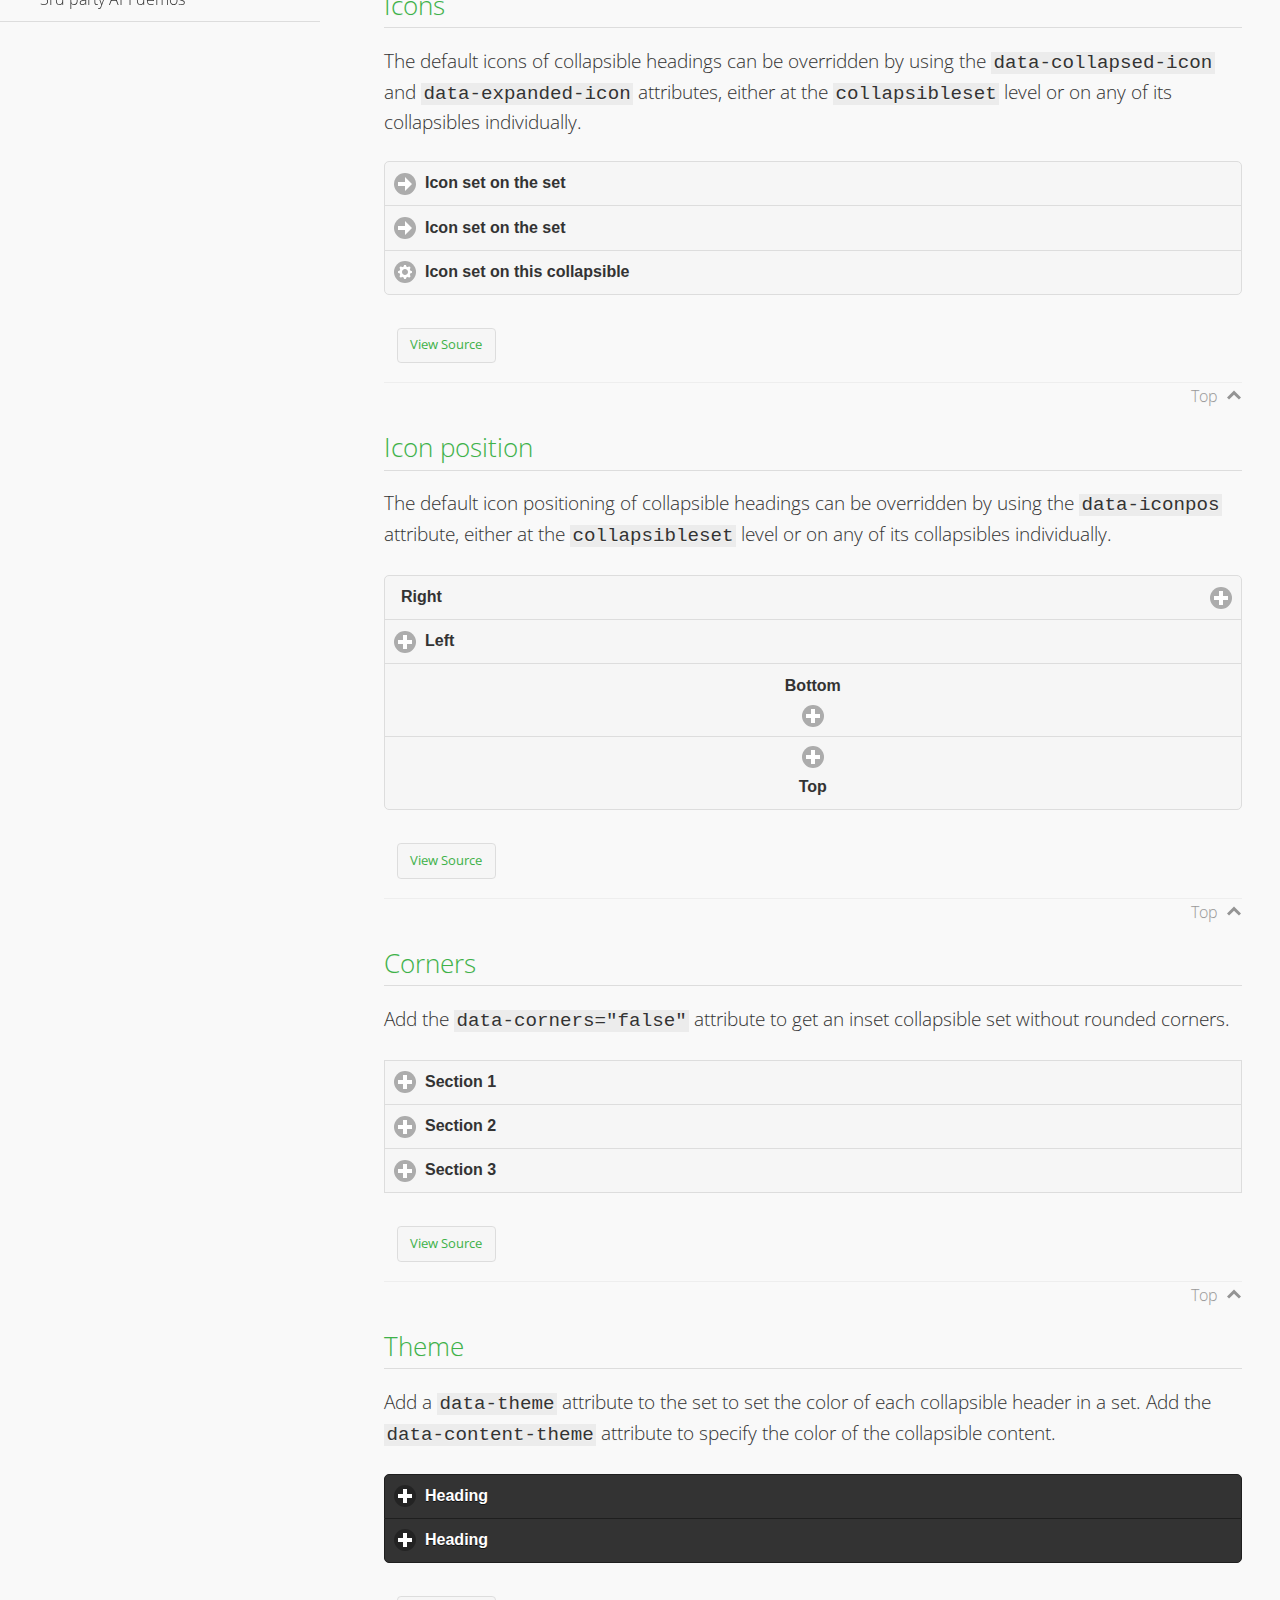
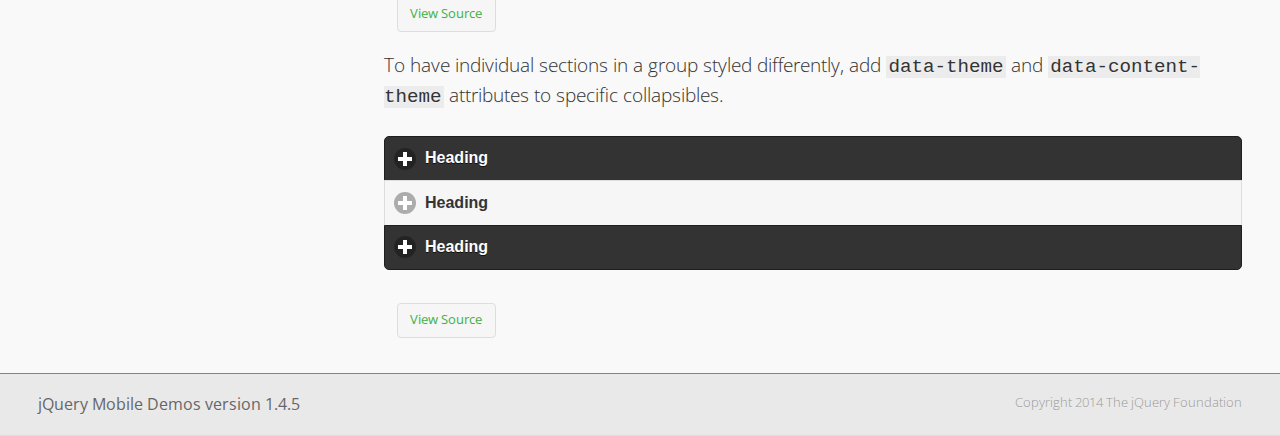
<file: js/jquery/demos/collapsibleset/index.html>
<!DOCTYPE html>
<html>
<head>
	<meta charset="utf-8">
	<meta name="viewport" content="width=device-width, initial-scale=1">
	<title>Collapsible set - jQuery Mobile Demos</title>
	<link rel="shortcut icon" href="../favicon.ico">
    <link rel="stylesheet" href="http://fonts.googleapis.com/css?family=Open+Sans:300,400,700">
	<link rel="stylesheet" href="../css/themes/default/jquery.mobile-1.4.5.min.css">
	<link rel="stylesheet" href="../_assets/css/jqm-demos.css">
	<script src="../js/jquery.js"></script>
	<script src="../_assets/js/index.js"></script>
	<script src="../js/jquery.mobile-1.4.5.min.js"></script>
</head>
<body>
<div data-role="page" class="jqm-demos" data-quicklinks="true">

	<div data-role="header" class="jqm-header">
		<h2><a href="../" title="jQuery Mobile Demos home"><img src="../_assets/img/jquery-logo.png" alt="jQuery Mobile"></a></h2>
		<p><span class="jqm-version"></span> Demos</p>
		<a href="#" class="jqm-navmenu-link ui-btn ui-btn-icon-notext ui-corner-all ui-icon-bars ui-nodisc-icon ui-alt-icon ui-btn-left">Menu</a>
		<a href="#" class="jqm-search-link ui-btn ui-btn-icon-notext ui-corner-all ui-icon-search ui-nodisc-icon ui-alt-icon ui-btn-right">Search</a>
	</div><!-- /header -->

	<div role="main" class="ui-content jqm-content">

		<h1>Collapsible set</h1>

		<p>An accordion is created in jQuery Mobile by grouping a series of individual collapsibles into set.</p>

		<h2>Markup</h2>

		<p>Collapsible sets start with the same markup as <a href="../collapsible/" data-ajax="false">individual collapsibles</a> which have a heading followed by the collapsible content. By adding a parent wrapper with a <code>data-role="collapsibleset"</code> attribute to the collapsibles they will be visually grouped and they will behave like an accordion so only one section can be open at a time.</p>

			<div data-demo-html="true">
				<div data-role="collapsibleset" data-theme="a" data-content-theme="a">
					<div data-role="collapsible">
						<h3>Section 1</h3>
					<p>I'm the collapsible content for section 1</p>
					</div>
					<div data-role="collapsible">
						<h3>Section 2</h3>
					<p>I'm the collapsible content for section 2</p>

					</div>
					<div data-role="collapsible">
						<h3>Section 3</h3>
					<p>I'm the collapsible content for section 3</p>
					</div>
				</div>
			</div><!--/demo-html -->

		<h2>Inset vs. full width</h2>

		<p>For full width collapsibles without corner styling add the <code>data-inset="false"</code> attribute to the set. This makes the collapsible set look more like an expandable <a href="../listview/">listview</a>.</p>

			<div data-demo-html="true">
				<div data-role="collapsibleset" data-inset="false">
					<div data-role="collapsible">
						<h3>Animals</h3>
						<ul data-role="listview" data-inset="false">
							<li>Cats</li>
							<li>Dogs</li>
							<li>Lizards</li>
							<li>Snakes</li>
						</ul>
					</div>
					<div data-role="collapsible">
						<h3>Cars</h3>
						<ul data-role="listview" data-inset="false">
							<li>Acura</li>
							<li>Audi</li>
							<li>BMW</li>
							<li>Cadillac</li>
						</ul>
					</div>
					<div data-role="collapsible">
						<h3>Planets</h3>
						<ul data-role="listview" data-inset="false">
							<li>Earth</li>
							<li>Jupiter</li>
							<li>Mars</li>
							<li>Mercury</li>
						</ul>
					</div>
				</div>
			</div><!--/demo-html -->

		<h2>Mini</h2>

		<p>For a more compact version that is useful in tight spaces, add the <code>data-mini="true"</code> attribute to the set. </p>

			<div data-demo-html="true">
				<div data-role="collapsibleset" data-theme="a" data-content-theme="a" data-mini="true">
					<div data-role="collapsible">
						<h3>I'm a mini collapsible</h3>
					<p>This is good for tight spaces.</p>
					</div>
					<div data-role="collapsible">
						<h3>I'm another mini</h3>
					<p>Here's some collapsible content.</p>

					</div>
					<div data-role="collapsible">
						<h3>Last one</h3>
					<p>Final bit of collapsible content.</p>
					</div>
				</div>
			</div><!--/demo-html -->

		<h2>Icons</h2>

		<p>The default icons of collapsible headings can be overridden by using the <code>data-collapsed-icon</code> and <code>data-expanded-icon</code> attributes, either at the <code>collapsibleset</code> level or on any of its collapsibles individually.</p>

			<div data-demo-html="true">
				<div data-role="collapsibleset" data-theme="a" data-content-theme="a" data-collapsed-icon="arrow-r" data-expanded-icon="arrow-d">
					<div data-role="collapsible">
						<h3>Icon set on the set</h3>
					<p>Specify the open and close icons on the set to apply it to all the collapsibles within.</p>
					</div>
					<div data-role="collapsible">
						<h3>Icon set on the set</h3>
					<p>This collapsible also gets the icon from the set.</p>
					</div>
					<div data-role="collapsible" data-collapsed-icon="gear" data-expanded-icon="delete">
						<h3>Icon set on this collapsible</h3>
					<p>The icons here are applied to this collapsible specifically, thus overriding the set icons.</p>
					</div>
				</div>
			</div><!--/demo-html -->

		<h2>Icon position</h2>

		<p>The default icon positioning of collapsible headings can be overridden by using the <code>data-iconpos</code> attribute, either at the <code>collapsibleset</code> level or on any of its collapsibles individually.</p>

			<div data-demo-html="true">
				<div data-role="collapsibleset" data-theme="a" data-content-theme="a" data-iconpos="right">
					<div data-role="collapsible">
						<h3>Right</h3>
					<p>Inherits icon positioning from <code>data-iconpos="right"</code> attribute on set.</p>
					</div>
					<div data-role="collapsible" data-iconpos="left">
						<h3>Left</h3>
					<p>Set via <code>data-iconpos="left"</code> attribute on the collapsible</p>
					</div>
					<div data-role="collapsible" data-iconpos="bottom">
						<h3>Bottom</h3>
					<p>Set via <code>data-iconpos="bottom"</code> attribute on the collapsible</p>
					</div>
					<div data-role="collapsible" data-iconpos="top">
						<h3>Top</h3>
					<p>Set via <code>data-iconpos="top"</code> attribute on the collapsible</p>
					</div>
				</div>
			</div><!--/demo-html -->

		<h2>Corners</h2>
		<p>Add the <code>data-corners="false"</code> attribute to get an inset collapsible set without rounded corners.</p>

			<div data-demo-html="true">
				<div data-role="collapsibleset" data-corners="false" data-theme="a" data-content-theme="a">
					<div data-role="collapsible">
						<h3>Section 1</h3>
					<p>Collapsible content</p>
					</div>
					<div data-role="collapsible">
						<h3>Section 2</h3>
					<p>Collapsible content</p>

					</div>
					<div data-role="collapsible">
						<h3>Section 3</h3>
					<p>Collapsible content</p>
					</div>
				</div>
			</div><!--/demo-html -->

		<h2>Theme</h2>

		<p>Add a <code>data-theme</code> attribute to the set to set the color of each collapsible header in a set. Add the <code>data-content-theme</code> attribute to specify the color of the collapsible content. </p>

			<div data-demo-html="true">
				<div data-role="collapsibleset" data-theme="b" data-content-theme="b">
					<div data-role="collapsible">
						<h3>Heading</h3>
						<p>Content</p>
					</div>
					<div data-role="collapsible">
						<h3>Heading</h3>
						<p>Content</p>
					</div>
				</div>
			</div><!--/demo-html -->

		<p>To have individual sections in a group styled differently, add <code>data-theme</code> and <code>data-content-theme</code> attributes to specific collapsibles.</p>

			<div data-demo-html="true">
				<div data-role="collapsibleset" data-theme="b" data-content-theme="b">
					<div data-role="collapsible">
						<h3>Heading</h3>
						<p>Content</p>
					</div>
					<div data-role="collapsible" data-theme="a" data-content-theme="a">
						<h3>Heading</h3>
						<p>Content</p>
					</div>
					<div data-role="collapsible">
						<h3>Heading</h3>
						<p>Content</p>
					</div>
				</div>
		</div><!--/demo-html -->

	</div><!-- /content -->
	    <div data-role="panel" class="jqm-navmenu-panel" data-position="left" data-display="overlay" data-theme="a">
	    	<ul class="jqm-list ui-alt-icon ui-nodisc-icon">
<li data-filtertext="demos homepage" data-icon="home"><a href=".././">Home</a></li>
<li data-filtertext="introduction overview getting started"><a href="../intro/" data-ajax="false">Introduction</a></li>
<li data-filtertext="buttons button markup buttonmarkup method anchor link button element"><a href="../button-markup/" data-ajax="false">Buttons</a></li>
<li data-filtertext="form button widget input button submit reset"><a href="../button/" data-ajax="false">Button widget</a></li>
<li data-role="collapsible" data-enhanced="true" data-collapsed-icon="carat-d" data-expanded-icon="carat-u" data-iconpos="right" data-inset="false" class="ui-collapsible ui-collapsible-themed-content ui-collapsible-collapsed">
	<h3 class="ui-collapsible-heading ui-collapsible-heading-collapsed">
		<a href="#" class="ui-collapsible-heading-toggle ui-btn ui-btn-icon-right ui-btn-inherit ui-icon-carat-d">
		    Checkboxradio widget<span class="ui-collapsible-heading-status"> click to expand contents</span>
		</a>
	</h3>
	<div class="ui-collapsible-content ui-body-inherit ui-collapsible-content-collapsed" aria-hidden="true">
		<ul>
			<li data-filtertext="form checkboxradio widget checkbox input checkboxes controlgroups"><a href="../checkboxradio-checkbox/" data-ajax="false">Checkboxes</a></li>
			<li data-filtertext="form checkboxradio widget radio input radio buttons controlgroups"><a href="../checkboxradio-radio/" data-ajax="false">Radio buttons</a></li>
		</ul>
	</div>
</li>
<li data-role="collapsible" data-enhanced="true" data-collapsed-icon="carat-d" data-expanded-icon="carat-u" data-iconpos="right" data-inset="false" class="ui-collapsible ui-collapsible-themed-content ui-collapsible-collapsed">
	<h3 class="ui-collapsible-heading ui-collapsible-heading-collapsed">
		<a href="#" class="ui-collapsible-heading-toggle ui-btn ui-btn-icon-right ui-btn-inherit ui-icon-carat-d">
			Collapsible (set) widget<span class="ui-collapsible-heading-status"> click to expand contents</span>
		</a>
	</h3>
	<div class="ui-collapsible-content ui-body-inherit ui-collapsible-content-collapsed" aria-hidden="true">
		<ul>
			<li data-filtertext="collapsibles content formatting"><a href="../collapsible/" data-ajax="false">Collapsible</a></li>
			<li data-filtertext="dynamic collapsible set accordion append expand"><a href="../collapsible-dynamic/" data-ajax="false">Dynamic collapsibles</a></li>
			<li data-filtertext="accordions collapsible set widget content formatting grouped collapsibles"><a href="../collapsibleset/" data-ajax="false">Collapsible set</a></li>
		</ul>
	</div>
</li>
<li data-role="collapsible" data-enhanced="true" data-collapsed-icon="carat-d" data-expanded-icon="carat-u" data-iconpos="right" data-inset="false" class="ui-collapsible ui-collapsible-themed-content ui-collapsible-collapsed">
	<h3 class="ui-collapsible-heading ui-collapsible-heading-collapsed">
		<a href="#" class="ui-collapsible-heading-toggle ui-btn ui-btn-icon-right ui-btn-inherit ui-icon-carat-d">
			Controlgroup widget<span class="ui-collapsible-heading-status"> click to expand contents</span>
		</a>
	</h3>
	<div class="ui-collapsible-content ui-body-inherit ui-collapsible-content-collapsed" aria-hidden="true">
		<ul>
			<li data-filtertext="controlgroups selectmenu checkboxradio input grouped buttons horizontal vertical"><a href="../controlgroup/" data-ajax="false">Controlgroup</a></li>
			<li data-filtertext="dynamic controlgroup dynamically add buttons"><a href="../controlgroup-dynamic/" data-ajax="false">Dynamic controlgroups</a></li>
		</ul>
	</div>
</li>
<li data-filtertext="form datepicker widget date input"><a href="../datepicker/" data-ajax="false">Datepicker</a></li>
<li data-role="collapsible" data-enhanced="true" data-collapsed-icon="carat-d" data-expanded-icon="carat-u" data-iconpos="right" data-inset="false" class="ui-collapsible ui-collapsible-themed-content ui-collapsible-collapsed">
	<h3 class="ui-collapsible-heading ui-collapsible-heading-collapsed">
		<a href="#" class="ui-collapsible-heading-toggle ui-btn ui-btn-icon-right ui-btn-inherit ui-icon-carat-d">
			Events<span class="ui-collapsible-heading-status"> click to expand contents</span>
		</a>
	</h3>
	<div class="ui-collapsible-content ui-body-inherit ui-collapsible-content-collapsed" aria-hidden="true">
		<ul>
			<li data-filtertext="swipe to delete list items listviews swipe events"><a href="../swipe-list/" data-ajax="false">Swipe list items</a></li>
			<li data-filtertext="swipe to navigate swipe page navigation swipe events"><a href="../swipe-page/" data-ajax="false">Swipe page navigation</a></li>
		</ul>
	</div>
</li>
<li data-filtertext="filterable filter elements sorting searching listview table"><a href="../filterable/" data-ajax="false">Filterable widget</a></li>
<li data-filtertext="form flipswitch widget flip toggle switch binary select checkbox input"><a href="../flipswitch/" data-ajax="false">Flipswitch widget</a></li>
<li data-role="collapsible" data-enhanced="true" data-collapsed-icon="carat-d" data-expanded-icon="carat-u" data-iconpos="right" data-inset="false" class="ui-collapsible ui-collapsible-themed-content ui-collapsible-collapsed">
	<h3 class="ui-collapsible-heading ui-collapsible-heading-collapsed">
		<a href="#" class="ui-collapsible-heading-toggle ui-btn ui-btn-icon-right ui-btn-inherit ui-icon-carat-d">
			Forms<span class="ui-collapsible-heading-status"> click to expand contents</span>
		</a>
	</h3>
	<div class="ui-collapsible-content ui-body-inherit ui-collapsible-content-collapsed" aria-hidden="true">
		<ul>
			<li data-filtertext="forms text checkbox radio range button submit reset inputs selects textarea slider flipswitch label form elements"><a href="../forms/" data-ajax="false">Forms</a></li>
			<li data-filtertext="form hide labels hidden accessible ui-hidden-accessible forms"><a href="../forms-label-hidden-accessible/" data-ajax="false">Hide labels</a></li>
			<li data-filtertext="form field containers fieldcontain ui-field-contain forms"><a href="../forms-field-contain/" data-ajax="false">Field containers</a></li>
			<li data-filtertext="forms disabled form elements"><a href="../forms-disabled/" data-ajax="false">Forms disabled</a></li>
			<li data-filtertext="forms gallery examples overview forms text checkbox radio range button submit reset inputs selects textarea slider flipswitch label form elements"><a href="../forms-gallery/" data-ajax="false">Forms gallery</a></li>
		</ul>
	</div>
</li>
<li data-role="collapsible" data-enhanced="true" data-collapsed-icon="carat-d" data-expanded-icon="carat-u" data-iconpos="right" data-inset="false" class="ui-collapsible ui-collapsible-themed-content ui-collapsible-collapsed">
	<h3 class="ui-collapsible-heading ui-collapsible-heading-collapsed">
		<a href="#" class="ui-collapsible-heading-toggle ui-btn ui-btn-icon-right ui-btn-inherit ui-icon-carat-d">
			Grids<span class="ui-collapsible-heading-status"> click to expand contents</span>
		</a>
	</h3>
	<div class="ui-collapsible-content ui-body-inherit ui-collapsible-content-collapsed" aria-hidden="true">
		<ul>
			<li data-filtertext="grids columns blocks content formatting rwd responsive css framework"><a href="../grids/" data-ajax="false">Grids</a></li>
			<li data-filtertext="buttons in grids css framework"><a href="../grids-buttons/" data-ajax="false">Buttons in grids</a></li>
			<li data-filtertext="custom responsive grids rwd css framework"><a href="../grids-custom-responsive/" data-ajax="false">Custom responsive grids</a></li>
		</ul>
	</div>
</li>
<li data-filtertext="blocks content formatting sections heading"><a href="../body-bar-classes/" data-ajax="false">Grouping and dividing content</a></li>
<li data-role="collapsible" data-enhanced="true" data-collapsed-icon="carat-d" data-expanded-icon="carat-u" data-iconpos="right" data-inset="false" class="ui-collapsible ui-collapsible-themed-content ui-collapsible-collapsed">
	<h3 class="ui-collapsible-heading ui-collapsible-heading-collapsed">
		<a href="#" class="ui-collapsible-heading-toggle ui-btn ui-btn-icon-right ui-btn-inherit ui-icon-carat-d">
			Icons<span class="ui-collapsible-heading-status"> click to expand contents</span>
		</a>
	</h3>
	<div class="ui-collapsible-content ui-body-inherit ui-collapsible-content-collapsed" aria-hidden="true">
		<ul>
			<li data-filtertext="button icons svg disc alt custom icon position"><a href="../icons/" data-ajax="false">Icons</a></li>
			<li data-filtertext=""><a href="../icons-grunticon/" data-ajax="false">Grunticon loader</a></li>
		</ul>
	</div>
</li>
<li data-role="collapsible" data-enhanced="true" data-collapsed-icon="carat-d" data-expanded-icon="carat-u" data-iconpos="right" data-inset="false" class="ui-collapsible ui-collapsible-themed-content ui-collapsible-collapsed">
	<h3 class="ui-collapsible-heading ui-collapsible-heading-collapsed">
		<a href="#" class="ui-collapsible-heading-toggle ui-btn ui-btn-icon-right ui-btn-inherit ui-icon-carat-d">
			Listview widget<span class="ui-collapsible-heading-status"> click to expand contents</span>
		</a>
	</h3>
	<div class="ui-collapsible-content ui-body-inherit ui-collapsible-content-collapsed" aria-hidden="true">
		<ul>
			<li data-filtertext="listview widget thumbnails icons nested split button collapsible ul ol"><a href="../listview/" data-ajax="false">Listview</a></li>
			<li data-filtertext="autocomplete filterable reveal listview filtertextbeforefilter placeholder"><a href="../listview-autocomplete/" data-ajax="false">Listview autocomplete</a></li>
			<li data-filtertext="autocomplete filterable reveal listview remote data filtertextbeforefilter placeholder"><a href="../listview-autocomplete-remote/" data-ajax="false">Listview autocomplete remote data</a></li>
			<li data-filtertext="autodividers anchor jump scroll linkbars listview lists ul ol"><a href="../listview-autodividers-linkbar/" data-ajax="false">Listview autodividers linkbar</a></li>
			<li data-filtertext="listview autodividers selector autodividersselector lists ul ol"><a href="../listview-autodividers-selector/" data-ajax="false">Listview autodividers selector</a></li>
			<li data-filtertext="listview nested list items"><a href="../listview-nested-lists/" data-ajax="false">Nested Listviews</a></li>
			<li data-filtertext="listview collapsible list items flat"><a href="../listview-collapsible-item-flat/" data-ajax="false">Listview collapsible list items (flat)</a></li>
			<li data-filtertext="listview collapsible list indented"><a href="../listview-collapsible-item-indented/" data-ajax="false">Listview collapsible list items (indented)</a></li>
			<li data-filtertext="grid listview responsive grids responsive listviews lists ul"><a href="../listview-grid/" data-ajax="false">Listview responsive grid</a></li>
		</ul>
	</div>
</li>
<li data-filtertext="loader widget page loading navigation overlay spinner"><a href="../loader/" data-ajax="false">Loader widget</a></li>
<li data-filtertext="navbar widget navmenu toolbars header footer"><a href="../navbar/" data-ajax="false">Navbar widget</a></li>
<li data-role="collapsible" data-enhanced="true" data-collapsed-icon="carat-d" data-expanded-icon="carat-u" data-iconpos="right" data-inset="false" class="ui-collapsible ui-collapsible-themed-content ui-collapsible-collapsed">
	<h3 class="ui-collapsible-heading ui-collapsible-heading-collapsed">
		<a href="#" class="ui-collapsible-heading-toggle ui-btn ui-btn-icon-right ui-btn-inherit ui-icon-carat-d">
			Navigation<span class="ui-collapsible-heading-status"> click to expand contents</span>
		</a>
	</h3>
	<div class="ui-collapsible-content ui-body-inherit ui-collapsible-content-collapsed" aria-hidden="true">
		<ul>
			<li data-filtertext="ajax navigation navigate widget history event method"><a href="../navigation/" data-ajax="false">Navigation</a></li>
			<li data-filtertext="linking pages page links navigation ajax prefetch cache"><a href="../navigation-linking-pages/" data-ajax="false">Linking pages</a></li>
			<!-- <li data-filtertext="php redirect server redirection server-side navigation"><a href="../navigation-php-redirect/" data-ajax="false">PHP redirect demo</a></li>-->
			<li data-filtertext="navigation redirection hash query"><a href="../navigation-hash-processing/" data-ajax="false">Hash processing demo</a></li>
			<li data-filtertext="navigation redirection hash query"><a href="../page-events/" data-ajax="false">Page Navigation Events</a></li>
		</ul>
	</div>
</li>
<li data-role="collapsible" data-enhanced="true" data-collapsed-icon="carat-d" data-expanded-icon="carat-u" data-iconpos="right" data-inset="false" class="ui-collapsible ui-collapsible-themed-content ui-collapsible-collapsed">
	<h3 class="ui-collapsible-heading ui-collapsible-heading-collapsed">
		<a href="#" class="ui-collapsible-heading-toggle ui-btn ui-btn-icon-right ui-btn-inherit ui-icon-carat-d">
			Pages<span class="ui-collapsible-heading-status"> click to expand contents</span>
		</a>
	</h3>
	<div class="ui-collapsible-content ui-body-inherit ui-collapsible-content-collapsed" aria-hidden="true">
		<ul>
			<li data-filtertext="pages page widget ajax navigation"><a href="../pages/" data-ajax="false">Pages</a></li>
			<li data-filtertext="single page"><a href="../pages-single-page/" data-ajax="false">Single page</a></li>
			<li data-filtertext="multipage multi-page page"><a href="../pages-multi-page/" data-ajax="false">Multi-page template</a></li>
			<li data-filtertext="dialog page widget modal popup"><a href="../pages-dialog/" data-ajax="false">Dialog page</a></li>
		</ul>
	</div>
</li>
<li data-role="collapsible" data-enhanced="true" data-collapsed-icon="carat-d" data-expanded-icon="carat-u" data-iconpos="right" data-inset="false" class="ui-collapsible ui-collapsible-themed-content ui-collapsible-collapsed">
	<h3 class="ui-collapsible-heading ui-collapsible-heading-collapsed">
		<a href="#" class="ui-collapsible-heading-toggle ui-btn ui-btn-icon-right ui-btn-inherit ui-icon-carat-d">
			Panel widget<span class="ui-collapsible-heading-status"> click to expand contents</span>
		</a>
	</h3>
	<div class="ui-collapsible-content ui-body-inherit ui-collapsible-content-collapsed" aria-hidden="true">
		<ul>
			<li data-filtertext="panel widget sliding panels reveal push overlay responsive"><a href="../panel/" data-ajax="false">Panel</a></li>
			<li data-filtertext=""><a href="../panel-external/" data-ajax="false">External panels</a></li>
			<li data-filtertext="panel "><a href="../panel-fixed/" data-ajax="false">Fixed panels</a></li>
			<li data-filtertext="panel slide panels sliding panels shadow rwd responsive breakpoint"><a href="../panel-responsive/" data-ajax="false">Panels responsive</a></li>
			<li data-filtertext="panel custom style custom panel width reveal shadow listview panel styling page background wrapper"><a href="../panel-styling/" data-ajax="false">Custom panel style</a></li>
			<li data-filtertext="panel open on swipe"><a href="../panel-swipe-open/" data-ajax="false">Panel open on swipe</a></li>
			<li data-filtertext="panels outside page internal external toolbars"><a href="../panel-external-internal/" data-ajax="false">Panel external and internal</a></li>
		</ul>
	</div>
</li>
<li data-role="collapsible" data-enhanced="true" data-collapsed-icon="carat-d" data-expanded-icon="carat-u" data-iconpos="right" data-inset="false" class="ui-collapsible ui-collapsible-themed-content ui-collapsible-collapsed">
	<h3 class="ui-collapsible-heading ui-collapsible-heading-collapsed">
		<a href="#" class="ui-collapsible-heading-toggle ui-btn ui-btn-icon-right ui-btn-inherit ui-icon-carat-d">
			Popup widget<span class="ui-collapsible-heading-status"> click to expand contents</span>
		</a>
	</h3>
	<div class="ui-collapsible-content ui-body-inherit ui-collapsible-content-collapsed" aria-hidden="true">
		<ul>
			<li data-filtertext="popup widget popups dialog modal transition tooltip lightbox form overlay screen flip pop fade transition"><a href="../popup/" data-ajax="false">Popup</a></li>
			<li data-filtertext="popup alignment position"><a href="../popup-alignment/" data-ajax="false">Popup alignment</a></li>
			<li data-filtertext="popup arrow size popups popover"><a href="../popup-arrow-size/" data-ajax="false">Popup arrow size</a></li>
			<li data-filtertext="dynamic popups popup images lightbox"><a href="../popup-dynamic/" data-ajax="false">Dynamic popups</a></li>
			<li data-filtertext="popups with iframes scaling"><a href="../popup-iframe/" data-ajax="false">Popups with iframes</a></li>
			<li data-filtertext="popup image scaling"><a href="../popup-image-scaling/" data-ajax="false">Popup image scaling</a></li>
			<li data-filtertext="external popup outside multi-page"><a href="../popup-outside-multipage/" data-ajax="false">Popup outside multi-page</a></li>
		</ul>
	</div>
</li>
<li data-filtertext="form rangeslider widget dual sliders dual handle sliders range input"><a href="../rangeslider/" data-ajax="false">Rangeslider widget</a></li>
<li data-filtertext="responsive web design rwd adaptive progressive enhancement PE accessible mobile breakpoints media query media queries"><a href="../rwd/" data-ajax="false">Responsive Web Design</a></li>
<li data-role="collapsible" data-enhanced="true" data-collapsed-icon="carat-d" data-expanded-icon="carat-u" data-iconpos="right" data-inset="false" class="ui-collapsible ui-collapsible-themed-content ui-collapsible-collapsed">
	<h3 class="ui-collapsible-heading ui-collapsible-heading-collapsed">
		<a href="#" class="ui-collapsible-heading-toggle ui-btn ui-btn-icon-right ui-btn-inherit ui-icon-carat-d">
			Selectmenu widget<span class="ui-collapsible-heading-status"> click to expand contents</span>
		</a>
	</h3>
	<div class="ui-collapsible-content ui-body-inherit ui-collapsible-content-collapsed" aria-hidden="true">
		<ul>
			<li data-filtertext="form selectmenu widget select input custom select menu selects"><a href="../selectmenu/" data-ajax="false">Selectmenu</a></li>
			<li data-filtertext="form custom select menu selectmenu widget custom menu option optgroup multiple selects"><a href="../selectmenu-custom/" data-ajax="false">Custom select menu</a></li>
			<li data-filtertext="filterable select filter popup dialog"><a href="../selectmenu-custom-filter/" data-ajax="false">Custom select menu with filter</a></li>
		</ul>
	</div>
</li>
<li data-role="collapsible" data-enhanced="true" data-collapsed-icon="carat-d" data-expanded-icon="carat-u" data-iconpos="right" data-inset="false" class="ui-collapsible ui-collapsible-themed-content ui-collapsible-collapsed">
	<h3 class="ui-collapsible-heading ui-collapsible-heading-collapsed">
		<a href="#" class="ui-collapsible-heading-toggle ui-btn ui-btn-icon-right ui-btn-inherit ui-icon-carat-d">
			Slider widget<span class="ui-collapsible-heading-status"> click to expand contents</span>
		</a>
	</h3>
	<div class="ui-collapsible-content ui-body-inherit ui-collapsible-content-collapsed" aria-hidden="true">
		<ul>
			<li data-filtertext="form slider widget range input single sliders"><a href="../slider/" data-ajax="false">Slider</a></li>
			<li data-filtertext="form slider widget flipswitch slider binary select flip toggle switch"><a href="../slider-flipswitch/" data-ajax="false">Slider flip toggle switch</a></li>
			<li data-filtertext="form slider tooltip handle value input range sliders"><a href="../slider-tooltip/" data-ajax="false">Slider tooltip</a></li>
		</ul>
	</div>
</li>
<li data-role="collapsible" data-enhanced="true" data-collapsed-icon="carat-d" data-expanded-icon="carat-u" data-iconpos="right" data-inset="false" class="ui-collapsible ui-collapsible-themed-content ui-collapsible-collapsed">
	<h3 class="ui-collapsible-heading ui-collapsible-heading-collapsed">
		<a href="#" class="ui-collapsible-heading-toggle ui-btn ui-btn-icon-right ui-btn-inherit ui-icon-carat-d">
			Table widget<span class="ui-collapsible-heading-status"> click to expand contents</span>
		</a>
	</h3>
	<div class="ui-collapsible-content ui-body-inherit ui-collapsible-content-collapsed" aria-hidden="true">
		<ul>
			<li data-filtertext="table widget reflow column toggle th td responsive tables rwd hide show tabular"><a href="../table-column-toggle/" data-ajax="false">Table Column Toggle</a></li>
			<li data-filtertext="table column toggle phone comparison demo"><a href="../table-column-toggle-example/" data-ajax="false">Table Column Toggle demo</a></li>
			<li data-filtertext="responsive tables table column toggle heading groups rwd breakpoint"><a href="../table-column-toggle-heading-groups/" data-ajax="false">Table Column Toggle heading groups</a></li>
			<li data-filtertext="responsive tables table column toggle hide rwd breakpoint customization options"><a href="../table-column-toggle-options/" data-ajax="false">Table Column Toggle options</a></li>
			<li data-filtertext="table reflow th td responsive rwd columns tabular"><a href="../table-reflow/" data-ajax="false">Table Reflow</a></li>
			<li data-filtertext="responsive tables table reflow heading groups rwd breakpoint"><a href="../table-reflow-heading-groups/" data-ajax="false">Table Reflow heading groups</a></li>
			<li data-filtertext="responsive tables table reflow stripes strokes table style"><a href="../table-reflow-stripes-strokes/" data-ajax="false">Table Reflow stripes and strokes</a></li>
			<li data-filtertext="responsive tables table reflow stack custom styles"><a href="../table-reflow-styling/" data-ajax="false">Table Reflow custom styles</a></li>
		</ul>
	</div>
</li>
<li data-filtertext="ui tabs widget"><a href="../tabs/" data-ajax="false">Tabs widget</a></li>
<li data-filtertext="form textinput widget text input textarea number date time tel email file color password"><a href="../textinput/" data-ajax="false">Textinput widget</a></li>
<li data-role="collapsible" data-enhanced="true" data-collapsed-icon="carat-d" data-expanded-icon="carat-u" data-iconpos="right" data-inset="false" class="ui-collapsible ui-collapsible-themed-content ui-collapsible-collapsed">
	<h3 class="ui-collapsible-heading ui-collapsible-heading-collapsed">
		<a href="#" class="ui-collapsible-heading-toggle ui-btn ui-btn-icon-right ui-btn-inherit ui-icon-carat-d">
			Theming<span class="ui-collapsible-heading-status"> click to expand contents</span>
		</a>
	</h3>
	<div class="ui-collapsible-content ui-body-inherit ui-collapsible-content-collapsed" aria-hidden="true">
		<ul>
			<li data-filtertext="default theme swatches theming style css"><a href="../theme-default/" data-ajax="false">Default theme</a></li>
			<li data-filtertext="classic theme old theme swatches theming style css"><a href="../theme-classic/" data-ajax="false">Classic theme</a></li>
		</ul>
	</div>
</li>
<li data-role="collapsible" data-enhanced="true" data-collapsed-icon="carat-d" data-expanded-icon="carat-u" data-iconpos="right" data-inset="false" class="ui-collapsible ui-collapsible-themed-content ui-collapsible-collapsed">
	<h3 class="ui-collapsible-heading ui-collapsible-heading-collapsed">
		<a href="#" class="ui-collapsible-heading-toggle ui-btn ui-btn-icon-right ui-btn-inherit ui-icon-carat-d">
			Toolbar widget<span class="ui-collapsible-heading-status"> click to expand contents</span>
		</a>
	</h3>
	<div class="ui-collapsible-content ui-body-inherit ui-collapsible-content-collapsed" aria-hidden="true">
		<ul>
			<li data-filtertext="toolbar widget header footer toolbars fixed fullscreen external sections"><a href="../toolbar/" data-ajax="false">Toolbar</a></li>
			<li data-filtertext="dynamic toolbars dynamically add toolbar header footer"><a href="../toolbar-dynamic/" data-ajax="false">Dynamic toolbars</a></li>
			<li data-filtertext="external toolbars header footer"><a href="../toolbar-external/" data-ajax="false">External toolbars</a></li>
			<li data-filtertext="fixed toolbars header footer"><a href="../toolbar-fixed/" data-ajax="false">Fixed toolbars</a></li>
			<li data-filtertext="fixed fullscreen toolbars header footer"><a href="../toolbar-fixed-fullscreen/" data-ajax="false">Fullscreen toolbars</a></li>
			<li data-filtertext="external fixed toolbars header footer"><a href="../toolbar-fixed-external/" data-ajax="false">Fixed external toolbars</a></li>
			<li data-filtertext="external persistent toolbars header footer navbar navmenu"><a href="../toolbar-fixed-persistent/" data-ajax="false">Persistent toolbars</a></li>
			<li data-filtertext="external ajax optimized toolbars persistent toolbars header footer navbar"><a href="../toolbar-fixed-persistent-optimized/" data-ajax="false">Ajax optimized toolbars</a></li>
			<li data-filtertext="form in toolbars header footer"><a href="../toolbar-fixed-forms/" data-ajax="false">Form in toolbar</a></li>
		</ul>
	</div>
</li>
<li data-filtertext="page transitions animated pages popup navigation flip slide fade pop"><a href="../transitions/" data-ajax="false">Transitions</a></li>
<li data-role="collapsible" data-enhanced="true" data-collapsed-icon="carat-d" data-expanded-icon="carat-u" data-iconpos="right" data-inset="false" class="ui-collapsible ui-collapsible-themed-content ui-collapsible-collapsed">
	<h3 class="ui-collapsible-heading ui-collapsible-heading-collapsed">
		<a href="#" class="ui-collapsible-heading-toggle ui-btn ui-btn-icon-right ui-btn-inherit ui-icon-carat-d">
			3rd party API demos<span class="ui-collapsible-heading-status"> click to expand contents</span>
		</a>
	</h3>
	<div class="ui-collapsible-content ui-body-inherit ui-collapsible-content-collapsed" aria-hidden="true">
		<ul>
			<li data-filtertext="backbone requirejs navigation router"><a href="../backbone-requirejs/" data-ajax="false">Backbone RequireJS</a></li>
			<li data-filtertext="google maps geolocation demo"><a href="../map-geolocation/" data-ajax="false">Google Maps geolocation</a></li>
			<li data-filtertext="google maps hybrid"><a href="../map-list-toggle/" data-ajax="false">Google Maps list toggle</a></li>
		</ul>
	</div>
</li>



		     </ul>
		</div><!-- /panel -->


	<div data-role="footer" data-position="fixed" data-tap-toggle="false" class="jqm-footer">
		<p>jQuery Mobile Demos version <span class="jqm-version"></span></p>
		<p>Copyright 2014 The jQuery Foundation</p>
	</div><!-- /footer -->
	<!-- TODO: This should become an external panel so we can add input to markup (unique ID) -->
    <div data-role="panel" class="jqm-search-panel" data-position="right" data-display="overlay" data-theme="a">
		<div class="jqm-search">
			<ul class="jqm-list" data-filter-placeholder="Search demos..." data-filter-reveal="true">
<li data-filtertext="demos homepage" data-icon="home"><a href=".././">Home</a></li>
<li data-filtertext="introduction overview getting started"><a href="../intro/" data-ajax="false">Introduction</a></li>
<li data-filtertext="buttons button markup buttonmarkup method anchor link button element"><a href="../button-markup/" data-ajax="false">Buttons</a></li>
<li data-filtertext="form button widget input button submit reset"><a href="../button/" data-ajax="false">Button widget</a></li>
<li data-role="collapsible" data-enhanced="true" data-collapsed-icon="carat-d" data-expanded-icon="carat-u" data-iconpos="right" data-inset="false" class="ui-collapsible ui-collapsible-themed-content ui-collapsible-collapsed">
	<h3 class="ui-collapsible-heading ui-collapsible-heading-collapsed">
		<a href="#" class="ui-collapsible-heading-toggle ui-btn ui-btn-icon-right ui-btn-inherit ui-icon-carat-d">
		    Checkboxradio widget<span class="ui-collapsible-heading-status"> click to expand contents</span>
		</a>
	</h3>
	<div class="ui-collapsible-content ui-body-inherit ui-collapsible-content-collapsed" aria-hidden="true">
		<ul>
			<li data-filtertext="form checkboxradio widget checkbox input checkboxes controlgroups"><a href="../checkboxradio-checkbox/" data-ajax="false">Checkboxes</a></li>
			<li data-filtertext="form checkboxradio widget radio input radio buttons controlgroups"><a href="../checkboxradio-radio/" data-ajax="false">Radio buttons</a></li>
		</ul>
	</div>
</li>
<li data-role="collapsible" data-enhanced="true" data-collapsed-icon="carat-d" data-expanded-icon="carat-u" data-iconpos="right" data-inset="false" class="ui-collapsible ui-collapsible-themed-content ui-collapsible-collapsed">
	<h3 class="ui-collapsible-heading ui-collapsible-heading-collapsed">
		<a href="#" class="ui-collapsible-heading-toggle ui-btn ui-btn-icon-right ui-btn-inherit ui-icon-carat-d">
			Collapsible (set) widget<span class="ui-collapsible-heading-status"> click to expand contents</span>
		</a>
	</h3>
	<div class="ui-collapsible-content ui-body-inherit ui-collapsible-content-collapsed" aria-hidden="true">
		<ul>
			<li data-filtertext="collapsibles content formatting"><a href="../collapsible/" data-ajax="false">Collapsible</a></li>
			<li data-filtertext="dynamic collapsible set accordion append expand"><a href="../collapsible-dynamic/" data-ajax="false">Dynamic collapsibles</a></li>
			<li data-filtertext="accordions collapsible set widget content formatting grouped collapsibles"><a href="../collapsibleset/" data-ajax="false">Collapsible set</a></li>
		</ul>
	</div>
</li>
<li data-role="collapsible" data-enhanced="true" data-collapsed-icon="carat-d" data-expanded-icon="carat-u" data-iconpos="right" data-inset="false" class="ui-collapsible ui-collapsible-themed-content ui-collapsible-collapsed">
	<h3 class="ui-collapsible-heading ui-collapsible-heading-collapsed">
		<a href="#" class="ui-collapsible-heading-toggle ui-btn ui-btn-icon-right ui-btn-inherit ui-icon-carat-d">
			Controlgroup widget<span class="ui-collapsible-heading-status"> click to expand contents</span>
		</a>
	</h3>
	<div class="ui-collapsible-content ui-body-inherit ui-collapsible-content-collapsed" aria-hidden="true">
		<ul>
			<li data-filtertext="controlgroups selectmenu checkboxradio input grouped buttons horizontal vertical"><a href="../controlgroup/" data-ajax="false">Controlgroup</a></li>
			<li data-filtertext="dynamic controlgroup dynamically add buttons"><a href="../controlgroup-dynamic/" data-ajax="false">Dynamic controlgroups</a></li>
		</ul>
	</div>
</li>
<li data-filtertext="form datepicker widget date input"><a href="../datepicker/" data-ajax="false">Datepicker</a></li>
<li data-role="collapsible" data-enhanced="true" data-collapsed-icon="carat-d" data-expanded-icon="carat-u" data-iconpos="right" data-inset="false" class="ui-collapsible ui-collapsible-themed-content ui-collapsible-collapsed">
	<h3 class="ui-collapsible-heading ui-collapsible-heading-collapsed">
		<a href="#" class="ui-collapsible-heading-toggle ui-btn ui-btn-icon-right ui-btn-inherit ui-icon-carat-d">
			Events<span class="ui-collapsible-heading-status"> click to expand contents</span>
		</a>
	</h3>
	<div class="ui-collapsible-content ui-body-inherit ui-collapsible-content-collapsed" aria-hidden="true">
		<ul>
			<li data-filtertext="swipe to delete list items listviews swipe events"><a href="../swipe-list/" data-ajax="false">Swipe list items</a></li>
			<li data-filtertext="swipe to navigate swipe page navigation swipe events"><a href="../swipe-page/" data-ajax="false">Swipe page navigation</a></li>
		</ul>
	</div>
</li>
<li data-filtertext="filterable filter elements sorting searching listview table"><a href="../filterable/" data-ajax="false">Filterable widget</a></li>
<li data-filtertext="form flipswitch widget flip toggle switch binary select checkbox input"><a href="../flipswitch/" data-ajax="false">Flipswitch widget</a></li>
<li data-role="collapsible" data-enhanced="true" data-collapsed-icon="carat-d" data-expanded-icon="carat-u" data-iconpos="right" data-inset="false" class="ui-collapsible ui-collapsible-themed-content ui-collapsible-collapsed">
	<h3 class="ui-collapsible-heading ui-collapsible-heading-collapsed">
		<a href="#" class="ui-collapsible-heading-toggle ui-btn ui-btn-icon-right ui-btn-inherit ui-icon-carat-d">
			Forms<span class="ui-collapsible-heading-status"> click to expand contents</span>
		</a>
	</h3>
	<div class="ui-collapsible-content ui-body-inherit ui-collapsible-content-collapsed" aria-hidden="true">
		<ul>
			<li data-filtertext="forms text checkbox radio range button submit reset inputs selects textarea slider flipswitch label form elements"><a href="../forms/" data-ajax="false">Forms</a></li>
			<li data-filtertext="form hide labels hidden accessible ui-hidden-accessible forms"><a href="../forms-label-hidden-accessible/" data-ajax="false">Hide labels</a></li>
			<li data-filtertext="form field containers fieldcontain ui-field-contain forms"><a href="../forms-field-contain/" data-ajax="false">Field containers</a></li>
			<li data-filtertext="forms disabled form elements"><a href="../forms-disabled/" data-ajax="false">Forms disabled</a></li>
			<li data-filtertext="forms gallery examples overview forms text checkbox radio range button submit reset inputs selects textarea slider flipswitch label form elements"><a href="../forms-gallery/" data-ajax="false">Forms gallery</a></li>
		</ul>
	</div>
</li>
<li data-role="collapsible" data-enhanced="true" data-collapsed-icon="carat-d" data-expanded-icon="carat-u" data-iconpos="right" data-inset="false" class="ui-collapsible ui-collapsible-themed-content ui-collapsible-collapsed">
	<h3 class="ui-collapsible-heading ui-collapsible-heading-collapsed">
		<a href="#" class="ui-collapsible-heading-toggle ui-btn ui-btn-icon-right ui-btn-inherit ui-icon-carat-d">
			Grids<span class="ui-collapsible-heading-status"> click to expand contents</span>
		</a>
	</h3>
	<div class="ui-collapsible-content ui-body-inherit ui-collapsible-content-collapsed" aria-hidden="true">
		<ul>
			<li data-filtertext="grids columns blocks content formatting rwd responsive css framework"><a href="../grids/" data-ajax="false">Grids</a></li>
			<li data-filtertext="buttons in grids css framework"><a href="../grids-buttons/" data-ajax="false">Buttons in grids</a></li>
			<li data-filtertext="custom responsive grids rwd css framework"><a href="../grids-custom-responsive/" data-ajax="false">Custom responsive grids</a></li>
		</ul>
	</div>
</li>
<li data-filtertext="blocks content formatting sections heading"><a href="../body-bar-classes/" data-ajax="false">Grouping and dividing content</a></li>
<li data-role="collapsible" data-enhanced="true" data-collapsed-icon="carat-d" data-expanded-icon="carat-u" data-iconpos="right" data-inset="false" class="ui-collapsible ui-collapsible-themed-content ui-collapsible-collapsed">
	<h3 class="ui-collapsible-heading ui-collapsible-heading-collapsed">
		<a href="#" class="ui-collapsible-heading-toggle ui-btn ui-btn-icon-right ui-btn-inherit ui-icon-carat-d">
			Icons<span class="ui-collapsible-heading-status"> click to expand contents</span>
		</a>
	</h3>
	<div class="ui-collapsible-content ui-body-inherit ui-collapsible-content-collapsed" aria-hidden="true">
		<ul>
			<li data-filtertext="button icons svg disc alt custom icon position"><a href="../icons/" data-ajax="false">Icons</a></li>
			<li data-filtertext=""><a href="../icons-grunticon/" data-ajax="false">Grunticon loader</a></li>
		</ul>
	</div>
</li>
<li data-role="collapsible" data-enhanced="true" data-collapsed-icon="carat-d" data-expanded-icon="carat-u" data-iconpos="right" data-inset="false" class="ui-collapsible ui-collapsible-themed-content ui-collapsible-collapsed">
	<h3 class="ui-collapsible-heading ui-collapsible-heading-collapsed">
		<a href="#" class="ui-collapsible-heading-toggle ui-btn ui-btn-icon-right ui-btn-inherit ui-icon-carat-d">
			Listview widget<span class="ui-collapsible-heading-status"> click to expand contents</span>
		</a>
	</h3>
	<div class="ui-collapsible-content ui-body-inherit ui-collapsible-content-collapsed" aria-hidden="true">
		<ul>
			<li data-filtertext="listview widget thumbnails icons nested split button collapsible ul ol"><a href="../listview/" data-ajax="false">Listview</a></li>
			<li data-filtertext="autocomplete filterable reveal listview filtertextbeforefilter placeholder"><a href="../listview-autocomplete/" data-ajax="false">Listview autocomplete</a></li>
			<li data-filtertext="autocomplete filterable reveal listview remote data filtertextbeforefilter placeholder"><a href="../listview-autocomplete-remote/" data-ajax="false">Listview autocomplete remote data</a></li>
			<li data-filtertext="autodividers anchor jump scroll linkbars listview lists ul ol"><a href="../listview-autodividers-linkbar/" data-ajax="false">Listview autodividers linkbar</a></li>
			<li data-filtertext="listview autodividers selector autodividersselector lists ul ol"><a href="../listview-autodividers-selector/" data-ajax="false">Listview autodividers selector</a></li>
			<li data-filtertext="listview nested list items"><a href="../listview-nested-lists/" data-ajax="false">Nested Listviews</a></li>
			<li data-filtertext="listview collapsible list items flat"><a href="../listview-collapsible-item-flat/" data-ajax="false">Listview collapsible list items (flat)</a></li>
			<li data-filtertext="listview collapsible list indented"><a href="../listview-collapsible-item-indented/" data-ajax="false">Listview collapsible list items (indented)</a></li>
			<li data-filtertext="grid listview responsive grids responsive listviews lists ul"><a href="../listview-grid/" data-ajax="false">Listview responsive grid</a></li>
		</ul>
	</div>
</li>
<li data-filtertext="loader widget page loading navigation overlay spinner"><a href="../loader/" data-ajax="false">Loader widget</a></li>
<li data-filtertext="navbar widget navmenu toolbars header footer"><a href="../navbar/" data-ajax="false">Navbar widget</a></li>
<li data-role="collapsible" data-enhanced="true" data-collapsed-icon="carat-d" data-expanded-icon="carat-u" data-iconpos="right" data-inset="false" class="ui-collapsible ui-collapsible-themed-content ui-collapsible-collapsed">
	<h3 class="ui-collapsible-heading ui-collapsible-heading-collapsed">
		<a href="#" class="ui-collapsible-heading-toggle ui-btn ui-btn-icon-right ui-btn-inherit ui-icon-carat-d">
			Navigation<span class="ui-collapsible-heading-status"> click to expand contents</span>
		</a>
	</h3>
	<div class="ui-collapsible-content ui-body-inherit ui-collapsible-content-collapsed" aria-hidden="true">
		<ul>
			<li data-filtertext="ajax navigation navigate widget history event method"><a href="../navigation/" data-ajax="false">Navigation</a></li>
			<li data-filtertext="linking pages page links navigation ajax prefetch cache"><a href="../navigation-linking-pages/" data-ajax="false">Linking pages</a></li>
			<!-- <li data-filtertext="php redirect server redirection server-side navigation"><a href="../navigation-php-redirect/" data-ajax="false">PHP redirect demo</a></li>-->
			<li data-filtertext="navigation redirection hash query"><a href="../navigation-hash-processing/" data-ajax="false">Hash processing demo</a></li>
			<li data-filtertext="navigation redirection hash query"><a href="../page-events/" data-ajax="false">Page Navigation Events</a></li>
		</ul>
	</div>
</li>
<li data-role="collapsible" data-enhanced="true" data-collapsed-icon="carat-d" data-expanded-icon="carat-u" data-iconpos="right" data-inset="false" class="ui-collapsible ui-collapsible-themed-content ui-collapsible-collapsed">
	<h3 class="ui-collapsible-heading ui-collapsible-heading-collapsed">
		<a href="#" class="ui-collapsible-heading-toggle ui-btn ui-btn-icon-right ui-btn-inherit ui-icon-carat-d">
			Pages<span class="ui-collapsible-heading-status"> click to expand contents</span>
		</a>
	</h3>
	<div class="ui-collapsible-content ui-body-inherit ui-collapsible-content-collapsed" aria-hidden="true">
		<ul>
			<li data-filtertext="pages page widget ajax navigation"><a href="../pages/" data-ajax="false">Pages</a></li>
			<li data-filtertext="single page"><a href="../pages-single-page/" data-ajax="false">Single page</a></li>
			<li data-filtertext="multipage multi-page page"><a href="../pages-multi-page/" data-ajax="false">Multi-page template</a></li>
			<li data-filtertext="dialog page widget modal popup"><a href="../pages-dialog/" data-ajax="false">Dialog page</a></li>
		</ul>
	</div>
</li>
<li data-role="collapsible" data-enhanced="true" data-collapsed-icon="carat-d" data-expanded-icon="carat-u" data-iconpos="right" data-inset="false" class="ui-collapsible ui-collapsible-themed-content ui-collapsible-collapsed">
	<h3 class="ui-collapsible-heading ui-collapsible-heading-collapsed">
		<a href="#" class="ui-collapsible-heading-toggle ui-btn ui-btn-icon-right ui-btn-inherit ui-icon-carat-d">
			Panel widget<span class="ui-collapsible-heading-status"> click to expand contents</span>
		</a>
	</h3>
	<div class="ui-collapsible-content ui-body-inherit ui-collapsible-content-collapsed" aria-hidden="true">
		<ul>
			<li data-filtertext="panel widget sliding panels reveal push overlay responsive"><a href="../panel/" data-ajax="false">Panel</a></li>
			<li data-filtertext=""><a href="../panel-external/" data-ajax="false">External panels</a></li>
			<li data-filtertext="panel "><a href="../panel-fixed/" data-ajax="false">Fixed panels</a></li>
			<li data-filtertext="panel slide panels sliding panels shadow rwd responsive breakpoint"><a href="../panel-responsive/" data-ajax="false">Panels responsive</a></li>
			<li data-filtertext="panel custom style custom panel width reveal shadow listview panel styling page background wrapper"><a href="../panel-styling/" data-ajax="false">Custom panel style</a></li>
			<li data-filtertext="panel open on swipe"><a href="../panel-swipe-open/" data-ajax="false">Panel open on swipe</a></li>
			<li data-filtertext="panels outside page internal external toolbars"><a href="../panel-external-internal/" data-ajax="false">Panel external and internal</a></li>
		</ul>
	</div>
</li>
<li data-role="collapsible" data-enhanced="true" data-collapsed-icon="carat-d" data-expanded-icon="carat-u" data-iconpos="right" data-inset="false" class="ui-collapsible ui-collapsible-themed-content ui-collapsible-collapsed">
	<h3 class="ui-collapsible-heading ui-collapsible-heading-collapsed">
		<a href="#" class="ui-collapsible-heading-toggle ui-btn ui-btn-icon-right ui-btn-inherit ui-icon-carat-d">
			Popup widget<span class="ui-collapsible-heading-status"> click to expand contents</span>
		</a>
	</h3>
	<div class="ui-collapsible-content ui-body-inherit ui-collapsible-content-collapsed" aria-hidden="true">
		<ul>
			<li data-filtertext="popup widget popups dialog modal transition tooltip lightbox form overlay screen flip pop fade transition"><a href="../popup/" data-ajax="false">Popup</a></li>
			<li data-filtertext="popup alignment position"><a href="../popup-alignment/" data-ajax="false">Popup alignment</a></li>
			<li data-filtertext="popup arrow size popups popover"><a href="../popup-arrow-size/" data-ajax="false">Popup arrow size</a></li>
			<li data-filtertext="dynamic popups popup images lightbox"><a href="../popup-dynamic/" data-ajax="false">Dynamic popups</a></li>
			<li data-filtertext="popups with iframes scaling"><a href="../popup-iframe/" data-ajax="false">Popups with iframes</a></li>
			<li data-filtertext="popup image scaling"><a href="../popup-image-scaling/" data-ajax="false">Popup image scaling</a></li>
			<li data-filtertext="external popup outside multi-page"><a href="../popup-outside-multipage/" data-ajax="false">Popup outside multi-page</a></li>
		</ul>
	</div>
</li>
<li data-filtertext="form rangeslider widget dual sliders dual handle sliders range input"><a href="../rangeslider/" data-ajax="false">Rangeslider widget</a></li>
<li data-filtertext="responsive web design rwd adaptive progressive enhancement PE accessible mobile breakpoints media query media queries"><a href="../rwd/" data-ajax="false">Responsive Web Design</a></li>
<li data-role="collapsible" data-enhanced="true" data-collapsed-icon="carat-d" data-expanded-icon="carat-u" data-iconpos="right" data-inset="false" class="ui-collapsible ui-collapsible-themed-content ui-collapsible-collapsed">
	<h3 class="ui-collapsible-heading ui-collapsible-heading-collapsed">
		<a href="#" class="ui-collapsible-heading-toggle ui-btn ui-btn-icon-right ui-btn-inherit ui-icon-carat-d">
			Selectmenu widget<span class="ui-collapsible-heading-status"> click to expand contents</span>
		</a>
	</h3>
	<div class="ui-collapsible-content ui-body-inherit ui-collapsible-content-collapsed" aria-hidden="true">
		<ul>
			<li data-filtertext="form selectmenu widget select input custom select menu selects"><a href="../selectmenu/" data-ajax="false">Selectmenu</a></li>
			<li data-filtertext="form custom select menu selectmenu widget custom menu option optgroup multiple selects"><a href="../selectmenu-custom/" data-ajax="false">Custom select menu</a></li>
			<li data-filtertext="filterable select filter popup dialog"><a href="../selectmenu-custom-filter/" data-ajax="false">Custom select menu with filter</a></li>
		</ul>
	</div>
</li>
<li data-role="collapsible" data-enhanced="true" data-collapsed-icon="carat-d" data-expanded-icon="carat-u" data-iconpos="right" data-inset="false" class="ui-collapsible ui-collapsible-themed-content ui-collapsible-collapsed">
	<h3 class="ui-collapsible-heading ui-collapsible-heading-collapsed">
		<a href="#" class="ui-collapsible-heading-toggle ui-btn ui-btn-icon-right ui-btn-inherit ui-icon-carat-d">
			Slider widget<span class="ui-collapsible-heading-status"> click to expand contents</span>
		</a>
	</h3>
	<div class="ui-collapsible-content ui-body-inherit ui-collapsible-content-collapsed" aria-hidden="true">
		<ul>
			<li data-filtertext="form slider widget range input single sliders"><a href="../slider/" data-ajax="false">Slider</a></li>
			<li data-filtertext="form slider widget flipswitch slider binary select flip toggle switch"><a href="../slider-flipswitch/" data-ajax="false">Slider flip toggle switch</a></li>
			<li data-filtertext="form slider tooltip handle value input range sliders"><a href="../slider-tooltip/" data-ajax="false">Slider tooltip</a></li>
		</ul>
	</div>
</li>
<li data-role="collapsible" data-enhanced="true" data-collapsed-icon="carat-d" data-expanded-icon="carat-u" data-iconpos="right" data-inset="false" class="ui-collapsible ui-collapsible-themed-content ui-collapsible-collapsed">
	<h3 class="ui-collapsible-heading ui-collapsible-heading-collapsed">
		<a href="#" class="ui-collapsible-heading-toggle ui-btn ui-btn-icon-right ui-btn-inherit ui-icon-carat-d">
			Table widget<span class="ui-collapsible-heading-status"> click to expand contents</span>
		</a>
	</h3>
	<div class="ui-collapsible-content ui-body-inherit ui-collapsible-content-collapsed" aria-hidden="true">
		<ul>
			<li data-filtertext="table widget reflow column toggle th td responsive tables rwd hide show tabular"><a href="../table-column-toggle/" data-ajax="false">Table Column Toggle</a></li>
			<li data-filtertext="table column toggle phone comparison demo"><a href="../table-column-toggle-example/" data-ajax="false">Table Column Toggle demo</a></li>
			<li data-filtertext="responsive tables table column toggle heading groups rwd breakpoint"><a href="../table-column-toggle-heading-groups/" data-ajax="false">Table Column Toggle heading groups</a></li>
			<li data-filtertext="responsive tables table column toggle hide rwd breakpoint customization options"><a href="../table-column-toggle-options/" data-ajax="false">Table Column Toggle options</a></li>
			<li data-filtertext="table reflow th td responsive rwd columns tabular"><a href="../table-reflow/" data-ajax="false">Table Reflow</a></li>
			<li data-filtertext="responsive tables table reflow heading groups rwd breakpoint"><a href="../table-reflow-heading-groups/" data-ajax="false">Table Reflow heading groups</a></li>
			<li data-filtertext="responsive tables table reflow stripes strokes table style"><a href="../table-reflow-stripes-strokes/" data-ajax="false">Table Reflow stripes and strokes</a></li>
			<li data-filtertext="responsive tables table reflow stack custom styles"><a href="../table-reflow-styling/" data-ajax="false">Table Reflow custom styles</a></li>
		</ul>
	</div>
</li>
<li data-filtertext="ui tabs widget"><a href="../tabs/" data-ajax="false">Tabs widget</a></li>
<li data-filtertext="form textinput widget text input textarea number date time tel email file color password"><a href="../textinput/" data-ajax="false">Textinput widget</a></li>
<li data-role="collapsible" data-enhanced="true" data-collapsed-icon="carat-d" data-expanded-icon="carat-u" data-iconpos="right" data-inset="false" class="ui-collapsible ui-collapsible-themed-content ui-collapsible-collapsed">
	<h3 class="ui-collapsible-heading ui-collapsible-heading-collapsed">
		<a href="#" class="ui-collapsible-heading-toggle ui-btn ui-btn-icon-right ui-btn-inherit ui-icon-carat-d">
			Theming<span class="ui-collapsible-heading-status"> click to expand contents</span>
		</a>
	</h3>
	<div class="ui-collapsible-content ui-body-inherit ui-collapsible-content-collapsed" aria-hidden="true">
		<ul>
			<li data-filtertext="default theme swatches theming style css"><a href="../theme-default/" data-ajax="false">Default theme</a></li>
			<li data-filtertext="classic theme old theme swatches theming style css"><a href="../theme-classic/" data-ajax="false">Classic theme</a></li>
		</ul>
	</div>
</li>
<li data-role="collapsible" data-enhanced="true" data-collapsed-icon="carat-d" data-expanded-icon="carat-u" data-iconpos="right" data-inset="false" class="ui-collapsible ui-collapsible-themed-content ui-collapsible-collapsed">
	<h3 class="ui-collapsible-heading ui-collapsible-heading-collapsed">
		<a href="#" class="ui-collapsible-heading-toggle ui-btn ui-btn-icon-right ui-btn-inherit ui-icon-carat-d">
			Toolbar widget<span class="ui-collapsible-heading-status"> click to expand contents</span>
		</a>
	</h3>
	<div class="ui-collapsible-content ui-body-inherit ui-collapsible-content-collapsed" aria-hidden="true">
		<ul>
			<li data-filtertext="toolbar widget header footer toolbars fixed fullscreen external sections"><a href="../toolbar/" data-ajax="false">Toolbar</a></li>
			<li data-filtertext="dynamic toolbars dynamically add toolbar header footer"><a href="../toolbar-dynamic/" data-ajax="false">Dynamic toolbars</a></li>
			<li data-filtertext="external toolbars header footer"><a href="../toolbar-external/" data-ajax="false">External toolbars</a></li>
			<li data-filtertext="fixed toolbars header footer"><a href="../toolbar-fixed/" data-ajax="false">Fixed toolbars</a></li>
			<li data-filtertext="fixed fullscreen toolbars header footer"><a href="../toolbar-fixed-fullscreen/" data-ajax="false">Fullscreen toolbars</a></li>
			<li data-filtertext="external fixed toolbars header footer"><a href="../toolbar-fixed-external/" data-ajax="false">Fixed external toolbars</a></li>
			<li data-filtertext="external persistent toolbars header footer navbar navmenu"><a href="../toolbar-fixed-persistent/" data-ajax="false">Persistent toolbars</a></li>
			<li data-filtertext="external ajax optimized toolbars persistent toolbars header footer navbar"><a href="../toolbar-fixed-persistent-optimized/" data-ajax="false">Ajax optimized toolbars</a></li>
			<li data-filtertext="form in toolbars header footer"><a href="../toolbar-fixed-forms/" data-ajax="false">Form in toolbar</a></li>
		</ul>
	</div>
</li>
<li data-filtertext="page transitions animated pages popup navigation flip slide fade pop"><a href="../transitions/" data-ajax="false">Transitions</a></li>
<li data-role="collapsible" data-enhanced="true" data-collapsed-icon="carat-d" data-expanded-icon="carat-u" data-iconpos="right" data-inset="false" class="ui-collapsible ui-collapsible-themed-content ui-collapsible-collapsed">
	<h3 class="ui-collapsible-heading ui-collapsible-heading-collapsed">
		<a href="#" class="ui-collapsible-heading-toggle ui-btn ui-btn-icon-right ui-btn-inherit ui-icon-carat-d">
			3rd party API demos<span class="ui-collapsible-heading-status"> click to expand contents</span>
		</a>
	</h3>
	<div class="ui-collapsible-content ui-body-inherit ui-collapsible-content-collapsed" aria-hidden="true">
		<ul>
			<li data-filtertext="backbone requirejs navigation router"><a href="../backbone-requirejs/" data-ajax="false">Backbone RequireJS</a></li>
			<li data-filtertext="google maps geolocation demo"><a href="../map-geolocation/" data-ajax="false">Google Maps geolocation</a></li>
			<li data-filtertext="google maps hybrid"><a href="../map-list-toggle/" data-ajax="false">Google Maps list toggle</a></li>
		</ul>
	</div>
</li>



			</ul>
		</div>
	</div><!-- /panel -->


</div><!-- /page -->

</body>
</html>
</file>
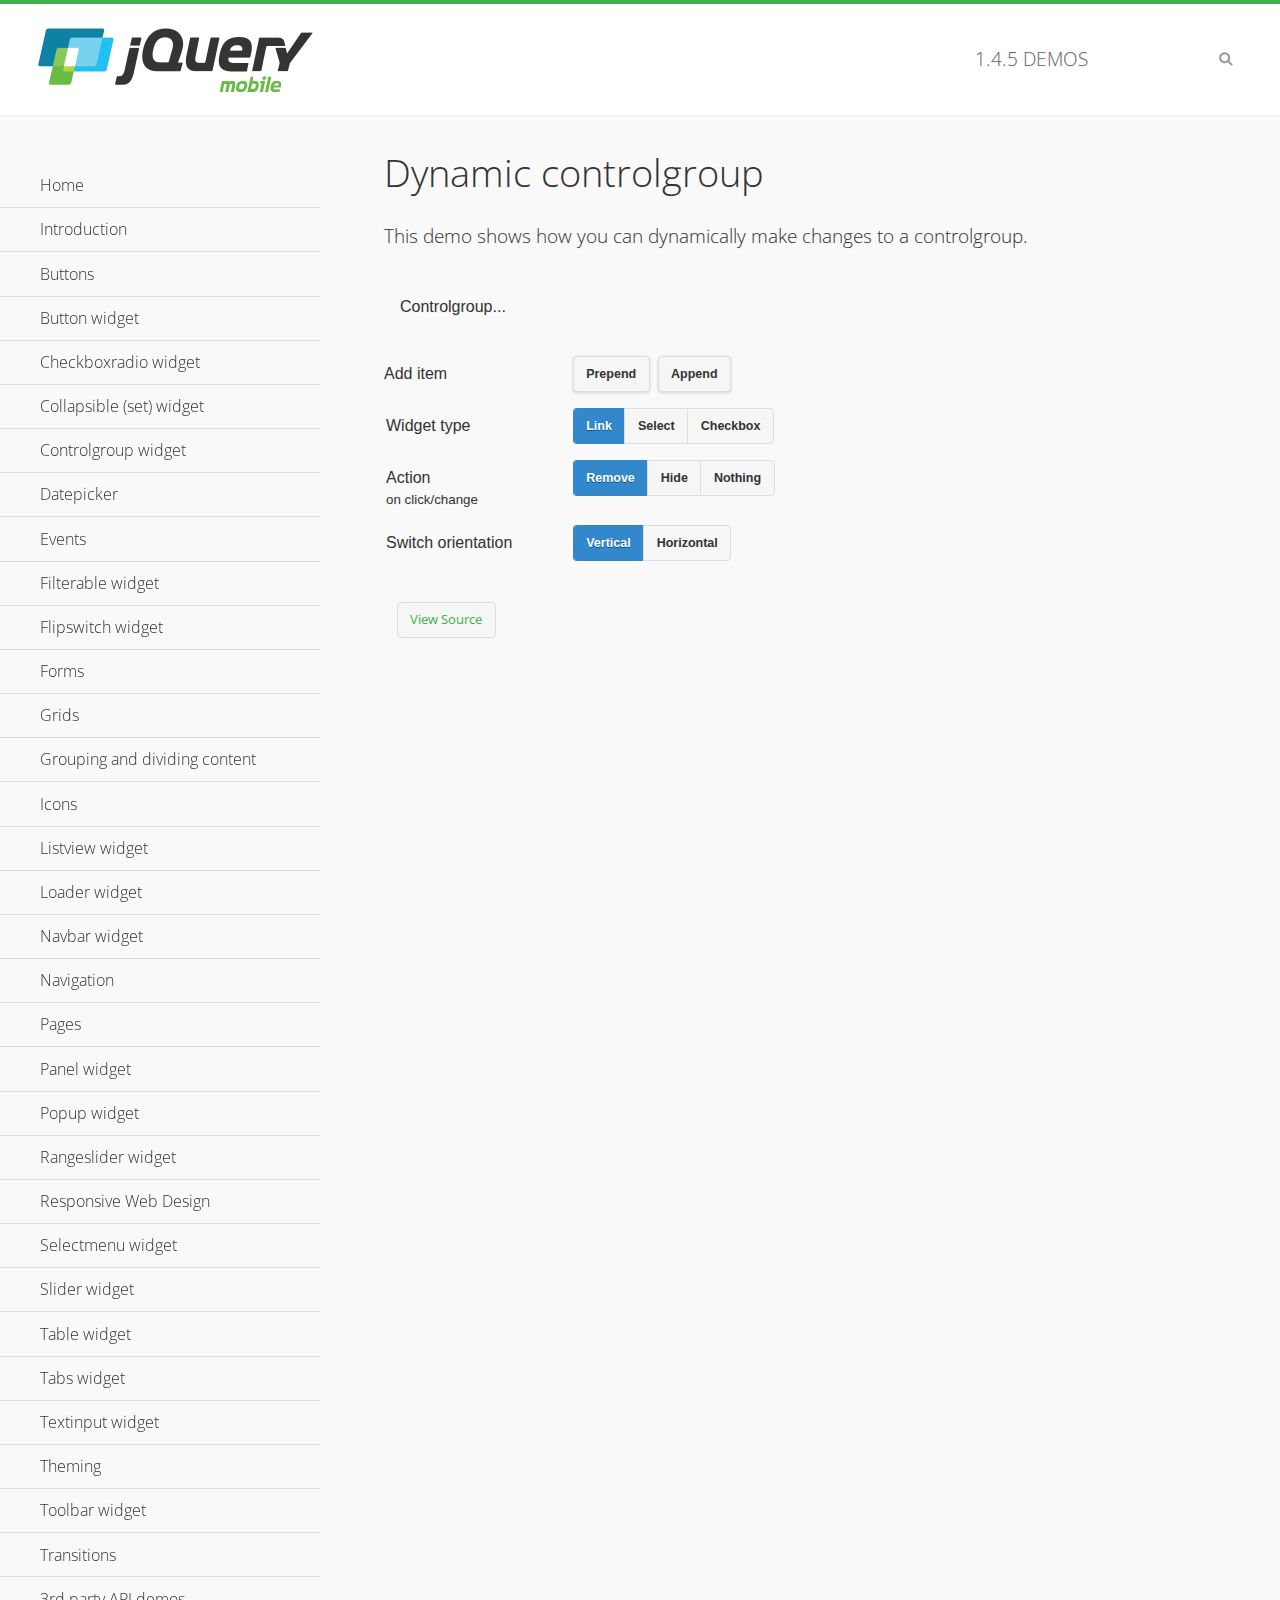
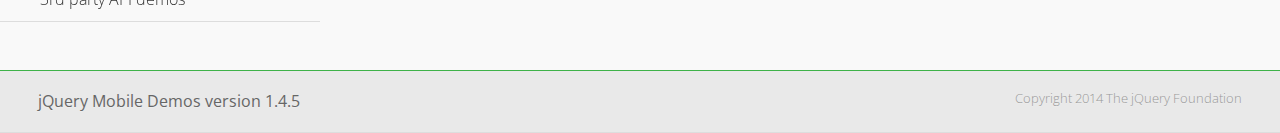
<file: js/jquery/demos/controlgroup-dynamic/index.html>
<!DOCTYPE html>
<html>
<head>
	<meta charset="utf-8">
	<meta name="viewport" content="width=device-width, initial-scale=1">
	<title>Dynamic controlgroup - jQuery Mobile Demos</title>
	<link rel="shortcut icon" href="../favicon.ico">
    <link rel="stylesheet" href="http://fonts.googleapis.com/css?family=Open+Sans:300,400,700">
	<link rel="stylesheet" href="../css/themes/default/jquery.mobile-1.4.5.min.css">
	<link rel="stylesheet" href="../_assets/css/jqm-demos.css">
	<script src="../js/jquery.js"></script>
	<script src="../_assets/js/index.js"></script>
	<script src="../js/jquery.mobile-1.4.5.min.js"></script>
	<script>
		( function( $, undefined ) {
			var counter = 0;
			$( document ).bind( "pagecreate", function( e ) {
				$( "#prepend, #append", e.target ).on( "click", function( e ) {
					counter++;

					var widgetType = $( "[name='radio-widget']:checked" ).attr( "id" ),
						group = $( "#my-controlgroup" ),
						$el,
						action = function() {
							var action = $( "[name='radio-action']:checked" ).attr( "id" );
							if ( $( $el[1] ).is( "select" ) && action === "hide" ) {
								$el = $( $el[1] ).parents( ".ui-select" );
							}
							$el[ action ]();
							group.controlgroup( "refresh" );
						};

					if ( widgetType === "link" ) {

						$el = $( "<a href='#'>Link " + counter + "</a>" ).bind( "click", action );
						$( "#my-controlgroup" ).controlgroup( "container" )[ $( this ).attr( "id" ) ]( $el );
						$el.buttonMarkup();

					} else if ( widgetType === "select" ) {

						$el = $( "<label for='widget" + counter + "'>Select " + counter + "</label><select id='widget" + counter + "'><option value='option1'>Select " + counter + "</option><option value='option2'>Select option</option></select>" );
						$( $el[ 1 ] ).bind( "change", action);
						$( "#my-controlgroup" ).controlgroup( "container" )[ $( this ).attr( "id" ) ]( $el );
						$( $el[ 1 ] ).selectmenu();

					} else {

						$el = $( "<label for='widget" + counter + "'>Checkbox " + counter + "</label><input type='checkbox' id='widget" + counter + "'></input>" );
						$( $el[ 1 ] ).bind( "change", action );
						$( "#my-controlgroup" ).controlgroup( "container" )[ $( this ).attr( "id" ) ]( $el );
						$( $el[ 1 ] ).checkboxradio();

					}

					group.controlgroup( "refresh" );
				});

				$( "[name='radio-orientation']" ).bind( "change", function( e ) {
					$( "#my-controlgroup" ).controlgroup( "option", "type", ( $( "#isHorizontal" ).is( ":checked" ) ? "horizontal" : "vertical" ) );
				});
			});
		})( jQuery );
	</script>
</head>
<body>
<div data-role="page" class="jqm-demos">

	<div data-role="header" class="jqm-header">
		<h2><a href="../" title="jQuery Mobile Demos home"><img src="../_assets/img/jquery-logo.png" alt="jQuery Mobile"></a></h2>
		<p><span class="jqm-version"></span> Demos</p>
		<a href="#" class="jqm-navmenu-link ui-btn ui-btn-icon-notext ui-corner-all ui-icon-bars ui-nodisc-icon ui-alt-icon ui-btn-left">Menu</a>
		<a href="#" class="jqm-search-link ui-btn ui-btn-icon-notext ui-corner-all ui-icon-search ui-nodisc-icon ui-alt-icon ui-btn-right">Search</a>
	</div><!-- /header -->

	<div role="main" class="ui-content jqm-content">

        <h1>Dynamic controlgroup</h1>

        <p>This demo shows how you can dynamically make changes to a controlgroup.</p>

        <div data-demo-html="true" data-demo-js="true">

            <form>
            	<div class="ui-body ui-body-d ui-corner-all">
                	<p>Controlgroup...</p>
                	<div data-role="controlgroup" id="my-controlgroup"><!-- items will be injected here --></div>
                </div>
            </form>

            <div class="ui-field-contain">
                <label for="prepend">Add item</label>
                <button id="prepend" data-mini="true" data-inline="true">Prepend</button>
                <label for="append" class="ui-hidden-accessible">Action</label>
                <button id="append" data-mini="true" data-inline="true">Append</button>
            </div>

            <form action="#" method="get">
            	<div class="ui-field-contain">
                    <fieldset data-role="controlgroup" data-type="horizontal" data-mini="true">
                        <legend>Widget type</legend>

                        <input type="radio" name="radio-widget" id="link" value="link" checked="checked">
                        <label for="link">Link</label>

                        <input type="radio" name="radio-widget" id="select" value="select">
                        <label for="select">Select</label>

                        <input type="radio" name="radio-widget" id="checkbox" value="checkbox">
                        <label for="checkbox">Checkbox</label>
                    </fieldset>
            	</div>

            	<div class="ui-field-contain">
                    <fieldset data-role="controlgroup" data-type="horizontal" data-mini="true">
                        <legend>Action<br><small>on click/change</small></legend>

                        <input type="radio" name="radio-action" id="remove" value="remove" checked="checked">
                        <label for="remove">Remove</label>

                        <input type="radio" name="radio-action" id="hide" value="hide">
                        <label for="hide">Hide</label>

                        <input type="radio" name="radio-action" id="width" value="width">
                        <label for="width">Nothing</label>
                    </fieldset>
            	</div>

            	<div class="ui-field-contain">
                    <fieldset data-role="controlgroup" data-type="horizontal" data-mini="true">
                        <legend>Switch orientation</legend>

                        <input type="radio" name="radio-orientation" id="isVertical" value="isVertical" checked="checked">
                        <label for="isVertical">Vertical</label>

                        <input type="radio" name="radio-orientation" id="isHorizontal" value="isHorizontal">
                        <label for="isHorizontal">Horizontal</label>
                    </fieldset>
            	</div>

            </form>

        </div><!--/demo-html -->

	</div><!-- /content -->
	    <div data-role="panel" class="jqm-navmenu-panel" data-position="left" data-display="overlay" data-theme="a">
	    	<ul class="jqm-list ui-alt-icon ui-nodisc-icon">
<li data-filtertext="demos homepage" data-icon="home"><a href=".././">Home</a></li>
<li data-filtertext="introduction overview getting started"><a href="../intro/" data-ajax="false">Introduction</a></li>
<li data-filtertext="buttons button markup buttonmarkup method anchor link button element"><a href="../button-markup/" data-ajax="false">Buttons</a></li>
<li data-filtertext="form button widget input button submit reset"><a href="../button/" data-ajax="false">Button widget</a></li>
<li data-role="collapsible" data-enhanced="true" data-collapsed-icon="carat-d" data-expanded-icon="carat-u" data-iconpos="right" data-inset="false" class="ui-collapsible ui-collapsible-themed-content ui-collapsible-collapsed">
	<h3 class="ui-collapsible-heading ui-collapsible-heading-collapsed">
		<a href="#" class="ui-collapsible-heading-toggle ui-btn ui-btn-icon-right ui-btn-inherit ui-icon-carat-d">
		    Checkboxradio widget<span class="ui-collapsible-heading-status"> click to expand contents</span>
		</a>
	</h3>
	<div class="ui-collapsible-content ui-body-inherit ui-collapsible-content-collapsed" aria-hidden="true">
		<ul>
			<li data-filtertext="form checkboxradio widget checkbox input checkboxes controlgroups"><a href="../checkboxradio-checkbox/" data-ajax="false">Checkboxes</a></li>
			<li data-filtertext="form checkboxradio widget radio input radio buttons controlgroups"><a href="../checkboxradio-radio/" data-ajax="false">Radio buttons</a></li>
		</ul>
	</div>
</li>
<li data-role="collapsible" data-enhanced="true" data-collapsed-icon="carat-d" data-expanded-icon="carat-u" data-iconpos="right" data-inset="false" class="ui-collapsible ui-collapsible-themed-content ui-collapsible-collapsed">
	<h3 class="ui-collapsible-heading ui-collapsible-heading-collapsed">
		<a href="#" class="ui-collapsible-heading-toggle ui-btn ui-btn-icon-right ui-btn-inherit ui-icon-carat-d">
			Collapsible (set) widget<span class="ui-collapsible-heading-status"> click to expand contents</span>
		</a>
	</h3>
	<div class="ui-collapsible-content ui-body-inherit ui-collapsible-content-collapsed" aria-hidden="true">
		<ul>
			<li data-filtertext="collapsibles content formatting"><a href="../collapsible/" data-ajax="false">Collapsible</a></li>
			<li data-filtertext="dynamic collapsible set accordion append expand"><a href="../collapsible-dynamic/" data-ajax="false">Dynamic collapsibles</a></li>
			<li data-filtertext="accordions collapsible set widget content formatting grouped collapsibles"><a href="../collapsibleset/" data-ajax="false">Collapsible set</a></li>
		</ul>
	</div>
</li>
<li data-role="collapsible" data-enhanced="true" data-collapsed-icon="carat-d" data-expanded-icon="carat-u" data-iconpos="right" data-inset="false" class="ui-collapsible ui-collapsible-themed-content ui-collapsible-collapsed">
	<h3 class="ui-collapsible-heading ui-collapsible-heading-collapsed">
		<a href="#" class="ui-collapsible-heading-toggle ui-btn ui-btn-icon-right ui-btn-inherit ui-icon-carat-d">
			Controlgroup widget<span class="ui-collapsible-heading-status"> click to expand contents</span>
		</a>
	</h3>
	<div class="ui-collapsible-content ui-body-inherit ui-collapsible-content-collapsed" aria-hidden="true">
		<ul>
			<li data-filtertext="controlgroups selectmenu checkboxradio input grouped buttons horizontal vertical"><a href="../controlgroup/" data-ajax="false">Controlgroup</a></li>
			<li data-filtertext="dynamic controlgroup dynamically add buttons"><a href="../controlgroup-dynamic/" data-ajax="false">Dynamic controlgroups</a></li>
		</ul>
	</div>
</li>
<li data-filtertext="form datepicker widget date input"><a href="../datepicker/" data-ajax="false">Datepicker</a></li>
<li data-role="collapsible" data-enhanced="true" data-collapsed-icon="carat-d" data-expanded-icon="carat-u" data-iconpos="right" data-inset="false" class="ui-collapsible ui-collapsible-themed-content ui-collapsible-collapsed">
	<h3 class="ui-collapsible-heading ui-collapsible-heading-collapsed">
		<a href="#" class="ui-collapsible-heading-toggle ui-btn ui-btn-icon-right ui-btn-inherit ui-icon-carat-d">
			Events<span class="ui-collapsible-heading-status"> click to expand contents</span>
		</a>
	</h3>
	<div class="ui-collapsible-content ui-body-inherit ui-collapsible-content-collapsed" aria-hidden="true">
		<ul>
			<li data-filtertext="swipe to delete list items listviews swipe events"><a href="../swipe-list/" data-ajax="false">Swipe list items</a></li>
			<li data-filtertext="swipe to navigate swipe page navigation swipe events"><a href="../swipe-page/" data-ajax="false">Swipe page navigation</a></li>
		</ul>
	</div>
</li>
<li data-filtertext="filterable filter elements sorting searching listview table"><a href="../filterable/" data-ajax="false">Filterable widget</a></li>
<li data-filtertext="form flipswitch widget flip toggle switch binary select checkbox input"><a href="../flipswitch/" data-ajax="false">Flipswitch widget</a></li>
<li data-role="collapsible" data-enhanced="true" data-collapsed-icon="carat-d" data-expanded-icon="carat-u" data-iconpos="right" data-inset="false" class="ui-collapsible ui-collapsible-themed-content ui-collapsible-collapsed">
	<h3 class="ui-collapsible-heading ui-collapsible-heading-collapsed">
		<a href="#" class="ui-collapsible-heading-toggle ui-btn ui-btn-icon-right ui-btn-inherit ui-icon-carat-d">
			Forms<span class="ui-collapsible-heading-status"> click to expand contents</span>
		</a>
	</h3>
	<div class="ui-collapsible-content ui-body-inherit ui-collapsible-content-collapsed" aria-hidden="true">
		<ul>
			<li data-filtertext="forms text checkbox radio range button submit reset inputs selects textarea slider flipswitch label form elements"><a href="../forms/" data-ajax="false">Forms</a></li>
			<li data-filtertext="form hide labels hidden accessible ui-hidden-accessible forms"><a href="../forms-label-hidden-accessible/" data-ajax="false">Hide labels</a></li>
			<li data-filtertext="form field containers fieldcontain ui-field-contain forms"><a href="../forms-field-contain/" data-ajax="false">Field containers</a></li>
			<li data-filtertext="forms disabled form elements"><a href="../forms-disabled/" data-ajax="false">Forms disabled</a></li>
			<li data-filtertext="forms gallery examples overview forms text checkbox radio range button submit reset inputs selects textarea slider flipswitch label form elements"><a href="../forms-gallery/" data-ajax="false">Forms gallery</a></li>
		</ul>
	</div>
</li>
<li data-role="collapsible" data-enhanced="true" data-collapsed-icon="carat-d" data-expanded-icon="carat-u" data-iconpos="right" data-inset="false" class="ui-collapsible ui-collapsible-themed-content ui-collapsible-collapsed">
	<h3 class="ui-collapsible-heading ui-collapsible-heading-collapsed">
		<a href="#" class="ui-collapsible-heading-toggle ui-btn ui-btn-icon-right ui-btn-inherit ui-icon-carat-d">
			Grids<span class="ui-collapsible-heading-status"> click to expand contents</span>
		</a>
	</h3>
	<div class="ui-collapsible-content ui-body-inherit ui-collapsible-content-collapsed" aria-hidden="true">
		<ul>
			<li data-filtertext="grids columns blocks content formatting rwd responsive css framework"><a href="../grids/" data-ajax="false">Grids</a></li>
			<li data-filtertext="buttons in grids css framework"><a href="../grids-buttons/" data-ajax="false">Buttons in grids</a></li>
			<li data-filtertext="custom responsive grids rwd css framework"><a href="../grids-custom-responsive/" data-ajax="false">Custom responsive grids</a></li>
		</ul>
	</div>
</li>
<li data-filtertext="blocks content formatting sections heading"><a href="../body-bar-classes/" data-ajax="false">Grouping and dividing content</a></li>
<li data-role="collapsible" data-enhanced="true" data-collapsed-icon="carat-d" data-expanded-icon="carat-u" data-iconpos="right" data-inset="false" class="ui-collapsible ui-collapsible-themed-content ui-collapsible-collapsed">
	<h3 class="ui-collapsible-heading ui-collapsible-heading-collapsed">
		<a href="#" class="ui-collapsible-heading-toggle ui-btn ui-btn-icon-right ui-btn-inherit ui-icon-carat-d">
			Icons<span class="ui-collapsible-heading-status"> click to expand contents</span>
		</a>
	</h3>
	<div class="ui-collapsible-content ui-body-inherit ui-collapsible-content-collapsed" aria-hidden="true">
		<ul>
			<li data-filtertext="button icons svg disc alt custom icon position"><a href="../icons/" data-ajax="false">Icons</a></li>
			<li data-filtertext=""><a href="../icons-grunticon/" data-ajax="false">Grunticon loader</a></li>
		</ul>
	</div>
</li>
<li data-role="collapsible" data-enhanced="true" data-collapsed-icon="carat-d" data-expanded-icon="carat-u" data-iconpos="right" data-inset="false" class="ui-collapsible ui-collapsible-themed-content ui-collapsible-collapsed">
	<h3 class="ui-collapsible-heading ui-collapsible-heading-collapsed">
		<a href="#" class="ui-collapsible-heading-toggle ui-btn ui-btn-icon-right ui-btn-inherit ui-icon-carat-d">
			Listview widget<span class="ui-collapsible-heading-status"> click to expand contents</span>
		</a>
	</h3>
	<div class="ui-collapsible-content ui-body-inherit ui-collapsible-content-collapsed" aria-hidden="true">
		<ul>
			<li data-filtertext="listview widget thumbnails icons nested split button collapsible ul ol"><a href="../listview/" data-ajax="false">Listview</a></li>
			<li data-filtertext="autocomplete filterable reveal listview filtertextbeforefilter placeholder"><a href="../listview-autocomplete/" data-ajax="false">Listview autocomplete</a></li>
			<li data-filtertext="autocomplete filterable reveal listview remote data filtertextbeforefilter placeholder"><a href="../listview-autocomplete-remote/" data-ajax="false">Listview autocomplete remote data</a></li>
			<li data-filtertext="autodividers anchor jump scroll linkbars listview lists ul ol"><a href="../listview-autodividers-linkbar/" data-ajax="false">Listview autodividers linkbar</a></li>
			<li data-filtertext="listview autodividers selector autodividersselector lists ul ol"><a href="../listview-autodividers-selector/" data-ajax="false">Listview autodividers selector</a></li>
			<li data-filtertext="listview nested list items"><a href="../listview-nested-lists/" data-ajax="false">Nested Listviews</a></li>
			<li data-filtertext="listview collapsible list items flat"><a href="../listview-collapsible-item-flat/" data-ajax="false">Listview collapsible list items (flat)</a></li>
			<li data-filtertext="listview collapsible list indented"><a href="../listview-collapsible-item-indented/" data-ajax="false">Listview collapsible list items (indented)</a></li>
			<li data-filtertext="grid listview responsive grids responsive listviews lists ul"><a href="../listview-grid/" data-ajax="false">Listview responsive grid</a></li>
		</ul>
	</div>
</li>
<li data-filtertext="loader widget page loading navigation overlay spinner"><a href="../loader/" data-ajax="false">Loader widget</a></li>
<li data-filtertext="navbar widget navmenu toolbars header footer"><a href="../navbar/" data-ajax="false">Navbar widget</a></li>
<li data-role="collapsible" data-enhanced="true" data-collapsed-icon="carat-d" data-expanded-icon="carat-u" data-iconpos="right" data-inset="false" class="ui-collapsible ui-collapsible-themed-content ui-collapsible-collapsed">
	<h3 class="ui-collapsible-heading ui-collapsible-heading-collapsed">
		<a href="#" class="ui-collapsible-heading-toggle ui-btn ui-btn-icon-right ui-btn-inherit ui-icon-carat-d">
			Navigation<span class="ui-collapsible-heading-status"> click to expand contents</span>
		</a>
	</h3>
	<div class="ui-collapsible-content ui-body-inherit ui-collapsible-content-collapsed" aria-hidden="true">
		<ul>
			<li data-filtertext="ajax navigation navigate widget history event method"><a href="../navigation/" data-ajax="false">Navigation</a></li>
			<li data-filtertext="linking pages page links navigation ajax prefetch cache"><a href="../navigation-linking-pages/" data-ajax="false">Linking pages</a></li>
			<!-- <li data-filtertext="php redirect server redirection server-side navigation"><a href="../navigation-php-redirect/" data-ajax="false">PHP redirect demo</a></li>-->
			<li data-filtertext="navigation redirection hash query"><a href="../navigation-hash-processing/" data-ajax="false">Hash processing demo</a></li>
			<li data-filtertext="navigation redirection hash query"><a href="../page-events/" data-ajax="false">Page Navigation Events</a></li>
		</ul>
	</div>
</li>
<li data-role="collapsible" data-enhanced="true" data-collapsed-icon="carat-d" data-expanded-icon="carat-u" data-iconpos="right" data-inset="false" class="ui-collapsible ui-collapsible-themed-content ui-collapsible-collapsed">
	<h3 class="ui-collapsible-heading ui-collapsible-heading-collapsed">
		<a href="#" class="ui-collapsible-heading-toggle ui-btn ui-btn-icon-right ui-btn-inherit ui-icon-carat-d">
			Pages<span class="ui-collapsible-heading-status"> click to expand contents</span>
		</a>
	</h3>
	<div class="ui-collapsible-content ui-body-inherit ui-collapsible-content-collapsed" aria-hidden="true">
		<ul>
			<li data-filtertext="pages page widget ajax navigation"><a href="../pages/" data-ajax="false">Pages</a></li>
			<li data-filtertext="single page"><a href="../pages-single-page/" data-ajax="false">Single page</a></li>
			<li data-filtertext="multipage multi-page page"><a href="../pages-multi-page/" data-ajax="false">Multi-page template</a></li>
			<li data-filtertext="dialog page widget modal popup"><a href="../pages-dialog/" data-ajax="false">Dialog page</a></li>
		</ul>
	</div>
</li>
<li data-role="collapsible" data-enhanced="true" data-collapsed-icon="carat-d" data-expanded-icon="carat-u" data-iconpos="right" data-inset="false" class="ui-collapsible ui-collapsible-themed-content ui-collapsible-collapsed">
	<h3 class="ui-collapsible-heading ui-collapsible-heading-collapsed">
		<a href="#" class="ui-collapsible-heading-toggle ui-btn ui-btn-icon-right ui-btn-inherit ui-icon-carat-d">
			Panel widget<span class="ui-collapsible-heading-status"> click to expand contents</span>
		</a>
	</h3>
	<div class="ui-collapsible-content ui-body-inherit ui-collapsible-content-collapsed" aria-hidden="true">
		<ul>
			<li data-filtertext="panel widget sliding panels reveal push overlay responsive"><a href="../panel/" data-ajax="false">Panel</a></li>
			<li data-filtertext=""><a href="../panel-external/" data-ajax="false">External panels</a></li>
			<li data-filtertext="panel "><a href="../panel-fixed/" data-ajax="false">Fixed panels</a></li>
			<li data-filtertext="panel slide panels sliding panels shadow rwd responsive breakpoint"><a href="../panel-responsive/" data-ajax="false">Panels responsive</a></li>
			<li data-filtertext="panel custom style custom panel width reveal shadow listview panel styling page background wrapper"><a href="../panel-styling/" data-ajax="false">Custom panel style</a></li>
			<li data-filtertext="panel open on swipe"><a href="../panel-swipe-open/" data-ajax="false">Panel open on swipe</a></li>
			<li data-filtertext="panels outside page internal external toolbars"><a href="../panel-external-internal/" data-ajax="false">Panel external and internal</a></li>
		</ul>
	</div>
</li>
<li data-role="collapsible" data-enhanced="true" data-collapsed-icon="carat-d" data-expanded-icon="carat-u" data-iconpos="right" data-inset="false" class="ui-collapsible ui-collapsible-themed-content ui-collapsible-collapsed">
	<h3 class="ui-collapsible-heading ui-collapsible-heading-collapsed">
		<a href="#" class="ui-collapsible-heading-toggle ui-btn ui-btn-icon-right ui-btn-inherit ui-icon-carat-d">
			Popup widget<span class="ui-collapsible-heading-status"> click to expand contents</span>
		</a>
	</h3>
	<div class="ui-collapsible-content ui-body-inherit ui-collapsible-content-collapsed" aria-hidden="true">
		<ul>
			<li data-filtertext="popup widget popups dialog modal transition tooltip lightbox form overlay screen flip pop fade transition"><a href="../popup/" data-ajax="false">Popup</a></li>
			<li data-filtertext="popup alignment position"><a href="../popup-alignment/" data-ajax="false">Popup alignment</a></li>
			<li data-filtertext="popup arrow size popups popover"><a href="../popup-arrow-size/" data-ajax="false">Popup arrow size</a></li>
			<li data-filtertext="dynamic popups popup images lightbox"><a href="../popup-dynamic/" data-ajax="false">Dynamic popups</a></li>
			<li data-filtertext="popups with iframes scaling"><a href="../popup-iframe/" data-ajax="false">Popups with iframes</a></li>
			<li data-filtertext="popup image scaling"><a href="../popup-image-scaling/" data-ajax="false">Popup image scaling</a></li>
			<li data-filtertext="external popup outside multi-page"><a href="../popup-outside-multipage/" data-ajax="false">Popup outside multi-page</a></li>
		</ul>
	</div>
</li>
<li data-filtertext="form rangeslider widget dual sliders dual handle sliders range input"><a href="../rangeslider/" data-ajax="false">Rangeslider widget</a></li>
<li data-filtertext="responsive web design rwd adaptive progressive enhancement PE accessible mobile breakpoints media query media queries"><a href="../rwd/" data-ajax="false">Responsive Web Design</a></li>
<li data-role="collapsible" data-enhanced="true" data-collapsed-icon="carat-d" data-expanded-icon="carat-u" data-iconpos="right" data-inset="false" class="ui-collapsible ui-collapsible-themed-content ui-collapsible-collapsed">
	<h3 class="ui-collapsible-heading ui-collapsible-heading-collapsed">
		<a href="#" class="ui-collapsible-heading-toggle ui-btn ui-btn-icon-right ui-btn-inherit ui-icon-carat-d">
			Selectmenu widget<span class="ui-collapsible-heading-status"> click to expand contents</span>
		</a>
	</h3>
	<div class="ui-collapsible-content ui-body-inherit ui-collapsible-content-collapsed" aria-hidden="true">
		<ul>
			<li data-filtertext="form selectmenu widget select input custom select menu selects"><a href="../selectmenu/" data-ajax="false">Selectmenu</a></li>
			<li data-filtertext="form custom select menu selectmenu widget custom menu option optgroup multiple selects"><a href="../selectmenu-custom/" data-ajax="false">Custom select menu</a></li>
			<li data-filtertext="filterable select filter popup dialog"><a href="../selectmenu-custom-filter/" data-ajax="false">Custom select menu with filter</a></li>
		</ul>
	</div>
</li>
<li data-role="collapsible" data-enhanced="true" data-collapsed-icon="carat-d" data-expanded-icon="carat-u" data-iconpos="right" data-inset="false" class="ui-collapsible ui-collapsible-themed-content ui-collapsible-collapsed">
	<h3 class="ui-collapsible-heading ui-collapsible-heading-collapsed">
		<a href="#" class="ui-collapsible-heading-toggle ui-btn ui-btn-icon-right ui-btn-inherit ui-icon-carat-d">
			Slider widget<span class="ui-collapsible-heading-status"> click to expand contents</span>
		</a>
	</h3>
	<div class="ui-collapsible-content ui-body-inherit ui-collapsible-content-collapsed" aria-hidden="true">
		<ul>
			<li data-filtertext="form slider widget range input single sliders"><a href="../slider/" data-ajax="false">Slider</a></li>
			<li data-filtertext="form slider widget flipswitch slider binary select flip toggle switch"><a href="../slider-flipswitch/" data-ajax="false">Slider flip toggle switch</a></li>
			<li data-filtertext="form slider tooltip handle value input range sliders"><a href="../slider-tooltip/" data-ajax="false">Slider tooltip</a></li>
		</ul>
	</div>
</li>
<li data-role="collapsible" data-enhanced="true" data-collapsed-icon="carat-d" data-expanded-icon="carat-u" data-iconpos="right" data-inset="false" class="ui-collapsible ui-collapsible-themed-content ui-collapsible-collapsed">
	<h3 class="ui-collapsible-heading ui-collapsible-heading-collapsed">
		<a href="#" class="ui-collapsible-heading-toggle ui-btn ui-btn-icon-right ui-btn-inherit ui-icon-carat-d">
			Table widget<span class="ui-collapsible-heading-status"> click to expand contents</span>
		</a>
	</h3>
	<div class="ui-collapsible-content ui-body-inherit ui-collapsible-content-collapsed" aria-hidden="true">
		<ul>
			<li data-filtertext="table widget reflow column toggle th td responsive tables rwd hide show tabular"><a href="../table-column-toggle/" data-ajax="false">Table Column Toggle</a></li>
			<li data-filtertext="table column toggle phone comparison demo"><a href="../table-column-toggle-example/" data-ajax="false">Table Column Toggle demo</a></li>
			<li data-filtertext="responsive tables table column toggle heading groups rwd breakpoint"><a href="../table-column-toggle-heading-groups/" data-ajax="false">Table Column Toggle heading groups</a></li>
			<li data-filtertext="responsive tables table column toggle hide rwd breakpoint customization options"><a href="../table-column-toggle-options/" data-ajax="false">Table Column Toggle options</a></li>
			<li data-filtertext="table reflow th td responsive rwd columns tabular"><a href="../table-reflow/" data-ajax="false">Table Reflow</a></li>
			<li data-filtertext="responsive tables table reflow heading groups rwd breakpoint"><a href="../table-reflow-heading-groups/" data-ajax="false">Table Reflow heading groups</a></li>
			<li data-filtertext="responsive tables table reflow stripes strokes table style"><a href="../table-reflow-stripes-strokes/" data-ajax="false">Table Reflow stripes and strokes</a></li>
			<li data-filtertext="responsive tables table reflow stack custom styles"><a href="../table-reflow-styling/" data-ajax="false">Table Reflow custom styles</a></li>
		</ul>
	</div>
</li>
<li data-filtertext="ui tabs widget"><a href="../tabs/" data-ajax="false">Tabs widget</a></li>
<li data-filtertext="form textinput widget text input textarea number date time tel email file color password"><a href="../textinput/" data-ajax="false">Textinput widget</a></li>
<li data-role="collapsible" data-enhanced="true" data-collapsed-icon="carat-d" data-expanded-icon="carat-u" data-iconpos="right" data-inset="false" class="ui-collapsible ui-collapsible-themed-content ui-collapsible-collapsed">
	<h3 class="ui-collapsible-heading ui-collapsible-heading-collapsed">
		<a href="#" class="ui-collapsible-heading-toggle ui-btn ui-btn-icon-right ui-btn-inherit ui-icon-carat-d">
			Theming<span class="ui-collapsible-heading-status"> click to expand contents</span>
		</a>
	</h3>
	<div class="ui-collapsible-content ui-body-inherit ui-collapsible-content-collapsed" aria-hidden="true">
		<ul>
			<li data-filtertext="default theme swatches theming style css"><a href="../theme-default/" data-ajax="false">Default theme</a></li>
			<li data-filtertext="classic theme old theme swatches theming style css"><a href="../theme-classic/" data-ajax="false">Classic theme</a></li>
		</ul>
	</div>
</li>
<li data-role="collapsible" data-enhanced="true" data-collapsed-icon="carat-d" data-expanded-icon="carat-u" data-iconpos="right" data-inset="false" class="ui-collapsible ui-collapsible-themed-content ui-collapsible-collapsed">
	<h3 class="ui-collapsible-heading ui-collapsible-heading-collapsed">
		<a href="#" class="ui-collapsible-heading-toggle ui-btn ui-btn-icon-right ui-btn-inherit ui-icon-carat-d">
			Toolbar widget<span class="ui-collapsible-heading-status"> click to expand contents</span>
		</a>
	</h3>
	<div class="ui-collapsible-content ui-body-inherit ui-collapsible-content-collapsed" aria-hidden="true">
		<ul>
			<li data-filtertext="toolbar widget header footer toolbars fixed fullscreen external sections"><a href="../toolbar/" data-ajax="false">Toolbar</a></li>
			<li data-filtertext="dynamic toolbars dynamically add toolbar header footer"><a href="../toolbar-dynamic/" data-ajax="false">Dynamic toolbars</a></li>
			<li data-filtertext="external toolbars header footer"><a href="../toolbar-external/" data-ajax="false">External toolbars</a></li>
			<li data-filtertext="fixed toolbars header footer"><a href="../toolbar-fixed/" data-ajax="false">Fixed toolbars</a></li>
			<li data-filtertext="fixed fullscreen toolbars header footer"><a href="../toolbar-fixed-fullscreen/" data-ajax="false">Fullscreen toolbars</a></li>
			<li data-filtertext="external fixed toolbars header footer"><a href="../toolbar-fixed-external/" data-ajax="false">Fixed external toolbars</a></li>
			<li data-filtertext="external persistent toolbars header footer navbar navmenu"><a href="../toolbar-fixed-persistent/" data-ajax="false">Persistent toolbars</a></li>
			<li data-filtertext="external ajax optimized toolbars persistent toolbars header footer navbar"><a href="../toolbar-fixed-persistent-optimized/" data-ajax="false">Ajax optimized toolbars</a></li>
			<li data-filtertext="form in toolbars header footer"><a href="../toolbar-fixed-forms/" data-ajax="false">Form in toolbar</a></li>
		</ul>
	</div>
</li>
<li data-filtertext="page transitions animated pages popup navigation flip slide fade pop"><a href="../transitions/" data-ajax="false">Transitions</a></li>
<li data-role="collapsible" data-enhanced="true" data-collapsed-icon="carat-d" data-expanded-icon="carat-u" data-iconpos="right" data-inset="false" class="ui-collapsible ui-collapsible-themed-content ui-collapsible-collapsed">
	<h3 class="ui-collapsible-heading ui-collapsible-heading-collapsed">
		<a href="#" class="ui-collapsible-heading-toggle ui-btn ui-btn-icon-right ui-btn-inherit ui-icon-carat-d">
			3rd party API demos<span class="ui-collapsible-heading-status"> click to expand contents</span>
		</a>
	</h3>
	<div class="ui-collapsible-content ui-body-inherit ui-collapsible-content-collapsed" aria-hidden="true">
		<ul>
			<li data-filtertext="backbone requirejs navigation router"><a href="../backbone-requirejs/" data-ajax="false">Backbone RequireJS</a></li>
			<li data-filtertext="google maps geolocation demo"><a href="../map-geolocation/" data-ajax="false">Google Maps geolocation</a></li>
			<li data-filtertext="google maps hybrid"><a href="../map-list-toggle/" data-ajax="false">Google Maps list toggle</a></li>
		</ul>
	</div>
</li>



		     </ul>
		</div><!-- /panel -->


	<div data-role="footer" data-position="fixed" data-tap-toggle="false" class="jqm-footer">
		<p>jQuery Mobile Demos version <span class="jqm-version"></span></p>
		<p>Copyright 2014 The jQuery Foundation</p>
	</div><!-- /footer -->
	<!-- TODO: This should become an external panel so we can add input to markup (unique ID) -->
    <div data-role="panel" class="jqm-search-panel" data-position="right" data-display="overlay" data-theme="a">
		<div class="jqm-search">
			<ul class="jqm-list" data-filter-placeholder="Search demos..." data-filter-reveal="true">
<li data-filtertext="demos homepage" data-icon="home"><a href=".././">Home</a></li>
<li data-filtertext="introduction overview getting started"><a href="../intro/" data-ajax="false">Introduction</a></li>
<li data-filtertext="buttons button markup buttonmarkup method anchor link button element"><a href="../button-markup/" data-ajax="false">Buttons</a></li>
<li data-filtertext="form button widget input button submit reset"><a href="../button/" data-ajax="false">Button widget</a></li>
<li data-role="collapsible" data-enhanced="true" data-collapsed-icon="carat-d" data-expanded-icon="carat-u" data-iconpos="right" data-inset="false" class="ui-collapsible ui-collapsible-themed-content ui-collapsible-collapsed">
	<h3 class="ui-collapsible-heading ui-collapsible-heading-collapsed">
		<a href="#" class="ui-collapsible-heading-toggle ui-btn ui-btn-icon-right ui-btn-inherit ui-icon-carat-d">
		    Checkboxradio widget<span class="ui-collapsible-heading-status"> click to expand contents</span>
		</a>
	</h3>
	<div class="ui-collapsible-content ui-body-inherit ui-collapsible-content-collapsed" aria-hidden="true">
		<ul>
			<li data-filtertext="form checkboxradio widget checkbox input checkboxes controlgroups"><a href="../checkboxradio-checkbox/" data-ajax="false">Checkboxes</a></li>
			<li data-filtertext="form checkboxradio widget radio input radio buttons controlgroups"><a href="../checkboxradio-radio/" data-ajax="false">Radio buttons</a></li>
		</ul>
	</div>
</li>
<li data-role="collapsible" data-enhanced="true" data-collapsed-icon="carat-d" data-expanded-icon="carat-u" data-iconpos="right" data-inset="false" class="ui-collapsible ui-collapsible-themed-content ui-collapsible-collapsed">
	<h3 class="ui-collapsible-heading ui-collapsible-heading-collapsed">
		<a href="#" class="ui-collapsible-heading-toggle ui-btn ui-btn-icon-right ui-btn-inherit ui-icon-carat-d">
			Collapsible (set) widget<span class="ui-collapsible-heading-status"> click to expand contents</span>
		</a>
	</h3>
	<div class="ui-collapsible-content ui-body-inherit ui-collapsible-content-collapsed" aria-hidden="true">
		<ul>
			<li data-filtertext="collapsibles content formatting"><a href="../collapsible/" data-ajax="false">Collapsible</a></li>
			<li data-filtertext="dynamic collapsible set accordion append expand"><a href="../collapsible-dynamic/" data-ajax="false">Dynamic collapsibles</a></li>
			<li data-filtertext="accordions collapsible set widget content formatting grouped collapsibles"><a href="../collapsibleset/" data-ajax="false">Collapsible set</a></li>
		</ul>
	</div>
</li>
<li data-role="collapsible" data-enhanced="true" data-collapsed-icon="carat-d" data-expanded-icon="carat-u" data-iconpos="right" data-inset="false" class="ui-collapsible ui-collapsible-themed-content ui-collapsible-collapsed">
	<h3 class="ui-collapsible-heading ui-collapsible-heading-collapsed">
		<a href="#" class="ui-collapsible-heading-toggle ui-btn ui-btn-icon-right ui-btn-inherit ui-icon-carat-d">
			Controlgroup widget<span class="ui-collapsible-heading-status"> click to expand contents</span>
		</a>
	</h3>
	<div class="ui-collapsible-content ui-body-inherit ui-collapsible-content-collapsed" aria-hidden="true">
		<ul>
			<li data-filtertext="controlgroups selectmenu checkboxradio input grouped buttons horizontal vertical"><a href="../controlgroup/" data-ajax="false">Controlgroup</a></li>
			<li data-filtertext="dynamic controlgroup dynamically add buttons"><a href="../controlgroup-dynamic/" data-ajax="false">Dynamic controlgroups</a></li>
		</ul>
	</div>
</li>
<li data-filtertext="form datepicker widget date input"><a href="../datepicker/" data-ajax="false">Datepicker</a></li>
<li data-role="collapsible" data-enhanced="true" data-collapsed-icon="carat-d" data-expanded-icon="carat-u" data-iconpos="right" data-inset="false" class="ui-collapsible ui-collapsible-themed-content ui-collapsible-collapsed">
	<h3 class="ui-collapsible-heading ui-collapsible-heading-collapsed">
		<a href="#" class="ui-collapsible-heading-toggle ui-btn ui-btn-icon-right ui-btn-inherit ui-icon-carat-d">
			Events<span class="ui-collapsible-heading-status"> click to expand contents</span>
		</a>
	</h3>
	<div class="ui-collapsible-content ui-body-inherit ui-collapsible-content-collapsed" aria-hidden="true">
		<ul>
			<li data-filtertext="swipe to delete list items listviews swipe events"><a href="../swipe-list/" data-ajax="false">Swipe list items</a></li>
			<li data-filtertext="swipe to navigate swipe page navigation swipe events"><a href="../swipe-page/" data-ajax="false">Swipe page navigation</a></li>
		</ul>
	</div>
</li>
<li data-filtertext="filterable filter elements sorting searching listview table"><a href="../filterable/" data-ajax="false">Filterable widget</a></li>
<li data-filtertext="form flipswitch widget flip toggle switch binary select checkbox input"><a href="../flipswitch/" data-ajax="false">Flipswitch widget</a></li>
<li data-role="collapsible" data-enhanced="true" data-collapsed-icon="carat-d" data-expanded-icon="carat-u" data-iconpos="right" data-inset="false" class="ui-collapsible ui-collapsible-themed-content ui-collapsible-collapsed">
	<h3 class="ui-collapsible-heading ui-collapsible-heading-collapsed">
		<a href="#" class="ui-collapsible-heading-toggle ui-btn ui-btn-icon-right ui-btn-inherit ui-icon-carat-d">
			Forms<span class="ui-collapsible-heading-status"> click to expand contents</span>
		</a>
	</h3>
	<div class="ui-collapsible-content ui-body-inherit ui-collapsible-content-collapsed" aria-hidden="true">
		<ul>
			<li data-filtertext="forms text checkbox radio range button submit reset inputs selects textarea slider flipswitch label form elements"><a href="../forms/" data-ajax="false">Forms</a></li>
			<li data-filtertext="form hide labels hidden accessible ui-hidden-accessible forms"><a href="../forms-label-hidden-accessible/" data-ajax="false">Hide labels</a></li>
			<li data-filtertext="form field containers fieldcontain ui-field-contain forms"><a href="../forms-field-contain/" data-ajax="false">Field containers</a></li>
			<li data-filtertext="forms disabled form elements"><a href="../forms-disabled/" data-ajax="false">Forms disabled</a></li>
			<li data-filtertext="forms gallery examples overview forms text checkbox radio range button submit reset inputs selects textarea slider flipswitch label form elements"><a href="../forms-gallery/" data-ajax="false">Forms gallery</a></li>
		</ul>
	</div>
</li>
<li data-role="collapsible" data-enhanced="true" data-collapsed-icon="carat-d" data-expanded-icon="carat-u" data-iconpos="right" data-inset="false" class="ui-collapsible ui-collapsible-themed-content ui-collapsible-collapsed">
	<h3 class="ui-collapsible-heading ui-collapsible-heading-collapsed">
		<a href="#" class="ui-collapsible-heading-toggle ui-btn ui-btn-icon-right ui-btn-inherit ui-icon-carat-d">
			Grids<span class="ui-collapsible-heading-status"> click to expand contents</span>
		</a>
	</h3>
	<div class="ui-collapsible-content ui-body-inherit ui-collapsible-content-collapsed" aria-hidden="true">
		<ul>
			<li data-filtertext="grids columns blocks content formatting rwd responsive css framework"><a href="../grids/" data-ajax="false">Grids</a></li>
			<li data-filtertext="buttons in grids css framework"><a href="../grids-buttons/" data-ajax="false">Buttons in grids</a></li>
			<li data-filtertext="custom responsive grids rwd css framework"><a href="../grids-custom-responsive/" data-ajax="false">Custom responsive grids</a></li>
		</ul>
	</div>
</li>
<li data-filtertext="blocks content formatting sections heading"><a href="../body-bar-classes/" data-ajax="false">Grouping and dividing content</a></li>
<li data-role="collapsible" data-enhanced="true" data-collapsed-icon="carat-d" data-expanded-icon="carat-u" data-iconpos="right" data-inset="false" class="ui-collapsible ui-collapsible-themed-content ui-collapsible-collapsed">
	<h3 class="ui-collapsible-heading ui-collapsible-heading-collapsed">
		<a href="#" class="ui-collapsible-heading-toggle ui-btn ui-btn-icon-right ui-btn-inherit ui-icon-carat-d">
			Icons<span class="ui-collapsible-heading-status"> click to expand contents</span>
		</a>
	</h3>
	<div class="ui-collapsible-content ui-body-inherit ui-collapsible-content-collapsed" aria-hidden="true">
		<ul>
			<li data-filtertext="button icons svg disc alt custom icon position"><a href="../icons/" data-ajax="false">Icons</a></li>
			<li data-filtertext=""><a href="../icons-grunticon/" data-ajax="false">Grunticon loader</a></li>
		</ul>
	</div>
</li>
<li data-role="collapsible" data-enhanced="true" data-collapsed-icon="carat-d" data-expanded-icon="carat-u" data-iconpos="right" data-inset="false" class="ui-collapsible ui-collapsible-themed-content ui-collapsible-collapsed">
	<h3 class="ui-collapsible-heading ui-collapsible-heading-collapsed">
		<a href="#" class="ui-collapsible-heading-toggle ui-btn ui-btn-icon-right ui-btn-inherit ui-icon-carat-d">
			Listview widget<span class="ui-collapsible-heading-status"> click to expand contents</span>
		</a>
	</h3>
	<div class="ui-collapsible-content ui-body-inherit ui-collapsible-content-collapsed" aria-hidden="true">
		<ul>
			<li data-filtertext="listview widget thumbnails icons nested split button collapsible ul ol"><a href="../listview/" data-ajax="false">Listview</a></li>
			<li data-filtertext="autocomplete filterable reveal listview filtertextbeforefilter placeholder"><a href="../listview-autocomplete/" data-ajax="false">Listview autocomplete</a></li>
			<li data-filtertext="autocomplete filterable reveal listview remote data filtertextbeforefilter placeholder"><a href="../listview-autocomplete-remote/" data-ajax="false">Listview autocomplete remote data</a></li>
			<li data-filtertext="autodividers anchor jump scroll linkbars listview lists ul ol"><a href="../listview-autodividers-linkbar/" data-ajax="false">Listview autodividers linkbar</a></li>
			<li data-filtertext="listview autodividers selector autodividersselector lists ul ol"><a href="../listview-autodividers-selector/" data-ajax="false">Listview autodividers selector</a></li>
			<li data-filtertext="listview nested list items"><a href="../listview-nested-lists/" data-ajax="false">Nested Listviews</a></li>
			<li data-filtertext="listview collapsible list items flat"><a href="../listview-collapsible-item-flat/" data-ajax="false">Listview collapsible list items (flat)</a></li>
			<li data-filtertext="listview collapsible list indented"><a href="../listview-collapsible-item-indented/" data-ajax="false">Listview collapsible list items (indented)</a></li>
			<li data-filtertext="grid listview responsive grids responsive listviews lists ul"><a href="../listview-grid/" data-ajax="false">Listview responsive grid</a></li>
		</ul>
	</div>
</li>
<li data-filtertext="loader widget page loading navigation overlay spinner"><a href="../loader/" data-ajax="false">Loader widget</a></li>
<li data-filtertext="navbar widget navmenu toolbars header footer"><a href="../navbar/" data-ajax="false">Navbar widget</a></li>
<li data-role="collapsible" data-enhanced="true" data-collapsed-icon="carat-d" data-expanded-icon="carat-u" data-iconpos="right" data-inset="false" class="ui-collapsible ui-collapsible-themed-content ui-collapsible-collapsed">
	<h3 class="ui-collapsible-heading ui-collapsible-heading-collapsed">
		<a href="#" class="ui-collapsible-heading-toggle ui-btn ui-btn-icon-right ui-btn-inherit ui-icon-carat-d">
			Navigation<span class="ui-collapsible-heading-status"> click to expand contents</span>
		</a>
	</h3>
	<div class="ui-collapsible-content ui-body-inherit ui-collapsible-content-collapsed" aria-hidden="true">
		<ul>
			<li data-filtertext="ajax navigation navigate widget history event method"><a href="../navigation/" data-ajax="false">Navigation</a></li>
			<li data-filtertext="linking pages page links navigation ajax prefetch cache"><a href="../navigation-linking-pages/" data-ajax="false">Linking pages</a></li>
			<!-- <li data-filtertext="php redirect server redirection server-side navigation"><a href="../navigation-php-redirect/" data-ajax="false">PHP redirect demo</a></li>-->
			<li data-filtertext="navigation redirection hash query"><a href="../navigation-hash-processing/" data-ajax="false">Hash processing demo</a></li>
			<li data-filtertext="navigation redirection hash query"><a href="../page-events/" data-ajax="false">Page Navigation Events</a></li>
		</ul>
	</div>
</li>
<li data-role="collapsible" data-enhanced="true" data-collapsed-icon="carat-d" data-expanded-icon="carat-u" data-iconpos="right" data-inset="false" class="ui-collapsible ui-collapsible-themed-content ui-collapsible-collapsed">
	<h3 class="ui-collapsible-heading ui-collapsible-heading-collapsed">
		<a href="#" class="ui-collapsible-heading-toggle ui-btn ui-btn-icon-right ui-btn-inherit ui-icon-carat-d">
			Pages<span class="ui-collapsible-heading-status"> click to expand contents</span>
		</a>
	</h3>
	<div class="ui-collapsible-content ui-body-inherit ui-collapsible-content-collapsed" aria-hidden="true">
		<ul>
			<li data-filtertext="pages page widget ajax navigation"><a href="../pages/" data-ajax="false">Pages</a></li>
			<li data-filtertext="single page"><a href="../pages-single-page/" data-ajax="false">Single page</a></li>
			<li data-filtertext="multipage multi-page page"><a href="../pages-multi-page/" data-ajax="false">Multi-page template</a></li>
			<li data-filtertext="dialog page widget modal popup"><a href="../pages-dialog/" data-ajax="false">Dialog page</a></li>
		</ul>
	</div>
</li>
<li data-role="collapsible" data-enhanced="true" data-collapsed-icon="carat-d" data-expanded-icon="carat-u" data-iconpos="right" data-inset="false" class="ui-collapsible ui-collapsible-themed-content ui-collapsible-collapsed">
	<h3 class="ui-collapsible-heading ui-collapsible-heading-collapsed">
		<a href="#" class="ui-collapsible-heading-toggle ui-btn ui-btn-icon-right ui-btn-inherit ui-icon-carat-d">
			Panel widget<span class="ui-collapsible-heading-status"> click to expand contents</span>
		</a>
	</h3>
	<div class="ui-collapsible-content ui-body-inherit ui-collapsible-content-collapsed" aria-hidden="true">
		<ul>
			<li data-filtertext="panel widget sliding panels reveal push overlay responsive"><a href="../panel/" data-ajax="false">Panel</a></li>
			<li data-filtertext=""><a href="../panel-external/" data-ajax="false">External panels</a></li>
			<li data-filtertext="panel "><a href="../panel-fixed/" data-ajax="false">Fixed panels</a></li>
			<li data-filtertext="panel slide panels sliding panels shadow rwd responsive breakpoint"><a href="../panel-responsive/" data-ajax="false">Panels responsive</a></li>
			<li data-filtertext="panel custom style custom panel width reveal shadow listview panel styling page background wrapper"><a href="../panel-styling/" data-ajax="false">Custom panel style</a></li>
			<li data-filtertext="panel open on swipe"><a href="../panel-swipe-open/" data-ajax="false">Panel open on swipe</a></li>
			<li data-filtertext="panels outside page internal external toolbars"><a href="../panel-external-internal/" data-ajax="false">Panel external and internal</a></li>
		</ul>
	</div>
</li>
<li data-role="collapsible" data-enhanced="true" data-collapsed-icon="carat-d" data-expanded-icon="carat-u" data-iconpos="right" data-inset="false" class="ui-collapsible ui-collapsible-themed-content ui-collapsible-collapsed">
	<h3 class="ui-collapsible-heading ui-collapsible-heading-collapsed">
		<a href="#" class="ui-collapsible-heading-toggle ui-btn ui-btn-icon-right ui-btn-inherit ui-icon-carat-d">
			Popup widget<span class="ui-collapsible-heading-status"> click to expand contents</span>
		</a>
	</h3>
	<div class="ui-collapsible-content ui-body-inherit ui-collapsible-content-collapsed" aria-hidden="true">
		<ul>
			<li data-filtertext="popup widget popups dialog modal transition tooltip lightbox form overlay screen flip pop fade transition"><a href="../popup/" data-ajax="false">Popup</a></li>
			<li data-filtertext="popup alignment position"><a href="../popup-alignment/" data-ajax="false">Popup alignment</a></li>
			<li data-filtertext="popup arrow size popups popover"><a href="../popup-arrow-size/" data-ajax="false">Popup arrow size</a></li>
			<li data-filtertext="dynamic popups popup images lightbox"><a href="../popup-dynamic/" data-ajax="false">Dynamic popups</a></li>
			<li data-filtertext="popups with iframes scaling"><a href="../popup-iframe/" data-ajax="false">Popups with iframes</a></li>
			<li data-filtertext="popup image scaling"><a href="../popup-image-scaling/" data-ajax="false">Popup image scaling</a></li>
			<li data-filtertext="external popup outside multi-page"><a href="../popup-outside-multipage/" data-ajax="false">Popup outside multi-page</a></li>
		</ul>
	</div>
</li>
<li data-filtertext="form rangeslider widget dual sliders dual handle sliders range input"><a href="../rangeslider/" data-ajax="false">Rangeslider widget</a></li>
<li data-filtertext="responsive web design rwd adaptive progressive enhancement PE accessible mobile breakpoints media query media queries"><a href="../rwd/" data-ajax="false">Responsive Web Design</a></li>
<li data-role="collapsible" data-enhanced="true" data-collapsed-icon="carat-d" data-expanded-icon="carat-u" data-iconpos="right" data-inset="false" class="ui-collapsible ui-collapsible-themed-content ui-collapsible-collapsed">
	<h3 class="ui-collapsible-heading ui-collapsible-heading-collapsed">
		<a href="#" class="ui-collapsible-heading-toggle ui-btn ui-btn-icon-right ui-btn-inherit ui-icon-carat-d">
			Selectmenu widget<span class="ui-collapsible-heading-status"> click to expand contents</span>
		</a>
	</h3>
	<div class="ui-collapsible-content ui-body-inherit ui-collapsible-content-collapsed" aria-hidden="true">
		<ul>
			<li data-filtertext="form selectmenu widget select input custom select menu selects"><a href="../selectmenu/" data-ajax="false">Selectmenu</a></li>
			<li data-filtertext="form custom select menu selectmenu widget custom menu option optgroup multiple selects"><a href="../selectmenu-custom/" data-ajax="false">Custom select menu</a></li>
			<li data-filtertext="filterable select filter popup dialog"><a href="../selectmenu-custom-filter/" data-ajax="false">Custom select menu with filter</a></li>
		</ul>
	</div>
</li>
<li data-role="collapsible" data-enhanced="true" data-collapsed-icon="carat-d" data-expanded-icon="carat-u" data-iconpos="right" data-inset="false" class="ui-collapsible ui-collapsible-themed-content ui-collapsible-collapsed">
	<h3 class="ui-collapsible-heading ui-collapsible-heading-collapsed">
		<a href="#" class="ui-collapsible-heading-toggle ui-btn ui-btn-icon-right ui-btn-inherit ui-icon-carat-d">
			Slider widget<span class="ui-collapsible-heading-status"> click to expand contents</span>
		</a>
	</h3>
	<div class="ui-collapsible-content ui-body-inherit ui-collapsible-content-collapsed" aria-hidden="true">
		<ul>
			<li data-filtertext="form slider widget range input single sliders"><a href="../slider/" data-ajax="false">Slider</a></li>
			<li data-filtertext="form slider widget flipswitch slider binary select flip toggle switch"><a href="../slider-flipswitch/" data-ajax="false">Slider flip toggle switch</a></li>
			<li data-filtertext="form slider tooltip handle value input range sliders"><a href="../slider-tooltip/" data-ajax="false">Slider tooltip</a></li>
		</ul>
	</div>
</li>
<li data-role="collapsible" data-enhanced="true" data-collapsed-icon="carat-d" data-expanded-icon="carat-u" data-iconpos="right" data-inset="false" class="ui-collapsible ui-collapsible-themed-content ui-collapsible-collapsed">
	<h3 class="ui-collapsible-heading ui-collapsible-heading-collapsed">
		<a href="#" class="ui-collapsible-heading-toggle ui-btn ui-btn-icon-right ui-btn-inherit ui-icon-carat-d">
			Table widget<span class="ui-collapsible-heading-status"> click to expand contents</span>
		</a>
	</h3>
	<div class="ui-collapsible-content ui-body-inherit ui-collapsible-content-collapsed" aria-hidden="true">
		<ul>
			<li data-filtertext="table widget reflow column toggle th td responsive tables rwd hide show tabular"><a href="../table-column-toggle/" data-ajax="false">Table Column Toggle</a></li>
			<li data-filtertext="table column toggle phone comparison demo"><a href="../table-column-toggle-example/" data-ajax="false">Table Column Toggle demo</a></li>
			<li data-filtertext="responsive tables table column toggle heading groups rwd breakpoint"><a href="../table-column-toggle-heading-groups/" data-ajax="false">Table Column Toggle heading groups</a></li>
			<li data-filtertext="responsive tables table column toggle hide rwd breakpoint customization options"><a href="../table-column-toggle-options/" data-ajax="false">Table Column Toggle options</a></li>
			<li data-filtertext="table reflow th td responsive rwd columns tabular"><a href="../table-reflow/" data-ajax="false">Table Reflow</a></li>
			<li data-filtertext="responsive tables table reflow heading groups rwd breakpoint"><a href="../table-reflow-heading-groups/" data-ajax="false">Table Reflow heading groups</a></li>
			<li data-filtertext="responsive tables table reflow stripes strokes table style"><a href="../table-reflow-stripes-strokes/" data-ajax="false">Table Reflow stripes and strokes</a></li>
			<li data-filtertext="responsive tables table reflow stack custom styles"><a href="../table-reflow-styling/" data-ajax="false">Table Reflow custom styles</a></li>
		</ul>
	</div>
</li>
<li data-filtertext="ui tabs widget"><a href="../tabs/" data-ajax="false">Tabs widget</a></li>
<li data-filtertext="form textinput widget text input textarea number date time tel email file color password"><a href="../textinput/" data-ajax="false">Textinput widget</a></li>
<li data-role="collapsible" data-enhanced="true" data-collapsed-icon="carat-d" data-expanded-icon="carat-u" data-iconpos="right" data-inset="false" class="ui-collapsible ui-collapsible-themed-content ui-collapsible-collapsed">
	<h3 class="ui-collapsible-heading ui-collapsible-heading-collapsed">
		<a href="#" class="ui-collapsible-heading-toggle ui-btn ui-btn-icon-right ui-btn-inherit ui-icon-carat-d">
			Theming<span class="ui-collapsible-heading-status"> click to expand contents</span>
		</a>
	</h3>
	<div class="ui-collapsible-content ui-body-inherit ui-collapsible-content-collapsed" aria-hidden="true">
		<ul>
			<li data-filtertext="default theme swatches theming style css"><a href="../theme-default/" data-ajax="false">Default theme</a></li>
			<li data-filtertext="classic theme old theme swatches theming style css"><a href="../theme-classic/" data-ajax="false">Classic theme</a></li>
		</ul>
	</div>
</li>
<li data-role="collapsible" data-enhanced="true" data-collapsed-icon="carat-d" data-expanded-icon="carat-u" data-iconpos="right" data-inset="false" class="ui-collapsible ui-collapsible-themed-content ui-collapsible-collapsed">
	<h3 class="ui-collapsible-heading ui-collapsible-heading-collapsed">
		<a href="#" class="ui-collapsible-heading-toggle ui-btn ui-btn-icon-right ui-btn-inherit ui-icon-carat-d">
			Toolbar widget<span class="ui-collapsible-heading-status"> click to expand contents</span>
		</a>
	</h3>
	<div class="ui-collapsible-content ui-body-inherit ui-collapsible-content-collapsed" aria-hidden="true">
		<ul>
			<li data-filtertext="toolbar widget header footer toolbars fixed fullscreen external sections"><a href="../toolbar/" data-ajax="false">Toolbar</a></li>
			<li data-filtertext="dynamic toolbars dynamically add toolbar header footer"><a href="../toolbar-dynamic/" data-ajax="false">Dynamic toolbars</a></li>
			<li data-filtertext="external toolbars header footer"><a href="../toolbar-external/" data-ajax="false">External toolbars</a></li>
			<li data-filtertext="fixed toolbars header footer"><a href="../toolbar-fixed/" data-ajax="false">Fixed toolbars</a></li>
			<li data-filtertext="fixed fullscreen toolbars header footer"><a href="../toolbar-fixed-fullscreen/" data-ajax="false">Fullscreen toolbars</a></li>
			<li data-filtertext="external fixed toolbars header footer"><a href="../toolbar-fixed-external/" data-ajax="false">Fixed external toolbars</a></li>
			<li data-filtertext="external persistent toolbars header footer navbar navmenu"><a href="../toolbar-fixed-persistent/" data-ajax="false">Persistent toolbars</a></li>
			<li data-filtertext="external ajax optimized toolbars persistent toolbars header footer navbar"><a href="../toolbar-fixed-persistent-optimized/" data-ajax="false">Ajax optimized toolbars</a></li>
			<li data-filtertext="form in toolbars header footer"><a href="../toolbar-fixed-forms/" data-ajax="false">Form in toolbar</a></li>
		</ul>
	</div>
</li>
<li data-filtertext="page transitions animated pages popup navigation flip slide fade pop"><a href="../transitions/" data-ajax="false">Transitions</a></li>
<li data-role="collapsible" data-enhanced="true" data-collapsed-icon="carat-d" data-expanded-icon="carat-u" data-iconpos="right" data-inset="false" class="ui-collapsible ui-collapsible-themed-content ui-collapsible-collapsed">
	<h3 class="ui-collapsible-heading ui-collapsible-heading-collapsed">
		<a href="#" class="ui-collapsible-heading-toggle ui-btn ui-btn-icon-right ui-btn-inherit ui-icon-carat-d">
			3rd party API demos<span class="ui-collapsible-heading-status"> click to expand contents</span>
		</a>
	</h3>
	<div class="ui-collapsible-content ui-body-inherit ui-collapsible-content-collapsed" aria-hidden="true">
		<ul>
			<li data-filtertext="backbone requirejs navigation router"><a href="../backbone-requirejs/" data-ajax="false">Backbone RequireJS</a></li>
			<li data-filtertext="google maps geolocation demo"><a href="../map-geolocation/" data-ajax="false">Google Maps geolocation</a></li>
			<li data-filtertext="google maps hybrid"><a href="../map-list-toggle/" data-ajax="false">Google Maps list toggle</a></li>
		</ul>
	</div>
</li>



			</ul>
		</div>
	</div><!-- /panel -->


</div><!-- /page -->

</body>
</html>
</file>
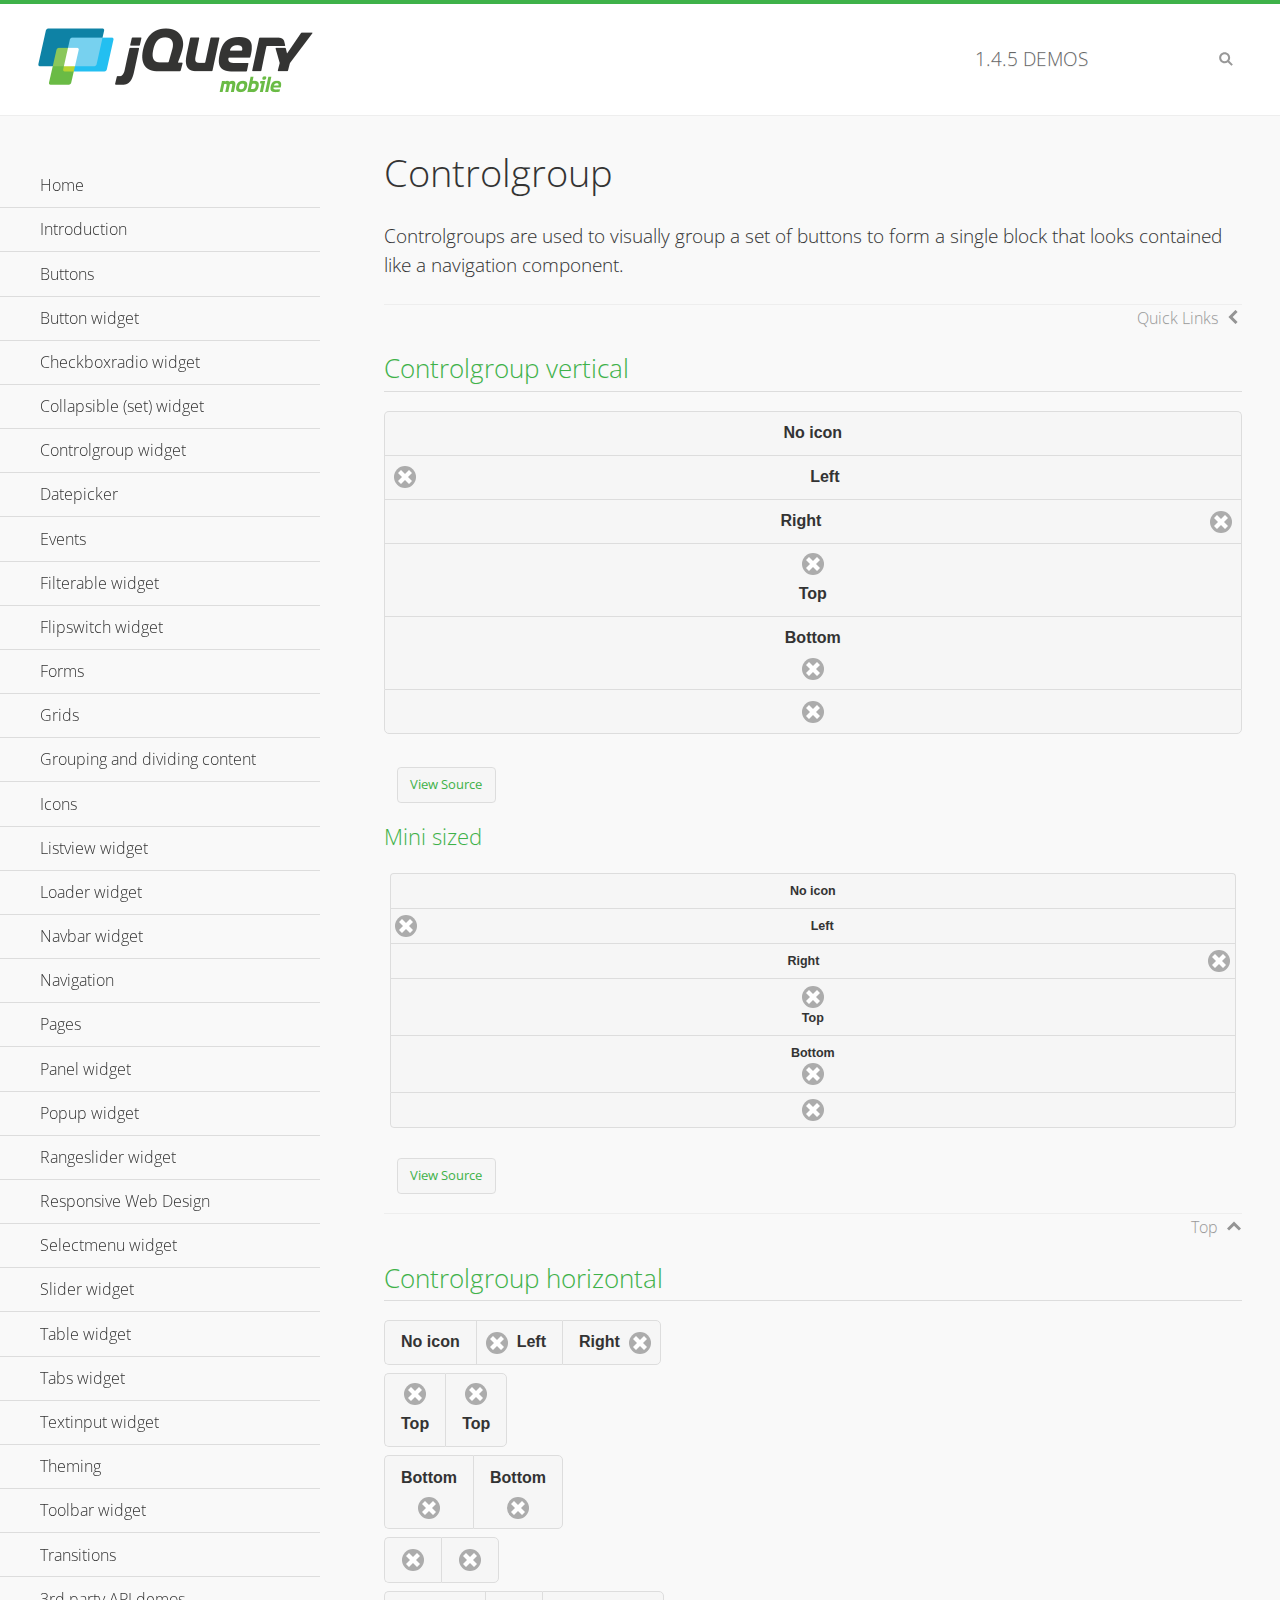
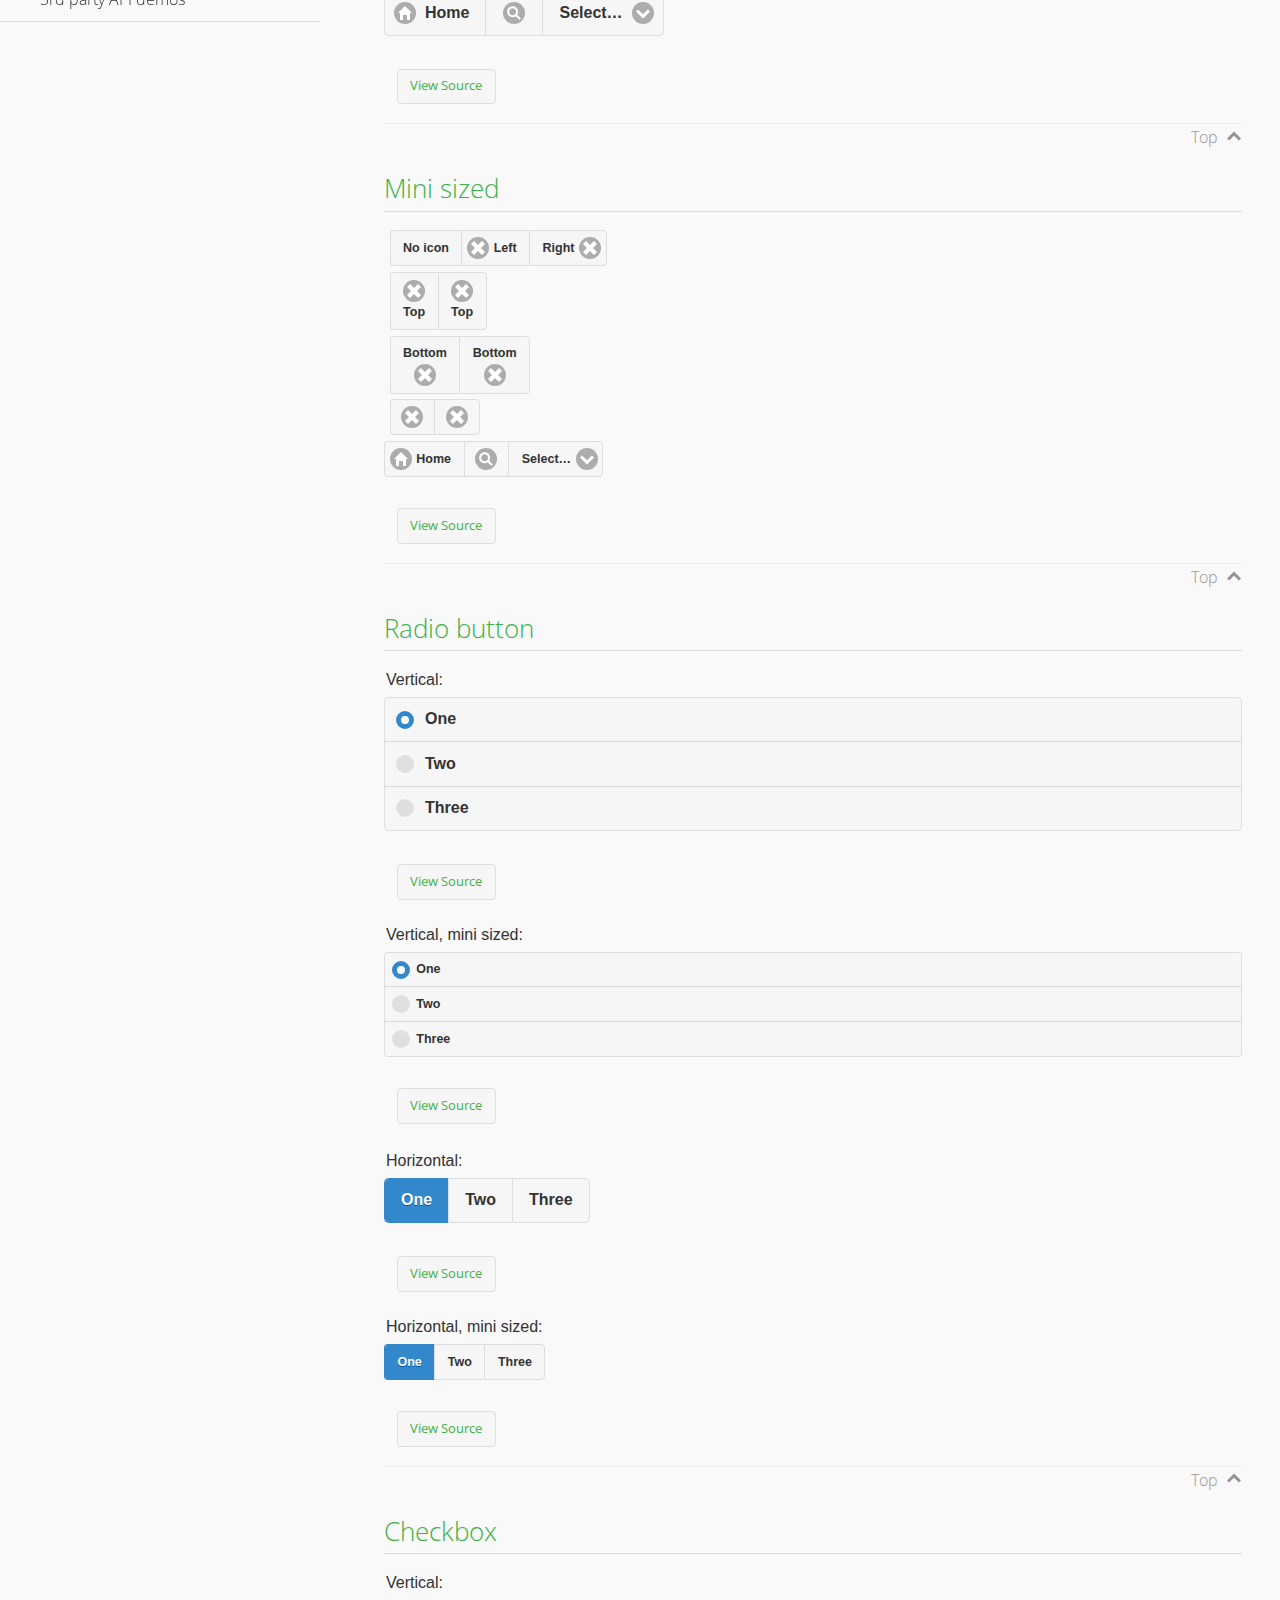
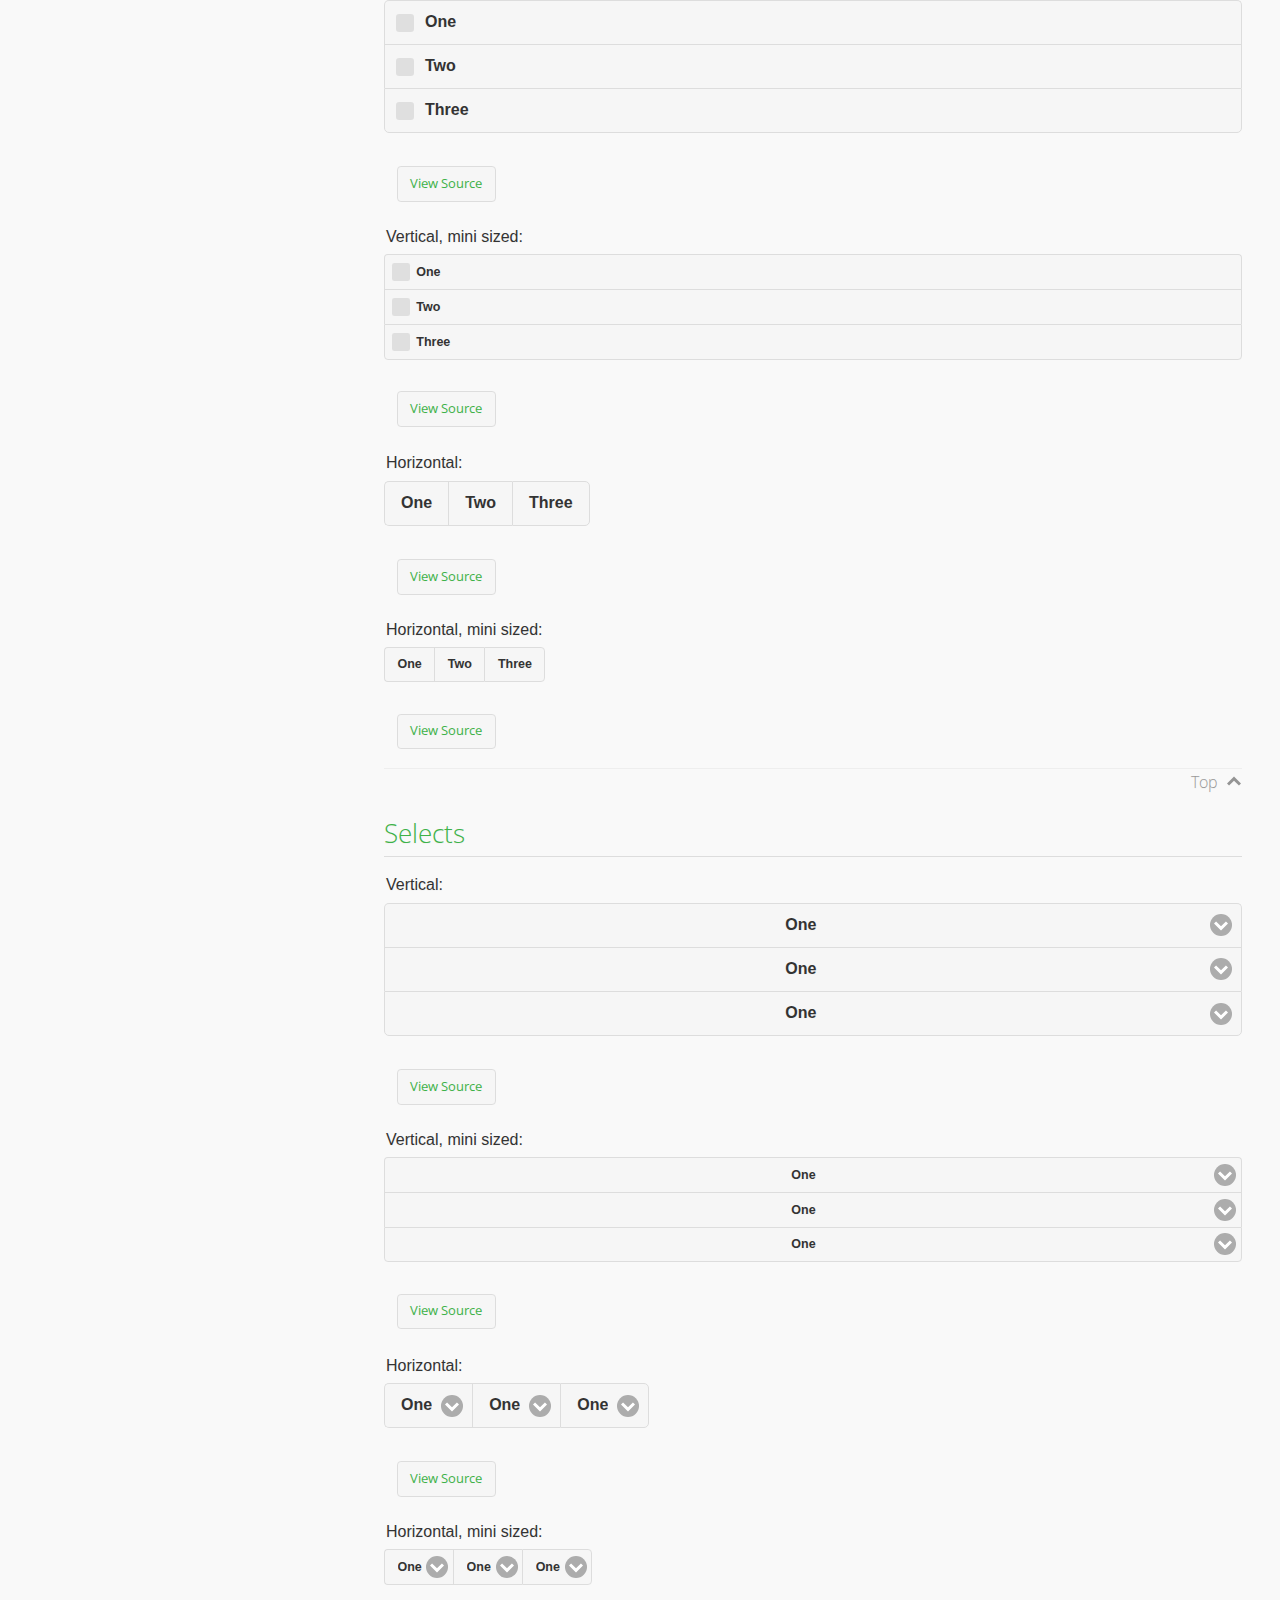
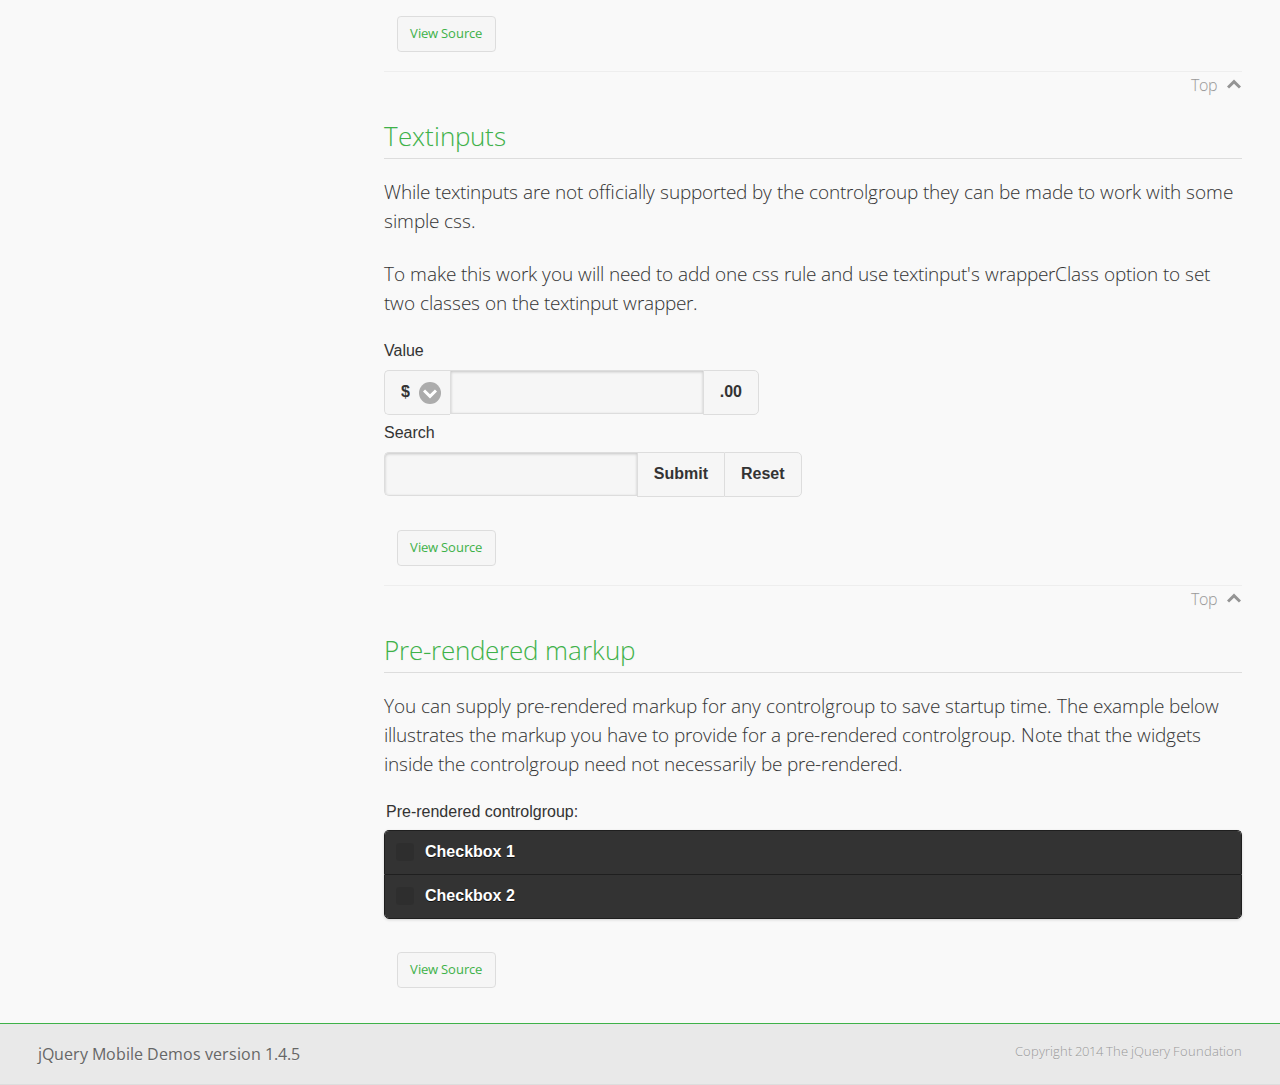
<file: js/jquery/demos/controlgroup/index.html>
<!DOCTYPE html>
<html>
<head>
	<meta charset="utf-8">
	<meta name="viewport" content="width=device-width, initial-scale=1">
	<title>Controlgroup - jQuery Mobile Demos</title>
	    <link rel="stylesheet" href="../css/themes/default/jquery.mobile-1.4.5.min.css">
	    <link rel="stylesheet" href="../_assets/css/jqm-demos.css">
	    <link rel="shortcut icon" href="../favicon.ico">
	    <link rel="stylesheet" href="http://fonts.googleapis.com/css?family=Open+Sans:300,400,700">
	    <script src="../js/jquery.js"></script>
	    <script src="../_assets/js/index.js"></script>
	    <script src="../js/jquery.mobile-1.4.5.min.js"></script>
	    <style>
	        #demo-borders .ui-collapsible .ui-collapsible-heading .ui-btn { border-top-width: 1px !important; }
	    </style>
	    <style id="textinput-controlgroup">
			.controlgroup-textinput{
				padding-top:.22em;
				padding-bottom:.22em;
			}
	    </style>
	</head>
	<body>
	<div data-role="page" class="jqm-demos" data-quicklinks="true">

	    <div data-role="header" class="jqm-header">
			<h2><a href="../" title="jQuery Mobile Demos home"><img src="../_assets/img/jquery-logo.png" alt="jQuery Mobile"></a></h2>
		<p><span class="jqm-version"></span> Demos</p>
	        <a href="#" class="jqm-navmenu-link ui-btn ui-btn-icon-notext ui-corner-all ui-icon-bars ui-nodisc-icon ui-alt-icon ui-btn-left">Menu</a>
	        <a href="#" class="jqm-search-link ui-btn ui-btn-icon-notext ui-corner-all ui-icon-search ui-nodisc-icon ui-alt-icon ui-btn-right">Search</a>
		    </div><!-- /header -->

	    <div role="main" class="ui-content jqm-content">

        <h1>Controlgroup</h1>

        <p>Controlgroups are used to visually group a set of buttons to form a single block that looks contained like a navigation component.
        </p>

		<h2>Controlgroup vertical</h2>

			<div data-demo-html="true">
				<div data-role="controlgroup">
					<a href="#" class="ui-btn ui-corner-all">No icon</a>
					<a href="#" class="ui-btn ui-corner-all ui-icon-delete ui-btn-icon-left">Left</a>
					<a href="#" class="ui-btn ui-corner-all ui-icon-delete ui-btn-icon-right">Right</a>
					<a href="#" class="ui-btn ui-corner-all ui-icon-delete ui-btn-icon-top">Top</a>
					<a href="#" class="ui-btn ui-corner-all ui-icon-delete ui-btn-icon-bottom">Bottom</a>
					<a href="#" class="ui-btn ui-corner-all ui-icon-delete ui-btn-icon-notext">Icon only</a>
				</div>
			</div><!--/demo-html -->

			<h3>Mini sized</h3>

			<div data-demo-html="true">
				<div data-role="controlgroup" data-mini="true">
					<a href="#" class="ui-btn ui-corner-all">No icon</a>
					<a href="#" class="ui-btn ui-corner-all ui-icon-delete ui-btn-icon-left">Left</a>
					<a href="#" class="ui-btn ui-corner-all ui-icon-delete ui-btn-icon-right">Right</a>
					<a href="#" class="ui-btn ui-corner-all ui-icon-delete ui-btn-icon-top">Top</a>
					<a href="#" class="ui-btn ui-corner-all ui-icon-delete ui-btn-icon-bottom">Bottom</a>
					<a href="#" class="ui-btn ui-corner-all ui-icon-delete ui-btn-icon-notext">Icon only</a>
				</div>
			</div><!--/demo-html -->

		<h2>Controlgroup horizontal</h2>

			<div data-demo-html="true">
				<div data-role="controlgroup" data-type="horizontal">
					<a href="#" class="ui-btn ui-corner-all">No icon</a>
					<a href="#" class="ui-btn ui-corner-all ui-icon-delete ui-btn-icon-left">Left</a>
					<a href="#" class="ui-btn ui-corner-all ui-icon-delete ui-btn-icon-right">Right</a>
				</div>
				<div data-role="controlgroup" data-type="horizontal">
					<a href="#" class="ui-btn ui-corner-all ui-icon-delete ui-btn-icon-top">Top</a>
					<a href="#" class="ui-btn ui-corner-all ui-icon-delete ui-btn-icon-top">Top</a>
				</div>
				<div data-role="controlgroup" data-type="horizontal">
					<a href="#" class="ui-btn ui-corner-all ui-icon-delete ui-btn-icon-bottom">Bottom</a>
					<a href="#" class="ui-btn ui-corner-all ui-icon-delete ui-btn-icon-bottom">Bottom</a>
				</div>
				<div data-role="controlgroup" data-type="horizontal">
					<a href="#" class="ui-btn ui-corner-all ui-icon-delete ui-btn-icon-notext">Icon only</a>
					<a href="#" class="ui-btn ui-corner-all ui-icon-delete ui-btn-icon-notext">Icon only</a>
				</div>
				<form>
					<fieldset data-role="controlgroup" data-type="horizontal">
						<button data-icon="home">Home</button>
						<button data-icon="search" data-iconpos="notext">Search</button>
						<label for="select-more-1a" class="ui-hidden-accessible">More</label>
						<select name="select-more-1a" id="select-more-1a">
							<option value="">Select&hellip;</option>
							<option value="#">One</option>
							<option value="#">Two</option>
							<option value="#">Three</option>
						</select>
					</fieldset>
				</form>
			</div><!--/demo-html -->

		<h2>Mini sized</h2>

			<div data-demo-html="true">
				<div data-role="controlgroup" data-type="horizontal" data-mini="true">
					<a href="#" class="ui-btn ui-corner-all">No icon</a>
					<a href="#" class="ui-btn ui-corner-all ui-icon-delete ui-btn-icon-left">Left</a>
					<a href="#" class="ui-btn ui-corner-all ui-icon-delete ui-btn-icon-right">Right</a>
				</div>
				<div data-role="controlgroup" data-type="horizontal" data-mini="true">
					<a href="#" class="ui-btn ui-corner-all ui-icon-delete ui-btn-icon-top">Top</a>
					<a href="#" class="ui-btn ui-corner-all ui-icon-delete ui-btn-icon-top">Top</a>
				</div>
				<div data-role="controlgroup" data-type="horizontal" data-mini="true">
					<a href="#" class="ui-btn ui-corner-all ui-icon-delete ui-btn-icon-bottom">Bottom</a>
					<a href="#" class="ui-btn ui-corner-all ui-icon-delete ui-btn-icon-bottom">Bottom</a>
				</div>
				<div data-role="controlgroup" data-type="horizontal" data-mini="true">
					<a href="#" class="ui-btn ui-corner-all ui-icon-delete ui-btn-icon-notext">Icon only</a>
					<a href="#" class="ui-btn ui-corner-all ui-icon-delete ui-btn-icon-notext">Icon only</a>
				</div>
				<form>
					<fieldset data-role="controlgroup" data-type="horizontal" data-mini="true">
						<button data-icon="home">Home</button>
						<button data-icon="search" data-iconpos="notext">Search</button>
						<label for="select-more-2a" class="ui-hidden-accessible">More</label>
						<select name="select-more-2a" id="select-more-2a">
							<option value="">Select&hellip;</option>
							<option value="#">One</option>
							<option value="#">Two</option>
							<option value="#">Three</option>
						</select>
					</fieldset>
				</form>
			</div><!--/demo-html -->

			<h2>Radio button</h2>

				<div data-demo-html="true">
					<form>
					<fieldset data-role="controlgroup">
						<legend>Vertical:</legend>
						<input type="radio" name="radio-choice-v-2" id="radio-choice-v-2a" value="on" checked="checked">
						<label for="radio-choice-v-2a">One</label>
						<input type="radio" name="radio-choice-v-2" id="radio-choice-v-2b" value="off">
						<label for="radio-choice-v-2b">Two</label>
						<input type="radio" name="radio-choice-v-2" id="radio-choice-v-2c" value="other">
						<label for="radio-choice-v-2c">Three</label>
					</fieldset>
					</form>
				</div><!--/demo-html -->

				<div data-demo-html="true">
					<form>
					<fieldset data-role="controlgroup" data-mini="true">
						<legend>Vertical, mini sized:</legend>
						<input type="radio" name="radio-choice-v-6" id="radio-choice-v-6a" value="on" checked="checked">
						<label for="radio-choice-v-6a">One</label>
						<input type="radio" name="radio-choice-v-6" id="radio-choice-v-6b" value="off">
						<label for="radio-choice-v-6b">Two</label>
						<input type="radio" name="radio-choice-v-6" id="radio-choice-v-6c" value="other">
						<label for="radio-choice-v-6c">Three</label>
					</fieldset>
					</form>
				</div><!--/demo-html -->

				<div data-demo-html="true">
					<form>
					<fieldset data-role="controlgroup" data-type="horizontal">
						<legend>Horizontal:</legend>
						<input type="radio" name="radio-choice-h-2" id="radio-choice-h-2a" value="on" checked="checked">
						<label for="radio-choice-h-2a">One</label>
						<input type="radio" name="radio-choice-h-2" id="radio-choice-h-2b" value="off">
						<label for="radio-choice-h-2b">Two</label>
						<input type="radio" name="radio-choice-h-2" id="radio-choice-h-2c" value="other">
						<label for="radio-choice-h-2c">Three</label>
					</fieldset>
					</form>
				</div><!--/demo-html -->

				<div data-demo-html="true">
					<form>
					<fieldset data-role="controlgroup" data-type="horizontal" data-mini="true">
						<legend>Horizontal, mini sized:</legend>
						<input type="radio" name="radio-choice-h-6" id="radio-choice-h-6a" value="on" checked="checked">
						<label for="radio-choice-h-6a">One</label>
						<input type="radio" name="radio-choice-h-6" id="radio-choice-h-6b" value="off">
						<label for="radio-choice-h-6b">Two</label>
						<input type="radio" name="radio-choice-h-6" id="radio-choice-h-6c" value="other">
						<label for="radio-choice-h-6c">Three</label>
					</fieldset>
					</form>
				</div><!--/demo-html -->

			<h2>Checkbox</h2>

				<div data-demo-html="true">
					<form>
					<fieldset data-role="controlgroup">
						<legend>Vertical:</legend>
						<input type="checkbox" name="checkbox-v-2a" id="checkbox-v-2a">
						<label for="checkbox-v-2a">One</label>
						<input type="checkbox" name="checkbox-v-2b" id="checkbox-v-2b">
						<label for="checkbox-v-2b">Two</label>
						<input type="checkbox" name="checkbox-v-2c" id="checkbox-v-2c">
						<label for="checkbox-v-2c">Three</label>
					</fieldset>
					</form>
				</div><!--/demo-html -->

				<div data-demo-html="true">
					<form>
					<fieldset data-role="controlgroup" data-mini="true">
						<legend>Vertical, mini sized:</legend>
						<input type="checkbox" name="checkbox-v-6a" id="checkbox-v-6a">
						<label for="checkbox-v-6a">One</label>
						<input type="checkbox" name="checkbox-v-6b" id="checkbox-v-6b">
						<label for="checkbox-v-6b">Two</label>
						<input type="checkbox" name="checkbox-v-6c" id="checkbox-v-6c">
						<label for="checkbox-v-6c">Three</label>
					</fieldset>
					</form>
				</div><!--/demo-html -->

				<div data-demo-html="true">
					<form>
					<fieldset data-role="controlgroup" data-type="horizontal">
						<legend>Horizontal:</legend>
						<input type="checkbox" name="checkbox-h-2a" id="checkbox-h-2a">
						<label for="checkbox-h-2a">One</label>
						<input type="checkbox" name="checkbox-h-2b" id="checkbox-h-2b">
						<label for="checkbox-h-2b">Two</label>
						<input type="checkbox" name="checkbox-h-2c" id="checkbox-h-2c">
						<label for="checkbox-h-2c">Three</label>
					</fieldset>
					</form>
				</div><!--/demo-html -->

				<div data-demo-html="true">
					<form>
					<fieldset data-role="controlgroup" data-type="horizontal" data-mini="true">
						<legend>Horizontal, mini sized:</legend>
						<input type="checkbox" name="checkbox-h-6a" id="checkbox-h-6a">
						<label for="checkbox-h-6a">One</label>
						<input type="checkbox" name="checkbox-h-6b" id="checkbox-h-6b">
						<label for="checkbox-h-6b">Two</label>
						<input type="checkbox" name="checkbox-h-6c" id="checkbox-h-6c">
						<label for="checkbox-h-6c">Three</label>
					</fieldset>
					</form>
				</div><!--/demo-html -->

			<h2>Selects</h2>

				<div data-demo-html="true">
					<form>
					<fieldset data-role="controlgroup">
						<legend>Vertical:</legend>
						<label for="select-v-2a">Select A</label>
						<select name="select-v-2a" id="select-v-2a">
							<option value="#">One</option>
							<option value="#">Two</option>
							<option value="#">Three</option>
						</select>
						<label for="select-v-2b">Select B</label>
						<select name="select-v-2b" id="select-v-2b">
							<option value="#">One</option>
							<option value="#">Two</option>
							<option value="#">Three</option>
						</select>
						<label for="select-v-2c">Select C</label>
						<select name="select-v-2c" id="select-v-2c">
							<option value="#">One</option>
							<option value="#">Two</option>
							<option value="#">Three</option>
						</select>
					</fieldset>
					</form>
				</div><!--/demo-html -->

				<div data-demo-html="true">
					<form>
					<fieldset data-role="controlgroup" data-mini="true">
						<legend>Vertical, mini sized:</legend>
						<label for="select-v-6a">Select A</label>
						<select name="select-v-6a" id="select-v-6a">
							<option value="#">One</option>
							<option value="#">Two</option>
							<option value="#">Three</option>
						</select>
						<label for="select-v-6b">Select B</label>
						<select name="select-v-6b" id="select-v-6b">
							<option value="#">One</option>
							<option value="#">Two</option>
							<option value="#">Three</option>
						</select>
						<label for="select-v-6c">Select C</label>
						<select name="select-v-6c" id="select-v-6c">
							<option value="#">One</option>
							<option value="#">Two</option>
							<option value="#">Three</option>
						</select>
					</fieldset>
					</form>
				</div><!--/demo-html -->

				<div data-demo-html="true">
					<form>
					<fieldset data-role="controlgroup" data-type="horizontal">
						<legend>Horizontal:</legend>
						<label for="select-h-2a">Select A</label>
						<select name="select-h-2a" id="select-h-2a">
							<option value="#">One</option>
							<option value="#">Two</option>
							<option value="#">Three</option>
						</select>
						<label for="select-h-2b">Select B</label>
						<select name="select-h-2b" id="select-h-2b">
							<option value="#">One</option>
							<option value="#">Two</option>
							<option value="#">Three</option>
						</select>
						<label for="select-h-2c">Select C</label>
						<select name="select-h-2c" id="select-h-2c">
							<option value="#">One</option>
							<option value="#">Two</option>
							<option value="#">Three</option>
						</select>
					</fieldset>
					</form>
				</div><!--/demo-html -->

				<div data-demo-html="true">
					<form>
					<fieldset data-role="controlgroup" data-type="horizontal" data-mini="true">
						<legend>Horizontal, mini sized:</legend>
						<label for="select-h-6a">Select A</label>
						<select name="select-h-6a" id="select-h-6a">
							<option value="#">One</option>
							<option value="#">Two</option>
							<option value="#">Three</option>
						</select>
						<label for="select-h-6b">Select B</label>
						<select name="select-h-6b" id="select-h-6b">
							<option value="#">One</option>
							<option value="#">Two</option>
							<option value="#">Three</option>
						</select>
						<label for="select-h-6c">Select C</label>
						<select name="select-h-6c" id="select-h-6c">
							<option value="#">One</option>
							<option value="#">Two</option>
							<option value="#">Three</option>
						</select>
					</fieldset>
					</form>
				</div><!--/demo-html -->

				<h2>Textinputs</h2>
				<p>While textinputs are not officially supported by the controlgroup they can be made to work with some simple css.</p>
				<p>To make this work you will need to add one css rule and use textinput's wrapperClass option to set two classes on the textinput wrapper.</p>
				<div data-demo-html="true" data-demo-css="#textinput-controlgroup">
					<label for="currency-controlgroup">Value</label>
					<div data-role="controlgroup" data-type="horizontal">
						<select>
							<option>$</option>
							<option>€</option>
							<option>£</option>
							<option>¥</option>
							<option>₩</option>
							<option>₹</option>
						</select>
						<input id="currency-controlgroup" type="text" data-wrapper-class="controlgroup-textinput ui-btn">
						<button>.00</button>
					</div>
					<label for="search-control-group">Search</label>
					<div data-role="controlgroup" data-type="horizontal">
						<input type="text" id="search-control-group" data-wrapper-class="controlgroup-textinput ui-btn">
						<button>Submit</button>
						<button>Reset</button>
					</div>
				</div>

		<h2>Pre-rendered markup</h2>
		<p>You can supply pre-rendered markup for any controlgroup to save startup time. The example below illustrates the markup you have to provide for a pre-rendered controlgroup. Note that the widgets inside the controlgroup need not necessarily be pre-rendered.</p>
		<div data-demo-html="true">
			<div data-role="controlgroup" data-enhanced="true" class="ui-controlgroup ui-controlgroup-vertical ui-group-theme-b ui-corner-all">
				<div role="heading" class="ui-controlgroup-label">
					<legend>Pre-rendered controlgroup:</legend>
				</div>
				<div class="ui-controlgroup-controls ui-shadow">
					<label for="pre-rendered-cb-1" class="ui-first-child">Checkbox 1</label>
					<input type="checkbox" id="pre-rendered-cb-1" name="pre-rendered-cb-1" value="1">
					<label for="pre-rendered-cb-2" class="ui-last-child">Checkbox 2</label>
					<input type="checkbox" id="pre-rendered-cb-2" name="pre-rendered-cb-2" value="2">
				</div>
			</div>
		</div>

	</div><!-- /content -->
	    <div data-role="panel" class="jqm-navmenu-panel" data-position="left" data-display="overlay" data-theme="a">
	    	<ul class="jqm-list ui-alt-icon ui-nodisc-icon">
<li data-filtertext="demos homepage" data-icon="home"><a href=".././">Home</a></li>
<li data-filtertext="introduction overview getting started"><a href="../intro/" data-ajax="false">Introduction</a></li>
<li data-filtertext="buttons button markup buttonmarkup method anchor link button element"><a href="../button-markup/" data-ajax="false">Buttons</a></li>
<li data-filtertext="form button widget input button submit reset"><a href="../button/" data-ajax="false">Button widget</a></li>
<li data-role="collapsible" data-enhanced="true" data-collapsed-icon="carat-d" data-expanded-icon="carat-u" data-iconpos="right" data-inset="false" class="ui-collapsible ui-collapsible-themed-content ui-collapsible-collapsed">
	<h3 class="ui-collapsible-heading ui-collapsible-heading-collapsed">
		<a href="#" class="ui-collapsible-heading-toggle ui-btn ui-btn-icon-right ui-btn-inherit ui-icon-carat-d">
		    Checkboxradio widget<span class="ui-collapsible-heading-status"> click to expand contents</span>
		</a>
	</h3>
	<div class="ui-collapsible-content ui-body-inherit ui-collapsible-content-collapsed" aria-hidden="true">
		<ul>
			<li data-filtertext="form checkboxradio widget checkbox input checkboxes controlgroups"><a href="../checkboxradio-checkbox/" data-ajax="false">Checkboxes</a></li>
			<li data-filtertext="form checkboxradio widget radio input radio buttons controlgroups"><a href="../checkboxradio-radio/" data-ajax="false">Radio buttons</a></li>
		</ul>
	</div>
</li>
<li data-role="collapsible" data-enhanced="true" data-collapsed-icon="carat-d" data-expanded-icon="carat-u" data-iconpos="right" data-inset="false" class="ui-collapsible ui-collapsible-themed-content ui-collapsible-collapsed">
	<h3 class="ui-collapsible-heading ui-collapsible-heading-collapsed">
		<a href="#" class="ui-collapsible-heading-toggle ui-btn ui-btn-icon-right ui-btn-inherit ui-icon-carat-d">
			Collapsible (set) widget<span class="ui-collapsible-heading-status"> click to expand contents</span>
		</a>
	</h3>
	<div class="ui-collapsible-content ui-body-inherit ui-collapsible-content-collapsed" aria-hidden="true">
		<ul>
			<li data-filtertext="collapsibles content formatting"><a href="../collapsible/" data-ajax="false">Collapsible</a></li>
			<li data-filtertext="dynamic collapsible set accordion append expand"><a href="../collapsible-dynamic/" data-ajax="false">Dynamic collapsibles</a></li>
			<li data-filtertext="accordions collapsible set widget content formatting grouped collapsibles"><a href="../collapsibleset/" data-ajax="false">Collapsible set</a></li>
		</ul>
	</div>
</li>
<li data-role="collapsible" data-enhanced="true" data-collapsed-icon="carat-d" data-expanded-icon="carat-u" data-iconpos="right" data-inset="false" class="ui-collapsible ui-collapsible-themed-content ui-collapsible-collapsed">
	<h3 class="ui-collapsible-heading ui-collapsible-heading-collapsed">
		<a href="#" class="ui-collapsible-heading-toggle ui-btn ui-btn-icon-right ui-btn-inherit ui-icon-carat-d">
			Controlgroup widget<span class="ui-collapsible-heading-status"> click to expand contents</span>
		</a>
	</h3>
	<div class="ui-collapsible-content ui-body-inherit ui-collapsible-content-collapsed" aria-hidden="true">
		<ul>
			<li data-filtertext="controlgroups selectmenu checkboxradio input grouped buttons horizontal vertical"><a href="../controlgroup/" data-ajax="false">Controlgroup</a></li>
			<li data-filtertext="dynamic controlgroup dynamically add buttons"><a href="../controlgroup-dynamic/" data-ajax="false">Dynamic controlgroups</a></li>
		</ul>
	</div>
</li>
<li data-filtertext="form datepicker widget date input"><a href="../datepicker/" data-ajax="false">Datepicker</a></li>
<li data-role="collapsible" data-enhanced="true" data-collapsed-icon="carat-d" data-expanded-icon="carat-u" data-iconpos="right" data-inset="false" class="ui-collapsible ui-collapsible-themed-content ui-collapsible-collapsed">
	<h3 class="ui-collapsible-heading ui-collapsible-heading-collapsed">
		<a href="#" class="ui-collapsible-heading-toggle ui-btn ui-btn-icon-right ui-btn-inherit ui-icon-carat-d">
			Events<span class="ui-collapsible-heading-status"> click to expand contents</span>
		</a>
	</h3>
	<div class="ui-collapsible-content ui-body-inherit ui-collapsible-content-collapsed" aria-hidden="true">
		<ul>
			<li data-filtertext="swipe to delete list items listviews swipe events"><a href="../swipe-list/" data-ajax="false">Swipe list items</a></li>
			<li data-filtertext="swipe to navigate swipe page navigation swipe events"><a href="../swipe-page/" data-ajax="false">Swipe page navigation</a></li>
		</ul>
	</div>
</li>
<li data-filtertext="filterable filter elements sorting searching listview table"><a href="../filterable/" data-ajax="false">Filterable widget</a></li>
<li data-filtertext="form flipswitch widget flip toggle switch binary select checkbox input"><a href="../flipswitch/" data-ajax="false">Flipswitch widget</a></li>
<li data-role="collapsible" data-enhanced="true" data-collapsed-icon="carat-d" data-expanded-icon="carat-u" data-iconpos="right" data-inset="false" class="ui-collapsible ui-collapsible-themed-content ui-collapsible-collapsed">
	<h3 class="ui-collapsible-heading ui-collapsible-heading-collapsed">
		<a href="#" class="ui-collapsible-heading-toggle ui-btn ui-btn-icon-right ui-btn-inherit ui-icon-carat-d">
			Forms<span class="ui-collapsible-heading-status"> click to expand contents</span>
		</a>
	</h3>
	<div class="ui-collapsible-content ui-body-inherit ui-collapsible-content-collapsed" aria-hidden="true">
		<ul>
			<li data-filtertext="forms text checkbox radio range button submit reset inputs selects textarea slider flipswitch label form elements"><a href="../forms/" data-ajax="false">Forms</a></li>
			<li data-filtertext="form hide labels hidden accessible ui-hidden-accessible forms"><a href="../forms-label-hidden-accessible/" data-ajax="false">Hide labels</a></li>
			<li data-filtertext="form field containers fieldcontain ui-field-contain forms"><a href="../forms-field-contain/" data-ajax="false">Field containers</a></li>
			<li data-filtertext="forms disabled form elements"><a href="../forms-disabled/" data-ajax="false">Forms disabled</a></li>
			<li data-filtertext="forms gallery examples overview forms text checkbox radio range button submit reset inputs selects textarea slider flipswitch label form elements"><a href="../forms-gallery/" data-ajax="false">Forms gallery</a></li>
		</ul>
	</div>
</li>
<li data-role="collapsible" data-enhanced="true" data-collapsed-icon="carat-d" data-expanded-icon="carat-u" data-iconpos="right" data-inset="false" class="ui-collapsible ui-collapsible-themed-content ui-collapsible-collapsed">
	<h3 class="ui-collapsible-heading ui-collapsible-heading-collapsed">
		<a href="#" class="ui-collapsible-heading-toggle ui-btn ui-btn-icon-right ui-btn-inherit ui-icon-carat-d">
			Grids<span class="ui-collapsible-heading-status"> click to expand contents</span>
		</a>
	</h3>
	<div class="ui-collapsible-content ui-body-inherit ui-collapsible-content-collapsed" aria-hidden="true">
		<ul>
			<li data-filtertext="grids columns blocks content formatting rwd responsive css framework"><a href="../grids/" data-ajax="false">Grids</a></li>
			<li data-filtertext="buttons in grids css framework"><a href="../grids-buttons/" data-ajax="false">Buttons in grids</a></li>
			<li data-filtertext="custom responsive grids rwd css framework"><a href="../grids-custom-responsive/" data-ajax="false">Custom responsive grids</a></li>
		</ul>
	</div>
</li>
<li data-filtertext="blocks content formatting sections heading"><a href="../body-bar-classes/" data-ajax="false">Grouping and dividing content</a></li>
<li data-role="collapsible" data-enhanced="true" data-collapsed-icon="carat-d" data-expanded-icon="carat-u" data-iconpos="right" data-inset="false" class="ui-collapsible ui-collapsible-themed-content ui-collapsible-collapsed">
	<h3 class="ui-collapsible-heading ui-collapsible-heading-collapsed">
		<a href="#" class="ui-collapsible-heading-toggle ui-btn ui-btn-icon-right ui-btn-inherit ui-icon-carat-d">
			Icons<span class="ui-collapsible-heading-status"> click to expand contents</span>
		</a>
	</h3>
	<div class="ui-collapsible-content ui-body-inherit ui-collapsible-content-collapsed" aria-hidden="true">
		<ul>
			<li data-filtertext="button icons svg disc alt custom icon position"><a href="../icons/" data-ajax="false">Icons</a></li>
			<li data-filtertext=""><a href="../icons-grunticon/" data-ajax="false">Grunticon loader</a></li>
		</ul>
	</div>
</li>
<li data-role="collapsible" data-enhanced="true" data-collapsed-icon="carat-d" data-expanded-icon="carat-u" data-iconpos="right" data-inset="false" class="ui-collapsible ui-collapsible-themed-content ui-collapsible-collapsed">
	<h3 class="ui-collapsible-heading ui-collapsible-heading-collapsed">
		<a href="#" class="ui-collapsible-heading-toggle ui-btn ui-btn-icon-right ui-btn-inherit ui-icon-carat-d">
			Listview widget<span class="ui-collapsible-heading-status"> click to expand contents</span>
		</a>
	</h3>
	<div class="ui-collapsible-content ui-body-inherit ui-collapsible-content-collapsed" aria-hidden="true">
		<ul>
			<li data-filtertext="listview widget thumbnails icons nested split button collapsible ul ol"><a href="../listview/" data-ajax="false">Listview</a></li>
			<li data-filtertext="autocomplete filterable reveal listview filtertextbeforefilter placeholder"><a href="../listview-autocomplete/" data-ajax="false">Listview autocomplete</a></li>
			<li data-filtertext="autocomplete filterable reveal listview remote data filtertextbeforefilter placeholder"><a href="../listview-autocomplete-remote/" data-ajax="false">Listview autocomplete remote data</a></li>
			<li data-filtertext="autodividers anchor jump scroll linkbars listview lists ul ol"><a href="../listview-autodividers-linkbar/" data-ajax="false">Listview autodividers linkbar</a></li>
			<li data-filtertext="listview autodividers selector autodividersselector lists ul ol"><a href="../listview-autodividers-selector/" data-ajax="false">Listview autodividers selector</a></li>
			<li data-filtertext="listview nested list items"><a href="../listview-nested-lists/" data-ajax="false">Nested Listviews</a></li>
			<li data-filtertext="listview collapsible list items flat"><a href="../listview-collapsible-item-flat/" data-ajax="false">Listview collapsible list items (flat)</a></li>
			<li data-filtertext="listview collapsible list indented"><a href="../listview-collapsible-item-indented/" data-ajax="false">Listview collapsible list items (indented)</a></li>
			<li data-filtertext="grid listview responsive grids responsive listviews lists ul"><a href="../listview-grid/" data-ajax="false">Listview responsive grid</a></li>
		</ul>
	</div>
</li>
<li data-filtertext="loader widget page loading navigation overlay spinner"><a href="../loader/" data-ajax="false">Loader widget</a></li>
<li data-filtertext="navbar widget navmenu toolbars header footer"><a href="../navbar/" data-ajax="false">Navbar widget</a></li>
<li data-role="collapsible" data-enhanced="true" data-collapsed-icon="carat-d" data-expanded-icon="carat-u" data-iconpos="right" data-inset="false" class="ui-collapsible ui-collapsible-themed-content ui-collapsible-collapsed">
	<h3 class="ui-collapsible-heading ui-collapsible-heading-collapsed">
		<a href="#" class="ui-collapsible-heading-toggle ui-btn ui-btn-icon-right ui-btn-inherit ui-icon-carat-d">
			Navigation<span class="ui-collapsible-heading-status"> click to expand contents</span>
		</a>
	</h3>
	<div class="ui-collapsible-content ui-body-inherit ui-collapsible-content-collapsed" aria-hidden="true">
		<ul>
			<li data-filtertext="ajax navigation navigate widget history event method"><a href="../navigation/" data-ajax="false">Navigation</a></li>
			<li data-filtertext="linking pages page links navigation ajax prefetch cache"><a href="../navigation-linking-pages/" data-ajax="false">Linking pages</a></li>
			<!-- <li data-filtertext="php redirect server redirection server-side navigation"><a href="../navigation-php-redirect/" data-ajax="false">PHP redirect demo</a></li>-->
			<li data-filtertext="navigation redirection hash query"><a href="../navigation-hash-processing/" data-ajax="false">Hash processing demo</a></li>
			<li data-filtertext="navigation redirection hash query"><a href="../page-events/" data-ajax="false">Page Navigation Events</a></li>
		</ul>
	</div>
</li>
<li data-role="collapsible" data-enhanced="true" data-collapsed-icon="carat-d" data-expanded-icon="carat-u" data-iconpos="right" data-inset="false" class="ui-collapsible ui-collapsible-themed-content ui-collapsible-collapsed">
	<h3 class="ui-collapsible-heading ui-collapsible-heading-collapsed">
		<a href="#" class="ui-collapsible-heading-toggle ui-btn ui-btn-icon-right ui-btn-inherit ui-icon-carat-d">
			Pages<span class="ui-collapsible-heading-status"> click to expand contents</span>
		</a>
	</h3>
	<div class="ui-collapsible-content ui-body-inherit ui-collapsible-content-collapsed" aria-hidden="true">
		<ul>
			<li data-filtertext="pages page widget ajax navigation"><a href="../pages/" data-ajax="false">Pages</a></li>
			<li data-filtertext="single page"><a href="../pages-single-page/" data-ajax="false">Single page</a></li>
			<li data-filtertext="multipage multi-page page"><a href="../pages-multi-page/" data-ajax="false">Multi-page template</a></li>
			<li data-filtertext="dialog page widget modal popup"><a href="../pages-dialog/" data-ajax="false">Dialog page</a></li>
		</ul>
	</div>
</li>
<li data-role="collapsible" data-enhanced="true" data-collapsed-icon="carat-d" data-expanded-icon="carat-u" data-iconpos="right" data-inset="false" class="ui-collapsible ui-collapsible-themed-content ui-collapsible-collapsed">
	<h3 class="ui-collapsible-heading ui-collapsible-heading-collapsed">
		<a href="#" class="ui-collapsible-heading-toggle ui-btn ui-btn-icon-right ui-btn-inherit ui-icon-carat-d">
			Panel widget<span class="ui-collapsible-heading-status"> click to expand contents</span>
		</a>
	</h3>
	<div class="ui-collapsible-content ui-body-inherit ui-collapsible-content-collapsed" aria-hidden="true">
		<ul>
			<li data-filtertext="panel widget sliding panels reveal push overlay responsive"><a href="../panel/" data-ajax="false">Panel</a></li>
			<li data-filtertext=""><a href="../panel-external/" data-ajax="false">External panels</a></li>
			<li data-filtertext="panel "><a href="../panel-fixed/" data-ajax="false">Fixed panels</a></li>
			<li data-filtertext="panel slide panels sliding panels shadow rwd responsive breakpoint"><a href="../panel-responsive/" data-ajax="false">Panels responsive</a></li>
			<li data-filtertext="panel custom style custom panel width reveal shadow listview panel styling page background wrapper"><a href="../panel-styling/" data-ajax="false">Custom panel style</a></li>
			<li data-filtertext="panel open on swipe"><a href="../panel-swipe-open/" data-ajax="false">Panel open on swipe</a></li>
			<li data-filtertext="panels outside page internal external toolbars"><a href="../panel-external-internal/" data-ajax="false">Panel external and internal</a></li>
		</ul>
	</div>
</li>
<li data-role="collapsible" data-enhanced="true" data-collapsed-icon="carat-d" data-expanded-icon="carat-u" data-iconpos="right" data-inset="false" class="ui-collapsible ui-collapsible-themed-content ui-collapsible-collapsed">
	<h3 class="ui-collapsible-heading ui-collapsible-heading-collapsed">
		<a href="#" class="ui-collapsible-heading-toggle ui-btn ui-btn-icon-right ui-btn-inherit ui-icon-carat-d">
			Popup widget<span class="ui-collapsible-heading-status"> click to expand contents</span>
		</a>
	</h3>
	<div class="ui-collapsible-content ui-body-inherit ui-collapsible-content-collapsed" aria-hidden="true">
		<ul>
			<li data-filtertext="popup widget popups dialog modal transition tooltip lightbox form overlay screen flip pop fade transition"><a href="../popup/" data-ajax="false">Popup</a></li>
			<li data-filtertext="popup alignment position"><a href="../popup-alignment/" data-ajax="false">Popup alignment</a></li>
			<li data-filtertext="popup arrow size popups popover"><a href="../popup-arrow-size/" data-ajax="false">Popup arrow size</a></li>
			<li data-filtertext="dynamic popups popup images lightbox"><a href="../popup-dynamic/" data-ajax="false">Dynamic popups</a></li>
			<li data-filtertext="popups with iframes scaling"><a href="../popup-iframe/" data-ajax="false">Popups with iframes</a></li>
			<li data-filtertext="popup image scaling"><a href="../popup-image-scaling/" data-ajax="false">Popup image scaling</a></li>
			<li data-filtertext="external popup outside multi-page"><a href="../popup-outside-multipage/" data-ajax="false">Popup outside multi-page</a></li>
		</ul>
	</div>
</li>
<li data-filtertext="form rangeslider widget dual sliders dual handle sliders range input"><a href="../rangeslider/" data-ajax="false">Rangeslider widget</a></li>
<li data-filtertext="responsive web design rwd adaptive progressive enhancement PE accessible mobile breakpoints media query media queries"><a href="../rwd/" data-ajax="false">Responsive Web Design</a></li>
<li data-role="collapsible" data-enhanced="true" data-collapsed-icon="carat-d" data-expanded-icon="carat-u" data-iconpos="right" data-inset="false" class="ui-collapsible ui-collapsible-themed-content ui-collapsible-collapsed">
	<h3 class="ui-collapsible-heading ui-collapsible-heading-collapsed">
		<a href="#" class="ui-collapsible-heading-toggle ui-btn ui-btn-icon-right ui-btn-inherit ui-icon-carat-d">
			Selectmenu widget<span class="ui-collapsible-heading-status"> click to expand contents</span>
		</a>
	</h3>
	<div class="ui-collapsible-content ui-body-inherit ui-collapsible-content-collapsed" aria-hidden="true">
		<ul>
			<li data-filtertext="form selectmenu widget select input custom select menu selects"><a href="../selectmenu/" data-ajax="false">Selectmenu</a></li>
			<li data-filtertext="form custom select menu selectmenu widget custom menu option optgroup multiple selects"><a href="../selectmenu-custom/" data-ajax="false">Custom select menu</a></li>
			<li data-filtertext="filterable select filter popup dialog"><a href="../selectmenu-custom-filter/" data-ajax="false">Custom select menu with filter</a></li>
		</ul>
	</div>
</li>
<li data-role="collapsible" data-enhanced="true" data-collapsed-icon="carat-d" data-expanded-icon="carat-u" data-iconpos="right" data-inset="false" class="ui-collapsible ui-collapsible-themed-content ui-collapsible-collapsed">
	<h3 class="ui-collapsible-heading ui-collapsible-heading-collapsed">
		<a href="#" class="ui-collapsible-heading-toggle ui-btn ui-btn-icon-right ui-btn-inherit ui-icon-carat-d">
			Slider widget<span class="ui-collapsible-heading-status"> click to expand contents</span>
		</a>
	</h3>
	<div class="ui-collapsible-content ui-body-inherit ui-collapsible-content-collapsed" aria-hidden="true">
		<ul>
			<li data-filtertext="form slider widget range input single sliders"><a href="../slider/" data-ajax="false">Slider</a></li>
			<li data-filtertext="form slider widget flipswitch slider binary select flip toggle switch"><a href="../slider-flipswitch/" data-ajax="false">Slider flip toggle switch</a></li>
			<li data-filtertext="form slider tooltip handle value input range sliders"><a href="../slider-tooltip/" data-ajax="false">Slider tooltip</a></li>
		</ul>
	</div>
</li>
<li data-role="collapsible" data-enhanced="true" data-collapsed-icon="carat-d" data-expanded-icon="carat-u" data-iconpos="right" data-inset="false" class="ui-collapsible ui-collapsible-themed-content ui-collapsible-collapsed">
	<h3 class="ui-collapsible-heading ui-collapsible-heading-collapsed">
		<a href="#" class="ui-collapsible-heading-toggle ui-btn ui-btn-icon-right ui-btn-inherit ui-icon-carat-d">
			Table widget<span class="ui-collapsible-heading-status"> click to expand contents</span>
		</a>
	</h3>
	<div class="ui-collapsible-content ui-body-inherit ui-collapsible-content-collapsed" aria-hidden="true">
		<ul>
			<li data-filtertext="table widget reflow column toggle th td responsive tables rwd hide show tabular"><a href="../table-column-toggle/" data-ajax="false">Table Column Toggle</a></li>
			<li data-filtertext="table column toggle phone comparison demo"><a href="../table-column-toggle-example/" data-ajax="false">Table Column Toggle demo</a></li>
			<li data-filtertext="responsive tables table column toggle heading groups rwd breakpoint"><a href="../table-column-toggle-heading-groups/" data-ajax="false">Table Column Toggle heading groups</a></li>
			<li data-filtertext="responsive tables table column toggle hide rwd breakpoint customization options"><a href="../table-column-toggle-options/" data-ajax="false">Table Column Toggle options</a></li>
			<li data-filtertext="table reflow th td responsive rwd columns tabular"><a href="../table-reflow/" data-ajax="false">Table Reflow</a></li>
			<li data-filtertext="responsive tables table reflow heading groups rwd breakpoint"><a href="../table-reflow-heading-groups/" data-ajax="false">Table Reflow heading groups</a></li>
			<li data-filtertext="responsive tables table reflow stripes strokes table style"><a href="../table-reflow-stripes-strokes/" data-ajax="false">Table Reflow stripes and strokes</a></li>
			<li data-filtertext="responsive tables table reflow stack custom styles"><a href="../table-reflow-styling/" data-ajax="false">Table Reflow custom styles</a></li>
		</ul>
	</div>
</li>
<li data-filtertext="ui tabs widget"><a href="../tabs/" data-ajax="false">Tabs widget</a></li>
<li data-filtertext="form textinput widget text input textarea number date time tel email file color password"><a href="../textinput/" data-ajax="false">Textinput widget</a></li>
<li data-role="collapsible" data-enhanced="true" data-collapsed-icon="carat-d" data-expanded-icon="carat-u" data-iconpos="right" data-inset="false" class="ui-collapsible ui-collapsible-themed-content ui-collapsible-collapsed">
	<h3 class="ui-collapsible-heading ui-collapsible-heading-collapsed">
		<a href="#" class="ui-collapsible-heading-toggle ui-btn ui-btn-icon-right ui-btn-inherit ui-icon-carat-d">
			Theming<span class="ui-collapsible-heading-status"> click to expand contents</span>
		</a>
	</h3>
	<div class="ui-collapsible-content ui-body-inherit ui-collapsible-content-collapsed" aria-hidden="true">
		<ul>
			<li data-filtertext="default theme swatches theming style css"><a href="../theme-default/" data-ajax="false">Default theme</a></li>
			<li data-filtertext="classic theme old theme swatches theming style css"><a href="../theme-classic/" data-ajax="false">Classic theme</a></li>
		</ul>
	</div>
</li>
<li data-role="collapsible" data-enhanced="true" data-collapsed-icon="carat-d" data-expanded-icon="carat-u" data-iconpos="right" data-inset="false" class="ui-collapsible ui-collapsible-themed-content ui-collapsible-collapsed">
	<h3 class="ui-collapsible-heading ui-collapsible-heading-collapsed">
		<a href="#" class="ui-collapsible-heading-toggle ui-btn ui-btn-icon-right ui-btn-inherit ui-icon-carat-d">
			Toolbar widget<span class="ui-collapsible-heading-status"> click to expand contents</span>
		</a>
	</h3>
	<div class="ui-collapsible-content ui-body-inherit ui-collapsible-content-collapsed" aria-hidden="true">
		<ul>
			<li data-filtertext="toolbar widget header footer toolbars fixed fullscreen external sections"><a href="../toolbar/" data-ajax="false">Toolbar</a></li>
			<li data-filtertext="dynamic toolbars dynamically add toolbar header footer"><a href="../toolbar-dynamic/" data-ajax="false">Dynamic toolbars</a></li>
			<li data-filtertext="external toolbars header footer"><a href="../toolbar-external/" data-ajax="false">External toolbars</a></li>
			<li data-filtertext="fixed toolbars header footer"><a href="../toolbar-fixed/" data-ajax="false">Fixed toolbars</a></li>
			<li data-filtertext="fixed fullscreen toolbars header footer"><a href="../toolbar-fixed-fullscreen/" data-ajax="false">Fullscreen toolbars</a></li>
			<li data-filtertext="external fixed toolbars header footer"><a href="../toolbar-fixed-external/" data-ajax="false">Fixed external toolbars</a></li>
			<li data-filtertext="external persistent toolbars header footer navbar navmenu"><a href="../toolbar-fixed-persistent/" data-ajax="false">Persistent toolbars</a></li>
			<li data-filtertext="external ajax optimized toolbars persistent toolbars header footer navbar"><a href="../toolbar-fixed-persistent-optimized/" data-ajax="false">Ajax optimized toolbars</a></li>
			<li data-filtertext="form in toolbars header footer"><a href="../toolbar-fixed-forms/" data-ajax="false">Form in toolbar</a></li>
		</ul>
	</div>
</li>
<li data-filtertext="page transitions animated pages popup navigation flip slide fade pop"><a href="../transitions/" data-ajax="false">Transitions</a></li>
<li data-role="collapsible" data-enhanced="true" data-collapsed-icon="carat-d" data-expanded-icon="carat-u" data-iconpos="right" data-inset="false" class="ui-collapsible ui-collapsible-themed-content ui-collapsible-collapsed">
	<h3 class="ui-collapsible-heading ui-collapsible-heading-collapsed">
		<a href="#" class="ui-collapsible-heading-toggle ui-btn ui-btn-icon-right ui-btn-inherit ui-icon-carat-d">
			3rd party API demos<span class="ui-collapsible-heading-status"> click to expand contents</span>
		</a>
	</h3>
	<div class="ui-collapsible-content ui-body-inherit ui-collapsible-content-collapsed" aria-hidden="true">
		<ul>
			<li data-filtertext="backbone requirejs navigation router"><a href="../backbone-requirejs/" data-ajax="false">Backbone RequireJS</a></li>
			<li data-filtertext="google maps geolocation demo"><a href="../map-geolocation/" data-ajax="false">Google Maps geolocation</a></li>
			<li data-filtertext="google maps hybrid"><a href="../map-list-toggle/" data-ajax="false">Google Maps list toggle</a></li>
		</ul>
	</div>
</li>



		     </ul>
		</div><!-- /panel -->


	<div data-role="footer" data-position="fixed" data-tap-toggle="false" class="jqm-footer">
		<p>jQuery Mobile Demos version <span class="jqm-version"></span></p>
		<p>Copyright 2014 The jQuery Foundation</p>
	</div><!-- /footer -->
	<!-- TODO: This should become an external panel so we can add input to markup (unique ID) -->
    <div data-role="panel" class="jqm-search-panel" data-position="right" data-display="overlay" data-theme="a">
		<div class="jqm-search">
			<ul class="jqm-list" data-filter-placeholder="Search demos..." data-filter-reveal="true">
<li data-filtertext="demos homepage" data-icon="home"><a href=".././">Home</a></li>
<li data-filtertext="introduction overview getting started"><a href="../intro/" data-ajax="false">Introduction</a></li>
<li data-filtertext="buttons button markup buttonmarkup method anchor link button element"><a href="../button-markup/" data-ajax="false">Buttons</a></li>
<li data-filtertext="form button widget input button submit reset"><a href="../button/" data-ajax="false">Button widget</a></li>
<li data-role="collapsible" data-enhanced="true" data-collapsed-icon="carat-d" data-expanded-icon="carat-u" data-iconpos="right" data-inset="false" class="ui-collapsible ui-collapsible-themed-content ui-collapsible-collapsed">
	<h3 class="ui-collapsible-heading ui-collapsible-heading-collapsed">
		<a href="#" class="ui-collapsible-heading-toggle ui-btn ui-btn-icon-right ui-btn-inherit ui-icon-carat-d">
		    Checkboxradio widget<span class="ui-collapsible-heading-status"> click to expand contents</span>
		</a>
	</h3>
	<div class="ui-collapsible-content ui-body-inherit ui-collapsible-content-collapsed" aria-hidden="true">
		<ul>
			<li data-filtertext="form checkboxradio widget checkbox input checkboxes controlgroups"><a href="../checkboxradio-checkbox/" data-ajax="false">Checkboxes</a></li>
			<li data-filtertext="form checkboxradio widget radio input radio buttons controlgroups"><a href="../checkboxradio-radio/" data-ajax="false">Radio buttons</a></li>
		</ul>
	</div>
</li>
<li data-role="collapsible" data-enhanced="true" data-collapsed-icon="carat-d" data-expanded-icon="carat-u" data-iconpos="right" data-inset="false" class="ui-collapsible ui-collapsible-themed-content ui-collapsible-collapsed">
	<h3 class="ui-collapsible-heading ui-collapsible-heading-collapsed">
		<a href="#" class="ui-collapsible-heading-toggle ui-btn ui-btn-icon-right ui-btn-inherit ui-icon-carat-d">
			Collapsible (set) widget<span class="ui-collapsible-heading-status"> click to expand contents</span>
		</a>
	</h3>
	<div class="ui-collapsible-content ui-body-inherit ui-collapsible-content-collapsed" aria-hidden="true">
		<ul>
			<li data-filtertext="collapsibles content formatting"><a href="../collapsible/" data-ajax="false">Collapsible</a></li>
			<li data-filtertext="dynamic collapsible set accordion append expand"><a href="../collapsible-dynamic/" data-ajax="false">Dynamic collapsibles</a></li>
			<li data-filtertext="accordions collapsible set widget content formatting grouped collapsibles"><a href="../collapsibleset/" data-ajax="false">Collapsible set</a></li>
		</ul>
	</div>
</li>
<li data-role="collapsible" data-enhanced="true" data-collapsed-icon="carat-d" data-expanded-icon="carat-u" data-iconpos="right" data-inset="false" class="ui-collapsible ui-collapsible-themed-content ui-collapsible-collapsed">
	<h3 class="ui-collapsible-heading ui-collapsible-heading-collapsed">
		<a href="#" class="ui-collapsible-heading-toggle ui-btn ui-btn-icon-right ui-btn-inherit ui-icon-carat-d">
			Controlgroup widget<span class="ui-collapsible-heading-status"> click to expand contents</span>
		</a>
	</h3>
	<div class="ui-collapsible-content ui-body-inherit ui-collapsible-content-collapsed" aria-hidden="true">
		<ul>
			<li data-filtertext="controlgroups selectmenu checkboxradio input grouped buttons horizontal vertical"><a href="../controlgroup/" data-ajax="false">Controlgroup</a></li>
			<li data-filtertext="dynamic controlgroup dynamically add buttons"><a href="../controlgroup-dynamic/" data-ajax="false">Dynamic controlgroups</a></li>
		</ul>
	</div>
</li>
<li data-filtertext="form datepicker widget date input"><a href="../datepicker/" data-ajax="false">Datepicker</a></li>
<li data-role="collapsible" data-enhanced="true" data-collapsed-icon="carat-d" data-expanded-icon="carat-u" data-iconpos="right" data-inset="false" class="ui-collapsible ui-collapsible-themed-content ui-collapsible-collapsed">
	<h3 class="ui-collapsible-heading ui-collapsible-heading-collapsed">
		<a href="#" class="ui-collapsible-heading-toggle ui-btn ui-btn-icon-right ui-btn-inherit ui-icon-carat-d">
			Events<span class="ui-collapsible-heading-status"> click to expand contents</span>
		</a>
	</h3>
	<div class="ui-collapsible-content ui-body-inherit ui-collapsible-content-collapsed" aria-hidden="true">
		<ul>
			<li data-filtertext="swipe to delete list items listviews swipe events"><a href="../swipe-list/" data-ajax="false">Swipe list items</a></li>
			<li data-filtertext="swipe to navigate swipe page navigation swipe events"><a href="../swipe-page/" data-ajax="false">Swipe page navigation</a></li>
		</ul>
	</div>
</li>
<li data-filtertext="filterable filter elements sorting searching listview table"><a href="../filterable/" data-ajax="false">Filterable widget</a></li>
<li data-filtertext="form flipswitch widget flip toggle switch binary select checkbox input"><a href="../flipswitch/" data-ajax="false">Flipswitch widget</a></li>
<li data-role="collapsible" data-enhanced="true" data-collapsed-icon="carat-d" data-expanded-icon="carat-u" data-iconpos="right" data-inset="false" class="ui-collapsible ui-collapsible-themed-content ui-collapsible-collapsed">
	<h3 class="ui-collapsible-heading ui-collapsible-heading-collapsed">
		<a href="#" class="ui-collapsible-heading-toggle ui-btn ui-btn-icon-right ui-btn-inherit ui-icon-carat-d">
			Forms<span class="ui-collapsible-heading-status"> click to expand contents</span>
		</a>
	</h3>
	<div class="ui-collapsible-content ui-body-inherit ui-collapsible-content-collapsed" aria-hidden="true">
		<ul>
			<li data-filtertext="forms text checkbox radio range button submit reset inputs selects textarea slider flipswitch label form elements"><a href="../forms/" data-ajax="false">Forms</a></li>
			<li data-filtertext="form hide labels hidden accessible ui-hidden-accessible forms"><a href="../forms-label-hidden-accessible/" data-ajax="false">Hide labels</a></li>
			<li data-filtertext="form field containers fieldcontain ui-field-contain forms"><a href="../forms-field-contain/" data-ajax="false">Field containers</a></li>
			<li data-filtertext="forms disabled form elements"><a href="../forms-disabled/" data-ajax="false">Forms disabled</a></li>
			<li data-filtertext="forms gallery examples overview forms text checkbox radio range button submit reset inputs selects textarea slider flipswitch label form elements"><a href="../forms-gallery/" data-ajax="false">Forms gallery</a></li>
		</ul>
	</div>
</li>
<li data-role="collapsible" data-enhanced="true" data-collapsed-icon="carat-d" data-expanded-icon="carat-u" data-iconpos="right" data-inset="false" class="ui-collapsible ui-collapsible-themed-content ui-collapsible-collapsed">
	<h3 class="ui-collapsible-heading ui-collapsible-heading-collapsed">
		<a href="#" class="ui-collapsible-heading-toggle ui-btn ui-btn-icon-right ui-btn-inherit ui-icon-carat-d">
			Grids<span class="ui-collapsible-heading-status"> click to expand contents</span>
		</a>
	</h3>
	<div class="ui-collapsible-content ui-body-inherit ui-collapsible-content-collapsed" aria-hidden="true">
		<ul>
			<li data-filtertext="grids columns blocks content formatting rwd responsive css framework"><a href="../grids/" data-ajax="false">Grids</a></li>
			<li data-filtertext="buttons in grids css framework"><a href="../grids-buttons/" data-ajax="false">Buttons in grids</a></li>
			<li data-filtertext="custom responsive grids rwd css framework"><a href="../grids-custom-responsive/" data-ajax="false">Custom responsive grids</a></li>
		</ul>
	</div>
</li>
<li data-filtertext="blocks content formatting sections heading"><a href="../body-bar-classes/" data-ajax="false">Grouping and dividing content</a></li>
<li data-role="collapsible" data-enhanced="true" data-collapsed-icon="carat-d" data-expanded-icon="carat-u" data-iconpos="right" data-inset="false" class="ui-collapsible ui-collapsible-themed-content ui-collapsible-collapsed">
	<h3 class="ui-collapsible-heading ui-collapsible-heading-collapsed">
		<a href="#" class="ui-collapsible-heading-toggle ui-btn ui-btn-icon-right ui-btn-inherit ui-icon-carat-d">
			Icons<span class="ui-collapsible-heading-status"> click to expand contents</span>
		</a>
	</h3>
	<div class="ui-collapsible-content ui-body-inherit ui-collapsible-content-collapsed" aria-hidden="true">
		<ul>
			<li data-filtertext="button icons svg disc alt custom icon position"><a href="../icons/" data-ajax="false">Icons</a></li>
			<li data-filtertext=""><a href="../icons-grunticon/" data-ajax="false">Grunticon loader</a></li>
		</ul>
	</div>
</li>
<li data-role="collapsible" data-enhanced="true" data-collapsed-icon="carat-d" data-expanded-icon="carat-u" data-iconpos="right" data-inset="false" class="ui-collapsible ui-collapsible-themed-content ui-collapsible-collapsed">
	<h3 class="ui-collapsible-heading ui-collapsible-heading-collapsed">
		<a href="#" class="ui-collapsible-heading-toggle ui-btn ui-btn-icon-right ui-btn-inherit ui-icon-carat-d">
			Listview widget<span class="ui-collapsible-heading-status"> click to expand contents</span>
		</a>
	</h3>
	<div class="ui-collapsible-content ui-body-inherit ui-collapsible-content-collapsed" aria-hidden="true">
		<ul>
			<li data-filtertext="listview widget thumbnails icons nested split button collapsible ul ol"><a href="../listview/" data-ajax="false">Listview</a></li>
			<li data-filtertext="autocomplete filterable reveal listview filtertextbeforefilter placeholder"><a href="../listview-autocomplete/" data-ajax="false">Listview autocomplete</a></li>
			<li data-filtertext="autocomplete filterable reveal listview remote data filtertextbeforefilter placeholder"><a href="../listview-autocomplete-remote/" data-ajax="false">Listview autocomplete remote data</a></li>
			<li data-filtertext="autodividers anchor jump scroll linkbars listview lists ul ol"><a href="../listview-autodividers-linkbar/" data-ajax="false">Listview autodividers linkbar</a></li>
			<li data-filtertext="listview autodividers selector autodividersselector lists ul ol"><a href="../listview-autodividers-selector/" data-ajax="false">Listview autodividers selector</a></li>
			<li data-filtertext="listview nested list items"><a href="../listview-nested-lists/" data-ajax="false">Nested Listviews</a></li>
			<li data-filtertext="listview collapsible list items flat"><a href="../listview-collapsible-item-flat/" data-ajax="false">Listview collapsible list items (flat)</a></li>
			<li data-filtertext="listview collapsible list indented"><a href="../listview-collapsible-item-indented/" data-ajax="false">Listview collapsible list items (indented)</a></li>
			<li data-filtertext="grid listview responsive grids responsive listviews lists ul"><a href="../listview-grid/" data-ajax="false">Listview responsive grid</a></li>
		</ul>
	</div>
</li>
<li data-filtertext="loader widget page loading navigation overlay spinner"><a href="../loader/" data-ajax="false">Loader widget</a></li>
<li data-filtertext="navbar widget navmenu toolbars header footer"><a href="../navbar/" data-ajax="false">Navbar widget</a></li>
<li data-role="collapsible" data-enhanced="true" data-collapsed-icon="carat-d" data-expanded-icon="carat-u" data-iconpos="right" data-inset="false" class="ui-collapsible ui-collapsible-themed-content ui-collapsible-collapsed">
	<h3 class="ui-collapsible-heading ui-collapsible-heading-collapsed">
		<a href="#" class="ui-collapsible-heading-toggle ui-btn ui-btn-icon-right ui-btn-inherit ui-icon-carat-d">
			Navigation<span class="ui-collapsible-heading-status"> click to expand contents</span>
		</a>
	</h3>
	<div class="ui-collapsible-content ui-body-inherit ui-collapsible-content-collapsed" aria-hidden="true">
		<ul>
			<li data-filtertext="ajax navigation navigate widget history event method"><a href="../navigation/" data-ajax="false">Navigation</a></li>
			<li data-filtertext="linking pages page links navigation ajax prefetch cache"><a href="../navigation-linking-pages/" data-ajax="false">Linking pages</a></li>
			<!-- <li data-filtertext="php redirect server redirection server-side navigation"><a href="../navigation-php-redirect/" data-ajax="false">PHP redirect demo</a></li>-->
			<li data-filtertext="navigation redirection hash query"><a href="../navigation-hash-processing/" data-ajax="false">Hash processing demo</a></li>
			<li data-filtertext="navigation redirection hash query"><a href="../page-events/" data-ajax="false">Page Navigation Events</a></li>
		</ul>
	</div>
</li>
<li data-role="collapsible" data-enhanced="true" data-collapsed-icon="carat-d" data-expanded-icon="carat-u" data-iconpos="right" data-inset="false" class="ui-collapsible ui-collapsible-themed-content ui-collapsible-collapsed">
	<h3 class="ui-collapsible-heading ui-collapsible-heading-collapsed">
		<a href="#" class="ui-collapsible-heading-toggle ui-btn ui-btn-icon-right ui-btn-inherit ui-icon-carat-d">
			Pages<span class="ui-collapsible-heading-status"> click to expand contents</span>
		</a>
	</h3>
	<div class="ui-collapsible-content ui-body-inherit ui-collapsible-content-collapsed" aria-hidden="true">
		<ul>
			<li data-filtertext="pages page widget ajax navigation"><a href="../pages/" data-ajax="false">Pages</a></li>
			<li data-filtertext="single page"><a href="../pages-single-page/" data-ajax="false">Single page</a></li>
			<li data-filtertext="multipage multi-page page"><a href="../pages-multi-page/" data-ajax="false">Multi-page template</a></li>
			<li data-filtertext="dialog page widget modal popup"><a href="../pages-dialog/" data-ajax="false">Dialog page</a></li>
		</ul>
	</div>
</li>
<li data-role="collapsible" data-enhanced="true" data-collapsed-icon="carat-d" data-expanded-icon="carat-u" data-iconpos="right" data-inset="false" class="ui-collapsible ui-collapsible-themed-content ui-collapsible-collapsed">
	<h3 class="ui-collapsible-heading ui-collapsible-heading-collapsed">
		<a href="#" class="ui-collapsible-heading-toggle ui-btn ui-btn-icon-right ui-btn-inherit ui-icon-carat-d">
			Panel widget<span class="ui-collapsible-heading-status"> click to expand contents</span>
		</a>
	</h3>
	<div class="ui-collapsible-content ui-body-inherit ui-collapsible-content-collapsed" aria-hidden="true">
		<ul>
			<li data-filtertext="panel widget sliding panels reveal push overlay responsive"><a href="../panel/" data-ajax="false">Panel</a></li>
			<li data-filtertext=""><a href="../panel-external/" data-ajax="false">External panels</a></li>
			<li data-filtertext="panel "><a href="../panel-fixed/" data-ajax="false">Fixed panels</a></li>
			<li data-filtertext="panel slide panels sliding panels shadow rwd responsive breakpoint"><a href="../panel-responsive/" data-ajax="false">Panels responsive</a></li>
			<li data-filtertext="panel custom style custom panel width reveal shadow listview panel styling page background wrapper"><a href="../panel-styling/" data-ajax="false">Custom panel style</a></li>
			<li data-filtertext="panel open on swipe"><a href="../panel-swipe-open/" data-ajax="false">Panel open on swipe</a></li>
			<li data-filtertext="panels outside page internal external toolbars"><a href="../panel-external-internal/" data-ajax="false">Panel external and internal</a></li>
		</ul>
	</div>
</li>
<li data-role="collapsible" data-enhanced="true" data-collapsed-icon="carat-d" data-expanded-icon="carat-u" data-iconpos="right" data-inset="false" class="ui-collapsible ui-collapsible-themed-content ui-collapsible-collapsed">
	<h3 class="ui-collapsible-heading ui-collapsible-heading-collapsed">
		<a href="#" class="ui-collapsible-heading-toggle ui-btn ui-btn-icon-right ui-btn-inherit ui-icon-carat-d">
			Popup widget<span class="ui-collapsible-heading-status"> click to expand contents</span>
		</a>
	</h3>
	<div class="ui-collapsible-content ui-body-inherit ui-collapsible-content-collapsed" aria-hidden="true">
		<ul>
			<li data-filtertext="popup widget popups dialog modal transition tooltip lightbox form overlay screen flip pop fade transition"><a href="../popup/" data-ajax="false">Popup</a></li>
			<li data-filtertext="popup alignment position"><a href="../popup-alignment/" data-ajax="false">Popup alignment</a></li>
			<li data-filtertext="popup arrow size popups popover"><a href="../popup-arrow-size/" data-ajax="false">Popup arrow size</a></li>
			<li data-filtertext="dynamic popups popup images lightbox"><a href="../popup-dynamic/" data-ajax="false">Dynamic popups</a></li>
			<li data-filtertext="popups with iframes scaling"><a href="../popup-iframe/" data-ajax="false">Popups with iframes</a></li>
			<li data-filtertext="popup image scaling"><a href="../popup-image-scaling/" data-ajax="false">Popup image scaling</a></li>
			<li data-filtertext="external popup outside multi-page"><a href="../popup-outside-multipage/" data-ajax="false">Popup outside multi-page</a></li>
		</ul>
	</div>
</li>
<li data-filtertext="form rangeslider widget dual sliders dual handle sliders range input"><a href="../rangeslider/" data-ajax="false">Rangeslider widget</a></li>
<li data-filtertext="responsive web design rwd adaptive progressive enhancement PE accessible mobile breakpoints media query media queries"><a href="../rwd/" data-ajax="false">Responsive Web Design</a></li>
<li data-role="collapsible" data-enhanced="true" data-collapsed-icon="carat-d" data-expanded-icon="carat-u" data-iconpos="right" data-inset="false" class="ui-collapsible ui-collapsible-themed-content ui-collapsible-collapsed">
	<h3 class="ui-collapsible-heading ui-collapsible-heading-collapsed">
		<a href="#" class="ui-collapsible-heading-toggle ui-btn ui-btn-icon-right ui-btn-inherit ui-icon-carat-d">
			Selectmenu widget<span class="ui-collapsible-heading-status"> click to expand contents</span>
		</a>
	</h3>
	<div class="ui-collapsible-content ui-body-inherit ui-collapsible-content-collapsed" aria-hidden="true">
		<ul>
			<li data-filtertext="form selectmenu widget select input custom select menu selects"><a href="../selectmenu/" data-ajax="false">Selectmenu</a></li>
			<li data-filtertext="form custom select menu selectmenu widget custom menu option optgroup multiple selects"><a href="../selectmenu-custom/" data-ajax="false">Custom select menu</a></li>
			<li data-filtertext="filterable select filter popup dialog"><a href="../selectmenu-custom-filter/" data-ajax="false">Custom select menu with filter</a></li>
		</ul>
	</div>
</li>
<li data-role="collapsible" data-enhanced="true" data-collapsed-icon="carat-d" data-expanded-icon="carat-u" data-iconpos="right" data-inset="false" class="ui-collapsible ui-collapsible-themed-content ui-collapsible-collapsed">
	<h3 class="ui-collapsible-heading ui-collapsible-heading-collapsed">
		<a href="#" class="ui-collapsible-heading-toggle ui-btn ui-btn-icon-right ui-btn-inherit ui-icon-carat-d">
			Slider widget<span class="ui-collapsible-heading-status"> click to expand contents</span>
		</a>
	</h3>
	<div class="ui-collapsible-content ui-body-inherit ui-collapsible-content-collapsed" aria-hidden="true">
		<ul>
			<li data-filtertext="form slider widget range input single sliders"><a href="../slider/" data-ajax="false">Slider</a></li>
			<li data-filtertext="form slider widget flipswitch slider binary select flip toggle switch"><a href="../slider-flipswitch/" data-ajax="false">Slider flip toggle switch</a></li>
			<li data-filtertext="form slider tooltip handle value input range sliders"><a href="../slider-tooltip/" data-ajax="false">Slider tooltip</a></li>
		</ul>
	</div>
</li>
<li data-role="collapsible" data-enhanced="true" data-collapsed-icon="carat-d" data-expanded-icon="carat-u" data-iconpos="right" data-inset="false" class="ui-collapsible ui-collapsible-themed-content ui-collapsible-collapsed">
	<h3 class="ui-collapsible-heading ui-collapsible-heading-collapsed">
		<a href="#" class="ui-collapsible-heading-toggle ui-btn ui-btn-icon-right ui-btn-inherit ui-icon-carat-d">
			Table widget<span class="ui-collapsible-heading-status"> click to expand contents</span>
		</a>
	</h3>
	<div class="ui-collapsible-content ui-body-inherit ui-collapsible-content-collapsed" aria-hidden="true">
		<ul>
			<li data-filtertext="table widget reflow column toggle th td responsive tables rwd hide show tabular"><a href="../table-column-toggle/" data-ajax="false">Table Column Toggle</a></li>
			<li data-filtertext="table column toggle phone comparison demo"><a href="../table-column-toggle-example/" data-ajax="false">Table Column Toggle demo</a></li>
			<li data-filtertext="responsive tables table column toggle heading groups rwd breakpoint"><a href="../table-column-toggle-heading-groups/" data-ajax="false">Table Column Toggle heading groups</a></li>
			<li data-filtertext="responsive tables table column toggle hide rwd breakpoint customization options"><a href="../table-column-toggle-options/" data-ajax="false">Table Column Toggle options</a></li>
			<li data-filtertext="table reflow th td responsive rwd columns tabular"><a href="../table-reflow/" data-ajax="false">Table Reflow</a></li>
			<li data-filtertext="responsive tables table reflow heading groups rwd breakpoint"><a href="../table-reflow-heading-groups/" data-ajax="false">Table Reflow heading groups</a></li>
			<li data-filtertext="responsive tables table reflow stripes strokes table style"><a href="../table-reflow-stripes-strokes/" data-ajax="false">Table Reflow stripes and strokes</a></li>
			<li data-filtertext="responsive tables table reflow stack custom styles"><a href="../table-reflow-styling/" data-ajax="false">Table Reflow custom styles</a></li>
		</ul>
	</div>
</li>
<li data-filtertext="ui tabs widget"><a href="../tabs/" data-ajax="false">Tabs widget</a></li>
<li data-filtertext="form textinput widget text input textarea number date time tel email file color password"><a href="../textinput/" data-ajax="false">Textinput widget</a></li>
<li data-role="collapsible" data-enhanced="true" data-collapsed-icon="carat-d" data-expanded-icon="carat-u" data-iconpos="right" data-inset="false" class="ui-collapsible ui-collapsible-themed-content ui-collapsible-collapsed">
	<h3 class="ui-collapsible-heading ui-collapsible-heading-collapsed">
		<a href="#" class="ui-collapsible-heading-toggle ui-btn ui-btn-icon-right ui-btn-inherit ui-icon-carat-d">
			Theming<span class="ui-collapsible-heading-status"> click to expand contents</span>
		</a>
	</h3>
	<div class="ui-collapsible-content ui-body-inherit ui-collapsible-content-collapsed" aria-hidden="true">
		<ul>
			<li data-filtertext="default theme swatches theming style css"><a href="../theme-default/" data-ajax="false">Default theme</a></li>
			<li data-filtertext="classic theme old theme swatches theming style css"><a href="../theme-classic/" data-ajax="false">Classic theme</a></li>
		</ul>
	</div>
</li>
<li data-role="collapsible" data-enhanced="true" data-collapsed-icon="carat-d" data-expanded-icon="carat-u" data-iconpos="right" data-inset="false" class="ui-collapsible ui-collapsible-themed-content ui-collapsible-collapsed">
	<h3 class="ui-collapsible-heading ui-collapsible-heading-collapsed">
		<a href="#" class="ui-collapsible-heading-toggle ui-btn ui-btn-icon-right ui-btn-inherit ui-icon-carat-d">
			Toolbar widget<span class="ui-collapsible-heading-status"> click to expand contents</span>
		</a>
	</h3>
	<div class="ui-collapsible-content ui-body-inherit ui-collapsible-content-collapsed" aria-hidden="true">
		<ul>
			<li data-filtertext="toolbar widget header footer toolbars fixed fullscreen external sections"><a href="../toolbar/" data-ajax="false">Toolbar</a></li>
			<li data-filtertext="dynamic toolbars dynamically add toolbar header footer"><a href="../toolbar-dynamic/" data-ajax="false">Dynamic toolbars</a></li>
			<li data-filtertext="external toolbars header footer"><a href="../toolbar-external/" data-ajax="false">External toolbars</a></li>
			<li data-filtertext="fixed toolbars header footer"><a href="../toolbar-fixed/" data-ajax="false">Fixed toolbars</a></li>
			<li data-filtertext="fixed fullscreen toolbars header footer"><a href="../toolbar-fixed-fullscreen/" data-ajax="false">Fullscreen toolbars</a></li>
			<li data-filtertext="external fixed toolbars header footer"><a href="../toolbar-fixed-external/" data-ajax="false">Fixed external toolbars</a></li>
			<li data-filtertext="external persistent toolbars header footer navbar navmenu"><a href="../toolbar-fixed-persistent/" data-ajax="false">Persistent toolbars</a></li>
			<li data-filtertext="external ajax optimized toolbars persistent toolbars header footer navbar"><a href="../toolbar-fixed-persistent-optimized/" data-ajax="false">Ajax optimized toolbars</a></li>
			<li data-filtertext="form in toolbars header footer"><a href="../toolbar-fixed-forms/" data-ajax="false">Form in toolbar</a></li>
		</ul>
	</div>
</li>
<li data-filtertext="page transitions animated pages popup navigation flip slide fade pop"><a href="../transitions/" data-ajax="false">Transitions</a></li>
<li data-role="collapsible" data-enhanced="true" data-collapsed-icon="carat-d" data-expanded-icon="carat-u" data-iconpos="right" data-inset="false" class="ui-collapsible ui-collapsible-themed-content ui-collapsible-collapsed">
	<h3 class="ui-collapsible-heading ui-collapsible-heading-collapsed">
		<a href="#" class="ui-collapsible-heading-toggle ui-btn ui-btn-icon-right ui-btn-inherit ui-icon-carat-d">
			3rd party API demos<span class="ui-collapsible-heading-status"> click to expand contents</span>
		</a>
	</h3>
	<div class="ui-collapsible-content ui-body-inherit ui-collapsible-content-collapsed" aria-hidden="true">
		<ul>
			<li data-filtertext="backbone requirejs navigation router"><a href="../backbone-requirejs/" data-ajax="false">Backbone RequireJS</a></li>
			<li data-filtertext="google maps geolocation demo"><a href="../map-geolocation/" data-ajax="false">Google Maps geolocation</a></li>
			<li data-filtertext="google maps hybrid"><a href="../map-list-toggle/" data-ajax="false">Google Maps list toggle</a></li>
		</ul>
	</div>
</li>



			</ul>
		</div>
	</div><!-- /panel -->


</div><!-- /page -->

</body>
</html>
</file>
<file: css/main.css>
*,
*:before,
*:after {
    /*    box-sizing: border-box;*/
}

img {
    width: 100%;
}

html {
    font-size: 120%;
}

body {
    color: black;
    background-color: #283241;
}

body,
callout,
nav ul {
    margin: 0;
}

#holder {
    background-color: #0A3755;
}
.callout {
    font: bold 0.9rem Georgia, "Times New Roman"Times, serif;
    padding: 0.5rem;
    margin: 0;
    background-color: #F5A05F;
}
header {
    
    text-align: center;
}

nav {
    text-align: center;
}

nav ul {
    padding: 0.4rem;
}

nav ul li {
    list-style-type: none;
    display: inline-block;
    padding: 0.2rem;
}

nav ul a {
    padding: 0.2rem;
    color: black;
    font-size: 1rem;
    font-weight: bold;
    text-decoration: none;
    background-color: #F5A05F;
    border-radius: 0.15rem;
}

nav a:visited {
    color: #1D2530;
}

main {
    padding: 0 0.4rem;
    background-color: ;

}

main p {
    font-size: 0.9rem;
    line-height: 1;
    color: white;
}

footer {
    font-size: 0.7rem;
    padding: 0.4rem;
    color: #736b5e;
    background-color: #95C3D7;
}

@media screen and (min-width: 35em) {

    header {
        text-align: center;
    }
    img {
        max-width: 100%;
    }

    html {
        font-size: 100%;

    }

    #holder {
        display: flex;
        flex-wrap: wrap;
        width: 100%;
/*        max-width: 100rem;*/
        margin: 0 auto 0 auto;
    }

    header,
    footer {
        width: 100%;
        
    }

    .callout {
        font-size: 2rem;
        padding: 0.8rem;
    }

    nav {
        max-width: 15rem;
        flex-basis: 20%;
        padding: 1rem;
    }

    nav ul {
        padding: 0.1rem;
    }

    nav ul li {
        
        display: block;
    
    }

    nav ul a {
        display: block;
        font-size: 1rem;
        margin: 0.3rem;
        padding: ;
    }

    nav a:hover,
    nav a:active,
    nav a:focus {
        color: black;
        background-color: #E1FAFA;
    }

    main {
        flex: 1;
        padding: 0 1rem;
        border-left: 1px solid #F5A05F;
    }

    main p {
        font-size: 1rem;
        line-height: 1.4;
    }

    footer {
        font-size: 0.8rem;
        padding: 0.8rem;
        border-top: 1px solid #877d6c;
        text-align: left;
    }
}

/*! HTML5 Boilerplate v8.0.0 | MIT License | https://html5boilerplate.com/ */

/* main.css 2.1.0 | MIT License | https://github.com/h5bp/main.css#readme */
/*
 * What follows is the result of much research on cross-browser styling.
 * Credit left inline and big thanks to Nicolas Gallagher, Jonathan Neal,
 * Kroc Camen, and the H5BP dev community and team.
 */

/* ==========================================================================
   Base styles: opinionated defaults
   ========================================================================== */

html {
    color: #222;
    font-size: 1em;
    line-height: 1.4;
}

/*
 * Remove text-shadow in selection highlight:
 * https://twitter.com/miketaylr/status/12228805301
 *
 * Vendor-prefixed and regular ::selection selectors cannot be combined:
 * https://stackoverflow.com/a/16982510/7133471
 *
 * Customize the background color to match your design.
 */

::-moz-selection {
    background: #b3d4fc;
    text-shadow: none;
}

::selection {
    background: #b3d4fc;
    text-shadow: none;
}

/*
 * A better looking default horizontal rule
 */

hr {
    display: block;
    height: 1px;
    border: 0;
    border-top: 1px solid #ccc;
    margin: 1em 0;
    padding: 0;
}

/*
 * Remove the gap between audio, canvas, iframes,
 * images, videos and the bottom of their containers:
 * https://github.com/h5bp/html5-boilerplate/issues/440
 */

audio,
canvas,
iframe,
img,
svg,
video {
    vertical-align: middle;
}

/*
 * Remove default fieldset styles.
 */

fieldset {
    border: 0;
    margin: 0;
    padding: 0;
}

/*
 * Allow only vertical resizing of textareas.
 */

textarea {
    resize: vertical;
}

/* ==========================================================================
   Author's custom styles
   ========================================================================== */

/* ==========================================================================
   Helper classes
   ========================================================================== */

/*
 * Hide visually and from screen readers
 */

.hidden,
[hidden] {
    display: none !important;
}

/*
 * Hide only visually, but have it available for screen readers:
 * https://snook.ca/archives/html_and_css/hiding-content-for-accessibility
 *
 * 1. For long content, line feeds are not interpreted as spaces and small width
 *    causes content to wrap 1 word per line:
 *    https://medium.com/@jessebeach/beware-smushed-off-screen-accessible-text-5952a4c2cbfe
 */

.sr-only {
    border: 0;
    clip: rect(0, 0, 0, 0);
    height: 1px;
    margin: -1px;
    overflow: hidden;
    padding: 0;
    position: absolute;
    white-space: nowrap;
    width: 1px;
    /* 1 */
}

/*
 * Extends the .sr-only class to allow the element
 * to be focusable when navigated to via the keyboard:
 * https://www.drupal.org/node/897638
 */

.sr-only.focusable:active,
.sr-only.focusable:focus {
    clip: auto;
    height: auto;
    margin: 0;
    overflow: visible;
    position: static;
    white-space: inherit;
    width: auto;
}

/*
 * Hide visually and from screen readers, but maintain layout
 */

.invisible {
    visibility: hidden;
}

/*
 * Clearfix: contain floats
 *
 * For modern browsers
 * 1. The space content is one way to avoid an Opera bug when the
 *    `contenteditable` attribute is included anywhere else in the document.
 *    Otherwise it causes space to appear at the top and bottom of elements
 *    that receive the `clearfix` class.
 * 2. The use of `table` rather than `block` is only necessary if using
 *    `:before` to contain the top-margins of child elements.
 */

.clearfix::before,
.clearfix::after {
    content: " ";
    display: table;
}

.clearfix::after {
    clear: both;
}

/* ==========================================================================
   EXAMPLE Media Queries for Responsive Design.
   These examples override the primary ('mobile first') styles.
   Modify as content requires.
   ========================================================================== */

@media only screen and (min-width: 35em) {
    /* Style adjustments for viewports that meet the condition */
}

@media print,
(-webkit-min-device-pixel-ratio: 1.25),
(min-resolution: 1.25dppx),
(min-resolution: 120dpi) {
    /* Style adjustments for high resolution devices */
}

/* ==========================================================================
   Print styles.
   Inlined to avoid the additional HTTP request:
   https://www.phpied.com/delay-loading-your-print-css/
   ========================================================================== */

@media print {

    *,
    *::before,
    *::after {
        background: #fff !important;
        color: #000 !important;
        /* Black prints faster */
        box-shadow: none !important;
        text-shadow: none !important;
    }

    a,
    a:visited {
        text-decoration: underline;
    }

    a[href]::after {
        content: " ("attr(href) ")";
    }

    abbr[title]::after {
        content: " ("attr(title) ")";
    }

    /*
   * Don't show links that are fragment identifiers,
   * or use the `javascript:` pseudo protocol
   */
    a[href^="#"]::after,
    a[href^="javascript:"]::after {
        content: "";
    }

    pre {
        white-space: pre-wrap !important;
    }

    pre,
    blockquote {
        border: 1px solid #999;
        page-break-inside: avoid;
    }

    /*
   * Printing Tables:
   * https://web.archive.org/web/20180815150934/http://css-discuss.incutio.com/wiki/Printing_Tables
   */
    thead {
        display: table-header-group;
    }

    tr,
    img {
        page-break-inside: avoid;
    }

    p,
    h2,
    h3 {
        orphans: 3;
        widows: 3;
    }

    h2,
    h3 {
        page-break-after: avoid;
    }
}

.jqueryButton {
    background: linear-gradient(to bottom, #E1FAFA, #95C3D7, #3C5A82);
    border-radius: 7px;
    border: none;
    margin: 5px 0;
    padding: 5px 15px;
    display: inline-block;
}

.jqueryButton:hover {
    background: linear-gradient(to bottom, #F06E4B, #95C3D7);
}

http: //127.0.0.1:58760/SGD/Pruefungsaufgabe/html5-boilerplate_v8/img/Haus_800w.jpeg
http: //127.0.0.1:58760/SGD/Pruefungsaufgabe/html5-boilerplate_v8/img/Haus_800w.jpeg
</file>
<file: js/jquery/demos/_assets/css/jqm-demos.css>
/* JQM Demos custom CSS */

/* Header */
.jqm-demos .jqm-header {
	background: #fff;
	border-top: 4px solid #3eb249;
	border-bottom-color: #eee;
}
.jqm-demos .jqm-header h2 {
	padding: .4em 0 .1em;
	margin: 0 3em;
}
.jqm-demos .jqm-header h2 a {
	display: inline-block;
	text-decoration: none;
	min-height: 40px;
}
.jqm-demos .jqm-header h2 img {
	display: block;
	width: 140px;
	height: auto;
}
.jqm-demos .jqm-header h2 > img {
	display: inline-block;
}
.jqm-demos .jqm-header p {
	position: absolute;
	bottom: -2em;
	left: 1em;
	margin: 0;
	color: #666;
	font-family: 'Open Sans', sans-serif;
	font-weight: 300;
	text-transform: uppercase;
}
.jqm-demos .jqm-header .ui-btn {
	width: 2em;
	height: 2em;
	background: none;
	border: 0;
	top: 50%;
	margin-top: -1em;
	-webkit-border-radius: .3125em;
	border-radius: .3125em;
	opacity: .4;
	filter: Alpha(Opacity=40);
}

/* Footer */
.jqm-demos .jqm-footer.ui-footer {
	position: absolute;
	bottom: 0;
	padding-bottom: 0;
}
.jqm-demos .jqm-footer {
	border-top: 1px solid #3eb249;
}
.jqm-demos .jqm-footer p {
	font-size: .8em;
	color: #999;
	font-family: 'Open Sans', sans-serif;
	font-weight: 300;
	margin: 0 1.25em 1.25em;
}
.jqm-demos .jqm-footer p:first-child {
	font-size: 1em;
	color: #666;
	font-weight: 400;
	margin: 1em 1em .75em;
}

/* Content */
.jqm-demos .jqm-content {
	padding-top: 3em;
}
.jqm-demos .jqm-content > h1,
.jqm-demos .jqm-content > h2,
.jqm-demos .jqm-content > h3,
.jqm-demos .jqm-content > p,
.jqm-demos .jqm-content > ul li,
.jqm-demos .jqm-content > a {
	font-family: 'Open Sans', sans-serif;
	font-weight: 300;
}
.jqm-demos .jqm-content > h1 {
	font-size: 2.4em;
	margin: 0 0 .625em;
}
.jqm-demos .jqm-content > h2 {
	color: #3eb249;
	background-color: transparent;
	border-bottom: 1px solid #ddd;
	font-size: 1.6em;
	padding-bottom: .2em;
	margin: 0 0 .7375em;
}
.jqm-demos .jqm-content > h3 {
	color: #3eb249;
	background-color: transparent;
	font-size: 1.4em;
	margin: 0 0 1em;
}
.jqm-demos .jqm-content > p {
	font-size: 1.2em;
	line-height: 1.5;
}
.jqm-demos .jqm-content > ul:not(.jqm-list) li {
	font-size: 1.2em;
	line-height: 1.5;
}
.jqm-demos .jqm-content > p {
	margin: 0 0 1.25em;
}
.jqm-demos .jqm-content > ul,
.jqm-demos .jqm-content > ol {
	padding-left: 1.3em;
}
.jqm-demos .jqm-content > .ui-listview {
	padding-left: 0;
}
.jqm-demos .jqm-content > a,
.jqm-demos .jqm-content > p a,
.jqm-demos .jqm-content > ul:not(.jqm-list) li a {
	font-weight: 400;
	text-decoration: none;
}
.jqm-demos .jqm-content strong {
	font-weight: 700;
}
.jqm-demos .jqm-content > p strong {
	font-weight: 400;
}

/* Homepage */
.jqm-home > .jqm-content > img {
	width: 400px;
	max-width: 100%;
	display: block;
	margin: 2.5em 0;
}
.jqm-home .ui-grid-a {
	margin: 2.5em -.5em -.5em;
}
.jqm-block-content {
	margin: .5em;
	padding: 1em;
	background: #fff;
	border: 1px solid #eee;
	-webkit-border-radius: .3125em;
	border-radius: .3125em;
	font-family: 'Open Sans', sans-serif;
}
.jqm-block-content h3 {
	font-size: 1.5em;
	font-weight: 300;
	color: #3eb249;
	border-bottom: 1px solid #ddd;
	padding-bottom: .25em;
	margin: 0 0 .5em;
}
.jqm-block-content p {
	font-size: 1.1em;
	font-weight: 300;
	line-height: 1.4;
	margin: .7em 0;
}
.jqm-block-content p:last-child {
	margin-bottom: 0;
}
.jqm-block-content a:link {
	font-weight: 300;
	text-decoration: none;
}

/* Code */
.jqm-content pre,
.jqm-content code {
	font-family: "Consolas", "Bitstream Vera Sans Mono", "Courier New", Courier, monospace;
	background: #e5e5e5;
	background: rgba(0,0,0,.05);
	padding: 0 .125em;
}
.jqm-content pre {
	padding: 0 1em 1.2em;
	white-space: pre-wrap;
}
.jqm-content pre > code {
	padding: 0;
	background: none;
	font-size: .9em;
}

/* Lists */
.jqm-demos .jqm-search .jqm-list {
	margin: 0 -1em 1em;
}
.jqm-demos .jqm-list .ui-btn,
.jqm-demos .jqm-list .ui-btn:visited,
.jqm-demos .jqm-list .ui-li-divider {
	font-family: 'Open Sans', sans-serif;
	font-weight: 300;
	text-shadow: none !important;
}
.jqm-demos .jqm-list .ui-btn:hover,
.jqm-demos .jqm-list .ui-btn:active {
	color: #3388cc;
}
.jqm-demos .jqm-list .ui-btn.ui-btn-active {
	color: #fff;
}
.jqm-demos .jqm-list .ui-li-divider {
	color: #3eb249;
}

/* Navmenu */
.jqm-navmenu-panel .ui-listview > li .ui-collapsible-heading {
	margin: 0;
}
.jqm-navmenu-panel .ui-collapsible.ui-li-static {
	padding: 0;
	border: none !important;
}
.jqm-navmenu-panel .ui-collapsible + li > .ui-btn,
.jqm-navmenu-panel .ui-collapsible + .ui-collapsible > .ui-collapsible-heading > .ui-btn,
.jqm-navmenu-panel .ui-panel-inner > .ui-listview > li.ui-first-child .ui-btn {
	border-top: none !important;
}
.jqm-navmenu-panel .ui-listview .ui-listview .ui-btn {
	padding-left: 1.5em;
	color: #999;
}
.jqm-navmenu-panel .ui-listview .ui-listview .ui-btn.ui-btn-active {
	color: #fff;
}
.jqm-navmenu-panel .ui-btn:after {
	opacity: .4;
	filter: Alpha(Opacity=40);
}
.jqm-demos .jqm-navmenu-panel.jqm-panel-page-nav {
	display: none;
	position: absolute;
	top: 178px;
	left: 12px;
}
.jqm-demos .jqm-navmenu-panel.jqm-panel-page-nav ul li:first-child a{
	border-top: none;
}
/* Search */
.jqm-search-panel .ui-panel-inner {
	padding-top: 0;
}
.jqm-search-panel .ui-input-search {
	margin: 1em 0;
}
.jqm-search-panel .ui-input-search.ui-focus {
	-webkit-box-shadow: inset 0 1px 3px rgba(0,0,0,.2);
	-moz-box-shadow: inset 0 1px 3px rgba(0,0,0,.2);
	box-shadow: inset 0 1px 3px rgba(0,0,0,.2);
}
.jqm-list .jqm-search-results-keywords {
    padding: .46857em 0 0;
    font-size: .8em;
    font-weight: 300;
    color: #999;
    display: block;
	text-overflow: ellipsis;
	overflow: hidden;
	white-space: nowrap;
}
.ui-btn-active .jqm-search-results-keywords {
    color: #fff;
}
.jqm-search-results-highlight {
    color: #3388cc;
    font-weight: 400;
}
.ui-btn-active .jqm-search-results-highlight {
    color: #fff;
    font-weight: 300;
}

/* Quick links */
.jqm-demos .jqm-content .jqm-deeplink {
	display: block;
	color: #999;
	font-weight: 300;
	border-top: 1px solid #eee;
	text-align: right;
	padding-top: .2em;
	margin: 0 0 1.5em;
}
.jqm-demos .jqm-content .jqm-deeplink:after {
	content: "";
	display: block;
	float: right;
	margin: .1em 0 0 .5em;
	width: 1em;
	height: 1em;
	background-position: center center;
	background-repeat: no-repeat;
	opacity: .4;
	filter: Alpha(Opacity=40);
}

/* View source links */
.jqm-demos .jqm-content .jqm-view-source-link,
.jqm-demos .jqm-content .jqm-view-source-link:visited,
.jqm-demos .jqm-content .jqm-view-source-link:hover,
.jqm-demos .jqm-content .jqm-view-source-link:active {
	color: #3eb249;
	font-family: 'Open Sans', sans-serif;
	font-weight: 400;
	margin: 2em 0 1.5em 1em;
}
.jqm-demos .jqm-content .jqm-view-source-link.ui-btn-active:link {
	color: #fff;
}

@media (min-width: 60em) {
	.jqm-demos .jqm-header h2 {
		padding: 1em 0 .7em;
		margin: 0 1em 0 3%;
		text-align: left;
	}
	.jqm-demos .jqm-header h2 img {
		width: 275px;
		height: 78px;
	}
	.jqm-demos .jqm-header p {
		bottom: auto;
		left: auto;
		top: 50%;
		right: 15%;
		font-size: 1.2em;
		margin-top: -.625em;
	}
	.jqm-demos .jqm-navmenu-link {
		display: none;
	}
	.jqm-demos .jqm-search-link {
		right: 3%;
	}
	.jqm-demos .jqm-footer p {
		float: right;
		margin: 1.5em 3% 1.5em 1.5em;
	}
	.jqm-demos .jqm-footer p:first-child {
		float: left;
		margin: 1.25em 1.25em 1.25em 3%;
	}
	.jqm-demos .jqm-navmenu-panel {
		visibility: visible;
		position: relative;
		left: 0;
		clip: initial;
		float: left;
		width: 25%;
		background: none;
		-webkit-transition: none !important;
		-moz-transition: none !important;
		transition: none !important;
		-webkit-transform: none !important;
		-moz-transform: none !important;
		transform: none !important;
		-webkit-box-shadow: none;
		-moz-box-shadow: none;
		box-shadow: none;
	}
	.jqm-demos.jqm-panel-page .jqm-navmenu-panel {
		display: none;
	}
	html .jqm-demos.jqm-panel-page .jqm-navmenu-panel.jqm-panel-page-nav {
		display: block;
	}
	.jqm-demos .jqm-navmenu-panel .ui-panel-inner {
		margin-top: 3em;
		margin-bottom: 3em;
	}
	.jqm-demos .jqm-content {
		width: 67%;
		padding-top: 2em;
		padding-left: 5%;
		padding-right: 3%;
		float: right;
	}
    .jqm-demos .jqm-content.jqm-fullwidth {
		width: auto;
		padding-left: 15%;
		padding-right: 15%;
		float: none;
	}
	.jqm-navmenu-panel .ui-listview .ui-btn {
		padding-left: 12.5%;
	}
	.jqm-navmenu-panel .ui-listview .ui-listview .ui-btn {
		padding-left: 15%;
	}
	.jqm-navmenu-panel .ui-collapsible,
	.jqm-navmenu-panel .ui-collapsible-content,
	.jqm-navmenu-panel .ui-btn {
		background: none !important;
		border-color: #ddd !important;
	}
	.jqm-navmenu-panel .ui-btn.ui-btn-active {
		color: #3388cc !important;
	}
	.jqm-navmenu-panel .ui-btn::after {
		opacity: 0;
		-webkit-transition: opacity 500ms ease;
		-moz-transition: opacity 500ms ease;
		transition: opacity 500ms ease;
	}
	.jqm-navmenu-panel .ui-btn:hover::after {
		opacity: .4;
	}
	.jqm-search-panel {
		width: 26em;
		right: -26em;
		z-index: 1003; /* Puts the panel on top of the dismiss modal which is not adjusted to custom width */
	}
	.jqm-search-panel.ui-panel-animate.ui-panel-position-right {
		-webkit-transform: translate3d(26em,0,0);
		-moz-transform: translate3d(26em,0,0);
		transform: translate3d(26em,0,0);
	}
	.ui-panel-dismiss-open.ui-panel-dismiss-position-right {
		left: -17em;
		right: 17em;
	}
}
@media (min-width: 35em) {
	.jqm-block-content {
		min-height: 18em;
	}
}

/* View source popup */
#jqm-view-source-popup.ui-popup-container {
	width: 90%;
	max-width: 1500px;
}
.jqm-view-source .ui-collapsible-set {
	margin: 0;
}
.jqm-view-source .ui-collapsible-heading .ui-btn {
	font-family: 'Open Sans', sans-serif;
	font-weight: 400;
}
.jqm-view-source .ui-collapsible-heading .ui-btn-inner {
	padding: .4em;
}
.jqm-view-source .ui-collapsible-content {
	padding: 0;
	overflow: auto;
}
.jqm-view-source .ui-collapsible-content .phpStatus {
	padding: 1em;
}
.jqm-view-source .ui-collapsible-content > div,
.jqm-view-source .ui-collapsible-content .syntaxhighlighter {
	border-bottom-right-radius: inherit;
	border-bottom-left-radius: inherit;
}
.jqm-view-source .ui-collapsible-content::-webkit-scrollbar {
    width: 5px;
}
.jqm-view-source .ui-collapsible-content::-webkit-scrollbar-track {
    background: transparent;
}
.jqm-view-source .ui-collapsible-content::-webkit-scrollbar-thumb {
	background: #435A5F;
	border: solid #222;
	border-width: 12px 2px 12px 0;
	border-bottom-right-radius: 5px;
}
.jqm-view-source .ui-collapsible-content td.code .container > textarea {
	resize: none;
}

/* Button C - HTML */
.jqm-view-source .ui-btn.ui-btn-c,
.jqm-view-source .ui-btn.ui-btn-c:visited,
.jqm-view-source .ui-btn.ui-btn-c:hover,
.jqm-view-source .ui-btn.ui-btn-c:active,
.jqm-view-source .ui-btn.ui-btn-c.ui-btn-active {
	background: #005aff;
	border-color: #0033cc;
	color: #fff;
	text-shadow: 0 1px 0 #0033cc;
}
/* Button D - PHP */
.jqm-view-source .ui-btn.ui-btn-d,
.jqm-view-source .ui-btn.ui-btn-d:visited,
.jqm-view-source .ui-btn.ui-btn-d:hover,
.jqm-view-source .ui-btn.ui-btn-d:active,
.jqm-view-source .ui-btn.ui-btn-d.ui-btn-active {
	background: #ed1c24;
	border-color: #ff0000;
	color: #fff;
	text-shadow: 0 1px 0 #ff0000;
}
/* Button E - JS */
.jqm-view-source .ui-btn.ui-btn-e,
.jqm-view-source .ui-btn.ui-btn-e:visited,
.jqm-view-source .ui-btn.ui-btn-e:hover,
.jqm-view-source .ui-btn.ui-btn-e:active,
.jqm-view-source .ui-btn.ui-btn-e.ui-btn-active {
	background: #3EB249;
	border-color: #108040;
	color: #fff;
	text-shadow: 0 1px 0 #108040;
}
/* Button F - CSS */
.jqm-view-source .ui-btn.ui-btn-f,
.jqm-view-source .ui-btn.ui-btn-f:visited,
.jqm-view-source .ui-btn.ui-btn-f:hover,
.jqm-view-source .ui-btn.ui-btn-f:active,
.jqm-view-source .ui-btn.ui-btn-f.ui-btn-active {
	background: #ec008c;
	border-color: #cc0099;
	color: #fff;
	text-shadow: 0 1px 0 #cc0099;
}

/**
 * SyntaxHighlighter
 * http://alexgorbatchev.com/SyntaxHighlighter
 *
 * SyntaxHighlighter is donationware. If you are using it, please donate.
 * http://alexgorbatchev.com/SyntaxHighlighter/donate.html
 *
 * @version
 * 3.0.83 (July 02 2010)
 *
 * @copyright
 * Copyright (C) 2004-2010 Alex Gorbatchev.
 *
 * @license
 * Dual licensed under the MIT and GPL licenses.
 */
.syntaxhighlighter a,
.syntaxhighlighter div,
.syntaxhighlighter code,
.syntaxhighlighter table,
.syntaxhighlighter table td,
.syntaxhighlighter table tr,
.syntaxhighlighter table tbody,
.syntaxhighlighter table thead,
.syntaxhighlighter table caption,
.syntaxhighlighter textarea {
	background: none;
	border: 0;
	bottom: auto;
	float: none;
	left: auto;
	height: auto;
	line-height: 18px;
	margin: 0;
	outline: 0;
	overflow: visible;
	padding: 0;
	position: static;
	right: auto;
	text-align: left;
	top: auto;
	vertical-align: baseline;
	width: auto;
	box-sizing: content-box;
	font-family: "Consolas", "Bitstream Vera Sans Mono", "Courier New", Courier, monospace;
	font-weight: normal;
	font-style: normal;
	font-size: 14px;
	min-height: inherit;
	min-height: auto;
}
.syntaxhighlighter {
	width: auto;
	margin: 0;
	padding: 1em 0;
	position: relative;
	overflow: auto;
	font-size: 13px;
}
.syntaxhighlighter.source {
	overflow: hidden;
}
.syntaxhighlighter .bold {
	font-weight: bold;
}
.syntaxhighlighter .italic {
	font-style: italic;
}
.syntaxhighlighter .line {
	white-space: pre;
	white-space: pre-wrap;
}
.syntaxhighlighter table {
	width: 100%;
}
.syntaxhighlighter table caption {
	text-align: left;
	padding: .5em 0 0.5em 1em;
}
.syntaxhighlighter table td.code {
	width: 100%;
}
.syntaxhighlighter table td.code .container {
	position: relative;
}
.syntaxhighlighter table td.code .container textarea {
	box-sizing: border-box;
	position: absolute;
	left: 0;
	top: 0;
	width: 100%;
	height: 100%;
	border: none;
	background: white;
	padding-left: 1em;
	overflow: hidden;
	white-space: pre;
}
.syntaxhighlighter table td.gutter .line {
	text-align: right;
	padding: 0 0.5em 0 1em;
}
.syntaxhighlighter table td.code .line {
	padding: 0 1em;
}
.syntaxhighlighter.show {
	display: block;
}
.syntaxhighlighter.collapsed table {
	display: none;
}
.syntaxhighlighter .line.alt1 {
	background-color: transparent;
}
.syntaxhighlighter .line.alt2 {
	background-color: transparent;
}
.syntaxhighlighter .line.highlighted.alt1, .syntaxhighlighter .line.highlighted.alt2 {
	background-color: #253e5a;
}
.syntaxhighlighter .line.highlighted.number {
	color: #38566f;
}
.syntaxhighlighter table caption {
	color: #d1edff;
}
.syntaxhighlighter .gutter {
	color: #afafaf;
}
.syntaxhighlighter .gutter .line {
	border-right: 3px solid #435a5f;
}
.syntaxhighlighter .gutter .line.highlighted {
	background-color: #435a5f;
	color: #0f192a;
}
.syntaxhighlighter.collapsed {
	overflow: visible;
}
.syntaxhighlighter .plain, .syntaxhighlighter .plain a {
	color: #eee;
}
.syntaxhighlighter .comments, .syntaxhighlighter .comments a {
	color: #5ba1cf;
}
.syntaxhighlighter .string {
	color: #98da31;
}
.syntaxhighlighter .string a {
	color: #1dc116;
}
.syntaxhighlighter .keyword {
	color: #ffae00;
}
.syntaxhighlighter .preprocessor {
	color: #8aa6c1;
}
.syntaxhighlighter .variable {
	color: #ffaa3e;
}
.syntaxhighlighter .value {
	color: #f7e741;
}
.syntaxhighlighter .functions {
	color: #ffaa3e;
}
.syntaxhighlighter .constants {
	color: #e0e8ff;
}
.syntaxhighlighter .script {
	font-weight: bold;
	color: #b43d3d;
	background-color: none;
}
.syntaxhighlighter .color1 {
	color: #8df;
}
.syntaxhighlighter .color1 a {
	color: #f8bb00;
}
.syntaxhighlighter .color2, .syntaxhighlighter .color2 a {
	color: white;
}
.syntaxhighlighter .color3, .syntaxhighlighter .color3 a {
	color: #ffaa3e;
}
.syntaxhighlighter table td.code {
	cursor: text;
}
.syntaxhighlighter table td.code .container textarea {
	background: #eee;
	white-space: pre;
	white-space: pre-wrap;
}
.syntaxhighlighter ::-moz-selection {
	background-color: #3399ff;
	color: #fff;
	text-shadow: none;
}
.syntaxhighlighter ::-webkit-selection {
	background-color: #3399ff;
	color: #fff;
	text-shadow: none;
}
.syntaxhighlighter ::selection {
	background-color: #3399ff;
	color: #fff;
	text-shadow: none;
}
</file>
